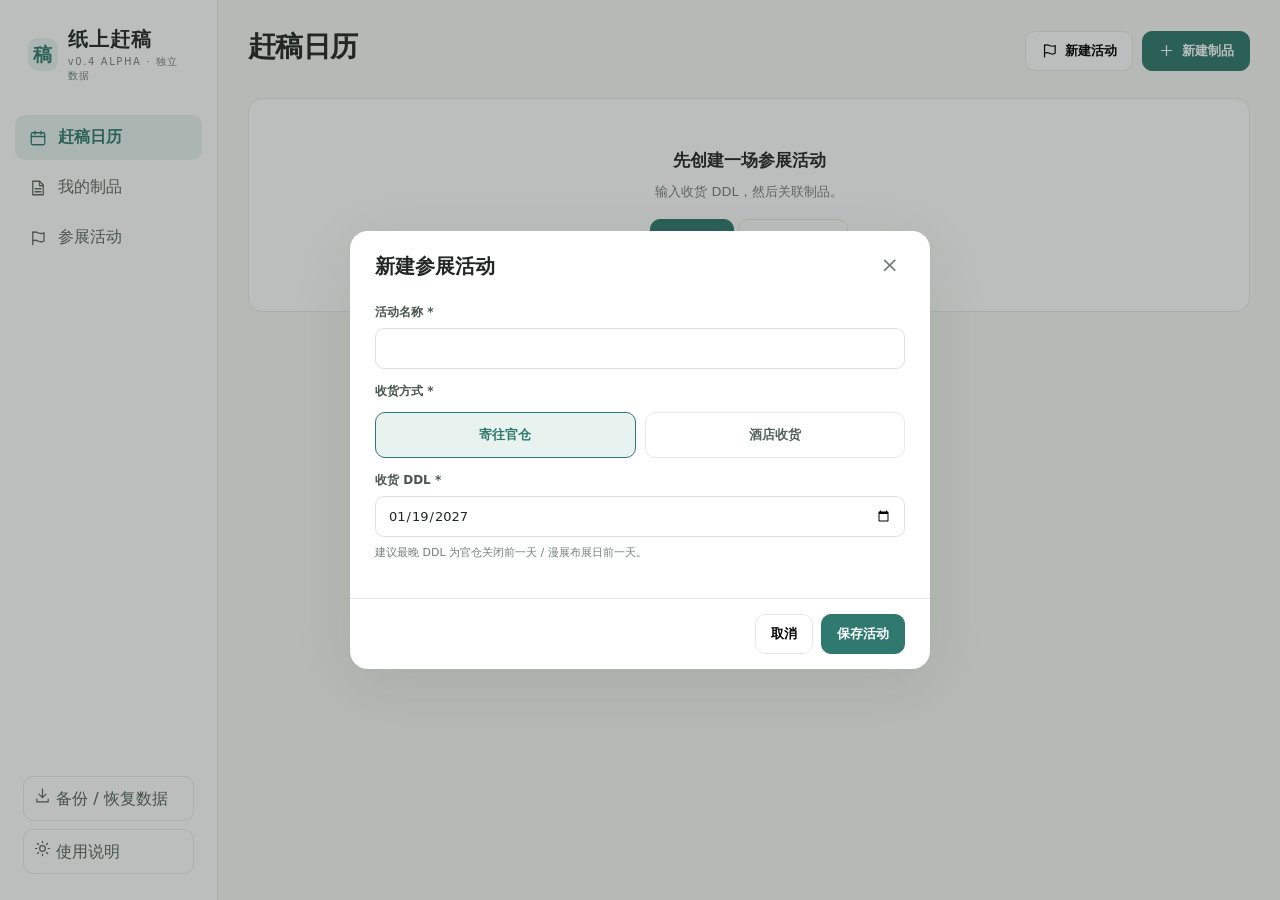
<file: projects/fandom-ddl-calendar/v0.4-alpha/index.html>
<!doctype html>
<html lang="zh-CN">
<head>
<meta charset="utf-8" />
<meta name="viewport" content="width=device-width, initial-scale=1" />
<meta name="color-scheme" content="light" />
<title>纸上赶稿 v0.4 alpha｜同人制品 DDL 日历</title>
<style>
:root{--bg:#f8f8f5;--panel:#fff;--panel2:#f5f6f4;--ink:#222726;--muted:#75807b;--line:#e6eae6;--accent:#30796e;--accent-soft:#e8f2ef;--warn:#b86b43;--warn-soft:#fff2e8;--blue:#6486a7;--shadow:0 15px 60px rgba(35,55,45,.09);--radius:14px}
*{box-sizing:border-box}html,body{margin:0;min-height:100%;font-family:Inter,"PingFang SC","Microsoft YaHei",system-ui,sans-serif;color:var(--ink);background:var(--bg)}button,input,select,textarea{font:inherit}button{cursor:pointer}button:disabled{opacity:.45;cursor:not-allowed}input,select,textarea{color:var(--ink)}a{color:inherit;text-decoration:none}h1,h2,h3,p{margin:0}small,.muted{color:var(--muted)}.hide{display:none!important}.app{min-height:100vh;display:grid;grid-template-columns:218px minmax(0,1fr)}.sidebar{height:100vh;position:sticky;top:0;background:white;border-right:1px solid var(--line);padding:26px 15px;display:flex;flex-direction:column}.brand{padding:0 13px 32px;display:flex;gap:10px;align-items:center;font-size:20px;letter-spacing:1px;font-weight:800}.brand-mark{width:33px;height:33px;background:var(--accent-soft);color:var(--accent);border-radius:10px;display:grid;place-items:center;font-size:19px}.brand small{font-size:10px;display:block;letter-spacing:1.6px;font-weight:500;margin-top:2px}.nav{display:grid;gap:5px}.nav-button{border:0;background:transparent;color:#5e6763;width:100%;padding:12px 14px;text-align:left;display:flex;gap:11px;align-items:center;border-radius:10px}.nav-button:hover,.nav-button.selected{background:var(--accent-soft);color:var(--accent);font-weight:700}.nav-button svg{width:18px;height:18px;flex-shrink:0}.sidebar-bottom{margin-top:auto;padding:12px 8px 0}.sidebar-bottom button{border:1px solid var(--line);border-radius:10px;background:#fff;padding:10px;width:100%;margin-top:8px;color:#55635b;text-align:left}.sidebar-tip{font-size:12px;color:var(--muted);line-height:1.8;padding:8px 4px}.main{min-width:0;padding:28px max(30px,calc((100vw - 1410px)/2)) 55px}.topbar{display:flex;justify-content:space-between;align-items:center;gap:15px;margin-bottom:25px}.eyebrow{font-size:11px;letter-spacing:2px;color:var(--accent);font-weight:800;margin-bottom:7px}.page-title{font-size:28px;letter-spacing:-.6px;font-weight:750}.page-desc{font-size:13px;color:var(--muted);margin-top:7px;line-height:1.7}.actions{display:flex;gap:9px;align-items:center;flex-wrap:wrap}.btn{border:1px solid var(--line);background:white;border-radius:10px;padding:10px 15px;font-size:13px;font-weight:650;min-height:39px;display:inline-flex;align-items:center;justify-content:center;gap:7px;transition:background .15s,border-color .15s}.btn:hover{background:#f4f8f6;border-color:#c7d8d1}.btn.primary{background:var(--accent);border-color:var(--accent);color:white}.btn.primary:hover{background:#266459}.btn.soft{background:var(--accent-soft);border-color:transparent;color:var(--accent)}.btn.ghost{border:none;background:transparent;color:var(--muted)}.btn.sm{font-size:12px;padding:7px 11px;min-height:30px}.btn.danger{color:#ac4d47}.iconbtn{display:inline-grid;place-items:center;width:36px;height:36px;border:1px solid var(--line);background:white;border-radius:10px;font-size:19px;color:#6e7973}.iconbtn:hover{background:var(--accent-soft)}.metrics{display:grid;grid-template-columns:repeat(3,minmax(0,1fr));gap:14px;margin-bottom:20px}.metric{background:white;border:1px solid var(--line);border-radius:var(--radius);padding:18px 20px;min-height:118px}.metric .label{font-size:12px;color:var(--muted);margin-bottom:13px}.metric .num{font-size:27px;font-weight:760;letter-spacing:-.5px}.metric .sub{font-size:12px;color:var(--muted);margin-top:7px}.metric.warn{background:#fff9f5;border-color:#f1e4d8}.metric.warn .num{color:var(--warn)}.pane{background:white;border:1px solid var(--line);border-radius:var(--radius);overflow:hidden}.pane-heading{padding:17px 20px;border-bottom:1px solid var(--line);display:flex;align-items:center;justify-content:space-between;gap:15px}.pane-title{font-weight:750;font-size:15px}.pane-sub{font-size:12px;color:var(--muted);margin-top:4px}.cal-tools{display:flex;align-items:center;gap:9px}.cal-layout{display:grid;grid-template-columns:minmax(0,1fr) 280px;gap:16px;align-items:start}.weekdays{display:grid;grid-template-columns:repeat(7,minmax(0,1fr));background:#fafbf9;border-bottom:1px solid var(--line)}.weekdays div{text-align:center;padding:12px 3px;font-size:12px;color:var(--muted)}.calendar-grid{display:grid;grid-template-columns:repeat(7,minmax(0,1fr))}.day{min-width:0;height:132px;padding:8px 6px;border-right:1px solid var(--line);border-bottom:1px solid var(--line);overflow:auto;background:white;scrollbar-width:thin}.day:nth-child(7n){border-right:0}.day.faded{background:#fafbf9;color:#a2aaa6}.day.today{background:#f6faf8}.day.selected{outline:2px solid rgba(48,121,110,.4);outline-offset:-2px}.day-date{display:flex;justify-content:space-between;align-items:center;font-size:11px;color:#89928e;margin-bottom:7px}.day-date strong{font-size:12px;font-weight:650;color:var(--ink);width:25px;height:25px;display:grid;place-items:center;border-radius:50%}.day.today .day-date strong{background:var(--accent);color:white}.day-task{display:block;width:100%;border:1px solid #dce8e3;background:#f2f8f5;border-radius:6px;padding:6px;margin-bottom:5px;text-align:left;font-size:10px;color:#3d695f;line-height:1.4}.day-task:hover{border-color:var(--accent);background:#e6f3ee}.day-task .task-name{display:block;overflow:hidden;text-overflow:ellipsis;white-space:nowrap;font-weight:750}.day-task .task-amt{display:block;margin-top:2px;overflow:hidden;text-overflow:ellipsis;white-space:nowrap}.day-task.external{background:#f5f6fa;color:#64748a;border-color:#e5e8ef}.day-task.completed{background:#f5f5f2;color:#84918a;text-decoration:line-through;border-color:#edefea}.day-task.deadline{background:#fff0e6;color:#a45e39;border-color:#f4dccb}.day .overflow{font-size:11px;color:var(--muted);padding:2px}.right-column{display:grid;gap:15px}.right-body{padding:17px}.focus-date{font-size:12px;color:var(--muted);margin-bottom:13px}.focus-item{border:1px solid var(--line);border-radius:10px;padding:12px;margin-bottom:9px}.focus-name{font-size:13px;font-weight:750;line-height:1.5}.focus-meta{font-size:11px;color:var(--muted);line-height:1.65;margin-top:4px}.focus-item .btn{width:100%;margin-top:9px}.empty{padding:45px 22px;text-align:center;color:var(--muted);font-size:13px;line-height:1.9}.empty strong{display:block;color:var(--ink);font-size:17px;margin-bottom:4px}.empty .btn{margin-top:14px}.deadline-row{padding:13px 0;border-bottom:1px solid var(--line);display:flex;justify-content:space-between;gap:10px;align-items:center}.deadline-row:last-child{border-bottom:0}.deadline-name{font-size:13px;font-weight:700}.deadline-meta{font-size:11px;color:var(--muted);margin-top:5px}.deadline-value{white-space:nowrap;font-size:12px;color:var(--accent);font-weight:700}.pill{font-size:11px;background:var(--panel2);border-radius:100px;padding:4px 9px;color:#687571;display:inline-block}.pill.green{color:var(--accent);background:var(--accent-soft)}.pill.orange{color:#a7633f;background:var(--warn-soft)}.rows{display:grid;gap:13px}.item-card{border:1px solid var(--line);border-radius:var(--radius);padding:17px;background:white}.item-header{display:flex;justify-content:space-between;gap:14px;align-items:flex-start}.item-title{font-size:17px;font-weight:750}.item-meta{font-size:12px;color:var(--muted);line-height:1.7;margin-top:6px}.row-end{display:flex;align-items:center;gap:8px}.bar{height:7px;background:#e9edeb;border-radius:20px;overflow:hidden}.bar-inner{height:100%;background:var(--accent);border-radius:20px}.progress-row{margin-top:14px;display:grid;gap:9px}.progress-top{display:flex;justify-content:space-between;gap:10px;font-size:12px;color:var(--muted)}.type-grid{display:grid;grid-template-columns:repeat(5,1fr);gap:10px;margin:12px 0}.type-card{background:white;border:1px solid var(--line);border-radius:12px;text-align:left;padding:14px 9px;min-height:86px;display:flex;flex-direction:column;gap:9px}.type-card.selected{background:var(--accent-soft);border-color:var(--accent);color:var(--accent)}.type-card .type-icon{font-size:21px}.type-card span{font-size:12px;font-weight:750}.section-head{display:flex;justify-content:space-between;align-items:center;gap:12px;margin:24px 0 12px}.section-head h2{font-size:17px}.detail-hero{background:white;border:1px solid var(--line);border-radius:var(--radius);padding:20px;margin-bottom:18px;display:flex;justify-content:space-between;gap:18px}.detail-hero h2{font-size:22px;margin-bottom:7px}.track-grid{display:grid;grid-template-columns:repeat(auto-fit,minmax(250px,1fr));gap:14px}.track-card{background:#fff;border:1px solid var(--line);border-radius:var(--radius);padding:15px}.track-head{display:flex;justify-content:space-between;gap:9px;align-items:start;margin-bottom:14px}.track-name{font-size:14px;font-weight:750}.track-owner{font-size:11px;color:var(--muted);margin-top:4px}.step-item{padding:11px 0;border-top:1px solid var(--line)}.step-info{display:flex;align-items:start;justify-content:space-between;gap:8px}.step-name{font-size:13px;font-weight:700}.step-details{font-size:11px;color:var(--muted);margin:5px 0 0;line-height:1.7}.step-actions{display:flex;gap:3px}.step-actions button{border:0;background:transparent;color:#83908a;padding:3px 5px;font-size:13px}.step-actions button:hover{color:var(--accent)}.step-controls{display:flex;gap:6px;flex-wrap:wrap;margin-top:10px}.step-controls .btn{min-height:29px}.production-chain{display:flex;flex-wrap:wrap;gap:8px;padding:18px}.chain-unit{border:1px solid var(--line);border-radius:9px;padding:10px 13px;background:#fff;min-width:106px}.chain-unit .label{font-size:12px;font-weight:700}.chain-unit .date{font-size:10px;color:var(--muted);margin-top:5px}.chain-unit .tools{display:flex;gap:7px;margin-top:8px}.chain-unit .tools button{border:0;background:transparent;padding:0;color:#637c73;font-size:11px}.arrow{display:flex;align-items:center;color:#adb7b0}.pieces-grid{display:grid;grid-template-columns:repeat(auto-fill,minmax(200px,1fr));gap:10px;padding:16px}.piece-card{border:1px solid var(--line);border-radius:10px;padding:12px}.piece-title{font-size:12px;font-weight:750;margin-bottom:10px;display:flex;justify-content:space-between;align-items:center}.piece-chips{display:flex;gap:4px;flex-wrap:wrap}.piece-chip{font-size:11px;padding:7px 8px;border:1px solid var(--line);border-radius:7px;background:white;color:var(--muted)}.piece-chip.active{color:var(--accent);border-color:#a9cfc0;background:var(--accent-soft)}.piece-chip:hover{border-color:var(--accent)}.alert{border:1px solid #f0d6bb;background:#fffbf6;color:#93603c;padding:12px 15px;font-size:12px;line-height:1.7;border-radius:10px;margin:12px 0}.toast{position:fixed;bottom:25px;left:50%;transform:translateX(-50%);background:#253b34;color:white;padding:12px 17px;border-radius:11px;font-size:12px;z-index:120;box-shadow:var(--shadow)}.modal-layer{position:fixed;inset:0;background:rgba(30,40,35,.3);display:flex;align-items:center;justify-content:center;padding:18px;z-index:100;overflow-y:auto}.modal{background:white;width:min(580px,100%);max-height:calc(100vh - 36px);overflow:auto;border-radius:18px;box-shadow:var(--shadow)}.modal.wide{width:min(700px,100%)}.modal-top{padding:22px 25px 12px;display:flex;justify-content:space-between;align-items:start;gap:15px}.modal-top h2{font-size:20px}.modal-top p{font-size:12px;color:var(--muted);margin-top:7px;line-height:1.7}.modal-body{padding:12px 25px 22px}.modal-foot{border-top:1px solid var(--line);padding:15px 25px;display:flex;align-items:center;justify-content:flex-end;gap:8px}.xbtn{border:0;background:transparent;font-size:22px;color:var(--muted);line-height:1}.form-grid{display:grid;grid-template-columns:repeat(2,minmax(0,1fr));gap:14px}.field{display:grid;gap:7px;margin-bottom:14px}.field label{font-size:12px;font-weight:700;color:#4a5650}.field input,.field select,.field textarea{width:100%;padding:11px 12px;border:1px solid #dce3de;border-radius:9px;background:white;font-size:13px;outline:none;min-height:41px}.field input:focus,.field select:focus,.field textarea:focus{border-color:var(--accent);box-shadow:0 0 0 3px var(--accent-soft)}.field small{font-size:11px;line-height:1.6}.choice-row{display:flex;gap:7px;flex-wrap:wrap}.choice{border:1px solid var(--line);background:white;border-radius:9px;padding:10px 13px;color:#59685f;font-size:12px}.choice.active{background:var(--accent-soft);border-color:var(--accent);color:var(--accent)}.welcome{padding:23px 25px 5px}.welcome h2{font-size:24px;margin-bottom:9px}.welcome p{font-size:13px;color:var(--muted);line-height:1.9}.timer-face{background:var(--panel2);border-radius:13px;text-align:center;padding:25px 12px;margin-bottom:17px}.timer-value{font-size:40px;font-weight:750;letter-spacing:1.6px;font-variant-numeric:tabular-nums}.timer-sub{font-size:12px;color:var(--muted);margin-top:7px}.timer-buttons{display:flex;gap:10px;justify-content:center;margin:14px 0 8px}.log-list{display:grid;gap:8px;margin:13px 0}.log-line{border:1px solid var(--line);border-radius:9px;padding:11px;display:flex;justify-content:space-between;gap:12px;align-items:center}.log-title{font-size:12px;font-weight:700}.log-detail{font-size:11px;color:var(--muted);margin-top:5px}.help-note{font-size:12px;color:var(--muted);line-height:1.8}.mobile-nav{display:none}.mobile-toggle{display:none}.week-agenda{display:none}.week-day{padding:13px 15px;border-bottom:1px solid var(--line)}.week-day-head{display:flex;justify-content:space-between;align-items:center;font-size:12px;font-weight:750;margin-bottom:9px}.week-date.today{color:var(--accent)}.week-date .small-day{font-weight:500;color:var(--muted);margin-left:8px}.week-item{padding:12px 13px;border:1px solid #dce8e3;border-radius:9px;background:#f2f8f5;margin:7px 0;width:100%;text-align:left;display:flex;justify-content:space-between;align-items:center;gap:12px}.week-item .primary-label{font-weight:750;font-size:12px;color:#315d50}.week-item .secondary-label{font-size:11px;color:#607970;margin-top:4px}.week-item.external{background:#f5f6fa;border-color:#e5e8ef}.week-item.deadline{background:#fff4e9;border-color:#edd9c7}.week-empty{font-size:11px;color:var(--muted);padding:5px 0}.line{height:1px;background:var(--line);margin:17px 0}.badge-count{font-size:11px;color:var(--accent);background:var(--accent-soft);padding:5px 8px;border-radius:7px}
@media (max-width:1240px){.cal-layout{grid-template-columns:minmax(0,1fr)}.right-column{grid-template-columns:repeat(2,minmax(0,1fr))}.main{padding:25px 28px 60px}}
@media (max-width:860px){.app{display:block}.sidebar{display:none}.main{padding:20px 15px 90px}.page-title{font-size:23px}.metrics{gap:8px}.metric{padding:13px;min-height:96px}.metric .num{font-size:22px}.metric .sub{font-size:10px}.topbar{align-items:flex-start}.cal-layout{display:block}.right-column{grid-template-columns:1fr;margin-top:15px}.day{height:115px;padding:5px 3px}.day-task{padding:4px 3px;font-size:9px}.day-date{margin-bottom:3px}.day .overflow{font-size:9px}.mobile-toggle{display:inline-flex}.mobile-week-mode .weekdays,.mobile-week-mode .calendar-grid{display:none}.mobile-week-mode .week-agenda{display:block}.mobile-nav{display:flex;position:fixed;bottom:0;left:0;right:0;z-index:70;background:#fff;border-top:1px solid var(--line);padding:8px 5px max(8px,env(safe-area-inset-bottom));justify-content:space-around}.mobile-nav button{border:0;background:transparent;color:var(--muted);display:grid;justify-items:center;gap:3px;font-size:10px;padding:6px 20px}.mobile-nav button.selected{color:var(--accent);font-weight:800}.mobile-nav svg{width:19px;height:19px}.type-grid{grid-template-columns:repeat(3,1fr)}.form-grid{grid-template-columns:1fr}.pane-heading{flex-wrap:wrap}.detail-hero{flex-wrap:wrap}}
@media (max-width:540px){.page-desc{font-size:12px}.topbar{flex-wrap:wrap;gap:12px}.actions{width:100%}.actions .btn{flex:1}.metrics{grid-template-columns:repeat(3,1fr)}.metric{padding:10px}.metric .label{font-size:10px}.metric .num{font-size:20px}.metric .sub{font-size:10px}.day{height:103px}.day-task{font-size:8px}.calendar-grid .day .day-task:nth-of-type(n+4){display:none}.modal-layer{padding:8px}.modal{max-height:calc(100vh - 16px)}.modal-top{padding:18px 17px 9px}.modal-body{padding:10px 17px 16px}.modal-foot{padding:12px 17px}.type-grid{grid-template-columns:repeat(3,1fr);gap:6px}.type-card{min-height:70px}.type-card span{font-size:11px}.track-grid{grid-template-columns:1fr}}

.production-chain{display:flex;flex-direction:column;gap:7px;padding:13px}.chain-unit{display:flex;gap:12px;align-items:center;flex-wrap:wrap;width:100%;padding:12px 14px}.chain-unit .label{min-width:110px}.chain-unit .date{margin-top:0;flex:1}.chain-unit .tools{margin-top:0}.chain-unit .tools button{padding:5px 2px}
.focus-item.finished-focus,.week-item.completed{background:#f5f6f3;border-color:#e9ece8;opacity:.74}
/* v0.2: restrained selection controls, compact content lanes, muted completed work */
.delivery-select{display:grid;grid-template-columns:repeat(2,minmax(0,1fr));gap:9px;margin-top:5px}
.delivery-option{display:block;position:relative;cursor:pointer}
.delivery-option input{position:absolute;opacity:0;width:1px;height:1px;pointer-events:none}
.delivery-option span{display:block;padding:13px 14px;text-align:center;border:1px solid var(--line);border-radius:10px;background:#fff;color:#53635c;font-size:13px;font-weight:650;transition:background .15s,border-color .15s}
.delivery-option input:checked+span{color:var(--accent);background:var(--accent-soft);border-color:var(--accent)}
.delivery-option input:focus-visible+span{outline:3px solid #a4c9be;outline-offset:2px}
.type-grid{display:grid;grid-template-columns:repeat(5,minmax(0,1fr));gap:7px;margin:8px 0}
.type-card{min-height:46px;padding:10px 4px;display:grid;place-items:center;text-align:center;font-weight:650;font-size:13px;border-radius:9px;line-height:1.35}
.type-card.selected{background:var(--accent-soft);border-color:var(--accent)}
.track-head{align-items:center}
.step-link{appearance:none;border:0;background:transparent;padding:0;text-align:left;color:var(--ink);font-size:13px;font-weight:750;cursor:pointer}
.step-link:hover{color:var(--accent);text-decoration:underline}
.step-item.is-finished,.chain-unit.is-finished{background:#f4f5f3;color:#89928e}
.step-item.is-finished{border-radius:9px;padding:11px 8px;margin:4px -8px 0;opacity:.7}
.step-item.is-finished .step-link,.chain-unit.is-finished .step-link{color:#8b948e}
.step-item.is-finished .bar-inner{background:#bbc3be}
.chain-unit.is-finished{order:99;opacity:.72}
.chain-unit.is-finished+.arrow{opacity:.25}
.muted-pill{color:#737c77;background:#e7eae7;margin-left:5px}
.mark-done{margin-top:15px;border-top:1px solid var(--line);padding-top:15px;display:grid;gap:5px}
.done-check{display:flex;gap:10px;align-items:center;font-weight:650;font-size:13px;cursor:pointer}
.done-check input{accent-color:var(--accent);width:18px;height:18px}
.mark-done small{font-size:11px;padding-left:28px}
@media(max-width:540px){.type-grid{gap:4px}.type-card{font-size:12px;padding:9px 2px;min-height:44px}}


/* v0.3 清晰化日历：减少层级、三种视图独立承载信息 */
:root{--ddl:#c34b52;--ddl-bg:#fff0f0;--node:#4f78a6;--node-bg:#edf3fc;--remind:#ad7a21;--remind-bg:#fff7df;--personal:#287f62;--personal-bg:#edf8f2}
.calendar-toolbar{padding:17px 20px 13px;display:flex;justify-content:space-between;align-items:center;gap:15px;flex-wrap:wrap}
.calendar-toolbar-main{display:flex;align-items:center;gap:26px;flex-wrap:wrap}.cal-month{font-size:17px;font-weight:750;white-space:nowrap}
.mode-tabs{display:inline-flex;padding:4px;background:#f3f5f3;border-radius:12px;gap:3px}.mode-tab{border:0;border-radius:9px;padding:8px 17px;background:transparent;font-size:13px;color:#67736c;font-weight:650}.mode-tab.active{background:#fff;color:#245e51;box-shadow:0 1px 5px rgba(0,0,0,.07)}.mode-tab:hover:not(.active){background:#e9efeb}
.cal-hint{border-top:1px solid var(--line);padding:11px 20px;display:flex;justify-content:space-between;gap:12px;flex-wrap:wrap;align-items:center;font-size:12px;color:var(--muted)}.legend{display:flex;gap:15px;align-items:center;flex-wrap:wrap}.legend-item{display:flex;align-items:center;gap:6px;white-space:nowrap}.legend-dot{display:inline-block;width:8px;height:8px;border-radius:3px}.legend-dot.red{background:var(--ddl)}.legend-dot.blue{background:var(--node)}.legend-dot.yellow{background:var(--remind)}.legend-dot.green{background:var(--personal)}
.clean-day{height:125px;overflow:hidden;padding:7px 5px}.clean-day .day-date{margin-bottom:5px}.day-count{font-size:10px;color:#9ba7a0}.day-entries{display:grid;gap:4px}.calendar-chip{display:block;width:100%;border:0;border-left:3px solid;border-radius:4px;padding:5px 6px;text-align:left;font-size:10px;font-weight:650;line-height:1.35;min-width:0}.chip-name{display:block;white-space:nowrap;overflow:hidden;text-overflow:ellipsis}.chip-description{display:block;font-size:11px;font-weight:400;margin-top:3px;opacity:.8;line-height:1.4}.tone-red{background:var(--ddl-bg)!important;color:var(--ddl)!important;border-color:var(--ddl)!important}.tone-yellow{background:var(--remind-bg)!important;color:var(--remind)!important;border-color:var(--remind)!important}.tone-orange{background:#fff1e8!important;color:#b2683b!important;border-color:#c98954!important}.tone-blue{background:var(--node-bg)!important;color:var(--node)!important;border-color:var(--node)!important}.tone-purple{background:#f5f0fc!important;color:#7d60ad!important;border-color:#9273c2!important}.tone-gray{background:#f1f2f2!important;color:#657274!important;border-color:#849091!important}.tone-green{background:var(--personal-bg)!important;color:var(--personal)!important;border-color:var(--personal)!important}
.calendar-chip:hover,.focus-entry:hover,.week-item:hover{filter:brightness(.97)}.more-entries{padding:3px 6px;border:0;background:none;font-size:10px;color:#7c8981;text-align:left}
.selected-day-pane{margin-top:16px}.focus-list{padding:12px 17px;display:grid;grid-template-columns:repeat(auto-fit,minmax(210px,1fr));gap:9px}.focus-entry{border:1px solid var(--line);border-left-width:4px;border-radius:9px;text-align:left;padding:11px 13px;font-size:13px;font-weight:650;min-height:64px}.focus-empty{grid-column:1/-1;padding:17px 5px;color:var(--muted);font-size:12px}.selected-day-count{font-weight:500;font-size:11px;color:var(--muted)}
.clean-calendar .week-item{width:100%;border-left-width:4px;padding:10px 12px;display:block;text-align:left;min-height:50px;line-height:1.4}.clean-calendar .week-item .chip-name{font-size:12px}.clean-calendar .week-item .chip-description{font-size:11px}
.mine-mark{font-weight:600;font-size:10px;margin-left:6px;color:var(--personal);background:var(--personal-bg);border-radius:6px;padding:3px 6px;white-space:nowrap}.work-owner-check{display:flex;align-items:center;gap:8px;margin-top:17px;font-size:13px;font-weight:600}.work-owner-check input{accent-color:var(--accent);width:16px;height:16px}.form-divider{border-top:1px solid var(--line);margin:19px 0 16px}.reminder-quick{color:#9a731c!important}.node-overview{display:grid;grid-template-columns:repeat(3,1fr);gap:8px}.node-overview>div{display:grid;gap:5px;background:var(--panel2);padding:12px;border-radius:9px}.node-overview small{font-size:11px}.node-overview strong{font-size:13px;word-break:break-word}
@media(max-width:860px){.calendar-toolbar{padding:13px 14px}.calendar-toolbar-main{width:100%;justify-content:space-between;gap:8px}.mode-tabs{width:100%;display:flex;order:2}.mode-tab{flex:1;padding:10px 0}.cal-hint{padding:10px 14px;align-items:start}.clean-calendar .week-agenda{display:block}.clean-calendar:not(.mobile-week-mode) .week-agenda{display:none}.clean-calendar.mobile-week-mode .calendar-grid,.clean-calendar.mobile-week-mode .weekdays{display:none}.focus-list{grid-template-columns:1fr}.clean-day{height:105px}.node-overview{grid-template-columns:1fr}}


/* v0.3 制品详情：可展开路线，默认折叠所有编辑操作 */
.slim-tracks{display:grid;gap:10px}.slim-track{padding:0;overflow:hidden}.slim-track-header{display:flex;align-items:center;justify-content:space-between;gap:15px;padding:15px 18px}.slim-track-header .row-end{flex-shrink:0}.track-overview{min-width:0}.track-summary{font-size:12px;margin-top:6px;color:var(--muted)}.slim-step-list{border-top:1px solid var(--line)}.slim-step{border-bottom:1px solid var(--line);padding:10px 17px;display:flex;gap:10px;align-items:center;flex-wrap:wrap}.slim-step:last-child{border-bottom:none}.slim-step-main{flex:1;min-width:160px;text-align:left;border:0;background:transparent;display:grid;gap:5px;padding:5px 0}.slim-step-main:hover .slim-step-name{color:var(--accent)}.slim-step-name{font-size:13px;font-weight:700}.slim-step-meta{font-size:11px;color:var(--muted)}.slim-step-ends{display:flex;gap:8px;align-items:center}.reminder-pill{border:0;border-radius:6px;background:var(--remind-bg);color:var(--remind);padding:6px 9px;font-size:11px}.slim-action{border:1px solid var(--line);background:#fff;color:#596963;border-radius:7px;padding:6px 9px;font-size:11px}.slim-manage{width:100%;display:flex;gap:12px;justify-content:end;border-top:1px dashed var(--line);padding-top:9px}.slim-manage button{font-size:11px;background:none;border:0;color:#64776e}.slim-manage button:hover{color:var(--accent)}.slim-track-foot{display:flex;justify-content:flex-end;gap:8px;padding:10px 17px;background:#fafbf9}.step-faded{opacity:.52;background:#f7f8f6}.step-faded .reminder-pill{display:none}.compact-production,.compact-logs{padding:5px 0}.compact-hero{padding:18px 20px}.compact-hero h2{font-size:21px}.compact-logs .log-line{padding:12px 17px}
@media(max-width:540px){.slim-track-header{padding:13px 12px;gap:9px}.slim-step{padding:9px 12px}.slim-step-ends{gap:5px}.reminder-pill{padding:5px 6px}.slim-manage{flex-wrap:wrap}.compact-hero{display:block}.compact-hero .row-end{margin-top:12px}}

</style>
</head>
<body>
<div id="app"></div>
<div id="modal-root"></div>
<div id="toast-root"></div>
<script>
/* 纸上赶稿 P0 — Pure scheduling core, browser + Node (CommonJS), 2026-11-15.
   No DOM, no localStorage, no mutation of input. Dates are calendar days, not elapsed hours.
   This is a separately testable module, NOT a drop-in replacement for v0.3.1. */
(function (root, build) {
  const api = build();
  if (typeof module === 'object' && module.exports) module.exports = api;
  if (root) root.FandomSchedulerP0 = api;
})(typeof globalThis !== 'undefined' ? globalThis : this, function () {
  'use strict';
  const DAY = 86400000;
  function parseDate(s) {
    if (typeof s !== 'string' || !/^\d{4}-\d{2}-\d{2}$/.test(s)) throw new Error('日期必须是 YYYY-MM-DD: ' + s);
    const t = Date.parse(s + 'T00:00:00.000Z');
    if (!Number.isFinite(t) || new Date(t).toISOString().slice(0, 10) !== s) throw new Error('非法日期: ' + s);
    return t;
  }
  function dateOf(t) { return new Date(t).toISOString().slice(0, 10); }
  function addDate(s, n) { if (!Number.isInteger(n)) throw new Error('日期偏移必须是整数'); return dateOf(parseDate(s) + n * DAY); }
  function daysBetween(a, b) { return (parseDate(b) - parseDate(a)) / DAY; }
  function maxDate(...xs) { return xs.reduce((a, b) => !a || b > a ? b : a, null); }
  function minDate(...xs) { return xs.reduce((a, b) => !a || b < a ? b : a, null); }
  function asDate(value) { return value == null || value === '' ? null : (parseDate(value), value); }
  function nonneg(value, label) { if (!Number.isInteger(value) || value < 0) throw new Error(label + '必须为非负整数'); return value; }

  // Graph convention: each step occupies 1+ full calendar dates, a successor starts the next day.
  // A terminal step must finish by production-ready deadline. Milestones shipping/receipt are separate.
  function plan(req) {
    if (!req || typeof req !== 'object') throw new Error('缺少排程输入');
    const now = asDate(req.today), receipt = asDate(req.receiptDeadline);
    if (!now || !receipt) throw new Error('需要今天和收货 DDL');
    const transit = nonneg(req.transitDays, '运输提前天数');
    const buffer = nonneg(req.handoffBufferDays, '寄出前缓冲天数');
    const latestDispatch = addDate(receipt, -transit);
    const latestProductReady = addDate(latestDispatch, -buffer);
    const steps = req.steps || [];
    if (!Array.isArray(steps)) throw new Error('工序需要数组');
    const byId = new Map(), succ = new Map(), indegree = new Map();
    for (const s of steps) {
      if (!s || typeof s.id !== 'string' || !s.id.trim() || byId.has(s.id)) throw new Error('工序 ID 为空或重复');
      if (!Number.isInteger(s.days) || s.days < 1) throw new Error('工序预计工期至少一天: ' + s.id);
      if (s.predecessors && !Array.isArray(s.predecessors)) throw new Error('前置工序必须是数组');
      for (const k of ['actualFinished', 'promisedDelivery', 'dueBy']) asDate(s[k]);
      byId.set(s.id, s); succ.set(s.id, []); indegree.set(s.id, 0);
    }
    for (const s of steps) {
      const seen = new Set();
      for (const p of (s.predecessors || [])) {
        if (!byId.has(p) || p === s.id || seen.has(p)) throw new Error('未知/重复/自引用依赖: ' + s.id + ' → ' + p);
        seen.add(p); succ.get(p).push(s.id); indegree.set(s.id, indegree.get(s.id) + 1);
      }
    }
    const order = [], ready = steps.filter(s => !indegree.get(s.id)).map(s => s.id);
    for (let i = 0; i < ready.length; i++) {
      const id = ready[i]; order.push(id);
      for (const child of succ.get(id)) {
        indegree.set(child, indegree.get(child) - 1);
        if (!indegree.get(child)) ready.push(child);
      }
    }
    if (order.length !== steps.length) throw new Error('工序依赖中存在循环');
    const rows = Object.create(null), diagnostics = [];
    const emit = (type, stepId, detail = {}) => diagnostics.push({type, stepId, ...detail});

    // Reverse pass — completed steps must NOT be filtered out.
    for (const id of [...order].reverse()) {
      const s = byId.get(id);
      let latest = succ.get(id).length
        ? minDate(...succ.get(id).map(child => addDate(rows[child].latestStart, -1)))
        : latestProductReady;
      if (s.dueBy) latest = minDate(latest, s.dueBy);
      const start = addDate(latest, -s.days + 1);
      rows[id] = {
        id, latestStart: start, latestFinish: latest, forecastStart: null,
        forecastFinish: null, actualFinished: s.actualFinished || null,
        completed: !!s.completed, forecastConfidence: 'none', slackDays: null,
        latestProvisional: !!s.durationProvisional || succ.get(id).some(child => rows[child].latestProvisional)
      };
      if (s.promisedDelivery && s.promisedDelivery > latest)
        emit('promise_after_latest', id, {days: daysBetween(latest, s.promisedDelivery), promised: s.promisedDelivery, latest});
    }

    // Forward pass — if completion time is missing, block downstream instead of pretending it finished today.
    for (const id of order) {
      const s = byId.get(id), row = rows[id];
      if (s.completed) {
        row.forecastFinish = s.actualFinished || null;
        row.forecastConfidence = s.actualFinished ? 'actual' : 'unknown';
        if (!s.actualFinished) emit('missing_actual_date', id);
        else if (s.actualFinished > row.latestFinish)
          emit('historically_late', id, {days: daysBetween(row.latestFinish, s.actualFinished)});
        if (s.actualFinished) for (const pred of s.predecessors || []) {
          const p = byId.get(pred), r = rows[pred];
          if (!p.completed) emit('completed_before_predecessor', id, {predecessorId: pred});
          else if (r.actualFinished && s.actualFinished <= r.actualFinished)
            emit('actual_order_conflict', id, {predecessorId: pred});
        }
        continue;
      }
      if (s.promisedDelivery && s.promisedDelivery < now)
        emit('overdue_promise', id, {days: daysBetween(s.promisedDelivery, now), promised: s.promisedDelivery});
      const predecessors = (s.predecessors || []).map(p => rows[p]);
      if (predecessors.some(p => !p.forecastFinish)) {
        row.forecastConfidence = 'blocked';
        emit('blocked_by_unknown_predecessor', id, {predecessorIds: (s.predecessors || []).filter(p => !rows[p].forecastFinish)});
        continue;
      }
      const earliest = maxDate(now, ...predecessors.map(p => addDate(p.forecastFinish, 1)));
      const minExpected = addDate(earliest, s.days - 1);
      const forecast = s.promisedDelivery && s.promisedDelivery >= now
        ? maxDate(minExpected, s.promisedDelivery) : minExpected;
      row.forecastStart = earliest; row.forecastFinish = forecast;
      row.forecastConfidence = s.durationProvisional ? 'provisional' : 'estimated';
      row.slackDays = daysBetween(forecast, row.latestFinish);
      if (forecast > row.latestFinish) emit('predicted_late', id, {days: daysBetween(row.latestFinish, forecast)});
      if (s.durationProvisional) emit('unquantified_duration', id);
    }
    const actualDispatch = asDate(req.actualDispatch), actualReceipt = asDate(req.actualReceipt);
    if (actualDispatch) {
      if (actualDispatch > latestDispatch) emit('late_dispatch', null, {days: daysBetween(latestDispatch, actualDispatch)});
      if (steps.some(s => !s.completed)) emit('dispatched_with_incomplete_steps', null, {stepIds: steps.filter(s => !s.completed).map(s => s.id)});
      if (steps.some(s => s.completed && !s.actualFinished)) emit('dispatched_with_unknown_dates', null);
    }
    if (actualReceipt && actualReceipt > receipt) emit('late_receipt', null, {days: daysBetween(receipt, actualReceipt)});
    if (actualReceipt && !actualDispatch) emit('received_without_dispatch', null);
    return {
      today: now, receiptDeadline: receipt, latestDispatch, latestProductReady,
      predictedReceiptFromDispatch: actualDispatch ? addDate(actualDispatch, transit) : null,
      rows, order, diagnostics
    };
  }

  // Integer micro-units make even fractional P quantities sum exactly; partial pages use quantum=0.5.
  function allocateQuantity({total, initialDone = 0, logs = [], unit = 1, start, finish, excludedDates = []}) {
    if (!(unit > 0) || !Number.isFinite(unit) || !Number.isFinite(total) || !Number.isFinite(initialDone)) throw new Error('非法工作量');
    const toTicks = (v) => {const n=v / unit; if (Math.abs(n-Math.round(n)) > 1e-7) throw new Error('数量不是最小单位的整数倍');return Math.round(n);};
    let done = toTicks(initialDone);
    if (done < 0) throw new Error('初始完成量不能为负');
    for (const x of logs) if (!x.voided && !x.deleted) done += toTicks(Number(x.amount || 0));
    if (done < 0) throw new Error('累计完成量不能为负');
    const target = toTicks(total), left = Math.max(0, target - done);
    const dates = [];
    const excluded = new Set(excludedDates);
    if (daysBetween(start, finish) >= 0) for (let d = start; d <= finish; d = addDate(d, 1)) {
      if (!excluded.has(d)) dates.push(d);
    }
    const quotas = {};
    dates.forEach((date, i) => quotas[date] = (Math.floor((i+1)*left/dates.length)-Math.floor(i*left/dates.length))*unit);
    const planned = Object.values(quotas).reduce((a,b)=>a+b,0);
    return {target:target*unit, done:done*unit, remaining:left*unit, overTarget:Math.max(0,(done-target)*unit),
      quotas, unscheduled:left>0 && !dates.length ? left*unit : 0,
      conserved:Math.abs(planned - (left && dates.length?left*unit:0)) < 1e-7};
  }

  return Object.freeze({plan, allocateQuantity, addDate, daysBetween});
});

/* Read-only adapter: v0.3.1 localStorage JSON -> proposed P0 DAG.
   No guessed completion timestamps and no automatic migration/write-back. */
(function(root, build) {
  const core = typeof module === 'object' && module.exports ? require('./scheduler.js') : root.FandomSchedulerP0;
  const api = build(core);
  if (typeof module === 'object' && module.exports) module.exports = api;
  if (root) root.FandomLegacyAdapterP0 = api;
})(typeof globalThis !== 'undefined' ? globalThis : this, function(core) {
  'use strict';
  if (!core) throw new Error('需要先载入 scheduler.js');
  const validDate = value => typeof value === 'string' && /^\d{4}-\d{2}-\d{2}$/.test(value) && (()=>{try{core.daysBetween(value,value);return true;}catch{return false;}})();
  const shippingStep = s => s?.purpose === 'shipping' || (s?.kind === 'external' && /^(运输|快递运输|物流运输)$/.test(s.name || ''));
  function migratePreview({product, event, logs = [], today}) {
    if (!product || !event || !validDate(event.ddl)) throw new Error('制品必须关联含有效收货 DDL 的活动');
    if (!Array.isArray(product.tracks) || !Array.isArray(product.shared)) throw new Error('旧版制品结构不完整');
    const warnings = [], meta = Object.create(null), steps = [];
    const allLogs = logs.filter(l => l.productId === product.id);
    const production = product.shared.slice();
    const shipIndices = production.map((s,i)=>shippingStep(s)?i:-1).filter(i=>i>=0);
    let ship = null;
    if (shipIndices.length === 1 && shipIndices[0] === production.length-1) {
      ship = production.pop();
    } else if (shipIndices.length) {
      throw new Error('运输工序需要恰好一条且为下印流程末项；请人工修复，不能自动猜');
    } else warnings.push({type:'missing_shipping',message:'旧数据未提供运输工序；暂按运输 0 天演示，必须由主催确认。'});
    const transit = ship ? Math.max(0, Math.round(Number(ship.days)||0)) : 0;
    const buffer = Number.isInteger(product.handoffBufferDays) && product.handoffBufferDays>=0 ? product.handoffBufferDays : 1;
    if (product.handoffBufferDays === undefined) warnings.push({type:'inferred_buffer',message:'旧版采用隐含交接缓冲；此处暂按 1 天演示，正式迁移须确认。'});

    const completionFor = (s) => {
      const related = allLogs.filter(l=>l.stepId===s.id && !l.deleted && !l.voided).sort((a,b)=>(a.date||'').localeCompare(b.date||''));
      const isPiece = !!s.pieceStage && Array.isArray(product.pieces);
      const initial = Number(s.done)||0;
      const written = related.reduce((sum,l)=>sum+(Number(l.amount)||0),0);
      const finishedCount = isPiece ? product.pieces.filter(piece=>!!piece[s.pieceStage]).length : Math.max(0,initial+written);
      const completed = !!s.completed || (s.kind==='quantity' && Number(s.total)>0 && finishedCount >= Number(s.total));
      let at = validDate(s.completedAt) ? s.completedAt : null;
      if (!at && s.completedAt) warnings.push({type:'bad_completion_date',stepId:s.id,message:'旧环节实际完成日无效，不会采用'});
      if (!at && !isPiece) {
        const marked = related.filter(l=>l.completedByLog && validDate(l.date));
        if (marked.length) at=marked[marked.length-1].date;
      }
      // Quantity completion from persisted logs is inferable only if initialDone is below goal
      // and valid logs can prove the threshold-crossing date. Never infer from piece booleans.
      if (!at && !isPiece && completed && s.kind === 'quantity' && initial < Number(s.total)) {
        let count = initial;
        for(const log of related){count += Number(log.amount)||0;if(count>=Number(s.total)&&validDate(log.date)){at=log.date;break;}}
      }
      if (completed && !at) warnings.push({type:'unknown_actual',stepId:s.id,message:'工序标记完成但无法证明实际完成日期；保留为未知'});
      return {completed,actualFinished:completed?at:null,finishedCount};
    };
    const addStep=(s,predecessors,area,track)=>{
      if(!s.id || meta[s.id])throw new Error('工序 ID 无效或重复: '+s.id);
      const c=completionFor(s);
      // An unconfigured quantity workload MUST NOT imply it can truly finish in one day.
      // The one-day placeholder is explicitly marked provisional and never treated as a reliable ETA.
      const duration = s.kind==='quantity'
        ? (Number.isInteger(s.plannedDays) && s.plannedDays>=1 ? s.plannedDays : 1)
        : Math.max(1, Math.ceil(Number(s.days)||1));
      const durationProvisional = s.kind==='quantity' && !(Number.isInteger(s.plannedDays) && s.plannedDays>=1);
      if(durationProvisional)warnings.push({type:'quantity_duration_unknown',stepId:s.id,message:'旧数据缺少稳定的数量型工期；先用一日技术占位，禁止直接作为可靠预测'});
      steps.push({id:s.id,days:duration,predecessors:[...predecessors],completed:c.completed,
        actualFinished:c.actualFinished, promisedDelivery:validDate(s.promisedDelivery)?s.promisedDelivery:null,
        dueBy:validDate(s.dueBy)?s.dueBy:null,durationProvisional});
      meta[s.id]={productId:product.id,stepName:s.name,area,trackId:track?.id||null,
        owner:track?.owner||null,isMine:typeof s.isMine==='boolean'?s.isMine:(typeof track?.isMine==='boolean'?track.isMine:track?.owner==='主催'),
        durationProvisional,originalKind:s.kind,completed:c.completed,completedCount:c.finishedCount,
        target:Number(s.total)||0};
    };
    const ends = [];
    for(const track of product.tracks){
      let predecessor=[];
      for(const s of (track.steps||[])){
        addStep(s,predecessor,'track',track);predecessor=[s.id];
      }
      if(predecessor.length)ends.push(predecessor[0]);
    }
    let predecessor=ends;
    for(const s of production){addStep(s,predecessor,'production',null);predecessor=[s.id];}
    if(!production.length && !ends.length)warnings.push({type:'no_steps',message:'制品没有任何工序，无法推算创作时间'});
    const shipLogs = ship ? allLogs.filter(l=>l.stepId===ship.id && l.completedByLog && validDate(l.date)) : [];
    const actualDispatch = ship && validDate(ship.completedAt) ? ship.completedAt
      : shipLogs.length ? shipLogs.sort((a,b)=>a.date.localeCompare(b.date)).at(-1).date:null;
    if (ship?.completed && !actualDispatch) warnings.push({type:'unknown_dispatch_date',message:'旧版标记为已寄出，但缺少实际寄出日期'});
    const input={today,receiptDeadline:event.ddl,transitDays:transit,handoffBufferDays:buffer,
      steps,actualDispatch,actualReceipt:validDate(product.actualReceipt)?product.actualReceipt:null};
    return {input,meta,warnings};
  }
  function previewAll(raw, today) {
    const d = raw && raw.data && Array.isArray(raw.data.products) ? raw.data : raw;
    if(!d || !Array.isArray(d.events) || !Array.isArray(d.products) || !Array.isArray(d.logs))throw new Error('不是有效的旧版纸上赶稿备份');
    const results=[];
    for(const p of d.products){
      const e=d.events.find(e=>e.id===p.eventId);
      try{
        const converted=migratePreview({product:p,event:e,logs:d.logs,today});
        results.push({productId:p.id,title:p.title,preview:converted,plan:core.plan(converted.input)});
      }catch(err){results.push({productId:p.id,title:p.title,error:String(err.message||err)});}
    }
    return results;
  }
  return Object.freeze({migratePreview,previewAll});
});

/* 纸上赶稿 v0.4 - bridge from v0.3.1 data to P0 dual-pass schedule.
   Pure, read-only: estimates flexible durations without mutating source records. */
(function(root,build){
 const api=build(typeof module==='object'&&module.exports?require('./scheduler.js'):root.FandomSchedulerP0,
                 typeof module==='object'&&module.exports?require('./legacy_adapter.js'):root.FandomLegacyAdapterP0);
 if(typeof module==='object'&&module.exports)module.exports=api;
 if(root)root.FandomP0Bridge=api;
})(typeof globalThis!=='undefined'?globalThis:this,function(core,adapter){
 'use strict';
 function compute({product,event,logs=[],today}){
   const copy=JSON.parse(JSON.stringify(product));
   const reminders=[];
   const prod=copy.shared||[];
   const ship=prod.at(-1);
   const isShip=ship&&(ship.purpose==='shipping'||/^(运输|快递运输|物流运输)$/.test(ship.name||''));
   const transit=isShip?Math.max(0,Math.round(+ship.days||0)):0;
   const buffer=Number.isInteger(copy.handoffBufferDays)?copy.handoffBufferDays:1;
   const end=core.addDate(event.ddl,-transit-buffer);
   const productionDays=prod.filter(s=>s!==ship||!isShip).reduce((n,s)=>n+Math.max(1,Math.ceil(+s.days||1)),0);
   const contentDue=core.addDate(end,-productionDays);
   for(const track of copy.tracks||[]){
     const incomplete=(track.steps||[]).filter(s=>!s.completed);
     const quantities=incomplete.filter(s=>s.kind==='quantity'&&!Number.isInteger(s.plannedDays));
     const rest=incomplete.filter(s=>s.kind!=='quantity'||Number.isInteger(s.plannedDays))
       .reduce((n,s)=>n+Math.max(1,Math.ceil(+(s.kind==='quantity'?s.plannedDays:s.days)||1)),0);
     const usable=Math.max(1,core.daysBetween(today,contentDue)+1-rest);
     const pool=quantities.map(s=>({s, weight:Math.max(1,(Math.max(0,(+s.total||0)-(+s.done||0)))*Math.max(0.01,(+s.unitMinutes||1)))}));
     const weightSum=pool.reduce((n,x)=>n+x.weight,0);
     let remainingDays=Math.max(pool.length,usable);
     const fractions=pool.map(x=>remainingDays*x.weight/weightSum);
     const assigned=pool.map((x,i)=>Math.max(1,Math.floor(fractions[i])));
     let remainder=Math.max(0,remainingDays-assigned.reduce((a,b)=>a+b,0));
     const sorted=pool.map((_,i)=>i).sort((a,b)=>(fractions[b]-Math.floor(fractions[b]))-(fractions[a]-Math.floor(fractions[a])));
     for(let j=0;j<remainder;j++) assigned[sorted[j%sorted.length]]++;
     pool.forEach(({s},i)=>{s.plannedDays=assigned[i];reminders.push({type:'auto_duration',stepId:s.id,days:assigned[i],message:'缺少人工预计工期：用当前剩余时间临时分配，不作为确定工期'});});
   }
   const converted=adapter.migratePreview({product:copy,event,logs,today});
   for(const x of reminders){const row=converted.input.steps.find(s=>s.id===x.stepId);if(row)row.durationProvisional=true;converted.warnings.push(x);}
   const result=core.plan(converted.input);
   return {input:converted.input,meta:converted.meta,warnings:converted.warnings,plan:result,contentDue};
 }
 function baselineFor(product,event,logs,today){
   const result=compute({product,event,logs,today});
   const dates={};for(const id of result.plan.order)dates[id]={latestStart:result.plan.rows[id].latestStart,latestFinish:result.plan.rows[id].latestFinish};
   return {version:1,createdAt:new Date().toISOString(),anchorDay:today,eventDDL:event.ddl,latestDispatch:result.plan.latestDispatch,dates,
     hasProvisional:result.warnings.some(w=>w.type==='auto_duration'||w.type==='quantity_duration_unknown')};
 }
 return Object.freeze({compute,baselineFor});
});


'use strict';
const STORAGE='zhishang-fandom-ddl-v04-alpha';
const TYPE_NAMES={novel:'文本',comic:'漫本',anthology:'合志',artbook:'图集',goods:'周边'};
const TYPE_ICONS={novel:'文',comic:'漫',anthology:'合',artbook:'绘',goods:'物'};
const PIECE_PHASES=[['sketch','草稿'],['color','上色'],['refine','细化']];
const todayISO=()=>{const d=new Date();return dateISO(d)};
function dateISO(d){return [d.getFullYear(),String(d.getMonth()+1).padStart(2,'0'),String(d.getDate()).padStart(2,'0')].join('-')}
function parseDay(s){const [y,m,d]=(s||todayISO()).split('-').map(Number);return new Date(y,m-1,d,12)}
function addDay(s,n){const d=parseDay(s);d.setDate(d.getDate()+n);return dateISO(d)}
function dayDiff(a,b){return Math.round((parseDay(b)-parseDay(a))/86400000)}
function fmtDay(s){if(!s)return '—';const [,m,d]=s.split('-');return `${+m}月${+d}日`}
function fmtSpan(a,b){return a===b?fmtDay(a):`${fmtDay(a)}—${fmtDay(b)}`}
function uuid(){return 'i'+Math.random().toString(36).slice(2,10)}
function safe(t){return String(t??'').replace(/[&<>"']/g,c=>({'&':'&amp;','<':'&lt;','>':'&gt;','"':'&quot;',"'":'&#39;'}[c]))}
function nval(x,f=0){const n=Number(x);return Number.isFinite(n)?n:f}
function cleanN(n,d=1){return Number(n.toFixed(d)).toLocaleString('zh-CN',{maximumFractionDigits:d})}
function formatHours(min){if(min==null||min<=0)return '未设';if(min<60)return cleanN(min,0)+' 分钟';return cleanN(min/60,1)+' 小时'}
function formatDuration(s){const ms=Math.max(0,s||0);const sec=Math.floor(ms/1000),h=Math.floor(sec/3600),m=Math.floor(sec%3600/60),ss=sec%60;return [h,m,ss].map(x=>String(x).padStart(2,'0')).join(':')}
function dateFriendly(s){return `${s.slice(0,4)} 年 ${+s.slice(5,7)} 月 ${+s.slice(8,10)} 日`}
function escAttr(s){return safe(s)}
function icon(name){const paths={calendar:'<rect x="3" y="5" width="18" height="16" rx="2"/><path d="M16 3v4M8 3v4M3 10h18"/>',file:'<path d="M7 3h7l5 5v13H5V3z"/><path d="M14 3v6h5M8 13h8M8 17h8"/>',flag:'<path d="M5 21V4m0 1c6-4 8 4 15 0v11c-7 4-9-4-15 0"/>',plus:'<path d="M12 5v14M5 12h14"/>',settings:'<path d="M12 2v2m0 16v2M4.9 4.9l1.4 1.4m11.4 11.4 1.4 1.4M2 12h2m16 0h2M4.9 19.1l1.4-1.4M17.7 6.3l1.4-1.4"/><circle cx="12" cy="12" r="4"/>',chevLeft:'<path d="m15 18-6-6 6-6"/>',chevRight:'<path d="m9 18 6-6-6-6"/>',play:'<path d="m8 5 11 7-11 7z"/>',pause:'<path d="M9 5v14M15 5v14"/>',check:'<path d="m5 12 4 4L19 6"/>',clock:'<circle cx="12" cy="12" r="9"/><path d="M12 7v5l4 3"/>',box:'<path d="m3 7 9-4 9 4-9 4zM3 7v10l9 4 9-4V7M12 11v10"/>',download:'<path d="M12 3v12m-5-5 5 5 5-5M4 17v4h16v-4"/>',edit:'<path d="m4 20 5-.8L20 8l-4-4L5 15z"/>',trash:'<path d="M5 6h14M9 6V4h6v2m3 0-1 15H7L6 6M10 10v7m4-7v7"/>',alert:'<path d="m12 3 10 18H2zM12 9v5m0 4h.01"/>',arrow:'<path d="M4 12h16m-6-6 6 6-6 6"/>'};return `<svg width="17" height="17" viewBox="0 0 24 24" fill="none" stroke="currentColor" stroke-width="1.7" stroke-linecap="round" stroke-linejoin="round" aria-hidden="true">${paths[name]||paths.file}</svg>`}
function mkStep(name,kind='fixed',extra={}){return {id:uuid(),name,kind,days:2,total:0,done:0,unit:'',unitMinutes:null,completed:false,pieceStage:null,remindDays:7,nodeColor:'blue',remindColor:'yellow',...extra}}
function isShippingStep(s){return s?.purpose==='shipping'||(s?.kind==='external'&&/^(运输|快递运输|物流运输)$/.test(s?.name||''))}
function mkTrack(name,owner,steps){return {id:uuid(),name,owner,isMine:owner==='主催',steps}}
function participantSteps(type){return type==='text'?[mkStep('大纲','fixed',{days:2}),mkStep('正文','quantity',{total:10000,unit:'字',unitMinutes:.06})]:type==='illustration'?[mkStep('草稿','fixed',{days:2}),mkStep('上色','fixed',{days:3}),mkStep('成图','fixed',{days:2})]:type==='cover'?[mkStep('封面约稿','external',{days:10}),mkStep('美工','fixed',{days:2})]:[]}
function mkTemplate(type,count,owner='主催'){
 const n=Math.max(1,type==='artbook'?Math.min(100,Number(count)||8):Number(count)||8);
 const shared=type==='novel'?[
 mkStep('排版', 'fixed',{days:2}),mkStep('印厂对接','fixed',{days:2}),mkStep('打样','external',{days:5}),mkStep('大货生产','external',{days:7}),mkStep('运输','external',{days:3,purpose:'shipping'})
 ]: type==='goods'?[
 mkStep('印厂对接','fixed',{days:2}),mkStep('拼车等待','external',{days:5}),mkStep('打样','external',{days:5}),mkStep('大货生产','external',{days:7}),mkStep('运输','external',{days:3,purpose:'shipping'})
 ]:[mkStep('印厂对接','fixed',{days:2}),mkStep('打样','external',{days:5}),mkStep('大货生产','external',{days:7}),mkStep('运输','external',{days:3,purpose:'shipping'})];
 let tracks=[],pieces=[];
 if(type==='novel')tracks=[mkTrack('正文制作',owner,[mkStep('大纲','fixed',{days:2}),mkStep('正文','quantity',{total:n,unit:'字',unitMinutes:.06}),mkStep('校对','fixed',{days:2})]),mkTrack('封面制作','封面画师',[mkStep('封设约稿','external',{days:10}),mkStep('美工','fixed',{days:2})])];
 if(type==='comic')tracks=[mkTrack('漫画制作',owner,[mkStep('脚本','fixed',{days:3}),mkStep('分镜','quantity',{total:n,unit:'P',unitMinutes:60}),mkStep('漫画正稿','quantity',{total:n,unit:'P',unitMinutes:240})]),mkTrack('封面设计','封面画师',[mkStep('封面设计','external',{days:5})])];
 if(type==='anthology')tracks=Array.from({length:Math.min(60,Math.max(1,n))},(_,i)=>{const name=i===1?'画师B':`作者${String.fromCharCode(65+i)}`;const category=i===1?'illustration':'text';const steps=category==='text'?[mkStep('大纲','fixed',{days:2}),mkStep('正文','quantity',{total:10000,unit:'字',unitMinutes:.06})]:[mkStep('草稿','fixed',{days:2}),mkStep('上色','fixed',{days:3}),mkStep('成图','fixed',{days:2})];return {...mkTrack(`${category==='text'?'文本内容':'绘图内容'}-${name}`,name,steps),category};});
 if(type==='artbook'){
 pieces=Array.from({length:n},(_,i)=>({id:uuid(),name:`插画 ${String(i+1).padStart(2,'0')}`,sketch:false,color:false,refine:false}));
 tracks=[mkTrack('插画制作',owner,[mkStep('草稿','quantity',{total:n,unit:'张',unitMinutes:60,pieceStage:'sketch'}),mkStep('上色','quantity',{total:n,unit:'张',unitMinutes:150,pieceStage:'color'}),mkStep('细化','quantity',{total:n,unit:'张',unitMinutes:90,pieceStage:'refine'})])];
 }
 if(type==='goods'){
 pieces=[{id:uuid(),name:'制品设计稿',sketch:false,color:false,refine:false}];
 tracks=[mkTrack('图稿制作',owner,[mkStep('草稿','quantity',{total:1,unit:'张',unitMinutes:60,pieceStage:'sketch'}),mkStep('上色','quantity',{total:1,unit:'张',unitMinutes:150,pieceStage:'color'}),mkStep('细化','quantity',{total:1,unit:'张',unitMinutes:90,pieceStage:'refine'})])];
 }
 return {tracks,shared,pieces};
}
let data;
try{data=JSON.parse(localStorage.getItem(STORAGE)||'null')}catch(e){data=null}
if(!data||!Array.isArray(data.events)||!Array.isArray(data.products)||!Array.isArray(data.logs))data={events:[],products:[],logs:[],baselines:{}};
if(!data.baselines||typeof data.baselines!=='object')data.baselines={};
// 兼容 v0.1/v0.2 的本地备份与旧数据；不会更改旧进度。
function normalizeData(){for(const p of data.products){for(const t of p.tracks||[]){if(typeof t.isMine!=='boolean')t.isMine=t.owner==='主催';for(const step of t.steps||[])normalizeStep(step)}for(const step of p.shared||[])normalizeStep(step)}}
function normalizeStep(s){if(s.remindDays===undefined)s.remindDays=7;if(!s.nodeColor)s.nodeColor='blue';if(!s.remindColor)s.remindColor='yellow'}
normalizeData();
const ui={view:'calendar',month:new Date(),selectedDate:todayISO(),selectedProduct:null,modal:null,context:null,calendarMode:'all',expandedTracks:new Set(),manageTracks:new Set(),manageProduction:false,showPieces:false,mobileMode:window.innerWidth<=860?'week':'month'};
function persist(){localStorage.setItem(STORAGE,JSON.stringify(data))}
function notify(t){const x=document.getElementById('toast-root');x.innerHTML=`<div class="toast">${safe(t)}</div>`;clearTimeout(notify.timer);notify.timer=setTimeout(()=>x.innerHTML='',2800)}
function eventBy(id){return data.events.find(e=>e.id===id)}
function productBy(id){return data.products.find(e=>e.id===id)}
function stepBy(id){for(const p of data.products){for(const t of p.tracks){const s=t.steps.find(s=>s.id===id);if(s)return {p,t,s,shared:false}}const s=p.shared.find(s=>s.id===id);if(s)return {p,t:null,s,shared:true}}return null}
function sumLogged(stepId,field='amount'){return data.logs.filter(x=>x.stepId===stepId).reduce((a,x)=>a+nval(x[field]),0)}
function stepDone(p,s){if(s.pieceStage&&Array.isArray(p.pieces))return p.pieces.filter(x=>x[s.pieceStage]).length;return Math.max(0,nval(s.done)+sumLogged(s.id))}
function doneStep(p,s){return !!s.completed || (s.kind==='quantity'&&stepDone(p,s)>=nval(s.total))}
function remaining(p,s){return Math.max(0,nval(s.total)-stepDone(p,s))}
function stepRateText(s){if(!nval(s.unitMinutes))return '';const base=s.unit==='字'?1000:1;return `${formatHours(nval(s.unitMinutes)*base)} / ${base===1000?'1000':''}${s.unit||'单位'}`}
function daysOf(a,b){return dayDiff(a,b)+1}
function allocateDays(total,weights){const n=weights.length;if(!n)return [];const min=total>=n?1:0;const alloc=Array(n).fill(min);let left=Math.max(0,total-n*min);const w=weights.map(x=>Math.max(.001,x));const sum=w.reduce((a,b)=>a+b,0);const remainders=w.map(x=>left*x/sum);const base=remainders.map(Math.floor);let allocated=base.reduce((a,b)=>a+b,0);for(let i=0;i<n;i++)alloc[i]+=base[i];for(const i of remainders.map((v,i)=>({i,r:v-base[i]})).sort((a,b)=>b.r-a.r).map(x=>x.i)){if(allocated>=left)break;alloc[i]++;allocated++}return alloc}
function p0Compute(p,now=todayISO()){
 const event=eventBy(p.eventId);if(!event)return null;
 return FandomP0Bridge.compute({product:p,event,logs:data.logs,today:now});
}
function scheduleProduct(p,now=todayISO()){
 const event=eventBy(p.eventId);
 if(!event)return {event:null,shared:[],tracks:[],risk:['尚未关联参展活动'],cards:[],p0:null};
 let r;try{r=p0Compute(p,now)}catch(err){return {event,deadline:event.ddl,shared:[],tracks:[],cards:[],risk:['无法计算排程：'+err.message],p0:null}}
 const d=r.plan, cards=[],risk=[];
 const warningType={missing_actual_date:'已完成但缺少实际完成日',blocked_by_unknown_predecessor:'前置完成日期未知，当前预测受阻',promise_after_latest:'承诺交稿晚于最晚允许日',predicted_late:'按当前进度预计逾期',overdue_promise:'约定交稿日期已过，尚未验收',historically_late:'实际完成晚于要求',completed_before_predecessor:'后续已完成但前置尚未完成',actual_order_conflict:'实际日期顺序冲突',late_dispatch:'实际寄出晚于最晚寄出',dispatched_with_incomplete_steps:'已寄出但生产工序仍未完成',unquantified_duration:'数量任务使用临时预计工期',missing_shipping:'未设置物流工期'};
 for(const x of d.diagnostics){const label=warningType[x.type]||x.type;const ref=x.stepId?stepBy(x.stepId):null;risk.push((ref?.s?.name?ref.s.name+'：':'')+label+(x.days?' '+x.days+' 天':''));}
 for(const w of r.warnings)if(['missing_shipping','unknown_dispatch_date','unknown_actual','inferred_buffer'].includes(w.type))risk.push(w.message);
 if(r.warnings.some(w=>w.type==='auto_duration'))risk.push('存在未填写预计工期的数量任务，已临时分配天数，请核对');
 const trackRows=p.tracks.map(track=>{
   const list=track.steps.map(step=>{
     const row=d.rows[step.id];if(!row)return null;
     const complete=doneStep(p,step),end=row.latestFinish,start=row.latestStart;
     if(!complete&&isMineStep(track,step)&&step.kind==='quantity'){
       const first=row.forecastStart&&row.forecastStart>now?row.forecastStart:now;
       const begin=first>start?first:start;
       const quantity=stepDone(p,step),total=nval(step.total);
       if(begin<=end&&total>quantity){
         try{
           const unit=step.unit==='字'||step.pieceStage?1:0.5;
           const allocated=FandomSchedulerP0.allocateQuantity({total,initialDone:quantity,unit,start:begin,finish:end});
           for(const [date,amount] of Object.entries(allocated.quotas))if(amount>0)cards.push({date,product:p,step,track,kind:'quantity',title:step.name,target:`${cleanN(amount)} ${step.unit||'单位'}`,plan:amount,provisional:row.latestProvisional});
         }catch(ex){risk.push(step.name+'：任务数量格式需检查');}
       }
     }else if(!complete&&isMineStep(track,step)&&step.kind==='fixed'){
       const first=row.forecastStart||now;
       for(let day=first;day<=end&&day<=addDay(now,120);day=addDay(day,1))cards.push({date:day,product:p,step,track,kind:'fixed',title:step.name,target:'阶段任务',plan:0});
     }
     return {step,start,end,days:step.kind==='quantity'?(r.input.steps.find(x=>x.id===step.id)?.days||1):step.days,complete,forecastFinish:row.forecastFinish,forecastConfidence:row.forecastConfidence,actualFinished:row.actualFinished,provisional:row.latestProvisional};
   }).filter(Boolean);
   return {track,steps:list,trackDeadline:list.length?list.at(-1).end:null,earliest:list.find(s=>!s.complete)?.start||null};
 });
 const shared=p.shared.map(step=>{
   const shipping=isShippingStep(step);
   const row=d.rows[step.id];
   return {step,start:shipping?null:row?.latestStart||null,end:shipping?d.latestDispatch:row?.latestFinish||null,
           dispatchDate:shipping?d.latestDispatch:null,shipping,complete:doneStep(p,step),
           forecastFinish:row?.forecastFinish||null,actualFinished:shipping?r.input.actualDispatch:row?.actualFinished||null};
 });
 const trackDeadline=r.contentDue;
 cards.push({date:event.ddl,product:p,step:null,track:null,kind:'deadline',title:'活动收货 DDL',target:fmtDay(event.ddl),plan:0});
 return {event,deadline:event.ddl,trackDeadline,shared,tracks:trackRows,cards,risk:[...new Set(risk)],p0:r};
}
function allSchedules(){return data.products.map(p=>({p,s:scheduleProduct(p)}))}
function allCards(){const cards=allSchedules().flatMap(x=>x.s.cards);const logByDay=new Map();for(const log of data.logs){const key=`${log.date}|${log.stepId}`;const a=logByDay.get(key)||{amount:0,minutes:0,lastNote:'',completed:false};a.amount+=nval(log.amount);a.minutes+=nval(log.minutes);if(log.note)a.lastNote=log.note;a.completed ||= !!log.completedByLog;logByDay.set(key,a)}for(const c of cards)c.logged=logByDay.get(`${c.date}|${c.step?.id}`)||null;
 for(const log of data.logs){if(cards.some(c=>c.date===log.date&&c.step?.id===log.stepId))continue;const ref=stepBy(log.stepId);if(!ref)continue;const k=`${log.date}|${log.stepId}`;if(cards.some(c=>c.history===k))continue;const v=logByDay.get(k);cards.push({date:log.date,product:ref.p,step:ref.s,track:ref.t,kind:'historical',title:ref.s.name,target:ref.s.kind==='quantity'?`已完成 ${cleanN(v.amount)} ${ref.s.unit||''}`:(v.lastNote|| (v.completed?'已完成':'已记录')),plan:0,logged:v,history:k})}
 return cards.sort((a,b)=>a.date.localeCompare(b.date)||Number(a.kind==='historical')-Number(b.kind==='historical'))}

function isMineStep(track,step){if(typeof step?.isMine==='boolean')return step.isMine;if(track)return typeof track.isMine==='boolean'?track.isMine:track.owner==='主催';return step?.kind==='fixed'}
function entryTone(entry){return entry.kind==='deadline'?'red':entry.kind==='reminder'?entry.remindColor||'yellow':entry.kind==='node'?entry.nodeColor||'blue':'green'}
function allCalendarEntries(mode=ui.calendarMode){
 const schedules=allSchedules(),items=[];
 for(const {p,s} of schedules){
  if(!s.deadline)continue;
  const deadline={date:s.deadline,product:p,step:null,track:null,kind:'deadline',title:'收货 DDL',target:'',tone:'red'};
  if(mode==='all'){items.push(deadline);continue;}
  if(mode==='organizer'){
   items.push(deadline);
   const plans=[...s.tracks.flatMap(t=>t.steps.map(x=>({...x,track:t.track}))),...s.shared.map(x=>({...x,track:null}))];
   for(const row of plans){if(row.complete||!row.end)continue;
    const st=row.step,shipping=!!row.shipping;
    // The promised date is the actionable organizer node; keep the calculated latest in detail for comparison.
    const nodeDate=!shipping&&st.promisedDelivery?st.promisedDelivery:row.end;
    if(!nodeDate)continue;
    const name=shipping?'最晚寄出':(row.track?.owner?row.track.owner+' · ':'')+st.name;
    items.push({date:nodeDate,product:p,step:st,track:row.track,kind:'node',title:name,target:shipping?'最晚寄出':'节点',shipping,nodeColor:st.nodeColor||'blue'});
    const advance=Math.max(0,Math.floor(nval(st.remindDays,7)));
    if(advance>0){const date=addDay(nodeDate,-advance);
      items.push({date,product:p,step:st,track:row.track,kind:'reminder',title:name,target:`提前 ${advance} 天`,shipping,remindColor:st.remindColor||'yellow'});
    }
   }
  }
 }
 if(mode==='mine')for(const c of allCards()){
  if(!c.step||!isMineStep(c.track,c.step))continue;
  if(!['quantity','fixed','historical'].includes(c.kind))continue;
  items.push({...c,kind:c.kind==='historical'?'historical':'mine',tone:'green'});
 }
 const rank={deadline:0,node:1,reminder:2,mine:3,historical:4};
 return items.sort((a,b)=>a.date.localeCompare(b.date)||rank[a.kind]-rank[b.kind]||a.product.title.localeCompare(b.product.title));
}
function entryText(c){if(c.kind==='deadline')return `${c.product.title} · DDL`;if(c.kind==='reminder')return `${c.product.title} · ${c.shipping?'寄出提醒':c.step.name+'提醒'}`;if(c.kind==='node')return `${c.product.title} · ${c.shipping?'最晚寄出':c.step.name}`;return `${c.product.title} · ${c.step.name}`}
function entrySub(c){if(c.kind==='deadline')return '收货截止';if(c.kind==='node')return c.shipping?'根据运输工期倒推的最晚发货日':`${c.track?.owner?c.track.owner+' · ':''}最晚节点`;
 if(c.kind==='reminder')return c.shipping?`发货节点 · ${c.target}`:`${c.track?.owner?c.track.owner+' · ':''}${c.step.name} · ${c.target}`;
 return c.kind==='historical'?c.target:c.target||'今日进度';}
function entryButton(c,day,cssClass='calendar-chip'){
 const tone=entryTone(c);return `<button class="${cssClass} tone-${tone} ${c.kind==='historical'?'is-past':''}" data-action="calendar-entry" data-kind="${c.kind}" data-day="${day}" data-step="${c.step?.id||''}" data-product="${c.product.id}" title="${escAttr(`${c.product.title} · ${c.title} · ${entrySub(c)}`)}"><span class="chip-name">${safe(entryText(c))}</span>${cssClass==='week-item'||cssClass==='focus-entry'?`<span class="chip-description">${safe(entrySub(c))}</span>`:''}</button>`
}
function pageTitle(){if(ui.view==='calendar')return ['赶稿日历',''];if(ui.view==='products')return ['我的制品',''];if(ui.view==='events')return ['参展活动',''];const p=productBy(ui.selectedProduct);return [p?.title||'制品详情','']}
function navButton(v,name,ico){return `<button class="nav-button ${ui.view===v?'selected':''}" data-action="view" data-view="${v}">${icon(ico)} ${name}</button>`}
function appShell(body){const [title,desc]=pageTitle();const primary=ui.view==='events'?['新建活动','new-event']:['新建制品','new-product'];return `<div class="app">
<aside class="sidebar"><div class="brand"><span class="brand-mark">稿</span><span>纸上赶稿<small>v0.4 ALPHA · 独立数据</small></span></div><nav class="nav">${navButton('calendar','赶稿日历','calendar')}${navButton('products','我的制品','file')}${navButton('events','参展活动','flag')}</nav><div class="sidebar-bottom"><button data-action="backup">${icon('download')} 备份 / 恢复数据</button><button data-action="help">${icon('settings')} 使用说明</button></div></aside>
<main class="main"><header class="topbar"><div><h1 class="page-title">${safe(title)}</h1><p class="page-desc">${safe(desc)}</p></div><div class="actions"><button class="btn" data-action="new-event">${icon('flag')} 新建活动</button><button class="btn primary" data-action="${primary[1]}">${icon('plus')} ${primary[0]}</button></div></header>${body}</main>
<nav class="mobile-nav">${[['calendar','日历','calendar'],['products','制品','file'],['events','活动','flag']].map(([v,name,ico])=>`<button data-action="view" data-view="${v}" class="${ui.view===v?'selected':''}">${icon(ico)}${name}</button>`).join('')}</nav></div>`}
function calendarPage(){if(!data.events.length)return `<div class="pane empty"><strong>先创建一场参展活动</strong>输入收货 DDL，然后关联制品。<br><button class="btn primary" data-action="new-event">新建活动</button> <button class="btn" data-action="sample">载入演示案例</button></div>`;
 const mode=ui.calendarMode,entries=allCalendarEntries(mode),now=todayISO(),year=ui.month.getFullYear(),month=ui.month.getMonth();
 const summaries={all:'仅显示各制品收货 DDL',organizer:'制作节点、最晚寄出及提前提醒',mine:'仅显示标记为「我的工作」的每日计划'};
 const first=new Date(year,month,1,12),mDays=new Date(year,month+1,0).getDate(),startOffset=(first.getDay()+6)%7,totalCells=Math.ceil((startOffset+mDays)/7)*7;
 const dayMap=new Map();for(const c of entries){if(!dayMap.has(c.date))dayMap.set(c.date,[]);dayMap.get(c.date).push(c)}
 let days='';for(let i=0;i<totalCells;i++){
  const d=new Date(year,month,1-startOffset+i,12),iso=dateISO(d),ofMonth=d.getMonth()===month,dc=dayMap.get(iso)||[];
  days+=`<div class="day clean-day ${!ofMonth?'faded':''} ${iso===now?'today':''} ${iso===ui.selectedDate?'selected':''}" data-action="select-day" data-day="${iso}"><div class="day-date"><strong>${d.getDate()}</strong>${dc.length?`<span class="day-count">${dc.length}</span>`:''}</div><div class="day-entries">${dc.slice(0,mode==='all'?3:2).map(c=>entryButton(c,iso)).join('')}${dc.length>(mode==='all'?3:2)?`<button class="more-entries" data-action="select-day" data-day="${iso}">+${dc.length-(mode==='all'?3:2)} 项</button>`:''}</div></div>`;
 }
 const focus=dayMap.get(ui.selectedDate)||[];
 const weekStart=addDay(ui.selectedDate,-(parseDay(ui.selectedDate).getDay()+6)%7);let weekly='';
 for(let i=0;i<7;i++){const day=addDay(weekStart,i),rows=dayMap.get(day)||[];
  weekly+=`<div class="week-day"><div class="week-day-head"><button class="btn ghost sm week-date ${day===now?'today':''}" data-action="select-day" data-day="${day}">${fmtDay(day)} <span class="small-day">周${'一二三四五六日'[i]} ${day===now?'· 今天':''}</span></button><span class="pill">${rows.length} 项</span></div>${rows.length?rows.map(c=>entryButton(c,day,'week-item')).join(''):'<div class="week-empty">—</div>'}</div>`;
 }
 return `<section class="pane clean-calendar ${ui.mobileMode==='week'?'mobile-week-mode':''}">
  <div class="calendar-toolbar"><div class="calendar-toolbar-main"><div class="cal-month">${year} 年 ${month+1} 月</div><div class="mode-tabs" role="group" aria-label="日历视图">${[['all','全部'],['organizer','主催'],['mine','我的']].map(([key,name])=>`<button class="mode-tab ${key===mode?'active':''}" data-action="calendar-mode" data-mode="${key}" aria-pressed="${key===mode}">${name}</button>`).join('')}</div></div>
  <div class="cal-tools"><button class="btn sm mobile-toggle" data-action="toggle-mobile-mode">${ui.mobileMode==='week'?'周视图':'月视图'}</button><button class="btn sm" data-action="today">今天</button><button class="iconbtn" data-action="month-prev" aria-label="上一个月">${icon('chevLeft')}</button><button class="iconbtn" data-action="month-next" aria-label="下一个月">${icon('chevRight')}</button></div></div>
  <div class="cal-hint"><span>${summaries[mode]}</span><div class="legend">${mode==='all'?'<span class="legend-item"><i class="legend-dot red"></i> DDL</span>':mode==='organizer'?'<span class="legend-item"><i class="legend-dot red"></i>收货 DDL</span><span class="legend-item"><i class="legend-dot blue"></i>节点 / 最晚寄出</span><span class="legend-item"><i class="legend-dot yellow"></i>提前提醒</span>':'<span class="legend-item"><i class="legend-dot green"></i>我的进度</span>'}</div></div>
  <div class="weekdays">${'一二三四五六日'.split('').map(x=>`<div>周${x}</div>`).join('')}</div><div class="calendar-grid">${days}</div><div class="week-agenda">${weekly}</div></section>
 <section class="pane selected-day-pane"><div class="pane-heading"><div><div class="pane-title">${fmtDay(ui.selectedDate)} <span class="selected-day-count">${focus.length} 项</span></div></div></div><div class="focus-list">${focus.length?focus.map(c=>entryButton(c,ui.selectedDate,'focus-entry')).join(''):`<div class="focus-empty">${mode==='all'?'当天没有制品收货 DDL':mode==='organizer'?'当天没有节点或提前提醒':'当天没有自己的赶稿计划'}</div>`}</div></section>`;
}
function productProgress(p){let sum=0,done=0;for(const s of [...p.tracks.flatMap(t=>t.steps),...p.shared]){sum++;if(doneStep(p,s))done++;else if(s.kind==='quantity'&&nval(s.total)>0)done+=Math.min(1,stepDone(p,s)/s.total)}return sum?Math.round(done/sum*100):0}
function productsPage(){return `<div class="section-head"><h2>全部制品 <span class="badge-count">${data.products.length}</span></h2><button class="btn sm" data-action="new-product">${icon('plus')} 新建制品</button></div>${data.products.length?`<div class="rows">${data.products.map(p=>{const s=scheduleProduct(p),progress=productProgress(p);return `<div class="item-card"><div class="item-header"><div><div class="item-title">${safe(p.title)}</div><div class="item-meta">${TYPE_NAMES[p.type]||'自定义'} · ${safe(s.event?.name||'未关联活动')} · 收货 ${fmtDay(s.deadline)}</div></div><div class="row-end"><span class="pill ${s.risk.length?'orange':'green'}">${s.risk.length?'需核对工期':'排程中'}</span><button class="btn sm" data-action="detail" data-product="${p.id}">查看详情 ${icon('arrow')}</button></div></div><div class="progress-row"><div class="progress-top"><span>创作进度（各环节概览）</span><span>${progress}%</span></div><div class="bar"><div class="bar-inner" style="width:${progress}%"></div></div></div></div>`}).join('')}</div>`:`<div class="pane empty"><strong>还没有制品</strong>从文本本、漫本、合志、图集或其他制品模板中选择一个，系统会预先建立可修改的工序。<br><button class="btn primary" data-action="new-product">创建第一件制品</button></div>`}`}
function eventsPage(){return `<div class="section-head"><h2>活动列表 <span class="badge-count">${data.events.length}</span></h2><button class="btn sm" data-action="new-event">${icon('plus')} 新建活动</button></div>${data.events.length?`<div class="rows">${data.events.map(e=>{const count=data.products.filter(p=>p.eventId===e.id).length;return `<div class="item-card"><div class="item-header"><div><div class="item-title">${safe(e.name)}</div><div class="item-meta">${e.mode==='official'?'寄往官仓':'酒店收货'} · ${fmtDay(e.ddl)} 前收到 · 关联 ${count} 件制品</div></div><div class="row-end"><button class="btn sm" data-action="edit-event" data-event="${e.id}">${icon('edit')} 编辑</button><button class="btn sm danger" data-action="delete-event" data-event="${e.id}">${icon('trash')} 删除</button></div></div></div>`}).join('')}</div>`:`<div class="pane empty"><strong>还没有活动</strong>先输入主催要参加的活动及收货截止日。<br><button class="btn primary" data-action="new-event">创建活动</button></div>`}`}
function detailPage(){
 const p=productBy(ui.selectedProduct);if(!p){ui.view='products';return productsPage()}
 const sched=scheduleProduct(p),trackMap=new Map(sched.tracks.map(x=>[x.track.id,x]));const postById=new Map(sched.shared.map(x=>[x.step.id,x]));
 const allStages=p.tracks.map(t=>{
  const ts=trackMap.get(t.id), expanded=ui.expandedTracks.has(t.id), managing=ui.manageTracks.has(t.id),sorted=[...t.steps].sort((a,b)=>Number(doneStep(p,a))-Number(doneStep(p,b)));
  const pending=sorted.filter(x=>!doneStep(p,x));const current=pending[0];
  return `<article class="track-card slim-track"><header class="slim-track-header"><div class="track-overview"><div class="track-name">${safe(t.name)} ${t.isMine?'<span class="mine-mark">我的工作</span>':''}</div><div class="track-summary">${pending.length?`当前：${safe(current.name)} · ${pending.length} 个环节待完成`:'全部环节已完成'}</div></div><div class="row-end"><button class="btn sm" data-action="edit-track" data-product="${p.id}" data-track="${t.id}">设置</button><button class="btn sm ${expanded?'soft':''}" data-action="toggle-track" data-track="${t.id}">${expanded?'收起':'展开'}</button></div></header>
  ${expanded?`<div class="slim-step-list">${sorted.map(st=>{const plan=ts?.steps.find(x=>x.step.id===st.id),complete=doneStep(p,st),mine=isMineStep(t,st);const done=stepDone(p,st);const planEnd=plan?.end;
   const info=complete?'已完成':st.kind==='quantity'?`${cleanN(done)} / ${cleanN(st.total)} ${safe(st.unit)}`:`预计 ${nval(st.days,2)} 天`;
   return `<div class="slim-step ${complete?'step-faded':''}"><button class="slim-step-main" data-action="${mine?'task':'open-node'}" data-step="${st.id}"><span class="slim-step-name">${safe(st.name)}</span><span class="slim-step-meta">${info}${planEnd?` · 截至 ${fmtDay(planEnd)}`:''}</span></button><div class="slim-step-ends">${!complete?`<button class="reminder-pill" data-action="reminder" data-step="${st.id}">${nval(st.remindDays,7)>0?`提前${nval(st.remindDays,7)}天`:'设置提醒'}</button>`:''}<button class="slim-action" data-action="${mine?'task':'open-node'}" data-step="${st.id}">${mine?'记录':'节点'}</button></div>${managing?`<div class="slim-manage"><button data-action="move-step" data-product="${p.id}" data-track="${t.id}" data-step="${st.id}" data-dir="-1">上移</button><button data-action="move-step" data-product="${p.id}" data-track="${t.id}" data-step="${st.id}" data-dir="1">下移</button><button data-action="edit-step" data-step="${st.id}">编辑</button><button data-action="delete-step" data-step="${st.id}">删除</button><button data-action="toggle-step" data-step="${st.id}">${complete?'恢复':'完成'}</button></div>`:''}</div>`;
  }).join('')}</div><footer class="slim-track-foot"><button class="btn sm" data-action="add-step" data-product="${p.id}" data-track="${t.id}">${icon('plus')} 加环节</button><button class="btn sm ${managing?'soft':''}" data-action="toggle-manage-track" data-track="${t.id}">${managing?'完成管理':'管理流程'}</button></footer>`:''}</article>`;
 }).join('');
 const shared=[...p.shared].sort((a,b)=>Number(doneStep(p,a))-Number(doneStep(p,b))).map(st=>{
  const plan=postById.get(st.id), complete=doneStep(p,st),mine=isMineStep(null,st);
  return `<div class="slim-step ${complete?'step-faded':''}"><button class="slim-step-main" data-action="${mine?'task':'open-node'}" data-step="${st.id}"><span class="slim-step-name">${safe(st.name)}</span><span class="slim-step-meta">${complete?'已完成':`预计 ${nval(st.days,2)} 天 · ${plan?.shipping?'最晚寄出 '+fmtDay(plan.dispatchDate):fmtSpan(plan?.start,plan?.end)}`}</span></button><div class="slim-step-ends">${!complete?`<button class="reminder-pill" data-action="reminder" data-step="${st.id}">提前${nval(st.remindDays,7)}天</button>`:''}<button class="slim-action" data-action="${mine?'task':'open-node'}" data-step="${st.id}">${mine?'记录':'节点'}</button></div>${ui.manageProduction?`<div class="slim-manage"><button data-action="move-step" data-product="${p.id}" data-track="shared" data-step="${st.id}" data-dir="-1">上移</button><button data-action="move-step" data-product="${p.id}" data-track="shared" data-step="${st.id}" data-dir="1">下移</button><button data-action="edit-step" data-step="${st.id}">编辑</button><button data-action="delete-step" data-step="${st.id}">删除</button><button data-action="toggle-step" data-step="${st.id}">${complete?'恢复':'完成'}</button></div>`:''}</div>`;
 }).join('');
 const logs=data.logs.filter(l=>l.productId===p.id).sort((x,y)=>y.createdAt-x.createdAt).slice(0,6);
 return `<div class="detail-hero compact-hero"><div><div class="eyebrow">${TYPE_NAMES[p.type]||'制品'}</div><h2>${safe(p.title)}</h2><p class="page-desc">${safe(sched.event?.name||'无活动')} · 收货 DDL ${fmtDay(sched.deadline)} · 创作截稿 ${fmtDay(sched.trackDeadline)}</p></div><div class="row-end"><button class="btn sm ${data.baselines[p.id]?'soft':'primary'}" data-action="confirm-baseline" data-product="${p.id}">${data.baselines[p.id]?'重设原计划':'确认原计划'}</button><button class="btn sm" data-action="edit-product" data-product="${p.id}">基本信息</button><button class="btn sm danger" data-action="delete-product" data-product="${p.id}">删除</button></div></div>
 <div class="help-note" style="margin:12px 0">P0 双向排程测试版 · 旧版数据不会被自动读取或覆盖。新版本须手动导入 JSON 备份。数量型工期没有明确设置时仅供预估。</div>
 ${sched.risk.length?`<div class="alert">${icon('alert')} ${sched.risk.map(safe).join('；')}</div>`:''}
 <div class="section-head"><h2>制作内容 <span class="badge-count">${p.tracks.length}</span></h2><button class="btn sm" data-action="add-track" data-product="${p.id}">${icon('plus')} 添加内容</button></div>
 <div class="slim-tracks">${allStages}</div>
 <div class="section-head"><h2>下印环节</h2><div class="row-end"><button class="btn sm" data-action="add-step" data-product="${p.id}" data-track="shared">加环节</button><button class="btn sm ${ui.manageProduction?'soft':''}" data-action="toggle-production-manage">${ui.manageProduction?'完成管理':'管理流程'}</button></div></div>
 <section class="pane compact-production">${shared||'<div class="focus-empty">尚无环节</div>'}</section>
 ${p.pieces?.length?`<div class="section-head"><h2>逐张画稿 <span class="badge-count">${p.pieces.length}</span></h2><div class="row-end"><button class="btn sm" data-action="add-piece" data-product="${p.id}">${icon('plus')} 加画稿</button><button class="btn sm" data-action="toggle-pieces">${ui.showPieces?'收起':'展开'}</button></div></div>${ui.showPieces?`<div class="pane"><div class="pieces-grid">${p.pieces.map(piece=>`<div class="piece-card"><div class="piece-title"><span>${safe(piece.name)}</span><button class="btn ghost sm danger" data-action="delete-piece" data-product="${p.id}" data-piece="${piece.id}">×</button></div><div class="piece-chips">${PIECE_PHASES.map(([key,label])=>`<button class="piece-chip ${piece[key]?'active':''}" data-action="toggle-piece" data-product="${p.id}" data-piece="${piece.id}" data-phase="${key}">${piece[key]?'✓ ':''}${label}</button>`).join('')}</div></div>`).join('')}</div></div>`:''}`:''}
 <div class="section-head"><h2>最近进度</h2><button class="btn sm" data-action="view" data-view="calendar">返回日历</button></div>
 <div class="pane compact-logs">${logs.length?logs.map(l=>{const ref=stepBy(l.stepId);return `<div class="log-line"><div><div class="log-title">${fmtDay(l.date)} · ${safe(ref?.s.name||'已删除环节')}</div><div class="log-detail">${safe(l.note||'')} ${l.minutes?`· ${formatHours(l.minutes)}`:''}</div></div><div class="row-end"><span class="pill">${cleanN(l.amount)} ${safe(ref?.s.unit||'')}</span><button class="btn sm danger" data-action="delete-log" data-log="${l.id}">删除</button></div></div>`}).join(''):'<div class="focus-empty">暂无记录</div>'}</div>`;
}
function render(){document.getElementById('app').innerHTML=appShell(ui.view==='calendar'?calendarPage():ui.view==='events'?eventsPage():ui.view==='products'?productsPage():detailPage());renderModal()}
function openModal(type,context={}){ui.modal=type;ui.context=context;renderModal()}
function closeModal(){ui.modal=null;ui.context=null;document.getElementById('modal-root').innerHTML=''}
function wrapModal(title,subtitle,body,foot='',wide=false){return `<div class="modal-layer" data-action="overlay"><div class="modal ${wide?'wide':''}" role="dialog" aria-modal="true" aria-label="${safe(title)}"><header class="modal-top"><div><h2>${safe(title)}</h2>${subtitle?`<p>${safe(subtitle)}</p>`:''}</div><button class="xbtn" data-action="close-modal" aria-label="关闭">×</button></header><div class="modal-body">${body}</div>${foot?`<footer class="modal-foot">${foot}</footer>`:''}</div></div>`}
function eventModal(){const event=ui.context?.id?eventBy(ui.context.id):null,mode=event?.mode||'official';const form=`<form id="event-form"><div class="field"><label>活动名称 *</label><input name="name" required maxlength="100" value="${escAttr(event?.name||'')}"></div><div class="field"><label>收货方式 *</label><div class="delivery-select"><label class="delivery-option"><input type="radio" name="mode" value="official" ${mode==='official'?'checked':''}><span>寄往官仓</span></label><label class="delivery-option"><input type="radio" name="mode" value="hotel" ${mode==='hotel'?'checked':''}><span>酒店收货</span></label></div></div><div class="field"><label>收货 DDL *</label><input name="ddl" type="date" required value="${event?.ddl||addDay(todayISO(),45)}"><small>建议最晚 DDL 为官仓关闭前一天 / 漫展布展日前一天。</small></div></form>`;return wrapModal(event?'编辑参展活动':'新建参展活动','',form,`<button class="btn" data-action="close-modal">取消</button><button class="btn primary" data-action="save-event">保存活动</button>`)}
function productModal(){const edit=ui.context?.id?productBy(ui.context.id):null;const draft=ui.context?.draft||(ui.context.draft={type:edit?.type||'novel',count:edit?.type==='novel'?60000:edit?.type==='comic'?32:edit?.type==='artbook'?8:edit?.type==='anthology'?2:1});const t=draft.type;const countLabel=t==='novel'?'预估字数':t==='comic'?'预估 P 数':t==='artbook'?'预计画稿张数':t==='goods'?'设计稿数量':'参与者人数';const countDefault={novel:60000,comic:32,artbook:8,goods:1,anthology:2}[t];return wrapModal(edit?'编辑制品':'新建制品','',`<form id="product-form"><div class="field"><label>制品类型</label><div class="type-grid">${Object.keys(TYPE_NAMES).map(k=>`<button type="button" class="type-card ${t===k?'selected':''}" data-action="choose-type" data-type="${k}" ${edit?'disabled':''}>${TYPE_NAMES[k]}</button>`).join('')}</div></div><div class="field"><label>制品名称 *</label><input name="title" required maxlength="100" value="${escAttr(draft.title??edit?.title??'')}"></div><div class="form-grid"><div class="field"><label>关联参展活动 *</label><select name="eventId" required>${data.events.map(e=>`<option value="${e.id}" ${(draft.eventId||edit?.eventId||data.events[0]?.id)===e.id?'selected':''}>${safe(e.name)} · ${fmtDay(e.ddl)}</option>`).join('')}</select></div>${edit?'':`<div class="field"><label>${countLabel}</label><input name="count" type="number" min="1" max="${t==='artbook'?100:t==='anthology'?60:1000000}" step="1" value="${nval(draft.count,countDefault)}"><small>仅预估，创建后可以修改每个阶段的目标数量。</small></div>`}</div></form>`,`<button class="btn" data-action="close-modal">取消</button><button class="btn primary" data-action="save-product">${edit?'保存修改':'创建制品'}</button>`)}
function trackModal(){const ctx=ui.context||{},p=productBy(ctx.productId),t=p?.tracks.find(x=>x.id===ctx.trackId),isAnthology=p?.type==='anthology';return wrapModal(t?'编辑参与内容':'新增参与内容','',`<form id="track-form">${isAnthology?`<div class="field"><label>内容类型</label><select name="template"><option value="text" ${(t?.category||(t?.steps.some(s=>['草稿','上色','细化'].includes(s.name))?'illustration':'text')||'text')==='text'?'selected':''}>文本</option><option value="illustration" ${(t?.category||(t?.steps.some(s=>['草稿','上色','细化'].includes(s.name))?'illustration':'text'))==='illustration'?'selected':''}>绘图</option></select></div><div class="field"><label>参与者姓名 *</label><input name="owner" required value="${escAttr(t?.owner||'作者A')}"></div>`:`<div class="field"><label>工作内容 *</label><input name="name" required value="${escAttr(t?.name||'新工作内容')}"></div><div class="field"><label>参与者姓名</label><input name="owner" value="${escAttr(t?.owner||'主催')}"></div>${t?'':`<div class="field"><label>预设环节</label><select name="template"><option value="custom">自定义</option><option value="text">文本</option><option value="illustration">绘图</option><option value="cover">封面</option></select></div>`}`}<label class="work-owner-check"><input type="checkbox" name="isMine" value="yes" ${(t?!!t.isMine:false)?'checked':''}> 这是我的工作（显示在「我的」日历）</label></form>`,`<button class="btn" data-action="close-modal">取消</button>${t?'<button class="btn danger" data-action="delete-track">删除</button>':''}<button class="btn primary" data-action="save-track">保存</button>`)}
function stepModal(){const context=ui.context||{},ref=context.stepId?stepBy(context.stepId):null,s=ref?.s||mkStep('新环节','fixed',{days:2}),kind=s.kind;return wrapModal(ref?'编辑工序':'新增制作环节','数量型用于每天的赶稿量；预计工期和等待交付型用于倒排日期。',`<form id="step-form"><div class="field"><label>环节名称 *</label><input name="name" required value="${escAttr(ref?s.name:'新环节')}" maxlength="80"></div><div class="field"><label>环节类型</label><select name="kind" id="step-kind"><option value="quantity" ${kind==='quantity'?'selected':''}>数量进度 · 字数 / P / 张数</option><option value="fixed" ${kind==='fixed'?'selected':''}>预计工期 · 我需要完成</option><option value="external" ${kind==='external'?'selected':''}>等待交付 · 约稿 / 打样 / 大货</option></select></div><div id="qty-fields" class="${kind==='quantity'?'':'hide'}"><div class="form-grid"><div class="field"><label>预计总量</label><input name="total" type="number" min="0" step="0.5" value="${nval(s.total)}"></div><div class="field"><label>单位</label><input name="unit" value="${escAttr(s.unit||'P')}" placeholder="字 / P / 张"></div></div><div class="form-grid"><div class="field"><label>初始已完成量</label><input name="done" type="number" min="0" step="0.5" value="${nval(s.done)}"><small>今日进度会在此基础上累加</small></div><div class="field"><label>每单位预计耗时（小时，可留空）</label><input name="rate" type="number" min="0" step="0.05" value="${s.unitMinutes!=null?cleanN(nval(s.unitMinutes)*(s.unit==='字'?1000:1)/60,3):''}"><small>“字”按每 1000 字计算，其余按每 1 单位</small></div></div><div class="field"><label>预计工期（天，可空）</label><input name="plannedDays" type="number" min="1" step="1" value="${s.plannedDays||''}"><small>空白时按当前剩余日历临时分配，日期仅供参考。</small></div>${s.pieceStage?`<p class="help-note">此阶段与下方逐张画稿清单关联，已完成量由清单决定。</p>`:''}</div><div id="duration-fields" class="${kind==='quantity'?'hide':''}"><div class="field"><label>预计工期（天）</label><input name="days" type="number" min="1" max="365" step="1" value="${Math.max(1,nval(s.days,2))}"><small>按自然日计算；已完成环节仍保留历史与前后依赖。</small></div><label style="font-size:12px"><input name="completed" type="checkbox" ${s.completed?'checked':''}> 已完成 / 已交付</label></div><div class="form-divider"></div><div class="form-grid"><div class="field"><label>提前提醒（天，0 为关闭）</label><input type="number" name="remindDays" min="0" max="365" step="1" value="${s.remindDays===null?0:nval(s.remindDays,7)}"></div><div class="field"><label>节点颜色</label><select name="nodeColor">${[['blue','蓝色'],['purple','紫色'],['gray','灰色'],['green','绿色']].map(([v,l])=>`<option value="${v}" ${(s.nodeColor||'blue')===v?'selected':''}>${l}</option>`).join('')}</select></div></div><div class="field"><label>提醒颜色</label><select name="remindColor">${[['yellow','黄色'],['orange','橙色'],['purple','紫色']].map(([v,l])=>`<option value="${v}" ${(s.remindColor||'yellow')===v?'selected':''}>${l}</option>`).join('')}</select></div><label class="work-owner-check"><input type="checkbox" name="isMine" value="yes" ${isMineStep(ref?.t,s)?'checked':''}> 这是我的工作（进入每日计划）</label></form>`,`<button class="btn" data-action="close-modal">取消</button><button class="btn primary" data-action="save-step">保存工序</button>`)}

function logModal(){const ctx=ui.context||{},ref=stepBy(ctx.stepId);if(!ref)return '';const s=ref.s,unit=s.unit||'单位';return wrapModal('填写今日进度',`${ref.p.title} · ${s.name}`,`<form id="log-form"><div class="field"><label>时间</label><input type="date" name="date" value="${ctx.date||todayISO()}" required></div>${s.kind==='quantity'?`<div class="field"><label>今日进度（${safe(unit)}）</label><input type="number" name="amount" min="0" step="${unit==='字'||s.pieceStage?'1':'0.5'}" value="0" required><small>填写今日新增的数量。</small></div>`:`<div class="field"><label>今日进度</label><input name="progressText" maxlength="200" placeholder="填写今天完成了什么"></div>`}<div class="field"><label>今日用时（小时）</label><input type="number" name="hours" min="0" step="0.25" placeholder="可留空"></div><div class="mark-done"><label class="done-check"><input name="complete" type="checkbox" ${doneStep(ref.p,s)?'checked':''}><span>标记完成</span></label><small>完成后环节变灰，并排列到本路线末尾。</small></div></form>`,`<button class="btn" data-action="close-modal">取消</button><button class="btn primary" data-action="save-log">保存进度</button>`)}
function reminderModal(){const ref=stepBy(ui.context?.stepId);if(!ref)return '';const s=ref.s;const count=s.remindDays===null?0:nval(s.remindDays,7);return wrapModal('提前提醒',`${ref.p.title} · ${s.name}`,`<form id="reminder-form"><div class="field"><label>提前几天提醒</label><input type="number" name="days" min="0" max="365" step="1" value="${count}" required><small>默认 7 天，填写 0 即关闭。提醒只显示在日历中，当前没有推送通知。</small></div><div class="form-grid"><div class="field"><label>节点颜色</label><select name="nodeColor">${[['blue','蓝色'],['purple','紫色'],['gray','灰色'],['green','绿色']].map(([v,l])=>`<option value="${v}" ${(s.nodeColor||'blue')===v?'selected':''}>${l}</option>`).join('')}</select></div><div class="field"><label>提醒颜色</label><select name="remindColor">${[['yellow','黄色'],['orange','橙色'],['purple','紫色']].map(([v,l])=>`<option value="${v}" ${(s.remindColor||'yellow')===v?'selected':''}>${l}</option>`).join('')}</select></div></div></form>`,`<button class="btn" data-action="close-modal">取消</button><button class="btn primary" data-action="save-reminder">保存提醒</button>`)}
function nodeModal(){
 const ref=stepBy(ui.context?.stepId);if(!ref)return '';
 const st=ref.s,sch=scheduleProduct(ref.p),row=sch.tracks.flatMap(x=>x.steps).concat(sch.shared).find(x=>x.step?.id===st.id);
 const shipping=!!row?.shipping,due=shipping?row.dispatchDate:row?.end;
 const p0row=sch.p0?.plan.rows[st.id],baseline=data.baselines[ref.p.id]?.dates[st.id];
 const actual=shipping?ref.p.actualDispatch||st.completedAt||'':st.completedAt||'';
 const why=p0row?.latestProvisional?'（临时估算，建议填写预计工期）':'';
 return wrapModal(shipping?'最晚寄出':'交付节点',`${ref.p.title} · ${st.name}`,
 `<div class="node-overview"><div><small>倒排最晚日期</small><strong>${fmtDay(due)}${why}</strong></div><div><small>当前预测</small><strong>${fmtDay(shipping?(ref.p.actualDispatch||due):p0row?.forecastFinish)}</strong></div><div><small>原计划</small><strong>${fmtDay(shipping?data.baselines[ref.p.id]?.latestDispatch:baseline?.latestFinish)}</strong></div></div>
 <form id="node-form"><div class="field"><label>约定交稿日期（可空）</label><input type="date" name="promisedDelivery" value="${escAttr(st.promisedDelivery||'')}" ${shipping?'disabled':''}></div>
 <div class="field"><label>人工确认的最晚日期（可空）</label><input type="date" name="dueBy" value="${escAttr(st.dueBy||'')}" ${shipping?'disabled':''}></div>
 <div class="field"><label>实际完成 / 寄出日期</label><input type="date" name="actualFinished" value="${escAttr(actual)}"><small>留空不代表今天已完成。旧数据的未知日期会保持未知。</small></div>
 <label class="work-owner-check"><input type="checkbox" name="completed" value="yes" ${doneStep(ref.p,st)?'checked':''}> 已确认完成（如未填写日期，将显示日期未知）</label>
 </form>`,
 `<button class="btn" data-action="reminder" data-step="${st.id}">修改提醒</button><button class="btn" data-action="edit-step" data-step="${st.id}">编辑工序</button><button class="btn primary" data-action="save-node">保存节点</button>`);
}
function backupModal(){return wrapModal('数据备份与恢复','当前原型只保存在你的浏览器中；建议定期导出 JSON 备份。',`<div class="rows"><button class="btn" data-action="export">${icon('download')} 下载全部数据 JSON</button><label class="btn" style="cursor:pointer">从 JSON 恢复数据 <input style="display:none" type="file" id="import-file" accept="application/json,.json"></label><button class="btn danger" data-action="clear-data">清空全部数据</button></div><div class="alert">恢复备份会替换当前活动、制品与赶稿记录。当前版本无云同步。</div>`,`<button class="btn" data-action="close-modal">关闭</button>`)}
function helpModal(){return wrapModal('使用说明','',`<div class="help-note" style="font-size:13px"><p>① 先创建参展活动，输入官仓或酒店的最晚签收日期。</p><p>② 创建制品，选择模板、关联活动，并修改工作路线、参与者、目标数量及预计工期。</p><p>③ 全部：仅收货 DDL；主催：节点与提前提醒；我的：仅本人每日任务。制作路线仍按收货 DDL 向前倒排。</p><p>④ 主催可为工作路线及单个节点标记「我的工作」。只有自己的工作需要填写每日进度及用时，其他参与者只记录交付节点。</p><p>⑤ 图集 / 其他制品可逐张标记草稿、上色、细化进度；所有工序均可增删、调整顺序。运输若为下印流程最后一环，会单独倒推最晚寄出日，并与红色收货 DDL 分开。</p><p>⑥ 每个节点默认提前 7 天提醒，可调整天数和颜色；提醒目前只在日历显示，不会发送通知。数据仅保存在浏览器本机，建议定期导出备份。</p></div>`,`<button class="btn primary" data-action="close-modal">知道了</button>`)}
function renderModal(){const root=document.getElementById('modal-root');if(!ui.modal){root.innerHTML='';return}root.innerHTML=ui.modal==='event'?eventModal():ui.modal==='product'?productModal():ui.modal==='track'?trackModal():ui.modal==='step'?stepModal():ui.modal==='log'?logModal():ui.modal==='backup'?backupModal():ui.modal==='help'?helpModal():ui.modal==='reminder'?reminderModal():ui.modal==='node'?nodeModal():''}
function readForm(id){const form=document.getElementById(id);if(!form||!form.reportValidity())return null;return Object.fromEntries(new FormData(form).entries())}



function saveStepModal(){const values=readForm('step-form');if(!values)return;const ctx=ui.context||{},ref=ctx.stepId?stepBy(ctx.stepId):null,p=ref?.p||productBy(ctx.productId);if(!p)return;const targetList=ref?(ref.shared?p.shared:ref.t.steps):(ctx.trackId==='shared'?p.shared:p.tracks.find(t=>t.id===ctx.trackId)?.steps);if(!targetList)return;const kind=values.kind||'fixed';if(ctx.trackId==='shared'&&kind==='quantity'){notify('下印环节暂不支持数量型，请添加到独立工作路线');return}const s=ref?.s||mkStep(values.name,kind);s.name=values.name.trim();s.kind=kind;s.remindDays=Math.max(0,Math.floor(nval(values.remindDays,7)));s.nodeColor=values.nodeColor||'blue';s.remindColor=values.remindColor||'yellow';s.isMine=!!values.isMine;if(!s.name){notify('请输入环节名称');return}if(kind==='quantity'){
 s.plannedDays=values.plannedDays===''?null:Math.max(1,Math.ceil(nval(values.plannedDays,1)));
 s.unit=(values.unit||'P').trim();s.total=Math.max(0,nval(values.total));s.done=Math.max(0,nval(values.done));const base=s.unit==='字'?1000:1;s.unitMinutes=values.rate===''?null:Math.max(0,nval(values.rate))*60/base; if(!ref)s.completed=false;
 if(s.pieceStage){s.total=p.pieces?.length||0;s.done=0;s.unit='张'}
}else{s.days=Math.max(1,Math.round(nval(values.days,1)));s.completed=!!values.completed;s.pieceStage=null}
 if(!ref)targetList.push(s);persist();closeModal();render();notify('工序已保存，日期已重新计算')}
function addExample(){if(data.events.length||data.products.length){if(!confirm('载入演示案例将清空当前数据，确定继续吗？'))return}const e={id:uuid(),name:'春日同人 ONLY（演示）',mode:'official',ddl:addDay(todayISO(),45)};const novel=mkTemplate('novel',42000),comic=mkTemplate('comic',24);novel.tracks[0].steps.find(s=>s.kind==='quantity').done=12000;comic.tracks[0].steps.find(s=>s.name==='分镜').done=8;data={baselines:{},events:[e],products:[{id:uuid(),type:'novel',title:'《星光》小说本',eventId:e.id,...novel},{id:uuid(),type:'comic',title:'《雨天》漫本',eventId:e.id,...comic}],logs:[]};ui.view='calendar';ui.month=parseDay(todayISO());ui.selectedDate=todayISO();persist();closeModal();render();notify('已载入演示案例（可以随时清空）')}
function exportData(){const blob=new Blob([JSON.stringify({format:'zhishang-fandom-ddl-v1',savedAt:new Date().toISOString(),data},null,2)],{type:'application/json'});const url=URL.createObjectURL(blob);const a=document.createElement('a');a.href=url;a.download=`纸上赶稿_备份_${todayISO()}.json`;document.body.appendChild(a);a.click();a.remove();setTimeout(()=>URL.revokeObjectURL(url),1000);notify('数据备份已下载')}
function handleAction(node){const action=node.dataset.action,ids=node.dataset;
 if(action==='overlay'){closeModal();return}
 if(action==='close-modal'){closeModal();return}
 if(action==='view'){ui.view=ids.view;render();return}
 if(action==='detail'){ui.selectedProduct=ids.product;ui.view='detail';render();return}
 if(action==='month-prev'||action==='month-next'){const direction=action==='month-prev'?-1:1;if(window.innerWidth<=860&&ui.mobileMode==='week'){ui.selectedDate=addDay(ui.selectedDate,7*direction);ui.month=parseDay(ui.selectedDate)}else{ui.month=new Date(ui.month.getFullYear(),ui.month.getMonth()+direction,1,12);ui.selectedDate=dateISO(ui.month)}render();return}
 if(action==='today'){ui.month=parseDay(todayISO());ui.selectedDate=todayISO();render();return}
 if(action==='calendar-mode'){ui.calendarMode=ids.mode;render();return}
 if(action==='toggle-mobile-mode'){ui.mobileMode=ui.mobileMode==='week'?'month':'week';render();return}
 if(action==='select-day'){ui.selectedDate=ids.day;render();return}
 if(action==='new-event'){openModal('event');return}
 if(action==='edit-event'){openModal('event',{id:ids.event});return}
 if(action==='save-event'){
 const v=readForm('event-form');if(!v)return;if(!v.name.trim())return notify('活动名称不能为空');const edit=ui.context?.id?eventBy(ui.context.id):null;const isFirst=data.events.length===0;
 if(edit)Object.assign(edit,{name:v.name.trim(),mode:v.mode,ddl:v.ddl});else data.events.push({id:uuid(),name:v.name.trim(),mode:v.mode||'official',ddl:v.ddl});persist();closeModal();render();notify(edit?'活动已更新':'活动已创建');if(isFirst&&data.products.length===0)openModal('product',{draft:{type:'novel',count:60000,eventId:data.events[0].id}});return}
 if(action==='delete-event'){const e=eventBy(ids.event);if(!e)return;const used=data.products.filter(p=>p.eventId===e.id).length;if(used){notify('此活动已有制品关联。请先调整制品关联，再删除活动。');return}if(!confirm(`删除活动「${e.name}」？`))return;data.events=data.events.filter(x=>x.id!==e.id);persist();render();return}
 if(action==='new-product'){if(!data.events.length){openModal('event');notify('先创建一个参展活动');return}openModal('product',{draft:{type:'novel',count:60000,eventId:data.events[0].id}});return}
 if(action==='edit-product'){openModal('product',{id:ids.product});return}
 if(action==='choose-type'){const f=document.getElementById('product-form');const d=ui.context.draft;d.title=f?.elements.title.value||'';d.eventId=f?.elements.eventId.value||data.events[0]?.id;d.type=ids.type;d.count={novel:60000,comic:32,anthology:1,artbook:8,goods:1}[ids.type];renderModal();return}
 if(action==='save-product'){const v=readForm('product-form');if(!v)return;const edit=ui.context?.id?productBy(ui.context.id):null;const type=ui.context?.draft?.type||edit?.type||'novel';if(edit){edit.title=v.title.trim();edit.eventId=v.eventId;ui.selectedProduct=edit.id}else{const built=mkTemplate(type,Math.max(1,nval(v.count,8)));const p={id:uuid(),type,title:v.title.trim(),eventId:v.eventId,...built};data.products.push(p);ui.selectedProduct=p.id}persist();closeModal();ui.view='detail';render();notify(edit?'制品已更新':'制品已创建，可继续修改流程');return}
 if(action==='delete-product'){const p=productBy(ids.product);if(!p||!confirm(`删除「${p.title}」及其所有赶稿记录？此操作不可撤销。`))return;const stepIds=[...p.tracks.flatMap(t=>t.steps),...p.shared].map(s=>s.id);data.logs=data.logs.filter(l=>!stepIds.includes(l.stepId));data.products=data.products.filter(x=>x.id!==p.id);ui.view='products';persist();render();return}
 if(action==='toggle-track'){ui.expandedTracks.has(ids.track)?ui.expandedTracks.delete(ids.track):ui.expandedTracks.add(ids.track);render();return}
 if(action==='toggle-manage-track'){ui.manageTracks.has(ids.track)?ui.manageTracks.delete(ids.track):ui.manageTracks.add(ids.track);render();return}
 if(action==='toggle-production-manage'){ui.manageProduction=!ui.manageProduction;render();return}
 if(action==='toggle-pieces'){ui.showPieces=!ui.showPieces;render();return}
 if(action==='add-track'){openModal('track',{productId:ids.product});return}
 if(action==='edit-track'){openModal('track',{productId:ids.product,trackId:ids.track});return}
 if(action==='save-track'){const v=readForm('track-form');if(!v)return;const p=productBy(ui.context.productId),t=p?.tracks.find(x=>x.id===ui.context.trackId);if(!p)return;if(t){if(p.type==='anthology'){t.category=t.category||(t.steps.some(s=>['草稿','上色','细化'].includes(s.name))?'illustration':'text')}if(p.type==='anthology'&&v.template!==t.category){if(!confirm('改变内容类型会重置这位参与者的制作阶段及原有进度，是否继续？'))return;const ids=t.steps.map(x=>x.id);data.logs=data.logs.filter(l=>!ids.includes(l.stepId));t.steps=participantSteps(v.template);t.category=v.template;}t.owner=(v.owner||'主催').trim();t.isMine=!!v.isMine;t.name=p.type==='anthology'?`${t.category==='illustration'?'绘图内容':'文本内容'}-${t.owner}`:v.name.trim()}else{const preset=v.template||'custom';const name=p.type==='anthology'?`${preset==='illustration'?'绘图内容':'文本内容'}-${(v.owner||'作者A').trim()}`:v.name.trim();const steps=participantSteps(preset);const track=mkTrack(name,(v.owner||'主催').trim(),steps);track.isMine=!!v.isMine;if(p.type==='anthology')track.category=preset;p.tracks.push(track)}persist();closeModal();render();return}
 if(action==='delete-track'){const p=productBy(ui.context.productId),t=p?.tracks.find(x=>x.id===ui.context.trackId);if(!p||!t||!confirm(`删除路线「${t.name}」及其相关记录？`))return;const ss=t.steps.map(s=>s.id);data.logs=data.logs.filter(l=>!ss.includes(l.stepId));p.tracks=p.tracks.filter(x=>x.id!==t.id);persist();closeModal();render();return}
 if(action==='add-step'){openModal('step',{productId:ids.product,trackId:ids.track});return}
 if(action==='edit-step'){const ref=stepBy(ids.step);if(!ref)return;openModal('step',{stepId:ids.step,productId:ref.p.id,trackId:ref.shared?'shared':ref.t.id});return}
 if(action==='save-step'){saveStepModal();return}
 if(action==='delete-step'){const ref=stepBy(ids.step);if(!ref||!confirm(`删除工序「${ref.s.name}」及其赶稿记录？`))return;if(ref.shared)ref.p.shared=ref.p.shared.filter(s=>s.id!==ref.s.id);else ref.t.steps=ref.t.steps.filter(s=>s.id!==ref.s.id);data.logs=data.logs.filter(l=>l.stepId!==ref.s.id);persist();render();return}
 if(action==='move-step'){const p=productBy(ids.product);if(!p)return;const arr=ids.track==='shared'?p.shared:p.tracks.find(t=>t.id===ids.track)?.steps;if(!arr)return;const i=arr.findIndex(x=>x.id===ids.step),j=i+nval(ids.dir);if(i>=0&&j>=0&&j<arr.length){[arr[i],arr[j]]=[arr[j],arr[i]];persist();render()}return}
 if(action==='toggle-step'){const ref=stepBy(ids.step);if(!ref)return;if(doneStep(ref.p,ref.s)&&ref.s.kind==='quantity'&&stepDone(ref.p,ref.s)>=nval(ref.s.total)){notify('该环节已达到目标数量；如需恢复，请先调整目标数量或完成量');return}ref.s.completed=!ref.s.completed;ref.s.completedAt=ref.s.completed?todayISO():null;persist();closeModal();render();notify(ref.s.completed?'已标记完成':'已恢复');return}
 if(action==='add-piece'){const p=productBy(ids.product);if(!p)return;const name=prompt('新画稿名称：',`插画 ${String(p.pieces.length+1).padStart(2,'0')}`);if(name===null||!name.trim())return;p.pieces.push({id:uuid(),name:name.trim(),sketch:false,color:false,refine:false});for(const t of p.tracks)for(const s of t.steps)if(s.pieceStage)s.total=p.pieces.length;persist();render();return}
 if(action==='delete-piece'){const p=productBy(ids.product);if(!p||p.pieces.length<=1){notify('至少保留一张画稿');return}if(!confirm('删除这张画稿及其阶段记录？'))return;p.pieces=p.pieces.filter(x=>x.id!==ids.piece);for(const t of p.tracks)for(const s of t.steps)if(s.pieceStage)s.total=p.pieces.length;persist();render();return}
 if(action==='toggle-piece'){const p=productBy(ids.product),piece=p?.pieces.find(x=>x.id===ids.piece);if(!piece)return;piece[ids.phase]=!piece[ids.phase];persist();render();return}
 if(action==='open-node'){openModal('node',{stepId:ids.step});return}
 if(action==='calendar-entry'){if(ids.kind==='deadline'){ui.selectedProduct=ids.product;ui.view='detail';render()}else if(ids.kind==='node'||ids.kind==='reminder'){openModal('node',{stepId:ids.step})}else openModal('log',{stepId:ids.step,date:ids.day});return}
 if(action==='reminder'){openModal('reminder',{stepId:ids.step});return}
 if(action==='save-node'){
   const values=readForm('node-form');if(!values)return;
   const ref=stepBy(ui.context?.stepId);if(!ref)return;
   const st=ref.s,ship=isShippingStep(st);
   if(!ship){st.promisedDelivery=values.promisedDelivery||null;st.dueBy=values.dueBy||null;}
   if(ship){ref.p.actualDispatch=values.actualFinished||null;}else st.completedAt=values.actualFinished||null;
   st.completed=!!values.completed;
   // A date by itself is a recorded fact only after confirming the milestone.
   if(st.completed&&!ship&&st.completedAt===null)notify('节点已完成，但实际日期未知：后续预测会标记不确定');
   if(ship)st.completedAt=st.completed?values.actualFinished||null:null;
   if(!st.completed){st.completedAt=null;if(ship)ref.p.actualDispatch=null;}
   persist();closeModal();render();return;
 }
 if(action==='confirm-baseline'){
   const p=productBy(ids.product),e=eventBy(p?.eventId);if(!p||!e)return;
   if(data.baselines[p.id]&&!confirm('重新确认会覆盖该制品的原计划基线。确定更新吗？'))return;
   try{data.baselines[p.id]=FandomP0Bridge.baselineFor(p,e,data.logs,todayISO());persist();render();notify('原计划基线已保存');}
   catch(err){notify('无法确认原计划：'+err.message)}return;
 }
 if(action==='save-reminder'){const v=readForm('reminder-form');if(!v)return;const ref=stepBy(ui.context?.stepId);if(!ref)return;ref.s.remindDays=Math.max(0,Math.floor(nval(v.days,7)));ref.s.nodeColor=v.nodeColor||'blue';ref.s.remindColor=v.remindColor||'yellow';persist();closeModal();render();notify('提前提醒已更新');return}
 if(action==='task'){if(!ids.step){ui.selectedProduct=ids.product;ui.view='detail';render();return}openModal('log',{stepId:ids.step,date:ids.day||todayISO()});return}
 if(action==='save-log'){const v=readForm('log-form');if(!v)return;const ref=stepBy(ui.context.stepId);if(!ref)return;const hours=v.hours===''?0:Math.max(0,nval(v.hours));if(hours>1000)return notify('请核对今日用时');const minutes=hours*60;let amount=ref.s.kind==='quantity'?Math.max(0,nval(v.amount)):0;let pieceIds=[];if(ref.s.pieceStage){const avail=ref.p.pieces.filter(p=>!p[ref.s.pieceStage]);const k=Math.min(avail.length,Math.floor(amount));pieceIds=avail.slice(0,k).map(p=>p.id);for(const piece of avail.slice(0,k))piece[ref.s.pieceStage]=true;if(amount>k)notify('超出剩余画稿数量，已按实际可完成数量记录');amount=k}const completedByLog=!!v.complete&&!ref.s.completed;if(v.complete){ref.s.completed=true;ref.s.completedAt=v.date||todayISO();}const log={id:uuid(),date:v.date||todayISO(),productId:ref.p.id,trackId:ref.t?.id||null,stepId:ref.s.id,minutes,amount,note:(v.progressText||'').trim(),pieceIds,completedByLog,createdAt:Date.now()};data.logs.push(log);persist();ui.month=parseDay(log.date);ui.selectedDate=log.date;ui.view='calendar';closeModal();render();notify('进度已保存，日历已更新');return}
 if(action==='delete-log'){const log=data.logs.find(l=>l.id===ids.log);if(!log||!confirm('删除这条赶稿记录？'))return;const ref=stepBy(log.stepId);if(ref?.s.pieceStage)for(const id of log.pieceIds||[]){const piece=ref.p.pieces.find(x=>x.id===id);if(piece)piece[ref.s.pieceStage]=false}data.logs=data.logs.filter(x=>x.id!==log.id);if(log.completedByLog&&ref&&!data.logs.some(x=>x.stepId===log.stepId&&x.completedByLog)){ref.s.completed=false;ref.s.completedAt=null;}persist();render();return}
 if(action==='backup'){openModal('backup');return}
 if(action==='help'){openModal('help');return}
 if(action==='export'){exportData();return}
 if(action==='clear-data'){if(!confirm('清空所有活动、制品和赶稿记录？该操作不可恢复（除非已有备份）。'))return;data={events:[],products:[],logs:[],baselines:{}};persist();closeModal();ui.view='calendar';render();return}
 if(action==='sample'){addExample();return}
}
document.addEventListener('click',e=>{const el=e.target.closest('[data-action]');if(!el)return;if(el.dataset.action==='overlay'&&e.target!==el)return;e.stopPropagation();handleAction(el)});
document.addEventListener('change',async e=>{if(e.target.id==='step-kind'){const kind=e.target.value;document.getElementById('qty-fields').classList.toggle('hide',kind!=='quantity');document.getElementById('duration-fields').classList.toggle('hide',kind==='quantity')}
 if(e.target.id==='import-file'&&e.target.files?.[0]){try{const file=e.target.files[0];const raw=JSON.parse(await file.text());const d=raw.data||raw;if(!Array.isArray(d.events)||!Array.isArray(d.products)||!Array.isArray(d.logs))throw new Error('文件格式不正确');if(!confirm('确定用此备份替换全部当前数据吗？'))return;data={events:d.events,products:d.products,logs:d.logs,baselines:d.baselines||{}};normalizeData();persist();closeModal();ui.view='calendar';ui.month=parseDay(todayISO());ui.selectedDate=todayISO();render();notify('数据已恢复')}catch(ex){alert('无法导入备份：'+ex.message)}}});
render();
if(!data.events.length&&!data.products.length)setTimeout(()=>openModal('event'),200);
</script>
</body>
</html>
</file>
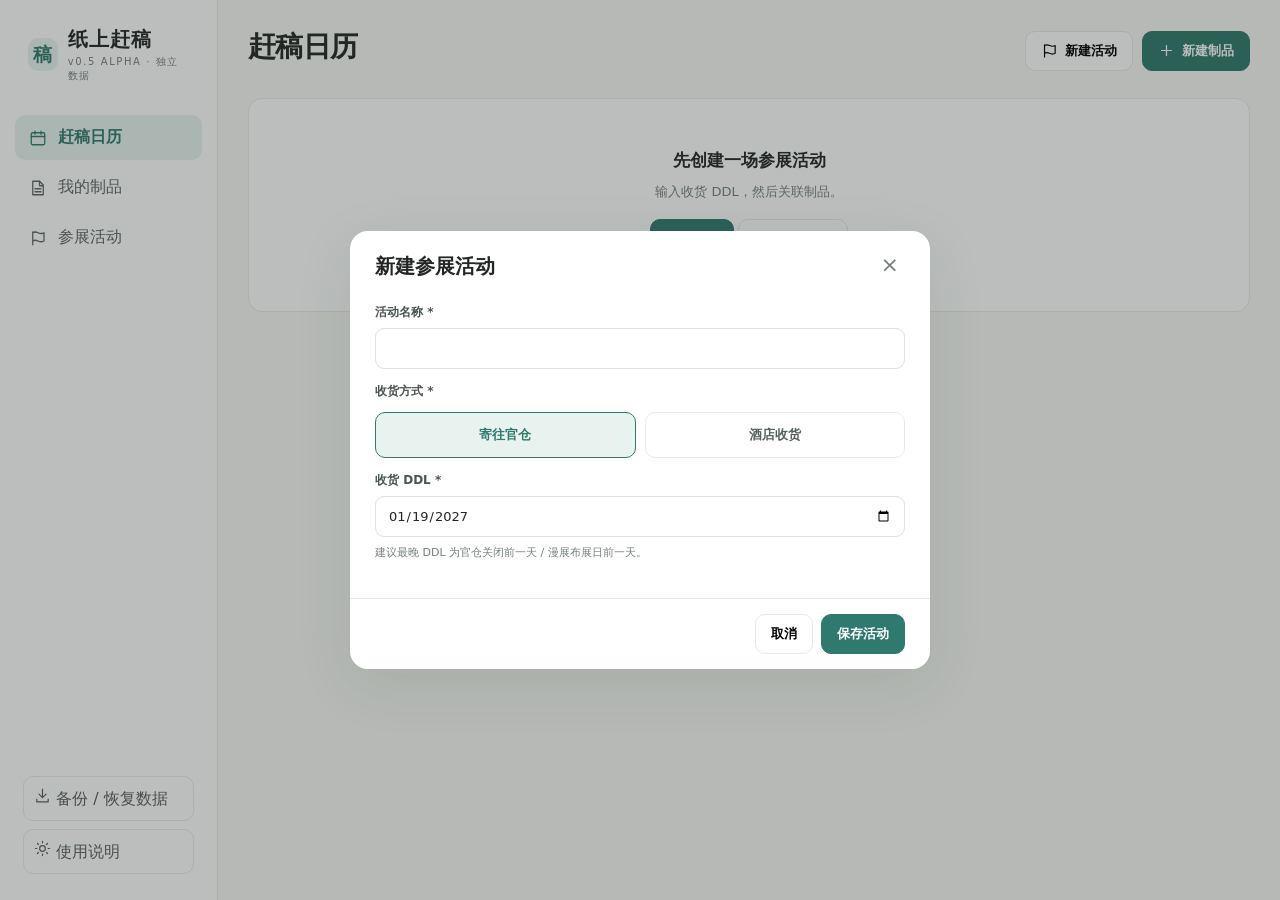
<file: projects/fandom-ddl-calendar/v0.5-alpha/index.html>
<!doctype html>
<html lang="zh-CN">
<head>
<meta charset="utf-8" />
<meta name="viewport" content="width=device-width, initial-scale=1" />
<meta name="color-scheme" content="light" />
<title>纸上赶稿 v0.5 Alpha｜催稿节点与提醒</title>
<style>
:root{--bg:#f8f8f5;--panel:#fff;--panel2:#f5f6f4;--ink:#222726;--muted:#75807b;--line:#e6eae6;--accent:#30796e;--accent-soft:#e8f2ef;--warn:#b86b43;--warn-soft:#fff2e8;--blue:#6486a7;--shadow:0 15px 60px rgba(35,55,45,.09);--radius:14px}
*{box-sizing:border-box}html,body{margin:0;min-height:100%;font-family:Inter,"PingFang SC","Microsoft YaHei",system-ui,sans-serif;color:var(--ink);background:var(--bg)}button,input,select,textarea{font:inherit}button{cursor:pointer}button:disabled{opacity:.45;cursor:not-allowed}input,select,textarea{color:var(--ink)}a{color:inherit;text-decoration:none}h1,h2,h3,p{margin:0}small,.muted{color:var(--muted)}.hide{display:none!important}.app{min-height:100vh;display:grid;grid-template-columns:218px minmax(0,1fr)}.sidebar{height:100vh;position:sticky;top:0;background:white;border-right:1px solid var(--line);padding:26px 15px;display:flex;flex-direction:column}.brand{padding:0 13px 32px;display:flex;gap:10px;align-items:center;font-size:20px;letter-spacing:1px;font-weight:800}.brand-mark{width:33px;height:33px;background:var(--accent-soft);color:var(--accent);border-radius:10px;display:grid;place-items:center;font-size:19px}.brand small{font-size:10px;display:block;letter-spacing:1.6px;font-weight:500;margin-top:2px}.nav{display:grid;gap:5px}.nav-button{border:0;background:transparent;color:#5e6763;width:100%;padding:12px 14px;text-align:left;display:flex;gap:11px;align-items:center;border-radius:10px}.nav-button:hover,.nav-button.selected{background:var(--accent-soft);color:var(--accent);font-weight:700}.nav-button svg{width:18px;height:18px;flex-shrink:0}.sidebar-bottom{margin-top:auto;padding:12px 8px 0}.sidebar-bottom button{border:1px solid var(--line);border-radius:10px;background:#fff;padding:10px;width:100%;margin-top:8px;color:#55635b;text-align:left}.sidebar-tip{font-size:12px;color:var(--muted);line-height:1.8;padding:8px 4px}.main{min-width:0;padding:28px max(30px,calc((100vw - 1410px)/2)) 55px}.topbar{display:flex;justify-content:space-between;align-items:center;gap:15px;margin-bottom:25px}.eyebrow{font-size:11px;letter-spacing:2px;color:var(--accent);font-weight:800;margin-bottom:7px}.page-title{font-size:28px;letter-spacing:-.6px;font-weight:750}.page-desc{font-size:13px;color:var(--muted);margin-top:7px;line-height:1.7}.actions{display:flex;gap:9px;align-items:center;flex-wrap:wrap}.btn{border:1px solid var(--line);background:white;border-radius:10px;padding:10px 15px;font-size:13px;font-weight:650;min-height:39px;display:inline-flex;align-items:center;justify-content:center;gap:7px;transition:background .15s,border-color .15s}.btn:hover{background:#f4f8f6;border-color:#c7d8d1}.btn.primary{background:var(--accent);border-color:var(--accent);color:white}.btn.primary:hover{background:#266459}.btn.soft{background:var(--accent-soft);border-color:transparent;color:var(--accent)}.btn.ghost{border:none;background:transparent;color:var(--muted)}.btn.sm{font-size:12px;padding:7px 11px;min-height:30px}.btn.danger{color:#ac4d47}.iconbtn{display:inline-grid;place-items:center;width:36px;height:36px;border:1px solid var(--line);background:white;border-radius:10px;font-size:19px;color:#6e7973}.iconbtn:hover{background:var(--accent-soft)}.metrics{display:grid;grid-template-columns:repeat(3,minmax(0,1fr));gap:14px;margin-bottom:20px}.metric{background:white;border:1px solid var(--line);border-radius:var(--radius);padding:18px 20px;min-height:118px}.metric .label{font-size:12px;color:var(--muted);margin-bottom:13px}.metric .num{font-size:27px;font-weight:760;letter-spacing:-.5px}.metric .sub{font-size:12px;color:var(--muted);margin-top:7px}.metric.warn{background:#fff9f5;border-color:#f1e4d8}.metric.warn .num{color:var(--warn)}.pane{background:white;border:1px solid var(--line);border-radius:var(--radius);overflow:hidden}.pane-heading{padding:17px 20px;border-bottom:1px solid var(--line);display:flex;align-items:center;justify-content:space-between;gap:15px}.pane-title{font-weight:750;font-size:15px}.pane-sub{font-size:12px;color:var(--muted);margin-top:4px}.cal-tools{display:flex;align-items:center;gap:9px}.cal-layout{display:grid;grid-template-columns:minmax(0,1fr) 280px;gap:16px;align-items:start}.weekdays{display:grid;grid-template-columns:repeat(7,minmax(0,1fr));background:#fafbf9;border-bottom:1px solid var(--line)}.weekdays div{text-align:center;padding:12px 3px;font-size:12px;color:var(--muted)}.calendar-grid{display:grid;grid-template-columns:repeat(7,minmax(0,1fr))}.day{min-width:0;height:132px;padding:8px 6px;border-right:1px solid var(--line);border-bottom:1px solid var(--line);overflow:auto;background:white;scrollbar-width:thin}.day:nth-child(7n){border-right:0}.day.faded{background:#fafbf9;color:#a2aaa6}.day.today{background:#f6faf8}.day.selected{outline:2px solid rgba(48,121,110,.4);outline-offset:-2px}.day-date{display:flex;justify-content:space-between;align-items:center;font-size:11px;color:#89928e;margin-bottom:7px}.day-date strong{font-size:12px;font-weight:650;color:var(--ink);width:25px;height:25px;display:grid;place-items:center;border-radius:50%}.day.today .day-date strong{background:var(--accent);color:white}.day-task{display:block;width:100%;border:1px solid #dce8e3;background:#f2f8f5;border-radius:6px;padding:6px;margin-bottom:5px;text-align:left;font-size:10px;color:#3d695f;line-height:1.4}.day-task:hover{border-color:var(--accent);background:#e6f3ee}.day-task .task-name{display:block;overflow:hidden;text-overflow:ellipsis;white-space:nowrap;font-weight:750}.day-task .task-amt{display:block;margin-top:2px;overflow:hidden;text-overflow:ellipsis;white-space:nowrap}.day-task.external{background:#f5f6fa;color:#64748a;border-color:#e5e8ef}.day-task.completed{background:#f5f5f2;color:#84918a;text-decoration:line-through;border-color:#edefea}.day-task.deadline{background:#fff0e6;color:#a45e39;border-color:#f4dccb}.day .overflow{font-size:11px;color:var(--muted);padding:2px}.right-column{display:grid;gap:15px}.right-body{padding:17px}.focus-date{font-size:12px;color:var(--muted);margin-bottom:13px}.focus-item{border:1px solid var(--line);border-radius:10px;padding:12px;margin-bottom:9px}.focus-name{font-size:13px;font-weight:750;line-height:1.5}.focus-meta{font-size:11px;color:var(--muted);line-height:1.65;margin-top:4px}.focus-item .btn{width:100%;margin-top:9px}.empty{padding:45px 22px;text-align:center;color:var(--muted);font-size:13px;line-height:1.9}.empty strong{display:block;color:var(--ink);font-size:17px;margin-bottom:4px}.empty .btn{margin-top:14px}.deadline-row{padding:13px 0;border-bottom:1px solid var(--line);display:flex;justify-content:space-between;gap:10px;align-items:center}.deadline-row:last-child{border-bottom:0}.deadline-name{font-size:13px;font-weight:700}.deadline-meta{font-size:11px;color:var(--muted);margin-top:5px}.deadline-value{white-space:nowrap;font-size:12px;color:var(--accent);font-weight:700}.pill{font-size:11px;background:var(--panel2);border-radius:100px;padding:4px 9px;color:#687571;display:inline-block}.pill.green{color:var(--accent);background:var(--accent-soft)}.pill.orange{color:#a7633f;background:var(--warn-soft)}.rows{display:grid;gap:13px}.item-card{border:1px solid var(--line);border-radius:var(--radius);padding:17px;background:white}.item-header{display:flex;justify-content:space-between;gap:14px;align-items:flex-start}.item-title{font-size:17px;font-weight:750}.item-meta{font-size:12px;color:var(--muted);line-height:1.7;margin-top:6px}.row-end{display:flex;align-items:center;gap:8px}.bar{height:7px;background:#e9edeb;border-radius:20px;overflow:hidden}.bar-inner{height:100%;background:var(--accent);border-radius:20px}.progress-row{margin-top:14px;display:grid;gap:9px}.progress-top{display:flex;justify-content:space-between;gap:10px;font-size:12px;color:var(--muted)}.type-grid{display:grid;grid-template-columns:repeat(5,1fr);gap:10px;margin:12px 0}.type-card{background:white;border:1px solid var(--line);border-radius:12px;text-align:left;padding:14px 9px;min-height:86px;display:flex;flex-direction:column;gap:9px}.type-card.selected{background:var(--accent-soft);border-color:var(--accent);color:var(--accent)}.type-card .type-icon{font-size:21px}.type-card span{font-size:12px;font-weight:750}.section-head{display:flex;justify-content:space-between;align-items:center;gap:12px;margin:24px 0 12px}.section-head h2{font-size:17px}.detail-hero{background:white;border:1px solid var(--line);border-radius:var(--radius);padding:20px;margin-bottom:18px;display:flex;justify-content:space-between;gap:18px}.detail-hero h2{font-size:22px;margin-bottom:7px}.track-grid{display:grid;grid-template-columns:repeat(auto-fit,minmax(250px,1fr));gap:14px}.track-card{background:#fff;border:1px solid var(--line);border-radius:var(--radius);padding:15px}.track-head{display:flex;justify-content:space-between;gap:9px;align-items:start;margin-bottom:14px}.track-name{font-size:14px;font-weight:750}.track-owner{font-size:11px;color:var(--muted);margin-top:4px}.step-item{padding:11px 0;border-top:1px solid var(--line)}.step-info{display:flex;align-items:start;justify-content:space-between;gap:8px}.step-name{font-size:13px;font-weight:700}.step-details{font-size:11px;color:var(--muted);margin:5px 0 0;line-height:1.7}.step-actions{display:flex;gap:3px}.step-actions button{border:0;background:transparent;color:#83908a;padding:3px 5px;font-size:13px}.step-actions button:hover{color:var(--accent)}.step-controls{display:flex;gap:6px;flex-wrap:wrap;margin-top:10px}.step-controls .btn{min-height:29px}.production-chain{display:flex;flex-wrap:wrap;gap:8px;padding:18px}.chain-unit{border:1px solid var(--line);border-radius:9px;padding:10px 13px;background:#fff;min-width:106px}.chain-unit .label{font-size:12px;font-weight:700}.chain-unit .date{font-size:10px;color:var(--muted);margin-top:5px}.chain-unit .tools{display:flex;gap:7px;margin-top:8px}.chain-unit .tools button{border:0;background:transparent;padding:0;color:#637c73;font-size:11px}.arrow{display:flex;align-items:center;color:#adb7b0}.pieces-grid{display:grid;grid-template-columns:repeat(auto-fill,minmax(200px,1fr));gap:10px;padding:16px}.piece-card{border:1px solid var(--line);border-radius:10px;padding:12px}.piece-title{font-size:12px;font-weight:750;margin-bottom:10px;display:flex;justify-content:space-between;align-items:center}.piece-chips{display:flex;gap:4px;flex-wrap:wrap}.piece-chip{font-size:11px;padding:7px 8px;border:1px solid var(--line);border-radius:7px;background:white;color:var(--muted)}.piece-chip.active{color:var(--accent);border-color:#a9cfc0;background:var(--accent-soft)}.piece-chip:hover{border-color:var(--accent)}.alert{border:1px solid #f0d6bb;background:#fffbf6;color:#93603c;padding:12px 15px;font-size:12px;line-height:1.7;border-radius:10px;margin:12px 0}.toast{position:fixed;bottom:25px;left:50%;transform:translateX(-50%);background:#253b34;color:white;padding:12px 17px;border-radius:11px;font-size:12px;z-index:120;box-shadow:var(--shadow)}.modal-layer{position:fixed;inset:0;background:rgba(30,40,35,.3);display:flex;align-items:center;justify-content:center;padding:18px;z-index:100;overflow-y:auto}.modal{background:white;width:min(580px,100%);max-height:calc(100vh - 36px);overflow:auto;border-radius:18px;box-shadow:var(--shadow)}.modal.wide{width:min(700px,100%)}.modal-top{padding:22px 25px 12px;display:flex;justify-content:space-between;align-items:start;gap:15px}.modal-top h2{font-size:20px}.modal-top p{font-size:12px;color:var(--muted);margin-top:7px;line-height:1.7}.modal-body{padding:12px 25px 22px}.modal-foot{border-top:1px solid var(--line);padding:15px 25px;display:flex;align-items:center;justify-content:flex-end;gap:8px}.xbtn{border:0;background:transparent;font-size:22px;color:var(--muted);line-height:1}.form-grid{display:grid;grid-template-columns:repeat(2,minmax(0,1fr));gap:14px}.field{display:grid;gap:7px;margin-bottom:14px}.field label{font-size:12px;font-weight:700;color:#4a5650}.field input,.field select,.field textarea{width:100%;padding:11px 12px;border:1px solid #dce3de;border-radius:9px;background:white;font-size:13px;outline:none;min-height:41px}.field input:focus,.field select:focus,.field textarea:focus{border-color:var(--accent);box-shadow:0 0 0 3px var(--accent-soft)}.field small{font-size:11px;line-height:1.6}.choice-row{display:flex;gap:7px;flex-wrap:wrap}.choice{border:1px solid var(--line);background:white;border-radius:9px;padding:10px 13px;color:#59685f;font-size:12px}.choice.active{background:var(--accent-soft);border-color:var(--accent);color:var(--accent)}.welcome{padding:23px 25px 5px}.welcome h2{font-size:24px;margin-bottom:9px}.welcome p{font-size:13px;color:var(--muted);line-height:1.9}.timer-face{background:var(--panel2);border-radius:13px;text-align:center;padding:25px 12px;margin-bottom:17px}.timer-value{font-size:40px;font-weight:750;letter-spacing:1.6px;font-variant-numeric:tabular-nums}.timer-sub{font-size:12px;color:var(--muted);margin-top:7px}.timer-buttons{display:flex;gap:10px;justify-content:center;margin:14px 0 8px}.log-list{display:grid;gap:8px;margin:13px 0}.log-line{border:1px solid var(--line);border-radius:9px;padding:11px;display:flex;justify-content:space-between;gap:12px;align-items:center}.log-title{font-size:12px;font-weight:700}.log-detail{font-size:11px;color:var(--muted);margin-top:5px}.help-note{font-size:12px;color:var(--muted);line-height:1.8}.mobile-nav{display:none}.mobile-toggle{display:none}.week-agenda{display:none}.week-day{padding:13px 15px;border-bottom:1px solid var(--line)}.week-day-head{display:flex;justify-content:space-between;align-items:center;font-size:12px;font-weight:750;margin-bottom:9px}.week-date.today{color:var(--accent)}.week-date .small-day{font-weight:500;color:var(--muted);margin-left:8px}.week-item{padding:12px 13px;border:1px solid #dce8e3;border-radius:9px;background:#f2f8f5;margin:7px 0;width:100%;text-align:left;display:flex;justify-content:space-between;align-items:center;gap:12px}.week-item .primary-label{font-weight:750;font-size:12px;color:#315d50}.week-item .secondary-label{font-size:11px;color:#607970;margin-top:4px}.week-item.external{background:#f5f6fa;border-color:#e5e8ef}.week-item.deadline{background:#fff4e9;border-color:#edd9c7}.week-empty{font-size:11px;color:var(--muted);padding:5px 0}.line{height:1px;background:var(--line);margin:17px 0}.badge-count{font-size:11px;color:var(--accent);background:var(--accent-soft);padding:5px 8px;border-radius:7px}
@media (max-width:1240px){.cal-layout{grid-template-columns:minmax(0,1fr)}.right-column{grid-template-columns:repeat(2,minmax(0,1fr))}.main{padding:25px 28px 60px}}
@media (max-width:860px){.app{display:block}.sidebar{display:none}.main{padding:20px 15px 90px}.page-title{font-size:23px}.metrics{gap:8px}.metric{padding:13px;min-height:96px}.metric .num{font-size:22px}.metric .sub{font-size:10px}.topbar{align-items:flex-start}.cal-layout{display:block}.right-column{grid-template-columns:1fr;margin-top:15px}.day{height:115px;padding:5px 3px}.day-task{padding:4px 3px;font-size:9px}.day-date{margin-bottom:3px}.day .overflow{font-size:9px}.mobile-toggle{display:inline-flex}.mobile-week-mode .weekdays,.mobile-week-mode .calendar-grid{display:none}.mobile-week-mode .week-agenda{display:block}.mobile-nav{display:flex;position:fixed;bottom:0;left:0;right:0;z-index:70;background:#fff;border-top:1px solid var(--line);padding:8px 5px max(8px,env(safe-area-inset-bottom));justify-content:space-around}.mobile-nav button{border:0;background:transparent;color:var(--muted);display:grid;justify-items:center;gap:3px;font-size:10px;padding:6px 20px}.mobile-nav button.selected{color:var(--accent);font-weight:800}.mobile-nav svg{width:19px;height:19px}.type-grid{grid-template-columns:repeat(3,1fr)}.form-grid{grid-template-columns:1fr}.pane-heading{flex-wrap:wrap}.detail-hero{flex-wrap:wrap}}
@media (max-width:540px){.page-desc{font-size:12px}.topbar{flex-wrap:wrap;gap:12px}.actions{width:100%}.actions .btn{flex:1}.metrics{grid-template-columns:repeat(3,1fr)}.metric{padding:10px}.metric .label{font-size:10px}.metric .num{font-size:20px}.metric .sub{font-size:10px}.day{height:103px}.day-task{font-size:8px}.calendar-grid .day .day-task:nth-of-type(n+4){display:none}.modal-layer{padding:8px}.modal{max-height:calc(100vh - 16px)}.modal-top{padding:18px 17px 9px}.modal-body{padding:10px 17px 16px}.modal-foot{padding:12px 17px}.type-grid{grid-template-columns:repeat(3,1fr);gap:6px}.type-card{min-height:70px}.type-card span{font-size:11px}.track-grid{grid-template-columns:1fr}}

.production-chain{display:flex;flex-direction:column;gap:7px;padding:13px}.chain-unit{display:flex;gap:12px;align-items:center;flex-wrap:wrap;width:100%;padding:12px 14px}.chain-unit .label{min-width:110px}.chain-unit .date{margin-top:0;flex:1}.chain-unit .tools{margin-top:0}.chain-unit .tools button{padding:5px 2px}
.focus-item.finished-focus,.week-item.completed{background:#f5f6f3;border-color:#e9ece8;opacity:.74}
/* v0.2: restrained selection controls, compact content lanes, muted completed work */
.delivery-select{display:grid;grid-template-columns:repeat(2,minmax(0,1fr));gap:9px;margin-top:5px}
.delivery-option{display:block;position:relative;cursor:pointer}
.delivery-option input{position:absolute;opacity:0;width:1px;height:1px;pointer-events:none}
.delivery-option span{display:block;padding:13px 14px;text-align:center;border:1px solid var(--line);border-radius:10px;background:#fff;color:#53635c;font-size:13px;font-weight:650;transition:background .15s,border-color .15s}
.delivery-option input:checked+span{color:var(--accent);background:var(--accent-soft);border-color:var(--accent)}
.delivery-option input:focus-visible+span{outline:3px solid #a4c9be;outline-offset:2px}
.type-grid{display:grid;grid-template-columns:repeat(5,minmax(0,1fr));gap:7px;margin:8px 0}
.type-card{min-height:46px;padding:10px 4px;display:grid;place-items:center;text-align:center;font-weight:650;font-size:13px;border-radius:9px;line-height:1.35}
.type-card.selected{background:var(--accent-soft);border-color:var(--accent)}
.track-head{align-items:center}
.step-link{appearance:none;border:0;background:transparent;padding:0;text-align:left;color:var(--ink);font-size:13px;font-weight:750;cursor:pointer}
.step-link:hover{color:var(--accent);text-decoration:underline}
.step-item.is-finished,.chain-unit.is-finished{background:#f4f5f3;color:#89928e}
.step-item.is-finished{border-radius:9px;padding:11px 8px;margin:4px -8px 0;opacity:.7}
.step-item.is-finished .step-link,.chain-unit.is-finished .step-link{color:#8b948e}
.step-item.is-finished .bar-inner{background:#bbc3be}
.chain-unit.is-finished{order:99;opacity:.72}
.chain-unit.is-finished+.arrow{opacity:.25}
.muted-pill{color:#737c77;background:#e7eae7;margin-left:5px}
.mark-done{margin-top:15px;border-top:1px solid var(--line);padding-top:15px;display:grid;gap:5px}
.done-check{display:flex;gap:10px;align-items:center;font-weight:650;font-size:13px;cursor:pointer}
.done-check input{accent-color:var(--accent);width:18px;height:18px}
.mark-done small{font-size:11px;padding-left:28px}
@media(max-width:540px){.type-grid{gap:4px}.type-card{font-size:12px;padding:9px 2px;min-height:44px}}


/* v0.3 清晰化日历：减少层级、三种视图独立承载信息 */
:root{--ddl:#c34b52;--ddl-bg:#fff0f0;--node:#4f78a6;--node-bg:#edf3fc;--remind:#ad7a21;--remind-bg:#fff7df;--personal:#287f62;--personal-bg:#edf8f2}
.calendar-toolbar{padding:17px 20px 13px;display:flex;justify-content:space-between;align-items:center;gap:15px;flex-wrap:wrap}
.calendar-toolbar-main{display:flex;align-items:center;gap:26px;flex-wrap:wrap}.cal-month{font-size:17px;font-weight:750;white-space:nowrap}
.mode-tabs{display:inline-flex;padding:4px;background:#f3f5f3;border-radius:12px;gap:3px}.mode-tab{border:0;border-radius:9px;padding:8px 17px;background:transparent;font-size:13px;color:#67736c;font-weight:650}.mode-tab.active{background:#fff;color:#245e51;box-shadow:0 1px 5px rgba(0,0,0,.07)}.mode-tab:hover:not(.active){background:#e9efeb}
.cal-hint{border-top:1px solid var(--line);padding:11px 20px;display:flex;justify-content:space-between;gap:12px;flex-wrap:wrap;align-items:center;font-size:12px;color:var(--muted)}.legend{display:flex;gap:15px;align-items:center;flex-wrap:wrap}.legend-item{display:flex;align-items:center;gap:6px;white-space:nowrap}.legend-dot{display:inline-block;width:8px;height:8px;border-radius:3px}.legend-dot.red{background:var(--ddl)}.legend-dot.blue{background:var(--node)}.legend-dot.yellow{background:var(--remind)}.legend-dot.green{background:var(--personal)}
.clean-day{height:125px;overflow:hidden;padding:7px 5px}.clean-day .day-date{margin-bottom:5px}.day-count{font-size:10px;color:#9ba7a0}.day-entries{display:grid;gap:4px}.calendar-chip{display:block;width:100%;border:0;border-left:3px solid;border-radius:4px;padding:5px 6px;text-align:left;font-size:10px;font-weight:650;line-height:1.35;min-width:0}.chip-name{display:block;white-space:nowrap;overflow:hidden;text-overflow:ellipsis}.chip-description{display:block;font-size:11px;font-weight:400;margin-top:3px;opacity:.8;line-height:1.4}.tone-red{background:var(--ddl-bg)!important;color:var(--ddl)!important;border-color:var(--ddl)!important}.tone-yellow{background:var(--remind-bg)!important;color:var(--remind)!important;border-color:var(--remind)!important}.tone-orange{background:#fff1e8!important;color:#b2683b!important;border-color:#c98954!important}.tone-blue{background:var(--node-bg)!important;color:var(--node)!important;border-color:var(--node)!important}.tone-purple{background:#f5f0fc!important;color:#7d60ad!important;border-color:#9273c2!important}.tone-gray{background:#f1f2f2!important;color:#657274!important;border-color:#849091!important}.tone-green{background:var(--personal-bg)!important;color:var(--personal)!important;border-color:var(--personal)!important}
.calendar-chip:hover,.focus-entry:hover,.week-item:hover{filter:brightness(.97)}.more-entries{padding:3px 6px;border:0;background:none;font-size:10px;color:#7c8981;text-align:left}
.selected-day-pane{margin-top:16px}.focus-list{padding:12px 17px;display:grid;grid-template-columns:repeat(auto-fit,minmax(210px,1fr));gap:9px}.focus-entry{border:1px solid var(--line);border-left-width:4px;border-radius:9px;text-align:left;padding:11px 13px;font-size:13px;font-weight:650;min-height:64px}.focus-empty{grid-column:1/-1;padding:17px 5px;color:var(--muted);font-size:12px}.selected-day-count{font-weight:500;font-size:11px;color:var(--muted)}
.clean-calendar .week-item{width:100%;border-left-width:4px;padding:10px 12px;display:block;text-align:left;min-height:50px;line-height:1.4}.clean-calendar .week-item .chip-name{font-size:12px}.clean-calendar .week-item .chip-description{font-size:11px}
.mine-mark{font-weight:600;font-size:10px;margin-left:6px;color:var(--personal);background:var(--personal-bg);border-radius:6px;padding:3px 6px;white-space:nowrap}.work-owner-check{display:flex;align-items:center;gap:8px;margin-top:17px;font-size:13px;font-weight:600}.work-owner-check input{accent-color:var(--accent);width:16px;height:16px}.form-divider{border-top:1px solid var(--line);margin:19px 0 16px}.reminder-quick{color:#9a731c!important}.node-overview{display:grid;grid-template-columns:repeat(3,1fr);gap:8px}.node-overview>div{display:grid;gap:5px;background:var(--panel2);padding:12px;border-radius:9px}.node-overview small{font-size:11px}.node-overview strong{font-size:13px;word-break:break-word}
@media(max-width:860px){.calendar-toolbar{padding:13px 14px}.calendar-toolbar-main{width:100%;justify-content:space-between;gap:8px}.mode-tabs{width:100%;display:flex;order:2}.mode-tab{flex:1;padding:10px 0}.cal-hint{padding:10px 14px;align-items:start}.clean-calendar .week-agenda{display:block}.clean-calendar:not(.mobile-week-mode) .week-agenda{display:none}.clean-calendar.mobile-week-mode .calendar-grid,.clean-calendar.mobile-week-mode .weekdays{display:none}.focus-list{grid-template-columns:1fr}.clean-day{height:105px}.node-overview{grid-template-columns:1fr}}


/* v0.3 制品详情：可展开路线，默认折叠所有编辑操作 */
.slim-tracks{display:grid;gap:10px}.slim-track{padding:0;overflow:hidden}.slim-track-header{display:flex;align-items:center;justify-content:space-between;gap:15px;padding:15px 18px}.slim-track-header .row-end{flex-shrink:0}.track-overview{min-width:0}.track-summary{font-size:12px;margin-top:6px;color:var(--muted)}.slim-step-list{border-top:1px solid var(--line)}.slim-step{border-bottom:1px solid var(--line);padding:10px 17px;display:flex;gap:10px;align-items:center;flex-wrap:wrap}.slim-step:last-child{border-bottom:none}.slim-step-main{flex:1;min-width:160px;text-align:left;border:0;background:transparent;display:grid;gap:5px;padding:5px 0}.slim-step-main:hover .slim-step-name{color:var(--accent)}.slim-step-name{font-size:13px;font-weight:700}.slim-step-meta{font-size:11px;color:var(--muted)}.slim-step-ends{display:flex;gap:8px;align-items:center}.reminder-pill{border:0;border-radius:6px;background:var(--remind-bg);color:var(--remind);padding:6px 9px;font-size:11px}.slim-action{border:1px solid var(--line);background:#fff;color:#596963;border-radius:7px;padding:6px 9px;font-size:11px}.slim-manage{width:100%;display:flex;gap:12px;justify-content:end;border-top:1px dashed var(--line);padding-top:9px}.slim-manage button{font-size:11px;background:none;border:0;color:#64776e}.slim-manage button:hover{color:var(--accent)}.slim-track-foot{display:flex;justify-content:flex-end;gap:8px;padding:10px 17px;background:#fafbf9}.step-faded{opacity:.52;background:#f7f8f6}.step-faded .reminder-pill{display:none}.compact-production,.compact-logs{padding:5px 0}.compact-hero{padding:18px 20px}.compact-hero h2{font-size:21px}.compact-logs .log-line{padding:12px 17px}
@media(max-width:540px){.slim-track-header{padding:13px 12px;gap:9px}.slim-step{padding:9px 12px}.slim-step-ends{gap:5px}.reminder-pill{padding:5px 6px}.slim-manage{flex-wrap:wrap}.compact-hero{display:block}.compact-hero .row-end{margin-top:12px}}

/* v0.5: small, persistent organizer inbox; delivery history only when opening a node */
.followup-inbox{margin:0 0 16px;border-color:#e7e9df}.followup-inbox .pane-heading{padding:14px 17px}
.inbox-sub{font-size:11px}.inbox-list{padding:4px 15px 8px}.inbox-row{padding:11px 2px;display:flex;justify-content:space-between;gap:10px;align-items:center;border-bottom:1px solid var(--line)}.inbox-row:last-child{border-bottom:0}
.inbox-main{display:flex;align-items:center;gap:8px;flex-wrap:wrap;min-width:0}.inbox-main strong{font-size:12px;font-weight:650}.inbox-main small{font-size:11px}.inbox-state{font-size:10px;color:#926f1b;background:#fff4d9;border-radius:6px;padding:3px 7px;white-space:nowrap}.inbox-state.urgent{color:#a64040;background:#fff0ef}.inbox-actions{display:flex;gap:6px;flex-shrink:0}.inbox-more{font-size:11px;color:var(--muted);padding:11px 0}.node-state-line{display:flex;align-items:center;gap:9px;margin:0 0 13px}.history-list{border-top:1px solid var(--line);padding-top:10px;max-height:160px;overflow:auto}.history-entry{font-size:11px;color:var(--muted);padding:5px 0}.modal-foot{flex-wrap:wrap}
@media(max-width:600px){.inbox-row{align-items:flex-start;flex-direction:column}.inbox-actions{align-self:flex-end}.inbox-sub{display:none}}
</style>
</head>
<body>
<div id="app"></div>
<div id="modal-root"></div>
<div id="toast-root"></div>
<script>
/* 纸上赶稿 P0 — Pure scheduling core, browser + Node (CommonJS), 2026-11-15.
   No DOM, no localStorage, no mutation of input. Dates are calendar days, not elapsed hours.
   This is a separately testable module, NOT a drop-in replacement for v0.3.1. */
(function (root, build) {
  const api = build();
  if (typeof module === 'object' && module.exports) module.exports = api;
  if (root) root.FandomSchedulerP0 = api;
})(typeof globalThis !== 'undefined' ? globalThis : this, function () {
  'use strict';
  const DAY = 86400000;
  function parseDate(s) {
    if (typeof s !== 'string' || !/^\d{4}-\d{2}-\d{2}$/.test(s)) throw new Error('日期必须是 YYYY-MM-DD: ' + s);
    const t = Date.parse(s + 'T00:00:00.000Z');
    if (!Number.isFinite(t) || new Date(t).toISOString().slice(0, 10) !== s) throw new Error('非法日期: ' + s);
    return t;
  }
  function dateOf(t) { return new Date(t).toISOString().slice(0, 10); }
  function addDate(s, n) { if (!Number.isInteger(n)) throw new Error('日期偏移必须是整数'); return dateOf(parseDate(s) + n * DAY); }
  function daysBetween(a, b) { return (parseDate(b) - parseDate(a)) / DAY; }
  function maxDate(...xs) { return xs.reduce((a, b) => !a || b > a ? b : a, null); }
  function minDate(...xs) { return xs.reduce((a, b) => !a || b < a ? b : a, null); }
  function asDate(value) { return value == null || value === '' ? null : (parseDate(value), value); }
  function nonneg(value, label) { if (!Number.isInteger(value) || value < 0) throw new Error(label + '必须为非负整数'); return value; }

  // Graph convention: each step occupies 1+ full calendar dates, a successor starts the next day.
  // A terminal step must finish by production-ready deadline. Milestones shipping/receipt are separate.
  function plan(req) {
    if (!req || typeof req !== 'object') throw new Error('缺少排程输入');
    const now = asDate(req.today), receipt = asDate(req.receiptDeadline);
    if (!now || !receipt) throw new Error('需要今天和收货 DDL');
    const transit = nonneg(req.transitDays, '运输提前天数');
    const buffer = nonneg(req.handoffBufferDays, '寄出前缓冲天数');
    const latestDispatch = addDate(receipt, -transit);
    const latestProductReady = addDate(latestDispatch, -buffer);
    const steps = req.steps || [];
    if (!Array.isArray(steps)) throw new Error('工序需要数组');
    const byId = new Map(), succ = new Map(), indegree = new Map();
    for (const s of steps) {
      if (!s || typeof s.id !== 'string' || !s.id.trim() || byId.has(s.id)) throw new Error('工序 ID 为空或重复');
      if (!Number.isInteger(s.days) || s.days < 1) throw new Error('工序预计工期至少一天: ' + s.id);
      if (s.predecessors && !Array.isArray(s.predecessors)) throw new Error('前置工序必须是数组');
      for (const k of ['actualFinished', 'promisedDelivery', 'dueBy']) asDate(s[k]);
      byId.set(s.id, s); succ.set(s.id, []); indegree.set(s.id, 0);
    }
    for (const s of steps) {
      const seen = new Set();
      for (const p of (s.predecessors || [])) {
        if (!byId.has(p) || p === s.id || seen.has(p)) throw new Error('未知/重复/自引用依赖: ' + s.id + ' → ' + p);
        seen.add(p); succ.get(p).push(s.id); indegree.set(s.id, indegree.get(s.id) + 1);
      }
    }
    const order = [], ready = steps.filter(s => !indegree.get(s.id)).map(s => s.id);
    for (let i = 0; i < ready.length; i++) {
      const id = ready[i]; order.push(id);
      for (const child of succ.get(id)) {
        indegree.set(child, indegree.get(child) - 1);
        if (!indegree.get(child)) ready.push(child);
      }
    }
    if (order.length !== steps.length) throw new Error('工序依赖中存在循环');
    const rows = Object.create(null), diagnostics = [];
    const emit = (type, stepId, detail = {}) => diagnostics.push({type, stepId, ...detail});

    // Reverse pass — completed steps must NOT be filtered out.
    for (const id of [...order].reverse()) {
      const s = byId.get(id);
      let latest = succ.get(id).length
        ? minDate(...succ.get(id).map(child => addDate(rows[child].latestStart, -1)))
        : latestProductReady;
      if (s.dueBy) latest = minDate(latest, s.dueBy);
      const start = addDate(latest, -s.days + 1);
      rows[id] = {
        id, latestStart: start, latestFinish: latest, forecastStart: null,
        forecastFinish: null, actualFinished: s.actualFinished || null,
        completed: !!s.completed, forecastConfidence: 'none', slackDays: null,
        latestProvisional: !!s.durationProvisional || succ.get(id).some(child => rows[child].latestProvisional)
      };
      if (s.promisedDelivery && s.promisedDelivery > latest)
        emit('promise_after_latest', id, {days: daysBetween(latest, s.promisedDelivery), promised: s.promisedDelivery, latest});
    }

    // Forward pass — if completion time is missing, block downstream instead of pretending it finished today.
    for (const id of order) {
      const s = byId.get(id), row = rows[id];
      if (s.completed) {
        row.forecastFinish = s.actualFinished || null;
        row.forecastConfidence = s.actualFinished ? 'actual' : 'unknown';
        if (!s.actualFinished) emit('missing_actual_date', id);
        else if (s.actualFinished > row.latestFinish)
          emit('historically_late', id, {days: daysBetween(row.latestFinish, s.actualFinished)});
        if (s.actualFinished) for (const pred of s.predecessors || []) {
          const p = byId.get(pred), r = rows[pred];
          if (!p.completed) emit('completed_before_predecessor', id, {predecessorId: pred});
          else if (r.actualFinished && s.actualFinished <= r.actualFinished)
            emit('actual_order_conflict', id, {predecessorId: pred});
        }
        continue;
      }
      if (s.promisedDelivery && s.promisedDelivery < now)
        emit('overdue_promise', id, {days: daysBetween(s.promisedDelivery, now), promised: s.promisedDelivery});
      const predecessors = (s.predecessors || []).map(p => rows[p]);
      if (predecessors.some(p => !p.forecastFinish)) {
        row.forecastConfidence = 'blocked';
        emit('blocked_by_unknown_predecessor', id, {predecessorIds: (s.predecessors || []).filter(p => !rows[p].forecastFinish)});
        continue;
      }
      const earliest = maxDate(now, ...predecessors.map(p => addDate(p.forecastFinish, 1)));
      const minExpected = addDate(earliest, s.days - 1);
      const forecast = s.promisedDelivery && s.promisedDelivery >= now
        ? maxDate(minExpected, s.promisedDelivery) : minExpected;
      row.forecastStart = earliest; row.forecastFinish = forecast;
      row.forecastConfidence = s.durationProvisional ? 'provisional' : 'estimated';
      row.slackDays = daysBetween(forecast, row.latestFinish);
      if (forecast > row.latestFinish) emit('predicted_late', id, {days: daysBetween(row.latestFinish, forecast)});
      if (s.durationProvisional) emit('unquantified_duration', id);
    }
    const actualDispatch = asDate(req.actualDispatch), actualReceipt = asDate(req.actualReceipt);
    if (actualDispatch) {
      if (actualDispatch > latestDispatch) emit('late_dispatch', null, {days: daysBetween(latestDispatch, actualDispatch)});
      if (steps.some(s => !s.completed)) emit('dispatched_with_incomplete_steps', null, {stepIds: steps.filter(s => !s.completed).map(s => s.id)});
      if (steps.some(s => s.completed && !s.actualFinished)) emit('dispatched_with_unknown_dates', null);
    }
    if (actualReceipt && actualReceipt > receipt) emit('late_receipt', null, {days: daysBetween(receipt, actualReceipt)});
    if (actualReceipt && !actualDispatch) emit('received_without_dispatch', null);
    return {
      today: now, receiptDeadline: receipt, latestDispatch, latestProductReady,
      predictedReceiptFromDispatch: actualDispatch ? addDate(actualDispatch, transit) : null,
      rows, order, diagnostics
    };
  }

  // Integer micro-units make even fractional P quantities sum exactly; partial pages use quantum=0.5.
  function allocateQuantity({total, initialDone = 0, logs = [], unit = 1, start, finish, excludedDates = []}) {
    if (!(unit > 0) || !Number.isFinite(unit) || !Number.isFinite(total) || !Number.isFinite(initialDone)) throw new Error('非法工作量');
    const toTicks = (v) => {const n=v / unit; if (Math.abs(n-Math.round(n)) > 1e-7) throw new Error('数量不是最小单位的整数倍');return Math.round(n);};
    let done = toTicks(initialDone);
    if (done < 0) throw new Error('初始完成量不能为负');
    for (const x of logs) if (!x.voided && !x.deleted) done += toTicks(Number(x.amount || 0));
    if (done < 0) throw new Error('累计完成量不能为负');
    const target = toTicks(total), left = Math.max(0, target - done);
    const dates = [];
    const excluded = new Set(excludedDates);
    if (daysBetween(start, finish) >= 0) for (let d = start; d <= finish; d = addDate(d, 1)) {
      if (!excluded.has(d)) dates.push(d);
    }
    const quotas = {};
    dates.forEach((date, i) => quotas[date] = (Math.floor((i+1)*left/dates.length)-Math.floor(i*left/dates.length))*unit);
    const planned = Object.values(quotas).reduce((a,b)=>a+b,0);
    return {target:target*unit, done:done*unit, remaining:left*unit, overTarget:Math.max(0,(done-target)*unit),
      quotas, unscheduled:left>0 && !dates.length ? left*unit : 0,
      conserved:Math.abs(planned - (left && dates.length?left*unit:0)) < 1e-7};
  }

  return Object.freeze({plan, allocateQuantity, addDate, daysBetween});
});

/* Read-only adapter: v0.3.1 localStorage JSON -> proposed P0 DAG.
   No guessed completion timestamps and no automatic migration/write-back. */
(function(root, build) {
  const core = typeof module === 'object' && module.exports ? require('./scheduler.js') : root.FandomSchedulerP0;
  const api = build(core);
  if (typeof module === 'object' && module.exports) module.exports = api;
  if (root) root.FandomLegacyAdapterP0 = api;
})(typeof globalThis !== 'undefined' ? globalThis : this, function(core) {
  'use strict';
  if (!core) throw new Error('需要先载入 scheduler.js');
  const validDate = value => typeof value === 'string' && /^\d{4}-\d{2}-\d{2}$/.test(value) && (()=>{try{core.daysBetween(value,value);return true;}catch{return false;}})();
  const shippingStep = s => s?.purpose === 'shipping' || (s?.kind === 'external' && /^(运输|快递运输|物流运输)$/.test(s.name || ''));
  function migratePreview({product, event, logs = [], today}) {
    if (!product || !event || !validDate(event.ddl)) throw new Error('制品必须关联含有效收货 DDL 的活动');
    if (!Array.isArray(product.tracks) || !Array.isArray(product.shared)) throw new Error('旧版制品结构不完整');
    const warnings = [], meta = Object.create(null), steps = [];
    const allLogs = logs.filter(l => l.productId === product.id);
    const production = product.shared.slice();
    const shipIndices = production.map((s,i)=>shippingStep(s)?i:-1).filter(i=>i>=0);
    let ship = null;
    if (shipIndices.length === 1 && shipIndices[0] === production.length-1) {
      ship = production.pop();
    } else if (shipIndices.length) {
      throw new Error('运输工序需要恰好一条且为下印流程末项；请人工修复，不能自动猜');
    } else warnings.push({type:'missing_shipping',message:'旧数据未提供运输工序；暂按运输 0 天演示，必须由主催确认。'});
    const transit = ship ? Math.max(0, Math.round(Number(ship.days)||0)) : 0;
    const buffer = Number.isInteger(product.handoffBufferDays) && product.handoffBufferDays>=0 ? product.handoffBufferDays : 1;
    if (product.handoffBufferDays === undefined) warnings.push({type:'inferred_buffer',message:'旧版采用隐含交接缓冲；此处暂按 1 天演示，正式迁移须确认。'});

    const completionFor = (s) => {
      const related = allLogs.filter(l=>l.stepId===s.id && !l.deleted && !l.voided).sort((a,b)=>(a.date||'').localeCompare(b.date||''));
      const isPiece = !!s.pieceStage && Array.isArray(product.pieces);
      const initial = Number(s.done)||0;
      const written = related.reduce((sum,l)=>sum+(Number(l.amount)||0),0);
      const finishedCount = isPiece ? product.pieces.filter(piece=>!!piece[s.pieceStage]).length : Math.max(0,initial+written);
      const completed = !!s.completed || (s.kind==='quantity' && Number(s.total)>0 && finishedCount >= Number(s.total));
      let at = validDate(s.completedAt) ? s.completedAt : null;
      if (!at && s.completedAt) warnings.push({type:'bad_completion_date',stepId:s.id,message:'旧环节实际完成日无效，不会采用'});
      if (!at && !isPiece) {
        const marked = related.filter(l=>l.completedByLog && validDate(l.date));
        if (marked.length) at=marked[marked.length-1].date;
      }
      // Quantity completion from persisted logs is inferable only if initialDone is below goal
      // and valid logs can prove the threshold-crossing date. Never infer from piece booleans.
      if (!at && !isPiece && completed && s.kind === 'quantity' && initial < Number(s.total)) {
        let count = initial;
        for(const log of related){count += Number(log.amount)||0;if(count>=Number(s.total)&&validDate(log.date)){at=log.date;break;}}
      }
      if (completed && !at) warnings.push({type:'unknown_actual',stepId:s.id,message:'工序标记完成但无法证明实际完成日期；保留为未知'});
      return {completed,actualFinished:completed?at:null,finishedCount};
    };
    const addStep=(s,predecessors,area,track)=>{
      if(!s.id || meta[s.id])throw new Error('工序 ID 无效或重复: '+s.id);
      const c=completionFor(s);
      // An unconfigured quantity workload MUST NOT imply it can truly finish in one day.
      // The one-day placeholder is explicitly marked provisional and never treated as a reliable ETA.
      const duration = s.kind==='quantity'
        ? (Number.isInteger(s.plannedDays) && s.plannedDays>=1 ? s.plannedDays : 1)
        : Math.max(1, Math.ceil(Number(s.days)||1));
      const durationProvisional = s.kind==='quantity' && !(Number.isInteger(s.plannedDays) && s.plannedDays>=1);
      if(durationProvisional)warnings.push({type:'quantity_duration_unknown',stepId:s.id,message:'旧数据缺少稳定的数量型工期；先用一日技术占位，禁止直接作为可靠预测'});
      steps.push({id:s.id,days:duration,predecessors:[...predecessors],completed:c.completed,
        actualFinished:c.actualFinished, promisedDelivery:validDate(s.promisedDelivery)?s.promisedDelivery:null,
        dueBy:validDate(s.dueBy)?s.dueBy:null,durationProvisional});
      meta[s.id]={productId:product.id,stepName:s.name,area,trackId:track?.id||null,
        owner:track?.owner||null,isMine:typeof s.isMine==='boolean'?s.isMine:(typeof track?.isMine==='boolean'?track.isMine:track?.owner==='主催'),
        durationProvisional,originalKind:s.kind,completed:c.completed,completedCount:c.finishedCount,
        target:Number(s.total)||0};
    };
    const ends = [];
    for(const track of product.tracks){
      let predecessor=[];
      for(const s of (track.steps||[])){
        addStep(s,predecessor,'track',track);predecessor=[s.id];
      }
      if(predecessor.length)ends.push(predecessor[0]);
    }
    let predecessor=ends;
    for(const s of production){addStep(s,predecessor,'production',null);predecessor=[s.id];}
    if(!production.length && !ends.length)warnings.push({type:'no_steps',message:'制品没有任何工序，无法推算创作时间'});
    const shipLogs = ship ? allLogs.filter(l=>l.stepId===ship.id && l.completedByLog && validDate(l.date)) : [];
    const actualDispatch = ship && validDate(ship.completedAt) ? ship.completedAt
      : shipLogs.length ? shipLogs.sort((a,b)=>a.date.localeCompare(b.date)).at(-1).date:null;
    if (ship?.completed && !actualDispatch) warnings.push({type:'unknown_dispatch_date',message:'旧版标记为已寄出，但缺少实际寄出日期'});
    const input={today,receiptDeadline:event.ddl,transitDays:transit,handoffBufferDays:buffer,
      steps,actualDispatch,actualReceipt:validDate(product.actualReceipt)?product.actualReceipt:null};
    return {input,meta,warnings};
  }
  function previewAll(raw, today) {
    const d = raw && raw.data && Array.isArray(raw.data.products) ? raw.data : raw;
    if(!d || !Array.isArray(d.events) || !Array.isArray(d.products) || !Array.isArray(d.logs))throw new Error('不是有效的旧版纸上赶稿备份');
    const results=[];
    for(const p of d.products){
      const e=d.events.find(e=>e.id===p.eventId);
      try{
        const converted=migratePreview({product:p,event:e,logs:d.logs,today});
        results.push({productId:p.id,title:p.title,preview:converted,plan:core.plan(converted.input)});
      }catch(err){results.push({productId:p.id,title:p.title,error:String(err.message||err)});}
    }
    return results;
  }
  return Object.freeze({migratePreview,previewAll});
});

/* 纸上赶稿 v0.4 - bridge from v0.3.1 data to P0 dual-pass schedule.
   Pure, read-only: estimates flexible durations without mutating source records. */
(function(root,build){
 const api=build(typeof module==='object'&&module.exports?require('./scheduler.js'):root.FandomSchedulerP0,
                 typeof module==='object'&&module.exports?require('./legacy_adapter.js'):root.FandomLegacyAdapterP0);
 if(typeof module==='object'&&module.exports)module.exports=api;
 if(root)root.FandomP0Bridge=api;
})(typeof globalThis!=='undefined'?globalThis:this,function(core,adapter){
 'use strict';
 function compute({product,event,logs=[],today}){
   const copy=JSON.parse(JSON.stringify(product));
   // For an active revision, forecast against the latest promised redo date; source promise/history remains unchanged.
   for(const st of [...(copy.tracks||[]).flatMap(t=>t.steps||[]),...(copy.shared||[])]){const rev=Array.isArray(st.revisions)?st.revisions.at(-1):null;if(rev?.dueDate&&!st.completed)st.promisedDelivery=rev.dueDate;}
   const reminders=[];
   const prod=copy.shared||[];
   const ship=prod.at(-1);
   const isShip=ship&&(ship.purpose==='shipping'||/^(运输|快递运输|物流运输)$/.test(ship.name||''));
   const transit=isShip?Math.max(0,Math.round(+ship.days||0)):0;
   const buffer=Number.isInteger(copy.handoffBufferDays)?copy.handoffBufferDays:1;
   const end=core.addDate(event.ddl,-transit-buffer);
   const productionDays=prod.filter(s=>s!==ship||!isShip).reduce((n,s)=>n+Math.max(1,Math.ceil(+s.days||1)),0);
   const contentDue=core.addDate(end,-productionDays);
   for(const track of copy.tracks||[]){
     const incomplete=(track.steps||[]).filter(s=>!s.completed);
     const quantities=incomplete.filter(s=>s.kind==='quantity'&&!Number.isInteger(s.plannedDays));
     const rest=incomplete.filter(s=>s.kind!=='quantity'||Number.isInteger(s.plannedDays))
       .reduce((n,s)=>n+Math.max(1,Math.ceil(+(s.kind==='quantity'?s.plannedDays:s.days)||1)),0);
     const usable=Math.max(1,core.daysBetween(today,contentDue)+1-rest);
     const pool=quantities.map(s=>({s, weight:Math.max(1,(Math.max(0,(+s.total||0)-(+s.done||0)))*Math.max(0.01,(+s.unitMinutes||1)))}));
     const weightSum=pool.reduce((n,x)=>n+x.weight,0);
     let remainingDays=Math.max(pool.length,usable);
     const fractions=pool.map(x=>remainingDays*x.weight/weightSum);
     const assigned=pool.map((x,i)=>Math.max(1,Math.floor(fractions[i])));
     let remainder=Math.max(0,remainingDays-assigned.reduce((a,b)=>a+b,0));
     const sorted=pool.map((_,i)=>i).sort((a,b)=>(fractions[b]-Math.floor(fractions[b]))-(fractions[a]-Math.floor(fractions[a])));
     for(let j=0;j<remainder;j++) assigned[sorted[j%sorted.length]]++;
     pool.forEach(({s},i)=>{s.plannedDays=assigned[i];reminders.push({type:'auto_duration',stepId:s.id,days:assigned[i],message:'缺少人工预计工期：用当前剩余时间临时分配，不作为确定工期'});});
   }
   const converted=adapter.migratePreview({product:copy,event,logs,today});
   for(const x of reminders){const row=converted.input.steps.find(s=>s.id===x.stepId);if(row)row.durationProvisional=true;converted.warnings.push(x);}
   const result=core.plan(converted.input);
   return {input:converted.input,meta:converted.meta,warnings:converted.warnings,plan:result,contentDue};
 }
 function baselineFor(product,event,logs,today){
   const result=compute({product,event,logs,today});
   const dates={};for(const id of result.plan.order)dates[id]={latestStart:result.plan.rows[id].latestStart,latestFinish:result.plan.rows[id].latestFinish};
   return {version:1,createdAt:new Date().toISOString(),anchorDay:today,eventDDL:event.ddl,latestDispatch:result.plan.latestDispatch,dates,
     hasProvisional:result.warnings.some(w=>w.type==='auto_duration'||w.type==='quantity_duration_unknown')};
 }
 return Object.freeze({compute,baselineFor});
});

/* 纸上赶稿 P1：独立催稿状态、提醒与交付历史（纯逻辑，不操作 DOM）。 */
(function (root, factory) {
  const api = factory();
  if (typeof module === 'object' && module.exports) module.exports = api;
  if (root) root.FandomFollowUpP1 = api;
})(typeof globalThis !== 'undefined' ? globalThis : this, function () {
  'use strict';
  const statuses = Object.freeze(['pending','submitted','revision','accepted']);
  const localDay = (value) => /^\d{4}-\d{2}-\d{2}$/.test(value || '');
  function addDays(iso, n) {
    if (!localDay(iso)) return null;
    const [y,m,d] = iso.split('-').map(Number);
    const date = new Date(Date.UTC(y,m-1,d+n));
    return date.toISOString().slice(0,10);
  }
  function statusOf(step) {
    if (step.completed) return 'accepted';
    const s = step.deliveryStatus;
    return statuses.includes(s) && s !== 'accepted' ? s : 'pending';
  }
  function currentRevision(step) {
    const a = Array.isArray(step.revisions) ? step.revisions : [];
    return a.length ? a[a.length-1] : null;
  }
  function targetDate(step, calculated, shipping = false) {
    if (shipping) return calculated || null;
    const active = currentRevision(step);
    return (active && active.dueDate) || step.promisedDelivery || calculated || null;
  }
  function targetKey(step, date) {
    return `${currentRevision(step)?.id || 'base'}|${date || 'unknown'}`;
  }
  function contacted(step, date) {
    const key = targetKey(step,date);
    return (step.contactHistory || []).some(entry => entry.targetKey === key);
  }
  function stateFor(step, calculatedDate, today, shipping=false) {
    const status = statusOf(step);
    const date = targetDate(step,calculatedDate,shipping);
    const remindDays = Math.max(0,Math.floor(Number(step.remindDays ?? 7) || 0));
    const reminderDate = remindDays > 0 && date ? addDays(date,-remindDays) : null;
    const hasContact = !!date && contacted(step,date);
    let bucket = null;
    if (status !== 'accepted') {
      if (status === 'submitted') bucket = 'review';
      else if (date && today > date) bucket = 'overdue';
      else if (date && today === date) bucket = 'due';
      else if (status === 'revision' && date && reminderDate && today >= reminderDate && !hasContact) bucket = 'revision';
      else if (reminderDate && today >= reminderDate && !hasContact) bucket = 'contact';
    }
    return {status, date, reminderDate, remindDays, hasContact, bucket, targetKey:targetKey(step,date),
      actionable: !!bucket, severity:bucket==='overdue'?'critical':bucket==='due'?'important':'normal'};
  }
  function recordContact(step, at, note='', id='', calculatedDate=null, shipping=false) {
    if (!localDay(at)) throw Error('联系日期无效');
    const target = targetDate(step,calculatedDate,shipping);
    if (!target) throw Error('尚无有效交稿日期');
    const row = {id:id||'contact-'+Date.now(),date:at,targetKey:targetKey(step,target),targetDate:target,note};
    (step.contactHistory ||= []).push(row);
    return row;
  }
  function updateDelivery(step, next, date, note='', id='') {
    if (!statuses.includes(next)) throw Error('交付状态无效');
    const from=statusOf(step);
    if (from==='accepted' && next!=='accepted') throw Error('已验收的工序必须创建返修节点，不能抹去完成历史');
    if ((next==='accepted') && date && !localDay(date)) throw Error('验收日期无效');
    if ((next==='submitted') && date && !localDay(date)) throw Error('提交日期无效');
    if (next==='accepted') {step.completed=true;step.completedAt=date||step.completedAt||null;}
    else {step.completed=false;step.completedAt=null;}
    step.deliveryStatus=next;
    const entry={id:id||'event-'+Date.now(),type:next,date:date||null,note,previous:from};
    (step.deliveryHistory ||= []).push(entry);
    return entry;
  }
  function requestRevision(step,{date,dueDate,note='',id=''}) {
    if (statusOf(step)==='accepted') throw Error('已验收，请创建独立返修工序');
    if (!localDay(date) || (dueDate && !localDay(dueDate))) throw Error('返修日期无效');
    const rev={id:id||'revision-'+Date.now(),requestedAt:date,dueDate:dueDate||null,note};
    (step.revisions ||= []).push(rev);
    updateDelivery(step,'revision',date,note);
    return rev;
  }
  function followupLabel(bucket) {
    return ({contact:'待联系',due:'今日交稿',overdue:'交付逾期',review:'待验收',revision:'返修待跟进'})[bucket] || '—';
  }
  return Object.freeze({addDays,statusOf,currentRevision,targetDate,targetKey,contacted,stateFor,recordContact,updateDelivery,requestRevision,followupLabel});
});


'use strict';
const STORAGE='zhishang-fandom-ddl-v05-alpha';
const TYPE_NAMES={novel:'文本',comic:'漫本',anthology:'合志',artbook:'图集',goods:'周边'};
const TYPE_ICONS={novel:'文',comic:'漫',anthology:'合',artbook:'绘',goods:'物'};
const PIECE_PHASES=[['sketch','草稿'],['color','上色'],['refine','细化']];
const todayISO=()=>{const d=new Date();return dateISO(d)};
function dateISO(d){return [d.getFullYear(),String(d.getMonth()+1).padStart(2,'0'),String(d.getDate()).padStart(2,'0')].join('-')}
function parseDay(s){const [y,m,d]=(s||todayISO()).split('-').map(Number);return new Date(y,m-1,d,12)}
function addDay(s,n){const d=parseDay(s);d.setDate(d.getDate()+n);return dateISO(d)}
function dayDiff(a,b){return Math.round((parseDay(b)-parseDay(a))/86400000)}
function fmtDay(s){if(!s)return '—';const [,m,d]=s.split('-');return `${+m}月${+d}日`}
function fmtSpan(a,b){return a===b?fmtDay(a):`${fmtDay(a)}—${fmtDay(b)}`}
function uuid(){return 'i'+Math.random().toString(36).slice(2,10)}
function safe(t){return String(t??'').replace(/[&<>"']/g,c=>({'&':'&amp;','<':'&lt;','>':'&gt;','"':'&quot;',"'":'&#39;'}[c]))}
function nval(x,f=0){const n=Number(x);return Number.isFinite(n)?n:f}
function cleanN(n,d=1){return Number(n.toFixed(d)).toLocaleString('zh-CN',{maximumFractionDigits:d})}
function formatHours(min){if(min==null||min<=0)return '未设';if(min<60)return cleanN(min,0)+' 分钟';return cleanN(min/60,1)+' 小时'}
function formatDuration(s){const ms=Math.max(0,s||0);const sec=Math.floor(ms/1000),h=Math.floor(sec/3600),m=Math.floor(sec%3600/60),ss=sec%60;return [h,m,ss].map(x=>String(x).padStart(2,'0')).join(':')}
function dateFriendly(s){return `${s.slice(0,4)} 年 ${+s.slice(5,7)} 月 ${+s.slice(8,10)} 日`}
function escAttr(s){return safe(s)}
function icon(name){const paths={calendar:'<rect x="3" y="5" width="18" height="16" rx="2"/><path d="M16 3v4M8 3v4M3 10h18"/>',file:'<path d="M7 3h7l5 5v13H5V3z"/><path d="M14 3v6h5M8 13h8M8 17h8"/>',flag:'<path d="M5 21V4m0 1c6-4 8 4 15 0v11c-7 4-9-4-15 0"/>',plus:'<path d="M12 5v14M5 12h14"/>',settings:'<path d="M12 2v2m0 16v2M4.9 4.9l1.4 1.4m11.4 11.4 1.4 1.4M2 12h2m16 0h2M4.9 19.1l1.4-1.4M17.7 6.3l1.4-1.4"/><circle cx="12" cy="12" r="4"/>',chevLeft:'<path d="m15 18-6-6 6-6"/>',chevRight:'<path d="m9 18 6-6-6-6"/>',play:'<path d="m8 5 11 7-11 7z"/>',pause:'<path d="M9 5v14M15 5v14"/>',check:'<path d="m5 12 4 4L19 6"/>',clock:'<circle cx="12" cy="12" r="9"/><path d="M12 7v5l4 3"/>',box:'<path d="m3 7 9-4 9 4-9 4zM3 7v10l9 4 9-4V7M12 11v10"/>',download:'<path d="M12 3v12m-5-5 5 5 5-5M4 17v4h16v-4"/>',edit:'<path d="m4 20 5-.8L20 8l-4-4L5 15z"/>',trash:'<path d="M5 6h14M9 6V4h6v2m3 0-1 15H7L6 6M10 10v7m4-7v7"/>',alert:'<path d="m12 3 10 18H2zM12 9v5m0 4h.01"/>',arrow:'<path d="M4 12h16m-6-6 6 6-6 6"/>'};return `<svg width="17" height="17" viewBox="0 0 24 24" fill="none" stroke="currentColor" stroke-width="1.7" stroke-linecap="round" stroke-linejoin="round" aria-hidden="true">${paths[name]||paths.file}</svg>`}
function mkStep(name,kind='fixed',extra={}){return {id:uuid(),name,kind,days:2,total:0,done:0,unit:'',unitMinutes:null,completed:false,pieceStage:null,remindDays:7,nodeColor:'blue',remindColor:'yellow',...extra}}
function isShippingStep(s){return s?.purpose==='shipping'||(s?.kind==='external'&&/^(运输|快递运输|物流运输)$/.test(s?.name||''))}
function mkTrack(name,owner,steps){return {id:uuid(),name,owner,isMine:owner==='主催',steps}}
function participantSteps(type){return type==='text'?[mkStep('大纲','fixed',{days:2}),mkStep('正文','quantity',{total:10000,unit:'字',unitMinutes:.06})]:type==='illustration'?[mkStep('草稿','fixed',{days:2}),mkStep('上色','fixed',{days:3}),mkStep('成图','fixed',{days:2})]:type==='cover'?[mkStep('封面约稿','external',{days:10}),mkStep('美工','fixed',{days:2})]:[]}
function mkTemplate(type,count,owner='主催'){
 const n=Math.max(1,type==='artbook'?Math.min(100,Number(count)||8):Number(count)||8);
 const shared=type==='novel'?[
 mkStep('排版', 'fixed',{days:2}),mkStep('印厂对接','fixed',{days:2}),mkStep('打样','external',{days:5}),mkStep('大货生产','external',{days:7}),mkStep('运输','external',{days:3,purpose:'shipping'})
 ]: type==='goods'?[
 mkStep('印厂对接','fixed',{days:2}),mkStep('拼车等待','external',{days:5}),mkStep('打样','external',{days:5}),mkStep('大货生产','external',{days:7}),mkStep('运输','external',{days:3,purpose:'shipping'})
 ]:[mkStep('印厂对接','fixed',{days:2}),mkStep('打样','external',{days:5}),mkStep('大货生产','external',{days:7}),mkStep('运输','external',{days:3,purpose:'shipping'})];
 let tracks=[],pieces=[];
 if(type==='novel')tracks=[mkTrack('正文制作',owner,[mkStep('大纲','fixed',{days:2}),mkStep('正文','quantity',{total:n,unit:'字',unitMinutes:.06}),mkStep('校对','fixed',{days:2})]),mkTrack('封面制作','封面画师',[mkStep('封设约稿','external',{days:10}),mkStep('美工','fixed',{days:2})])];
 if(type==='comic')tracks=[mkTrack('漫画制作',owner,[mkStep('脚本','fixed',{days:3}),mkStep('分镜','quantity',{total:n,unit:'P',unitMinutes:60}),mkStep('漫画正稿','quantity',{total:n,unit:'P',unitMinutes:240})]),mkTrack('封面设计','封面画师',[mkStep('封面设计','external',{days:5})])];
 if(type==='anthology')tracks=Array.from({length:Math.min(60,Math.max(1,n))},(_,i)=>{const name=i===1?'画师B':`作者${String.fromCharCode(65+i)}`;const category=i===1?'illustration':'text';const steps=category==='text'?[mkStep('大纲','fixed',{days:2}),mkStep('正文','quantity',{total:10000,unit:'字',unitMinutes:.06})]:[mkStep('草稿','fixed',{days:2}),mkStep('上色','fixed',{days:3}),mkStep('成图','fixed',{days:2})];return {...mkTrack(`${category==='text'?'文本内容':'绘图内容'}-${name}`,name,steps),category};});
 if(type==='artbook'){
 pieces=Array.from({length:n},(_,i)=>({id:uuid(),name:`插画 ${String(i+1).padStart(2,'0')}`,sketch:false,color:false,refine:false}));
 tracks=[mkTrack('插画制作',owner,[mkStep('草稿','quantity',{total:n,unit:'张',unitMinutes:60,pieceStage:'sketch'}),mkStep('上色','quantity',{total:n,unit:'张',unitMinutes:150,pieceStage:'color'}),mkStep('细化','quantity',{total:n,unit:'张',unitMinutes:90,pieceStage:'refine'})])];
 }
 if(type==='goods'){
 pieces=[{id:uuid(),name:'制品设计稿',sketch:false,color:false,refine:false}];
 tracks=[mkTrack('图稿制作',owner,[mkStep('草稿','quantity',{total:1,unit:'张',unitMinutes:60,pieceStage:'sketch'}),mkStep('上色','quantity',{total:1,unit:'张',unitMinutes:150,pieceStage:'color'}),mkStep('细化','quantity',{total:1,unit:'张',unitMinutes:90,pieceStage:'refine'})])];
 }
 return {tracks,shared,pieces};
}
let data;
try{data=JSON.parse(localStorage.getItem(STORAGE)||'null')}catch(e){data=null}
if(!data||!Array.isArray(data.events)||!Array.isArray(data.products)||!Array.isArray(data.logs))data={events:[],products:[],logs:[],baselines:{}};
if(!data.baselines||typeof data.baselines!=='object')data.baselines={};if(!data.schemaVersion)data.schemaVersion=3;
// 兼容 v0.1/v0.2 的本地备份与旧数据；不会更改旧进度。
function normalizeData(){for(const p of data.products){for(const t of p.tracks||[]){if(typeof t.isMine!=='boolean')t.isMine=t.owner==='主催';for(const step of t.steps||[])normalizeStep(step)}for(const step of p.shared||[])normalizeStep(step)}}
function normalizeStep(s){if(s.remindDays===undefined)s.remindDays=7;if(!s.nodeColor)s.nodeColor='blue';if(!s.remindColor)s.remindColor='yellow';if(!Array.isArray(s.contactHistory))s.contactHistory=[];if(!Array.isArray(s.deliveryHistory))s.deliveryHistory=[];if(!Array.isArray(s.revisions))s.revisions=[];}
normalizeData();
const ui={view:'calendar',month:new Date(),selectedDate:todayISO(),selectedProduct:null,modal:null,context:null,calendarMode:'all',expandedTracks:new Set(),manageTracks:new Set(),manageProduction:false,showPieces:false,showAllFollowups:false,mobileMode:window.innerWidth<=860?'week':'month'};
function persist(){localStorage.setItem(STORAGE,JSON.stringify(data))}
function notify(t){const x=document.getElementById('toast-root');x.innerHTML=`<div class="toast">${safe(t)}</div>`;clearTimeout(notify.timer);notify.timer=setTimeout(()=>x.innerHTML='',2800)}
function eventBy(id){return data.events.find(e=>e.id===id)}
function productBy(id){return data.products.find(e=>e.id===id)}
function stepBy(id){for(const p of data.products){for(const t of p.tracks){const s=t.steps.find(s=>s.id===id);if(s)return {p,t,s,shared:false}}const s=p.shared.find(s=>s.id===id);if(s)return {p,t:null,s,shared:true}}return null}
function sumLogged(stepId,field='amount'){return data.logs.filter(x=>x.stepId===stepId).reduce((a,x)=>a+nval(x[field]),0)}
function stepDone(p,s){if(s.pieceStage&&Array.isArray(p.pieces))return p.pieces.filter(x=>x[s.pieceStage]).length;return Math.max(0,nval(s.done)+sumLogged(s.id))}
function doneStep(p,s){return !!s.completed || (s.kind==='quantity'&&stepDone(p,s)>=nval(s.total))}
function remaining(p,s){return Math.max(0,nval(s.total)-stepDone(p,s))}
function stepRateText(s){if(!nval(s.unitMinutes))return '';const base=s.unit==='字'?1000:1;return `${formatHours(nval(s.unitMinutes)*base)} / ${base===1000?'1000':''}${s.unit||'单位'}`}
function daysOf(a,b){return dayDiff(a,b)+1}
function allocateDays(total,weights){const n=weights.length;if(!n)return [];const min=total>=n?1:0;const alloc=Array(n).fill(min);let left=Math.max(0,total-n*min);const w=weights.map(x=>Math.max(.001,x));const sum=w.reduce((a,b)=>a+b,0);const remainders=w.map(x=>left*x/sum);const base=remainders.map(Math.floor);let allocated=base.reduce((a,b)=>a+b,0);for(let i=0;i<n;i++)alloc[i]+=base[i];for(const i of remainders.map((v,i)=>({i,r:v-base[i]})).sort((a,b)=>b.r-a.r).map(x=>x.i)){if(allocated>=left)break;alloc[i]++;allocated++}return alloc}
function p0Compute(p,now=todayISO()){
 const event=eventBy(p.eventId);if(!event)return null;
 return FandomP0Bridge.compute({product:p,event,logs:data.logs,today:now});
}
function scheduleProduct(p,now=todayISO()){
 const event=eventBy(p.eventId);
 if(!event)return {event:null,shared:[],tracks:[],risk:['尚未关联参展活动'],cards:[],p0:null};
 let r;try{r=p0Compute(p,now)}catch(err){return {event,deadline:event.ddl,shared:[],tracks:[],cards:[],risk:['无法计算排程：'+err.message],p0:null}}
 const d=r.plan, cards=[],risk=[];
 const warningType={missing_actual_date:'已完成但缺少实际完成日',blocked_by_unknown_predecessor:'前置完成日期未知，当前预测受阻',promise_after_latest:'承诺交稿晚于最晚允许日',predicted_late:'按当前进度预计逾期',overdue_promise:'约定交稿日期已过，尚未验收',historically_late:'实际完成晚于要求',completed_before_predecessor:'后续已完成但前置尚未完成',actual_order_conflict:'实际日期顺序冲突',late_dispatch:'实际寄出晚于最晚寄出',dispatched_with_incomplete_steps:'已寄出但生产工序仍未完成',unquantified_duration:'数量任务使用临时预计工期',missing_shipping:'未设置物流工期'};
 for(const x of d.diagnostics){const label=warningType[x.type]||x.type;const ref=x.stepId?stepBy(x.stepId):null;risk.push((ref?.s?.name?ref.s.name+'：':'')+label+(x.days?' '+x.days+' 天':''));}
 for(const w of r.warnings)if(['missing_shipping','unknown_dispatch_date','unknown_actual','inferred_buffer'].includes(w.type))risk.push(w.message);
 if(r.warnings.some(w=>w.type==='auto_duration'))risk.push('存在未填写预计工期的数量任务，已临时分配天数，请核对');
 const trackRows=p.tracks.map(track=>{
   const list=track.steps.map(step=>{
     const row=d.rows[step.id];if(!row)return null;
     const complete=doneStep(p,step),end=row.latestFinish,start=row.latestStart;
     if(!complete&&isMineStep(track,step)&&step.kind==='quantity'){
       const first=row.forecastStart&&row.forecastStart>now?row.forecastStart:now;
       const begin=first>start?first:start;
       const quantity=stepDone(p,step),total=nval(step.total);
       if(begin<=end&&total>quantity){
         try{
           const unit=step.unit==='字'||step.pieceStage?1:0.5;
           const allocated=FandomSchedulerP0.allocateQuantity({total,initialDone:quantity,unit,start:begin,finish:end});
           for(const [date,amount] of Object.entries(allocated.quotas))if(amount>0)cards.push({date,product:p,step,track,kind:'quantity',title:step.name,target:`${cleanN(amount)} ${step.unit||'单位'}`,plan:amount,provisional:row.latestProvisional});
         }catch(ex){risk.push(step.name+'：任务数量格式需检查');}
       }
     }else if(!complete&&isMineStep(track,step)&&step.kind==='fixed'){
       const first=row.forecastStart||now;
       for(let day=first;day<=end&&day<=addDay(now,120);day=addDay(day,1))cards.push({date:day,product:p,step,track,kind:'fixed',title:step.name,target:'阶段任务',plan:0});
     }
     return {step,start,end,days:step.kind==='quantity'?(r.input.steps.find(x=>x.id===step.id)?.days||1):step.days,complete,forecastFinish:row.forecastFinish,forecastConfidence:row.forecastConfidence,actualFinished:row.actualFinished,provisional:row.latestProvisional};
   }).filter(Boolean);
   return {track,steps:list,trackDeadline:list.length?list.at(-1).end:null,earliest:list.find(s=>!s.complete)?.start||null};
 });
 const shared=p.shared.map(step=>{
   const shipping=isShippingStep(step);
   const row=d.rows[step.id];
   return {step,start:shipping?null:row?.latestStart||null,end:shipping?d.latestDispatch:row?.latestFinish||null,
           dispatchDate:shipping?d.latestDispatch:null,shipping,complete:doneStep(p,step),
           forecastFinish:row?.forecastFinish||null,actualFinished:shipping?r.input.actualDispatch:row?.actualFinished||null};
 });
 const trackDeadline=r.contentDue;
 cards.push({date:event.ddl,product:p,step:null,track:null,kind:'deadline',title:'活动收货 DDL',target:fmtDay(event.ddl),plan:0});
 return {event,deadline:event.ddl,trackDeadline,shared,tracks:trackRows,cards,risk:[...new Set(risk)],p0:r};
}
function allSchedules(){return data.products.map(p=>({p,s:scheduleProduct(p)}))}
function allCards(){const cards=allSchedules().flatMap(x=>x.s.cards);const logByDay=new Map();for(const log of data.logs){const key=`${log.date}|${log.stepId}`;const a=logByDay.get(key)||{amount:0,minutes:0,lastNote:'',completed:false};a.amount+=nval(log.amount);a.minutes+=nval(log.minutes);if(log.note)a.lastNote=log.note;a.completed ||= !!log.completedByLog;logByDay.set(key,a)}for(const c of cards)c.logged=logByDay.get(`${c.date}|${c.step?.id}`)||null;
 for(const log of data.logs){if(cards.some(c=>c.date===log.date&&c.step?.id===log.stepId))continue;const ref=stepBy(log.stepId);if(!ref)continue;const k=`${log.date}|${log.stepId}`;if(cards.some(c=>c.history===k))continue;const v=logByDay.get(k);cards.push({date:log.date,product:ref.p,step:ref.s,track:ref.t,kind:'historical',title:ref.s.name,target:ref.s.kind==='quantity'?`已完成 ${cleanN(v.amount)} ${ref.s.unit||''}`:(v.lastNote|| (v.completed?'已完成':'已记录')),plan:0,logged:v,history:k})}
 return cards.sort((a,b)=>a.date.localeCompare(b.date)||Number(a.kind==='historical')-Number(b.kind==='historical'))}

function isMineStep(track,step){if(typeof step?.isMine==='boolean')return step.isMine;if(track)return typeof track.isMine==='boolean'?track.isMine:track.owner==='主催';return step?.kind==='fixed'}
function entryTone(entry){return entry.kind==='deadline'?'red':entry.kind==='reminder'?entry.remindColor||'yellow':entry.kind==='node'?entry.nodeColor||'blue':'green'}
function organizerNodes(){
 const rows=[];
 for(const {p,s} of allSchedules()){
  for(const row of [...s.tracks.flatMap(t=>t.steps.map(x=>({...x,track:t.track}))),...s.shared.map(x=>({...x,track:null}))]){
   if(!row.end||row.complete)continue;
   const st=row.step,shipping=!!row.shipping;
   // 主催日历追踪外部交付/下印节点；本人创作量留给「我的」。
   if(row.track&&isMineStep(row.track,st))continue;
   const f=FandomFollowUpP1.stateFor(st,row.end,todayISO(),shipping);
   rows.push({p,st,track:row.track,shipping,row,followup:f});
  }
 }
 return rows;
}
function pendingFollowups(now=todayISO()){
 const rows=[];
 for(const x of organizerNodes()){
  const state=FandomFollowUpP1.stateFor(x.st,x.row.end,now,x.shipping);
  if(!state.actionable)continue;
  rows.push({...x,followup:state});
 }
 const rank={overdue:0,due:1,review:2,revision:3,contact:4};
 return rows.sort((a,b)=>(rank[a.followup.bucket]??9)-(rank[b.followup.bucket]??9) || (a.followup.date||'').localeCompare(b.followup.date||'') || a.p.title.localeCompare(b.p.title));
}
function allCalendarEntries(mode=ui.calendarMode){
 const schedules=allSchedules(),items=[];
 for(const {p,s} of schedules){
  if(!s.deadline)continue;
  const deadline={date:s.deadline,product:p,step:null,track:null,kind:'deadline',title:'收货 DDL',target:'',tone:'red'};
  if(mode==='all'){items.push(deadline);continue;}
  if(mode==='organizer')items.push(deadline);
 }
 if(mode==='organizer')for(const x of organizerNodes()){
  const {p,st,track,shipping,followup:f}=x;
  const date=f.date;
  if(!date)continue;
  const label=shipping?'最晚寄出':(track?.owner?track.owner+' · ':'')+st.name;
  items.push({date,product:p,step:st,track,kind:'node',title:label,target:shipping?'最晚寄出':f.status==='submitted'?'待验收':f.status==='revision'?'返修交付':'节点',shipping,nodeColor:st.nodeColor||'blue'});
  if(f.reminderDate && f.status!=='submitted' && !f.hasContact){
   items.push({date:f.reminderDate,product:p,step:st,track,kind:'reminder',title:label,target:`提前 ${f.remindDays} 天`,shipping,remindColor:st.remindColor||'yellow'});
  }
 }
 if(mode==='mine')for(const c of allCards()){
  if(!c.step||!isMineStep(c.track,c.step))continue;
  if(!['quantity','fixed','historical'].includes(c.kind))continue;
  items.push({...c,kind:c.kind==='historical'?'historical':'mine',tone:'green'});
 }
 const rank={deadline:0,node:1,reminder:2,mine:3,historical:4};
 return items.sort((a,b)=>a.date.localeCompare(b.date)||(rank[a.kind]??9)-(rank[b.kind]??9)||a.product.title.localeCompare(b.product.title));
}
function entryText(c){if(c.kind==='deadline')return `${c.product.title} · DDL`;if(c.kind==='reminder')return `${c.product.title} · ${c.shipping?'寄出提醒':c.step.name+'提醒'}`;if(c.kind==='node')return `${c.product.title} · ${c.shipping?'最晚寄出':c.step.name}`;return `${c.product.title} · ${c.step.name}`}
function entrySub(c){if(c.kind==='deadline')return '收货截止';if(c.kind==='node')return c.shipping?'根据运输工期倒推的最晚发货日':`${c.track?.owner?c.track.owner+' · ':''}最晚节点`;
 if(c.kind==='reminder')return c.shipping?`发货节点 · ${c.target}`:`${c.track?.owner?c.track.owner+' · ':''}${c.step.name} · ${c.target}`;
 return c.kind==='historical'?c.target:c.target||'今日进度';}
function entryButton(c,day,cssClass='calendar-chip'){
 const tone=entryTone(c);return `<button class="${cssClass} tone-${tone} ${c.kind==='historical'?'is-past':''}" data-action="calendar-entry" data-kind="${c.kind}" data-day="${day}" data-step="${c.step?.id||''}" data-product="${c.product.id}" title="${escAttr(`${c.product.title} · ${c.title} · ${entrySub(c)}`)}"><span class="chip-name">${safe(entryText(c))}</span>${cssClass==='week-item'||cssClass==='focus-entry'?`<span class="chip-description">${safe(entrySub(c))}</span>`:''}</button>`
}
function pageTitle(){if(ui.view==='calendar')return ['赶稿日历',''];if(ui.view==='products')return ['我的制品',''];if(ui.view==='events')return ['参展活动',''];const p=productBy(ui.selectedProduct);return [p?.title||'制品详情','']}
function navButton(v,name,ico){return `<button class="nav-button ${ui.view===v?'selected':''}" data-action="view" data-view="${v}">${icon(ico)} ${name}</button>`}
function appShell(body){const [title,desc]=pageTitle();const primary=ui.view==='events'?['新建活动','new-event']:['新建制品','new-product'];return `<div class="app">
<aside class="sidebar"><div class="brand"><span class="brand-mark">稿</span><span>纸上赶稿<small>v0.5 ALPHA · 独立数据</small></span></div><nav class="nav">${navButton('calendar','赶稿日历','calendar')}${navButton('products','我的制品','file')}${navButton('events','参展活动','flag')}</nav><div class="sidebar-bottom"><button data-action="backup">${icon('download')} 备份 / 恢复数据</button><button data-action="help">${icon('settings')} 使用说明</button></div></aside>
<main class="main"><header class="topbar"><div><h1 class="page-title">${safe(title)}</h1><p class="page-desc">${safe(desc)}</p></div><div class="actions"><button class="btn" data-action="new-event">${icon('flag')} 新建活动</button><button class="btn primary" data-action="${primary[1]}">${icon('plus')} ${primary[0]}</button></div></header>${body}</main>
<nav class="mobile-nav">${[['calendar','日历','calendar'],['products','制品','file'],['events','活动','flag']].map(([v,name,ico])=>`<button data-action="view" data-view="${v}" class="${ui.view===v?'selected':''}">${icon(ico)}${name}</button>`).join('')}</nav></div>`}
function calendarPage(){if(!data.events.length)return `<div class="pane empty"><strong>先创建一场参展活动</strong>输入收货 DDL，然后关联制品。<br><button class="btn primary" data-action="new-event">新建活动</button> <button class="btn" data-action="sample">载入演示案例</button></div>`;
 const mode=ui.calendarMode,entries=allCalendarEntries(mode),now=todayISO(),year=ui.month.getFullYear(),month=ui.month.getMonth();
 const summaries={all:'仅显示各制品收货 DDL',organizer:'交稿节点、待处理催稿与下印期限',mine:'仅显示标记为「我的工作」的每日计划'};
 const first=new Date(year,month,1,12),mDays=new Date(year,month+1,0).getDate(),startOffset=(first.getDay()+6)%7,totalCells=Math.ceil((startOffset+mDays)/7)*7;
 const dayMap=new Map();for(const c of entries){if(!dayMap.has(c.date))dayMap.set(c.date,[]);dayMap.get(c.date).push(c)}
 let days='';for(let i=0;i<totalCells;i++){
  const d=new Date(year,month,1-startOffset+i,12),iso=dateISO(d),ofMonth=d.getMonth()===month,dc=dayMap.get(iso)||[];
  days+=`<div class="day clean-day ${!ofMonth?'faded':''} ${iso===now?'today':''} ${iso===ui.selectedDate?'selected':''}" data-action="select-day" data-day="${iso}"><div class="day-date"><strong>${d.getDate()}</strong>${dc.length?`<span class="day-count">${dc.length}</span>`:''}</div><div class="day-entries">${dc.slice(0,mode==='all'?3:2).map(c=>entryButton(c,iso)).join('')}${dc.length>(mode==='all'?3:2)?`<button class="more-entries" data-action="select-day" data-day="${iso}">+${dc.length-(mode==='all'?3:2)} 项</button>`:''}</div></div>`;
 }
 const focus=dayMap.get(ui.selectedDate)||[];
 const pending=mode==='organizer'?pendingFollowups(now):[];
 const inbox=mode==='organizer'&&pending.length?`<section class="pane followup-inbox"><div class="pane-heading"><div class="pane-title">需要处理 <span class="badge-count">${pending.length}</span></div><span class="muted inbox-sub">提醒持续到联系或交付处理完成</span></div><div class="inbox-list">${pending.slice(0,ui.showAllFollowups?pending.length:4).map(x=>{const f=x.followup;return `<div class="inbox-row"><div class="inbox-main"><span class="inbox-state ${f.bucket==='overdue'?'urgent':''}">${FandomFollowUpP1.followupLabel(f.bucket)}</span><strong>${safe(x.p.title)} · ${safe(x.track?.owner||'下印')} · ${safe(x.st.name)}</strong><small>${f.date?`交稿 ${fmtDay(f.date)}`:'待确定日期'}</small></div><div class="inbox-actions">${['contact','revision'].includes(f.bucket)?`<button class="btn sm" data-action="mark-contact" data-step="${x.st.id}" >已联系</button>`:''}<button class="btn sm" data-action="open-node" data-step="${x.st.id}">详情</button></div></div>`}).join('')}${pending.length>4?`<button class="btn sm inbox-more" data-action="toggle-followups">${ui.showAllFollowups?'收起':'展开其余 '+(pending.length-4)+' 项'}</button>`:''}</div></section>`:'';
 const weekStart=addDay(ui.selectedDate,-(parseDay(ui.selectedDate).getDay()+6)%7);let weekly='';
 for(let i=0;i<7;i++){const day=addDay(weekStart,i),rows=dayMap.get(day)||[];
  weekly+=`<div class="week-day"><div class="week-day-head"><button class="btn ghost sm week-date ${day===now?'today':''}" data-action="select-day" data-day="${day}">${fmtDay(day)} <span class="small-day">周${'一二三四五六日'[i]} ${day===now?'· 今天':''}</span></button><span class="pill">${rows.length} 项</span></div>${rows.length?rows.map(c=>entryButton(c,day,'week-item')).join(''):'<div class="week-empty">—</div>'}</div>`;
 }
 return `${inbox}<section class="pane clean-calendar ${ui.mobileMode==='week'?'mobile-week-mode':''}">
  <div class="calendar-toolbar"><div class="calendar-toolbar-main"><div class="cal-month">${year} 年 ${month+1} 月</div><div class="mode-tabs" role="group" aria-label="日历视图">${[['all','全部'],['organizer','主催'],['mine','我的']].map(([key,name])=>`<button class="mode-tab ${key===mode?'active':''}" data-action="calendar-mode" data-mode="${key}" aria-pressed="${key===mode}">${name}</button>`).join('')}</div></div>
  <div class="cal-tools"><button class="btn sm mobile-toggle" data-action="toggle-mobile-mode">${ui.mobileMode==='week'?'周视图':'月视图'}</button><button class="btn sm" data-action="today">今天</button><button class="iconbtn" data-action="month-prev" aria-label="上一个月">${icon('chevLeft')}</button><button class="iconbtn" data-action="month-next" aria-label="下一个月">${icon('chevRight')}</button></div></div>
  <div class="cal-hint"><span>${summaries[mode]}</span><div class="legend">${mode==='all'?'<span class="legend-item"><i class="legend-dot red"></i> DDL</span>':mode==='organizer'?'<span class="legend-item"><i class="legend-dot red"></i>收货 DDL</span><span class="legend-item"><i class="legend-dot blue"></i>节点 / 最晚寄出</span><span class="legend-item"><i class="legend-dot yellow"></i>提前提醒</span>':'<span class="legend-item"><i class="legend-dot green"></i>我的进度</span>'}</div></div>
  <div class="weekdays">${'一二三四五六日'.split('').map(x=>`<div>周${x}</div>`).join('')}</div><div class="calendar-grid">${days}</div><div class="week-agenda">${weekly}</div></section>
 <section class="pane selected-day-pane"><div class="pane-heading"><div><div class="pane-title">${fmtDay(ui.selectedDate)} <span class="selected-day-count">${focus.length} 项</span></div></div></div><div class="focus-list">${focus.length?focus.map(c=>entryButton(c,ui.selectedDate,'focus-entry')).join(''):`<div class="focus-empty">${mode==='all'?'当天没有制品收货 DDL':mode==='organizer'?'当天没有节点或提前提醒':'当天没有自己的赶稿计划'}</div>`}</div></section>`;
}
function productProgress(p){let sum=0,done=0;for(const s of [...p.tracks.flatMap(t=>t.steps),...p.shared]){sum++;if(doneStep(p,s))done++;else if(s.kind==='quantity'&&nval(s.total)>0)done+=Math.min(1,stepDone(p,s)/s.total)}return sum?Math.round(done/sum*100):0}
function productsPage(){return `<div class="section-head"><h2>全部制品 <span class="badge-count">${data.products.length}</span></h2><button class="btn sm" data-action="new-product">${icon('plus')} 新建制品</button></div>${data.products.length?`<div class="rows">${data.products.map(p=>{const s=scheduleProduct(p),progress=productProgress(p);return `<div class="item-card"><div class="item-header"><div><div class="item-title">${safe(p.title)}</div><div class="item-meta">${TYPE_NAMES[p.type]||'自定义'} · ${safe(s.event?.name||'未关联活动')} · 收货 ${fmtDay(s.deadline)}</div></div><div class="row-end"><span class="pill ${s.risk.length?'orange':'green'}">${s.risk.length?'需核对工期':'排程中'}</span><button class="btn sm" data-action="detail" data-product="${p.id}">查看详情 ${icon('arrow')}</button></div></div><div class="progress-row"><div class="progress-top"><span>创作进度（各环节概览）</span><span>${progress}%</span></div><div class="bar"><div class="bar-inner" style="width:${progress}%"></div></div></div></div>`}).join('')}</div>`:`<div class="pane empty"><strong>还没有制品</strong>从文本本、漫本、合志、图集或其他制品模板中选择一个，系统会预先建立可修改的工序。<br><button class="btn primary" data-action="new-product">创建第一件制品</button></div>`}`}
function eventsPage(){return `<div class="section-head"><h2>活动列表 <span class="badge-count">${data.events.length}</span></h2><button class="btn sm" data-action="new-event">${icon('plus')} 新建活动</button></div>${data.events.length?`<div class="rows">${data.events.map(e=>{const count=data.products.filter(p=>p.eventId===e.id).length;return `<div class="item-card"><div class="item-header"><div><div class="item-title">${safe(e.name)}</div><div class="item-meta">${e.mode==='official'?'寄往官仓':'酒店收货'} · ${fmtDay(e.ddl)} 前收到 · 关联 ${count} 件制品</div></div><div class="row-end"><button class="btn sm" data-action="edit-event" data-event="${e.id}">${icon('edit')} 编辑</button><button class="btn sm danger" data-action="delete-event" data-event="${e.id}">${icon('trash')} 删除</button></div></div></div>`}).join('')}</div>`:`<div class="pane empty"><strong>还没有活动</strong>先输入主催要参加的活动及收货截止日。<br><button class="btn primary" data-action="new-event">创建活动</button></div>`}`}
function detailPage(){
 const p=productBy(ui.selectedProduct);if(!p){ui.view='products';return productsPage()}
 const sched=scheduleProduct(p),trackMap=new Map(sched.tracks.map(x=>[x.track.id,x]));const postById=new Map(sched.shared.map(x=>[x.step.id,x]));
 const allStages=p.tracks.map(t=>{
  const ts=trackMap.get(t.id), expanded=ui.expandedTracks.has(t.id), managing=ui.manageTracks.has(t.id),sorted=[...t.steps].sort((a,b)=>Number(doneStep(p,a))-Number(doneStep(p,b)));
  const pending=sorted.filter(x=>!doneStep(p,x));const current=pending[0];
  return `<article class="track-card slim-track"><header class="slim-track-header"><div class="track-overview"><div class="track-name">${safe(t.name)} ${t.isMine?'<span class="mine-mark">我的工作</span>':''}</div><div class="track-summary">${pending.length?`当前：${safe(current.name)} · ${pending.length} 个环节待完成`:'全部环节已完成'}</div></div><div class="row-end"><button class="btn sm" data-action="edit-track" data-product="${p.id}" data-track="${t.id}">设置</button><button class="btn sm ${expanded?'soft':''}" data-action="toggle-track" data-track="${t.id}">${expanded?'收起':'展开'}</button></div></header>
  ${expanded?`<div class="slim-step-list">${sorted.map(st=>{const plan=ts?.steps.find(x=>x.step.id===st.id),complete=doneStep(p,st),mine=isMineStep(t,st);const done=stepDone(p,st);const planEnd=plan?.end;
   const info=complete?'已完成':st.kind==='quantity'?`${cleanN(done)} / ${cleanN(st.total)} ${safe(st.unit)}`:`预计 ${nval(st.days,2)} 天`;
   return `<div class="slim-step ${complete?'step-faded':''}"><button class="slim-step-main" data-action="${mine?'task':'open-node'}" data-step="${st.id}"><span class="slim-step-name">${safe(st.name)}</span><span class="slim-step-meta">${info}${planEnd?` · 截至 ${fmtDay(planEnd)}`:''}</span></button><div class="slim-step-ends">${!complete?`<button class="reminder-pill" data-action="reminder" data-step="${st.id}">${nval(st.remindDays,7)>0?`提前${nval(st.remindDays,7)}天`:'设置提醒'}</button>`:''}<button class="slim-action" data-action="${mine?'task':'open-node'}" data-step="${st.id}">${mine?'记录':'节点'}</button></div>${managing?`<div class="slim-manage"><button data-action="move-step" data-product="${p.id}" data-track="${t.id}" data-step="${st.id}" data-dir="-1">上移</button><button data-action="move-step" data-product="${p.id}" data-track="${t.id}" data-step="${st.id}" data-dir="1">下移</button><button data-action="edit-step" data-step="${st.id}">编辑</button><button data-action="delete-step" data-step="${st.id}">删除</button><button data-action="toggle-step" data-step="${st.id}">${complete?'恢复':'完成'}</button></div>`:''}</div>`;
  }).join('')}</div><footer class="slim-track-foot"><button class="btn sm" data-action="add-step" data-product="${p.id}" data-track="${t.id}">${icon('plus')} 加环节</button><button class="btn sm ${managing?'soft':''}" data-action="toggle-manage-track" data-track="${t.id}">${managing?'完成管理':'管理流程'}</button></footer>`:''}</article>`;
 }).join('');
 const shared=[...p.shared].sort((a,b)=>Number(doneStep(p,a))-Number(doneStep(p,b))).map(st=>{
  const plan=postById.get(st.id), complete=doneStep(p,st),mine=isMineStep(null,st);
  return `<div class="slim-step ${complete?'step-faded':''}"><button class="slim-step-main" data-action="${mine?'task':'open-node'}" data-step="${st.id}"><span class="slim-step-name">${safe(st.name)}</span><span class="slim-step-meta">${complete?'已完成':`预计 ${nval(st.days,2)} 天 · ${plan?.shipping?'最晚寄出 '+fmtDay(plan.dispatchDate):fmtSpan(plan?.start,plan?.end)}`}</span></button><div class="slim-step-ends">${!complete?`<button class="reminder-pill" data-action="reminder" data-step="${st.id}">提前${nval(st.remindDays,7)}天</button>`:''}<button class="slim-action" data-action="${mine?'task':'open-node'}" data-step="${st.id}">${mine?'记录':'节点'}</button></div>${ui.manageProduction?`<div class="slim-manage"><button data-action="move-step" data-product="${p.id}" data-track="shared" data-step="${st.id}" data-dir="-1">上移</button><button data-action="move-step" data-product="${p.id}" data-track="shared" data-step="${st.id}" data-dir="1">下移</button><button data-action="edit-step" data-step="${st.id}">编辑</button><button data-action="delete-step" data-step="${st.id}">删除</button><button data-action="toggle-step" data-step="${st.id}">${complete?'恢复':'完成'}</button></div>`:''}</div>`;
 }).join('');
 const logs=data.logs.filter(l=>l.productId===p.id).sort((x,y)=>y.createdAt-x.createdAt).slice(0,6);
 return `<div class="detail-hero compact-hero"><div><div class="eyebrow">${TYPE_NAMES[p.type]||'制品'}</div><h2>${safe(p.title)}</h2><p class="page-desc">${safe(sched.event?.name||'无活动')} · 收货 DDL ${fmtDay(sched.deadline)} · 创作截稿 ${fmtDay(sched.trackDeadline)}</p></div><div class="row-end"><button class="btn sm ${data.baselines[p.id]?'soft':'primary'}" data-action="confirm-baseline" data-product="${p.id}">${data.baselines[p.id]?'重设原计划':'确认原计划'}</button><button class="btn sm" data-action="edit-product" data-product="${p.id}">基本信息</button><button class="btn sm danger" data-action="delete-product" data-product="${p.id}">删除</button></div></div>
 <div class="help-note" style="margin:12px 0">P1 催稿管理测试版 · 需要手动导入旧 JSON 备份；未确认的预计工期仍仅供参考。</div>
 ${sched.risk.length?`<div class="alert">${icon('alert')} ${sched.risk.map(safe).join('；')}</div>`:''}
 <div class="section-head"><h2>制作内容 <span class="badge-count">${p.tracks.length}</span></h2><button class="btn sm" data-action="add-track" data-product="${p.id}">${icon('plus')} 添加内容</button></div>
 <div class="slim-tracks">${allStages}</div>
 <div class="section-head"><h2>下印环节</h2><div class="row-end"><button class="btn sm" data-action="add-step" data-product="${p.id}" data-track="shared">加环节</button><button class="btn sm ${ui.manageProduction?'soft':''}" data-action="toggle-production-manage">${ui.manageProduction?'完成管理':'管理流程'}</button></div></div>
 <section class="pane compact-production">${shared||'<div class="focus-empty">尚无环节</div>'}</section>
 ${p.pieces?.length?`<div class="section-head"><h2>逐张画稿 <span class="badge-count">${p.pieces.length}</span></h2><div class="row-end"><button class="btn sm" data-action="add-piece" data-product="${p.id}">${icon('plus')} 加画稿</button><button class="btn sm" data-action="toggle-pieces">${ui.showPieces?'收起':'展开'}</button></div></div>${ui.showPieces?`<div class="pane"><div class="pieces-grid">${p.pieces.map(piece=>`<div class="piece-card"><div class="piece-title"><span>${safe(piece.name)}</span><button class="btn ghost sm danger" data-action="delete-piece" data-product="${p.id}" data-piece="${piece.id}">×</button></div><div class="piece-chips">${PIECE_PHASES.map(([key,label])=>`<button class="piece-chip ${piece[key]?'active':''}" data-action="toggle-piece" data-product="${p.id}" data-piece="${piece.id}" data-phase="${key}">${piece[key]?'✓ ':''}${label}</button>`).join('')}</div></div>`).join('')}</div></div>`:''}`:''}
 <div class="section-head"><h2>最近进度</h2><button class="btn sm" data-action="view" data-view="calendar">返回日历</button></div>
 <div class="pane compact-logs">${logs.length?logs.map(l=>{const ref=stepBy(l.stepId);return `<div class="log-line"><div><div class="log-title">${fmtDay(l.date)} · ${safe(ref?.s.name||'已删除环节')}</div><div class="log-detail">${safe(l.note||'')} ${l.minutes?`· ${formatHours(l.minutes)}`:''}</div></div><div class="row-end"><span class="pill">${cleanN(l.amount)} ${safe(ref?.s.unit||'')}</span><button class="btn sm danger" data-action="delete-log" data-log="${l.id}">删除</button></div></div>`}).join(''):'<div class="focus-empty">暂无记录</div>'}</div>`;
}
function render(){document.getElementById('app').innerHTML=appShell(ui.view==='calendar'?calendarPage():ui.view==='events'?eventsPage():ui.view==='products'?productsPage():detailPage());renderModal()}
function openModal(type,context={}){ui.modal=type;ui.context=context;renderModal()}
function closeModal(){ui.modal=null;ui.context=null;document.getElementById('modal-root').innerHTML=''}
function wrapModal(title,subtitle,body,foot='',wide=false){return `<div class="modal-layer" data-action="overlay"><div class="modal ${wide?'wide':''}" role="dialog" aria-modal="true" aria-label="${safe(title)}"><header class="modal-top"><div><h2>${safe(title)}</h2>${subtitle?`<p>${safe(subtitle)}</p>`:''}</div><button class="xbtn" data-action="close-modal" aria-label="关闭">×</button></header><div class="modal-body">${body}</div>${foot?`<footer class="modal-foot">${foot}</footer>`:''}</div></div>`}
function eventModal(){const event=ui.context?.id?eventBy(ui.context.id):null,mode=event?.mode||'official';const form=`<form id="event-form"><div class="field"><label>活动名称 *</label><input name="name" required maxlength="100" value="${escAttr(event?.name||'')}"></div><div class="field"><label>收货方式 *</label><div class="delivery-select"><label class="delivery-option"><input type="radio" name="mode" value="official" ${mode==='official'?'checked':''}><span>寄往官仓</span></label><label class="delivery-option"><input type="radio" name="mode" value="hotel" ${mode==='hotel'?'checked':''}><span>酒店收货</span></label></div></div><div class="field"><label>收货 DDL *</label><input name="ddl" type="date" required value="${event?.ddl||addDay(todayISO(),45)}"><small>建议最晚 DDL 为官仓关闭前一天 / 漫展布展日前一天。</small></div></form>`;return wrapModal(event?'编辑参展活动':'新建参展活动','',form,`<button class="btn" data-action="close-modal">取消</button><button class="btn primary" data-action="save-event">保存活动</button>`)}
function productModal(){const edit=ui.context?.id?productBy(ui.context.id):null;const draft=ui.context?.draft||(ui.context.draft={type:edit?.type||'novel',count:edit?.type==='novel'?60000:edit?.type==='comic'?32:edit?.type==='artbook'?8:edit?.type==='anthology'?2:1});const t=draft.type;const countLabel=t==='novel'?'预估字数':t==='comic'?'预估 P 数':t==='artbook'?'预计画稿张数':t==='goods'?'设计稿数量':'参与者人数';const countDefault={novel:60000,comic:32,artbook:8,goods:1,anthology:2}[t];return wrapModal(edit?'编辑制品':'新建制品','',`<form id="product-form"><div class="field"><label>制品类型</label><div class="type-grid">${Object.keys(TYPE_NAMES).map(k=>`<button type="button" class="type-card ${t===k?'selected':''}" data-action="choose-type" data-type="${k}" ${edit?'disabled':''}>${TYPE_NAMES[k]}</button>`).join('')}</div></div><div class="field"><label>制品名称 *</label><input name="title" required maxlength="100" value="${escAttr(draft.title??edit?.title??'')}"></div><div class="form-grid"><div class="field"><label>关联参展活动 *</label><select name="eventId" required>${data.events.map(e=>`<option value="${e.id}" ${(draft.eventId||edit?.eventId||data.events[0]?.id)===e.id?'selected':''}>${safe(e.name)} · ${fmtDay(e.ddl)}</option>`).join('')}</select></div>${edit?'':`<div class="field"><label>${countLabel}</label><input name="count" type="number" min="1" max="${t==='artbook'?100:t==='anthology'?60:1000000}" step="1" value="${nval(draft.count,countDefault)}"><small>仅预估，创建后可以修改每个阶段的目标数量。</small></div>`}</div></form>`,`<button class="btn" data-action="close-modal">取消</button><button class="btn primary" data-action="save-product">${edit?'保存修改':'创建制品'}</button>`)}
function trackModal(){const ctx=ui.context||{},p=productBy(ctx.productId),t=p?.tracks.find(x=>x.id===ctx.trackId),isAnthology=p?.type==='anthology';return wrapModal(t?'编辑参与内容':'新增参与内容','',`<form id="track-form">${isAnthology?`<div class="field"><label>内容类型</label><select name="template"><option value="text" ${(t?.category||(t?.steps.some(s=>['草稿','上色','细化'].includes(s.name))?'illustration':'text')||'text')==='text'?'selected':''}>文本</option><option value="illustration" ${(t?.category||(t?.steps.some(s=>['草稿','上色','细化'].includes(s.name))?'illustration':'text'))==='illustration'?'selected':''}>绘图</option></select></div><div class="field"><label>参与者姓名 *</label><input name="owner" required value="${escAttr(t?.owner||'作者A')}"></div>`:`<div class="field"><label>工作内容 *</label><input name="name" required value="${escAttr(t?.name||'新工作内容')}"></div><div class="field"><label>参与者姓名</label><input name="owner" value="${escAttr(t?.owner||'主催')}"></div>${t?'':`<div class="field"><label>预设环节</label><select name="template"><option value="custom">自定义</option><option value="text">文本</option><option value="illustration">绘图</option><option value="cover">封面</option></select></div>`}`}<label class="work-owner-check"><input type="checkbox" name="isMine" value="yes" ${(t?!!t.isMine:false)?'checked':''}> 这是我的工作（显示在「我的」日历）</label></form>`,`<button class="btn" data-action="close-modal">取消</button>${t?'<button class="btn danger" data-action="delete-track">删除</button>':''}<button class="btn primary" data-action="save-track">保存</button>`)}
function stepModal(){const context=ui.context||{},ref=context.stepId?stepBy(context.stepId):null,s=ref?.s||mkStep('新环节','fixed',{days:2}),kind=s.kind;return wrapModal(ref?'编辑工序':'新增制作环节','数量型用于每天的赶稿量；预计工期和等待交付型用于倒排日期。',`<form id="step-form"><div class="field"><label>环节名称 *</label><input name="name" required value="${escAttr(ref?s.name:'新环节')}" maxlength="80"></div><div class="field"><label>环节类型</label><select name="kind" id="step-kind"><option value="quantity" ${kind==='quantity'?'selected':''}>数量进度 · 字数 / P / 张数</option><option value="fixed" ${kind==='fixed'?'selected':''}>预计工期 · 我需要完成</option><option value="external" ${kind==='external'?'selected':''}>等待交付 · 约稿 / 打样 / 大货</option></select></div><div id="qty-fields" class="${kind==='quantity'?'':'hide'}"><div class="form-grid"><div class="field"><label>预计总量</label><input name="total" type="number" min="0" step="0.5" value="${nval(s.total)}"></div><div class="field"><label>单位</label><input name="unit" value="${escAttr(s.unit||'P')}" placeholder="字 / P / 张"></div></div><div class="form-grid"><div class="field"><label>初始已完成量</label><input name="done" type="number" min="0" step="0.5" value="${nval(s.done)}"><small>今日进度会在此基础上累加</small></div><div class="field"><label>每单位预计耗时（小时，可留空）</label><input name="rate" type="number" min="0" step="0.05" value="${s.unitMinutes!=null?cleanN(nval(s.unitMinutes)*(s.unit==='字'?1000:1)/60,3):''}"><small>“字”按每 1000 字计算，其余按每 1 单位</small></div></div><div class="field"><label>预计工期（天，可空）</label><input name="plannedDays" type="number" min="1" step="1" value="${s.plannedDays||''}"><small>空白时按当前剩余日历临时分配，日期仅供参考。</small></div>${s.pieceStage?`<p class="help-note">此阶段与下方逐张画稿清单关联，已完成量由清单决定。</p>`:''}</div><div id="duration-fields" class="${kind==='quantity'?'hide':''}"><div class="field"><label>预计工期（天）</label><input name="days" type="number" min="1" max="365" step="1" value="${Math.max(1,nval(s.days,2))}"><small>按自然日计算；已完成环节仍保留历史与前后依赖。</small></div><label style="font-size:12px"><input name="completed" type="checkbox" ${s.completed?'checked':''}> 已完成 / 已交付</label></div><div class="form-divider"></div><div class="form-grid"><div class="field"><label>提前提醒（天，0 为关闭）</label><input type="number" name="remindDays" min="0" max="365" step="1" value="${s.remindDays===null?0:nval(s.remindDays,7)}"></div><div class="field"><label>节点颜色</label><select name="nodeColor">${[['blue','蓝色'],['purple','紫色'],['gray','灰色'],['green','绿色']].map(([v,l])=>`<option value="${v}" ${(s.nodeColor||'blue')===v?'selected':''}>${l}</option>`).join('')}</select></div></div><div class="field"><label>提醒颜色</label><select name="remindColor">${[['yellow','黄色'],['orange','橙色'],['purple','紫色']].map(([v,l])=>`<option value="${v}" ${(s.remindColor||'yellow')===v?'selected':''}>${l}</option>`).join('')}</select></div><label class="work-owner-check"><input type="checkbox" name="isMine" value="yes" ${isMineStep(ref?.t,s)?'checked':''}> 这是我的工作（进入每日计划）</label></form>`,`<button class="btn" data-action="close-modal">取消</button><button class="btn primary" data-action="save-step">保存工序</button>`)}

function logModal(){const ctx=ui.context||{},ref=stepBy(ctx.stepId);if(!ref)return '';const s=ref.s,unit=s.unit||'单位';return wrapModal('填写今日进度',`${ref.p.title} · ${s.name}`,`<form id="log-form"><div class="field"><label>时间</label><input type="date" name="date" value="${ctx.date||todayISO()}" required></div>${s.kind==='quantity'?`<div class="field"><label>今日进度（${safe(unit)}）</label><input type="number" name="amount" min="0" step="${unit==='字'||s.pieceStage?'1':'0.5'}" value="0" required><small>填写今日新增的数量。</small></div>`:`<div class="field"><label>今日进度</label><input name="progressText" maxlength="200" placeholder="填写今天完成了什么"></div>`}<div class="field"><label>今日用时（小时）</label><input type="number" name="hours" min="0" step="0.25" placeholder="可留空"></div><div class="mark-done"><label class="done-check"><input name="complete" type="checkbox" ${doneStep(ref.p,s)?'checked':''}><span>标记完成</span></label><small>完成后环节变灰，并排列到本路线末尾。</small></div></form>`,`<button class="btn" data-action="close-modal">取消</button><button class="btn primary" data-action="save-log">保存进度</button>`)}
function reminderModal(){const ref=stepBy(ui.context?.stepId);if(!ref)return '';const s=ref.s;const count=s.remindDays===null?0:nval(s.remindDays,7);return wrapModal('提前提醒',`${ref.p.title} · ${s.name}`,`<form id="reminder-form"><div class="field"><label>提前几天提醒</label><input type="number" name="days" min="0" max="365" step="1" value="${count}" required><small>默认 7 天，填写 0 即关闭。提醒只显示在日历中，当前没有推送通知。</small></div><div class="form-grid"><div class="field"><label>节点颜色</label><select name="nodeColor">${[['blue','蓝色'],['purple','紫色'],['gray','灰色'],['green','绿色']].map(([v,l])=>`<option value="${v}" ${(s.nodeColor||'blue')===v?'selected':''}>${l}</option>`).join('')}</select></div><div class="field"><label>提醒颜色</label><select name="remindColor">${[['yellow','黄色'],['orange','橙色'],['purple','紫色']].map(([v,l])=>`<option value="${v}" ${(s.remindColor||'yellow')===v?'selected':''}>${l}</option>`).join('')}</select></div></div></form>`,`<button class="btn" data-action="close-modal">取消</button><button class="btn primary" data-action="save-reminder">保存提醒</button>`)}
function nodeModal(){
 const ref=stepBy(ui.context?.stepId);if(!ref)return '';
 const st=ref.s,sch=scheduleProduct(ref.p),row=sch.tracks.flatMap(x=>x.steps).concat(sch.shared).find(x=>x.step?.id===st.id);
 const shipping=!!row?.shipping,due=shipping?row.dispatchDate:row?.end;
 const p0row=sch.p0?.plan.rows[st.id],baseline=data.baselines[ref.p.id]?.dates[st.id];
 const actual=shipping?ref.p.actualDispatch||st.completedAt||'':st.completedAt||'';
 const state=FandomFollowUpP1.stateFor(st,due,todayISO(),shipping),accepted=FandomFollowUpP1.statusOf(st)==='accepted';
 const history=(st.deliveryHistory||[]).slice(-5).map(v=>`<div class="history-entry">${fmtDay(v.date)} · ${safe(({'pending':'等待交稿','submitted':'已提交待验收','revision':'需修改','accepted':'已确认完成','revision_due_changed':'返修改期'})[v.type]||v.type)}${v.note?` · ${safe(v.note)}`:''}</div>`).join('');
 const contacts=(st.contactHistory||[]).slice(-3).map(v=>`<div class="history-entry">${fmtDay(v.date)} 已联系 · 对应 ${fmtDay(v.targetDate)}${v.note?` · ${safe(v.note)}`:''}</div>`).join('');
 const why=p0row?.latestProvisional?'（临时估算）':'';
 if(shipping)return wrapModal('最晚寄出',`${ref.p.title} · ${st.name}`,
 `<div class="node-overview"><div><small>最晚寄出</small><strong>${fmtDay(due)}</strong></div><div><small>原计划</small><strong>${fmtDay(data.baselines[ref.p.id]?.latestDispatch)}</strong></div></div><form id="node-form"><div class="field"><label>实际寄出日期（可空）</label><input type="date" name="actualFinished" value="${escAttr(actual)}"></div><label class="work-owner-check"><input name="completed" type="checkbox" ${st.completed?'checked':''}> 已寄出（实际日期未填写则保持未知）</label></form>${contacts?`<div class="history-list">${contacts}</div>`:''}`,
 `<button class="btn" data-action="reminder" data-step="${st.id}">提醒设置</button><button class="btn primary" data-action="save-node">保存</button>`);
 const activeRevision=FandomFollowUpP1.currentRevision(st);
 return wrapModal('交稿节点',`${ref.p.title} · ${st.name}`,
 `<div class="node-overview"><div><small>倒排最晚日</small><strong>${fmtDay(due)}${why}</strong></div><div><small>当前交稿节点</small><strong>${fmtDay(state.date)}</strong></div><div><small>原计划</small><strong>${fmtDay(baseline?.latestFinish)}</strong></div></div>
 <div class="node-state-line"><span class="pill ${accepted?'green':state.bucket==='overdue'?'orange':''}">${accepted?'已验收':safe(({'pending':'等待交稿','submitted':'已提交待验收','revision':'需修改'})[state.status]||'等待交稿')}</span>${state.hasContact?'<span class="muted">本轮已联系</span>':''}</div>
 <form id="node-form"><div class="form-grid"><div class="field"><label>约定交稿日期</label><input type="date" name="promisedDelivery" value="${escAttr(st.promisedDelivery||'')}"></div><div class="field"><label>人工最晚日期</label><input type="date" name="dueBy" value="${escAttr(st.dueBy||'')}"></div></div>
 <div class="field"><label>交付状态</label><select name="deliveryStatus"><option value="pending" ${state.status==='pending'?'selected':''}>等待交稿</option><option value="submitted" ${state.status==='submitted'?'selected':''}>已提交待验收</option><option value="revision" ${state.status==='revision'?'selected':''}>需修改</option><option value="accepted" ${state.status==='accepted'?'selected':''}>已确认完成</option></select></div>
 <div class="form-grid"><div class="field"><label>本次状态日期 / 验收日期</label><input type="date" name="eventDate" value="${escAttr(actual||st.submittedAt||'')}"></div><div class="field"><label>返修交稿日（仅“需修改”时生效）</label><input type="date" name="revisionDue" value="${escAttr(activeRevision?.dueDate||'')}"></div></div>
 <div class="field"><label>备注</label><input name="deliveryNote" maxlength="200" value=""></div></form>
 ${(history||contacts)?`<div class="history-list">${history}${contacts}</div>`:''}`,
 `<button class="btn" data-action="reminder" data-step="${st.id}">提醒设置</button><button class="btn" data-action="mark-contact" data-step="${st.id}">已联系</button><button class="btn" data-action="new-revision" data-step="${st.id}">追加返修</button><button class="btn primary" data-action="save-node">保存</button>`);
}
function revisionModal(){
 const ref=stepBy(ui.context?.stepId);if(!ref)return '';
 return wrapModal('追加返修',`${ref.p.title} · ${ref.s.name}`,
 `<form id="revision-form"><div class="field"><label>提出返修日期</label><input type="date" name="date" value="${todayISO()}" required></div><div class="field"><label>预计返修交稿日</label><input type="date" name="dueDate" value=""></div><div class="field"><label>返修内容</label><textarea name="note" rows="3" maxlength="500"></textarea></div><div class="field"><label>预计工期（天）</label><input type="number" name="days" value="2" min="1" max="365"></div></form><p class="help-note">已验收的环节会保留原完成记录，并另建返修工序。尚未验收的环节会新增一轮返修交付节点。</p>`,
 `<button class="btn" data-action="close-modal">取消</button><button class="btn primary" data-action="save-revision">新增返修</button>`);
}
function backupModal(){return wrapModal('数据备份与恢复','当前原型只保存在你的浏览器中；建议定期导出 JSON 备份。',`<div class="rows"><button class="btn" data-action="export">${icon('download')} 下载全部数据 JSON</button><label class="btn" style="cursor:pointer">从 JSON 恢复数据 <input style="display:none" type="file" id="import-file" accept="application/json,.json"></label><button class="btn danger" data-action="clear-data">清空全部数据</button></div><div class="alert">恢复备份会替换当前活动、制品与赶稿记录。当前版本无云同步。</div>`,`<button class="btn" data-action="close-modal">关闭</button>`)}
function helpModal(){return wrapModal('使用说明','',`<div class="help-note" style="font-size:13px"><p>① 先创建参展活动，输入官仓或酒店的最晚签收日期。</p><p>② 创建制品，选择模板、关联活动，并修改工作路线、参与者、目标数量及预计工期。</p><p>③ 全部：仅收货 DDL；主催：节点与提前提醒；我的：仅本人每日任务。制作路线仍按收货 DDL 向前倒排。</p><p>④ 主催可为工作路线及单个节点标记「我的工作」。只有自己的工作需要填写每日进度及用时，其他参与者只记录交付节点。</p><p>⑤ 图集 / 其他制品可逐张标记草稿、上色、细化进度；所有工序均可增删、调整顺序。运输若为下印流程最后一环，会单独倒推最晚寄出日，并与红色收货 DDL 分开。</p><p>⑥ 每个交稿节点默认提前 7 天提醒；未处理的提醒在「主催」视图保持待办。联系记录与交稿状态分离；稿件可处于待验收、返修、已确认完成。当前不发送系统通知，请定期备份。</p></div>`,`<button class="btn primary" data-action="close-modal">知道了</button>`)}
function renderModal(){const root=document.getElementById('modal-root');if(!ui.modal){root.innerHTML='';return}root.innerHTML=ui.modal==='event'?eventModal():ui.modal==='product'?productModal():ui.modal==='track'?trackModal():ui.modal==='step'?stepModal():ui.modal==='log'?logModal():ui.modal==='backup'?backupModal():ui.modal==='help'?helpModal():ui.modal==='reminder'?reminderModal():ui.modal==='node'?nodeModal():ui.modal==='revision'?revisionModal():''}
function readForm(id){const form=document.getElementById(id);if(!form||!form.reportValidity())return null;return Object.fromEntries(new FormData(form).entries())}



function saveStepModal(){const values=readForm('step-form');if(!values)return;const ctx=ui.context||{},ref=ctx.stepId?stepBy(ctx.stepId):null,p=ref?.p||productBy(ctx.productId);if(!p)return;const targetList=ref?(ref.shared?p.shared:ref.t.steps):(ctx.trackId==='shared'?p.shared:p.tracks.find(t=>t.id===ctx.trackId)?.steps);if(!targetList)return;const kind=values.kind||'fixed';if(ctx.trackId==='shared'&&kind==='quantity'){notify('下印环节暂不支持数量型，请添加到独立工作路线');return}const s=ref?.s||mkStep(values.name,kind);s.name=values.name.trim();s.kind=kind;s.remindDays=Math.max(0,Math.floor(nval(values.remindDays,7)));s.nodeColor=values.nodeColor||'blue';s.remindColor=values.remindColor||'yellow';s.isMine=!!values.isMine;if(!s.name){notify('请输入环节名称');return}if(kind==='quantity'){
 s.plannedDays=values.plannedDays===''?null:Math.max(1,Math.ceil(nval(values.plannedDays,1)));
 s.unit=(values.unit||'P').trim();s.total=Math.max(0,nval(values.total));s.done=Math.max(0,nval(values.done));const base=s.unit==='字'?1000:1;s.unitMinutes=values.rate===''?null:Math.max(0,nval(values.rate))*60/base; if(!ref)s.completed=false;
 if(s.pieceStage){s.total=p.pieces?.length||0;s.done=0;s.unit='张'}
}else{s.days=Math.max(1,Math.round(nval(values.days,1)));s.completed=!!values.completed;s.pieceStage=null}
 if(!ref)targetList.push(s);persist();closeModal();render();notify('工序已保存，日期已重新计算')}
function addExample(){if(data.events.length||data.products.length){if(!confirm('载入演示案例将清空当前数据，确定继续吗？'))return}const e={id:uuid(),name:'春日同人 ONLY（演示）',mode:'official',ddl:addDay(todayISO(),45)};const novel=mkTemplate('novel',42000),comic=mkTemplate('comic',24);novel.tracks[0].steps.find(s=>s.kind==='quantity').done=12000;comic.tracks[0].steps.find(s=>s.name==='分镜').done=8;data={baselines:{},schemaVersion:3,events:[e],products:[{id:uuid(),type:'novel',title:'《星光》小说本',eventId:e.id,...novel},{id:uuid(),type:'comic',title:'《雨天》漫本',eventId:e.id,...comic}],logs:[]};ui.view='calendar';ui.month=parseDay(todayISO());ui.selectedDate=todayISO();persist();closeModal();render();notify('已载入演示案例（可以随时清空）')}
function exportData(){const blob=new Blob([JSON.stringify({format:'zhishang-fandom-ddl-v05-alpha',savedAt:new Date().toISOString(),data},null,2)],{type:'application/json'});const url=URL.createObjectURL(blob);const a=document.createElement('a');a.href=url;a.download=`纸上赶稿_备份_${todayISO()}.json`;document.body.appendChild(a);a.click();a.remove();setTimeout(()=>URL.revokeObjectURL(url),1000);notify('数据备份已下载')}
function handleAction(node){const action=node.dataset.action,ids=node.dataset;
 if(action==='overlay'){closeModal();return}
 if(action==='close-modal'){closeModal();return}
 if(action==='view'){ui.view=ids.view;render();return}
 if(action==='detail'){ui.selectedProduct=ids.product;ui.view='detail';render();return}
 if(action==='month-prev'||action==='month-next'){const direction=action==='month-prev'?-1:1;if(window.innerWidth<=860&&ui.mobileMode==='week'){ui.selectedDate=addDay(ui.selectedDate,7*direction);ui.month=parseDay(ui.selectedDate)}else{ui.month=new Date(ui.month.getFullYear(),ui.month.getMonth()+direction,1,12);ui.selectedDate=dateISO(ui.month)}render();return}
 if(action==='today'){ui.month=parseDay(todayISO());ui.selectedDate=todayISO();render();return}
 if(action==='calendar-mode'){ui.calendarMode=ids.mode;render();return}
 if(action==='toggle-followups'){ui.showAllFollowups=!ui.showAllFollowups;render();return}
 if(action==='toggle-mobile-mode'){ui.mobileMode=ui.mobileMode==='week'?'month':'week';render();return}
 if(action==='select-day'){ui.selectedDate=ids.day;render();return}
 if(action==='new-event'){openModal('event');return}
 if(action==='edit-event'){openModal('event',{id:ids.event});return}
 if(action==='save-event'){
 const v=readForm('event-form');if(!v)return;if(!v.name.trim())return notify('活动名称不能为空');const edit=ui.context?.id?eventBy(ui.context.id):null;const isFirst=data.events.length===0;
 if(edit)Object.assign(edit,{name:v.name.trim(),mode:v.mode,ddl:v.ddl});else data.events.push({id:uuid(),name:v.name.trim(),mode:v.mode||'official',ddl:v.ddl});persist();closeModal();render();notify(edit?'活动已更新':'活动已创建');if(isFirst&&data.products.length===0)openModal('product',{draft:{type:'novel',count:60000,eventId:data.events[0].id}});return}
 if(action==='delete-event'){const e=eventBy(ids.event);if(!e)return;const used=data.products.filter(p=>p.eventId===e.id).length;if(used){notify('此活动已有制品关联。请先调整制品关联，再删除活动。');return}if(!confirm(`删除活动「${e.name}」？`))return;data.events=data.events.filter(x=>x.id!==e.id);persist();render();return}
 if(action==='new-product'){if(!data.events.length){openModal('event');notify('先创建一个参展活动');return}openModal('product',{draft:{type:'novel',count:60000,eventId:data.events[0].id}});return}
 if(action==='edit-product'){openModal('product',{id:ids.product});return}
 if(action==='choose-type'){const f=document.getElementById('product-form');const d=ui.context.draft;d.title=f?.elements.title.value||'';d.eventId=f?.elements.eventId.value||data.events[0]?.id;d.type=ids.type;d.count={novel:60000,comic:32,anthology:1,artbook:8,goods:1}[ids.type];renderModal();return}
 if(action==='save-product'){const v=readForm('product-form');if(!v)return;const edit=ui.context?.id?productBy(ui.context.id):null;const type=ui.context?.draft?.type||edit?.type||'novel';if(edit){edit.title=v.title.trim();edit.eventId=v.eventId;ui.selectedProduct=edit.id}else{const built=mkTemplate(type,Math.max(1,nval(v.count,8)));const p={id:uuid(),type,title:v.title.trim(),eventId:v.eventId,...built};data.products.push(p);ui.selectedProduct=p.id}persist();closeModal();ui.view='detail';render();notify(edit?'制品已更新':'制品已创建，可继续修改流程');return}
 if(action==='delete-product'){const p=productBy(ids.product);if(!p||!confirm(`删除「${p.title}」及其所有赶稿记录？此操作不可撤销。`))return;const stepIds=[...p.tracks.flatMap(t=>t.steps),...p.shared].map(s=>s.id);data.logs=data.logs.filter(l=>!stepIds.includes(l.stepId));data.products=data.products.filter(x=>x.id!==p.id);ui.view='products';persist();render();return}
 if(action==='toggle-track'){ui.expandedTracks.has(ids.track)?ui.expandedTracks.delete(ids.track):ui.expandedTracks.add(ids.track);render();return}
 if(action==='toggle-manage-track'){ui.manageTracks.has(ids.track)?ui.manageTracks.delete(ids.track):ui.manageTracks.add(ids.track);render();return}
 if(action==='toggle-production-manage'){ui.manageProduction=!ui.manageProduction;render();return}
 if(action==='toggle-pieces'){ui.showPieces=!ui.showPieces;render();return}
 if(action==='add-track'){openModal('track',{productId:ids.product});return}
 if(action==='edit-track'){openModal('track',{productId:ids.product,trackId:ids.track});return}
 if(action==='save-track'){const v=readForm('track-form');if(!v)return;const p=productBy(ui.context.productId),t=p?.tracks.find(x=>x.id===ui.context.trackId);if(!p)return;if(t){if(p.type==='anthology'){t.category=t.category||(t.steps.some(s=>['草稿','上色','细化'].includes(s.name))?'illustration':'text')}if(p.type==='anthology'&&v.template!==t.category){if(!confirm('改变内容类型会重置这位参与者的制作阶段及原有进度，是否继续？'))return;const ids=t.steps.map(x=>x.id);data.logs=data.logs.filter(l=>!ids.includes(l.stepId));t.steps=participantSteps(v.template);t.category=v.template;}t.owner=(v.owner||'主催').trim();t.isMine=!!v.isMine;t.name=p.type==='anthology'?`${t.category==='illustration'?'绘图内容':'文本内容'}-${t.owner}`:v.name.trim()}else{const preset=v.template||'custom';const name=p.type==='anthology'?`${preset==='illustration'?'绘图内容':'文本内容'}-${(v.owner||'作者A').trim()}`:v.name.trim();const steps=participantSteps(preset);const track=mkTrack(name,(v.owner||'主催').trim(),steps);track.isMine=!!v.isMine;if(p.type==='anthology')track.category=preset;p.tracks.push(track)}persist();closeModal();render();return}
 if(action==='delete-track'){const p=productBy(ui.context.productId),t=p?.tracks.find(x=>x.id===ui.context.trackId);if(!p||!t||!confirm(`删除路线「${t.name}」及其相关记录？`))return;const ss=t.steps.map(s=>s.id);data.logs=data.logs.filter(l=>!ss.includes(l.stepId));p.tracks=p.tracks.filter(x=>x.id!==t.id);persist();closeModal();render();return}
 if(action==='add-step'){openModal('step',{productId:ids.product,trackId:ids.track});return}
 if(action==='edit-step'){const ref=stepBy(ids.step);if(!ref)return;openModal('step',{stepId:ids.step,productId:ref.p.id,trackId:ref.shared?'shared':ref.t.id});return}
 if(action==='save-step'){saveStepModal();return}
 if(action==='delete-step'){const ref=stepBy(ids.step);if(!ref||!confirm(`删除工序「${ref.s.name}」及其赶稿记录？`))return;if(ref.shared)ref.p.shared=ref.p.shared.filter(s=>s.id!==ref.s.id);else ref.t.steps=ref.t.steps.filter(s=>s.id!==ref.s.id);data.logs=data.logs.filter(l=>l.stepId!==ref.s.id);persist();render();return}
 if(action==='move-step'){const p=productBy(ids.product);if(!p)return;const arr=ids.track==='shared'?p.shared:p.tracks.find(t=>t.id===ids.track)?.steps;if(!arr)return;const i=arr.findIndex(x=>x.id===ids.step),j=i+nval(ids.dir);if(i>=0&&j>=0&&j<arr.length){[arr[i],arr[j]]=[arr[j],arr[i]];persist();render()}return}
 if(action==='toggle-step'){const ref=stepBy(ids.step);if(!ref)return;if(doneStep(ref.p,ref.s)&&ref.s.kind==='quantity'&&stepDone(ref.p,ref.s)>=nval(ref.s.total)){notify('该环节已达到目标数量；如需恢复，请先调整目标数量或完成量');return}ref.s.completed=!ref.s.completed;ref.s.completedAt=ref.s.completed?todayISO():null;persist();closeModal();render();notify(ref.s.completed?'已标记完成':'已恢复');return}
 if(action==='add-piece'){const p=productBy(ids.product);if(!p)return;const name=prompt('新画稿名称：',`插画 ${String(p.pieces.length+1).padStart(2,'0')}`);if(name===null||!name.trim())return;p.pieces.push({id:uuid(),name:name.trim(),sketch:false,color:false,refine:false});for(const t of p.tracks)for(const s of t.steps)if(s.pieceStage)s.total=p.pieces.length;persist();render();return}
 if(action==='delete-piece'){const p=productBy(ids.product);if(!p||p.pieces.length<=1){notify('至少保留一张画稿');return}if(!confirm('删除这张画稿及其阶段记录？'))return;p.pieces=p.pieces.filter(x=>x.id!==ids.piece);for(const t of p.tracks)for(const s of t.steps)if(s.pieceStage)s.total=p.pieces.length;persist();render();return}
 if(action==='toggle-piece'){const p=productBy(ids.product),piece=p?.pieces.find(x=>x.id===ids.piece);if(!piece)return;piece[ids.phase]=!piece[ids.phase];persist();render();return}
 if(action==='open-node'){openModal('node',{stepId:ids.step});return}
 if(action==='calendar-entry'){if(ids.kind==='deadline'){ui.selectedProduct=ids.product;ui.view='detail';render()}else if(ids.kind==='node'||ids.kind==='reminder'){openModal('node',{stepId:ids.step})}else openModal('log',{stepId:ids.step,date:ids.day});return}
 if(action==='reminder'){openModal('reminder',{stepId:ids.step});return}
if(action==='mark-contact'){
  const ref=stepBy(ids.step||ui.context?.stepId);if(!ref)return;
  const sch=scheduleProduct(ref.p),row=sch.tracks.flatMap(x=>x.steps).concat(sch.shared).find(x=>x.step?.id===ref.s.id);
  const target=row?.shipping?row?.dispatchDate:row?.end;
  if(!target)return notify('尚无可用交稿日期');
  try{FandomFollowUpP1.recordContact(ref.s,todayISO(),'',uuid(),target,!!row.shipping);persist();closeModal();render();notify('已记录本轮联系；交稿状态不变');}catch(err){notify(err.message)}
  return;
}
if(action==='new-revision'){openModal('revision',{stepId:ids.step||ui.context?.stepId});return}
if(action==='save-revision'){
  const v=readForm('revision-form');if(!v)return;const ref=stepBy(ui.context?.stepId);if(!ref)return;
  const st=ref.s,accepted=FandomFollowUpP1.statusOf(st)==='accepted';
  if(isShippingStep(st))return notify('运输节点不支持返修');
  if(accepted){
    const target=ref.shared?ref.p.shared:ref.t.steps,index=target.findIndex(s=>s.id===st.id);
    const revisionMine=isMineStep(ref.t,st);
    const child=mkStep(st.name+' · 返修'+((st.revisionChildren||0)+1),revisionMine?'fixed':'external',{days:Math.max(1,Math.ceil(nval(v.days,2))),revisionOf:st.id,completed:false,deliveryStatus:'pending',promisedDelivery:v.dueDate||null,requestedAt:v.date,remindDays:st.remindDays,nodeColor:st.nodeColor,remindColor:st.remindColor,isMine:revisionMine});
    target.splice(index+1,0,child);st.revisionChildren=(st.revisionChildren||0)+1;
    (st.deliveryHistory ||= []).push({id:uuid(),type:'revision_child_created',date:v.date,note:v.note||'',childStepId:child.id});
  }else{
    FandomFollowUpP1.requestRevision(st,{date:v.date,dueDate:v.dueDate||null,note:v.note||'',id:uuid()});
  }
  persist();closeModal();render();notify('返修已增加，原交付历史保留');return;
}
if(action==='save-node'){
  const v=readForm('node-form');if(!v)return;const ref=stepBy(ui.context?.stepId);if(!ref)return;
  const st=ref.s,shipping=isShippingStep(st);
  if(shipping){ref.p.actualDispatch=v.actualFinished||null;st.completed=!!v.completed;st.completedAt=st.completed?(v.actualFinished||null):null;if(!st.completed)ref.p.actualDispatch=null;}
  else{
    const old=FandomFollowUpP1.statusOf(st),next=v.deliveryStatus||'pending';
    if(old==='accepted' && next!=='accepted')return notify('已验收的内容请用“追加返修”，原完成记录不会删除');
    st.promisedDelivery=v.promisedDelivery||null;st.dueBy=v.dueBy||null;
    const date=v.eventDate||null,note=(v.deliveryNote||'').trim();
    if(next==='revision'){
      const last=FandomFollowUpP1.currentRevision(st);
      if(old==='revision'&&last){
        if(last.dueDate!==(v.revisionDue||null)){(st.deliveryHistory ||= []).push({id:uuid(),type:'revision_due_changed',date:todayISO(),note:`${last.dueDate||'未定'} → ${v.revisionDue||'未定'}`});last.dueDate=v.revisionDue||null;}
      }else FandomFollowUpP1.requestRevision(st,{date:date||todayISO(),dueDate:v.revisionDue||null,note,id:uuid()});
    }else if(old!==next){
      FandomFollowUpP1.updateDelivery(st,next,date,note,uuid());
      if(next==='submitted')st.submittedAt=date;
    }else if(next==='accepted' && date!==st.completedAt){
      (st.deliveryHistory ||= []).push({id:uuid(),type:'accepted_date_corrected',date:todayISO(),note:`${st.completedAt||'未知'} → ${date||'未知'}`});st.completedAt=date;
    }
  }
  persist();closeModal();render();notify('交稿节点已更新');return;
}
 if(action==='confirm-baseline'){
   const p=productBy(ids.product),e=eventBy(p?.eventId);if(!p||!e)return;
   if(data.baselines[p.id]&&!confirm('重新确认会覆盖该制品的原计划基线。确定更新吗？'))return;
   try{data.baselines[p.id]=FandomP0Bridge.baselineFor(p,e,data.logs,todayISO());persist();render();notify('原计划基线已保存');}
   catch(err){notify('无法确认原计划：'+err.message)}return;
 }
 if(action==='save-reminder'){const v=readForm('reminder-form');if(!v)return;const ref=stepBy(ui.context?.stepId);if(!ref)return;ref.s.remindDays=Math.max(0,Math.floor(nval(v.days,7)));ref.s.nodeColor=v.nodeColor||'blue';ref.s.remindColor=v.remindColor||'yellow';persist();closeModal();render();notify('提前提醒已更新');return}
 if(action==='task'){if(!ids.step){ui.selectedProduct=ids.product;ui.view='detail';render();return}openModal('log',{stepId:ids.step,date:ids.day||todayISO()});return}
 if(action==='save-log'){const v=readForm('log-form');if(!v)return;const ref=stepBy(ui.context.stepId);if(!ref)return;const hours=v.hours===''?0:Math.max(0,nval(v.hours));if(hours>1000)return notify('请核对今日用时');const minutes=hours*60;let amount=ref.s.kind==='quantity'?Math.max(0,nval(v.amount)):0;let pieceIds=[];if(ref.s.pieceStage){const avail=ref.p.pieces.filter(p=>!p[ref.s.pieceStage]);const k=Math.min(avail.length,Math.floor(amount));pieceIds=avail.slice(0,k).map(p=>p.id);for(const piece of avail.slice(0,k))piece[ref.s.pieceStage]=true;if(amount>k)notify('超出剩余画稿数量，已按实际可完成数量记录');amount=k}const completedByLog=!!v.complete&&!ref.s.completed;if(v.complete){ref.s.completed=true;ref.s.completedAt=v.date||todayISO();}const log={id:uuid(),date:v.date||todayISO(),productId:ref.p.id,trackId:ref.t?.id||null,stepId:ref.s.id,minutes,amount,note:(v.progressText||'').trim(),pieceIds,completedByLog,createdAt:Date.now()};data.logs.push(log);persist();ui.month=parseDay(log.date);ui.selectedDate=log.date;ui.view='calendar';closeModal();render();notify('进度已保存，日历已更新');return}
 if(action==='delete-log'){const log=data.logs.find(l=>l.id===ids.log);if(!log||!confirm('删除这条赶稿记录？'))return;const ref=stepBy(log.stepId);if(ref?.s.pieceStage)for(const id of log.pieceIds||[]){const piece=ref.p.pieces.find(x=>x.id===id);if(piece)piece[ref.s.pieceStage]=false}data.logs=data.logs.filter(x=>x.id!==log.id);if(log.completedByLog&&ref&&!data.logs.some(x=>x.stepId===log.stepId&&x.completedByLog)){ref.s.completed=false;ref.s.completedAt=null;}persist();render();return}
 if(action==='backup'){openModal('backup');return}
 if(action==='help'){openModal('help');return}
 if(action==='export'){exportData();return}
 if(action==='clear-data'){if(!confirm('清空所有活动、制品和赶稿记录？该操作不可恢复（除非已有备份）。'))return;data={events:[],products:[],logs:[],baselines:{},schemaVersion:3};persist();closeModal();ui.view='calendar';render();return}
 if(action==='sample'){addExample();return}
}
document.addEventListener('click',e=>{const el=e.target.closest('[data-action]');if(!el)return;if(el.dataset.action==='overlay'&&e.target!==el)return;e.stopPropagation();handleAction(el)});
document.addEventListener('change',async e=>{if(e.target.id==='step-kind'){const kind=e.target.value;document.getElementById('qty-fields').classList.toggle('hide',kind!=='quantity');document.getElementById('duration-fields').classList.toggle('hide',kind==='quantity')}
 if(e.target.id==='import-file'&&e.target.files?.[0]){try{const file=e.target.files[0];const raw=JSON.parse(await file.text());const d=raw.data||raw;if(!Array.isArray(d.events)||!Array.isArray(d.products)||!Array.isArray(d.logs))throw new Error('文件格式不正确');if(!confirm('确定用此备份替换全部当前数据吗？'))return;data={schemaVersion:3,events:d.events,products:d.products,logs:d.logs,baselines:d.baselines||{}};normalizeData();persist();closeModal();ui.view='calendar';ui.month=parseDay(todayISO());ui.selectedDate=todayISO();render();notify('数据已恢复')}catch(ex){alert('无法导入备份：'+ex.message)}}});
render();
if(!data.events.length&&!data.products.length)setTimeout(()=>openModal('event'),200);
</script>
</body>
</html>
</file>
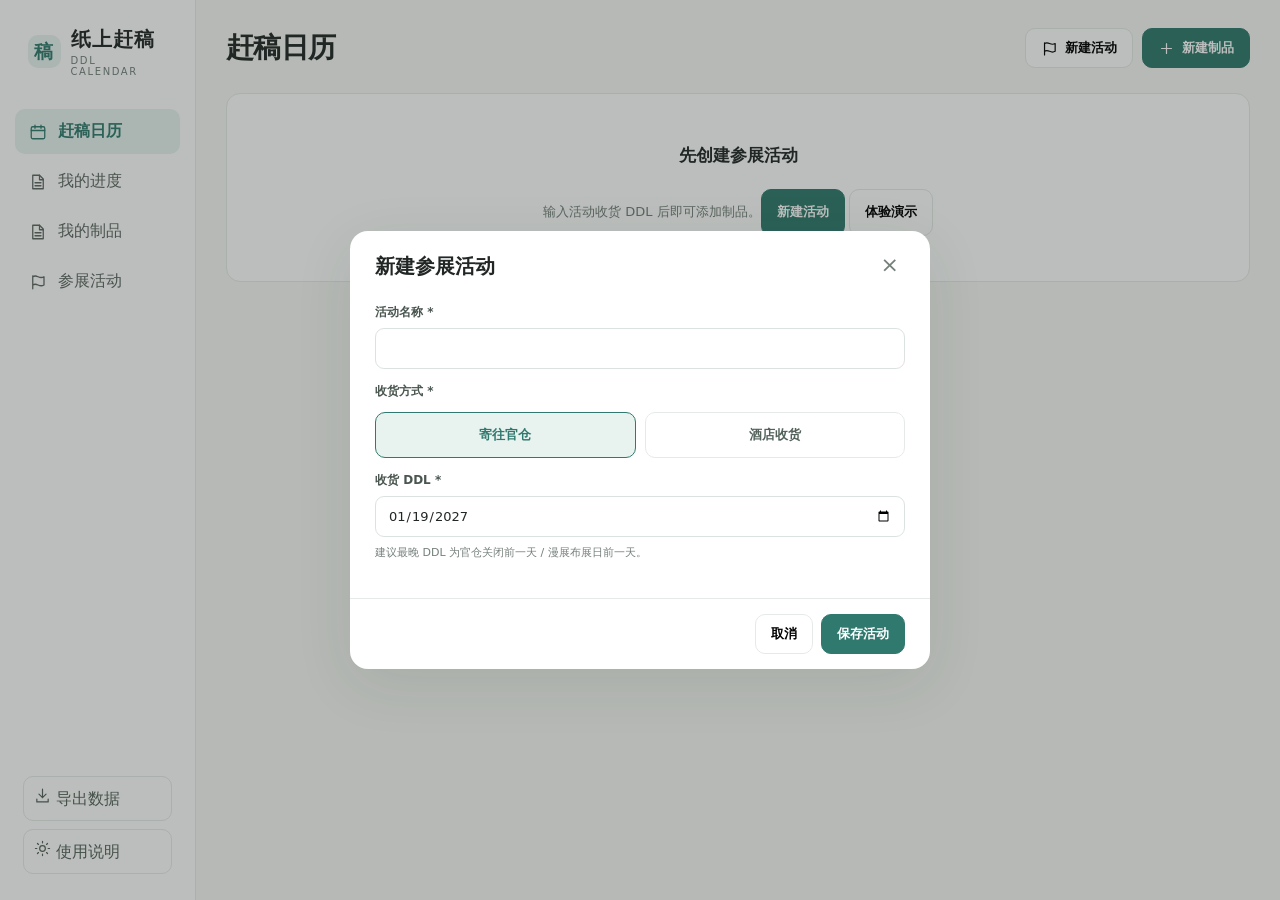
<file: projects/fandom-ddl-calendar/v0.6-alpha/index.html>
<!doctype html>
<html lang="zh-CN">
<head>
<meta charset="utf-8" />
<meta name="viewport" content="width=device-width, initial-scale=1" />
<meta name="color-scheme" content="light" />
<title>纸上赶稿 v0.6 Alpha｜合并日历与我的进度</title>
<style>
:root{--bg:#f8f8f5;--panel:#fff;--panel2:#f5f6f4;--ink:#222726;--muted:#75807b;--line:#e6eae6;--accent:#30796e;--accent-soft:#e8f2ef;--warn:#b86b43;--warn-soft:#fff2e8;--blue:#6486a7;--shadow:0 15px 60px rgba(35,55,45,.09);--radius:14px}
*{box-sizing:border-box}html,body{margin:0;min-height:100%;font-family:Inter,"PingFang SC","Microsoft YaHei",system-ui,sans-serif;color:var(--ink);background:var(--bg)}button,input,select,textarea{font:inherit}button{cursor:pointer}button:disabled{opacity:.45;cursor:not-allowed}input,select,textarea{color:var(--ink)}a{color:inherit;text-decoration:none}h1,h2,h3,p{margin:0}small,.muted{color:var(--muted)}.hide{display:none!important}.app{min-height:100vh;display:grid;grid-template-columns:218px minmax(0,1fr)}.sidebar{height:100vh;position:sticky;top:0;background:white;border-right:1px solid var(--line);padding:26px 15px;display:flex;flex-direction:column}.brand{padding:0 13px 32px;display:flex;gap:10px;align-items:center;font-size:20px;letter-spacing:1px;font-weight:800}.brand-mark{width:33px;height:33px;background:var(--accent-soft);color:var(--accent);border-radius:10px;display:grid;place-items:center;font-size:19px}.brand small{font-size:10px;display:block;letter-spacing:1.6px;font-weight:500;margin-top:2px}.nav{display:grid;gap:5px}.nav-button{border:0;background:transparent;color:#5e6763;width:100%;padding:12px 14px;text-align:left;display:flex;gap:11px;align-items:center;border-radius:10px}.nav-button:hover,.nav-button.selected{background:var(--accent-soft);color:var(--accent);font-weight:700}.nav-button svg{width:18px;height:18px;flex-shrink:0}.sidebar-bottom{margin-top:auto;padding:12px 8px 0}.sidebar-bottom button{border:1px solid var(--line);border-radius:10px;background:#fff;padding:10px;width:100%;margin-top:8px;color:#55635b;text-align:left}.sidebar-tip{font-size:12px;color:var(--muted);line-height:1.8;padding:8px 4px}.main{min-width:0;padding:28px max(30px,calc((100vw - 1410px)/2)) 55px}.topbar{display:flex;justify-content:space-between;align-items:center;gap:15px;margin-bottom:25px}.eyebrow{font-size:11px;letter-spacing:2px;color:var(--accent);font-weight:800;margin-bottom:7px}.page-title{font-size:28px;letter-spacing:-.6px;font-weight:750}.page-desc{font-size:13px;color:var(--muted);margin-top:7px;line-height:1.7}.actions{display:flex;gap:9px;align-items:center;flex-wrap:wrap}.btn{border:1px solid var(--line);background:white;border-radius:10px;padding:10px 15px;font-size:13px;font-weight:650;min-height:39px;display:inline-flex;align-items:center;justify-content:center;gap:7px;transition:background .15s,border-color .15s}.btn:hover{background:#f4f8f6;border-color:#c7d8d1}.btn.primary{background:var(--accent);border-color:var(--accent);color:white}.btn.primary:hover{background:#266459}.btn.soft{background:var(--accent-soft);border-color:transparent;color:var(--accent)}.btn.ghost{border:none;background:transparent;color:var(--muted)}.btn.sm{font-size:12px;padding:7px 11px;min-height:30px}.btn.danger{color:#ac4d47}.iconbtn{display:inline-grid;place-items:center;width:36px;height:36px;border:1px solid var(--line);background:white;border-radius:10px;font-size:19px;color:#6e7973}.iconbtn:hover{background:var(--accent-soft)}.metrics{display:grid;grid-template-columns:repeat(3,minmax(0,1fr));gap:14px;margin-bottom:20px}.metric{background:white;border:1px solid var(--line);border-radius:var(--radius);padding:18px 20px;min-height:118px}.metric .label{font-size:12px;color:var(--muted);margin-bottom:13px}.metric .num{font-size:27px;font-weight:760;letter-spacing:-.5px}.metric .sub{font-size:12px;color:var(--muted);margin-top:7px}.metric.warn{background:#fff9f5;border-color:#f1e4d8}.metric.warn .num{color:var(--warn)}.pane{background:white;border:1px solid var(--line);border-radius:var(--radius);overflow:hidden}.pane-heading{padding:17px 20px;border-bottom:1px solid var(--line);display:flex;align-items:center;justify-content:space-between;gap:15px}.pane-title{font-weight:750;font-size:15px}.pane-sub{font-size:12px;color:var(--muted);margin-top:4px}.cal-tools{display:flex;align-items:center;gap:9px}.cal-layout{display:grid;grid-template-columns:minmax(0,1fr) 280px;gap:16px;align-items:start}.weekdays{display:grid;grid-template-columns:repeat(7,minmax(0,1fr));background:#fafbf9;border-bottom:1px solid var(--line)}.weekdays div{text-align:center;padding:12px 3px;font-size:12px;color:var(--muted)}.calendar-grid{display:grid;grid-template-columns:repeat(7,minmax(0,1fr))}.day{min-width:0;height:132px;padding:8px 6px;border-right:1px solid var(--line);border-bottom:1px solid var(--line);overflow:auto;background:white;scrollbar-width:thin}.day:nth-child(7n){border-right:0}.day.faded{background:#fafbf9;color:#a2aaa6}.day.today{background:#f6faf8}.day.selected{outline:2px solid rgba(48,121,110,.4);outline-offset:-2px}.day-date{display:flex;justify-content:space-between;align-items:center;font-size:11px;color:#89928e;margin-bottom:7px}.day-date strong{font-size:12px;font-weight:650;color:var(--ink);width:25px;height:25px;display:grid;place-items:center;border-radius:50%}.day.today .day-date strong{background:var(--accent);color:white}.day-task{display:block;width:100%;border:1px solid #dce8e3;background:#f2f8f5;border-radius:6px;padding:6px;margin-bottom:5px;text-align:left;font-size:10px;color:#3d695f;line-height:1.4}.day-task:hover{border-color:var(--accent);background:#e6f3ee}.day-task .task-name{display:block;overflow:hidden;text-overflow:ellipsis;white-space:nowrap;font-weight:750}.day-task .task-amt{display:block;margin-top:2px;overflow:hidden;text-overflow:ellipsis;white-space:nowrap}.day-task.external{background:#f5f6fa;color:#64748a;border-color:#e5e8ef}.day-task.completed{background:#f5f5f2;color:#84918a;text-decoration:line-through;border-color:#edefea}.day-task.deadline{background:#fff0e6;color:#a45e39;border-color:#f4dccb}.day .overflow{font-size:11px;color:var(--muted);padding:2px}.right-column{display:grid;gap:15px}.right-body{padding:17px}.focus-date{font-size:12px;color:var(--muted);margin-bottom:13px}.focus-item{border:1px solid var(--line);border-radius:10px;padding:12px;margin-bottom:9px}.focus-name{font-size:13px;font-weight:750;line-height:1.5}.focus-meta{font-size:11px;color:var(--muted);line-height:1.65;margin-top:4px}.focus-item .btn{width:100%;margin-top:9px}.empty{padding:45px 22px;text-align:center;color:var(--muted);font-size:13px;line-height:1.9}.empty strong{display:block;color:var(--ink);font-size:17px;margin-bottom:4px}.empty .btn{margin-top:14px}.deadline-row{padding:13px 0;border-bottom:1px solid var(--line);display:flex;justify-content:space-between;gap:10px;align-items:center}.deadline-row:last-child{border-bottom:0}.deadline-name{font-size:13px;font-weight:700}.deadline-meta{font-size:11px;color:var(--muted);margin-top:5px}.deadline-value{white-space:nowrap;font-size:12px;color:var(--accent);font-weight:700}.pill{font-size:11px;background:var(--panel2);border-radius:100px;padding:4px 9px;color:#687571;display:inline-block}.pill.green{color:var(--accent);background:var(--accent-soft)}.pill.orange{color:#a7633f;background:var(--warn-soft)}.rows{display:grid;gap:13px}.item-card{border:1px solid var(--line);border-radius:var(--radius);padding:17px;background:white}.item-header{display:flex;justify-content:space-between;gap:14px;align-items:flex-start}.item-title{font-size:17px;font-weight:750}.item-meta{font-size:12px;color:var(--muted);line-height:1.7;margin-top:6px}.row-end{display:flex;align-items:center;gap:8px}.bar{height:7px;background:#e9edeb;border-radius:20px;overflow:hidden}.bar-inner{height:100%;background:var(--accent);border-radius:20px}.progress-row{margin-top:14px;display:grid;gap:9px}.progress-top{display:flex;justify-content:space-between;gap:10px;font-size:12px;color:var(--muted)}.type-grid{display:grid;grid-template-columns:repeat(5,1fr);gap:10px;margin:12px 0}.type-card{background:white;border:1px solid var(--line);border-radius:12px;text-align:left;padding:14px 9px;min-height:86px;display:flex;flex-direction:column;gap:9px}.type-card.selected{background:var(--accent-soft);border-color:var(--accent);color:var(--accent)}.type-card .type-icon{font-size:21px}.type-card span{font-size:12px;font-weight:750}.section-head{display:flex;justify-content:space-between;align-items:center;gap:12px;margin:24px 0 12px}.section-head h2{font-size:17px}.detail-hero{background:white;border:1px solid var(--line);border-radius:var(--radius);padding:20px;margin-bottom:18px;display:flex;justify-content:space-between;gap:18px}.detail-hero h2{font-size:22px;margin-bottom:7px}.track-grid{display:grid;grid-template-columns:repeat(auto-fit,minmax(250px,1fr));gap:14px}.track-card{background:#fff;border:1px solid var(--line);border-radius:var(--radius);padding:15px}.track-head{display:flex;justify-content:space-between;gap:9px;align-items:start;margin-bottom:14px}.track-name{font-size:14px;font-weight:750}.track-owner{font-size:11px;color:var(--muted);margin-top:4px}.step-item{padding:11px 0;border-top:1px solid var(--line)}.step-info{display:flex;align-items:start;justify-content:space-between;gap:8px}.step-name{font-size:13px;font-weight:700}.step-details{font-size:11px;color:var(--muted);margin:5px 0 0;line-height:1.7}.step-actions{display:flex;gap:3px}.step-actions button{border:0;background:transparent;color:#83908a;padding:3px 5px;font-size:13px}.step-actions button:hover{color:var(--accent)}.step-controls{display:flex;gap:6px;flex-wrap:wrap;margin-top:10px}.step-controls .btn{min-height:29px}.production-chain{display:flex;flex-wrap:wrap;gap:8px;padding:18px}.chain-unit{border:1px solid var(--line);border-radius:9px;padding:10px 13px;background:#fff;min-width:106px}.chain-unit .label{font-size:12px;font-weight:700}.chain-unit .date{font-size:10px;color:var(--muted);margin-top:5px}.chain-unit .tools{display:flex;gap:7px;margin-top:8px}.chain-unit .tools button{border:0;background:transparent;padding:0;color:#637c73;font-size:11px}.arrow{display:flex;align-items:center;color:#adb7b0}.pieces-grid{display:grid;grid-template-columns:repeat(auto-fill,minmax(200px,1fr));gap:10px;padding:16px}.piece-card{border:1px solid var(--line);border-radius:10px;padding:12px}.piece-title{font-size:12px;font-weight:750;margin-bottom:10px;display:flex;justify-content:space-between;align-items:center}.piece-chips{display:flex;gap:4px;flex-wrap:wrap}.piece-chip{font-size:11px;padding:7px 8px;border:1px solid var(--line);border-radius:7px;background:white;color:var(--muted)}.piece-chip.active{color:var(--accent);border-color:#a9cfc0;background:var(--accent-soft)}.piece-chip:hover{border-color:var(--accent)}.alert{border:1px solid #f0d6bb;background:#fffbf6;color:#93603c;padding:12px 15px;font-size:12px;line-height:1.7;border-radius:10px;margin:12px 0}.toast{position:fixed;bottom:25px;left:50%;transform:translateX(-50%);background:#253b34;color:white;padding:12px 17px;border-radius:11px;font-size:12px;z-index:120;box-shadow:var(--shadow)}.modal-layer{position:fixed;inset:0;background:rgba(30,40,35,.3);display:flex;align-items:center;justify-content:center;padding:18px;z-index:100;overflow-y:auto}.modal{background:white;width:min(580px,100%);max-height:calc(100vh - 36px);overflow:auto;border-radius:18px;box-shadow:var(--shadow)}.modal.wide{width:min(700px,100%)}.modal-top{padding:22px 25px 12px;display:flex;justify-content:space-between;align-items:start;gap:15px}.modal-top h2{font-size:20px}.modal-top p{font-size:12px;color:var(--muted);margin-top:7px;line-height:1.7}.modal-body{padding:12px 25px 22px}.modal-foot{border-top:1px solid var(--line);padding:15px 25px;display:flex;align-items:center;justify-content:flex-end;gap:8px}.xbtn{border:0;background:transparent;font-size:22px;color:var(--muted);line-height:1}.form-grid{display:grid;grid-template-columns:repeat(2,minmax(0,1fr));gap:14px}.field{display:grid;gap:7px;margin-bottom:14px}.field label{font-size:12px;font-weight:700;color:#4a5650}.field input,.field select,.field textarea{width:100%;padding:11px 12px;border:1px solid #dce3de;border-radius:9px;background:white;font-size:13px;outline:none;min-height:41px}.field input:focus,.field select:focus,.field textarea:focus{border-color:var(--accent);box-shadow:0 0 0 3px var(--accent-soft)}.field small{font-size:11px;line-height:1.6}.choice-row{display:flex;gap:7px;flex-wrap:wrap}.choice{border:1px solid var(--line);background:white;border-radius:9px;padding:10px 13px;color:#59685f;font-size:12px}.choice.active{background:var(--accent-soft);border-color:var(--accent);color:var(--accent)}.welcome{padding:23px 25px 5px}.welcome h2{font-size:24px;margin-bottom:9px}.welcome p{font-size:13px;color:var(--muted);line-height:1.9}.timer-face{background:var(--panel2);border-radius:13px;text-align:center;padding:25px 12px;margin-bottom:17px}.timer-value{font-size:40px;font-weight:750;letter-spacing:1.6px;font-variant-numeric:tabular-nums}.timer-sub{font-size:12px;color:var(--muted);margin-top:7px}.timer-buttons{display:flex;gap:10px;justify-content:center;margin:14px 0 8px}.log-list{display:grid;gap:8px;margin:13px 0}.log-line{border:1px solid var(--line);border-radius:9px;padding:11px;display:flex;justify-content:space-between;gap:12px;align-items:center}.log-title{font-size:12px;font-weight:700}.log-detail{font-size:11px;color:var(--muted);margin-top:5px}.help-note{font-size:12px;color:var(--muted);line-height:1.8}.mobile-nav{display:none}.mobile-toggle{display:none}.week-agenda{display:none}.week-day{padding:13px 15px;border-bottom:1px solid var(--line)}.week-day-head{display:flex;justify-content:space-between;align-items:center;font-size:12px;font-weight:750;margin-bottom:9px}.week-date.today{color:var(--accent)}.week-date .small-day{font-weight:500;color:var(--muted);margin-left:8px}.week-item{padding:12px 13px;border:1px solid #dce8e3;border-radius:9px;background:#f2f8f5;margin:7px 0;width:100%;text-align:left;display:flex;justify-content:space-between;align-items:center;gap:12px}.week-item .primary-label{font-weight:750;font-size:12px;color:#315d50}.week-item .secondary-label{font-size:11px;color:#607970;margin-top:4px}.week-item.external{background:#f5f6fa;border-color:#e5e8ef}.week-item.deadline{background:#fff4e9;border-color:#edd9c7}.week-empty{font-size:11px;color:var(--muted);padding:5px 0}.line{height:1px;background:var(--line);margin:17px 0}.badge-count{font-size:11px;color:var(--accent);background:var(--accent-soft);padding:5px 8px;border-radius:7px}
@media (max-width:1240px){.cal-layout{grid-template-columns:minmax(0,1fr)}.right-column{grid-template-columns:repeat(2,minmax(0,1fr))}.main{padding:25px 28px 60px}}
@media (max-width:860px){.app{display:block}.sidebar{display:none}.main{padding:20px 15px 90px}.page-title{font-size:23px}.metrics{gap:8px}.metric{padding:13px;min-height:96px}.metric .num{font-size:22px}.metric .sub{font-size:10px}.topbar{align-items:flex-start}.cal-layout{display:block}.right-column{grid-template-columns:1fr;margin-top:15px}.day{height:115px;padding:5px 3px}.day-task{padding:4px 3px;font-size:9px}.day-date{margin-bottom:3px}.day .overflow{font-size:9px}.mobile-toggle{display:inline-flex}.mobile-week-mode .weekdays,.mobile-week-mode .calendar-grid{display:none}.mobile-week-mode .week-agenda{display:block}.mobile-nav{display:flex;position:fixed;bottom:0;left:0;right:0;z-index:70;background:#fff;border-top:1px solid var(--line);padding:8px 5px max(8px,env(safe-area-inset-bottom));justify-content:space-around}.mobile-nav button{border:0;background:transparent;color:var(--muted);display:grid;justify-items:center;gap:3px;font-size:10px;padding:6px 20px}.mobile-nav button.selected{color:var(--accent);font-weight:800}.mobile-nav svg{width:19px;height:19px}.type-grid{grid-template-columns:repeat(3,1fr)}.form-grid{grid-template-columns:1fr}.pane-heading{flex-wrap:wrap}.detail-hero{flex-wrap:wrap}}
@media (max-width:540px){.page-desc{font-size:12px}.topbar{flex-wrap:wrap;gap:12px}.actions{width:100%}.actions .btn{flex:1}.metrics{grid-template-columns:repeat(3,1fr)}.metric{padding:10px}.metric .label{font-size:10px}.metric .num{font-size:20px}.metric .sub{font-size:10px}.day{height:103px}.day-task{font-size:8px}.calendar-grid .day .day-task:nth-of-type(n+4){display:none}.modal-layer{padding:8px}.modal{max-height:calc(100vh - 16px)}.modal-top{padding:18px 17px 9px}.modal-body{padding:10px 17px 16px}.modal-foot{padding:12px 17px}.type-grid{grid-template-columns:repeat(3,1fr);gap:6px}.type-card{min-height:70px}.type-card span{font-size:11px}.track-grid{grid-template-columns:1fr}}

.production-chain{display:flex;flex-direction:column;gap:7px;padding:13px}.chain-unit{display:flex;gap:12px;align-items:center;flex-wrap:wrap;width:100%;padding:12px 14px}.chain-unit .label{min-width:110px}.chain-unit .date{margin-top:0;flex:1}.chain-unit .tools{margin-top:0}.chain-unit .tools button{padding:5px 2px}
.focus-item.finished-focus,.week-item.completed{background:#f5f6f3;border-color:#e9ece8;opacity:.74}
/* v0.2: restrained selection controls, compact content lanes, muted completed work */
.delivery-select{display:grid;grid-template-columns:repeat(2,minmax(0,1fr));gap:9px;margin-top:5px}
.delivery-option{display:block;position:relative;cursor:pointer}
.delivery-option input{position:absolute;opacity:0;width:1px;height:1px;pointer-events:none}
.delivery-option span{display:block;padding:13px 14px;text-align:center;border:1px solid var(--line);border-radius:10px;background:#fff;color:#53635c;font-size:13px;font-weight:650;transition:background .15s,border-color .15s}
.delivery-option input:checked+span{color:var(--accent);background:var(--accent-soft);border-color:var(--accent)}
.delivery-option input:focus-visible+span{outline:3px solid #a4c9be;outline-offset:2px}
.type-grid{display:grid;grid-template-columns:repeat(5,minmax(0,1fr));gap:7px;margin:8px 0}
.type-card{min-height:46px;padding:10px 4px;display:grid;place-items:center;text-align:center;font-weight:650;font-size:13px;border-radius:9px;line-height:1.35}
.type-card.selected{background:var(--accent-soft);border-color:var(--accent)}
.track-head{align-items:center}
.step-link{appearance:none;border:0;background:transparent;padding:0;text-align:left;color:var(--ink);font-size:13px;font-weight:750;cursor:pointer}
.step-link:hover{color:var(--accent);text-decoration:underline}
.step-item.is-finished,.chain-unit.is-finished{background:#f4f5f3;color:#89928e}
.step-item.is-finished{border-radius:9px;padding:11px 8px;margin:4px -8px 0;opacity:.7}
.step-item.is-finished .step-link,.chain-unit.is-finished .step-link{color:#8b948e}
.step-item.is-finished .bar-inner{background:#bbc3be}
.chain-unit.is-finished{order:99;opacity:.72}
.chain-unit.is-finished+.arrow{opacity:.25}
.muted-pill{color:#737c77;background:#e7eae7;margin-left:5px}
.mark-done{margin-top:15px;border-top:1px solid var(--line);padding-top:15px;display:grid;gap:5px}
.done-check{display:flex;gap:10px;align-items:center;font-weight:650;font-size:13px;cursor:pointer}
.done-check input{accent-color:var(--accent);width:18px;height:18px}
.mark-done small{font-size:11px;padding-left:28px}
@media(max-width:540px){.type-grid{gap:4px}.type-card{font-size:12px;padding:9px 2px;min-height:44px}}


/* v0.3 清晰化日历：减少层级、三种视图独立承载信息 */
:root{--ddl:#c34b52;--ddl-bg:#fff0f0;--node:#4f78a6;--node-bg:#edf3fc;--remind:#ad7a21;--remind-bg:#fff7df;--personal:#287f62;--personal-bg:#edf8f2}
.calendar-toolbar{padding:17px 20px 13px;display:flex;justify-content:space-between;align-items:center;gap:15px;flex-wrap:wrap}
.calendar-toolbar-main{display:flex;align-items:center;gap:26px;flex-wrap:wrap}.cal-month{font-size:17px;font-weight:750;white-space:nowrap}
.mode-tabs{display:inline-flex;padding:4px;background:#f3f5f3;border-radius:12px;gap:3px}.mode-tab{border:0;border-radius:9px;padding:8px 17px;background:transparent;font-size:13px;color:#67736c;font-weight:650}.mode-tab.active{background:#fff;color:#245e51;box-shadow:0 1px 5px rgba(0,0,0,.07)}.mode-tab:hover:not(.active){background:#e9efeb}
.cal-hint{border-top:1px solid var(--line);padding:11px 20px;display:flex;justify-content:space-between;gap:12px;flex-wrap:wrap;align-items:center;font-size:12px;color:var(--muted)}.legend{display:flex;gap:15px;align-items:center;flex-wrap:wrap}.legend-item{display:flex;align-items:center;gap:6px;white-space:nowrap}.legend-dot{display:inline-block;width:8px;height:8px;border-radius:3px}.legend-dot.red{background:var(--ddl)}.legend-dot.blue{background:var(--node)}.legend-dot.yellow{background:var(--remind)}.legend-dot.green{background:var(--personal)}
.clean-day{height:125px;overflow:hidden;padding:7px 5px}.clean-day .day-date{margin-bottom:5px}.day-count{font-size:10px;color:#9ba7a0}.day-entries{display:grid;gap:4px}.calendar-chip{display:block;width:100%;border:0;border-left:3px solid;border-radius:4px;padding:5px 6px;text-align:left;font-size:10px;font-weight:650;line-height:1.35;min-width:0}.chip-name{display:block;white-space:nowrap;overflow:hidden;text-overflow:ellipsis}.chip-description{display:block;font-size:11px;font-weight:400;margin-top:3px;opacity:.8;line-height:1.4}.tone-red{background:var(--ddl-bg)!important;color:var(--ddl)!important;border-color:var(--ddl)!important}.tone-yellow{background:var(--remind-bg)!important;color:var(--remind)!important;border-color:var(--remind)!important}.tone-orange{background:#fff1e8!important;color:#b2683b!important;border-color:#c98954!important}.tone-blue{background:var(--node-bg)!important;color:var(--node)!important;border-color:var(--node)!important}.tone-purple{background:#f5f0fc!important;color:#7d60ad!important;border-color:#9273c2!important}.tone-gray{background:#f1f2f2!important;color:#657274!important;border-color:#849091!important}.tone-green{background:var(--personal-bg)!important;color:var(--personal)!important;border-color:var(--personal)!important}
.calendar-chip:hover,.focus-entry:hover,.week-item:hover{filter:brightness(.97)}.more-entries{padding:3px 6px;border:0;background:none;font-size:10px;color:#7c8981;text-align:left}
.selected-day-pane{margin-top:16px}.focus-list{padding:12px 17px;display:grid;grid-template-columns:repeat(auto-fit,minmax(210px,1fr));gap:9px}.focus-entry{border:1px solid var(--line);border-left-width:4px;border-radius:9px;text-align:left;padding:11px 13px;font-size:13px;font-weight:650;min-height:64px}.focus-empty{grid-column:1/-1;padding:17px 5px;color:var(--muted);font-size:12px}.selected-day-count{font-weight:500;font-size:11px;color:var(--muted)}
.clean-calendar .week-item{width:100%;border-left-width:4px;padding:10px 12px;display:block;text-align:left;min-height:50px;line-height:1.4}.clean-calendar .week-item .chip-name{font-size:12px}.clean-calendar .week-item .chip-description{font-size:11px}
.mine-mark{font-weight:600;font-size:10px;margin-left:6px;color:var(--personal);background:var(--personal-bg);border-radius:6px;padding:3px 6px;white-space:nowrap}.work-owner-check{display:flex;align-items:center;gap:8px;margin-top:17px;font-size:13px;font-weight:600}.work-owner-check input{accent-color:var(--accent);width:16px;height:16px}.form-divider{border-top:1px solid var(--line);margin:19px 0 16px}.reminder-quick{color:#9a731c!important}.node-overview{display:grid;grid-template-columns:repeat(3,1fr);gap:8px}.node-overview>div{display:grid;gap:5px;background:var(--panel2);padding:12px;border-radius:9px}.node-overview small{font-size:11px}.node-overview strong{font-size:13px;word-break:break-word}
@media(max-width:860px){.calendar-toolbar{padding:13px 14px}.calendar-toolbar-main{width:100%;justify-content:space-between;gap:8px}.mode-tabs{width:100%;display:flex;order:2}.mode-tab{flex:1;padding:10px 0}.cal-hint{padding:10px 14px;align-items:start}.clean-calendar .week-agenda{display:block}.clean-calendar:not(.mobile-week-mode) .week-agenda{display:none}.clean-calendar.mobile-week-mode .calendar-grid,.clean-calendar.mobile-week-mode .weekdays{display:none}.focus-list{grid-template-columns:1fr}.clean-day{height:105px}.node-overview{grid-template-columns:1fr}}


/* v0.3 制品详情：可展开路线，默认折叠所有编辑操作 */
.slim-tracks{display:grid;gap:10px}.slim-track{padding:0;overflow:hidden}.slim-track-header{display:flex;align-items:center;justify-content:space-between;gap:15px;padding:15px 18px}.slim-track-header .row-end{flex-shrink:0}.track-overview{min-width:0}.track-summary{font-size:12px;margin-top:6px;color:var(--muted)}.slim-step-list{border-top:1px solid var(--line)}.slim-step{border-bottom:1px solid var(--line);padding:10px 17px;display:flex;gap:10px;align-items:center;flex-wrap:wrap}.slim-step:last-child{border-bottom:none}.slim-step-main{flex:1;min-width:160px;text-align:left;border:0;background:transparent;display:grid;gap:5px;padding:5px 0}.slim-step-main:hover .slim-step-name{color:var(--accent)}.slim-step-name{font-size:13px;font-weight:700}.slim-step-meta{font-size:11px;color:var(--muted)}.slim-step-ends{display:flex;gap:8px;align-items:center}.reminder-pill{border:0;border-radius:6px;background:var(--remind-bg);color:var(--remind);padding:6px 9px;font-size:11px}.slim-action{border:1px solid var(--line);background:#fff;color:#596963;border-radius:7px;padding:6px 9px;font-size:11px}.slim-manage{width:100%;display:flex;gap:12px;justify-content:end;border-top:1px dashed var(--line);padding-top:9px}.slim-manage button{font-size:11px;background:none;border:0;color:#64776e}.slim-manage button:hover{color:var(--accent)}.slim-track-foot{display:flex;justify-content:flex-end;gap:8px;padding:10px 17px;background:#fafbf9}.step-faded{opacity:.52;background:#f7f8f6}.step-faded .reminder-pill{display:none}.compact-production,.compact-logs{padding:5px 0}.compact-hero{padding:18px 20px}.compact-hero h2{font-size:21px}.compact-logs .log-line{padding:12px 17px}
@media(max-width:540px){.slim-track-header{padding:13px 12px;gap:9px}.slim-step{padding:9px 12px}.slim-step-ends{gap:5px}.reminder-pill{padding:5px 6px}.slim-manage{flex-wrap:wrap}.compact-hero{display:block}.compact-hero .row-end{margin-top:12px}}

/* v0.5: small, persistent organizer inbox; delivery history only when opening a node */
.followup-inbox{margin:0 0 16px;border-color:#e7e9df}.followup-inbox .pane-heading{padding:14px 17px}
.inbox-sub{font-size:11px}.inbox-list{padding:4px 15px 8px}.inbox-row{padding:11px 2px;display:flex;justify-content:space-between;gap:10px;align-items:center;border-bottom:1px solid var(--line)}.inbox-row:last-child{border-bottom:0}
.inbox-main{display:flex;align-items:center;gap:8px;flex-wrap:wrap;min-width:0}.inbox-main strong{font-size:12px;font-weight:650}.inbox-main small{font-size:11px}.inbox-state{font-size:10px;color:#926f1b;background:#fff4d9;border-radius:6px;padding:3px 7px;white-space:nowrap}.inbox-state.urgent{color:#a64040;background:#fff0ef}.inbox-actions{display:flex;gap:6px;flex-shrink:0}.inbox-more{font-size:11px;color:var(--muted);padding:11px 0}.node-state-line{display:flex;align-items:center;gap:9px;margin:0 0 13px}.history-list{border-top:1px solid var(--line);padding-top:10px;max-height:160px;overflow:auto}.history-entry{font-size:11px;color:var(--muted);padding:5px 0}.modal-foot{flex-wrap:wrap}
@media(max-width:600px){.inbox-row{align-items:flex-start;flex-direction:column}.inbox-actions{align-self:flex-end}.inbox-sub{display:none}}
/* v0.6：日历合并与分栏，所有日常操作集中在“我的进度” */
.app{grid-template-columns:196px minmax(0,1fr)}
.app.has-subnav{grid-template-columns:196px 218px minmax(0,1fr)}
.secondary-nav{height:100vh;position:sticky;top:0;min-width:0;background:#fbfcfa;border-right:1px solid var(--line);padding:29px 12px;overflow:auto}
.secondary-title{display:flex;align-items:center;justify-content:space-between;padding:0 11px 17px;font-size:13px;color:#53645c;font-weight:750}
.secondary-title button{background:white;border:1px solid var(--line);border-radius:8px;width:29px;height:29px;font-size:18px;color:#477368}
.secondary-list{display:grid;gap:4px}.secondary-item{border:0;background:transparent;text-align:left;padding:12px;border-radius:9px;display:grid;gap:5px;width:100%;min-width:0;color:#5d675f}
.secondary-item strong{font-size:13px;white-space:nowrap;overflow:hidden;text-overflow:ellipsis}.secondary-item small{font-size:11px;color:#86918a}
.secondary-item:hover,.secondary-item.active{background:#eaf1ec;color:#245e51}.secondary-empty{color:var(--muted);padding:15px;font-size:12px}
.mobile-submenu{display:none}.main{padding-left:30px;padding-right:30px;max-width:1700px}.unified-calendar .calendar-toolbar{padding:18px 20px}.unified-calendar .cal-hint{padding:12px 20px}
.unified-calendar .day-date-link{border:0;background:transparent;width:100%;padding:0;text-align:left;cursor:pointer}.unified-calendar .day-date-link:hover strong{background:#e8f2ef;color:var(--accent)}
.unified-calendar .clean-day{height:142px}.unified-calendar .day-entries{display:grid;gap:4px}.unified-calendar .calendar-chip{margin:0}.unified-calendar .legend{gap:16px;flex-wrap:wrap}
.progress-header{display:flex;justify-content:space-between;align-items:center;gap:18px;margin-bottom:16px}.progress-header h2{font-size:22px}.progress-date-controls{display:flex;align-items:center;gap:6px}.progress-date-controls input{border:1px solid var(--line);border-radius:9px;background:#fff;padding:9px 10px;font-size:12px;max-width:155px}
.progress-summary{display:flex;gap:24px;align-items:center;flex-wrap:wrap;background:white;border:1px solid var(--line);border-radius:12px;padding:14px 20px;margin-bottom:15px;color:#6c7771;font-size:12px}
.progress-summary strong{font-size:18px;color:#223a30;margin-right:3px}.progress-columns{display:grid;grid-template-columns:minmax(0,1.5fr) minmax(270px,1fr);gap:15px;align-items:start}.progress-work,.progress-followups{display:grid;gap:15px}
.progress-task-list,.attention-list,.upcoming-list,.recent-list{padding:12px;display:grid;gap:10px}.today-task{border:1px solid var(--line);border-radius:11px;padding:15px 16px;background:#fff}.today-task.completed-work{background:#f6f7f5;color:#8a958d}.today-task-header{display:flex;justify-content:space-between;align-items:start;gap:12px}.today-task h3{font-size:15px;margin:5px 0 0}.today-task small{font-size:11px;color:var(--muted)}.status-todo,.status-done{font-size:11px;background:#e9f3ee;border-radius:16px;padding:5px 9px;white-space:nowrap;color:#286750}.status-done{background:#eff0ec;color:#8c968e}
.today-task-plan{display:flex;flex-wrap:wrap;gap:15px;font-size:12px;color:#63726a;margin-top:15px}.today-task-plan strong{font-size:14px;color:#273e33}.today-bar{margin-top:13px;background:#edf1ed;border-radius:20px;height:6px;overflow:hidden}.today-bar>span{display:block;height:100%;background:#4b9677}.today-remaining{font-size:11px;color:var(--muted);margin-top:7px}.today-task .btn{margin-top:12px}
.empty-inline{font-size:12px;padding:20px 13px;color:var(--muted);line-height:1.8}.attention-item{display:flex;gap:9px;padding:12px;border-bottom:1px solid var(--line);align-items:start}.attention-item:last-child{border-bottom:0}.attention-dot,.upcoming-mark{width:7px;height:7px;background:#d1a03e;border-radius:50%;flex-shrink:0;margin-top:6px}.attention-dot.red,.upcoming-mark.red{background:#c34b52}.upcoming-mark.blue{background:#6382ac}.attention-body{flex:1;display:grid;gap:6px;min-width:0}.attention-body strong{font-size:12px;line-height:1.55}.attention-body small{color:var(--muted);font-size:11px}.attention-actions{display:flex;gap:5px;flex-wrap:wrap}.attention-actions .btn{padding:5px 8px;font-size:11px}
.upcoming-row{border:0;border-bottom:1px solid var(--line);background:white;display:flex;align-items:center;gap:11px;text-align:left;padding:12px 7px;font-size:12px;width:100%;color:#495b51}.upcoming-row:last-child{border-bottom:0}.upcoming-row:hover{background:#f6f9f6}.upcoming-date{font-variant-numeric:tabular-nums;color:var(--muted);width:40px;flex-shrink:0}.upcoming-mark{margin:0}.recent-entry{display:grid;gap:4px;font-size:12px;padding:10px 8px;border-bottom:1px solid var(--line)}.recent-entry small{color:var(--muted)}
.day-modal-rows{padding:4px 0;display:grid;gap:8px}.day-modal-rows .focus-entry{width:100%}.event-products{padding:9px 12px}.event-product{width:100%;border:0;border-bottom:1px solid var(--line);background:white;padding:16px;text-align:left;display:flex;justify-content:space-between;gap:10px;align-items:center;color:#4f6256}.event-product:last-child{border-bottom:0}.event-product>span:first-child{display:grid;gap:7px}.event-product strong{font-size:14px}.event-product small{color:var(--muted);font-size:11px}.event-product:hover{background:#f6f9f7}
@media(max-width:1100px){.app.has-subnav{grid-template-columns:185px 185px minmax(0,1fr)}.app{grid-template-columns:185px minmax(0,1fr)}.main{padding-left:20px;padding-right:20px}.progress-columns{grid-template-columns:1fr}}
@media(max-width:860px){.app,.app.has-subnav{display:block}.sidebar,.secondary-nav{display:none}.mobile-submenu{display:flex;gap:7px;overflow-x:auto;margin:0 0 15px;scrollbar-width:thin;padding-bottom:6px}.mobile-submenu button{border:1px solid var(--line);border-radius:30px;padding:8px 12px;background:white;white-space:nowrap;font-size:12px;color:#64756c}.mobile-submenu button.active{background:var(--accent-soft);border-color:#add0c3;color:var(--accent);font-weight:700}.main{padding:19px 14px 105px}.unified-calendar .clean-day{height:112px}.unified-calendar .cal-hint{padding:12px 13px}.progress-header{align-items:flex-start;flex-wrap:wrap}.progress-date-controls{width:100%}.progress-columns{grid-template-columns:1fr}.progress-summary{gap:15px}.attention-item{flex-wrap:wrap}.attention-actions{margin-left:16px}.mobile-nav button{padding:6px 10px}}

</style>
</head>
<body>
<div id="app"></div>
<div id="modal-root"></div>
<div id="toast-root"></div>
<script>
/* 纸上赶稿 P0 — Pure scheduling core, browser + Node (CommonJS), 2026-11-15.
   No DOM, no localStorage, no mutation of input. Dates are calendar days, not elapsed hours.
   This is a separately testable module, NOT a drop-in replacement for v0.3.1. */
(function (root, build) {
  const api = build();
  if (typeof module === 'object' && module.exports) module.exports = api;
  if (root) root.FandomSchedulerP0 = api;
})(typeof globalThis !== 'undefined' ? globalThis : this, function () {
  'use strict';
  const DAY = 86400000;
  function parseDate(s) {
    if (typeof s !== 'string' || !/^\d{4}-\d{2}-\d{2}$/.test(s)) throw new Error('日期必须是 YYYY-MM-DD: ' + s);
    const t = Date.parse(s + 'T00:00:00.000Z');
    if (!Number.isFinite(t) || new Date(t).toISOString().slice(0, 10) !== s) throw new Error('非法日期: ' + s);
    return t;
  }
  function dateOf(t) { return new Date(t).toISOString().slice(0, 10); }
  function addDate(s, n) { if (!Number.isInteger(n)) throw new Error('日期偏移必须是整数'); return dateOf(parseDate(s) + n * DAY); }
  function daysBetween(a, b) { return (parseDate(b) - parseDate(a)) / DAY; }
  function maxDate(...xs) { return xs.reduce((a, b) => !a || b > a ? b : a, null); }
  function minDate(...xs) { return xs.reduce((a, b) => !a || b < a ? b : a, null); }
  function asDate(value) { return value == null || value === '' ? null : (parseDate(value), value); }
  function nonneg(value, label) { if (!Number.isInteger(value) || value < 0) throw new Error(label + '必须为非负整数'); return value; }

  // Graph convention: each step occupies 1+ full calendar dates, a successor starts the next day.
  // A terminal step must finish by production-ready deadline. Milestones shipping/receipt are separate.
  function plan(req) {
    if (!req || typeof req !== 'object') throw new Error('缺少排程输入');
    const now = asDate(req.today), receipt = asDate(req.receiptDeadline);
    if (!now || !receipt) throw new Error('需要今天和收货 DDL');
    const transit = nonneg(req.transitDays, '运输提前天数');
    const buffer = nonneg(req.handoffBufferDays, '寄出前缓冲天数');
    const latestDispatch = addDate(receipt, -transit);
    const latestProductReady = addDate(latestDispatch, -buffer);
    const steps = req.steps || [];
    if (!Array.isArray(steps)) throw new Error('工序需要数组');
    const byId = new Map(), succ = new Map(), indegree = new Map();
    for (const s of steps) {
      if (!s || typeof s.id !== 'string' || !s.id.trim() || byId.has(s.id)) throw new Error('工序 ID 为空或重复');
      if (!Number.isInteger(s.days) || s.days < 1) throw new Error('工序预计工期至少一天: ' + s.id);
      if (s.predecessors && !Array.isArray(s.predecessors)) throw new Error('前置工序必须是数组');
      for (const k of ['actualFinished', 'promisedDelivery', 'dueBy']) asDate(s[k]);
      byId.set(s.id, s); succ.set(s.id, []); indegree.set(s.id, 0);
    }
    for (const s of steps) {
      const seen = new Set();
      for (const p of (s.predecessors || [])) {
        if (!byId.has(p) || p === s.id || seen.has(p)) throw new Error('未知/重复/自引用依赖: ' + s.id + ' → ' + p);
        seen.add(p); succ.get(p).push(s.id); indegree.set(s.id, indegree.get(s.id) + 1);
      }
    }
    const order = [], ready = steps.filter(s => !indegree.get(s.id)).map(s => s.id);
    for (let i = 0; i < ready.length; i++) {
      const id = ready[i]; order.push(id);
      for (const child of succ.get(id)) {
        indegree.set(child, indegree.get(child) - 1);
        if (!indegree.get(child)) ready.push(child);
      }
    }
    if (order.length !== steps.length) throw new Error('工序依赖中存在循环');
    const rows = Object.create(null), diagnostics = [];
    const emit = (type, stepId, detail = {}) => diagnostics.push({type, stepId, ...detail});

    // Reverse pass — completed steps must NOT be filtered out.
    for (const id of [...order].reverse()) {
      const s = byId.get(id);
      let latest = succ.get(id).length
        ? minDate(...succ.get(id).map(child => addDate(rows[child].latestStart, -1)))
        : latestProductReady;
      if (s.dueBy) latest = minDate(latest, s.dueBy);
      const start = addDate(latest, -s.days + 1);
      rows[id] = {
        id, latestStart: start, latestFinish: latest, forecastStart: null,
        forecastFinish: null, actualFinished: s.actualFinished || null,
        completed: !!s.completed, forecastConfidence: 'none', slackDays: null,
        latestProvisional: !!s.durationProvisional || succ.get(id).some(child => rows[child].latestProvisional)
      };
      if (s.promisedDelivery && s.promisedDelivery > latest)
        emit('promise_after_latest', id, {days: daysBetween(latest, s.promisedDelivery), promised: s.promisedDelivery, latest});
    }

    // Forward pass — if completion time is missing, block downstream instead of pretending it finished today.
    for (const id of order) {
      const s = byId.get(id), row = rows[id];
      if (s.completed) {
        row.forecastFinish = s.actualFinished || null;
        row.forecastConfidence = s.actualFinished ? 'actual' : 'unknown';
        if (!s.actualFinished) emit('missing_actual_date', id);
        else if (s.actualFinished > row.latestFinish)
          emit('historically_late', id, {days: daysBetween(row.latestFinish, s.actualFinished)});
        if (s.actualFinished) for (const pred of s.predecessors || []) {
          const p = byId.get(pred), r = rows[pred];
          if (!p.completed) emit('completed_before_predecessor', id, {predecessorId: pred});
          else if (r.actualFinished && s.actualFinished <= r.actualFinished)
            emit('actual_order_conflict', id, {predecessorId: pred});
        }
        continue;
      }
      if (s.promisedDelivery && s.promisedDelivery < now)
        emit('overdue_promise', id, {days: daysBetween(s.promisedDelivery, now), promised: s.promisedDelivery});
      const predecessors = (s.predecessors || []).map(p => rows[p]);
      if (predecessors.some(p => !p.forecastFinish)) {
        row.forecastConfidence = 'blocked';
        emit('blocked_by_unknown_predecessor', id, {predecessorIds: (s.predecessors || []).filter(p => !rows[p].forecastFinish)});
        continue;
      }
      const earliest = maxDate(now, ...predecessors.map(p => addDate(p.forecastFinish, 1)));
      const minExpected = addDate(earliest, s.days - 1);
      const forecast = s.promisedDelivery && s.promisedDelivery >= now
        ? maxDate(minExpected, s.promisedDelivery) : minExpected;
      row.forecastStart = earliest; row.forecastFinish = forecast;
      row.forecastConfidence = s.durationProvisional ? 'provisional' : 'estimated';
      row.slackDays = daysBetween(forecast, row.latestFinish);
      if (forecast > row.latestFinish) emit('predicted_late', id, {days: daysBetween(row.latestFinish, forecast)});
      if (s.durationProvisional) emit('unquantified_duration', id);
    }
    const actualDispatch = asDate(req.actualDispatch), actualReceipt = asDate(req.actualReceipt);
    if (actualDispatch) {
      if (actualDispatch > latestDispatch) emit('late_dispatch', null, {days: daysBetween(latestDispatch, actualDispatch)});
      if (steps.some(s => !s.completed)) emit('dispatched_with_incomplete_steps', null, {stepIds: steps.filter(s => !s.completed).map(s => s.id)});
      if (steps.some(s => s.completed && !s.actualFinished)) emit('dispatched_with_unknown_dates', null);
    }
    if (actualReceipt && actualReceipt > receipt) emit('late_receipt', null, {days: daysBetween(receipt, actualReceipt)});
    if (actualReceipt && !actualDispatch) emit('received_without_dispatch', null);
    return {
      today: now, receiptDeadline: receipt, latestDispatch, latestProductReady,
      predictedReceiptFromDispatch: actualDispatch ? addDate(actualDispatch, transit) : null,
      rows, order, diagnostics
    };
  }

  // Integer micro-units make even fractional P quantities sum exactly; partial pages use quantum=0.5.
  function allocateQuantity({total, initialDone = 0, logs = [], unit = 1, start, finish, excludedDates = []}) {
    if (!(unit > 0) || !Number.isFinite(unit) || !Number.isFinite(total) || !Number.isFinite(initialDone)) throw new Error('非法工作量');
    const toTicks = (v) => {const n=v / unit; if (Math.abs(n-Math.round(n)) > 1e-7) throw new Error('数量不是最小单位的整数倍');return Math.round(n);};
    let done = toTicks(initialDone);
    if (done < 0) throw new Error('初始完成量不能为负');
    for (const x of logs) if (!x.voided && !x.deleted) done += toTicks(Number(x.amount || 0));
    if (done < 0) throw new Error('累计完成量不能为负');
    const target = toTicks(total), left = Math.max(0, target - done);
    const dates = [];
    const excluded = new Set(excludedDates);
    if (daysBetween(start, finish) >= 0) for (let d = start; d <= finish; d = addDate(d, 1)) {
      if (!excluded.has(d)) dates.push(d);
    }
    const quotas = {};
    dates.forEach((date, i) => quotas[date] = (Math.floor((i+1)*left/dates.length)-Math.floor(i*left/dates.length))*unit);
    const planned = Object.values(quotas).reduce((a,b)=>a+b,0);
    return {target:target*unit, done:done*unit, remaining:left*unit, overTarget:Math.max(0,(done-target)*unit),
      quotas, unscheduled:left>0 && !dates.length ? left*unit : 0,
      conserved:Math.abs(planned - (left && dates.length?left*unit:0)) < 1e-7};
  }

  return Object.freeze({plan, allocateQuantity, addDate, daysBetween});
});

/* Read-only adapter: v0.3.1 localStorage JSON -> proposed P0 DAG.
   No guessed completion timestamps and no automatic migration/write-back. */
(function(root, build) {
  const core = typeof module === 'object' && module.exports ? require('./scheduler.js') : root.FandomSchedulerP0;
  const api = build(core);
  if (typeof module === 'object' && module.exports) module.exports = api;
  if (root) root.FandomLegacyAdapterP0 = api;
})(typeof globalThis !== 'undefined' ? globalThis : this, function(core) {
  'use strict';
  if (!core) throw new Error('需要先载入 scheduler.js');
  const validDate = value => typeof value === 'string' && /^\d{4}-\d{2}-\d{2}$/.test(value) && (()=>{try{core.daysBetween(value,value);return true;}catch{return false;}})();
  const shippingStep = s => s?.purpose === 'shipping' || (s?.kind === 'external' && /^(运输|快递运输|物流运输)$/.test(s.name || ''));
  function migratePreview({product, event, logs = [], today}) {
    if (!product || !event || !validDate(event.ddl)) throw new Error('制品必须关联含有效收货 DDL 的活动');
    if (!Array.isArray(product.tracks) || !Array.isArray(product.shared)) throw new Error('旧版制品结构不完整');
    const warnings = [], meta = Object.create(null), steps = [];
    const allLogs = logs.filter(l => l.productId === product.id);
    const production = product.shared.slice();
    const shipIndices = production.map((s,i)=>shippingStep(s)?i:-1).filter(i=>i>=0);
    let ship = null;
    if (shipIndices.length === 1 && shipIndices[0] === production.length-1) {
      ship = production.pop();
    } else if (shipIndices.length) {
      throw new Error('运输工序需要恰好一条且为下印流程末项；请人工修复，不能自动猜');
    } else warnings.push({type:'missing_shipping',message:'旧数据未提供运输工序；暂按运输 0 天演示，必须由主催确认。'});
    const transit = ship ? Math.max(0, Math.round(Number(ship.days)||0)) : 0;
    const buffer = Number.isInteger(product.handoffBufferDays) && product.handoffBufferDays>=0 ? product.handoffBufferDays : 1;
    if (product.handoffBufferDays === undefined) warnings.push({type:'inferred_buffer',message:'旧版采用隐含交接缓冲；此处暂按 1 天演示，正式迁移须确认。'});

    const completionFor = (s) => {
      const related = allLogs.filter(l=>l.stepId===s.id && !l.deleted && !l.voided).sort((a,b)=>(a.date||'').localeCompare(b.date||''));
      const isPiece = !!s.pieceStage && Array.isArray(product.pieces);
      const initial = Number(s.done)||0;
      const written = related.reduce((sum,l)=>sum+(Number(l.amount)||0),0);
      const finishedCount = isPiece ? product.pieces.filter(piece=>!!piece[s.pieceStage]).length : Math.max(0,initial+written);
      const completed = !!s.completed || (s.kind==='quantity' && Number(s.total)>0 && finishedCount >= Number(s.total));
      let at = validDate(s.completedAt) ? s.completedAt : null;
      if (!at && s.completedAt) warnings.push({type:'bad_completion_date',stepId:s.id,message:'旧环节实际完成日无效，不会采用'});
      if (!at && !isPiece) {
        const marked = related.filter(l=>l.completedByLog && validDate(l.date));
        if (marked.length) at=marked[marked.length-1].date;
      }
      // Quantity completion from persisted logs is inferable only if initialDone is below goal
      // and valid logs can prove the threshold-crossing date. Never infer from piece booleans.
      if (!at && !isPiece && completed && s.kind === 'quantity' && initial < Number(s.total)) {
        let count = initial;
        for(const log of related){count += Number(log.amount)||0;if(count>=Number(s.total)&&validDate(log.date)){at=log.date;break;}}
      }
      if (completed && !at) warnings.push({type:'unknown_actual',stepId:s.id,message:'工序标记完成但无法证明实际完成日期；保留为未知'});
      return {completed,actualFinished:completed?at:null,finishedCount};
    };
    const addStep=(s,predecessors,area,track)=>{
      if(!s.id || meta[s.id])throw new Error('工序 ID 无效或重复: '+s.id);
      const c=completionFor(s);
      // An unconfigured quantity workload MUST NOT imply it can truly finish in one day.
      // The one-day placeholder is explicitly marked provisional and never treated as a reliable ETA.
      const duration = s.kind==='quantity'
        ? (Number.isInteger(s.plannedDays) && s.plannedDays>=1 ? s.plannedDays : 1)
        : Math.max(1, Math.ceil(Number(s.days)||1));
      const durationProvisional = s.kind==='quantity' && !(Number.isInteger(s.plannedDays) && s.plannedDays>=1);
      if(durationProvisional)warnings.push({type:'quantity_duration_unknown',stepId:s.id,message:'旧数据缺少稳定的数量型工期；先用一日技术占位，禁止直接作为可靠预测'});
      steps.push({id:s.id,days:duration,predecessors:[...predecessors],completed:c.completed,
        actualFinished:c.actualFinished, promisedDelivery:validDate(s.promisedDelivery)?s.promisedDelivery:null,
        dueBy:validDate(s.dueBy)?s.dueBy:null,durationProvisional});
      meta[s.id]={productId:product.id,stepName:s.name,area,trackId:track?.id||null,
        owner:track?.owner||null,isMine:typeof s.isMine==='boolean'?s.isMine:(typeof track?.isMine==='boolean'?track.isMine:track?.owner==='主催'),
        durationProvisional,originalKind:s.kind,completed:c.completed,completedCount:c.finishedCount,
        target:Number(s.total)||0};
    };
    const ends = [];
    for(const track of product.tracks){
      let predecessor=[];
      for(const s of (track.steps||[])){
        addStep(s,predecessor,'track',track);predecessor=[s.id];
      }
      if(predecessor.length)ends.push(predecessor[0]);
    }
    let predecessor=ends;
    for(const s of production){addStep(s,predecessor,'production',null);predecessor=[s.id];}
    if(!production.length && !ends.length)warnings.push({type:'no_steps',message:'制品没有任何工序，无法推算创作时间'});
    const shipLogs = ship ? allLogs.filter(l=>l.stepId===ship.id && l.completedByLog && validDate(l.date)) : [];
    const actualDispatch = ship && validDate(ship.completedAt) ? ship.completedAt
      : shipLogs.length ? shipLogs.sort((a,b)=>a.date.localeCompare(b.date)).at(-1).date:null;
    if (ship?.completed && !actualDispatch) warnings.push({type:'unknown_dispatch_date',message:'旧版标记为已寄出，但缺少实际寄出日期'});
    const input={today,receiptDeadline:event.ddl,transitDays:transit,handoffBufferDays:buffer,
      steps,actualDispatch,actualReceipt:validDate(product.actualReceipt)?product.actualReceipt:null};
    return {input,meta,warnings};
  }
  function previewAll(raw, today) {
    const d = raw && raw.data && Array.isArray(raw.data.products) ? raw.data : raw;
    if(!d || !Array.isArray(d.events) || !Array.isArray(d.products) || !Array.isArray(d.logs))throw new Error('不是有效的旧版纸上赶稿备份');
    const results=[];
    for(const p of d.products){
      const e=d.events.find(e=>e.id===p.eventId);
      try{
        const converted=migratePreview({product:p,event:e,logs:d.logs,today});
        results.push({productId:p.id,title:p.title,preview:converted,plan:core.plan(converted.input)});
      }catch(err){results.push({productId:p.id,title:p.title,error:String(err.message||err)});}
    }
    return results;
  }
  return Object.freeze({migratePreview,previewAll});
});

/* 纸上赶稿 v0.4 - bridge from v0.3.1 data to P0 dual-pass schedule.
   Pure, read-only: estimates flexible durations without mutating source records. */
(function(root,build){
 const api=build(typeof module==='object'&&module.exports?require('./scheduler.js'):root.FandomSchedulerP0,
                 typeof module==='object'&&module.exports?require('./legacy_adapter.js'):root.FandomLegacyAdapterP0);
 if(typeof module==='object'&&module.exports)module.exports=api;
 if(root)root.FandomP0Bridge=api;
})(typeof globalThis!=='undefined'?globalThis:this,function(core,adapter){
 'use strict';
 function compute({product,event,logs=[],today}){
   const copy=JSON.parse(JSON.stringify(product));
   // For an active revision, forecast against the latest promised redo date; source promise/history remains unchanged.
   for(const st of [...(copy.tracks||[]).flatMap(t=>t.steps||[]),...(copy.shared||[])]){const rev=Array.isArray(st.revisions)?st.revisions.at(-1):null;if(rev?.dueDate&&!st.completed)st.promisedDelivery=rev.dueDate;}
   const reminders=[];
   const prod=copy.shared||[];
   const ship=prod.at(-1);
   const isShip=ship&&(ship.purpose==='shipping'||/^(运输|快递运输|物流运输)$/.test(ship.name||''));
   const transit=isShip?Math.max(0,Math.round(+ship.days||0)):0;
   const buffer=Number.isInteger(copy.handoffBufferDays)?copy.handoffBufferDays:1;
   const end=core.addDate(event.ddl,-transit-buffer);
   const productionDays=prod.filter(s=>s!==ship||!isShip).reduce((n,s)=>n+Math.max(1,Math.ceil(+s.days||1)),0);
   const contentDue=core.addDate(end,-productionDays);
   for(const track of copy.tracks||[]){
     const incomplete=(track.steps||[]).filter(s=>!s.completed);
     const quantities=incomplete.filter(s=>s.kind==='quantity'&&!Number.isInteger(s.plannedDays));
     const rest=incomplete.filter(s=>s.kind!=='quantity'||Number.isInteger(s.plannedDays))
       .reduce((n,s)=>n+Math.max(1,Math.ceil(+(s.kind==='quantity'?s.plannedDays:s.days)||1)),0);
     const usable=Math.max(1,core.daysBetween(today,contentDue)+1-rest);
     const pool=quantities.map(s=>({s, weight:Math.max(1,(Math.max(0,(+s.total||0)-(+s.done||0)))*Math.max(0.01,(+s.unitMinutes||1)))}));
     const weightSum=pool.reduce((n,x)=>n+x.weight,0);
     let remainingDays=Math.max(pool.length,usable);
     const fractions=pool.map(x=>remainingDays*x.weight/weightSum);
     const assigned=pool.map((x,i)=>Math.max(1,Math.floor(fractions[i])));
     let remainder=Math.max(0,remainingDays-assigned.reduce((a,b)=>a+b,0));
     const sorted=pool.map((_,i)=>i).sort((a,b)=>(fractions[b]-Math.floor(fractions[b]))-(fractions[a]-Math.floor(fractions[a])));
     for(let j=0;j<remainder;j++) assigned[sorted[j%sorted.length]]++;
     pool.forEach(({s},i)=>{s.plannedDays=assigned[i];reminders.push({type:'auto_duration',stepId:s.id,days:assigned[i],message:'缺少人工预计工期：用当前剩余时间临时分配，不作为确定工期'});});
   }
   const converted=adapter.migratePreview({product:copy,event,logs,today});
   for(const x of reminders){const row=converted.input.steps.find(s=>s.id===x.stepId);if(row)row.durationProvisional=true;converted.warnings.push(x);}
   const result=core.plan(converted.input);
   return {input:converted.input,meta:converted.meta,warnings:converted.warnings,plan:result,contentDue};
 }
 function baselineFor(product,event,logs,today){
   const result=compute({product,event,logs,today});
   const dates={};for(const id of result.plan.order)dates[id]={latestStart:result.plan.rows[id].latestStart,latestFinish:result.plan.rows[id].latestFinish};
   return {version:1,createdAt:new Date().toISOString(),anchorDay:today,eventDDL:event.ddl,latestDispatch:result.plan.latestDispatch,dates,
     hasProvisional:result.warnings.some(w=>w.type==='auto_duration'||w.type==='quantity_duration_unknown')};
 }
 return Object.freeze({compute,baselineFor});
});

/* 纸上赶稿 P1：独立催稿状态、提醒与交付历史（纯逻辑，不操作 DOM）。 */
(function (root, factory) {
  const api = factory();
  if (typeof module === 'object' && module.exports) module.exports = api;
  if (root) root.FandomFollowUpP1 = api;
})(typeof globalThis !== 'undefined' ? globalThis : this, function () {
  'use strict';
  const statuses = Object.freeze(['pending','submitted','revision','accepted']);
  const localDay = (value) => /^\d{4}-\d{2}-\d{2}$/.test(value || '');
  function addDays(iso, n) {
    if (!localDay(iso)) return null;
    const [y,m,d] = iso.split('-').map(Number);
    const date = new Date(Date.UTC(y,m-1,d+n));
    return date.toISOString().slice(0,10);
  }
  function statusOf(step) {
    if (step.completed) return 'accepted';
    const s = step.deliveryStatus;
    return statuses.includes(s) && s !== 'accepted' ? s : 'pending';
  }
  function currentRevision(step) {
    const a = Array.isArray(step.revisions) ? step.revisions : [];
    return a.length ? a[a.length-1] : null;
  }
  function targetDate(step, calculated, shipping = false) {
    if (shipping) return calculated || null;
    const active = currentRevision(step);
    return (active && active.dueDate) || step.promisedDelivery || calculated || null;
  }
  function targetKey(step, date) {
    return `${currentRevision(step)?.id || 'base'}|${date || 'unknown'}`;
  }
  function contacted(step, date) {
    const key = targetKey(step,date);
    return (step.contactHistory || []).some(entry => entry.targetKey === key);
  }
  function stateFor(step, calculatedDate, today, shipping=false) {
    const status = statusOf(step);
    const date = targetDate(step,calculatedDate,shipping);
    const remindDays = Math.max(0,Math.floor(Number(step.remindDays ?? 7) || 0));
    const reminderDate = remindDays > 0 && date ? addDays(date,-remindDays) : null;
    const hasContact = !!date && contacted(step,date);
    let bucket = null;
    if (status !== 'accepted') {
      if (status === 'submitted') bucket = 'review';
      else if (date && today > date) bucket = 'overdue';
      else if (date && today === date) bucket = 'due';
      else if (status === 'revision' && date && reminderDate && today >= reminderDate && !hasContact) bucket = 'revision';
      else if (reminderDate && today >= reminderDate && !hasContact) bucket = 'contact';
    }
    return {status, date, reminderDate, remindDays, hasContact, bucket, targetKey:targetKey(step,date),
      actionable: !!bucket, severity:bucket==='overdue'?'critical':bucket==='due'?'important':'normal'};
  }
  function recordContact(step, at, note='', id='', calculatedDate=null, shipping=false) {
    if (!localDay(at)) throw Error('联系日期无效');
    const target = targetDate(step,calculatedDate,shipping);
    if (!target) throw Error('尚无有效交稿日期');
    const row = {id:id||'contact-'+Date.now(),date:at,targetKey:targetKey(step,target),targetDate:target,note};
    (step.contactHistory ||= []).push(row);
    return row;
  }
  function updateDelivery(step, next, date, note='', id='') {
    if (!statuses.includes(next)) throw Error('交付状态无效');
    const from=statusOf(step);
    if (from==='accepted' && next!=='accepted') throw Error('已验收的工序必须创建返修节点，不能抹去完成历史');
    if ((next==='accepted') && date && !localDay(date)) throw Error('验收日期无效');
    if ((next==='submitted') && date && !localDay(date)) throw Error('提交日期无效');
    if (next==='accepted') {step.completed=true;step.completedAt=date||step.completedAt||null;}
    else {step.completed=false;step.completedAt=null;}
    step.deliveryStatus=next;
    const entry={id:id||'event-'+Date.now(),type:next,date:date||null,note,previous:from};
    (step.deliveryHistory ||= []).push(entry);
    return entry;
  }
  function requestRevision(step,{date,dueDate,note='',id=''}) {
    if (statusOf(step)==='accepted') throw Error('已验收，请创建独立返修工序');
    if (!localDay(date) || (dueDate && !localDay(dueDate))) throw Error('返修日期无效');
    const rev={id:id||'revision-'+Date.now(),requestedAt:date,dueDate:dueDate||null,note};
    (step.revisions ||= []).push(rev);
    updateDelivery(step,'revision',date,note);
    return rev;
  }
  function followupLabel(bucket) {
    return ({contact:'待联系',due:'今日交稿',overdue:'交付逾期',review:'待验收',revision:'返修待跟进'})[bucket] || '—';
  }
  return Object.freeze({addDays,statusOf,currentRevision,targetDate,targetKey,contacted,stateFor,recordContact,updateDelivery,requestRevision,followupLabel});
});


'use strict';
const STORAGE='zhishang-fandom-ddl-v06-new';
const TYPE_NAMES={novel:'文本',comic:'漫本',anthology:'合志',artbook:'图集',goods:'周边'};
const TYPE_ICONS={novel:'文',comic:'漫',anthology:'合',artbook:'绘',goods:'物'};
const PIECE_PHASES=[['sketch','草稿'],['color','上色'],['refine','细化']];
const todayISO=()=>{const d=new Date();return dateISO(d)};
function dateISO(d){return [d.getFullYear(),String(d.getMonth()+1).padStart(2,'0'),String(d.getDate()).padStart(2,'0')].join('-')}
function parseDay(s){const [y,m,d]=(s||todayISO()).split('-').map(Number);return new Date(y,m-1,d,12)}
function addDay(s,n){const d=parseDay(s);d.setDate(d.getDate()+n);return dateISO(d)}
function dayDiff(a,b){return Math.round((parseDay(b)-parseDay(a))/86400000)}
function fmtDay(s){if(!s)return '—';const [,m,d]=s.split('-');return `${+m}月${+d}日`}
function fmtSpan(a,b){return a===b?fmtDay(a):`${fmtDay(a)}—${fmtDay(b)}`}
function uuid(){return 'i'+Math.random().toString(36).slice(2,10)}
function safe(t){return String(t??'').replace(/[&<>"']/g,c=>({'&':'&amp;','<':'&lt;','>':'&gt;','"':'&quot;',"'":'&#39;'}[c]))}
function nval(x,f=0){const n=Number(x);return Number.isFinite(n)?n:f}
function cleanN(n,d=1){return Number(n.toFixed(d)).toLocaleString('zh-CN',{maximumFractionDigits:d})}
function formatHours(min){if(min==null||min<=0)return '未设';if(min<60)return cleanN(min,0)+' 分钟';return cleanN(min/60,1)+' 小时'}
function formatDuration(s){const ms=Math.max(0,s||0);const sec=Math.floor(ms/1000),h=Math.floor(sec/3600),m=Math.floor(sec%3600/60),ss=sec%60;return [h,m,ss].map(x=>String(x).padStart(2,'0')).join(':')}
function dateFriendly(s){return `${s.slice(0,4)} 年 ${+s.slice(5,7)} 月 ${+s.slice(8,10)} 日`}
function escAttr(s){return safe(s)}
function icon(name){const paths={calendar:'<rect x="3" y="5" width="18" height="16" rx="2"/><path d="M16 3v4M8 3v4M3 10h18"/>',file:'<path d="M7 3h7l5 5v13H5V3z"/><path d="M14 3v6h5M8 13h8M8 17h8"/>',flag:'<path d="M5 21V4m0 1c6-4 8 4 15 0v11c-7 4-9-4-15 0"/>',plus:'<path d="M12 5v14M5 12h14"/>',settings:'<path d="M12 2v2m0 16v2M4.9 4.9l1.4 1.4m11.4 11.4 1.4 1.4M2 12h2m16 0h2M4.9 19.1l1.4-1.4M17.7 6.3l1.4-1.4"/><circle cx="12" cy="12" r="4"/>',chevLeft:'<path d="m15 18-6-6 6-6"/>',chevRight:'<path d="m9 18 6-6-6-6"/>',play:'<path d="m8 5 11 7-11 7z"/>',pause:'<path d="M9 5v14M15 5v14"/>',check:'<path d="m5 12 4 4L19 6"/>',clock:'<circle cx="12" cy="12" r="9"/><path d="M12 7v5l4 3"/>',box:'<path d="m3 7 9-4 9 4-9 4zM3 7v10l9 4 9-4V7M12 11v10"/>',download:'<path d="M12 3v12m-5-5 5 5 5-5M4 17v4h16v-4"/>',edit:'<path d="m4 20 5-.8L20 8l-4-4L5 15z"/>',trash:'<path d="M5 6h14M9 6V4h6v2m3 0-1 15H7L6 6M10 10v7m4-7v7"/>',alert:'<path d="m12 3 10 18H2zM12 9v5m0 4h.01"/>',arrow:'<path d="M4 12h16m-6-6 6 6-6 6"/>'};return `<svg width="17" height="17" viewBox="0 0 24 24" fill="none" stroke="currentColor" stroke-width="1.7" stroke-linecap="round" stroke-linejoin="round" aria-hidden="true">${paths[name]||paths.file}</svg>`}
function mkStep(name,kind='fixed',extra={}){return {id:uuid(),name,kind,days:2,total:0,done:0,unit:'',unitMinutes:null,completed:false,pieceStage:null,remindDays:7,nodeColor:'blue',remindColor:'yellow',...extra}}
function isShippingStep(s){return s?.purpose==='shipping'||(s?.kind==='external'&&/^(运输|快递运输|物流运输)$/.test(s?.name||''))}
function mkTrack(name,owner,steps){return {id:uuid(),name,owner,isMine:owner==='主催',steps}}
function participantSteps(type){return type==='text'?[mkStep('大纲','fixed',{days:2}),mkStep('正文','quantity',{total:10000,unit:'字',unitMinutes:.06})]:type==='illustration'?[mkStep('草稿','fixed',{days:2}),mkStep('上色','fixed',{days:3}),mkStep('成图','fixed',{days:2})]:type==='cover'?[mkStep('封面约稿','external',{days:10}),mkStep('美工','fixed',{days:2})]:[]}
function mkTemplate(type,count,owner='主催'){
 const n=Math.max(1,type==='artbook'?Math.min(100,Number(count)||8):Number(count)||8);
 const shared=type==='novel'?[
 mkStep('排版', 'fixed',{days:2}),mkStep('印厂对接','fixed',{days:2}),mkStep('打样','external',{days:5}),mkStep('大货生产','external',{days:7}),mkStep('运输','external',{days:3,purpose:'shipping'})
 ]: type==='goods'?[
 mkStep('印厂对接','fixed',{days:2}),mkStep('拼车等待','external',{days:5}),mkStep('打样','external',{days:5}),mkStep('大货生产','external',{days:7}),mkStep('运输','external',{days:3,purpose:'shipping'})
 ]:[mkStep('印厂对接','fixed',{days:2}),mkStep('打样','external',{days:5}),mkStep('大货生产','external',{days:7}),mkStep('运输','external',{days:3,purpose:'shipping'})];
 let tracks=[],pieces=[];
 if(type==='novel')tracks=[mkTrack('正文制作',owner,[mkStep('大纲','fixed',{days:2}),mkStep('正文','quantity',{total:n,unit:'字',unitMinutes:.06}),mkStep('校对','fixed',{days:2})]),mkTrack('封面制作','封面画师',[mkStep('封设约稿','external',{days:10}),mkStep('美工','fixed',{days:2})])];
 if(type==='comic')tracks=[mkTrack('漫画制作',owner,[mkStep('脚本','fixed',{days:3}),mkStep('分镜','quantity',{total:n,unit:'P',unitMinutes:60}),mkStep('漫画正稿','quantity',{total:n,unit:'P',unitMinutes:240})]),mkTrack('封面设计','封面画师',[mkStep('封面设计','external',{days:5})])];
 if(type==='anthology')tracks=Array.from({length:Math.min(60,Math.max(1,n))},(_,i)=>{const name=i===1?'画师B':`作者${String.fromCharCode(65+i)}`;const category=i===1?'illustration':'text';const steps=category==='text'?[mkStep('大纲','fixed',{days:2}),mkStep('正文','quantity',{total:10000,unit:'字',unitMinutes:.06})]:[mkStep('草稿','fixed',{days:2}),mkStep('上色','fixed',{days:3}),mkStep('成图','fixed',{days:2})];return {...mkTrack(`${category==='text'?'文本内容':'绘图内容'}-${name}`,name,steps),category};});
 if(type==='artbook'){
 pieces=Array.from({length:n},(_,i)=>({id:uuid(),name:`插画 ${String(i+1).padStart(2,'0')}`,sketch:false,color:false,refine:false}));
 tracks=[mkTrack('插画制作',owner,[mkStep('草稿','quantity',{total:n,unit:'张',unitMinutes:60,pieceStage:'sketch'}),mkStep('上色','quantity',{total:n,unit:'张',unitMinutes:150,pieceStage:'color'}),mkStep('细化','quantity',{total:n,unit:'张',unitMinutes:90,pieceStage:'refine'})])];
 }
 if(type==='goods'){
 pieces=[{id:uuid(),name:'制品设计稿',sketch:false,color:false,refine:false}];
 tracks=[mkTrack('图稿制作',owner,[mkStep('草稿','quantity',{total:1,unit:'张',unitMinutes:60,pieceStage:'sketch'}),mkStep('上色','quantity',{total:1,unit:'张',unitMinutes:150,pieceStage:'color'}),mkStep('细化','quantity',{total:1,unit:'张',unitMinutes:90,pieceStage:'refine'})])];
 }
 return {tracks,shared,pieces};
}
let data;
try{data=JSON.parse(localStorage.getItem(STORAGE)||'null')}catch(e){data=null}
if(!data||!Array.isArray(data.events)||!Array.isArray(data.products)||!Array.isArray(data.logs))data={events:[],products:[],logs:[],baselines:{}};
if(!data.baselines||typeof data.baselines!=='object')data.baselines={};if(!data.schemaVersion)data.schemaVersion=4;
// 兼容 v0.1/v0.2 的本地备份与旧数据；不会更改旧进度。
function normalizeData(){for(const p of data.products){for(const t of p.tracks||[]){if(typeof t.isMine!=='boolean')t.isMine=t.owner==='主催';for(const step of t.steps||[])normalizeStep(step)}for(const step of p.shared||[])normalizeStep(step)}}
function normalizeStep(s){if(s.remindDays===undefined)s.remindDays=7;if(!s.nodeColor)s.nodeColor='blue';if(!s.remindColor)s.remindColor='yellow';if(!Array.isArray(s.contactHistory))s.contactHistory=[];if(!Array.isArray(s.deliveryHistory))s.deliveryHistory=[];if(!Array.isArray(s.revisions))s.revisions=[];}
normalizeData();
const ui={view:'calendar',month:new Date(),selectedDate:todayISO(),selectedProduct:null,selectedEvent:null,modal:null,context:null,calendarMode:'all',expandedTracks:new Set(),manageTracks:new Set(),manageProduction:false,showPieces:false,showAllFollowups:false,mobileMode:window.innerWidth<=860?'week':'month'};
function persist(){localStorage.setItem(STORAGE,JSON.stringify(data))}
function notify(t){const x=document.getElementById('toast-root');x.innerHTML=`<div class="toast">${safe(t)}</div>`;clearTimeout(notify.timer);notify.timer=setTimeout(()=>x.innerHTML='',2800)}
function eventBy(id){return data.events.find(e=>e.id===id)}
function productBy(id){return data.products.find(e=>e.id===id)}
function stepBy(id){for(const p of data.products){for(const t of p.tracks){const s=t.steps.find(s=>s.id===id);if(s)return {p,t,s,shared:false}}const s=p.shared.find(s=>s.id===id);if(s)return {p,t:null,s,shared:true}}return null}
function sumLogged(stepId,field='amount'){return data.logs.filter(x=>x.stepId===stepId).reduce((a,x)=>a+nval(x[field]),0)}
function stepDone(p,s){if(s.pieceStage&&Array.isArray(p.pieces))return p.pieces.filter(x=>x[s.pieceStage]).length;return Math.max(0,nval(s.done)+sumLogged(s.id))}
function doneStep(p,s){return !!s.completed || (s.kind==='quantity'&&stepDone(p,s)>=nval(s.total))}
function remaining(p,s){return Math.max(0,nval(s.total)-stepDone(p,s))}
function stepRateText(s){if(!nval(s.unitMinutes))return '';const base=s.unit==='字'?1000:1;return `${formatHours(nval(s.unitMinutes)*base)} / ${base===1000?'1000':''}${s.unit||'单位'}`}
function daysOf(a,b){return dayDiff(a,b)+1}
function allocateDays(total,weights){const n=weights.length;if(!n)return [];const min=total>=n?1:0;const alloc=Array(n).fill(min);let left=Math.max(0,total-n*min);const w=weights.map(x=>Math.max(.001,x));const sum=w.reduce((a,b)=>a+b,0);const remainders=w.map(x=>left*x/sum);const base=remainders.map(Math.floor);let allocated=base.reduce((a,b)=>a+b,0);for(let i=0;i<n;i++)alloc[i]+=base[i];for(const i of remainders.map((v,i)=>({i,r:v-base[i]})).sort((a,b)=>b.r-a.r).map(x=>x.i)){if(allocated>=left)break;alloc[i]++;allocated++}return alloc}
function p0Compute(p,now=todayISO()){
 const event=eventBy(p.eventId);if(!event)return null;
 return FandomP0Bridge.compute({product:p,event,logs:data.logs,today:now});
}
function scheduleProduct(p,now=todayISO()){
 const event=eventBy(p.eventId);
 if(!event)return {event:null,shared:[],tracks:[],risk:['尚未关联参展活动'],cards:[],p0:null};
 let r;try{r=p0Compute(p,now)}catch(err){return {event,deadline:event.ddl,shared:[],tracks:[],cards:[],risk:['无法计算排程：'+err.message],p0:null}}
 const d=r.plan, cards=[],risk=[];
 const warningType={missing_actual_date:'已完成但缺少实际完成日',blocked_by_unknown_predecessor:'前置完成日期未知，当前预测受阻',promise_after_latest:'承诺交稿晚于最晚允许日',predicted_late:'按当前进度预计逾期',overdue_promise:'约定交稿日期已过，尚未验收',historically_late:'实际完成晚于要求',completed_before_predecessor:'后续已完成但前置尚未完成',actual_order_conflict:'实际日期顺序冲突',late_dispatch:'实际寄出晚于最晚寄出',dispatched_with_incomplete_steps:'已寄出但生产工序仍未完成',unquantified_duration:'数量任务使用临时预计工期',missing_shipping:'未设置物流工期'};
 for(const x of d.diagnostics){const label=warningType[x.type]||x.type;const ref=x.stepId?stepBy(x.stepId):null;risk.push((ref?.s?.name?ref.s.name+'：':'')+label+(x.days?' '+x.days+' 天':''));}
 for(const w of r.warnings)if(['missing_shipping','unknown_dispatch_date','unknown_actual','inferred_buffer'].includes(w.type))risk.push(w.message);
 if(r.warnings.some(w=>w.type==='auto_duration'))risk.push('存在未填写预计工期的数量任务，已临时分配天数，请核对');
 const trackRows=p.tracks.map(track=>{
   const list=track.steps.map(step=>{
     const row=d.rows[step.id];if(!row)return null;
     const complete=doneStep(p,step),end=row.latestFinish,start=row.latestStart;
     if(!complete&&isMineStep(track,step)&&step.kind==='quantity'){
       const first=row.forecastStart&&row.forecastStart>now?row.forecastStart:now;
       const begin=first>start?first:start;
       const quantity=stepDone(p,step),total=nval(step.total);
       if(begin<=end&&total>quantity){
         try{
           const unit=step.unit==='字'||step.pieceStage?1:0.5;
           const allocated=FandomSchedulerP0.allocateQuantity({total,initialDone:quantity,unit,start:begin,finish:end});
           for(const [date,amount] of Object.entries(allocated.quotas))if(amount>0)cards.push({date,product:p,step,track,kind:'quantity',title:step.name,target:`${cleanN(amount)} ${step.unit||'单位'}`,plan:amount,provisional:row.latestProvisional});
         }catch(ex){risk.push(step.name+'：任务数量格式需检查');}
       }
     }else if(!complete&&isMineStep(track,step)&&step.kind==='fixed'){
       const first=row.forecastStart||now;
       for(let day=first;day<=end&&day<=addDay(now,120);day=addDay(day,1))cards.push({date:day,product:p,step,track,kind:'fixed',title:step.name,target:'阶段任务',plan:0});
     }
     return {step,start,end,days:step.kind==='quantity'?(r.input.steps.find(x=>x.id===step.id)?.days||1):step.days,complete,forecastFinish:row.forecastFinish,forecastConfidence:row.forecastConfidence,actualFinished:row.actualFinished,provisional:row.latestProvisional};
   }).filter(Boolean);
   return {track,steps:list,trackDeadline:list.length?list.at(-1).end:null,earliest:list.find(s=>!s.complete)?.start||null};
 });
 const shared=p.shared.map(step=>{
   const shipping=isShippingStep(step);
   const row=d.rows[step.id];
   return {step,start:shipping?null:row?.latestStart||null,end:shipping?d.latestDispatch:row?.latestFinish||null,
           dispatchDate:shipping?d.latestDispatch:null,shipping,complete:doneStep(p,step),
           forecastFinish:row?.forecastFinish||null,actualFinished:shipping?r.input.actualDispatch:row?.actualFinished||null};
 });
 const trackDeadline=r.contentDue;
 cards.push({date:event.ddl,product:p,step:null,track:null,kind:'deadline',title:'活动收货 DDL',target:fmtDay(event.ddl),plan:0});
 return {event,deadline:event.ddl,trackDeadline,shared,tracks:trackRows,cards,risk:[...new Set(risk)],p0:r};
}
function allSchedules(){return data.products.map(p=>({p,s:scheduleProduct(p)}))}
function allCards(){const cards=allSchedules().flatMap(x=>x.s.cards);const logByDay=new Map();for(const log of data.logs){const key=`${log.date}|${log.stepId}`;const a=logByDay.get(key)||{amount:0,minutes:0,lastNote:'',completed:false};a.amount+=nval(log.amount);a.minutes+=nval(log.minutes);if(log.note)a.lastNote=log.note;a.completed ||= !!log.completedByLog;logByDay.set(key,a)}for(const c of cards)c.logged=logByDay.get(`${c.date}|${c.step?.id}`)||null;
 for(const log of data.logs){if(cards.some(c=>c.date===log.date&&c.step?.id===log.stepId))continue;const ref=stepBy(log.stepId);if(!ref)continue;const k=`${log.date}|${log.stepId}`;if(cards.some(c=>c.history===k))continue;const v=logByDay.get(k);cards.push({date:log.date,product:ref.p,step:ref.s,track:ref.t,kind:'historical',title:ref.s.name,target:ref.s.kind==='quantity'?`已完成 ${cleanN(v.amount)} ${ref.s.unit||''}`:(v.lastNote|| (v.completed?'已完成':'已记录')),plan:0,logged:v,history:k})}
 return cards.sort((a,b)=>a.date.localeCompare(b.date)||Number(a.kind==='historical')-Number(b.kind==='historical'))}

function isMineStep(track,step){if(typeof step?.isMine==='boolean')return step.isMine;if(track)return typeof track.isMine==='boolean'?track.isMine:track.owner==='主催';return step?.kind==='fixed'}
function entryTone(entry){return entry.kind==='deadline'?'red':entry.kind==='reminder'?entry.remindColor||'yellow':entry.kind==='node'?entry.nodeColor||'blue':'green'}
function organizerNodes(){
 const rows=[];
 for(const {p,s} of allSchedules()){
  for(const row of [...s.tracks.flatMap(t=>t.steps.map(x=>({...x,track:t.track}))),...s.shared.map(x=>({...x,track:null}))]){
   if(!row.end||row.complete)continue;
   const st=row.step,shipping=!!row.shipping;
   // 主催日历追踪外部交付/下印节点；本人创作量留给「我的」。
   if(row.track&&isMineStep(row.track,st))continue;
   const f=FandomFollowUpP1.stateFor(st,row.end,todayISO(),shipping);
   rows.push({p,st,track:row.track,shipping,row,followup:f});
  }
 }
 return rows;
}
function pendingFollowups(now=todayISO()){
 const rows=[];
 for(const x of organizerNodes()){
  const state=FandomFollowUpP1.stateFor(x.st,x.row.end,now,x.shipping);
  if(!state.actionable)continue;
  rows.push({...x,followup:state});
 }
 const rank={overdue:0,due:1,review:2,revision:3,contact:4};
 return rows.sort((a,b)=>(rank[a.followup.bucket]??9)-(rank[b.followup.bucket]??9) || (a.followup.date||'').localeCompare(b.followup.date||'') || a.p.title.localeCompare(b.p.title));
}
function allCalendarEntries(){
 const items=[];
 // 三个旧视图合并为一张日历，不将收货 DDL 生成多次。
 for(const {p,s} of allSchedules()){
  if(!s.deadline)continue;
  items.push({date:s.deadline,product:p,step:null,track:null,kind:'deadline',title:'收货 DDL',target:'',tone:'red'});
 }
 for(const {p,st,track,shipping,followup:f} of organizerNodes()){
  if(!f.date)continue;
  items.push({date:f.date,product:p,step:st,track,kind:'node',title:shipping?'最晚寄出':st.name,target:shipping?'最晚寄出':f.status==='submitted'?'待验收':f.status==='revision'?'返修交付':'节点',shipping,nodeColor:st.nodeColor||'blue'});
  if(f.reminderDate && f.status!=='submitted' && !f.hasContact){
   items.push({date:f.reminderDate,product:p,step:st,track,kind:'reminder',title:st.name,target:`提前 ${f.remindDays} 天`,shipping,remindColor:st.remindColor||'yellow'});
  }
 }
 for(const c of allCards()){
  if(!c.step || !isMineStep(c.track,c.step))continue;
  if(!['quantity','fixed','historical'].includes(c.kind))continue;
  items.push({...c,kind:c.kind==='historical'?'historical':'mine',tone:'green'});
 }
 const rank={deadline:0,node:1,reminder:2,mine:3,historical:4};
 return items.filter(x=>x.date).sort((a,b)=>a.date.localeCompare(b.date)||(rank[a.kind]??9)-(rank[b.kind]??9)||a.product.title.localeCompare(b.product.title));
}

function entryText(c){if(c.kind==='deadline')return `${c.product.title} · DDL`;if(c.kind==='reminder')return `${c.product.title} · ${c.shipping?'寄出提醒':c.step.name+'提醒'}`;if(c.kind==='node')return `${c.product.title} · ${c.shipping?'最晚寄出':c.step.name}`;return `${c.product.title} · ${c.step.name}`}
function entrySub(c){if(c.kind==='deadline')return '收货截止';if(c.kind==='node')return c.shipping?'根据运输工期倒推的最晚发货日':`${c.track?.owner?c.track.owner+' · ':''}最晚节点`;
 if(c.kind==='reminder')return c.shipping?`发货节点 · ${c.target}`:`${c.track?.owner?c.track.owner+' · ':''}${c.step.name} · ${c.target}`;
 return c.kind==='historical'?c.target:c.target||'今日进度';}
function entryButton(c,day,cssClass='calendar-chip'){
 const tone=entryTone(c);return `<button class="${cssClass} tone-${tone} ${c.kind==='historical'?'is-past':''}" data-action="calendar-entry" data-kind="${c.kind}" data-day="${day}" data-step="${c.step?.id||''}" data-product="${c.product.id}" title="${escAttr(`${c.product.title} · ${c.title} · ${entrySub(c)}`)}"><span class="chip-name">${safe(entryText(c))}</span>${cssClass==='week-item'||cssClass==='focus-entry'?`<span class="chip-description">${safe(entrySub(c))}</span>`:''}</button>`
}
function pageTitle(){
 if(ui.view==='calendar')return ['赶稿日历',''];
 if(ui.view==='progress')return ['我的进度',''];
 if(ui.view==='products')return ['我的制品',''];
 if(ui.view==='events')return ['参展活动',''];
 return ['纸上赶稿',''];
}
function navButton(v,name,ico){return `<button class="nav-button ${ui.view===v?'selected':''}" data-action="view" data-view="${v}">${icon(ico)} ${name}</button>`}
function sideMenu(){
 if(ui.view==='products')return `<aside class="secondary-nav" aria-label="制品列表"><div class="secondary-title">我的制品 <button data-action="new-product" title="新建制品">＋</button></div><div class="secondary-list">${data.products.map(p=>`<button class="secondary-item ${p.id===ui.selectedProduct?'active':''}" data-action="select-product" data-product="${p.id}"><strong>${safe(p.title)}</strong><small>${TYPE_NAMES[p.type]||'制品'}</small></button>`).join('')||'<div class="secondary-empty">还没有制品</div>'}</div></aside>`;
 if(ui.view==='events')return `<aside class="secondary-nav" aria-label="参展活动列表"><div class="secondary-title">参展活动 <button data-action="new-event" title="新建活动">＋</button></div><div class="secondary-list">${data.events.map(e=>`<button class="secondary-item ${e.id===ui.selectedEvent?'active':''}" data-action="select-event" data-event="${e.id}"><strong>${safe(e.name)}</strong><small>${fmtDay(e.ddl)} 收货</small></button>`).join('')||'<div class="secondary-empty">还没有活动</div>'}</div></aside>`;
 return '';
}
function appShell(body){
 const [title]=pageTitle(),second=ui.view==='products'||ui.view==='events';
 const primary=ui.view==='events'?['新建活动','new-event']:['新建制品','new-product'];
 return `<div class="app ${second?'has-subnav':''}">
 <aside class="sidebar"><div class="brand"><span class="brand-mark">稿</span><span>纸上赶稿<small>DDL CALENDAR</small></span></div><nav class="nav">${navButton('calendar','赶稿日历','calendar')}${navButton('progress','我的进度','file')}${navButton('products','我的制品','file')}${navButton('events','参展活动','flag')}</nav><div class="sidebar-bottom"><button data-action="backup">${icon('download')} 导出数据</button><button data-action="help">${icon('settings')} 使用说明</button></div></aside>
 ${sideMenu()}
 <main class="main"><header class="topbar"><div><h1 class="page-title">${safe(title)}</h1></div><div class="actions"><button class="btn" data-action="new-event">${icon('flag')} 新建活动</button><button class="btn primary" data-action="${primary[1]}">${icon('plus')} ${primary[0]}</button></div></header>
 ${second?`<div class="mobile-submenu">${ui.view==='products'?data.products.map(p=>`<button data-action="select-product" data-product="${p.id}" class="${p.id===ui.selectedProduct?'active':''}">${safe(p.title)}</button>`).join(''):data.events.map(e=>`<button data-action="select-event" data-event="${e.id}" class="${e.id===ui.selectedEvent?'active':''}">${safe(e.name)}</button>`).join('')}</div>`:''}${body}</main>
 <nav class="mobile-nav">${[['calendar','日历','calendar'],['progress','进度','file'],['products','制品','file'],['events','活动','flag']].map(([v,name,ico])=>`<button data-action="view" data-view="${v}" class="${ui.view===v?'selected':''}">${icon(ico)}${name}</button>`).join('')}</nav></div>`;
}

function calendarPage(){
 if(!data.events.length)return `<div class="pane empty"><strong>先创建参展活动</strong>输入活动收货 DDL 后即可添加制品。<button class="btn primary" data-action="new-event">新建活动</button> <button class="btn" data-action="sample">体验演示</button></div>`;
 const entries=allCalendarEntries(),now=todayISO(),year=ui.month.getFullYear(),month=ui.month.getMonth();
 const first=new Date(year,month,1,12),mDays=new Date(year,month+1,0).getDate(),offset=(first.getDay()+6)%7,totalCells=Math.ceil((offset+mDays)/7)*7;
 const dayMap=new Map();for(const e of entries){if(!dayMap.has(e.date))dayMap.set(e.date,[]);dayMap.get(e.date).push(e)}
 let days='';for(let i=0;i<totalCells;i++){
  const d=new Date(year,month,1-offset+i,12),iso=dateISO(d),onMonth=d.getMonth()===month,rows=dayMap.get(iso)||[];
  const visible=rows.slice(0,3);
  days+=`<div class="day clean-day ${onMonth?'':'faded'} ${iso===now?'today':''} ${iso===ui.selectedDate?'selected':''}"><button class="day-date day-date-link" data-action="open-calendar-day" data-day="${iso}" title="查看${fmtDay(iso)}的进度"><strong>${d.getDate()}</strong>${rows.length?`<span class="day-count">${rows.length}</span>`:''}</button><div class="day-entries">${visible.map(e=>entryButton(e,iso)).join('')}${rows.length>visible.length?`<button class="more-entries" data-action="open-calendar-day" data-day="${iso}">+${rows.length-visible.length} 项</button>`:''}</div></div>`;
 }
 let weekly='';const weekStart=addDay(ui.selectedDate,-(parseDay(ui.selectedDate).getDay()+6)%7);
 for(let i=0;i<7;i++){const day=addDay(weekStart,i),rows=dayMap.get(day)||[];weekly+=`<div class="week-day"><div class="week-day-head"><button class="btn ghost sm week-date ${day===now?'today':''}" data-action="open-calendar-day" data-day="${day}">${fmtDay(day)} <span class="small-day">周${'一二三四五六日'[i]}</span></button><span class="pill">${rows.length} 项</span></div>${rows.length?rows.map(r=>entryButton(r,day,'week-item')).join(''):'<div class="week-empty">—</div>'}</div>`;}
 return `<section class="pane clean-calendar unified-calendar ${ui.mobileMode==='week'?'mobile-week-mode':''}">
  <div class="calendar-toolbar"><div class="calendar-toolbar-main"><div class="cal-month">${year} 年 ${month+1} 月</div></div><div class="cal-tools"><button class="btn sm mobile-toggle" data-action="toggle-mobile-mode">${ui.mobileMode==='week'?'周视图':'月视图'}</button><button class="btn sm" data-action="today">今天</button><button class="iconbtn" data-action="month-prev" aria-label="上个月">${icon('chevLeft')}</button><button class="iconbtn" data-action="month-next" aria-label="下个月">${icon('chevRight')}</button></div></div>
  <div class="cal-hint"><span class="legend"><span class="legend-item"><i class="legend-dot red"></i>收货 DDL</span><span class="legend-item"><i class="legend-dot blue"></i>交稿 / 下印</span><span class="legend-item"><i class="legend-dot yellow"></i>提前提醒</span><span class="legend-item"><i class="legend-dot green"></i>我的工作</span></span></div>
  <div class="weekdays">${'一二三四五六日'.split('').map(x=>`<div>周${x}</div>`).join('')}</div><div class="calendar-grid">${days}</div><div class="week-agenda">${weekly}</div></section>`;
}
function calendarDayModal(){
 const day=ui.context?.day||ui.selectedDate,rows=allCalendarEntries().filter(c=>c.date===day);
 return wrapModal(fmtDay(day)+' · 日历事项','',`<div class="day-modal-rows">${rows.length?rows.map(c=>entryButton(c,day,'focus-entry')).join(''):'<div class="empty-inline">当天没有事项。</div>'}</div>`,`<button class="btn" data-action="close-modal">关闭</button>`);
}
function personalTodayRows(day){
 const m=new Map();
 for(const c of allCards()){
  if(c.date!==day||!c.step||!isMineStep(c.track,c.step)||!['quantity','fixed','historical'].includes(c.kind))continue;
  const old=m.get(c.step.id);
  if(!old|| (old.kind==='historical'&&c.kind!=='historical'))m.set(c.step.id,c);
 }
 return [...m.values()].sort((a,b)=>Number(doneStep(a.product,a.step))-Number(doneStep(b.product,b.step))||a.product.title.localeCompare(b.product.title));
}
function myProgressPage(){
 const day=ui.selectedDate,now=todayISO(),rows=personalTodayRows(day),pending=pendingFollowups(now);
 const todayLogs=data.logs.filter(l=>l.date===day).filter(l=>{const ref=stepBy(l.stepId);return ref&&isMineStep(ref.t,ref.s)});
 const minutes=todayLogs.reduce((sum,l)=>sum+nval(l.minutes),0);
 const incomplete=rows.filter(r=>!doneStep(r.product,r.step)).length;
 const allNodes=organizerNodes().filter(x=>x.followup.date&&x.followup.date>=now&&x.followup.date<=addDay(now,14));
 const future=allNodes.filter(x=>!pending.some(y=>y.st.id===x.st.id)).sort((a,b)=>a.followup.date.localeCompare(b.followup.date)).slice(0,7);
 const deadlineRows=allSchedules().filter(x=>x.s.deadline&&x.s.deadline>=now&&x.s.deadline<=addDay(now,14)).sort((a,b)=>a.s.deadline.localeCompare(b.s.deadline));
 const taskHTML=rows.length?rows.map(c=>{const p=c.product,st=c.step,done=doneStep(p,st),quantity=st.kind==='quantity',logs=todayLogs.filter(x=>x.stepId===st.id),actual=logs.reduce((sum,l)=>sum+nval(l.amount),0),used=logs.reduce((sum,l)=>sum+nval(l.minutes),0),total=quantity?nval(st.total):0,finish=quantity?stepDone(p,st):0,ratio=quantity&&total>0?Math.min(100,Math.max(0,finish/total*100)):0;
  return `<article class="today-task ${done?'completed-work':''}"><div class="today-task-header"><div><small>${safe(p.title)}${c.track?' · '+safe(c.track.name):''}</small><h3>${safe(st.name)}</h3></div><span class="${done?'status-done':'status-todo'}">${done?'已完成':'待进行'}</span></div>
  <div class="today-task-plan">${quantity?`<span>今日计划 <strong>${safe(c.target||'待安排')}</strong></span><span>今日已记 <strong>${cleanN(actual)} ${safe(st.unit||'')}</strong></span>`:`<span>${safe(c.target||'按预计工期推进')}</span>`}</div>
  ${quantity?`<div class="today-bar"><span style="width:${ratio}%"></span></div><div class="today-remaining">累计 ${cleanN(finish)} / ${cleanN(total)} ${safe(st.unit||'')}${used?' · 今日 '+formatHours(used):''}</div>`:`<div class="today-remaining">${used?'今日 '+formatHours(used):'可填写阶段进度与用时'}</div>`}
  <button class="btn sm ${done?'':'soft'}" data-action="task" data-step="${st.id}" data-day="${day}">${done?'查看 / 补记':'记录进度'}</button></article>`;
 }).join(''):`<div class="empty-inline">这一天没有安排自己的赶稿任务。${day===now?' 可在制品中将对应环节标记为「我的工作」。':''}</div>`;
 const reminderHTML=pending.length?pending.slice(0,ui.showAllFollowups?pending.length:5).map(x=>{const f=x.followup;return `<div class="attention-item"><span class="attention-dot ${f.bucket==='overdue'?'red':'yellow'}"></span><div class="attention-body"><strong>${safe(x.p.title)} · ${safe(x.st.name)}</strong><small>${safe(x.track?.owner||'下印')} · ${safe(FandomFollowUpP1.followupLabel(f.bucket))} · ${f.date?fmtDay(f.date):'未定日期'}</small></div><div class="attention-actions">${['contact','revision'].includes(f.bucket)?`<button class="btn sm" data-action="mark-contact" data-step="${x.st.id}">已联系</button>`:''}<button class="btn sm" data-action="open-node" data-step="${x.st.id}">详情</button></div></div>`}).join('')+(pending.length>5?`<button class="btn sm" data-action="toggle-followups">${ui.showAllFollowups?'收起':'展开其余 '+(pending.length-5)+' 项'}</button>`:''):`<div class="empty-inline">目前没有待处理的催稿或验收事项。</div>`;
 const upcoming=[...future.map(x=>({date:x.followup.date,kind:'node',title:x.p.title+' · '+(x.shipping?'最晚寄出':x.st.name),id:x.st.id})),...deadlineRows.map(x=>({date:x.s.deadline,kind:'deadline',title:x.p.title+' · 收货 DDL',id:x.p.id}))].sort((a,b)=>a.date.localeCompare(b.date)).slice(0,10);
 const upcomingHTML=upcoming.length?upcoming.map(e=>`<button class="upcoming-row" data-action="${e.kind==='deadline'?'detail':'open-node'}" data-${e.kind==='deadline'?'product':'step'}="${e.id}"><span class="upcoming-date">${fmtDay(e.date)}</span><span class="upcoming-mark ${e.kind==='deadline'?'red':'blue'}"></span><span>${safe(e.title)}</span></button>`).join(''):`<div class="empty-inline">未来两周暂无需要跟踪的节点。</div>`;
 return `<div class="progress-header"><div><div class="eyebrow">每日安排</div><h2>${day===now?'今天':fmtDay(day)}要做什么</h2></div><div class="progress-date-controls"><button class="iconbtn" data-action="progress-prev" aria-label="前一天">${icon('chevLeft')}</button><input type="date" id="progress-day" value="${day}" aria-label="选择进度日期"><button class="iconbtn" data-action="progress-next" aria-label="后一天">${icon('chevRight')}</button><button class="btn sm" data-action="today-progress">今天</button></div></div>
 <div class="progress-summary"><span><strong>${incomplete}</strong> 项待做</span><span><strong>${pending.length}</strong> 项待关注</span><span><strong>${todayLogs.length}</strong> 条已记录</span>${minutes?`<span><strong>${formatHours(minutes)}</strong> 今日用时</span>`:''}</div>
 <div class="progress-columns"><div class="progress-work"><section class="pane"><div class="pane-heading"><div class="pane-title">${day===now?'今日':'当日'}赶稿</div><span class="muted">只记录自己的工作</span></div><div class="progress-task-list">${taskHTML}</div></section>
 <section class="pane recent-pane"><div class="pane-heading"><div class="pane-title">${day===now?'今日':'当日'}记录</div></div><div class="recent-list">${todayLogs.length?todayLogs.slice().reverse().slice(0,6).map(l=>{const ref=stepBy(l.stepId);return `<div class="recent-entry"><span>${safe(ref?.p.title||'制品')} · ${safe(ref?.s.name||'环节')}</span><small>${l.amount?cleanN(l.amount)+' '+safe(ref?.s.unit||''):l.note||'阶段记录'}${l.minutes?' · '+formatHours(l.minutes):''}</small></div>`}).join(''):'<div class="empty-inline">暂无进度记录。</div>'}</div></section></div>
 <div class="progress-followups"><section class="pane"><div class="pane-heading"><div class="pane-title">需要关注${pending.length?` <span class="badge-count">${pending.length}</span>`:''}</div></div><div class="attention-list">${reminderHTML}</div></section><section class="pane"><div class="pane-heading"><div class="pane-title">未来 14 天</div></div><div class="upcoming-list">${upcomingHTML}</div></section></div></div>`;
}

function productProgress(p){let sum=0,done=0;for(const s of [...p.tracks.flatMap(t=>t.steps),...p.shared]){sum++;if(doneStep(p,s))done++;else if(s.kind==='quantity'&&nval(s.total)>0)done+=Math.min(1,stepDone(p,s)/s.total)}return sum?Math.round(done/sum*100):0}
function productsPage(){return `<div class="section-head"><h2>全部制品 <span class="badge-count">${data.products.length}</span></h2><button class="btn sm" data-action="new-product">${icon('plus')} 新建制品</button></div>${data.products.length?`<div class="rows">${data.products.map(p=>{const s=scheduleProduct(p),progress=productProgress(p);return `<div class="item-card"><div class="item-header"><div><div class="item-title">${safe(p.title)}</div><div class="item-meta">${TYPE_NAMES[p.type]||'自定义'} · ${safe(s.event?.name||'未关联活动')} · 收货 ${fmtDay(s.deadline)}</div></div><div class="row-end"><span class="pill ${s.risk.length?'orange':'green'}">${s.risk.length?'需核对工期':'排程中'}</span><button class="btn sm" data-action="detail" data-product="${p.id}">查看详情 ${icon('arrow')}</button></div></div><div class="progress-row"><div class="progress-top"><span>创作进度（各环节概览）</span><span>${progress}%</span></div><div class="bar"><div class="bar-inner" style="width:${progress}%"></div></div></div></div>`}).join('')}</div>`:`<div class="pane empty"><strong>还没有制品</strong>从文本本、漫本、合志、图集或其他制品模板中选择一个，系统会预先建立可修改的工序。<br><button class="btn primary" data-action="new-product">创建第一件制品</button></div>`}`}
function eventsPage(){
 const e=eventBy(ui.selectedEvent)||data.events[0];if(!e)return `<div class="pane empty"><strong>还没有参展活动</strong><button class="btn primary" data-action="new-event">新建活动</button></div>`;
 const ps=data.products.filter(p=>p.eventId===e.id);
 return `<div class="detail-hero compact-hero"><div><div class="eyebrow">${e.mode==='official'?'官仓收货':'酒店收货'}</div><h2>${safe(e.name)}</h2><p class="page-desc">收货 DDL · ${fmtDay(e.ddl)} · 关联 ${ps.length} 件制品</p></div><div class="row-end"><button class="btn sm" data-action="edit-event" data-event="${e.id}">编辑活动</button><button class="btn sm danger" data-action="delete-event" data-event="${e.id}">删除</button></div></div><div class="section-head"><h2>关联制品</h2><button class="btn sm" data-action="new-product">＋ 新建制品</button></div><section class="pane event-products">${ps.length?ps.map(p=>{const s=scheduleProduct(p);return `<button class="event-product" data-action="select-product" data-product="${p.id}"><span><strong>${safe(p.title)}</strong><small>${TYPE_NAMES[p.type]||'制品'} · 创作截稿 ${fmtDay(s.trackDeadline)}</small></span><span>查看 →</span></button>`}).join(''):'<div class="empty-inline">尚未关联制品。</div>'}</section>`;
}

function detailPage(){
 const p=productBy(ui.selectedProduct);if(!p){ui.view='products';return productsPage()}
 const sched=scheduleProduct(p),trackMap=new Map(sched.tracks.map(x=>[x.track.id,x]));const postById=new Map(sched.shared.map(x=>[x.step.id,x]));
 const allStages=p.tracks.map(t=>{
  const ts=trackMap.get(t.id), expanded=ui.expandedTracks.has(t.id), managing=ui.manageTracks.has(t.id),sorted=[...t.steps].sort((a,b)=>Number(doneStep(p,a))-Number(doneStep(p,b)));
  const pending=sorted.filter(x=>!doneStep(p,x));const current=pending[0];
  return `<article class="track-card slim-track"><header class="slim-track-header"><div class="track-overview"><div class="track-name">${safe(t.name)} ${t.isMine?'<span class="mine-mark">我的工作</span>':''}</div><div class="track-summary">${pending.length?`当前：${safe(current.name)} · ${pending.length} 个环节待完成`:'全部环节已完成'}</div></div><div class="row-end"><button class="btn sm" data-action="edit-track" data-product="${p.id}" data-track="${t.id}">设置</button><button class="btn sm ${expanded?'soft':''}" data-action="toggle-track" data-track="${t.id}">${expanded?'收起':'展开'}</button></div></header>
  ${expanded?`<div class="slim-step-list">${sorted.map(st=>{const plan=ts?.steps.find(x=>x.step.id===st.id),complete=doneStep(p,st),mine=isMineStep(t,st);const done=stepDone(p,st);const planEnd=plan?.end;
   const info=complete?'已完成':st.kind==='quantity'?`${cleanN(done)} / ${cleanN(st.total)} ${safe(st.unit)}`:`预计 ${nval(st.days,2)} 天`;
   return `<div class="slim-step ${complete?'step-faded':''}"><button class="slim-step-main" data-action="${mine?'task':'open-node'}" data-step="${st.id}"><span class="slim-step-name">${safe(st.name)}</span><span class="slim-step-meta">${info}${planEnd?` · 截至 ${fmtDay(planEnd)}`:''}</span></button><div class="slim-step-ends">${!complete?`<button class="reminder-pill" data-action="reminder" data-step="${st.id}">${nval(st.remindDays,7)>0?`提前${nval(st.remindDays,7)}天`:'设置提醒'}</button>`:''}<button class="slim-action" data-action="${mine?'task':'open-node'}" data-step="${st.id}">${mine?'记录':'节点'}</button></div>${managing?`<div class="slim-manage"><button data-action="move-step" data-product="${p.id}" data-track="${t.id}" data-step="${st.id}" data-dir="-1">上移</button><button data-action="move-step" data-product="${p.id}" data-track="${t.id}" data-step="${st.id}" data-dir="1">下移</button><button data-action="edit-step" data-step="${st.id}">编辑</button><button data-action="delete-step" data-step="${st.id}">删除</button><button data-action="toggle-step" data-step="${st.id}">${complete?'恢复':'完成'}</button></div>`:''}</div>`;
  }).join('')}</div><footer class="slim-track-foot"><button class="btn sm" data-action="add-step" data-product="${p.id}" data-track="${t.id}">${icon('plus')} 加环节</button><button class="btn sm ${managing?'soft':''}" data-action="toggle-manage-track" data-track="${t.id}">${managing?'完成管理':'管理流程'}</button></footer>`:''}</article>`;
 }).join('');
 const shared=[...p.shared].sort((a,b)=>Number(doneStep(p,a))-Number(doneStep(p,b))).map(st=>{
  const plan=postById.get(st.id), complete=doneStep(p,st),mine=isMineStep(null,st);
  return `<div class="slim-step ${complete?'step-faded':''}"><button class="slim-step-main" data-action="${mine?'task':'open-node'}" data-step="${st.id}"><span class="slim-step-name">${safe(st.name)}</span><span class="slim-step-meta">${complete?'已完成':`预计 ${nval(st.days,2)} 天 · ${plan?.shipping?'最晚寄出 '+fmtDay(plan.dispatchDate):fmtSpan(plan?.start,plan?.end)}`}</span></button><div class="slim-step-ends">${!complete?`<button class="reminder-pill" data-action="reminder" data-step="${st.id}">提前${nval(st.remindDays,7)}天</button>`:''}<button class="slim-action" data-action="${mine?'task':'open-node'}" data-step="${st.id}">${mine?'记录':'节点'}</button></div>${ui.manageProduction?`<div class="slim-manage"><button data-action="move-step" data-product="${p.id}" data-track="shared" data-step="${st.id}" data-dir="-1">上移</button><button data-action="move-step" data-product="${p.id}" data-track="shared" data-step="${st.id}" data-dir="1">下移</button><button data-action="edit-step" data-step="${st.id}">编辑</button><button data-action="delete-step" data-step="${st.id}">删除</button><button data-action="toggle-step" data-step="${st.id}">${complete?'恢复':'完成'}</button></div>`:''}</div>`;
 }).join('');
 const logs=data.logs.filter(l=>l.productId===p.id).sort((x,y)=>y.createdAt-x.createdAt).slice(0,6);
 return `<div class="detail-hero compact-hero"><div><div class="eyebrow">${TYPE_NAMES[p.type]||'制品'}</div><h2>${safe(p.title)}</h2><p class="page-desc">${safe(sched.event?.name||'无活动')} · 收货 DDL ${fmtDay(sched.deadline)} · 创作截稿 ${fmtDay(sched.trackDeadline)}</p></div><div class="row-end"><button class="btn sm ${data.baselines[p.id]?'soft':'primary'}" data-action="confirm-baseline" data-product="${p.id}">${data.baselines[p.id]?'重设原计划':'确认原计划'}</button><button class="btn sm" data-action="edit-product" data-product="${p.id}">基本信息</button><button class="btn sm danger" data-action="delete-product" data-product="${p.id}">删除</button></div></div>
 
 ${sched.risk.length?`<div class="alert">${icon('alert')} ${sched.risk.map(safe).join('；')}</div>`:''}
 <div class="section-head"><h2>制作内容 <span class="badge-count">${p.tracks.length}</span></h2><button class="btn sm" data-action="add-track" data-product="${p.id}">${icon('plus')} 添加内容</button></div>
 <div class="slim-tracks">${allStages}</div>
 <div class="section-head"><h2>下印环节</h2><div class="row-end"><button class="btn sm" data-action="add-step" data-product="${p.id}" data-track="shared">加环节</button><button class="btn sm ${ui.manageProduction?'soft':''}" data-action="toggle-production-manage">${ui.manageProduction?'完成管理':'管理流程'}</button></div></div>
 <section class="pane compact-production">${shared||'<div class="focus-empty">尚无环节</div>'}</section>
 ${p.pieces?.length?`<div class="section-head"><h2>逐张画稿 <span class="badge-count">${p.pieces.length}</span></h2><div class="row-end"><button class="btn sm" data-action="add-piece" data-product="${p.id}">${icon('plus')} 加画稿</button><button class="btn sm" data-action="toggle-pieces">${ui.showPieces?'收起':'展开'}</button></div></div>${ui.showPieces?`<div class="pane"><div class="pieces-grid">${p.pieces.map(piece=>`<div class="piece-card"><div class="piece-title"><span>${safe(piece.name)}</span><button class="btn ghost sm danger" data-action="delete-piece" data-product="${p.id}" data-piece="${piece.id}">×</button></div><div class="piece-chips">${PIECE_PHASES.map(([key,label])=>`<button class="piece-chip ${piece[key]?'active':''}" data-action="toggle-piece" data-product="${p.id}" data-piece="${piece.id}" data-phase="${key}">${piece[key]?'✓ ':''}${label}</button>`).join('')}</div></div>`).join('')}</div></div>`:''}`:''}
 <div class="section-head"><h2>最近进度</h2><button class="btn sm" data-action="view" data-view="calendar">返回日历</button></div>
 <div class="pane compact-logs">${logs.length?logs.map(l=>{const ref=stepBy(l.stepId);return `<div class="log-line"><div><div class="log-title">${fmtDay(l.date)} · ${safe(ref?.s.name||'已删除环节')}</div><div class="log-detail">${safe(l.note||'')} ${l.minutes?`· ${formatHours(l.minutes)}`:''}</div></div><div class="row-end"><span class="pill">${cleanN(l.amount)} ${safe(ref?.s.unit||'')}</span><button class="btn sm danger" data-action="delete-log" data-log="${l.id}">删除</button></div></div>`}).join(''):'<div class="focus-empty">暂无记录</div>'}</div>`;
}
function render(){if(ui.view==='products'&&!productBy(ui.selectedProduct))ui.selectedProduct=data.products[0]?.id||null;if(ui.view==='events'&&!eventBy(ui.selectedEvent))ui.selectedEvent=data.events[0]?.id||null;const body=ui.view==='calendar'?calendarPage():ui.view==='progress'?myProgressPage():ui.view==='events'?eventsPage():ui.view==='products'?(data.products.length?detailPage():productsPage()):detailPage();document.getElementById('app').innerHTML=appShell(body);renderModal()}
function openModal(type,context={}){ui.modal=type;ui.context=context;renderModal()}
function closeModal(){ui.modal=null;ui.context=null;document.getElementById('modal-root').innerHTML=''}
function wrapModal(title,subtitle,body,foot='',wide=false){return `<div class="modal-layer" data-action="overlay"><div class="modal ${wide?'wide':''}" role="dialog" aria-modal="true" aria-label="${safe(title)}"><header class="modal-top"><div><h2>${safe(title)}</h2>${subtitle?`<p>${safe(subtitle)}</p>`:''}</div><button class="xbtn" data-action="close-modal" aria-label="关闭">×</button></header><div class="modal-body">${body}</div>${foot?`<footer class="modal-foot">${foot}</footer>`:''}</div></div>`}
function eventModal(){const event=ui.context?.id?eventBy(ui.context.id):null,mode=event?.mode||'official';const form=`<form id="event-form"><div class="field"><label>活动名称 *</label><input name="name" required maxlength="100" value="${escAttr(event?.name||'')}"></div><div class="field"><label>收货方式 *</label><div class="delivery-select"><label class="delivery-option"><input type="radio" name="mode" value="official" ${mode==='official'?'checked':''}><span>寄往官仓</span></label><label class="delivery-option"><input type="radio" name="mode" value="hotel" ${mode==='hotel'?'checked':''}><span>酒店收货</span></label></div></div><div class="field"><label>收货 DDL *</label><input name="ddl" type="date" required value="${event?.ddl||addDay(todayISO(),45)}"><small>建议最晚 DDL 为官仓关闭前一天 / 漫展布展日前一天。</small></div></form>`;return wrapModal(event?'编辑参展活动':'新建参展活动','',form,`<button class="btn" data-action="close-modal">取消</button><button class="btn primary" data-action="save-event">保存活动</button>`)}
function productModal(){const edit=ui.context?.id?productBy(ui.context.id):null;const draft=ui.context?.draft||(ui.context.draft={type:edit?.type||'novel',count:edit?.type==='novel'?60000:edit?.type==='comic'?32:edit?.type==='artbook'?8:edit?.type==='anthology'?2:1});const t=draft.type;const countLabel=t==='novel'?'预估字数':t==='comic'?'预估 P 数':t==='artbook'?'预计画稿张数':t==='goods'?'设计稿数量':'参与者人数';const countDefault={novel:60000,comic:32,artbook:8,goods:1,anthology:2}[t];return wrapModal(edit?'编辑制品':'新建制品','',`<form id="product-form"><div class="field"><label>制品类型</label><div class="type-grid">${Object.keys(TYPE_NAMES).map(k=>`<button type="button" class="type-card ${t===k?'selected':''}" data-action="choose-type" data-type="${k}" ${edit?'disabled':''}>${TYPE_NAMES[k]}</button>`).join('')}</div></div><div class="field"><label>制品名称 *</label><input name="title" required maxlength="100" value="${escAttr(draft.title??edit?.title??'')}"></div><div class="form-grid"><div class="field"><label>关联参展活动 *</label><select name="eventId" required>${data.events.map(e=>`<option value="${e.id}" ${(draft.eventId||edit?.eventId||data.events[0]?.id)===e.id?'selected':''}>${safe(e.name)} · ${fmtDay(e.ddl)}</option>`).join('')}</select></div>${edit?'':`<div class="field"><label>${countLabel}</label><input name="count" type="number" min="1" max="${t==='artbook'?100:t==='anthology'?60:1000000}" step="1" value="${nval(draft.count,countDefault)}"><small>仅预估，创建后可以修改每个阶段的目标数量。</small></div>`}</div></form>`,`<button class="btn" data-action="close-modal">取消</button><button class="btn primary" data-action="save-product">${edit?'保存修改':'创建制品'}</button>`)}
function trackModal(){const ctx=ui.context||{},p=productBy(ctx.productId),t=p?.tracks.find(x=>x.id===ctx.trackId),isAnthology=p?.type==='anthology';return wrapModal(t?'编辑参与内容':'新增参与内容','',`<form id="track-form">${isAnthology?`<div class="field"><label>内容类型</label><select name="template"><option value="text" ${(t?.category||(t?.steps.some(s=>['草稿','上色','细化'].includes(s.name))?'illustration':'text')||'text')==='text'?'selected':''}>文本</option><option value="illustration" ${(t?.category||(t?.steps.some(s=>['草稿','上色','细化'].includes(s.name))?'illustration':'text'))==='illustration'?'selected':''}>绘图</option></select></div><div class="field"><label>参与者姓名 *</label><input name="owner" required value="${escAttr(t?.owner||'作者A')}"></div>`:`<div class="field"><label>工作内容 *</label><input name="name" required value="${escAttr(t?.name||'新工作内容')}"></div><div class="field"><label>参与者姓名</label><input name="owner" value="${escAttr(t?.owner||'主催')}"></div>${t?'':`<div class="field"><label>预设环节</label><select name="template"><option value="custom">自定义</option><option value="text">文本</option><option value="illustration">绘图</option><option value="cover">封面</option></select></div>`}`}<label class="work-owner-check"><input type="checkbox" name="isMine" value="yes" ${(t?!!t.isMine:false)?'checked':''}> 这是我的工作（显示在「我的」日历）</label></form>`,`<button class="btn" data-action="close-modal">取消</button>${t?'<button class="btn danger" data-action="delete-track">删除</button>':''}<button class="btn primary" data-action="save-track">保存</button>`)}
function stepModal(){const context=ui.context||{},ref=context.stepId?stepBy(context.stepId):null,s=ref?.s||mkStep('新环节','fixed',{days:2}),kind=s.kind;return wrapModal(ref?'编辑工序':'新增制作环节','数量型用于每天的赶稿量；预计工期和等待交付型用于倒排日期。',`<form id="step-form"><div class="field"><label>环节名称 *</label><input name="name" required value="${escAttr(ref?s.name:'新环节')}" maxlength="80"></div><div class="field"><label>环节类型</label><select name="kind" id="step-kind"><option value="quantity" ${kind==='quantity'?'selected':''}>数量进度 · 字数 / P / 张数</option><option value="fixed" ${kind==='fixed'?'selected':''}>预计工期 · 我需要完成</option><option value="external" ${kind==='external'?'selected':''}>等待交付 · 约稿 / 打样 / 大货</option></select></div><div id="qty-fields" class="${kind==='quantity'?'':'hide'}"><div class="form-grid"><div class="field"><label>预计总量</label><input name="total" type="number" min="0" step="0.5" value="${nval(s.total)}"></div><div class="field"><label>单位</label><input name="unit" value="${escAttr(s.unit||'P')}" placeholder="字 / P / 张"></div></div><div class="form-grid"><div class="field"><label>初始已完成量</label><input name="done" type="number" min="0" step="0.5" value="${nval(s.done)}"><small>今日进度会在此基础上累加</small></div><div class="field"><label>每单位预计耗时（小时，可留空）</label><input name="rate" type="number" min="0" step="0.05" value="${s.unitMinutes!=null?cleanN(nval(s.unitMinutes)*(s.unit==='字'?1000:1)/60,3):''}"><small>“字”按每 1000 字计算，其余按每 1 单位</small></div></div><div class="field"><label>预计工期（天，可空）</label><input name="plannedDays" type="number" min="1" step="1" value="${s.plannedDays||''}"><small>空白时按当前剩余日历临时分配，日期仅供参考。</small></div>${s.pieceStage?`<p class="help-note">此阶段与下方逐张画稿清单关联，已完成量由清单决定。</p>`:''}</div><div id="duration-fields" class="${kind==='quantity'?'hide':''}"><div class="field"><label>预计工期（天）</label><input name="days" type="number" min="1" max="365" step="1" value="${Math.max(1,nval(s.days,2))}"><small>按自然日计算；已完成环节仍保留历史与前后依赖。</small></div><label style="font-size:12px"><input name="completed" type="checkbox" ${s.completed?'checked':''}> 已完成 / 已交付</label></div><div class="form-divider"></div><div class="form-grid"><div class="field"><label>提前提醒（天，0 为关闭）</label><input type="number" name="remindDays" min="0" max="365" step="1" value="${s.remindDays===null?0:nval(s.remindDays,7)}"></div><div class="field"><label>节点颜色</label><select name="nodeColor">${[['blue','蓝色'],['purple','紫色'],['gray','灰色'],['green','绿色']].map(([v,l])=>`<option value="${v}" ${(s.nodeColor||'blue')===v?'selected':''}>${l}</option>`).join('')}</select></div></div><div class="field"><label>提醒颜色</label><select name="remindColor">${[['yellow','黄色'],['orange','橙色'],['purple','紫色']].map(([v,l])=>`<option value="${v}" ${(s.remindColor||'yellow')===v?'selected':''}>${l}</option>`).join('')}</select></div><label class="work-owner-check"><input type="checkbox" name="isMine" value="yes" ${isMineStep(ref?.t,s)?'checked':''}> 这是我的工作（进入每日计划）</label></form>`,`<button class="btn" data-action="close-modal">取消</button><button class="btn primary" data-action="save-step">保存工序</button>`)}

function logModal(){const ctx=ui.context||{},ref=stepBy(ctx.stepId);if(!ref)return '';const s=ref.s,unit=s.unit||'单位';return wrapModal('填写今日进度',`${ref.p.title} · ${s.name}`,`<form id="log-form"><div class="field"><label>时间</label><input type="date" name="date" value="${ctx.date||todayISO()}" required></div>${s.kind==='quantity'?`<div class="field"><label>今日进度（${safe(unit)}）</label><input type="number" name="amount" min="0" step="${unit==='字'||s.pieceStage?'1':'0.5'}" value="0" required><small>填写今日新增的数量。</small></div>`:`<div class="field"><label>今日进度</label><input name="progressText" maxlength="200" placeholder="填写今天完成了什么"></div>`}<div class="field"><label>今日用时（小时）</label><input type="number" name="hours" min="0" step="0.25" placeholder="可留空"></div><div class="mark-done"><label class="done-check"><input name="complete" type="checkbox" ${doneStep(ref.p,s)?'checked':''}><span>标记完成</span></label><small>完成后环节变灰，并排列到本路线末尾。</small></div></form>`,`<button class="btn" data-action="close-modal">取消</button><button class="btn primary" data-action="save-log">保存进度</button>`)}
function reminderModal(){const ref=stepBy(ui.context?.stepId);if(!ref)return '';const s=ref.s;const count=s.remindDays===null?0:nval(s.remindDays,7);return wrapModal('提前提醒',`${ref.p.title} · ${s.name}`,`<form id="reminder-form"><div class="field"><label>提前几天提醒</label><input type="number" name="days" min="0" max="365" step="1" value="${count}" required><small>默认提前 7 天，0 为关闭。</small></div><div class="form-grid"><div class="field"><label>节点颜色</label><select name="nodeColor">${[['blue','蓝色'],['purple','紫色'],['gray','灰色'],['green','绿色']].map(([v,l])=>`<option value="${v}" ${(s.nodeColor||'blue')===v?'selected':''}>${l}</option>`).join('')}</select></div><div class="field"><label>提醒颜色</label><select name="remindColor">${[['yellow','黄色'],['orange','橙色'],['purple','紫色']].map(([v,l])=>`<option value="${v}" ${(s.remindColor||'yellow')===v?'selected':''}>${l}</option>`).join('')}</select></div></div></form>`,`<button class="btn" data-action="close-modal">取消</button><button class="btn primary" data-action="save-reminder">保存提醒</button>`)}
function nodeModal(){
 const ref=stepBy(ui.context?.stepId);if(!ref)return '';
 const st=ref.s,sch=scheduleProduct(ref.p),row=sch.tracks.flatMap(x=>x.steps).concat(sch.shared).find(x=>x.step?.id===st.id);
 const shipping=!!row?.shipping,due=shipping?row.dispatchDate:row?.end;
 const p0row=sch.p0?.plan.rows[st.id],baseline=data.baselines[ref.p.id]?.dates[st.id];
 const actual=shipping?ref.p.actualDispatch||st.completedAt||'':st.completedAt||'';
 const state=FandomFollowUpP1.stateFor(st,due,todayISO(),shipping),accepted=FandomFollowUpP1.statusOf(st)==='accepted';
 const history=(st.deliveryHistory||[]).slice(-5).map(v=>`<div class="history-entry">${fmtDay(v.date)} · ${safe(({'pending':'等待交稿','submitted':'已提交待验收','revision':'需修改','accepted':'已确认完成','revision_due_changed':'返修改期'})[v.type]||v.type)}${v.note?` · ${safe(v.note)}`:''}</div>`).join('');
 const contacts=(st.contactHistory||[]).slice(-3).map(v=>`<div class="history-entry">${fmtDay(v.date)} 已联系 · 对应 ${fmtDay(v.targetDate)}${v.note?` · ${safe(v.note)}`:''}</div>`).join('');
 const why=p0row?.latestProvisional?'（临时估算）':'';
 if(shipping)return wrapModal('最晚寄出',`${ref.p.title} · ${st.name}`,
 `<div class="node-overview"><div><small>最晚寄出</small><strong>${fmtDay(due)}</strong></div><div><small>原计划</small><strong>${fmtDay(data.baselines[ref.p.id]?.latestDispatch)}</strong></div></div><form id="node-form"><div class="field"><label>实际寄出日期（可空）</label><input type="date" name="actualFinished" value="${escAttr(actual)}"></div><label class="work-owner-check"><input name="completed" type="checkbox" ${st.completed?'checked':''}> 已寄出（实际日期未填写则保持未知）</label></form>${contacts?`<div class="history-list">${contacts}</div>`:''}`,
 `<button class="btn" data-action="reminder" data-step="${st.id}">提醒设置</button><button class="btn primary" data-action="save-node">保存</button>`);
 const activeRevision=FandomFollowUpP1.currentRevision(st);
 return wrapModal('交稿节点',`${ref.p.title} · ${st.name}`,
 `<div class="node-overview"><div><small>倒排最晚日</small><strong>${fmtDay(due)}${why}</strong></div><div><small>当前交稿节点</small><strong>${fmtDay(state.date)}</strong></div><div><small>原计划</small><strong>${fmtDay(baseline?.latestFinish)}</strong></div></div>
 <div class="node-state-line"><span class="pill ${accepted?'green':state.bucket==='overdue'?'orange':''}">${accepted?'已验收':safe(({'pending':'等待交稿','submitted':'已提交待验收','revision':'需修改'})[state.status]||'等待交稿')}</span>${state.hasContact?'<span class="muted">本轮已联系</span>':''}</div>
 <form id="node-form"><div class="form-grid"><div class="field"><label>约定交稿日期</label><input type="date" name="promisedDelivery" value="${escAttr(st.promisedDelivery||'')}"></div><div class="field"><label>人工最晚日期</label><input type="date" name="dueBy" value="${escAttr(st.dueBy||'')}"></div></div>
 <div class="field"><label>交付状态</label><select name="deliveryStatus"><option value="pending" ${state.status==='pending'?'selected':''}>等待交稿</option><option value="submitted" ${state.status==='submitted'?'selected':''}>已提交待验收</option><option value="revision" ${state.status==='revision'?'selected':''}>需修改</option><option value="accepted" ${state.status==='accepted'?'selected':''}>已确认完成</option></select></div>
 <div class="form-grid"><div class="field"><label>本次状态日期 / 验收日期</label><input type="date" name="eventDate" value="${escAttr(actual||st.submittedAt||'')}"></div><div class="field"><label>返修交稿日（仅“需修改”时生效）</label><input type="date" name="revisionDue" value="${escAttr(activeRevision?.dueDate||'')}"></div></div>
 <div class="field"><label>备注</label><input name="deliveryNote" maxlength="200" value=""></div></form>
 ${(history||contacts)?`<div class="history-list">${history}${contacts}</div>`:''}`,
 `<button class="btn" data-action="reminder" data-step="${st.id}">提醒设置</button><button class="btn" data-action="mark-contact" data-step="${st.id}">已联系</button><button class="btn" data-action="new-revision" data-step="${st.id}">追加返修</button><button class="btn primary" data-action="save-node">保存</button>`);
}
function revisionModal(){
 const ref=stepBy(ui.context?.stepId);if(!ref)return '';
 return wrapModal('追加返修',`${ref.p.title} · ${ref.s.name}`,
 `<form id="revision-form"><div class="field"><label>提出返修日期</label><input type="date" name="date" value="${todayISO()}" required></div><div class="field"><label>预计返修交稿日</label><input type="date" name="dueDate" value=""></div><div class="field"><label>返修内容</label><textarea name="note" rows="3" maxlength="500"></textarea></div><div class="field"><label>预计工期（天）</label><input type="number" name="days" value="2" min="1" max="365"></div></form><p class="help-note">已验收的环节会保留原完成记录，并另建返修工序。尚未验收的环节会新增一轮返修交付节点。</p>`,
 `<button class="btn" data-action="close-modal">取消</button><button class="btn primary" data-action="save-revision">新增返修</button>`);
}
function backupModal(){return wrapModal('导出数据','数据只保存在此浏览器，请自行保存备份。',`<div class="rows"><button class="btn" data-action="export">下载本版 JSON 数据</button><button class="btn danger" data-action="clear-data">清空全部数据</button></div>`,`<button class="btn" data-action="close-modal">关闭</button>`)}

function helpModal(){return wrapModal('使用说明','',`<div class="help-note"><p>① 先创建参展活动，填写收货 DDL。</p><p>② 创建制品，设置参与者、创作阶段和下印流程。</p><p>③ 赶稿日历统一显示 DDL、交稿节点、提前提醒与个人工作。</p><p>④ 我的进度显示当天的个人任务和需要关注的交稿事项；点击「记录进度」输入今日产出和用时。</p><p>⑤ 外部画师与作者不需使用网页，所有状态由你自己登记，提醒仅在网页内显示。</p></div>`,`<button class="btn primary" data-action="close-modal">关闭</button>`)}

function renderModal(){const root=document.getElementById('modal-root');if(!ui.modal){root.innerHTML='';return}root.innerHTML=ui.modal==='event'?eventModal():ui.modal==='product'?productModal():ui.modal==='track'?trackModal():ui.modal==='step'?stepModal():ui.modal==='log'?logModal():ui.modal==='backup'?backupModal():ui.modal==='help'?helpModal():ui.modal==='reminder'?reminderModal():ui.modal==='day'?calendarDayModal():ui.modal==='node'?nodeModal():ui.modal==='revision'?revisionModal():''}
function readForm(id){const form=document.getElementById(id);if(!form||!form.reportValidity())return null;return Object.fromEntries(new FormData(form).entries())}



function saveStepModal(){const values=readForm('step-form');if(!values)return;const ctx=ui.context||{},ref=ctx.stepId?stepBy(ctx.stepId):null,p=ref?.p||productBy(ctx.productId);if(!p)return;const targetList=ref?(ref.shared?p.shared:ref.t.steps):(ctx.trackId==='shared'?p.shared:p.tracks.find(t=>t.id===ctx.trackId)?.steps);if(!targetList)return;const kind=values.kind||'fixed';if(ctx.trackId==='shared'&&kind==='quantity'){notify('下印环节暂不支持数量型，请添加到独立工作路线');return}const s=ref?.s||mkStep(values.name,kind);s.name=values.name.trim();s.kind=kind;s.remindDays=Math.max(0,Math.floor(nval(values.remindDays,7)));s.nodeColor=values.nodeColor||'blue';s.remindColor=values.remindColor||'yellow';s.isMine=!!values.isMine;if(!s.name){notify('请输入环节名称');return}if(kind==='quantity'){
 s.plannedDays=values.plannedDays===''?null:Math.max(1,Math.ceil(nval(values.plannedDays,1)));
 s.unit=(values.unit||'P').trim();s.total=Math.max(0,nval(values.total));s.done=Math.max(0,nval(values.done));const base=s.unit==='字'?1000:1;s.unitMinutes=values.rate===''?null:Math.max(0,nval(values.rate))*60/base; if(!ref)s.completed=false;
 if(s.pieceStage){s.total=p.pieces?.length||0;s.done=0;s.unit='张'}
}else{s.days=Math.max(1,Math.round(nval(values.days,1)));s.completed=!!values.completed;s.pieceStage=null}
 if(!ref)targetList.push(s);persist();closeModal();render();notify('工序已保存，日期已重新计算')}
function addExample(){if(data.events.length||data.products.length){if(!confirm('载入演示案例将清空当前数据，确定继续吗？'))return}const e={id:uuid(),name:'春日同人 ONLY（演示）',mode:'official',ddl:addDay(todayISO(),45)};const novel=mkTemplate('novel',42000),comic=mkTemplate('comic',24);novel.tracks[0].steps.find(s=>s.kind==='quantity').done=12000;comic.tracks[0].steps.find(s=>s.name==='分镜').done=8;data={baselines:{},schemaVersion:4,events:[e],products:[{id:uuid(),type:'novel',title:'《星光》小说本',eventId:e.id,...novel},{id:uuid(),type:'comic',title:'《雨天》漫本',eventId:e.id,...comic}],logs:[]};ui.view='calendar';ui.month=parseDay(todayISO());ui.selectedDate=todayISO();persist();closeModal();render();notify('已载入演示案例（可以随时清空）')}
function exportData(){const blob=new Blob([JSON.stringify({format:'zhishang-fandom-ddl-v06',savedAt:new Date().toISOString(),data},null,2)],{type:'application/json'});const url=URL.createObjectURL(blob);const a=document.createElement('a');a.href=url;a.download=`纸上赶稿_备份_${todayISO()}.json`;document.body.appendChild(a);a.click();a.remove();setTimeout(()=>URL.revokeObjectURL(url),1000);notify('数据备份已下载')}
function handleAction(node){const action=node.dataset.action,ids=node.dataset;
 if(action==='overlay'){closeModal();return}
 if(action==='close-modal'){closeModal();return}
 if(action==='view'){if(ids.view==='progress'&&ui.view!=='progress')ui.selectedDate=todayISO();ui.view=ids.view;if(ids.view==='products'&&!productBy(ui.selectedProduct))ui.selectedProduct=data.products[0]?.id||null;if(ids.view==='events'&&!eventBy(ui.selectedEvent))ui.selectedEvent=data.events[0]?.id||null;render();return}
 if(action==='select-product'){ui.selectedProduct=ids.product;ui.view='products';ui.expandedTracks=new Set();render();return}
 if(action==='select-event'){ui.selectedEvent=ids.event;ui.view='events';render();return}
 if(action==='open-calendar-day'){openModal('day',{day:ids.day});return}
 if(action==='today-progress'){ui.selectedDate=todayISO();render();return}
 if(action==='progress-prev'||action==='progress-next'){ui.selectedDate=addDay(ui.selectedDate,action==='progress-prev'?-1:1);render();return}
 if(action==='detail'){ui.selectedProduct=ids.product;ui.view='products';render();return}
 if(action==='month-prev'||action==='month-next'){const direction=action==='month-prev'?-1:1;if(window.innerWidth<=860&&ui.mobileMode==='week'){ui.selectedDate=addDay(ui.selectedDate,7*direction);ui.month=parseDay(ui.selectedDate)}else{ui.month=new Date(ui.month.getFullYear(),ui.month.getMonth()+direction,1,12);ui.selectedDate=dateISO(ui.month)}render();return}
 if(action==='today'){ui.month=parseDay(todayISO());ui.selectedDate=todayISO();render();return}
 
 if(action==='toggle-followups'){ui.showAllFollowups=!ui.showAllFollowups;render();return}
 if(action==='toggle-mobile-mode'){ui.mobileMode=ui.mobileMode==='week'?'month':'week';render();return}
 if(action==='select-day'){ui.selectedDate=ids.day;render();return}
 if(action==='new-event'){openModal('event');return}
 if(action==='edit-event'){openModal('event',{id:ids.event});return}
 if(action==='save-event'){
 const v=readForm('event-form');if(!v)return;if(!v.name.trim())return notify('活动名称不能为空');const edit=ui.context?.id?eventBy(ui.context.id):null;const isFirst=data.events.length===0;
 if(edit){Object.assign(edit,{name:v.name.trim(),mode:v.mode,ddl:v.ddl});ui.selectedEvent=edit.id;}else{const added={id:uuid(),name:v.name.trim(),mode:v.mode||'official',ddl:v.ddl};data.events.push(added);ui.selectedEvent=added.id;}persist();closeModal();render();notify(edit?'活动已更新':'活动已创建');if(isFirst&&data.products.length===0)openModal('product',{draft:{type:'novel',count:60000,eventId:data.events[0].id}});return}
 if(action==='delete-event'){const e=eventBy(ids.event);if(!e)return;const used=data.products.filter(p=>p.eventId===e.id).length;if(used){notify('此活动已有制品关联。请先调整制品关联，再删除活动。');return}if(!confirm(`删除活动「${e.name}」？`))return;data.events=data.events.filter(x=>x.id!==e.id);ui.selectedEvent=data.events[0]?.id||null;persist();render();return}
 if(action==='new-product'){if(!data.events.length){openModal('event');notify('先创建一个参展活动');return}openModal('product',{draft:{type:'novel',count:60000,eventId:data.events[0].id}});return}
 if(action==='edit-product'){openModal('product',{id:ids.product});return}
 if(action==='choose-type'){const f=document.getElementById('product-form');const d=ui.context.draft;d.title=f?.elements.title.value||'';d.eventId=f?.elements.eventId.value||data.events[0]?.id;d.type=ids.type;d.count={novel:60000,comic:32,anthology:1,artbook:8,goods:1}[ids.type];renderModal();return}
 if(action==='save-product'){const v=readForm('product-form');if(!v)return;const edit=ui.context?.id?productBy(ui.context.id):null;const type=ui.context?.draft?.type||edit?.type||'novel';if(edit){edit.title=v.title.trim();edit.eventId=v.eventId;ui.selectedProduct=edit.id}else{const built=mkTemplate(type,Math.max(1,nval(v.count,8)));const p={id:uuid(),type,title:v.title.trim(),eventId:v.eventId,...built};data.products.push(p);ui.selectedProduct=p.id}persist();closeModal();ui.view='products';render();notify(edit?'制品已更新':'制品已创建，可继续修改流程');return}
 if(action==='delete-product'){const p=productBy(ids.product);if(!p||!confirm(`删除「${p.title}」及其所有赶稿记录？此操作不可撤销。`))return;const stepIds=[...p.tracks.flatMap(t=>t.steps),...p.shared].map(s=>s.id);data.logs=data.logs.filter(l=>!stepIds.includes(l.stepId));data.products=data.products.filter(x=>x.id!==p.id);ui.selectedProduct=data.products[0]?.id||null;ui.view='products';persist();render();return}
 if(action==='toggle-track'){ui.expandedTracks.has(ids.track)?ui.expandedTracks.delete(ids.track):ui.expandedTracks.add(ids.track);render();return}
 if(action==='toggle-manage-track'){ui.manageTracks.has(ids.track)?ui.manageTracks.delete(ids.track):ui.manageTracks.add(ids.track);render();return}
 if(action==='toggle-production-manage'){ui.manageProduction=!ui.manageProduction;render();return}
 if(action==='toggle-pieces'){ui.showPieces=!ui.showPieces;render();return}
 if(action==='add-track'){openModal('track',{productId:ids.product});return}
 if(action==='edit-track'){openModal('track',{productId:ids.product,trackId:ids.track});return}
 if(action==='save-track'){const v=readForm('track-form');if(!v)return;const p=productBy(ui.context.productId),t=p?.tracks.find(x=>x.id===ui.context.trackId);if(!p)return;if(t){if(p.type==='anthology'){t.category=t.category||(t.steps.some(s=>['草稿','上色','细化'].includes(s.name))?'illustration':'text')}if(p.type==='anthology'&&v.template!==t.category){if(!confirm('改变内容类型会重置这位参与者的制作阶段及原有进度，是否继续？'))return;const ids=t.steps.map(x=>x.id);data.logs=data.logs.filter(l=>!ids.includes(l.stepId));t.steps=participantSteps(v.template);t.category=v.template;}t.owner=(v.owner||'主催').trim();t.isMine=!!v.isMine;t.name=p.type==='anthology'?`${t.category==='illustration'?'绘图内容':'文本内容'}-${t.owner}`:v.name.trim()}else{const preset=v.template||'custom';const name=p.type==='anthology'?`${preset==='illustration'?'绘图内容':'文本内容'}-${(v.owner||'作者A').trim()}`:v.name.trim();const steps=participantSteps(preset);const track=mkTrack(name,(v.owner||'主催').trim(),steps);track.isMine=!!v.isMine;if(p.type==='anthology')track.category=preset;p.tracks.push(track)}persist();closeModal();render();return}
 if(action==='delete-track'){const p=productBy(ui.context.productId),t=p?.tracks.find(x=>x.id===ui.context.trackId);if(!p||!t||!confirm(`删除路线「${t.name}」及其相关记录？`))return;const ss=t.steps.map(s=>s.id);data.logs=data.logs.filter(l=>!ss.includes(l.stepId));p.tracks=p.tracks.filter(x=>x.id!==t.id);persist();closeModal();render();return}
 if(action==='add-step'){openModal('step',{productId:ids.product,trackId:ids.track});return}
 if(action==='edit-step'){const ref=stepBy(ids.step);if(!ref)return;openModal('step',{stepId:ids.step,productId:ref.p.id,trackId:ref.shared?'shared':ref.t.id});return}
 if(action==='save-step'){saveStepModal();return}
 if(action==='delete-step'){const ref=stepBy(ids.step);if(!ref||!confirm(`删除工序「${ref.s.name}」及其赶稿记录？`))return;if(ref.shared)ref.p.shared=ref.p.shared.filter(s=>s.id!==ref.s.id);else ref.t.steps=ref.t.steps.filter(s=>s.id!==ref.s.id);data.logs=data.logs.filter(l=>l.stepId!==ref.s.id);persist();render();return}
 if(action==='move-step'){const p=productBy(ids.product);if(!p)return;const arr=ids.track==='shared'?p.shared:p.tracks.find(t=>t.id===ids.track)?.steps;if(!arr)return;const i=arr.findIndex(x=>x.id===ids.step),j=i+nval(ids.dir);if(i>=0&&j>=0&&j<arr.length){[arr[i],arr[j]]=[arr[j],arr[i]];persist();render()}return}
 if(action==='toggle-step'){const ref=stepBy(ids.step);if(!ref)return;if(doneStep(ref.p,ref.s)&&ref.s.kind==='quantity'&&stepDone(ref.p,ref.s)>=nval(ref.s.total)){notify('该环节已达到目标数量；如需恢复，请先调整目标数量或完成量');return}ref.s.completed=!ref.s.completed;ref.s.completedAt=ref.s.completed?todayISO():null;persist();closeModal();render();notify(ref.s.completed?'已标记完成':'已恢复');return}
 if(action==='add-piece'){const p=productBy(ids.product);if(!p)return;const name=prompt('新画稿名称：',`插画 ${String(p.pieces.length+1).padStart(2,'0')}`);if(name===null||!name.trim())return;p.pieces.push({id:uuid(),name:name.trim(),sketch:false,color:false,refine:false});for(const t of p.tracks)for(const s of t.steps)if(s.pieceStage)s.total=p.pieces.length;persist();render();return}
 if(action==='delete-piece'){const p=productBy(ids.product);if(!p||p.pieces.length<=1){notify('至少保留一张画稿');return}if(!confirm('删除这张画稿及其阶段记录？'))return;p.pieces=p.pieces.filter(x=>x.id!==ids.piece);for(const t of p.tracks)for(const s of t.steps)if(s.pieceStage)s.total=p.pieces.length;persist();render();return}
 if(action==='toggle-piece'){const p=productBy(ids.product),piece=p?.pieces.find(x=>x.id===ids.piece);if(!piece)return;piece[ids.phase]=!piece[ids.phase];persist();render();return}
 if(action==='open-node'){openModal('node',{stepId:ids.step});return}
 if(action==='calendar-entry'){if(ids.kind==='deadline'){ui.selectedProduct=ids.product;ui.view='products';render()}else if(ids.kind==='node'||ids.kind==='reminder'){openModal('node',{stepId:ids.step})}else openModal('log',{stepId:ids.step,date:ids.day});return}
 if(action==='reminder'){openModal('reminder',{stepId:ids.step});return}
if(action==='mark-contact'){
  const ref=stepBy(ids.step||ui.context?.stepId);if(!ref)return;
  const sch=scheduleProduct(ref.p),row=sch.tracks.flatMap(x=>x.steps).concat(sch.shared).find(x=>x.step?.id===ref.s.id);
  const target=row?.shipping?row?.dispatchDate:row?.end;
  if(!target)return notify('尚无可用交稿日期');
  try{FandomFollowUpP1.recordContact(ref.s,todayISO(),'',uuid(),target,!!row.shipping);persist();closeModal();render();notify('已记录本轮联系；交稿状态不变');}catch(err){notify(err.message)}
  return;
}
if(action==='new-revision'){openModal('revision',{stepId:ids.step||ui.context?.stepId});return}
if(action==='save-revision'){
  const v=readForm('revision-form');if(!v)return;const ref=stepBy(ui.context?.stepId);if(!ref)return;
  const st=ref.s,accepted=FandomFollowUpP1.statusOf(st)==='accepted';
  if(isShippingStep(st))return notify('运输节点不支持返修');
  if(accepted){
    const target=ref.shared?ref.p.shared:ref.t.steps,index=target.findIndex(s=>s.id===st.id);
    const revisionMine=isMineStep(ref.t,st);
    const child=mkStep(st.name+' · 返修'+((st.revisionChildren||0)+1),revisionMine?'fixed':'external',{days:Math.max(1,Math.ceil(nval(v.days,2))),revisionOf:st.id,completed:false,deliveryStatus:'pending',promisedDelivery:v.dueDate||null,requestedAt:v.date,remindDays:st.remindDays,nodeColor:st.nodeColor,remindColor:st.remindColor,isMine:revisionMine});
    target.splice(index+1,0,child);st.revisionChildren=(st.revisionChildren||0)+1;
    (st.deliveryHistory ||= []).push({id:uuid(),type:'revision_child_created',date:v.date,note:v.note||'',childStepId:child.id});
  }else{
    FandomFollowUpP1.requestRevision(st,{date:v.date,dueDate:v.dueDate||null,note:v.note||'',id:uuid()});
  }
  persist();closeModal();render();notify('返修已增加，原交付历史保留');return;
}
if(action==='save-node'){
  const v=readForm('node-form');if(!v)return;const ref=stepBy(ui.context?.stepId);if(!ref)return;
  const st=ref.s,shipping=isShippingStep(st);
  if(shipping){ref.p.actualDispatch=v.actualFinished||null;st.completed=!!v.completed;st.completedAt=st.completed?(v.actualFinished||null):null;if(!st.completed)ref.p.actualDispatch=null;}
  else{
    const old=FandomFollowUpP1.statusOf(st),next=v.deliveryStatus||'pending';
    if(old==='accepted' && next!=='accepted')return notify('已验收的内容请用“追加返修”，原完成记录不会删除');
    st.promisedDelivery=v.promisedDelivery||null;st.dueBy=v.dueBy||null;
    const date=v.eventDate||null,note=(v.deliveryNote||'').trim();
    if(next==='revision'){
      const last=FandomFollowUpP1.currentRevision(st);
      if(old==='revision'&&last){
        if(last.dueDate!==(v.revisionDue||null)){(st.deliveryHistory ||= []).push({id:uuid(),type:'revision_due_changed',date:todayISO(),note:`${last.dueDate||'未定'} → ${v.revisionDue||'未定'}`});last.dueDate=v.revisionDue||null;}
      }else FandomFollowUpP1.requestRevision(st,{date:date||todayISO(),dueDate:v.revisionDue||null,note,id:uuid()});
    }else if(old!==next){
      FandomFollowUpP1.updateDelivery(st,next,date,note,uuid());
      if(next==='submitted')st.submittedAt=date;
    }else if(next==='accepted' && date!==st.completedAt){
      (st.deliveryHistory ||= []).push({id:uuid(),type:'accepted_date_corrected',date:todayISO(),note:`${st.completedAt||'未知'} → ${date||'未知'}`});st.completedAt=date;
    }
  }
  persist();closeModal();render();notify('交稿节点已更新');return;
}
 if(action==='confirm-baseline'){
   const p=productBy(ids.product),e=eventBy(p?.eventId);if(!p||!e)return;
   if(data.baselines[p.id]&&!confirm('重新确认会覆盖该制品的原计划基线。确定更新吗？'))return;
   try{data.baselines[p.id]=FandomP0Bridge.baselineFor(p,e,data.logs,todayISO());persist();render();notify('原计划基线已保存');}
   catch(err){notify('无法确认原计划：'+err.message)}return;
 }
 if(action==='save-reminder'){const v=readForm('reminder-form');if(!v)return;const ref=stepBy(ui.context?.stepId);if(!ref)return;ref.s.remindDays=Math.max(0,Math.floor(nval(v.days,7)));ref.s.nodeColor=v.nodeColor||'blue';ref.s.remindColor=v.remindColor||'yellow';persist();closeModal();render();notify('提前提醒已更新');return}
 if(action==='task'){if(!ids.step){ui.selectedProduct=ids.product;ui.view='products';render();return}openModal('log',{stepId:ids.step,date:ids.day||todayISO()});return}
 if(action==='save-log'){const v=readForm('log-form');if(!v)return;const ref=stepBy(ui.context.stepId);if(!ref)return;const hours=v.hours===''?0:Math.max(0,nval(v.hours));if(hours>1000)return notify('请核对今日用时');const minutes=hours*60;let amount=ref.s.kind==='quantity'?Math.max(0,nval(v.amount)):0;let pieceIds=[];if(ref.s.pieceStage){const avail=ref.p.pieces.filter(p=>!p[ref.s.pieceStage]);const k=Math.min(avail.length,Math.floor(amount));pieceIds=avail.slice(0,k).map(p=>p.id);for(const piece of avail.slice(0,k))piece[ref.s.pieceStage]=true;if(amount>k)notify('超出剩余画稿数量，已按实际可完成数量记录');amount=k}const completedByLog=!!v.complete&&!ref.s.completed;if(v.complete){ref.s.completed=true;ref.s.completedAt=v.date||todayISO();}const log={id:uuid(),date:v.date||todayISO(),productId:ref.p.id,trackId:ref.t?.id||null,stepId:ref.s.id,minutes,amount,note:(v.progressText||'').trim(),pieceIds,completedByLog,createdAt:Date.now()};data.logs.push(log);persist();ui.month=parseDay(log.date);ui.selectedDate=log.date;ui.view='calendar';closeModal();render();notify('进度已保存，日历已更新');return}
 if(action==='delete-log'){const log=data.logs.find(l=>l.id===ids.log);if(!log||!confirm('删除这条赶稿记录？'))return;const ref=stepBy(log.stepId);if(ref?.s.pieceStage)for(const id of log.pieceIds||[]){const piece=ref.p.pieces.find(x=>x.id===id);if(piece)piece[ref.s.pieceStage]=false}data.logs=data.logs.filter(x=>x.id!==log.id);if(log.completedByLog&&ref&&!data.logs.some(x=>x.stepId===log.stepId&&x.completedByLog)){ref.s.completed=false;ref.s.completedAt=null;}persist();render();return}
 if(action==='backup'){openModal('backup');return}
 if(action==='help'){openModal('help');return}
 if(action==='export'){exportData();return}
 if(action==='clear-data'){if(!confirm('清空所有活动、制品和赶稿记录？此操作不能撤销。'))return;data={events:[],products:[],logs:[],baselines:{},schemaVersion:4};persist();closeModal();ui.view='calendar';render();return}
 if(action==='sample'){addExample();return}
}
document.addEventListener('click',e=>{const el=e.target.closest('[data-action]');if(!el)return;if(el.dataset.action==='overlay'&&e.target!==el)return;e.stopPropagation();handleAction(el)});
document.addEventListener('change',async e=>{if(e.target.id==='progress-day'){ui.selectedDate=e.target.value||todayISO();render();return}if(e.target.id==='step-kind'){const kind=e.target.value;document.getElementById('qty-fields').classList.toggle('hide',kind!=='quantity');document.getElementById('duration-fields').classList.toggle('hide',kind==='quantity')}
});
render();
if(!data.events.length&&!data.products.length)setTimeout(()=>openModal('event'),200);
</script>
</body>
</html>
</file>
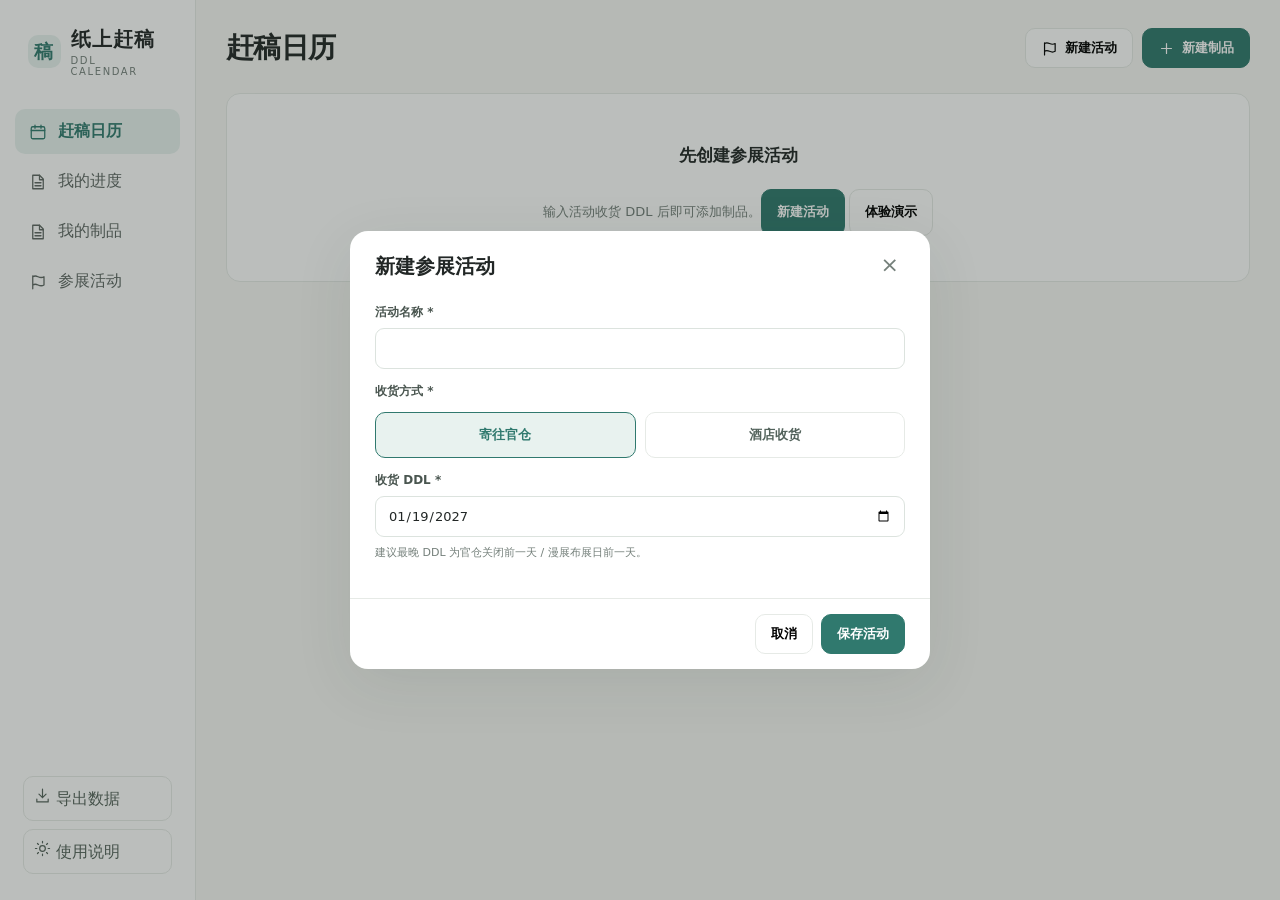
<file: projects/fandom-ddl-calendar/v0.7-alpha/index.html>
<!doctype html>
<html lang="zh-CN">
<head>
<meta charset="utf-8" />
<meta name="viewport" content="width=device-width, initial-scale=1" />
<meta name="color-scheme" content="light" />
<title>纸上赶稿 v0.7 Alpha｜日历筛选与交互修订</title>
<style>
:root{--bg:#f8f8f5;--panel:#fff;--panel2:#f5f6f4;--ink:#222726;--muted:#75807b;--line:#e6eae6;--accent:#30796e;--accent-soft:#e8f2ef;--warn:#b86b43;--warn-soft:#fff2e8;--blue:#6486a7;--shadow:0 15px 60px rgba(35,55,45,.09);--radius:14px}
*{box-sizing:border-box}html,body{margin:0;min-height:100%;font-family:Inter,"PingFang SC","Microsoft YaHei",system-ui,sans-serif;color:var(--ink);background:var(--bg)}button,input,select,textarea{font:inherit}button{cursor:pointer}button:disabled{opacity:.45;cursor:not-allowed}input,select,textarea{color:var(--ink)}a{color:inherit;text-decoration:none}h1,h2,h3,p{margin:0}small,.muted{color:var(--muted)}.hide{display:none!important}.app{min-height:100vh;display:grid;grid-template-columns:218px minmax(0,1fr)}.sidebar{height:100vh;position:sticky;top:0;background:white;border-right:1px solid var(--line);padding:26px 15px;display:flex;flex-direction:column}.brand{padding:0 13px 32px;display:flex;gap:10px;align-items:center;font-size:20px;letter-spacing:1px;font-weight:800}.brand-mark{width:33px;height:33px;background:var(--accent-soft);color:var(--accent);border-radius:10px;display:grid;place-items:center;font-size:19px}.brand small{font-size:10px;display:block;letter-spacing:1.6px;font-weight:500;margin-top:2px}.nav{display:grid;gap:5px}.nav-button{border:0;background:transparent;color:#5e6763;width:100%;padding:12px 14px;text-align:left;display:flex;gap:11px;align-items:center;border-radius:10px}.nav-button:hover,.nav-button.selected{background:var(--accent-soft);color:var(--accent);font-weight:700}.nav-button svg{width:18px;height:18px;flex-shrink:0}.sidebar-bottom{margin-top:auto;padding:12px 8px 0}.sidebar-bottom button{border:1px solid var(--line);border-radius:10px;background:#fff;padding:10px;width:100%;margin-top:8px;color:#55635b;text-align:left}.sidebar-tip{font-size:12px;color:var(--muted);line-height:1.8;padding:8px 4px}.main{min-width:0;padding:28px max(30px,calc((100vw - 1410px)/2)) 55px}.topbar{display:flex;justify-content:space-between;align-items:center;gap:15px;margin-bottom:25px}.eyebrow{font-size:11px;letter-spacing:2px;color:var(--accent);font-weight:800;margin-bottom:7px}.page-title{font-size:28px;letter-spacing:-.6px;font-weight:750}.page-desc{font-size:13px;color:var(--muted);margin-top:7px;line-height:1.7}.actions{display:flex;gap:9px;align-items:center;flex-wrap:wrap}.btn{border:1px solid var(--line);background:white;border-radius:10px;padding:10px 15px;font-size:13px;font-weight:650;min-height:39px;display:inline-flex;align-items:center;justify-content:center;gap:7px;transition:background .15s,border-color .15s}.btn:hover{background:#f4f8f6;border-color:#c7d8d1}.btn.primary{background:var(--accent);border-color:var(--accent);color:white}.btn.primary:hover{background:#266459}.btn.soft{background:var(--accent-soft);border-color:transparent;color:var(--accent)}.btn.ghost{border:none;background:transparent;color:var(--muted)}.btn.sm{font-size:12px;padding:7px 11px;min-height:30px}.btn.danger{color:#ac4d47}.iconbtn{display:inline-grid;place-items:center;width:36px;height:36px;border:1px solid var(--line);background:white;border-radius:10px;font-size:19px;color:#6e7973}.iconbtn:hover{background:var(--accent-soft)}.metrics{display:grid;grid-template-columns:repeat(3,minmax(0,1fr));gap:14px;margin-bottom:20px}.metric{background:white;border:1px solid var(--line);border-radius:var(--radius);padding:18px 20px;min-height:118px}.metric .label{font-size:12px;color:var(--muted);margin-bottom:13px}.metric .num{font-size:27px;font-weight:760;letter-spacing:-.5px}.metric .sub{font-size:12px;color:var(--muted);margin-top:7px}.metric.warn{background:#fff9f5;border-color:#f1e4d8}.metric.warn .num{color:var(--warn)}.pane{background:white;border:1px solid var(--line);border-radius:var(--radius);overflow:hidden}.pane-heading{padding:17px 20px;border-bottom:1px solid var(--line);display:flex;align-items:center;justify-content:space-between;gap:15px}.pane-title{font-weight:750;font-size:15px}.pane-sub{font-size:12px;color:var(--muted);margin-top:4px}.cal-tools{display:flex;align-items:center;gap:9px}.cal-layout{display:grid;grid-template-columns:minmax(0,1fr) 280px;gap:16px;align-items:start}.weekdays{display:grid;grid-template-columns:repeat(7,minmax(0,1fr));background:#fafbf9;border-bottom:1px solid var(--line)}.weekdays div{text-align:center;padding:12px 3px;font-size:12px;color:var(--muted)}.calendar-grid{display:grid;grid-template-columns:repeat(7,minmax(0,1fr))}.day{min-width:0;height:132px;padding:8px 6px;border-right:1px solid var(--line);border-bottom:1px solid var(--line);overflow:auto;background:white;scrollbar-width:thin}.day:nth-child(7n){border-right:0}.day.faded{background:#fafbf9;color:#a2aaa6}.day.today{background:#f6faf8}.day.selected{outline:2px solid rgba(48,121,110,.4);outline-offset:-2px}.day-date{display:flex;justify-content:space-between;align-items:center;font-size:11px;color:#89928e;margin-bottom:7px}.day-date strong{font-size:12px;font-weight:650;color:var(--ink);width:25px;height:25px;display:grid;place-items:center;border-radius:50%}.day.today .day-date strong{background:var(--accent);color:white}.day-task{display:block;width:100%;border:1px solid #dce8e3;background:#f2f8f5;border-radius:6px;padding:6px;margin-bottom:5px;text-align:left;font-size:10px;color:#3d695f;line-height:1.4}.day-task:hover{border-color:var(--accent);background:#e6f3ee}.day-task .task-name{display:block;overflow:hidden;text-overflow:ellipsis;white-space:nowrap;font-weight:750}.day-task .task-amt{display:block;margin-top:2px;overflow:hidden;text-overflow:ellipsis;white-space:nowrap}.day-task.external{background:#f5f6fa;color:#64748a;border-color:#e5e8ef}.day-task.completed{background:#f5f5f2;color:#84918a;text-decoration:line-through;border-color:#edefea}.day-task.deadline{background:#fff0e6;color:#a45e39;border-color:#f4dccb}.day .overflow{font-size:11px;color:var(--muted);padding:2px}.right-column{display:grid;gap:15px}.right-body{padding:17px}.focus-date{font-size:12px;color:var(--muted);margin-bottom:13px}.focus-item{border:1px solid var(--line);border-radius:10px;padding:12px;margin-bottom:9px}.focus-name{font-size:13px;font-weight:750;line-height:1.5}.focus-meta{font-size:11px;color:var(--muted);line-height:1.65;margin-top:4px}.focus-item .btn{width:100%;margin-top:9px}.empty{padding:45px 22px;text-align:center;color:var(--muted);font-size:13px;line-height:1.9}.empty strong{display:block;color:var(--ink);font-size:17px;margin-bottom:4px}.empty .btn{margin-top:14px}.deadline-row{padding:13px 0;border-bottom:1px solid var(--line);display:flex;justify-content:space-between;gap:10px;align-items:center}.deadline-row:last-child{border-bottom:0}.deadline-name{font-size:13px;font-weight:700}.deadline-meta{font-size:11px;color:var(--muted);margin-top:5px}.deadline-value{white-space:nowrap;font-size:12px;color:var(--accent);font-weight:700}.pill{font-size:11px;background:var(--panel2);border-radius:100px;padding:4px 9px;color:#687571;display:inline-block}.pill.green{color:var(--accent);background:var(--accent-soft)}.pill.orange{color:#a7633f;background:var(--warn-soft)}.rows{display:grid;gap:13px}.item-card{border:1px solid var(--line);border-radius:var(--radius);padding:17px;background:white}.item-header{display:flex;justify-content:space-between;gap:14px;align-items:flex-start}.item-title{font-size:17px;font-weight:750}.item-meta{font-size:12px;color:var(--muted);line-height:1.7;margin-top:6px}.row-end{display:flex;align-items:center;gap:8px}.bar{height:7px;background:#e9edeb;border-radius:20px;overflow:hidden}.bar-inner{height:100%;background:var(--accent);border-radius:20px}.progress-row{margin-top:14px;display:grid;gap:9px}.progress-top{display:flex;justify-content:space-between;gap:10px;font-size:12px;color:var(--muted)}.type-grid{display:grid;grid-template-columns:repeat(5,1fr);gap:10px;margin:12px 0}.type-card{background:white;border:1px solid var(--line);border-radius:12px;text-align:left;padding:14px 9px;min-height:86px;display:flex;flex-direction:column;gap:9px}.type-card.selected{background:var(--accent-soft);border-color:var(--accent);color:var(--accent)}.type-card .type-icon{font-size:21px}.type-card span{font-size:12px;font-weight:750}.section-head{display:flex;justify-content:space-between;align-items:center;gap:12px;margin:24px 0 12px}.section-head h2{font-size:17px}.detail-hero{background:white;border:1px solid var(--line);border-radius:var(--radius);padding:20px;margin-bottom:18px;display:flex;justify-content:space-between;gap:18px}.detail-hero h2{font-size:22px;margin-bottom:7px}.track-grid{display:grid;grid-template-columns:repeat(auto-fit,minmax(250px,1fr));gap:14px}.track-card{background:#fff;border:1px solid var(--line);border-radius:var(--radius);padding:15px}.track-head{display:flex;justify-content:space-between;gap:9px;align-items:start;margin-bottom:14px}.track-name{font-size:14px;font-weight:750}.track-owner{font-size:11px;color:var(--muted);margin-top:4px}.step-item{padding:11px 0;border-top:1px solid var(--line)}.step-info{display:flex;align-items:start;justify-content:space-between;gap:8px}.step-name{font-size:13px;font-weight:700}.step-details{font-size:11px;color:var(--muted);margin:5px 0 0;line-height:1.7}.step-actions{display:flex;gap:3px}.step-actions button{border:0;background:transparent;color:#83908a;padding:3px 5px;font-size:13px}.step-actions button:hover{color:var(--accent)}.step-controls{display:flex;gap:6px;flex-wrap:wrap;margin-top:10px}.step-controls .btn{min-height:29px}.production-chain{display:flex;flex-wrap:wrap;gap:8px;padding:18px}.chain-unit{border:1px solid var(--line);border-radius:9px;padding:10px 13px;background:#fff;min-width:106px}.chain-unit .label{font-size:12px;font-weight:700}.chain-unit .date{font-size:10px;color:var(--muted);margin-top:5px}.chain-unit .tools{display:flex;gap:7px;margin-top:8px}.chain-unit .tools button{border:0;background:transparent;padding:0;color:#637c73;font-size:11px}.arrow{display:flex;align-items:center;color:#adb7b0}.pieces-grid{display:grid;grid-template-columns:repeat(auto-fill,minmax(200px,1fr));gap:10px;padding:16px}.piece-card{border:1px solid var(--line);border-radius:10px;padding:12px}.piece-title{font-size:12px;font-weight:750;margin-bottom:10px;display:flex;justify-content:space-between;align-items:center}.piece-chips{display:flex;gap:4px;flex-wrap:wrap}.piece-chip{font-size:11px;padding:7px 8px;border:1px solid var(--line);border-radius:7px;background:white;color:var(--muted)}.piece-chip.active{color:var(--accent);border-color:#a9cfc0;background:var(--accent-soft)}.piece-chip:hover{border-color:var(--accent)}.alert{border:1px solid #f0d6bb;background:#fffbf6;color:#93603c;padding:12px 15px;font-size:12px;line-height:1.7;border-radius:10px;margin:12px 0}.toast{position:fixed;bottom:25px;left:50%;transform:translateX(-50%);background:#253b34;color:white;padding:12px 17px;border-radius:11px;font-size:12px;z-index:120;box-shadow:var(--shadow)}.modal-layer{position:fixed;inset:0;background:rgba(30,40,35,.3);display:flex;align-items:center;justify-content:center;padding:18px;z-index:100;overflow-y:auto}.modal{background:white;width:min(580px,100%);max-height:calc(100vh - 36px);overflow:auto;border-radius:18px;box-shadow:var(--shadow)}.modal.wide{width:min(700px,100%)}.modal-top{padding:22px 25px 12px;display:flex;justify-content:space-between;align-items:start;gap:15px}.modal-top h2{font-size:20px}.modal-top p{font-size:12px;color:var(--muted);margin-top:7px;line-height:1.7}.modal-body{padding:12px 25px 22px}.modal-foot{border-top:1px solid var(--line);padding:15px 25px;display:flex;align-items:center;justify-content:flex-end;gap:8px}.xbtn{border:0;background:transparent;font-size:22px;color:var(--muted);line-height:1}.form-grid{display:grid;grid-template-columns:repeat(2,minmax(0,1fr));gap:14px}.field{display:grid;gap:7px;margin-bottom:14px}.field label{font-size:12px;font-weight:700;color:#4a5650}.field input,.field select,.field textarea{width:100%;padding:11px 12px;border:1px solid #dce3de;border-radius:9px;background:white;font-size:13px;outline:none;min-height:41px}.field input:focus,.field select:focus,.field textarea:focus{border-color:var(--accent);box-shadow:0 0 0 3px var(--accent-soft)}.field small{font-size:11px;line-height:1.6}.choice-row{display:flex;gap:7px;flex-wrap:wrap}.choice{border:1px solid var(--line);background:white;border-radius:9px;padding:10px 13px;color:#59685f;font-size:12px}.choice.active{background:var(--accent-soft);border-color:var(--accent);color:var(--accent)}.welcome{padding:23px 25px 5px}.welcome h2{font-size:24px;margin-bottom:9px}.welcome p{font-size:13px;color:var(--muted);line-height:1.9}.timer-face{background:var(--panel2);border-radius:13px;text-align:center;padding:25px 12px;margin-bottom:17px}.timer-value{font-size:40px;font-weight:750;letter-spacing:1.6px;font-variant-numeric:tabular-nums}.timer-sub{font-size:12px;color:var(--muted);margin-top:7px}.timer-buttons{display:flex;gap:10px;justify-content:center;margin:14px 0 8px}.log-list{display:grid;gap:8px;margin:13px 0}.log-line{border:1px solid var(--line);border-radius:9px;padding:11px;display:flex;justify-content:space-between;gap:12px;align-items:center}.log-title{font-size:12px;font-weight:700}.log-detail{font-size:11px;color:var(--muted);margin-top:5px}.help-note{font-size:12px;color:var(--muted);line-height:1.8}.mobile-nav{display:none}.mobile-toggle{display:none}.week-agenda{display:none}.week-day{padding:13px 15px;border-bottom:1px solid var(--line)}.week-day-head{display:flex;justify-content:space-between;align-items:center;font-size:12px;font-weight:750;margin-bottom:9px}.week-date.today{color:var(--accent)}.week-date .small-day{font-weight:500;color:var(--muted);margin-left:8px}.week-item{padding:12px 13px;border:1px solid #dce8e3;border-radius:9px;background:#f2f8f5;margin:7px 0;width:100%;text-align:left;display:flex;justify-content:space-between;align-items:center;gap:12px}.week-item .primary-label{font-weight:750;font-size:12px;color:#315d50}.week-item .secondary-label{font-size:11px;color:#607970;margin-top:4px}.week-item.external{background:#f5f6fa;border-color:#e5e8ef}.week-item.deadline{background:#fff4e9;border-color:#edd9c7}.week-empty{font-size:11px;color:var(--muted);padding:5px 0}.line{height:1px;background:var(--line);margin:17px 0}.badge-count{font-size:11px;color:var(--accent);background:var(--accent-soft);padding:5px 8px;border-radius:7px}
@media (max-width:1240px){.cal-layout{grid-template-columns:minmax(0,1fr)}.right-column{grid-template-columns:repeat(2,minmax(0,1fr))}.main{padding:25px 28px 60px}}
@media (max-width:860px){.app{display:block}.sidebar{display:none}.main{padding:20px 15px 90px}.page-title{font-size:23px}.metrics{gap:8px}.metric{padding:13px;min-height:96px}.metric .num{font-size:22px}.metric .sub{font-size:10px}.topbar{align-items:flex-start}.cal-layout{display:block}.right-column{grid-template-columns:1fr;margin-top:15px}.day{height:115px;padding:5px 3px}.day-task{padding:4px 3px;font-size:9px}.day-date{margin-bottom:3px}.day .overflow{font-size:9px}.mobile-toggle{display:inline-flex}.mobile-week-mode .weekdays,.mobile-week-mode .calendar-grid{display:none}.mobile-week-mode .week-agenda{display:block}.mobile-nav{display:flex;position:fixed;bottom:0;left:0;right:0;z-index:70;background:#fff;border-top:1px solid var(--line);padding:8px 5px max(8px,env(safe-area-inset-bottom));justify-content:space-around}.mobile-nav button{border:0;background:transparent;color:var(--muted);display:grid;justify-items:center;gap:3px;font-size:10px;padding:6px 20px}.mobile-nav button.selected{color:var(--accent);font-weight:800}.mobile-nav svg{width:19px;height:19px}.type-grid{grid-template-columns:repeat(3,1fr)}.form-grid{grid-template-columns:1fr}.pane-heading{flex-wrap:wrap}.detail-hero{flex-wrap:wrap}}
@media (max-width:540px){.page-desc{font-size:12px}.topbar{flex-wrap:wrap;gap:12px}.actions{width:100%}.actions .btn{flex:1}.metrics{grid-template-columns:repeat(3,1fr)}.metric{padding:10px}.metric .label{font-size:10px}.metric .num{font-size:20px}.metric .sub{font-size:10px}.day{height:103px}.day-task{font-size:8px}.calendar-grid .day .day-task:nth-of-type(n+4){display:none}.modal-layer{padding:8px}.modal{max-height:calc(100vh - 16px)}.modal-top{padding:18px 17px 9px}.modal-body{padding:10px 17px 16px}.modal-foot{padding:12px 17px}.type-grid{grid-template-columns:repeat(3,1fr);gap:6px}.type-card{min-height:70px}.type-card span{font-size:11px}.track-grid{grid-template-columns:1fr}}

.production-chain{display:flex;flex-direction:column;gap:7px;padding:13px}.chain-unit{display:flex;gap:12px;align-items:center;flex-wrap:wrap;width:100%;padding:12px 14px}.chain-unit .label{min-width:110px}.chain-unit .date{margin-top:0;flex:1}.chain-unit .tools{margin-top:0}.chain-unit .tools button{padding:5px 2px}
.focus-item.finished-focus,.week-item.completed{background:#f5f6f3;border-color:#e9ece8;opacity:.74}
/* v0.2: restrained selection controls, compact content lanes, muted completed work */
.delivery-select{display:grid;grid-template-columns:repeat(2,minmax(0,1fr));gap:9px;margin-top:5px}
.delivery-option{display:block;position:relative;cursor:pointer}
.delivery-option input{position:absolute;opacity:0;width:1px;height:1px;pointer-events:none}
.delivery-option span{display:block;padding:13px 14px;text-align:center;border:1px solid var(--line);border-radius:10px;background:#fff;color:#53635c;font-size:13px;font-weight:650;transition:background .15s,border-color .15s}
.delivery-option input:checked+span{color:var(--accent);background:var(--accent-soft);border-color:var(--accent)}
.delivery-option input:focus-visible+span{outline:3px solid #a4c9be;outline-offset:2px}
.type-grid{display:grid;grid-template-columns:repeat(5,minmax(0,1fr));gap:7px;margin:8px 0}
.type-card{min-height:46px;padding:10px 4px;display:grid;place-items:center;text-align:center;font-weight:650;font-size:13px;border-radius:9px;line-height:1.35}
.type-card.selected{background:var(--accent-soft);border-color:var(--accent)}
.track-head{align-items:center}
.step-link{appearance:none;border:0;background:transparent;padding:0;text-align:left;color:var(--ink);font-size:13px;font-weight:750;cursor:pointer}
.step-link:hover{color:var(--accent);text-decoration:underline}
.step-item.is-finished,.chain-unit.is-finished{background:#f4f5f3;color:#89928e}
.step-item.is-finished{border-radius:9px;padding:11px 8px;margin:4px -8px 0;opacity:.7}
.step-item.is-finished .step-link,.chain-unit.is-finished .step-link{color:#8b948e}
.step-item.is-finished .bar-inner{background:#bbc3be}
.chain-unit.is-finished{order:99;opacity:.72}
.chain-unit.is-finished+.arrow{opacity:.25}
.muted-pill{color:#737c77;background:#e7eae7;margin-left:5px}
.mark-done{margin-top:15px;border-top:1px solid var(--line);padding-top:15px;display:grid;gap:5px}
.done-check{display:flex;gap:10px;align-items:center;font-weight:650;font-size:13px;cursor:pointer}
.done-check input{accent-color:var(--accent);width:18px;height:18px}
.mark-done small{font-size:11px;padding-left:28px}
@media(max-width:540px){.type-grid{gap:4px}.type-card{font-size:12px;padding:9px 2px;min-height:44px}}


/* v0.3 清晰化日历：减少层级、三种视图独立承载信息 */
:root{--ddl:#c34b52;--ddl-bg:#fff0f0;--node:#4f78a6;--node-bg:#edf3fc;--remind:#ad7a21;--remind-bg:#fff7df;--personal:#287f62;--personal-bg:#edf8f2}
.calendar-toolbar{padding:17px 20px 13px;display:flex;justify-content:space-between;align-items:center;gap:15px;flex-wrap:wrap}
.calendar-toolbar-main{display:flex;align-items:center;gap:26px;flex-wrap:wrap}.cal-month{font-size:17px;font-weight:750;white-space:nowrap}
.mode-tabs{display:inline-flex;padding:4px;background:#f3f5f3;border-radius:12px;gap:3px}.mode-tab{border:0;border-radius:9px;padding:8px 17px;background:transparent;font-size:13px;color:#67736c;font-weight:650}.mode-tab.active{background:#fff;color:#245e51;box-shadow:0 1px 5px rgba(0,0,0,.07)}.mode-tab:hover:not(.active){background:#e9efeb}
.cal-hint{border-top:1px solid var(--line);padding:11px 20px;display:flex;justify-content:space-between;gap:12px;flex-wrap:wrap;align-items:center;font-size:12px;color:var(--muted)}.legend{display:flex;gap:15px;align-items:center;flex-wrap:wrap}.legend-item{display:flex;align-items:center;gap:6px;white-space:nowrap}.legend-dot{display:inline-block;width:8px;height:8px;border-radius:3px}.legend-dot.red{background:var(--ddl)}.legend-dot.blue{background:var(--node)}.legend-dot.yellow{background:var(--remind)}.legend-dot.green{background:var(--personal)}
.clean-day{height:125px;overflow:hidden;padding:7px 5px}.clean-day .day-date{margin-bottom:5px}.day-count{font-size:10px;color:#9ba7a0}.day-entries{display:grid;gap:4px}.calendar-chip{display:block;width:100%;border:0;border-left:3px solid;border-radius:4px;padding:5px 6px;text-align:left;font-size:10px;font-weight:650;line-height:1.35;min-width:0}.chip-name{display:block;white-space:nowrap;overflow:hidden;text-overflow:ellipsis}.chip-description{display:block;font-size:11px;font-weight:400;margin-top:3px;opacity:.8;line-height:1.4}.tone-red{background:var(--ddl-bg)!important;color:var(--ddl)!important;border-color:var(--ddl)!important}.tone-yellow{background:var(--remind-bg)!important;color:var(--remind)!important;border-color:var(--remind)!important}.tone-orange{background:#fff1e8!important;color:#b2683b!important;border-color:#c98954!important}.tone-blue{background:var(--node-bg)!important;color:var(--node)!important;border-color:var(--node)!important}.tone-purple{background:#f5f0fc!important;color:#7d60ad!important;border-color:#9273c2!important}.tone-gray{background:#f1f2f2!important;color:#657274!important;border-color:#849091!important}.tone-green{background:var(--personal-bg)!important;color:var(--personal)!important;border-color:var(--personal)!important}
.calendar-chip:hover,.focus-entry:hover,.week-item:hover{filter:brightness(.97)}.more-entries{padding:3px 6px;border:0;background:none;font-size:10px;color:#7c8981;text-align:left}
.selected-day-pane{margin-top:16px}.focus-list{padding:12px 17px;display:grid;grid-template-columns:repeat(auto-fit,minmax(210px,1fr));gap:9px}.focus-entry{border:1px solid var(--line);border-left-width:4px;border-radius:9px;text-align:left;padding:11px 13px;font-size:13px;font-weight:650;min-height:64px}.focus-empty{grid-column:1/-1;padding:17px 5px;color:var(--muted);font-size:12px}.selected-day-count{font-weight:500;font-size:11px;color:var(--muted)}
.clean-calendar .week-item{width:100%;border-left-width:4px;padding:10px 12px;display:block;text-align:left;min-height:50px;line-height:1.4}.clean-calendar .week-item .chip-name{font-size:12px}.clean-calendar .week-item .chip-description{font-size:11px}
.mine-mark{font-weight:600;font-size:10px;margin-left:6px;color:var(--personal);background:var(--personal-bg);border-radius:6px;padding:3px 6px;white-space:nowrap}.work-owner-check{display:flex;align-items:center;gap:8px;margin-top:17px;font-size:13px;font-weight:600}.work-owner-check input{accent-color:var(--accent);width:16px;height:16px}.form-divider{border-top:1px solid var(--line);margin:19px 0 16px}.reminder-quick{color:#9a731c!important}.node-overview{display:grid;grid-template-columns:repeat(3,1fr);gap:8px}.node-overview>div{display:grid;gap:5px;background:var(--panel2);padding:12px;border-radius:9px}.node-overview small{font-size:11px}.node-overview strong{font-size:13px;word-break:break-word}
@media(max-width:860px){.calendar-toolbar{padding:13px 14px}.calendar-toolbar-main{width:100%;justify-content:space-between;gap:8px}.mode-tabs{width:100%;display:flex;order:2}.mode-tab{flex:1;padding:10px 0}.cal-hint{padding:10px 14px;align-items:start}.clean-calendar .week-agenda{display:block}.clean-calendar:not(.mobile-week-mode) .week-agenda{display:none}.clean-calendar.mobile-week-mode .calendar-grid,.clean-calendar.mobile-week-mode .weekdays{display:none}.focus-list{grid-template-columns:1fr}.clean-day{height:105px}.node-overview{grid-template-columns:1fr}}


/* v0.3 制品详情：可展开路线，默认折叠所有编辑操作 */
.slim-tracks{display:grid;gap:10px}.slim-track{padding:0;overflow:hidden}.slim-track-header{display:flex;align-items:center;justify-content:space-between;gap:15px;padding:15px 18px}.slim-track-header .row-end{flex-shrink:0}.track-overview{min-width:0}.track-summary{font-size:12px;margin-top:6px;color:var(--muted)}.slim-step-list{border-top:1px solid var(--line)}.slim-step{border-bottom:1px solid var(--line);padding:10px 17px;display:flex;gap:10px;align-items:center;flex-wrap:wrap}.slim-step:last-child{border-bottom:none}.slim-step-main{flex:1;min-width:160px;text-align:left;border:0;background:transparent;display:grid;gap:5px;padding:5px 0}.slim-step-main:hover .slim-step-name{color:var(--accent)}.slim-step-name{font-size:13px;font-weight:700}.slim-step-meta{font-size:11px;color:var(--muted)}.slim-step-ends{display:flex;gap:8px;align-items:center}.reminder-pill{border:0;border-radius:6px;background:var(--remind-bg);color:var(--remind);padding:6px 9px;font-size:11px}.slim-action{border:1px solid var(--line);background:#fff;color:#596963;border-radius:7px;padding:6px 9px;font-size:11px}.slim-manage{width:100%;display:flex;gap:12px;justify-content:end;border-top:1px dashed var(--line);padding-top:9px}.slim-manage button{font-size:11px;background:none;border:0;color:#64776e}.slim-manage button:hover{color:var(--accent)}.slim-track-foot{display:flex;justify-content:flex-end;gap:8px;padding:10px 17px;background:#fafbf9}.step-faded{opacity:.52;background:#f7f8f6}.step-faded .reminder-pill{display:none}.compact-production,.compact-logs{padding:5px 0}.compact-hero{padding:18px 20px}.compact-hero h2{font-size:21px}.compact-logs .log-line{padding:12px 17px}
@media(max-width:540px){.slim-track-header{padding:13px 12px;gap:9px}.slim-step{padding:9px 12px}.slim-step-ends{gap:5px}.reminder-pill{padding:5px 6px}.slim-manage{flex-wrap:wrap}.compact-hero{display:block}.compact-hero .row-end{margin-top:12px}}

/* v0.5: small, persistent organizer inbox; delivery history only when opening a node */
.followup-inbox{margin:0 0 16px;border-color:#e7e9df}.followup-inbox .pane-heading{padding:14px 17px}
.inbox-sub{font-size:11px}.inbox-list{padding:4px 15px 8px}.inbox-row{padding:11px 2px;display:flex;justify-content:space-between;gap:10px;align-items:center;border-bottom:1px solid var(--line)}.inbox-row:last-child{border-bottom:0}
.inbox-main{display:flex;align-items:center;gap:8px;flex-wrap:wrap;min-width:0}.inbox-main strong{font-size:12px;font-weight:650}.inbox-main small{font-size:11px}.inbox-state{font-size:10px;color:#926f1b;background:#fff4d9;border-radius:6px;padding:3px 7px;white-space:nowrap}.inbox-state.urgent{color:#a64040;background:#fff0ef}.inbox-actions{display:flex;gap:6px;flex-shrink:0}.inbox-more{font-size:11px;color:var(--muted);padding:11px 0}.node-state-line{display:flex;align-items:center;gap:9px;margin:0 0 13px}.history-list{border-top:1px solid var(--line);padding-top:10px;max-height:160px;overflow:auto}.history-entry{font-size:11px;color:var(--muted);padding:5px 0}.modal-foot{flex-wrap:wrap}
@media(max-width:600px){.inbox-row{align-items:flex-start;flex-direction:column}.inbox-actions{align-self:flex-end}.inbox-sub{display:none}}
/* v0.6：日历合并与分栏，所有日常操作集中在“我的进度” */
.app{grid-template-columns:196px minmax(0,1fr)}
.app.has-subnav{grid-template-columns:196px 218px minmax(0,1fr)}
.secondary-nav{height:100vh;position:sticky;top:0;min-width:0;background:#fbfcfa;border-right:1px solid var(--line);padding:29px 12px;overflow:auto}
.secondary-title{display:flex;align-items:center;justify-content:space-between;padding:0 11px 17px;font-size:13px;color:#53645c;font-weight:750}
.secondary-title button{background:white;border:1px solid var(--line);border-radius:8px;width:29px;height:29px;font-size:18px;color:#477368}
.secondary-list{display:grid;gap:4px}.secondary-item{border:0;background:transparent;text-align:left;padding:12px;border-radius:9px;display:grid;gap:5px;width:100%;min-width:0;color:#5d675f}
.secondary-item strong{font-size:13px;white-space:nowrap;overflow:hidden;text-overflow:ellipsis}.secondary-item small{font-size:11px;color:#86918a}
.secondary-item:hover,.secondary-item.active{background:#eaf1ec;color:#245e51}.secondary-empty{color:var(--muted);padding:15px;font-size:12px}
.mobile-submenu{display:none}.main{padding-left:30px;padding-right:30px;max-width:1700px}.unified-calendar .calendar-toolbar{padding:18px 20px}.unified-calendar .cal-hint{padding:12px 20px}
.unified-calendar .day-date-link{border:0;background:transparent;width:100%;padding:0;text-align:left;cursor:pointer}.unified-calendar .day-date-link:hover strong{background:#e8f2ef;color:var(--accent)}
.unified-calendar .clean-day{height:142px}.unified-calendar .day-entries{display:grid;gap:4px}.unified-calendar .calendar-chip{margin:0}.unified-calendar .legend{gap:16px;flex-wrap:wrap}
.progress-header{display:flex;justify-content:space-between;align-items:center;gap:18px;margin-bottom:16px}.progress-header h2{font-size:22px}.progress-date-controls{display:flex;align-items:center;gap:6px}.progress-date-controls input{border:1px solid var(--line);border-radius:9px;background:#fff;padding:9px 10px;font-size:12px;max-width:155px}
.progress-summary{display:flex;gap:24px;align-items:center;flex-wrap:wrap;background:white;border:1px solid var(--line);border-radius:12px;padding:14px 20px;margin-bottom:15px;color:#6c7771;font-size:12px}
.progress-summary strong{font-size:18px;color:#223a30;margin-right:3px}.progress-columns{display:grid;grid-template-columns:minmax(0,1.5fr) minmax(270px,1fr);gap:15px;align-items:start}.progress-work,.progress-followups{display:grid;gap:15px}
.progress-task-list,.attention-list,.upcoming-list,.recent-list{padding:12px;display:grid;gap:10px}.today-task{border:1px solid var(--line);border-radius:11px;padding:15px 16px;background:#fff}.today-task.completed-work{background:#f6f7f5;color:#8a958d}.today-task-header{display:flex;justify-content:space-between;align-items:start;gap:12px}.today-task h3{font-size:15px;margin:5px 0 0}.today-task small{font-size:11px;color:var(--muted)}.status-todo,.status-done{font-size:11px;background:#e9f3ee;border-radius:16px;padding:5px 9px;white-space:nowrap;color:#286750}.status-done{background:#eff0ec;color:#8c968e}
.today-task-plan{display:flex;flex-wrap:wrap;gap:15px;font-size:12px;color:#63726a;margin-top:15px}.today-task-plan strong{font-size:14px;color:#273e33}.today-bar{margin-top:13px;background:#edf1ed;border-radius:20px;height:6px;overflow:hidden}.today-bar>span{display:block;height:100%;background:#4b9677}.today-remaining{font-size:11px;color:var(--muted);margin-top:7px}.today-task .btn{margin-top:12px}
.empty-inline{font-size:12px;padding:20px 13px;color:var(--muted);line-height:1.8}.attention-item{display:flex;gap:9px;padding:12px;border-bottom:1px solid var(--line);align-items:start}.attention-item:last-child{border-bottom:0}.attention-dot,.upcoming-mark{width:7px;height:7px;background:#d1a03e;border-radius:50%;flex-shrink:0;margin-top:6px}.attention-dot.red,.upcoming-mark.red{background:#c34b52}.upcoming-mark.blue{background:#6382ac}.attention-body{flex:1;display:grid;gap:6px;min-width:0}.attention-body strong{font-size:12px;line-height:1.55}.attention-body small{color:var(--muted);font-size:11px}.attention-actions{display:flex;gap:5px;flex-wrap:wrap}.attention-actions .btn{padding:5px 8px;font-size:11px}
.upcoming-row{border:0;border-bottom:1px solid var(--line);background:white;display:flex;align-items:center;gap:11px;text-align:left;padding:12px 7px;font-size:12px;width:100%;color:#495b51}.upcoming-row:last-child{border-bottom:0}.upcoming-row:hover{background:#f6f9f6}.upcoming-date{font-variant-numeric:tabular-nums;color:var(--muted);width:40px;flex-shrink:0}.upcoming-mark{margin:0}.recent-entry{display:grid;gap:4px;font-size:12px;padding:10px 8px;border-bottom:1px solid var(--line)}.recent-entry small{color:var(--muted)}
.day-modal-rows{padding:4px 0;display:grid;gap:8px}.day-modal-rows .focus-entry{width:100%}.event-products{padding:9px 12px}.event-product{width:100%;border:0;border-bottom:1px solid var(--line);background:white;padding:16px;text-align:left;display:flex;justify-content:space-between;gap:10px;align-items:center;color:#4f6256}.event-product:last-child{border-bottom:0}.event-product>span:first-child{display:grid;gap:7px}.event-product strong{font-size:14px}.event-product small{color:var(--muted);font-size:11px}.event-product:hover{background:#f6f9f7}
@media(max-width:1100px){.app.has-subnav{grid-template-columns:185px 185px minmax(0,1fr)}.app{grid-template-columns:185px minmax(0,1fr)}.main{padding-left:20px;padding-right:20px}.progress-columns{grid-template-columns:1fr}}
@media(max-width:860px){.app,.app.has-subnav{display:block}.sidebar,.secondary-nav{display:none}.mobile-submenu{display:flex;gap:7px;overflow-x:auto;margin:0 0 15px;scrollbar-width:thin;padding-bottom:6px}.mobile-submenu button{border:1px solid var(--line);border-radius:30px;padding:8px 12px;background:white;white-space:nowrap;font-size:12px;color:#64756c}.mobile-submenu button.active{background:var(--accent-soft);border-color:#add0c3;color:var(--accent);font-weight:700}.main{padding:19px 14px 105px}.unified-calendar .clean-day{height:112px}.unified-calendar .cal-hint{padding:12px 13px}.progress-header{align-items:flex-start;flex-wrap:wrap}.progress-date-controls{width:100%}.progress-columns{grid-template-columns:1fr}.progress-summary{gap:15px}.attention-item{flex-wrap:wrap}.attention-actions{margin-left:16px}.mobile-nav button{padding:6px 10px}}

/* v0.7: keep one calendar, restore functional filters; mobile first controls */
.calendar-toolbar-main{gap:16px}.calendar-filter{display:inline-flex;gap:3px;background:#f3f5f3;padding:4px;border-radius:10px}
.calendar-filter button{border:0;border-radius:7px;background:transparent;padding:8px 17px;color:#63736b;font-size:12px;font-weight:650;min-width:61px}
.calendar-filter button[aria-pressed="true"]{background:white;color:#266c5c;box-shadow:0 1px 5px rgba(0,0,0,.08)}
.calendar-filter button:focus-visible,.calendar-chip:focus-visible,.week-item:focus-visible,.focus-entry:focus-visible{outline:2px solid #267966;outline-offset:2px}
.calendar-view-picker{display:none;gap:3px;background:#f4f6f3;border-radius:9px;padding:3px}
.calendar-view-picker button{border:0;background:transparent;padding:7px 11px;border-radius:7px;color:#65736a;font-size:12px}
.calendar-view-picker button[aria-pressed="true"]{background:white;color:var(--accent);font-weight:700}
.unified-calendar .calendar-toolbar{gap:12px}
.my-progress-recent{margin-top:15px}.my-progress-recent .recent-list{grid-template-columns:repeat(auto-fit,minmax(220px,1fr))}
@media(max-width:860px){.unified-calendar .calendar-toolbar{padding:13px}.calendar-toolbar-main{width:100%;display:grid;grid-template-columns:1fr;gap:10px}.calendar-filter{display:flex;width:100%}.calendar-filter button{flex:1}.cal-tools{width:100%;justify-content:flex-end}.cal-month{margin-right:auto}.calendar-view-picker{display:flex}.my-progress-recent .recent-list{grid-template-columns:1fr}}
@media(max-width:520px){.calendar-filter button{padding:9px 7px}.cal-tools .iconbtn{width:38px;height:38px}}
</style>
</head>
<body>
<div id="app"></div>
<div id="modal-root"></div>
<div id="toast-root"></div>
<script>
/* 纸上赶稿 P0 — Pure scheduling core, browser + Node (CommonJS), 2026-11-15.
   No DOM, no localStorage, no mutation of input. Dates are calendar days, not elapsed hours.
   This is a separately testable module, NOT a drop-in replacement for v0.3.1. */
(function (root, build) {
  const api = build();
  if (typeof module === 'object' && module.exports) module.exports = api;
  if (root) root.FandomSchedulerP0 = api;
})(typeof globalThis !== 'undefined' ? globalThis : this, function () {
  'use strict';
  const DAY = 86400000;
  function parseDate(s) {
    if (typeof s !== 'string' || !/^\d{4}-\d{2}-\d{2}$/.test(s)) throw new Error('日期必须是 YYYY-MM-DD: ' + s);
    const t = Date.parse(s + 'T00:00:00.000Z');
    if (!Number.isFinite(t) || new Date(t).toISOString().slice(0, 10) !== s) throw new Error('非法日期: ' + s);
    return t;
  }
  function dateOf(t) { return new Date(t).toISOString().slice(0, 10); }
  function addDate(s, n) { if (!Number.isInteger(n)) throw new Error('日期偏移必须是整数'); return dateOf(parseDate(s) + n * DAY); }
  function daysBetween(a, b) { return (parseDate(b) - parseDate(a)) / DAY; }
  function maxDate(...xs) { return xs.reduce((a, b) => !a || b > a ? b : a, null); }
  function minDate(...xs) { return xs.reduce((a, b) => !a || b < a ? b : a, null); }
  function asDate(value) { return value == null || value === '' ? null : (parseDate(value), value); }
  function nonneg(value, label) { if (!Number.isInteger(value) || value < 0) throw new Error(label + '必须为非负整数'); return value; }

  // Graph convention: each step occupies 1+ full calendar dates, a successor starts the next day.
  // A terminal step must finish by production-ready deadline. Milestones shipping/receipt are separate.
  function plan(req) {
    if (!req || typeof req !== 'object') throw new Error('缺少排程输入');
    const now = asDate(req.today), receipt = asDate(req.receiptDeadline);
    if (!now || !receipt) throw new Error('需要今天和收货 DDL');
    const transit = nonneg(req.transitDays, '运输提前天数');
    const buffer = nonneg(req.handoffBufferDays, '寄出前缓冲天数');
    const latestDispatch = addDate(receipt, -transit);
    const latestProductReady = addDate(latestDispatch, -buffer);
    const steps = req.steps || [];
    if (!Array.isArray(steps)) throw new Error('工序需要数组');
    const byId = new Map(), succ = new Map(), indegree = new Map();
    for (const s of steps) {
      if (!s || typeof s.id !== 'string' || !s.id.trim() || byId.has(s.id)) throw new Error('工序 ID 为空或重复');
      if (!Number.isInteger(s.days) || s.days < 1) throw new Error('工序预计工期至少一天: ' + s.id);
      if (s.predecessors && !Array.isArray(s.predecessors)) throw new Error('前置工序必须是数组');
      for (const k of ['actualFinished', 'promisedDelivery', 'dueBy']) asDate(s[k]);
      byId.set(s.id, s); succ.set(s.id, []); indegree.set(s.id, 0);
    }
    for (const s of steps) {
      const seen = new Set();
      for (const p of (s.predecessors || [])) {
        if (!byId.has(p) || p === s.id || seen.has(p)) throw new Error('未知/重复/自引用依赖: ' + s.id + ' → ' + p);
        seen.add(p); succ.get(p).push(s.id); indegree.set(s.id, indegree.get(s.id) + 1);
      }
    }
    const order = [], ready = steps.filter(s => !indegree.get(s.id)).map(s => s.id);
    for (let i = 0; i < ready.length; i++) {
      const id = ready[i]; order.push(id);
      for (const child of succ.get(id)) {
        indegree.set(child, indegree.get(child) - 1);
        if (!indegree.get(child)) ready.push(child);
      }
    }
    if (order.length !== steps.length) throw new Error('工序依赖中存在循环');
    const rows = Object.create(null), diagnostics = [];
    const emit = (type, stepId, detail = {}) => diagnostics.push({type, stepId, ...detail});

    // Reverse pass — completed steps must NOT be filtered out.
    for (const id of [...order].reverse()) {
      const s = byId.get(id);
      let latest = succ.get(id).length
        ? minDate(...succ.get(id).map(child => addDate(rows[child].latestStart, -1)))
        : latestProductReady;
      if (s.dueBy) latest = minDate(latest, s.dueBy);
      const start = addDate(latest, -s.days + 1);
      rows[id] = {
        id, latestStart: start, latestFinish: latest, forecastStart: null,
        forecastFinish: null, actualFinished: s.actualFinished || null,
        completed: !!s.completed, forecastConfidence: 'none', slackDays: null,
        latestProvisional: !!s.durationProvisional || succ.get(id).some(child => rows[child].latestProvisional)
      };
      if (s.promisedDelivery && s.promisedDelivery > latest)
        emit('promise_after_latest', id, {days: daysBetween(latest, s.promisedDelivery), promised: s.promisedDelivery, latest});
    }

    // Forward pass — if completion time is missing, block downstream instead of pretending it finished today.
    for (const id of order) {
      const s = byId.get(id), row = rows[id];
      if (s.completed) {
        row.forecastFinish = s.actualFinished || null;
        row.forecastConfidence = s.actualFinished ? 'actual' : 'unknown';
        if (!s.actualFinished) emit('missing_actual_date', id);
        else if (s.actualFinished > row.latestFinish)
          emit('historically_late', id, {days: daysBetween(row.latestFinish, s.actualFinished)});
        if (s.actualFinished) for (const pred of s.predecessors || []) {
          const p = byId.get(pred), r = rows[pred];
          if (!p.completed) emit('completed_before_predecessor', id, {predecessorId: pred});
          else if (r.actualFinished && s.actualFinished <= r.actualFinished)
            emit('actual_order_conflict', id, {predecessorId: pred});
        }
        continue;
      }
      if (s.promisedDelivery && s.promisedDelivery < now)
        emit('overdue_promise', id, {days: daysBetween(s.promisedDelivery, now), promised: s.promisedDelivery});
      const predecessors = (s.predecessors || []).map(p => rows[p]);
      if (predecessors.some(p => !p.forecastFinish)) {
        row.forecastConfidence = 'blocked';
        emit('blocked_by_unknown_predecessor', id, {predecessorIds: (s.predecessors || []).filter(p => !rows[p].forecastFinish)});
        continue;
      }
      const earliest = maxDate(now, ...predecessors.map(p => addDate(p.forecastFinish, 1)));
      const minExpected = addDate(earliest, s.days - 1);
      const forecast = s.promisedDelivery && s.promisedDelivery >= now
        ? maxDate(minExpected, s.promisedDelivery) : minExpected;
      row.forecastStart = earliest; row.forecastFinish = forecast;
      row.forecastConfidence = s.durationProvisional ? 'provisional' : 'estimated';
      row.slackDays = daysBetween(forecast, row.latestFinish);
      if (forecast > row.latestFinish) emit('predicted_late', id, {days: daysBetween(row.latestFinish, forecast)});
      if (s.durationProvisional) emit('unquantified_duration', id);
    }
    const actualDispatch = asDate(req.actualDispatch), actualReceipt = asDate(req.actualReceipt);
    if (actualDispatch) {
      if (actualDispatch > latestDispatch) emit('late_dispatch', null, {days: daysBetween(latestDispatch, actualDispatch)});
      if (steps.some(s => !s.completed)) emit('dispatched_with_incomplete_steps', null, {stepIds: steps.filter(s => !s.completed).map(s => s.id)});
      if (steps.some(s => s.completed && !s.actualFinished)) emit('dispatched_with_unknown_dates', null);
    }
    if (actualReceipt && actualReceipt > receipt) emit('late_receipt', null, {days: daysBetween(receipt, actualReceipt)});
    if (actualReceipt && !actualDispatch) emit('received_without_dispatch', null);
    return {
      today: now, receiptDeadline: receipt, latestDispatch, latestProductReady,
      predictedReceiptFromDispatch: actualDispatch ? addDate(actualDispatch, transit) : null,
      rows, order, diagnostics
    };
  }

  // Integer micro-units make even fractional P quantities sum exactly; partial pages use quantum=0.5.
  function allocateQuantity({total, initialDone = 0, logs = [], unit = 1, start, finish, excludedDates = []}) {
    if (!(unit > 0) || !Number.isFinite(unit) || !Number.isFinite(total) || !Number.isFinite(initialDone)) throw new Error('非法工作量');
    const toTicks = (v) => {const n=v / unit; if (Math.abs(n-Math.round(n)) > 1e-7) throw new Error('数量不是最小单位的整数倍');return Math.round(n);};
    let done = toTicks(initialDone);
    if (done < 0) throw new Error('初始完成量不能为负');
    for (const x of logs) if (!x.voided && !x.deleted) done += toTicks(Number(x.amount || 0));
    if (done < 0) throw new Error('累计完成量不能为负');
    const target = toTicks(total), left = Math.max(0, target - done);
    const dates = [];
    const excluded = new Set(excludedDates);
    if (daysBetween(start, finish) >= 0) for (let d = start; d <= finish; d = addDate(d, 1)) {
      if (!excluded.has(d)) dates.push(d);
    }
    const quotas = {};
    dates.forEach((date, i) => quotas[date] = (Math.floor((i+1)*left/dates.length)-Math.floor(i*left/dates.length))*unit);
    const planned = Object.values(quotas).reduce((a,b)=>a+b,0);
    return {target:target*unit, done:done*unit, remaining:left*unit, overTarget:Math.max(0,(done-target)*unit),
      quotas, unscheduled:left>0 && !dates.length ? left*unit : 0,
      conserved:Math.abs(planned - (left && dates.length?left*unit:0)) < 1e-7};
  }

  return Object.freeze({plan, allocateQuantity, addDate, daysBetween});
});

/* Read-only adapter: v0.3.1 localStorage JSON -> proposed P0 DAG.
   No guessed completion timestamps and no automatic migration/write-back. */
(function(root, build) {
  const core = typeof module === 'object' && module.exports ? require('./scheduler.js') : root.FandomSchedulerP0;
  const api = build(core);
  if (typeof module === 'object' && module.exports) module.exports = api;
  if (root) root.FandomLegacyAdapterP0 = api;
})(typeof globalThis !== 'undefined' ? globalThis : this, function(core) {
  'use strict';
  if (!core) throw new Error('需要先载入 scheduler.js');
  const validDate = value => typeof value === 'string' && /^\d{4}-\d{2}-\d{2}$/.test(value) && (()=>{try{core.daysBetween(value,value);return true;}catch{return false;}})();
  const shippingStep = s => s?.purpose === 'shipping' || (s?.kind === 'external' && /^(运输|快递运输|物流运输)$/.test(s.name || ''));
  function migratePreview({product, event, logs = [], today}) {
    if (!product || !event || !validDate(event.ddl)) throw new Error('制品必须关联含有效收货 DDL 的活动');
    if (!Array.isArray(product.tracks) || !Array.isArray(product.shared)) throw new Error('旧版制品结构不完整');
    const warnings = [], meta = Object.create(null), steps = [];
    const allLogs = logs.filter(l => l.productId === product.id);
    const production = product.shared.slice();
    const shipIndices = production.map((s,i)=>shippingStep(s)?i:-1).filter(i=>i>=0);
    let ship = null;
    if (shipIndices.length === 1 && shipIndices[0] === production.length-1) {
      ship = production.pop();
    } else if (shipIndices.length) {
      throw new Error('运输工序需要恰好一条且为下印流程末项；请人工修复，不能自动猜');
    } else warnings.push({type:'missing_shipping',message:'旧数据未提供运输工序；暂按运输 0 天演示，必须由主催确认。'});
    const transit = ship ? Math.max(0, Math.round(Number(ship.days)||0)) : 0;
    const buffer = Number.isInteger(product.handoffBufferDays) && product.handoffBufferDays>=0 ? product.handoffBufferDays : 1;
    if (product.handoffBufferDays === undefined) warnings.push({type:'inferred_buffer',message:'旧版采用隐含交接缓冲；此处暂按 1 天演示，正式迁移须确认。'});

    const completionFor = (s) => {
      const related = allLogs.filter(l=>l.stepId===s.id && !l.deleted && !l.voided).sort((a,b)=>(a.date||'').localeCompare(b.date||''));
      const isPiece = !!s.pieceStage && Array.isArray(product.pieces);
      const initial = Number(s.done)||0;
      const written = related.reduce((sum,l)=>sum+(Number(l.amount)||0),0);
      const finishedCount = isPiece ? product.pieces.filter(piece=>!!piece[s.pieceStage]).length : Math.max(0,initial+written);
      const completed = !!s.completed || (s.kind==='quantity' && Number(s.total)>0 && finishedCount >= Number(s.total));
      let at = validDate(s.completedAt) ? s.completedAt : null;
      if (!at && s.completedAt) warnings.push({type:'bad_completion_date',stepId:s.id,message:'旧环节实际完成日无效，不会采用'});
      if (!at && !isPiece) {
        const marked = related.filter(l=>l.completedByLog && validDate(l.date));
        if (marked.length) at=marked[marked.length-1].date;
      }
      // Quantity completion from persisted logs is inferable only if initialDone is below goal
      // and valid logs can prove the threshold-crossing date. Never infer from piece booleans.
      if (!at && !isPiece && completed && s.kind === 'quantity' && initial < Number(s.total)) {
        let count = initial;
        for(const log of related){count += Number(log.amount)||0;if(count>=Number(s.total)&&validDate(log.date)){at=log.date;break;}}
      }
      if (completed && !at) warnings.push({type:'unknown_actual',stepId:s.id,message:'工序标记完成但无法证明实际完成日期；保留为未知'});
      return {completed,actualFinished:completed?at:null,finishedCount};
    };
    const addStep=(s,predecessors,area,track)=>{
      if(!s.id || meta[s.id])throw new Error('工序 ID 无效或重复: '+s.id);
      const c=completionFor(s);
      // An unconfigured quantity workload MUST NOT imply it can truly finish in one day.
      // The one-day placeholder is explicitly marked provisional and never treated as a reliable ETA.
      const duration = s.kind==='quantity'
        ? (Number.isInteger(s.plannedDays) && s.plannedDays>=1 ? s.plannedDays : 1)
        : Math.max(1, Math.ceil(Number(s.days)||1));
      const durationProvisional = s.kind==='quantity' && !(Number.isInteger(s.plannedDays) && s.plannedDays>=1);
      if(durationProvisional)warnings.push({type:'quantity_duration_unknown',stepId:s.id,message:'旧数据缺少稳定的数量型工期；先用一日技术占位，禁止直接作为可靠预测'});
      steps.push({id:s.id,days:duration,predecessors:[...predecessors],completed:c.completed,
        actualFinished:c.actualFinished, promisedDelivery:validDate(s.promisedDelivery)?s.promisedDelivery:null,
        dueBy:validDate(s.dueBy)?s.dueBy:null,durationProvisional});
      meta[s.id]={productId:product.id,stepName:s.name,area,trackId:track?.id||null,
        owner:track?.owner||null,isMine:typeof s.isMine==='boolean'?s.isMine:(typeof track?.isMine==='boolean'?track.isMine:track?.owner==='主催'),
        durationProvisional,originalKind:s.kind,completed:c.completed,completedCount:c.finishedCount,
        target:Number(s.total)||0};
    };
    const ends = [];
    for(const track of product.tracks){
      let predecessor=[];
      for(const s of (track.steps||[])){
        addStep(s,predecessor,'track',track);predecessor=[s.id];
      }
      if(predecessor.length)ends.push(predecessor[0]);
    }
    let predecessor=ends;
    for(const s of production){addStep(s,predecessor,'production',null);predecessor=[s.id];}
    if(!production.length && !ends.length)warnings.push({type:'no_steps',message:'制品没有任何工序，无法推算创作时间'});
    const shipLogs = ship ? allLogs.filter(l=>l.stepId===ship.id && l.completedByLog && validDate(l.date)) : [];
    const actualDispatch = ship && validDate(ship.completedAt) ? ship.completedAt
      : shipLogs.length ? shipLogs.sort((a,b)=>a.date.localeCompare(b.date)).at(-1).date:null;
    if (ship?.completed && !actualDispatch) warnings.push({type:'unknown_dispatch_date',message:'旧版标记为已寄出，但缺少实际寄出日期'});
    const input={today,receiptDeadline:event.ddl,transitDays:transit,handoffBufferDays:buffer,
      steps,actualDispatch,actualReceipt:validDate(product.actualReceipt)?product.actualReceipt:null};
    return {input,meta,warnings};
  }
  function previewAll(raw, today) {
    const d = raw && raw.data && Array.isArray(raw.data.products) ? raw.data : raw;
    if(!d || !Array.isArray(d.events) || !Array.isArray(d.products) || !Array.isArray(d.logs))throw new Error('不是有效的旧版纸上赶稿备份');
    const results=[];
    for(const p of d.products){
      const e=d.events.find(e=>e.id===p.eventId);
      try{
        const converted=migratePreview({product:p,event:e,logs:d.logs,today});
        results.push({productId:p.id,title:p.title,preview:converted,plan:core.plan(converted.input)});
      }catch(err){results.push({productId:p.id,title:p.title,error:String(err.message||err)});}
    }
    return results;
  }
  return Object.freeze({migratePreview,previewAll});
});

/* 纸上赶稿 v0.4 - bridge from v0.3.1 data to P0 dual-pass schedule.
   Pure, read-only: estimates flexible durations without mutating source records. */
(function(root,build){
 const api=build(typeof module==='object'&&module.exports?require('./scheduler.js'):root.FandomSchedulerP0,
                 typeof module==='object'&&module.exports?require('./legacy_adapter.js'):root.FandomLegacyAdapterP0);
 if(typeof module==='object'&&module.exports)module.exports=api;
 if(root)root.FandomP0Bridge=api;
})(typeof globalThis!=='undefined'?globalThis:this,function(core,adapter){
 'use strict';
 function compute({product,event,logs=[],today}){
   const copy=JSON.parse(JSON.stringify(product));
   // For an active revision, forecast against the latest promised redo date; source promise/history remains unchanged.
   for(const st of [...(copy.tracks||[]).flatMap(t=>t.steps||[]),...(copy.shared||[])]){const rev=Array.isArray(st.revisions)?st.revisions.at(-1):null;if(rev?.dueDate&&!st.completed)st.promisedDelivery=rev.dueDate;}
   const reminders=[];
   const prod=copy.shared||[];
   const ship=prod.at(-1);
   const isShip=ship&&(ship.purpose==='shipping'||/^(运输|快递运输|物流运输)$/.test(ship.name||''));
   const transit=isShip?Math.max(0,Math.round(+ship.days||0)):0;
   const buffer=Number.isInteger(copy.handoffBufferDays)?copy.handoffBufferDays:1;
   const end=core.addDate(event.ddl,-transit-buffer);
   const productionDays=prod.filter(s=>s!==ship||!isShip).reduce((n,s)=>n+Math.max(1,Math.ceil(+s.days||1)),0);
   const contentDue=core.addDate(end,-productionDays);
   for(const track of copy.tracks||[]){
     const incomplete=(track.steps||[]).filter(s=>!s.completed);
     const quantities=incomplete.filter(s=>s.kind==='quantity'&&!Number.isInteger(s.plannedDays));
     const rest=incomplete.filter(s=>s.kind!=='quantity'||Number.isInteger(s.plannedDays))
       .reduce((n,s)=>n+Math.max(1,Math.ceil(+(s.kind==='quantity'?s.plannedDays:s.days)||1)),0);
     const usable=Math.max(1,core.daysBetween(today,contentDue)+1-rest);
     const pool=quantities.map(s=>({s, weight:Math.max(1,(Math.max(0,(+s.total||0)-(+s.done||0)))*Math.max(0.01,(+s.unitMinutes||1)))}));
     const weightSum=pool.reduce((n,x)=>n+x.weight,0);
     let remainingDays=Math.max(pool.length,usable);
     const fractions=pool.map(x=>remainingDays*x.weight/weightSum);
     const assigned=pool.map((x,i)=>Math.max(1,Math.floor(fractions[i])));
     let remainder=Math.max(0,remainingDays-assigned.reduce((a,b)=>a+b,0));
     const sorted=pool.map((_,i)=>i).sort((a,b)=>(fractions[b]-Math.floor(fractions[b]))-(fractions[a]-Math.floor(fractions[a])));
     for(let j=0;j<remainder;j++) assigned[sorted[j%sorted.length]]++;
     pool.forEach(({s},i)=>{s.plannedDays=assigned[i];reminders.push({type:'auto_duration',stepId:s.id,days:assigned[i],message:'缺少人工预计工期：用当前剩余时间临时分配，不作为确定工期'});});
   }
   const converted=adapter.migratePreview({product:copy,event,logs,today});
   for(const x of reminders){const row=converted.input.steps.find(s=>s.id===x.stepId);if(row)row.durationProvisional=true;converted.warnings.push(x);}
   const result=core.plan(converted.input);
   return {input:converted.input,meta:converted.meta,warnings:converted.warnings,plan:result,contentDue};
 }
 function baselineFor(product,event,logs,today){
   const result=compute({product,event,logs,today});
   const dates={};for(const id of result.plan.order)dates[id]={latestStart:result.plan.rows[id].latestStart,latestFinish:result.plan.rows[id].latestFinish};
   return {version:1,createdAt:new Date().toISOString(),anchorDay:today,eventDDL:event.ddl,latestDispatch:result.plan.latestDispatch,dates,
     hasProvisional:result.warnings.some(w=>w.type==='auto_duration'||w.type==='quantity_duration_unknown')};
 }
 return Object.freeze({compute,baselineFor});
});

/* 纸上赶稿 P1：独立催稿状态、提醒与交付历史（纯逻辑，不操作 DOM）。 */
(function (root, factory) {
  const api = factory();
  if (typeof module === 'object' && module.exports) module.exports = api;
  if (root) root.FandomFollowUpP1 = api;
})(typeof globalThis !== 'undefined' ? globalThis : this, function () {
  'use strict';
  const statuses = Object.freeze(['pending','submitted','revision','accepted']);
  const localDay = (value) => /^\d{4}-\d{2}-\d{2}$/.test(value || '');
  function addDays(iso, n) {
    if (!localDay(iso)) return null;
    const [y,m,d] = iso.split('-').map(Number);
    const date = new Date(Date.UTC(y,m-1,d+n));
    return date.toISOString().slice(0,10);
  }
  function statusOf(step) {
    if (step.completed) return 'accepted';
    const s = step.deliveryStatus;
    return statuses.includes(s) && s !== 'accepted' ? s : 'pending';
  }
  function currentRevision(step) {
    const a = Array.isArray(step.revisions) ? step.revisions : [];
    return a.length ? a[a.length-1] : null;
  }
  function targetDate(step, calculated, shipping = false) {
    if (shipping) return calculated || null;
    const active = currentRevision(step);
    return (active && active.dueDate) || step.promisedDelivery || calculated || null;
  }
  function targetKey(step, date) {
    return `${currentRevision(step)?.id || 'base'}|${date || 'unknown'}`;
  }
  function contacted(step, date) {
    const key = targetKey(step,date);
    return (step.contactHistory || []).some(entry => entry.targetKey === key);
  }
  function stateFor(step, calculatedDate, today, shipping=false) {
    const status = statusOf(step);
    const date = targetDate(step,calculatedDate,shipping);
    const remindDays = Math.max(0,Math.floor(Number(step.remindDays ?? 7) || 0));
    const reminderDate = remindDays > 0 && date ? addDays(date,-remindDays) : null;
    const hasContact = !!date && contacted(step,date);
    let bucket = null;
    if (status !== 'accepted') {
      if (status === 'submitted') bucket = 'review';
      else if (date && today > date) bucket = 'overdue';
      else if (date && today === date) bucket = 'due';
      else if (status === 'revision' && date && reminderDate && today >= reminderDate && !hasContact) bucket = 'revision';
      else if (reminderDate && today >= reminderDate && !hasContact) bucket = 'contact';
    }
    return {status, date, reminderDate, remindDays, hasContact, bucket, targetKey:targetKey(step,date),
      actionable: !!bucket, severity:bucket==='overdue'?'critical':bucket==='due'?'important':'normal'};
  }
  function recordContact(step, at, note='', id='', calculatedDate=null, shipping=false) {
    if (!localDay(at)) throw Error('联系日期无效');
    const target = targetDate(step,calculatedDate,shipping);
    if (!target) throw Error('尚无有效交稿日期');
    const row = {id:id||'contact-'+Date.now(),date:at,targetKey:targetKey(step,target),targetDate:target,note};
    (step.contactHistory ||= []).push(row);
    return row;
  }
  function updateDelivery(step, next, date, note='', id='') {
    if (!statuses.includes(next)) throw Error('交付状态无效');
    const from=statusOf(step);
    if (from==='accepted' && next!=='accepted') throw Error('已验收的工序必须创建返修节点，不能抹去完成历史');
    if ((next==='accepted') && date && !localDay(date)) throw Error('验收日期无效');
    if ((next==='submitted') && date && !localDay(date)) throw Error('提交日期无效');
    if (next==='accepted') {step.completed=true;step.completedAt=date||step.completedAt||null;}
    else {step.completed=false;step.completedAt=null;}
    step.deliveryStatus=next;
    const entry={id:id||'event-'+Date.now(),type:next,date:date||null,note,previous:from};
    (step.deliveryHistory ||= []).push(entry);
    return entry;
  }
  function requestRevision(step,{date,dueDate,note='',id=''}) {
    if (statusOf(step)==='accepted') throw Error('已验收，请创建独立返修工序');
    if (!localDay(date) || (dueDate && !localDay(dueDate))) throw Error('返修日期无效');
    const rev={id:id||'revision-'+Date.now(),requestedAt:date,dueDate:dueDate||null,note};
    (step.revisions ||= []).push(rev);
    updateDelivery(step,'revision',date,note);
    return rev;
  }
  function followupLabel(bucket) {
    return ({contact:'待联系',due:'今日交稿',overdue:'交付逾期',review:'待验收',revision:'返修待跟进'})[bucket] || '—';
  }
  return Object.freeze({addDays,statusOf,currentRevision,targetDate,targetKey,contacted,stateFor,recordContact,updateDelivery,requestRevision,followupLabel});
});


'use strict';
const STORAGE='zhishang-fandom-ddl-v07-new';
const TYPE_NAMES={novel:'文本',comic:'漫本',anthology:'合志',artbook:'图集',goods:'周边'};
const TYPE_ICONS={novel:'文',comic:'漫',anthology:'合',artbook:'绘',goods:'物'};
const PIECE_PHASES=[['sketch','草稿'],['color','上色'],['refine','细化']];
const todayISO=()=>{const d=new Date();return dateISO(d)};
function dateISO(d){return [d.getFullYear(),String(d.getMonth()+1).padStart(2,'0'),String(d.getDate()).padStart(2,'0')].join('-')}
function parseDay(s){const [y,m,d]=(s||todayISO()).split('-').map(Number);return new Date(y,m-1,d,12)}
function addDay(s,n){const d=parseDay(s);d.setDate(d.getDate()+n);return dateISO(d)}
function dayDiff(a,b){return Math.round((parseDay(b)-parseDay(a))/86400000)}
function fmtDay(s){if(!s)return '—';const [,m,d]=s.split('-');return `${+m}月${+d}日`}
function fmtSpan(a,b){return a===b?fmtDay(a):`${fmtDay(a)}—${fmtDay(b)}`}
function uuid(){return 'i'+Math.random().toString(36).slice(2,10)}
function safe(t){return String(t??'').replace(/[&<>"']/g,c=>({'&':'&amp;','<':'&lt;','>':'&gt;','"':'&quot;',"'":'&#39;'}[c]))}
function nval(x,f=0){const n=Number(x);return Number.isFinite(n)?n:f}
function cleanN(n,d=1){return Number(n.toFixed(d)).toLocaleString('zh-CN',{maximumFractionDigits:d})}
function formatHours(min){if(min==null||min<=0)return '未设';if(min<60)return cleanN(min,0)+' 分钟';return cleanN(min/60,1)+' 小时'}
function formatDuration(s){const ms=Math.max(0,s||0);const sec=Math.floor(ms/1000),h=Math.floor(sec/3600),m=Math.floor(sec%3600/60),ss=sec%60;return [h,m,ss].map(x=>String(x).padStart(2,'0')).join(':')}
function dateFriendly(s){return `${s.slice(0,4)} 年 ${+s.slice(5,7)} 月 ${+s.slice(8,10)} 日`}
function escAttr(s){return safe(s)}
function icon(name){const paths={calendar:'<rect x="3" y="5" width="18" height="16" rx="2"/><path d="M16 3v4M8 3v4M3 10h18"/>',file:'<path d="M7 3h7l5 5v13H5V3z"/><path d="M14 3v6h5M8 13h8M8 17h8"/>',flag:'<path d="M5 21V4m0 1c6-4 8 4 15 0v11c-7 4-9-4-15 0"/>',plus:'<path d="M12 5v14M5 12h14"/>',settings:'<path d="M12 2v2m0 16v2M4.9 4.9l1.4 1.4m11.4 11.4 1.4 1.4M2 12h2m16 0h2M4.9 19.1l1.4-1.4M17.7 6.3l1.4-1.4"/><circle cx="12" cy="12" r="4"/>',chevLeft:'<path d="m15 18-6-6 6-6"/>',chevRight:'<path d="m9 18 6-6-6-6"/>',play:'<path d="m8 5 11 7-11 7z"/>',pause:'<path d="M9 5v14M15 5v14"/>',check:'<path d="m5 12 4 4L19 6"/>',clock:'<circle cx="12" cy="12" r="9"/><path d="M12 7v5l4 3"/>',box:'<path d="m3 7 9-4 9 4-9 4zM3 7v10l9 4 9-4V7M12 11v10"/>',download:'<path d="M12 3v12m-5-5 5 5 5-5M4 17v4h16v-4"/>',edit:'<path d="m4 20 5-.8L20 8l-4-4L5 15z"/>',trash:'<path d="M5 6h14M9 6V4h6v2m3 0-1 15H7L6 6M10 10v7m4-7v7"/>',alert:'<path d="m12 3 10 18H2zM12 9v5m0 4h.01"/>',arrow:'<path d="M4 12h16m-6-6 6 6-6 6"/>'};return `<svg width="17" height="17" viewBox="0 0 24 24" fill="none" stroke="currentColor" stroke-width="1.7" stroke-linecap="round" stroke-linejoin="round" aria-hidden="true">${paths[name]||paths.file}</svg>`}
function mkStep(name,kind='fixed',extra={}){return {id:uuid(),name,kind,days:2,total:0,done:0,unit:'',unitMinutes:null,completed:false,pieceStage:null,remindDays:7,nodeColor:'blue',remindColor:'yellow',...extra}}
function isShippingStep(s){return s?.purpose==='shipping'||(s?.kind==='external'&&/^(运输|快递运输|物流运输)$/.test(s?.name||''))}
function mkTrack(name,owner,steps){return {id:uuid(),name,owner,isMine:owner==='主催',steps}}
function participantSteps(type){return type==='text'?[mkStep('大纲','fixed',{days:2}),mkStep('正文','quantity',{total:10000,unit:'字',unitMinutes:.06})]:type==='illustration'?[mkStep('草稿','fixed',{days:2}),mkStep('上色','fixed',{days:3}),mkStep('成图','fixed',{days:2})]:type==='cover'?[mkStep('封面约稿','external',{days:10}),mkStep('美工','fixed',{days:2})]:[]}
function mkTemplate(type,count,owner='主催'){
 const n=Math.max(1,type==='artbook'?Math.min(100,Number(count)||8):Number(count)||8);
 const shared=type==='novel'?[
 mkStep('排版', 'fixed',{days:2}),mkStep('印厂对接','fixed',{days:2}),mkStep('打样','external',{days:5}),mkStep('大货生产','external',{days:7}),mkStep('运输','external',{days:3,purpose:'shipping'})
 ]: type==='goods'?[
 mkStep('印厂对接','fixed',{days:2}),mkStep('拼车等待','external',{days:5}),mkStep('打样','external',{days:5}),mkStep('大货生产','external',{days:7}),mkStep('运输','external',{days:3,purpose:'shipping'})
 ]:[mkStep('印厂对接','fixed',{days:2}),mkStep('打样','external',{days:5}),mkStep('大货生产','external',{days:7}),mkStep('运输','external',{days:3,purpose:'shipping'})];
 let tracks=[],pieces=[];
 if(type==='novel')tracks=[mkTrack('正文制作',owner,[mkStep('大纲','fixed',{days:2}),mkStep('正文','quantity',{total:n,unit:'字',unitMinutes:.06}),mkStep('校对','fixed',{days:2})]),mkTrack('封面制作','封面画师',[mkStep('封设约稿','external',{days:10}),mkStep('美工','fixed',{days:2})])];
 if(type==='comic')tracks=[mkTrack('漫画制作',owner,[mkStep('脚本','fixed',{days:3}),mkStep('分镜','quantity',{total:n,unit:'P',unitMinutes:60}),mkStep('漫画正稿','quantity',{total:n,unit:'P',unitMinutes:240})]),mkTrack('封面设计','封面画师',[mkStep('封面设计','external',{days:5})])];
 if(type==='anthology')tracks=Array.from({length:Math.min(60,Math.max(1,n))},(_,i)=>{const name=i===1?'画师B':`作者${String.fromCharCode(65+i)}`;const category=i===1?'illustration':'text';const steps=category==='text'?[mkStep('大纲','fixed',{days:2}),mkStep('正文','quantity',{total:10000,unit:'字',unitMinutes:.06})]:[mkStep('草稿','fixed',{days:2}),mkStep('上色','fixed',{days:3}),mkStep('成图','fixed',{days:2})];return {...mkTrack(`${category==='text'?'文本内容':'绘图内容'}-${name}`,name,steps),category};});
 if(type==='artbook'){
 pieces=Array.from({length:n},(_,i)=>({id:uuid(),name:`插画 ${String(i+1).padStart(2,'0')}`,sketch:false,color:false,refine:false}));
 tracks=[mkTrack('插画制作',owner,[mkStep('草稿','quantity',{total:n,unit:'张',unitMinutes:60,pieceStage:'sketch'}),mkStep('上色','quantity',{total:n,unit:'张',unitMinutes:150,pieceStage:'color'}),mkStep('细化','quantity',{total:n,unit:'张',unitMinutes:90,pieceStage:'refine'})])];
 }
 if(type==='goods'){
 pieces=[{id:uuid(),name:'制品设计稿',sketch:false,color:false,refine:false}];
 tracks=[mkTrack('图稿制作',owner,[mkStep('草稿','quantity',{total:1,unit:'张',unitMinutes:60,pieceStage:'sketch'}),mkStep('上色','quantity',{total:1,unit:'张',unitMinutes:150,pieceStage:'color'}),mkStep('细化','quantity',{total:1,unit:'张',unitMinutes:90,pieceStage:'refine'})])];
 }
 return {tracks,shared,pieces};
}
let data;
try{data=JSON.parse(localStorage.getItem(STORAGE)||'null')}catch(e){data=null}
if(!data||!Array.isArray(data.events)||!Array.isArray(data.products)||!Array.isArray(data.logs))data={events:[],products:[],logs:[],baselines:{}};
if(!data.baselines||typeof data.baselines!=='object')data.baselines={};if(!data.schemaVersion)data.schemaVersion=4;
// 兼容 v0.1/v0.2 的本地备份与旧数据；不会更改旧进度。
function normalizeData(){for(const p of data.products){for(const t of p.tracks||[]){if(typeof t.isMine!=='boolean')t.isMine=t.owner==='主催';for(const step of t.steps||[])normalizeStep(step)}for(const step of p.shared||[])normalizeStep(step)}}
function normalizeStep(s){if(s.remindDays===undefined)s.remindDays=7;if(!s.nodeColor)s.nodeColor='blue';if(!s.remindColor)s.remindColor='yellow';if(!Array.isArray(s.contactHistory))s.contactHistory=[];if(!Array.isArray(s.deliveryHistory))s.deliveryHistory=[];if(!Array.isArray(s.revisions))s.revisions=[];}
normalizeData();
const ui={view:'calendar',month:new Date(),selectedDate:todayISO(),selectedProduct:null,selectedEvent:null,modal:null,context:null,calendarMode:'all',expandedTracks:new Set(),manageTracks:new Set(),manageProduction:false,showPieces:false,showAllFollowups:false,mobileMode:window.innerWidth<=860?'week':'month'};
function persist(){localStorage.setItem(STORAGE,JSON.stringify(data))}
function notify(t){const x=document.getElementById('toast-root');x.innerHTML=`<div class="toast">${safe(t)}</div>`;clearTimeout(notify.timer);notify.timer=setTimeout(()=>x.innerHTML='',2800)}
function eventBy(id){return data.events.find(e=>e.id===id)}
function productBy(id){return data.products.find(e=>e.id===id)}
function stepBy(id){for(const p of data.products){for(const t of p.tracks){const s=t.steps.find(s=>s.id===id);if(s)return {p,t,s,shared:false}}const s=p.shared.find(s=>s.id===id);if(s)return {p,t:null,s,shared:true}}return null}
function sumLogged(stepId,field='amount'){return data.logs.filter(x=>x.stepId===stepId).reduce((a,x)=>a+nval(x[field]),0)}
function stepDone(p,s){if(s.pieceStage&&Array.isArray(p.pieces))return p.pieces.filter(x=>x[s.pieceStage]).length;return Math.max(0,nval(s.done)+sumLogged(s.id))}
function doneStep(p,s){return !!s.completed || (s.kind==='quantity'&&stepDone(p,s)>=nval(s.total))}
function remaining(p,s){return Math.max(0,nval(s.total)-stepDone(p,s))}
function stepRateText(s){if(!nval(s.unitMinutes))return '';const base=s.unit==='字'?1000:1;return `${formatHours(nval(s.unitMinutes)*base)} / ${base===1000?'1000':''}${s.unit||'单位'}`}
function daysOf(a,b){return dayDiff(a,b)+1}
function allocateDays(total,weights){const n=weights.length;if(!n)return [];const min=total>=n?1:0;const alloc=Array(n).fill(min);let left=Math.max(0,total-n*min);const w=weights.map(x=>Math.max(.001,x));const sum=w.reduce((a,b)=>a+b,0);const remainders=w.map(x=>left*x/sum);const base=remainders.map(Math.floor);let allocated=base.reduce((a,b)=>a+b,0);for(let i=0;i<n;i++)alloc[i]+=base[i];for(const i of remainders.map((v,i)=>({i,r:v-base[i]})).sort((a,b)=>b.r-a.r).map(x=>x.i)){if(allocated>=left)break;alloc[i]++;allocated++}return alloc}
function p0Compute(p,now=todayISO()){
 const event=eventBy(p.eventId);if(!event)return null;
 return FandomP0Bridge.compute({product:p,event,logs:data.logs,today:now});
}
function scheduleProduct(p,now=todayISO()){
 const event=eventBy(p.eventId);
 if(!event)return {event:null,shared:[],tracks:[],risk:['尚未关联参展活动'],cards:[],p0:null};
 let r;try{r=p0Compute(p,now)}catch(err){return {event,deadline:event.ddl,shared:[],tracks:[],cards:[],risk:['无法计算排程：'+err.message],p0:null}}
 const d=r.plan, cards=[],risk=[];
 const warningType={missing_actual_date:'已完成但缺少实际完成日',blocked_by_unknown_predecessor:'前置完成日期未知，当前预测受阻',promise_after_latest:'承诺交稿晚于最晚允许日',predicted_late:'按当前进度预计逾期',overdue_promise:'约定交稿日期已过，尚未验收',historically_late:'实际完成晚于要求',completed_before_predecessor:'后续已完成但前置尚未完成',actual_order_conflict:'实际日期顺序冲突',late_dispatch:'实际寄出晚于最晚寄出',dispatched_with_incomplete_steps:'已寄出但生产工序仍未完成',unquantified_duration:'数量任务使用临时预计工期',missing_shipping:'未设置物流工期'};
 for(const x of d.diagnostics){const label=warningType[x.type]||x.type;const ref=x.stepId?stepBy(x.stepId):null;risk.push((ref?.s?.name?ref.s.name+'：':'')+label+(x.days?' '+x.days+' 天':''));}
 for(const w of r.warnings)if(['missing_shipping','unknown_dispatch_date','unknown_actual','inferred_buffer'].includes(w.type))risk.push(w.message);
 if(r.warnings.some(w=>w.type==='auto_duration'))risk.push('存在未填写预计工期的数量任务，已临时分配天数，请核对');
 const trackRows=p.tracks.map(track=>{
   const list=track.steps.map(step=>{
     const row=d.rows[step.id];if(!row)return null;
     const complete=doneStep(p,step),end=row.latestFinish,start=row.latestStart;
     if(!complete&&isMineStep(track,step)&&step.kind==='quantity'){
       const first=row.forecastStart&&row.forecastStart>now?row.forecastStart:now;
       const begin=first>start?first:start;
       const quantity=stepDone(p,step),total=nval(step.total);
       if(begin<=end&&total>quantity){
         try{
           const unit=step.unit==='字'||step.pieceStage?1:0.5;
           const allocated=FandomSchedulerP0.allocateQuantity({total,initialDone:quantity,unit,start:begin,finish:end});
           for(const [date,amount] of Object.entries(allocated.quotas))if(amount>0)cards.push({date,product:p,step,track,kind:'quantity',title:step.name,target:`${cleanN(amount)} ${step.unit||'单位'}`,plan:amount,provisional:row.latestProvisional});
         }catch(ex){risk.push(step.name+'：任务数量格式需检查');}
       }
     }else if(!complete&&isMineStep(track,step)&&step.kind==='fixed'){
       const first=row.forecastStart||now;
       for(let day=first;day<=end&&day<=addDay(now,120);day=addDay(day,1))cards.push({date:day,product:p,step,track,kind:'fixed',title:step.name,target:'阶段任务',plan:0});
     }
     return {step,start,end,days:step.kind==='quantity'?(r.input.steps.find(x=>x.id===step.id)?.days||1):step.days,complete,forecastFinish:row.forecastFinish,forecastConfidence:row.forecastConfidence,actualFinished:row.actualFinished,provisional:row.latestProvisional};
   }).filter(Boolean);
   return {track,steps:list,trackDeadline:list.length?list.at(-1).end:null,earliest:list.find(s=>!s.complete)?.start||null};
 });
 const shared=p.shared.map(step=>{
   const shipping=isShippingStep(step);
   const row=d.rows[step.id];
   return {step,start:shipping?null:row?.latestStart||null,end:shipping?d.latestDispatch:row?.latestFinish||null,
           dispatchDate:shipping?d.latestDispatch:null,shipping,complete:doneStep(p,step),
           forecastFinish:row?.forecastFinish||null,actualFinished:shipping?r.input.actualDispatch:row?.actualFinished||null};
 });
 const trackDeadline=r.contentDue;
 cards.push({date:event.ddl,product:p,step:null,track:null,kind:'deadline',title:'活动收货 DDL',target:fmtDay(event.ddl),plan:0});
 return {event,deadline:event.ddl,trackDeadline,shared,tracks:trackRows,cards,risk:[...new Set(risk)],p0:r};
}
function allSchedules(){return data.products.map(p=>({p,s:scheduleProduct(p)}))}
function allCards(){const cards=allSchedules().flatMap(x=>x.s.cards);const logByDay=new Map();for(const log of data.logs){const key=`${log.date}|${log.stepId}`;const a=logByDay.get(key)||{amount:0,minutes:0,lastNote:'',completed:false};a.amount+=nval(log.amount);a.minutes+=nval(log.minutes);if(log.note)a.lastNote=log.note;a.completed ||= !!log.completedByLog;logByDay.set(key,a)}for(const c of cards)c.logged=logByDay.get(`${c.date}|${c.step?.id}`)||null;
 for(const log of data.logs){if(cards.some(c=>c.date===log.date&&c.step?.id===log.stepId))continue;const ref=stepBy(log.stepId);if(!ref)continue;const k=`${log.date}|${log.stepId}`;if(cards.some(c=>c.history===k))continue;const v=logByDay.get(k);cards.push({date:log.date,product:ref.p,step:ref.s,track:ref.t,kind:'historical',title:ref.s.name,target:ref.s.kind==='quantity'?`已完成 ${cleanN(v.amount)} ${ref.s.unit||''}`:(v.lastNote|| (v.completed?'已完成':'已记录')),plan:0,logged:v,history:k})}
 return cards.sort((a,b)=>a.date.localeCompare(b.date)||Number(a.kind==='historical')-Number(b.kind==='historical'))}

function isMineStep(track,step){if(typeof step?.isMine==='boolean')return step.isMine;if(track)return typeof track.isMine==='boolean'?track.isMine:track.owner==='主催';return step?.kind==='fixed'}
function entryTone(entry){return entry.kind==='deadline'?'red':entry.kind==='reminder'?entry.remindColor||'yellow':entry.kind==='node'?entry.nodeColor||'blue':'green'}
function organizerNodes(){
 const rows=[];
 for(const {p,s} of allSchedules()){
  for(const row of [...s.tracks.flatMap(t=>t.steps.map(x=>({...x,track:t.track}))),...s.shared.map(x=>({...x,track:null}))]){
   if(!row.end||row.complete)continue;
   const st=row.step,shipping=!!row.shipping;
   // 主催日历追踪外部交付/下印节点；本人创作量留给「我的」。
   if(row.track&&isMineStep(row.track,st))continue;
   const f=FandomFollowUpP1.stateFor(st,row.end,todayISO(),shipping);
   rows.push({p,st,track:row.track,shipping,row,followup:f});
  }
 }
 return rows;
}
function pendingFollowups(now=todayISO()){
 const rows=[];
 for(const x of organizerNodes()){
  const state=FandomFollowUpP1.stateFor(x.st,x.row.end,now,x.shipping);
  if(!state.actionable)continue;
  rows.push({...x,followup:state});
 }
 const rank={overdue:0,due:1,review:2,revision:3,contact:4};
 return rows.sort((a,b)=>(rank[a.followup.bucket]??9)-(rank[b.followup.bucket]??9) || (a.followup.date||'').localeCompare(b.followup.date||'') || a.p.title.localeCompare(b.p.title));
}
function allCalendarEntries(){
 const items=[];
 // All views read from this same event projection; filters never alter scheduling data.
 for(const {p,s} of allSchedules()){
  if(!s.deadline)continue;
  items.push({date:s.deadline,product:p,step:null,track:null,kind:'deadline',title:'收货 DDL',target:'',tone:'red'});
 }
 for(const {p,st,track,shipping,followup:f} of organizerNodes()){
  if(!f.date)continue;
  items.push({date:f.date,product:p,step:st,track,kind:'node',title:shipping?'最晚寄出':st.name,target:shipping?'最晚寄出':f.status==='submitted'?'待验收':f.status==='revision'?'返修交付':'节点',shipping,nodeColor:st.nodeColor||'blue'});
  if(f.reminderDate && f.status!=='submitted' && !f.hasContact){
   items.push({date:f.reminderDate,product:p,step:st,track,kind:'reminder',title:st.name,target:`提前 ${f.remindDays} 天`,shipping,remindColor:st.remindColor||'yellow'});
  }
 }
 for(const c of allCards()){
  if(!c.step || !isMineStep(c.track,c.step))continue;
  if(!['quantity','fixed','historical'].includes(c.kind))continue;
  items.push({...c,kind:c.kind==='historical'?'historical':'mine',tone:'green'});
 }
 const rank={deadline:0,reminder:1,node:2,mine:3,historical:4};
 return items.filter(x=>x.date).sort((a,b)=>a.date.localeCompare(b.date)||(rank[a.kind]??9)-(rank[b.kind]??9)||a.product.title.localeCompare(b.product.title));
}

function calendarEntriesForMode(mode=ui.calendarMode){
 const all=allCalendarEntries();
 if(mode==='organizer')return all.filter(x=>['deadline','node','reminder'].includes(x.kind));
 if(mode==='mine')return all.filter(x=>['mine','historical'].includes(x.kind));
 return all;
}
function calendarFilterButtons(){
 const names=[['all','全部'],['organizer','主催'],['mine','我的']];
 return `<div class="calendar-filter" role="group" aria-label="日历内容筛选">${names.map(([v,label])=>`<button type="button" data-action="calendar-filter" data-mode="${v}" aria-pressed="${ui.calendarMode===v}">${label}</button>`).join('')}</div>`;
}
function entryText(c){if(c.kind==='deadline')return `${c.product.title} · DDL`;if(c.kind==='reminder')return `${c.product.title} · ${c.shipping?'寄出提醒':c.step.name+'提醒'}`;if(c.kind==='node')return `${c.product.title} · ${c.shipping?'最晚寄出':c.step.name}`;return `${c.product.title} · ${c.step.name}`}
function entrySub(c){if(c.kind==='deadline')return '收货截止';if(c.kind==='node')return c.shipping?'根据运输工期倒推的最晚发货日':`${c.track?.owner?c.track.owner+' · ':''}最晚节点`;
 if(c.kind==='reminder')return c.shipping?`发货节点 · ${c.target}`:`${c.track?.owner?c.track.owner+' · ':''}${c.step.name} · ${c.target}`;
 return c.kind==='historical'?c.target:c.target||'今日进度';}
function entryButton(c,day,cssClass='calendar-chip'){
 const tone=entryTone(c);return `<button class="${cssClass} tone-${tone} ${c.kind==='historical'?'is-past':''}" data-action="calendar-entry" data-kind="${c.kind}" data-day="${day}" data-step="${c.step?.id||''}" data-product="${c.product.id}" title="${escAttr(`${c.product.title} · ${c.title} · ${entrySub(c)}`)}"><span class="chip-name">${safe(entryText(c))}</span>${cssClass==='week-item'||cssClass==='focus-entry'?`<span class="chip-description">${safe(entrySub(c))}</span>`:''}</button>`
}
function pageTitle(){
 if(ui.view==='calendar')return ['赶稿日历',''];
 if(ui.view==='progress')return ['我的进度',''];
 if(ui.view==='products')return ['我的制品',''];
 if(ui.view==='events')return ['参展活动',''];
 return ['纸上赶稿',''];
}
function navButton(v,name,ico){return `<button class="nav-button ${ui.view===v?'selected':''}" data-action="view" data-view="${v}">${icon(ico)} ${name}</button>`}
function sideMenu(){
 if(ui.view==='products')return `<aside class="secondary-nav" aria-label="制品列表"><div class="secondary-title">我的制品</div><div class="secondary-list">${data.products.map(p=>`<button class="secondary-item ${p.id===ui.selectedProduct?'active':''}" data-action="select-product" data-product="${p.id}"><strong>${safe(p.title)}</strong><small>${TYPE_NAMES[p.type]||'制品'}</small></button>`).join('')||'<div class="secondary-empty">还没有制品</div>'}</div></aside>`;
 if(ui.view==='events')return `<aside class="secondary-nav" aria-label="参展活动列表"><div class="secondary-title">参展活动</div><div class="secondary-list">${data.events.map(e=>`<button class="secondary-item ${e.id===ui.selectedEvent?'active':''}" data-action="select-event" data-event="${e.id}"><strong>${safe(e.name)}</strong><small>${fmtDay(e.ddl)} 收货</small></button>`).join('')||'<div class="secondary-empty">还没有活动</div>'}</div></aside>`;
 return '';
}
function appShell(body){
 const [title]=pageTitle(),second=ui.view==='products'||ui.view==='events';
 const primary=ui.view==='events'?['新建活动','new-event']:['新建制品','new-product'];
 return `<div class="app ${second?'has-subnav':''}">
 <aside class="sidebar"><div class="brand"><span class="brand-mark">稿</span><span>纸上赶稿<small>DDL CALENDAR</small></span></div><nav class="nav">${navButton('calendar','赶稿日历','calendar')}${navButton('progress','我的进度','file')}${navButton('products','我的制品','file')}${navButton('events','参展活动','flag')}</nav><div class="sidebar-bottom"><button data-action="backup">${icon('download')} 导出数据</button><button data-action="help">${icon('settings')} 使用说明</button></div></aside>
 ${sideMenu()}
 <main class="main"><header class="topbar"><div><h1 class="page-title">${safe(title)}</h1></div><div class="actions">${ui.view==='calendar'||ui.view==='progress'?`<button class="btn" data-action="new-event">${icon('flag')} 新建活动</button>`:''}<button class="btn primary" data-action="${primary[1]}">${icon('plus')} ${primary[0]}</button></div></header>
 ${second?`<div class="mobile-submenu">${ui.view==='products'?data.products.map(p=>`<button data-action="select-product" data-product="${p.id}" class="${p.id===ui.selectedProduct?'active':''}">${safe(p.title)}</button>`).join(''):data.events.map(e=>`<button data-action="select-event" data-event="${e.id}" class="${e.id===ui.selectedEvent?'active':''}">${safe(e.name)}</button>`).join('')}</div>`:''}${body}</main>
 <nav class="mobile-nav">${[['calendar','日历','calendar'],['progress','进度','file'],['products','制品','file'],['events','活动','flag']].map(([v,name,ico])=>`<button data-action="view" data-view="${v}" class="${ui.view===v?'selected':''}">${icon(ico)}${name}</button>`).join('')}</nav></div>`;
}

function calendarPage(){
 if(!data.events.length)return `<div class="pane empty"><strong>先创建参展活动</strong>输入活动收货 DDL 后即可添加制品。<button class="btn primary" data-action="new-event">新建活动</button> <button class="btn" data-action="sample">体验演示</button></div>`;
 const entries=calendarEntriesForMode(),now=todayISO(),year=ui.month.getFullYear(),month=ui.month.getMonth();
 const first=new Date(year,month,1,12),mDays=new Date(year,month+1,0).getDate(),offset=(first.getDay()+6)%7,totalCells=Math.ceil((offset+mDays)/7)*7;
 const dayMap=new Map();for(const e of entries){if(!dayMap.has(e.date))dayMap.set(e.date,[]);dayMap.get(e.date).push(e)}
 let days='';for(let i=0;i<totalCells;i++){
  const d=new Date(year,month,1-offset+i,12),iso=dateISO(d),onMonth=d.getMonth()===month,rows=dayMap.get(iso)||[];
  const visible=rows.slice(0,3);
  days+=`<div class="day clean-day ${onMonth?'':'faded'} ${iso===now?'today':''} ${iso===ui.selectedDate?'selected':''}"><button class="day-date day-date-link" data-action="open-calendar-day" data-day="${iso}" title="查看${fmtDay(iso)}的进度"><strong>${d.getDate()}</strong>${rows.length?`<span class="day-count">${rows.length}</span>`:''}</button><div class="day-entries">${visible.map(e=>entryButton(e,iso)).join('')}${rows.length>visible.length?`<button class="more-entries" data-action="open-calendar-day" data-day="${iso}">+${rows.length-visible.length} 项</button>`:''}</div></div>`;
 }
 let weekly='';const weekStart=addDay(ui.selectedDate,-(parseDay(ui.selectedDate).getDay()+6)%7);
 for(let i=0;i<7;i++){const day=addDay(weekStart,i),rows=dayMap.get(day)||[];weekly+=`<div class="week-day"><div class="week-day-head"><button class="btn ghost sm week-date ${day===now?'today':''}" data-action="open-calendar-day" data-day="${day}">${fmtDay(day)} <span class="small-day">周${'一二三四五六日'[i]}</span></button><span class="pill">${rows.length} 项</span></div>${rows.length?rows.map(r=>entryButton(r,day,'week-item')).join(''):'<div class="week-empty">—</div>'}</div>`;}
 return `<section class="pane clean-calendar unified-calendar ${ui.mobileMode==='week'?'mobile-week-mode':''}">
  <div class="calendar-toolbar"><div class="calendar-toolbar-main"><div class="cal-month">${year} 年 ${month+1} 月</div>${calendarFilterButtons()}</div><div class="cal-tools"><div class="calendar-view-picker" role="group" aria-label="日历显示范围"><button type="button" data-action="set-mobile-mode" data-mode="week" aria-pressed="${ui.mobileMode==='week'}">周</button><button type="button" data-action="set-mobile-mode" data-mode="month" aria-pressed="${ui.mobileMode==='month'}">月</button></div><button class="iconbtn" data-action="month-prev" aria-label="${ui.mobileMode==='week'?'上一周':'上个月'}">${icon('chevLeft')}</button><button class="iconbtn" data-action="month-next" aria-label="${ui.mobileMode==='week'?'下一周':'下个月'}">${icon('chevRight')}</button></div></div>
  <div class="cal-hint"><span class="legend"><span class="legend-item"><i class="legend-dot red"></i>收货 DDL</span><span class="legend-item"><i class="legend-dot blue"></i>交稿 / 下印</span><span class="legend-item"><i class="legend-dot yellow"></i>提前提醒</span><span class="legend-item"><i class="legend-dot green"></i>我的工作</span></span></div>
  <div class="weekdays">${'一二三四五六日'.split('').map(x=>`<div>周${x}</div>`).join('')}</div><div class="calendar-grid">${days}</div><div class="week-agenda">${weekly}</div></section>`;
}
function calendarDayModal(){
 const day=ui.context?.day||ui.selectedDate,rows=calendarEntriesForMode().filter(c=>c.date===day);
 return wrapModal(fmtDay(day)+' · 日历事项','',`<div class="day-modal-rows">${rows.length?rows.map(c=>entryButton(c,day,'focus-entry')).join(''):'<div class="empty-inline">当天没有事项。</div>'}</div>`,`<button class="btn" data-action="close-modal">关闭</button>`);
}
function ddlModal(){
 const p=productBy(ui.context?.productId);
 if(!p)return wrapModal('收货 DDL','',`<p>这件制品已不存在。</p>`);
 const ev=eventBy(p.eventId),plan=scheduleProduct(p);
 const node=plan.shared?.find(x=>x.shipping),dispatch=node?.dispatchDate||plan.p0?.latestDispatch||null;
 return wrapModal('收货 DDL','',`<div class="node-overview"><div><small>制品</small><strong>${safe(p.title)}</strong></div><div><small>收货期限</small><strong>${safe(ev?.ddl||'未定')}</strong></div><div><small>最晚寄出</small><strong>${safe(dispatch||'待核算')}</strong></div></div><p class="page-desc" style="margin-top:15px">${safe(ev?.name||'活动未找到')} · ${ev?.mode==='official'?'官仓收货':'酒店收货'}</p><p class="page-desc">${plan.risk?.length?'排程有待确认事项，请以制品详情为准。':'详细工期请查看关联制品。'}</p>`,`<button class="btn" data-action="close-modal">关闭</button><button class="btn" data-action="open-ddl-event" data-event="${ev?.id||''}">查看活动</button><button class="btn primary" data-action="open-ddl-product" data-product="${p.id}">查看制品</button>`);
}
function personalTodayRows(day){
 const m=new Map();
 for(const c of allCards()){
  if(c.date!==day||!c.step||!isMineStep(c.track,c.step)||!['quantity','fixed','historical'].includes(c.kind))continue;
  const old=m.get(c.step.id);
  if(!old|| (old.kind==='historical'&&c.kind!=='historical'))m.set(c.step.id,c);
 }
 return [...m.values()].sort((a,b)=>Number(doneStep(a.product,a.step))-Number(doneStep(b.product,b.step))||a.product.title.localeCompare(b.product.title));
}
function myProgressPage(){
 const day=ui.selectedDate,now=todayISO(),rows=personalTodayRows(day),pending=pendingFollowups(now);
 const todayLogs=data.logs.filter(l=>l.date===day).filter(l=>{const ref=stepBy(l.stepId);return ref&&isMineStep(ref.t,ref.s)});
 const recentLogs=data.logs.filter(l=>{const ref=stepBy(l.stepId);return ref&&isMineStep(ref.t,ref.s)}).sort((a,b)=>(b.date||'').localeCompare(a.date||'')||(b.createdAt||'').localeCompare(a.createdAt||'' )).slice(0,8);
 const minutes=todayLogs.reduce((sum,l)=>sum+nval(l.minutes),0);
 const incomplete=rows.filter(r=>!doneStep(r.product,r.step)).length;
 const allNodes=organizerNodes().filter(x=>x.followup.date&&x.followup.date>=now&&x.followup.date<=addDay(now,14));
 const future=allNodes.filter(x=>!pending.some(y=>y.st.id===x.st.id)).sort((a,b)=>a.followup.date.localeCompare(b.followup.date)).slice(0,7);
 const deadlineRows=allSchedules().filter(x=>x.s.deadline&&x.s.deadline>=now&&x.s.deadline<=addDay(now,14)).sort((a,b)=>a.s.deadline.localeCompare(b.s.deadline));
 const taskHTML=rows.length?rows.map(c=>{const p=c.product,st=c.step,done=doneStep(p,st),quantity=st.kind==='quantity',logs=todayLogs.filter(x=>x.stepId===st.id),actual=logs.reduce((sum,l)=>sum+nval(l.amount),0),used=logs.reduce((sum,l)=>sum+nval(l.minutes),0),total=quantity?nval(st.total):0,finish=quantity?stepDone(p,st):0,ratio=quantity&&total>0?Math.min(100,Math.max(0,finish/total*100)):0;
  return `<article class="today-task ${done?'completed-work':''}"><div class="today-task-header"><div><small>${safe(p.title)}${c.track?' · '+safe(c.track.name):''}</small><h3>${safe(st.name)}</h3></div><span class="${done?'status-done':'status-todo'}">${done?'已完成':'待进行'}</span></div>
  <div class="today-task-plan">${quantity?`<span>今日计划 <strong>${safe(c.target||'待安排')}</strong></span><span>今日已记 <strong>${cleanN(actual)} ${safe(st.unit||'')}</strong></span>`:`<span>${safe(c.target||'按预计工期推进')}</span>`}</div>
  ${quantity?`<div class="today-bar"><span style="width:${ratio}%"></span></div><div class="today-remaining">累计 ${cleanN(finish)} / ${cleanN(total)} ${safe(st.unit||'')}${used?' · 今日 '+formatHours(used):''}</div>`:`<div class="today-remaining">${used?'今日 '+formatHours(used):'可填写阶段进度与用时'}</div>`}
  <button class="btn sm ${done?'':'soft'}" data-action="task" data-step="${st.id}" data-day="${day}">${done?'查看 / 补记':'记录进度'}</button></article>`;
 }).join(''):`<div class="empty-inline">这一天没有安排自己的赶稿任务。${day===now?' 可在制品中将对应环节标记为「我的工作」。':''}</div>`;
 const reminderHTML=pending.length?pending.slice(0,ui.showAllFollowups?pending.length:5).map(x=>{const f=x.followup;return `<div class="attention-item"><span class="attention-dot ${f.bucket==='overdue'?'red':'yellow'}"></span><div class="attention-body"><strong>${safe(x.p.title)} · ${safe(x.st.name)}</strong><small>${safe(x.track?.owner||'下印')} · ${safe(FandomFollowUpP1.followupLabel(f.bucket))} · ${f.date?fmtDay(f.date):'未定日期'}</small></div><div class="attention-actions">${['contact','revision'].includes(f.bucket)?`<button class="btn sm" data-action="mark-contact" data-step="${x.st.id}">已联系</button>`:''}<button class="btn sm" data-action="open-node" data-step="${x.st.id}">详情</button></div></div>`}).join('')+(pending.length>5?`<button class="btn sm" data-action="toggle-followups">${ui.showAllFollowups?'收起':'展开其余 '+(pending.length-5)+' 项'}</button>`:''):`<div class="empty-inline">目前没有待处理的催稿或验收事项。</div>`;
 const upcoming=[...future.map(x=>({date:x.followup.date,kind:'node',title:x.p.title+' · '+(x.shipping?'最晚寄出':x.st.name),id:x.st.id})),...deadlineRows.map(x=>({date:x.s.deadline,kind:'deadline',title:x.p.title+' · 收货 DDL',id:x.p.id}))].sort((a,b)=>a.date.localeCompare(b.date)).slice(0,10);
 const upcomingHTML=upcoming.length?upcoming.map(e=>`<button class="upcoming-row" data-action="${e.kind==='deadline'?'detail':'open-node'}" data-${e.kind==='deadline'?'product':'step'}="${e.id}"><span class="upcoming-date">${fmtDay(e.date)}</span><span class="upcoming-mark ${e.kind==='deadline'?'red':'blue'}"></span><span>${safe(e.title)}</span></button>`).join(''):`<div class="empty-inline">未来两周暂无需要跟踪的节点。</div>`;
 return `<div class="progress-header"><div><div class="eyebrow">每日安排</div><h2>${day===now?'今天':fmtDay(day)}要做什么</h2></div><div class="progress-date-controls"><button class="iconbtn" data-action="progress-prev" aria-label="前一天">${icon('chevLeft')}</button><input type="date" id="progress-day" value="${day}" aria-label="选择进度日期"><button class="iconbtn" data-action="progress-next" aria-label="后一天">${icon('chevRight')}</button>${day!==now?'<button class="btn sm" data-action="today-progress">返回今天</button>':''}</div></div>
 <div class="progress-summary"><span><strong>${incomplete}</strong> 项待做</span><span><strong>${pending.length}</strong> 项待关注</span><span><strong>${todayLogs.length}</strong> 条已记录</span>${minutes?`<span><strong>${formatHours(minutes)}</strong> 今日用时</span>`:''}</div>
 <div class="progress-columns"><div class="progress-work"><section class="pane"><div class="pane-heading"><div class="pane-title">${day===now?'今日':'当日'}赶稿</div><span class="muted">只记录自己的工作</span></div><div class="progress-task-list">${taskHTML}</div></section>
 </div>
 <div class="progress-followups"><section class="pane"><div class="pane-heading"><div class="pane-title">需要关注${pending.length?` <span class="badge-count">${pending.length}</span>`:''}</div></div><div class="attention-list">${reminderHTML}</div></section><section class="pane"><div class="pane-heading"><div class="pane-title">未来 14 天</div></div><div class="upcoming-list">${upcomingHTML}</div></section></div></div>
 <details class="pane my-progress-recent"><summary class="pane-heading" style="cursor:pointer;font-weight:700">最近进度（${recentLogs.length} 条）</summary><div class="recent-list">${recentLogs.length?recentLogs.map(l=>{const ref=stepBy(l.stepId);return `<div class="recent-entry"><span>${safe(ref?.p.title||'制品')} · ${safe(ref?.s.name||'环节')}</span><small>${fmtDay(l.date)} · ${l.amount?cleanN(l.amount)+' '+safe(ref?.s.unit||''):l.note||'阶段记录'}${l.minutes?' · '+formatHours(l.minutes):''}</small></div>`}).join('') :'<div class="empty-inline">暂无进度记录。</div>'}</div></details>`;
}

function productProgress(p){let sum=0,done=0;for(const s of [...p.tracks.flatMap(t=>t.steps),...p.shared]){sum++;if(doneStep(p,s))done++;else if(s.kind==='quantity'&&nval(s.total)>0)done+=Math.min(1,stepDone(p,s)/s.total)}return sum?Math.round(done/sum*100):0}
function productsPage(){return `<div class="section-head"><h2>全部制品 <span class="badge-count">${data.products.length}</span></h2><button class="btn sm" data-action="new-product">${icon('plus')} 新建制品</button></div>${data.products.length?`<div class="rows">${data.products.map(p=>{const s=scheduleProduct(p),progress=productProgress(p);return `<div class="item-card"><div class="item-header"><div><div class="item-title">${safe(p.title)}</div><div class="item-meta">${TYPE_NAMES[p.type]||'自定义'} · ${safe(s.event?.name||'未关联活动')} · 收货 ${fmtDay(s.deadline)}</div></div><div class="row-end"><span class="pill ${s.risk.length?'orange':'green'}">${s.risk.length?'需核对工期':'排程中'}</span><button class="btn sm" data-action="detail" data-product="${p.id}">查看详情 ${icon('arrow')}</button></div></div><div class="progress-row"><div class="progress-top"><span>创作进度（各环节概览）</span><span>${progress}%</span></div><div class="bar"><div class="bar-inner" style="width:${progress}%"></div></div></div></div>`}).join('')}</div>`:`<div class="pane empty"><strong>还没有制品</strong>从文本本、漫本、合志、图集或其他制品模板中选择一个，系统会预先建立可修改的工序。<br><button class="btn primary" data-action="new-product">创建第一件制品</button></div>`}`}
function eventsPage(){
 const e=eventBy(ui.selectedEvent)||data.events[0];if(!e)return `<div class="pane empty"><strong>还没有参展活动</strong><button class="btn primary" data-action="new-event">新建活动</button></div>`;
 const ps=data.products.filter(p=>p.eventId===e.id);
 return `<div class="detail-hero compact-hero"><div><div class="eyebrow">${e.mode==='official'?'官仓收货':'酒店收货'}</div><h2>${safe(e.name)}</h2><p class="page-desc">收货 DDL · ${fmtDay(e.ddl)} · 关联 ${ps.length} 件制品</p></div><div class="row-end"><button class="btn sm" data-action="edit-event" data-event="${e.id}">编辑活动</button><button class="btn sm danger" data-action="delete-event" data-event="${e.id}">删除</button></div></div><div class="section-head"><h2>关联制品</h2><button class="btn sm" data-action="new-product">＋ 新建制品</button></div><section class="pane event-products">${ps.length?ps.map(p=>{const s=scheduleProduct(p);return `<button class="event-product" data-action="select-product" data-product="${p.id}"><span><strong>${safe(p.title)}</strong><small>${TYPE_NAMES[p.type]||'制品'} · 创作截稿 ${fmtDay(s.trackDeadline)}</small></span><span>查看 →</span></button>`}).join(''):'<div class="empty-inline">尚未关联制品。</div>'}</section>`;
}

function detailPage(){
 const p=productBy(ui.selectedProduct);if(!p){ui.view='products';return productsPage()}
 const sched=scheduleProduct(p),trackMap=new Map(sched.tracks.map(x=>[x.track.id,x]));const postById=new Map(sched.shared.map(x=>[x.step.id,x]));
 const allStages=p.tracks.map(t=>{
  const ts=trackMap.get(t.id), expanded=ui.expandedTracks.has(t.id), managing=ui.manageTracks.has(t.id),sorted=[...t.steps].sort((a,b)=>Number(doneStep(p,a))-Number(doneStep(p,b)));
  const pending=sorted.filter(x=>!doneStep(p,x));const current=pending[0];
  return `<article class="track-card slim-track"><header class="slim-track-header"><div class="track-overview"><div class="track-name">${safe(t.name)} ${t.isMine?'<span class="mine-mark">我的工作</span>':''}</div><div class="track-summary">${pending.length?`当前：${safe(current.name)} · ${pending.length} 个环节待完成`:'全部环节已完成'}</div></div><div class="row-end"><button class="btn sm" data-action="edit-track" data-product="${p.id}" data-track="${t.id}">设置</button><button class="btn sm ${expanded?'soft':''}" data-action="toggle-track" data-track="${t.id}">${expanded?'收起':'展开'}</button></div></header>
  ${expanded?`<div class="slim-step-list">${sorted.map(st=>{const plan=ts?.steps.find(x=>x.step.id===st.id),complete=doneStep(p,st),mine=isMineStep(t,st);const done=stepDone(p,st);const planEnd=plan?.end;
   const info=complete?'已完成':st.kind==='quantity'?`${cleanN(done)} / ${cleanN(st.total)} ${safe(st.unit)}`:`预计 ${nval(st.days,2)} 天`;
   return `<div class="slim-step ${complete?'step-faded':''}"><button class="slim-step-main" data-action="${mine?'task':'open-node'}" data-step="${st.id}"><span class="slim-step-name">${safe(st.name)}</span><span class="slim-step-meta">${info}${planEnd?` · 截至 ${fmtDay(planEnd)}`:''}</span></button><div class="slim-step-ends">${!complete?`<button class="reminder-pill" data-action="reminder" data-step="${st.id}">${nval(st.remindDays,7)>0?`提前${nval(st.remindDays,7)}天`:'设置提醒'}</button>`:''}<button class="slim-action" data-action="${mine?'task':'open-node'}" data-step="${st.id}">${mine?'记录':'节点'}</button></div>${managing?`<div class="slim-manage"><button data-action="move-step" data-product="${p.id}" data-track="${t.id}" data-step="${st.id}" data-dir="-1">上移</button><button data-action="move-step" data-product="${p.id}" data-track="${t.id}" data-step="${st.id}" data-dir="1">下移</button><button data-action="edit-step" data-step="${st.id}">编辑</button><button data-action="delete-step" data-step="${st.id}">删除</button><button data-action="toggle-step" data-step="${st.id}">${complete?'恢复':'完成'}</button></div>`:''}</div>`;
  }).join('')}</div><footer class="slim-track-foot"><button class="btn sm" data-action="add-step" data-product="${p.id}" data-track="${t.id}">${icon('plus')} 加环节</button><button class="btn sm ${managing?'soft':''}" data-action="toggle-manage-track" data-track="${t.id}">${managing?'完成管理':'管理流程'}</button></footer>`:''}</article>`;
 }).join('');
 const shared=[...p.shared].sort((a,b)=>Number(doneStep(p,a))-Number(doneStep(p,b))).map(st=>{
  const plan=postById.get(st.id), complete=doneStep(p,st),mine=isMineStep(null,st);
  return `<div class="slim-step ${complete?'step-faded':''}"><button class="slim-step-main" data-action="${mine?'task':'open-node'}" data-step="${st.id}"><span class="slim-step-name">${safe(st.name)}</span><span class="slim-step-meta">${complete?'已完成':`预计 ${nval(st.days,2)} 天 · ${plan?.shipping?'最晚寄出 '+fmtDay(plan.dispatchDate):fmtSpan(plan?.start,plan?.end)}`}</span></button><div class="slim-step-ends">${!complete?`<button class="reminder-pill" data-action="reminder" data-step="${st.id}">提前${nval(st.remindDays,7)}天</button>`:''}<button class="slim-action" data-action="${mine?'task':'open-node'}" data-step="${st.id}">${mine?'记录':'节点'}</button></div>${ui.manageProduction?`<div class="slim-manage"><button data-action="move-step" data-product="${p.id}" data-track="shared" data-step="${st.id}" data-dir="-1">上移</button><button data-action="move-step" data-product="${p.id}" data-track="shared" data-step="${st.id}" data-dir="1">下移</button><button data-action="edit-step" data-step="${st.id}">编辑</button><button data-action="delete-step" data-step="${st.id}">删除</button><button data-action="toggle-step" data-step="${st.id}">${complete?'恢复':'完成'}</button></div>`:''}</div>`;
 }).join('');
 const logs=data.logs.filter(l=>l.productId===p.id).sort((x,y)=>y.createdAt-x.createdAt).slice(0,6);
 return `<div class="detail-hero compact-hero"><div><div class="eyebrow">${TYPE_NAMES[p.type]||'制品'}</div><h2>${safe(p.title)}</h2><p class="page-desc">${safe(sched.event?.name||'无活动')} · 收货 DDL ${fmtDay(sched.deadline)} · 创作截稿 ${fmtDay(sched.trackDeadline)}</p></div><div class="row-end"><button class="btn sm ${data.baselines[p.id]?'soft':'primary'}" data-action="confirm-baseline" data-product="${p.id}">${data.baselines[p.id]?'重设原计划':'确认原计划'}</button><button class="btn sm" data-action="edit-product" data-product="${p.id}">基本信息</button><button class="btn sm danger" data-action="delete-product" data-product="${p.id}">删除</button></div></div>
 
 ${sched.risk.length?`<div class="alert">${icon('alert')} ${sched.risk.map(safe).join('；')}</div>`:''}
 <div class="section-head"><h2>制作内容 <span class="badge-count">${p.tracks.length}</span></h2><button class="btn sm" data-action="add-track" data-product="${p.id}">${icon('plus')} 添加内容</button></div>
 <div class="slim-tracks">${allStages}</div>
 <div class="section-head"><h2>下印环节</h2><div class="row-end"><button class="btn sm" data-action="add-step" data-product="${p.id}" data-track="shared">加环节</button><button class="btn sm ${ui.manageProduction?'soft':''}" data-action="toggle-production-manage">${ui.manageProduction?'完成管理':'管理流程'}</button></div></div>
 <section class="pane compact-production">${shared||'<div class="focus-empty">尚无环节</div>'}</section>
 ${p.pieces?.length?`<div class="section-head"><h2>逐张画稿 <span class="badge-count">${p.pieces.length}</span></h2><div class="row-end"><button class="btn sm" data-action="add-piece" data-product="${p.id}">${icon('plus')} 加画稿</button><button class="btn sm" data-action="toggle-pieces">${ui.showPieces?'收起':'展开'}</button></div></div>${ui.showPieces?`<div class="pane"><div class="pieces-grid">${p.pieces.map(piece=>`<div class="piece-card"><div class="piece-title"><span>${safe(piece.name)}</span><button class="btn ghost sm danger" data-action="delete-piece" data-product="${p.id}" data-piece="${piece.id}">×</button></div><div class="piece-chips">${PIECE_PHASES.map(([key,label])=>`<button class="piece-chip ${piece[key]?'active':''}" data-action="toggle-piece" data-product="${p.id}" data-piece="${piece.id}" data-phase="${key}">${piece[key]?'✓ ':''}${label}</button>`).join('')}</div></div>`).join('')}</div></div>`:''}`:''}
 <div class="section-head"><h2>最近进度</h2><button class="btn sm" data-action="view" data-view="calendar">返回日历</button></div>
 <div class="pane compact-logs">${logs.length?logs.map(l=>{const ref=stepBy(l.stepId);return `<div class="log-line"><div><div class="log-title">${fmtDay(l.date)} · ${safe(ref?.s.name||'已删除环节')}</div><div class="log-detail">${safe(l.note||'')} ${l.minutes?`· ${formatHours(l.minutes)}`:''}</div></div><div class="row-end"><span class="pill">${cleanN(l.amount)} ${safe(ref?.s.unit||'')}</span><button class="btn sm danger" data-action="delete-log" data-log="${l.id}">删除</button></div></div>`}).join(''):'<div class="focus-empty">暂无记录</div>'}</div>`;
}
function render(){if(ui.view==='products'&&!productBy(ui.selectedProduct))ui.selectedProduct=data.products[0]?.id||null;if(ui.view==='events'&&!eventBy(ui.selectedEvent))ui.selectedEvent=data.events[0]?.id||null;const body=ui.view==='calendar'?calendarPage():ui.view==='progress'?myProgressPage():ui.view==='events'?eventsPage():ui.view==='products'?(data.products.length?detailPage():productsPage()):detailPage();document.getElementById('app').innerHTML=appShell(body);renderModal()}
function openModal(type,context={}){ui.modal=type;ui.context=context;renderModal()}
function closeModal(){ui.modal=null;ui.context=null;document.getElementById('modal-root').innerHTML=''}
function wrapModal(title,subtitle,body,foot='',wide=false){return `<div class="modal-layer" data-action="overlay"><div class="modal ${wide?'wide':''}" role="dialog" aria-modal="true" aria-label="${safe(title)}"><header class="modal-top"><div><h2>${safe(title)}</h2>${subtitle?`<p>${safe(subtitle)}</p>`:''}</div><button class="xbtn" data-action="close-modal" aria-label="关闭">×</button></header><div class="modal-body">${body}</div>${foot?`<footer class="modal-foot">${foot}</footer>`:''}</div></div>`}
function eventModal(){const event=ui.context?.id?eventBy(ui.context.id):null,mode=event?.mode||'official';const form=`<form id="event-form"><div class="field"><label>活动名称 *</label><input name="name" required maxlength="100" value="${escAttr(event?.name||'')}"></div><div class="field"><label>收货方式 *</label><div class="delivery-select"><label class="delivery-option"><input type="radio" name="mode" value="official" ${mode==='official'?'checked':''}><span>寄往官仓</span></label><label class="delivery-option"><input type="radio" name="mode" value="hotel" ${mode==='hotel'?'checked':''}><span>酒店收货</span></label></div></div><div class="field"><label>收货 DDL *</label><input name="ddl" type="date" required value="${event?.ddl||addDay(todayISO(),45)}"><small>建议最晚 DDL 为官仓关闭前一天 / 漫展布展日前一天。</small></div></form>`;return wrapModal(event?'编辑参展活动':'新建参展活动','',form,`<button class="btn" data-action="close-modal">取消</button><button class="btn primary" data-action="save-event">保存活动</button>`)}
function productModal(){const edit=ui.context?.id?productBy(ui.context.id):null;const draft=ui.context?.draft||(ui.context.draft={type:edit?.type||'novel',count:edit?.type==='novel'?60000:edit?.type==='comic'?32:edit?.type==='artbook'?8:edit?.type==='anthology'?2:1});const t=draft.type;const countLabel=t==='novel'?'预估字数':t==='comic'?'预估 P 数':t==='artbook'?'预计画稿张数':t==='goods'?'设计稿数量':'参与者人数';const countDefault={novel:60000,comic:32,artbook:8,goods:1,anthology:2}[t];return wrapModal(edit?'编辑制品':'新建制品','',`<form id="product-form"><div class="field"><label>制品类型</label><div class="type-grid">${Object.keys(TYPE_NAMES).map(k=>`<button type="button" class="type-card ${t===k?'selected':''}" data-action="choose-type" data-type="${k}" ${edit?'disabled':''}>${TYPE_NAMES[k]}</button>`).join('')}</div></div><div class="field"><label>制品名称 *</label><input name="title" required maxlength="100" value="${escAttr(draft.title??edit?.title??'')}"></div><div class="form-grid"><div class="field"><label>关联参展活动 *</label><select name="eventId" required>${data.events.map(e=>`<option value="${e.id}" ${(draft.eventId||edit?.eventId||data.events[0]?.id)===e.id?'selected':''}>${safe(e.name)} · ${fmtDay(e.ddl)}</option>`).join('')}</select></div><div class="field"><label>寄出前预留（天）</label><input type="number" name="handoffBufferDays" min="0" max="30" step="1" value="${edit?.handoffBufferDays??1}"></div>${edit?'':`<div class="field"><label>${countLabel}</label><input name="count" type="number" min="1" max="${t==='artbook'?100:t==='anthology'?60:1000000}" step="1" value="${nval(draft.count,countDefault)}"><small>仅预估，创建后可以修改每个阶段的目标数量。</small></div>`}</div></form>`,`<button class="btn" data-action="close-modal">取消</button><button class="btn primary" data-action="save-product">${edit?'保存修改':'创建制品'}</button>`)}
function trackModal(){const ctx=ui.context||{},p=productBy(ctx.productId),t=p?.tracks.find(x=>x.id===ctx.trackId),isAnthology=p?.type==='anthology';return wrapModal(t?'编辑参与内容':'新增参与内容','',`<form id="track-form">${isAnthology?`<div class="field"><label>内容类型</label><select name="template"><option value="text" ${(t?.category||(t?.steps.some(s=>['草稿','上色','细化'].includes(s.name))?'illustration':'text')||'text')==='text'?'selected':''}>文本</option><option value="illustration" ${(t?.category||(t?.steps.some(s=>['草稿','上色','细化'].includes(s.name))?'illustration':'text'))==='illustration'?'selected':''}>绘图</option></select></div><div class="field"><label>参与者姓名 *</label><input name="owner" required value="${escAttr(t?.owner||'作者A')}"></div>`:`<div class="field"><label>工作内容 *</label><input name="name" required value="${escAttr(t?.name||'新工作内容')}"></div><div class="field"><label>参与者姓名</label><input name="owner" value="${escAttr(t?.owner||'主催')}"></div>${t?'':`<div class="field"><label>预设环节</label><select name="template"><option value="custom">自定义</option><option value="text">文本</option><option value="illustration">绘图</option><option value="cover">封面</option></select></div>`}`}<label class="work-owner-check"><input type="checkbox" name="isMine" value="yes" ${(t?!!t.isMine:false)?'checked':''}> 这是我的工作（显示在「我的」日历）</label></form>`,`<button class="btn" data-action="close-modal">取消</button>${t?'<button class="btn danger" data-action="delete-track">删除</button>':''}<button class="btn primary" data-action="save-track">保存</button>`)}
function stepModal(){const context=ui.context||{},ref=context.stepId?stepBy(context.stepId):null,s=ref?.s||mkStep('新环节','fixed',{days:2}),kind=s.kind;return wrapModal(ref?'编辑工序':'新增制作环节','数量型用于每天的赶稿量；预计工期和等待交付型用于倒排日期。',`<form id="step-form"><div class="field"><label>环节名称 *</label><input name="name" required value="${escAttr(ref?s.name:'新环节')}" maxlength="80"></div><div class="field"><label>环节类型</label><select name="kind" id="step-kind"><option value="quantity" ${kind==='quantity'?'selected':''}>数量进度 · 字数 / P / 张数</option><option value="fixed" ${kind==='fixed'?'selected':''}>预计工期 · 我需要完成</option><option value="external" ${kind==='external'?'selected':''}>等待交付 · 约稿 / 打样 / 大货</option></select></div><div id="qty-fields" class="${kind==='quantity'?'':'hide'}"><div class="form-grid"><div class="field"><label>预计总量</label><input name="total" type="number" min="0" step="0.5" value="${nval(s.total)}"></div><div class="field"><label>单位</label><input name="unit" value="${escAttr(s.unit||'P')}" placeholder="字 / P / 张"></div></div><div class="form-grid"><div class="field"><label>初始已完成量</label><input name="done" type="number" min="0" step="0.5" value="${nval(s.done)}"><small>今日进度会在此基础上累加</small></div><div class="field"><label>每单位预计耗时（小时，可留空）</label><input name="rate" type="number" min="0" step="0.05" value="${s.unitMinutes!=null?cleanN(nval(s.unitMinutes)*(s.unit==='字'?1000:1)/60,3):''}"><small>“字”按每 1000 字计算，其余按每 1 单位</small></div></div><div class="field"><label>预计工期（天，可空）</label><input name="plannedDays" type="number" min="1" step="1" value="${s.plannedDays||''}"><small>空白时按当前剩余日历临时分配，日期仅供参考。</small></div>${s.pieceStage?`<p class="help-note">此阶段与下方逐张画稿清单关联，已完成量由清单决定。</p>`:''}</div><div id="duration-fields" class="${kind==='quantity'?'hide':''}"><div class="field"><label>预计工期（天）</label><input name="days" type="number" min="1" max="365" step="1" value="${Math.max(1,nval(s.days,2))}"><small>按自然日计算；已完成环节仍保留历史与前后依赖。</small></div><label style="font-size:12px"><input name="completed" type="checkbox" ${s.completed?'checked':''}> 已完成 / 已交付</label></div><div class="form-divider"></div><div class="form-grid"><div class="field"><label>提前提醒（天，0 为关闭）</label><input type="number" name="remindDays" min="0" max="365" step="1" value="${s.remindDays===null?0:nval(s.remindDays,7)}"></div><div class="field"><label>节点颜色</label><select name="nodeColor">${[['blue','蓝色'],['purple','紫色'],['gray','灰色'],['green','绿色']].map(([v,l])=>`<option value="${v}" ${(s.nodeColor||'blue')===v?'selected':''}>${l}</option>`).join('')}</select></div></div><div class="field"><label>提醒颜色</label><select name="remindColor">${[['yellow','黄色'],['orange','橙色'],['purple','紫色']].map(([v,l])=>`<option value="${v}" ${(s.remindColor||'yellow')===v?'selected':''}>${l}</option>`).join('')}</select></div><label class="work-owner-check"><input type="checkbox" name="isMine" value="yes" ${isMineStep(ref?.t,s)?'checked':''}> 这是我的工作（进入每日计划）</label></form>`,`<button class="btn" data-action="close-modal">取消</button><button class="btn primary" data-action="save-step">保存工序</button>`)}

function logModal(){const ctx=ui.context||{},ref=stepBy(ctx.stepId);if(!ref)return '';const s=ref.s,unit=s.unit||'单位';return wrapModal('填写今日进度',`${ref.p.title} · ${s.name}`,`<form id="log-form"><div class="field"><label>时间</label><input type="date" name="date" value="${ctx.date||todayISO()}" required></div>${s.kind==='quantity'?`<div class="field"><label>今日进度（${safe(unit)}）</label><input type="number" name="amount" min="0" step="${unit==='字'||s.pieceStage?'1':'0.5'}" value="0" required><small>填写今日新增的数量。</small></div>`:`<div class="field"><label>今日进度</label><input name="progressText" maxlength="200" placeholder="填写今天完成了什么"></div>`}<div class="field"><label>今日用时（小时）</label><input type="number" name="hours" min="0" step="0.25" placeholder="可留空"></div><div class="mark-done"><label class="done-check"><input name="complete" type="checkbox" ${doneStep(ref.p,s)?'checked':''}><span>标记完成</span></label><small>完成后环节变灰，并排列到本路线末尾。</small></div></form>`,`<button class="btn" data-action="close-modal">取消</button><button class="btn primary" data-action="save-log">保存进度</button>`)}
function reminderModal(){const ref=stepBy(ui.context?.stepId);if(!ref)return '';const s=ref.s;const count=s.remindDays===null?0:nval(s.remindDays,7);return wrapModal('提前提醒',`${ref.p.title} · ${s.name}`,`<form id="reminder-form"><div class="field"><label>提前几天提醒</label><input type="number" name="days" min="0" max="365" step="1" value="${count}" required><small>默认提前 7 天，0 为关闭。</small></div><div class="form-grid"><div class="field"><label>节点颜色</label><select name="nodeColor">${[['blue','蓝色'],['purple','紫色'],['gray','灰色'],['green','绿色']].map(([v,l])=>`<option value="${v}" ${(s.nodeColor||'blue')===v?'selected':''}>${l}</option>`).join('')}</select></div><div class="field"><label>提醒颜色</label><select name="remindColor">${[['yellow','黄色'],['orange','橙色'],['purple','紫色']].map(([v,l])=>`<option value="${v}" ${(s.remindColor||'yellow')===v?'selected':''}>${l}</option>`).join('')}</select></div></div></form>`,`<button class="btn" data-action="close-modal">取消</button><button class="btn primary" data-action="save-reminder">保存提醒</button>`)}
function nodeModal(){
 const ref=stepBy(ui.context?.stepId);if(!ref)return '';
 const st=ref.s,sch=scheduleProduct(ref.p),row=sch.tracks.flatMap(x=>x.steps).concat(sch.shared).find(x=>x.step?.id===st.id);
 const shipping=!!row?.shipping,due=shipping?row.dispatchDate:row?.end;
 const p0row=sch.p0?.plan.rows[st.id],baseline=data.baselines[ref.p.id]?.dates[st.id];
 const actual=shipping?ref.p.actualDispatch||st.completedAt||'':st.completedAt||'';
 const state=FandomFollowUpP1.stateFor(st,due,todayISO(),shipping),accepted=FandomFollowUpP1.statusOf(st)==='accepted';
 const history=(st.deliveryHistory||[]).slice(-5).map(v=>`<div class="history-entry">${fmtDay(v.date)} · ${safe(({'pending':'等待交稿','submitted':'已提交待验收','revision':'需修改','accepted':'已确认完成','revision_due_changed':'返修改期'})[v.type]||v.type)}${v.note?` · ${safe(v.note)}`:''}</div>`).join('');
 const contacts=(st.contactHistory||[]).slice(-3).map(v=>`<div class="history-entry">${fmtDay(v.date)} 已联系 · 对应 ${fmtDay(v.targetDate)}${v.note?` · ${safe(v.note)}`:''}</div>`).join('');
 const why=p0row?.latestProvisional?'（临时估算）':'';
 if(shipping)return wrapModal('最晚寄出',`${ref.p.title} · ${st.name}`,
 `<div class="node-overview"><div><small>最晚寄出</small><strong>${fmtDay(due)}</strong></div><div><small>原计划</small><strong>${fmtDay(data.baselines[ref.p.id]?.latestDispatch)}</strong></div></div><form id="node-form"><div class="field"><label>实际寄出日期（可空）</label><input type="date" name="actualFinished" value="${escAttr(actual)}"></div><label class="work-owner-check"><input name="completed" type="checkbox" ${st.completed?'checked':''}> 已寄出（实际日期未填写则保持未知）</label></form>${contacts?`<div class="history-list">${contacts}</div>`:''}`,
 `<button class="btn" data-action="reminder" data-step="${st.id}">提醒设置</button><button class="btn primary" data-action="save-node">保存</button>`);
 const activeRevision=FandomFollowUpP1.currentRevision(st);
 return wrapModal('交稿节点',`${ref.p.title} · ${st.name}`,
 `<div class="node-overview"><div><small>倒排最晚日</small><strong>${fmtDay(due)}${why}</strong></div><div><small>当前交稿节点</small><strong>${fmtDay(state.date)}</strong></div><div><small>原计划</small><strong>${fmtDay(baseline?.latestFinish)}</strong></div></div>
 <div class="node-state-line"><span class="pill ${accepted?'green':state.bucket==='overdue'?'orange':''}">${accepted?'已验收':safe(({'pending':'等待交稿','submitted':'已提交待验收','revision':'需修改'})[state.status]||'等待交稿')}</span>${state.hasContact?'<span class="muted">本轮已联系</span>':''}</div>
 <form id="node-form"><div class="form-grid"><div class="field"><label>约定交稿日期</label><input type="date" name="promisedDelivery" value="${escAttr(st.promisedDelivery||'')}"></div><div class="field"><label>人工最晚日期</label><input type="date" name="dueBy" value="${escAttr(st.dueBy||'')}"></div></div>
 <div class="field"><label>交付状态</label><select name="deliveryStatus"><option value="pending" ${state.status==='pending'?'selected':''}>等待交稿</option><option value="submitted" ${state.status==='submitted'?'selected':''}>已提交待验收</option><option value="revision" ${state.status==='revision'?'selected':''}>需修改</option><option value="accepted" ${state.status==='accepted'?'selected':''}>已确认完成</option></select></div>
 <div class="form-grid"><div class="field"><label>本次状态日期 / 验收日期</label><input type="date" name="eventDate" value="${escAttr(actual||st.submittedAt||'')}"></div><div class="field"><label>返修交稿日（仅“需修改”时生效）</label><input type="date" name="revisionDue" value="${escAttr(activeRevision?.dueDate||'')}"></div></div>
 <div class="field"><label>备注</label><input name="deliveryNote" maxlength="200" value=""></div></form>
 ${(history||contacts)?`<div class="history-list">${history}${contacts}</div>`:''}`,
 `<button class="btn" data-action="reminder" data-step="${st.id}">提醒设置</button><button class="btn" data-action="mark-contact" data-step="${st.id}">已联系</button><button class="btn" data-action="new-revision" data-step="${st.id}">追加返修</button><button class="btn primary" data-action="save-node">保存</button>`);
}
function revisionModal(){
 const ref=stepBy(ui.context?.stepId);if(!ref)return '';
 return wrapModal('追加返修',`${ref.p.title} · ${ref.s.name}`,
 `<form id="revision-form"><div class="field"><label>提出返修日期</label><input type="date" name="date" value="${todayISO()}" required></div><div class="field"><label>预计返修交稿日</label><input type="date" name="dueDate" value=""></div><div class="field"><label>返修内容</label><textarea name="note" rows="3" maxlength="500"></textarea></div><div class="field"><label>预计工期（天）</label><input type="number" name="days" value="2" min="1" max="365"></div></form><p class="help-note">已验收的环节会保留原完成记录，并另建返修工序。尚未验收的环节会新增一轮返修交付节点。</p>`,
 `<button class="btn" data-action="close-modal">取消</button><button class="btn primary" data-action="save-revision">新增返修</button>`);
}
function backupModal(){return wrapModal('导出数据','数据只保存在此浏览器，请自行保存备份。',`<div class="rows"><button class="btn" data-action="export">下载本版 JSON 数据</button><button class="btn danger" data-action="clear-data">清空全部数据</button></div>`,`<button class="btn" data-action="close-modal">关闭</button>`)}

function helpModal(){return wrapModal('使用说明','',`<div class="help-note"><p>① 先创建参展活动，填写收货 DDL。</p><p>② 创建制品，设置参与者、创作阶段和下印流程。</p><p>③ 赶稿日历可切换全部 / 主催 / 我的，分别筛选 DDL、交稿节点、提醒与个人工作。</p><p>④ 我的进度显示当天的个人任务和需要关注的交稿事项；点击「记录进度」输入今日产出和用时。</p><p>⑤ 外部画师与作者不需使用网页，所有状态由你自己登记，提醒仅在网页内显示。</p></div>`,`<button class="btn primary" data-action="close-modal">关闭</button>`)}

function renderModal(){const root=document.getElementById('modal-root');if(!ui.modal){root.innerHTML='';return}root.innerHTML=ui.modal==='event'?eventModal():ui.modal==='product'?productModal():ui.modal==='track'?trackModal():ui.modal==='step'?stepModal():ui.modal==='log'?logModal():ui.modal==='backup'?backupModal():ui.modal==='help'?helpModal():ui.modal==='reminder'?reminderModal():ui.modal==='day'?calendarDayModal():ui.modal==='ddl'?ddlModal():ui.modal==='node'?nodeModal():ui.modal==='revision'?revisionModal():''}
function readForm(id){const form=document.getElementById(id);if(!form||!form.reportValidity())return null;return Object.fromEntries(new FormData(form).entries())}



function saveStepModal(){const values=readForm('step-form');if(!values)return;const ctx=ui.context||{},ref=ctx.stepId?stepBy(ctx.stepId):null,p=ref?.p||productBy(ctx.productId);if(!p)return;const targetList=ref?(ref.shared?p.shared:ref.t.steps):(ctx.trackId==='shared'?p.shared:p.tracks.find(t=>t.id===ctx.trackId)?.steps);if(!targetList)return;const kind=values.kind||'fixed';if(ctx.trackId==='shared'&&kind==='quantity'){notify('下印环节暂不支持数量型，请添加到独立工作路线');return}const s=ref?.s||mkStep(values.name,kind);s.name=values.name.trim();s.kind=kind;s.remindDays=Math.max(0,Math.floor(nval(values.remindDays,7)));s.nodeColor=values.nodeColor||'blue';s.remindColor=values.remindColor||'yellow';s.isMine=!!values.isMine;if(!s.name){notify('请输入环节名称');return}if(kind==='quantity'){
 s.plannedDays=values.plannedDays===''?null:Math.max(1,Math.ceil(nval(values.plannedDays,1)));
 s.unit=(values.unit||'P').trim();s.total=Math.max(0,nval(values.total));s.done=Math.max(0,nval(values.done));const base=s.unit==='字'?1000:1;s.unitMinutes=values.rate===''?null:Math.max(0,nval(values.rate))*60/base; if(!ref)s.completed=false;
 if(s.pieceStage){s.total=p.pieces?.length||0;s.done=0;s.unit='张'}
}else{s.days=Math.max(1,Math.round(nval(values.days,1)));s.completed=!!values.completed;s.pieceStage=null}
 if(!ref)targetList.push(s);persist();closeModal();render();notify('工序已保存，日期已重新计算')}
function addExample(){if(data.events.length||data.products.length){if(!confirm('载入演示案例将清空当前数据，确定继续吗？'))return}const e={id:uuid(),name:'春日同人 ONLY（演示）',mode:'official',ddl:addDay(todayISO(),45)};const novel=mkTemplate('novel',42000),comic=mkTemplate('comic',24);novel.tracks[0].steps.find(s=>s.kind==='quantity').done=12000;comic.tracks[0].steps.find(s=>s.name==='分镜').done=8;data={baselines:{},schemaVersion:4,events:[e],products:[{id:uuid(),type:'novel',title:'《星光》小说本',eventId:e.id,handoffBufferDays:1,...novel},{id:uuid(),type:'comic',title:'《雨天》漫本',eventId:e.id,handoffBufferDays:1,...comic}],logs:[]};ui.view='calendar';ui.month=parseDay(todayISO());ui.selectedDate=todayISO();persist();closeModal();render();notify('已载入演示案例（可以随时清空）')}
function exportData(){const blob=new Blob([JSON.stringify({format:'zhishang-fandom-ddl-v07',savedAt:new Date().toISOString(),data},null,2)],{type:'application/json'});const url=URL.createObjectURL(blob);const a=document.createElement('a');a.href=url;a.download=`纸上赶稿_备份_${todayISO()}.json`;document.body.appendChild(a);a.click();a.remove();setTimeout(()=>URL.revokeObjectURL(url),1000);notify('数据备份已下载')}
function handleAction(node){const action=node.dataset.action,ids=node.dataset;
 if(action==='overlay'){closeModal();return}
 if(action==='close-modal'){closeModal();return}
 if(action==='view'){if(ids.view==='progress'&&ui.view!=='progress')ui.selectedDate=todayISO();ui.view=ids.view;if(ids.view==='products'&&!productBy(ui.selectedProduct))ui.selectedProduct=data.products[0]?.id||null;if(ids.view==='events'&&!eventBy(ui.selectedEvent))ui.selectedEvent=data.events[0]?.id||null;render();return}
 if(action==='select-product'){ui.selectedProduct=ids.product;ui.view='products';ui.expandedTracks=new Set();render();return}
 if(action==='select-event'){ui.selectedEvent=ids.event;ui.view='events';render();return}
 if(action==='open-calendar-day'){ui.selectedDate=ids.day;openModal('day',{day:ids.day});return}
 if(action==='today-progress'){ui.selectedDate=todayISO();render();return}
 if(action==='progress-prev'||action==='progress-next'){ui.selectedDate=addDay(ui.selectedDate,action==='progress-prev'?-1:1);render();return}
 if(action==='detail'){ui.selectedProduct=ids.product;ui.view='products';render();return}
 if(action==='month-prev'||action==='month-next'){const direction=action==='month-prev'?-1:1;if(window.innerWidth<=860&&ui.mobileMode==='week'){ui.selectedDate=addDay(ui.selectedDate,7*direction);ui.month=parseDay(ui.selectedDate)}else{ui.month=new Date(ui.month.getFullYear(),ui.month.getMonth()+direction,1,12);ui.selectedDate=dateISO(ui.month)}render();return}
 
 if(action==='calendar-filter'){
  if(!['all','organizer','mine'].includes(ids.mode))return;
  ui.calendarMode=ids.mode;render();return;
 }
 if(action==='set-mobile-mode'){
  if(!['month','week'].includes(ids.mode))return;
  ui.mobileMode=ids.mode;
  if(ui.mobileMode==='week'){const d=parseDay(ui.selectedDate); if(d.getFullYear()!==ui.month.getFullYear()||d.getMonth()!==ui.month.getMonth())ui.selectedDate=dateISO(ui.month)}
  render();return;
 }
 if(action==='open-ddl-product'){ui.selectedProduct=ids.product;ui.view='products';closeModal();render();return}
 if(action==='open-ddl-event'){ui.selectedEvent=ids.event;ui.view='events';closeModal();render();return}
 if(action==='toggle-followups'){ui.showAllFollowups=!ui.showAllFollowups;render();return}
 if(action==='select-day'){ui.selectedDate=ids.day;render();return}
 if(action==='new-event'){openModal('event');return}
 if(action==='edit-event'){openModal('event',{id:ids.event});return}
 if(action==='save-event'){
 const v=readForm('event-form');if(!v)return;if(!v.name.trim())return notify('活动名称不能为空');const edit=ui.context?.id?eventBy(ui.context.id):null;const isFirst=data.events.length===0;
 if(edit){Object.assign(edit,{name:v.name.trim(),mode:v.mode,ddl:v.ddl});ui.selectedEvent=edit.id;}else{const added={id:uuid(),name:v.name.trim(),mode:v.mode||'official',ddl:v.ddl};data.events.push(added);ui.selectedEvent=added.id;}persist();closeModal();render();notify(edit?'活动已更新':'活动已创建');if(isFirst&&data.products.length===0)openModal('product',{draft:{type:'novel',count:60000,eventId:data.events[0].id}});return}
 if(action==='delete-event'){const e=eventBy(ids.event);if(!e)return;const used=data.products.filter(p=>p.eventId===e.id).length;if(used){notify('此活动已有制品关联。请先调整制品关联，再删除活动。');return}if(!confirm(`删除活动「${e.name}」？`))return;data.events=data.events.filter(x=>x.id!==e.id);ui.selectedEvent=data.events[0]?.id||null;persist();render();return}
 if(action==='new-product'){if(!data.events.length){openModal('event');notify('先创建一个参展活动');return}openModal('product',{draft:{type:'novel',count:60000,eventId:data.events[0].id}});return}
 if(action==='edit-product'){openModal('product',{id:ids.product});return}
 if(action==='choose-type'){const f=document.getElementById('product-form');const d=ui.context.draft;d.title=f?.elements.title.value||'';d.eventId=f?.elements.eventId.value||data.events[0]?.id;d.type=ids.type;d.count={novel:60000,comic:32,anthology:1,artbook:8,goods:1}[ids.type];renderModal();return}
 if(action==='save-product'){const v=readForm('product-form');if(!v)return;const edit=ui.context?.id?productBy(ui.context.id):null;const type=ui.context?.draft?.type||edit?.type||'novel';if(edit){edit.title=v.title.trim();edit.eventId=v.eventId;edit.handoffBufferDays=Math.max(0,Math.floor(nval(v.handoffBufferDays,1)));ui.selectedProduct=edit.id}else{const built=mkTemplate(type,Math.max(1,nval(v.count,8)));const p={id:uuid(),type,title:v.title.trim(),eventId:v.eventId,handoffBufferDays:Math.max(0,Math.floor(nval(v.handoffBufferDays,1))),...built};data.products.push(p);ui.selectedProduct=p.id}persist();closeModal();ui.view='products';render();notify(edit?'制品已更新':'制品已创建，可继续修改流程');return}
 if(action==='delete-product'){const p=productBy(ids.product);if(!p||!confirm(`删除「${p.title}」及其所有赶稿记录？此操作不可撤销。`))return;const stepIds=[...p.tracks.flatMap(t=>t.steps),...p.shared].map(s=>s.id);data.logs=data.logs.filter(l=>!stepIds.includes(l.stepId));data.products=data.products.filter(x=>x.id!==p.id);ui.selectedProduct=data.products[0]?.id||null;ui.view='products';persist();render();return}
 if(action==='toggle-track'){ui.expandedTracks.has(ids.track)?ui.expandedTracks.delete(ids.track):ui.expandedTracks.add(ids.track);render();return}
 if(action==='toggle-manage-track'){ui.manageTracks.has(ids.track)?ui.manageTracks.delete(ids.track):ui.manageTracks.add(ids.track);render();return}
 if(action==='toggle-production-manage'){ui.manageProduction=!ui.manageProduction;render();return}
 if(action==='toggle-pieces'){ui.showPieces=!ui.showPieces;render();return}
 if(action==='add-track'){openModal('track',{productId:ids.product});return}
 if(action==='edit-track'){openModal('track',{productId:ids.product,trackId:ids.track});return}
 if(action==='save-track'){const v=readForm('track-form');if(!v)return;const p=productBy(ui.context.productId),t=p?.tracks.find(x=>x.id===ui.context.trackId);if(!p)return;if(t){if(p.type==='anthology'){t.category=t.category||(t.steps.some(s=>['草稿','上色','细化'].includes(s.name))?'illustration':'text')}if(p.type==='anthology'&&v.template!==t.category){if(!confirm('改变内容类型会重置这位参与者的制作阶段及原有进度，是否继续？'))return;const ids=t.steps.map(x=>x.id);data.logs=data.logs.filter(l=>!ids.includes(l.stepId));t.steps=participantSteps(v.template);t.category=v.template;}t.owner=(v.owner||'主催').trim();t.isMine=!!v.isMine;t.name=p.type==='anthology'?`${t.category==='illustration'?'绘图内容':'文本内容'}-${t.owner}`:v.name.trim()}else{const preset=v.template||'custom';const name=p.type==='anthology'?`${preset==='illustration'?'绘图内容':'文本内容'}-${(v.owner||'作者A').trim()}`:v.name.trim();const steps=participantSteps(preset);const track=mkTrack(name,(v.owner||'主催').trim(),steps);track.isMine=!!v.isMine;if(p.type==='anthology')track.category=preset;p.tracks.push(track)}persist();closeModal();render();return}
 if(action==='delete-track'){const p=productBy(ui.context.productId),t=p?.tracks.find(x=>x.id===ui.context.trackId);if(!p||!t||!confirm(`删除路线「${t.name}」及其相关记录？`))return;const ss=t.steps.map(s=>s.id);data.logs=data.logs.filter(l=>!ss.includes(l.stepId));p.tracks=p.tracks.filter(x=>x.id!==t.id);persist();closeModal();render();return}
 if(action==='add-step'){openModal('step',{productId:ids.product,trackId:ids.track});return}
 if(action==='edit-step'){const ref=stepBy(ids.step);if(!ref)return;openModal('step',{stepId:ids.step,productId:ref.p.id,trackId:ref.shared?'shared':ref.t.id});return}
 if(action==='save-step'){saveStepModal();return}
 if(action==='delete-step'){const ref=stepBy(ids.step);if(!ref||!confirm(`删除工序「${ref.s.name}」及其赶稿记录？`))return;if(ref.shared)ref.p.shared=ref.p.shared.filter(s=>s.id!==ref.s.id);else ref.t.steps=ref.t.steps.filter(s=>s.id!==ref.s.id);data.logs=data.logs.filter(l=>l.stepId!==ref.s.id);persist();render();return}
 if(action==='move-step'){const p=productBy(ids.product);if(!p)return;const arr=ids.track==='shared'?p.shared:p.tracks.find(t=>t.id===ids.track)?.steps;if(!arr)return;const i=arr.findIndex(x=>x.id===ids.step),j=i+nval(ids.dir);if(i>=0&&j>=0&&j<arr.length){[arr[i],arr[j]]=[arr[j],arr[i]];persist();render()}return}
 if(action==='toggle-step'){const ref=stepBy(ids.step);if(!ref)return;if(doneStep(ref.p,ref.s)&&ref.s.kind==='quantity'&&stepDone(ref.p,ref.s)>=nval(ref.s.total)){notify('该环节已达到目标数量；如需恢复，请先调整目标数量或完成量');return}ref.s.completed=!ref.s.completed;ref.s.completedAt=ref.s.completed?todayISO():null;persist();closeModal();render();notify(ref.s.completed?'已标记完成':'已恢复');return}
 if(action==='add-piece'){const p=productBy(ids.product);if(!p)return;const name=prompt('新画稿名称：',`插画 ${String(p.pieces.length+1).padStart(2,'0')}`);if(name===null||!name.trim())return;p.pieces.push({id:uuid(),name:name.trim(),sketch:false,color:false,refine:false});for(const t of p.tracks)for(const s of t.steps)if(s.pieceStage)s.total=p.pieces.length;persist();render();return}
 if(action==='delete-piece'){const p=productBy(ids.product);if(!p||p.pieces.length<=1){notify('至少保留一张画稿');return}if(!confirm('删除这张画稿及其阶段记录？'))return;p.pieces=p.pieces.filter(x=>x.id!==ids.piece);for(const t of p.tracks)for(const s of t.steps)if(s.pieceStage)s.total=p.pieces.length;persist();render();return}
 if(action==='toggle-piece'){const p=productBy(ids.product),piece=p?.pieces.find(x=>x.id===ids.piece);if(!piece)return;piece[ids.phase]=!piece[ids.phase];persist();render();return}
 if(action==='open-node'){openModal('node',{stepId:ids.step});return}
 if(action==='calendar-entry'){if(ids.kind==='deadline'){openModal('ddl',{productId:ids.product})}else if(ids.kind==='node'||ids.kind==='reminder'){openModal('node',{stepId:ids.step})}else openModal('log',{stepId:ids.step,date:ids.day});return}
 if(action==='reminder'){openModal('reminder',{stepId:ids.step});return}
if(action==='mark-contact'){
  const ref=stepBy(ids.step||ui.context?.stepId);if(!ref)return;
  const sch=scheduleProduct(ref.p),row=sch.tracks.flatMap(x=>x.steps).concat(sch.shared).find(x=>x.step?.id===ref.s.id);
  const target=row?.shipping?row?.dispatchDate:row?.end;
  if(!target)return notify('尚无可用交稿日期');
  try{FandomFollowUpP1.recordContact(ref.s,todayISO(),'',uuid(),target,!!row.shipping);persist();closeModal();render();notify('已记录本轮联系；交稿状态不变');}catch(err){notify(err.message)}
  return;
}
if(action==='new-revision'){openModal('revision',{stepId:ids.step||ui.context?.stepId});return}
if(action==='save-revision'){
  const v=readForm('revision-form');if(!v)return;const ref=stepBy(ui.context?.stepId);if(!ref)return;
  const st=ref.s,accepted=FandomFollowUpP1.statusOf(st)==='accepted';
  if(isShippingStep(st))return notify('运输节点不支持返修');
  if(accepted){
    const target=ref.shared?ref.p.shared:ref.t.steps,index=target.findIndex(s=>s.id===st.id);
    const revisionMine=isMineStep(ref.t,st);
    const child=mkStep(st.name+' · 返修'+((st.revisionChildren||0)+1),revisionMine?'fixed':'external',{days:Math.max(1,Math.ceil(nval(v.days,2))),revisionOf:st.id,completed:false,deliveryStatus:'pending',promisedDelivery:v.dueDate||null,requestedAt:v.date,remindDays:st.remindDays,nodeColor:st.nodeColor,remindColor:st.remindColor,isMine:revisionMine});
    target.splice(index+1,0,child);st.revisionChildren=(st.revisionChildren||0)+1;
    (st.deliveryHistory ||= []).push({id:uuid(),type:'revision_child_created',date:v.date,note:v.note||'',childStepId:child.id});
  }else{
    FandomFollowUpP1.requestRevision(st,{date:v.date,dueDate:v.dueDate||null,note:v.note||'',id:uuid()});
  }
  persist();closeModal();render();notify('返修已增加，原交付历史保留');return;
}
if(action==='save-node'){
  const v=readForm('node-form');if(!v)return;const ref=stepBy(ui.context?.stepId);if(!ref)return;
  const st=ref.s,shipping=isShippingStep(st);
  if(shipping){ref.p.actualDispatch=v.actualFinished||null;st.completed=!!v.completed;st.completedAt=st.completed?(v.actualFinished||null):null;if(!st.completed)ref.p.actualDispatch=null;}
  else{
    const old=FandomFollowUpP1.statusOf(st),next=v.deliveryStatus||'pending';
    if(old==='accepted' && next!=='accepted')return notify('已验收的内容请用“追加返修”，原完成记录不会删除');
    st.promisedDelivery=v.promisedDelivery||null;st.dueBy=v.dueBy||null;
    const date=v.eventDate||null,note=(v.deliveryNote||'').trim();
    if(next==='revision'){
      const last=FandomFollowUpP1.currentRevision(st);
      if(old==='revision'&&last){
        if(last.dueDate!==(v.revisionDue||null)){(st.deliveryHistory ||= []).push({id:uuid(),type:'revision_due_changed',date:todayISO(),note:`${last.dueDate||'未定'} → ${v.revisionDue||'未定'}`});last.dueDate=v.revisionDue||null;}
      }else FandomFollowUpP1.requestRevision(st,{date:date||todayISO(),dueDate:v.revisionDue||null,note,id:uuid()});
    }else if(old!==next){
      FandomFollowUpP1.updateDelivery(st,next,date,note,uuid());
      if(next==='submitted')st.submittedAt=date;
    }else if(next==='accepted' && date!==st.completedAt){
      (st.deliveryHistory ||= []).push({id:uuid(),type:'accepted_date_corrected',date:todayISO(),note:`${st.completedAt||'未知'} → ${date||'未知'}`});st.completedAt=date;
    }
  }
  persist();closeModal();render();notify('交稿节点已更新');return;
}
 if(action==='confirm-baseline'){
   const p=productBy(ids.product),e=eventBy(p?.eventId);if(!p||!e)return;
   if(data.baselines[p.id]&&!confirm('重新确认会覆盖该制品的原计划基线。确定更新吗？'))return;
   try{data.baselines[p.id]=FandomP0Bridge.baselineFor(p,e,data.logs,todayISO());persist();render();notify('原计划基线已保存');}
   catch(err){notify('无法确认原计划：'+err.message)}return;
 }
 if(action==='save-reminder'){const v=readForm('reminder-form');if(!v)return;const ref=stepBy(ui.context?.stepId);if(!ref)return;ref.s.remindDays=Math.max(0,Math.floor(nval(v.days,7)));ref.s.nodeColor=v.nodeColor||'blue';ref.s.remindColor=v.remindColor||'yellow';persist();closeModal();render();notify('提前提醒已更新');return}
 if(action==='task'){if(!ids.step){ui.selectedProduct=ids.product;ui.view='products';render();return}openModal('log',{stepId:ids.step,date:ids.day||todayISO()});return}
 if(action==='save-log'){const v=readForm('log-form');if(!v)return;const ref=stepBy(ui.context.stepId);if(!ref)return;const hours=v.hours===''?0:Math.max(0,nval(v.hours));if(hours>1000)return notify('请核对今日用时');const minutes=hours*60;let amount=ref.s.kind==='quantity'?Math.max(0,nval(v.amount)):0;let pieceIds=[];if(ref.s.pieceStage){const avail=ref.p.pieces.filter(p=>!p[ref.s.pieceStage]);const k=Math.min(avail.length,Math.floor(amount));pieceIds=avail.slice(0,k).map(p=>p.id);for(const piece of avail.slice(0,k))piece[ref.s.pieceStage]=true;if(amount>k)notify('超出剩余画稿数量，已按实际可完成数量记录');amount=k}const completedByLog=!!v.complete&&!ref.s.completed;if(v.complete){ref.s.completed=true;ref.s.completedAt=v.date||todayISO();}const log={id:uuid(),date:v.date||todayISO(),productId:ref.p.id,trackId:ref.t?.id||null,stepId:ref.s.id,minutes,amount,note:(v.progressText||'').trim(),pieceIds,completedByLog,createdAt:Date.now()};data.logs.push(log);persist();ui.month=parseDay(log.date);ui.selectedDate=log.date;if(!['progress','products'].includes(ui.view))ui.view='calendar';closeModal();render();notify('进度已保存');return}
 if(action==='delete-log'){const log=data.logs.find(l=>l.id===ids.log);if(!log||!confirm('删除这条赶稿记录？'))return;const ref=stepBy(log.stepId);if(ref?.s.pieceStage)for(const id of log.pieceIds||[]){const piece=ref.p.pieces.find(x=>x.id===id);if(piece)piece[ref.s.pieceStage]=false}data.logs=data.logs.filter(x=>x.id!==log.id);if(log.completedByLog&&ref&&!data.logs.some(x=>x.stepId===log.stepId&&x.completedByLog)){ref.s.completed=false;ref.s.completedAt=null;}persist();render();return}
 if(action==='backup'){openModal('backup');return}
 if(action==='help'){openModal('help');return}
 if(action==='export'){exportData();return}
 if(action==='clear-data'){if(!confirm('清空所有活动、制品和赶稿记录？此操作不能撤销。'))return;data={events:[],products:[],logs:[],baselines:{},schemaVersion:4};persist();closeModal();ui.view='calendar';render();return}
 if(action==='sample'){addExample();return}
}
document.addEventListener('click',e=>{const el=e.target.closest('[data-action]');if(!el)return;if(el.dataset.action==='overlay'&&e.target!==el)return;e.stopPropagation();handleAction(el)});
document.addEventListener('change',async e=>{if(e.target.id==='progress-day'){ui.selectedDate=e.target.value||todayISO();render();return}if(e.target.id==='step-kind'){const kind=e.target.value;document.getElementById('qty-fields').classList.toggle('hide',kind!=='quantity');document.getElementById('duration-fields').classList.toggle('hide',kind==='quantity')}
});
render();
if(!data.events.length&&!data.products.length)setTimeout(()=>openModal('event'),200);
</script>
</body>
</html>
</file>
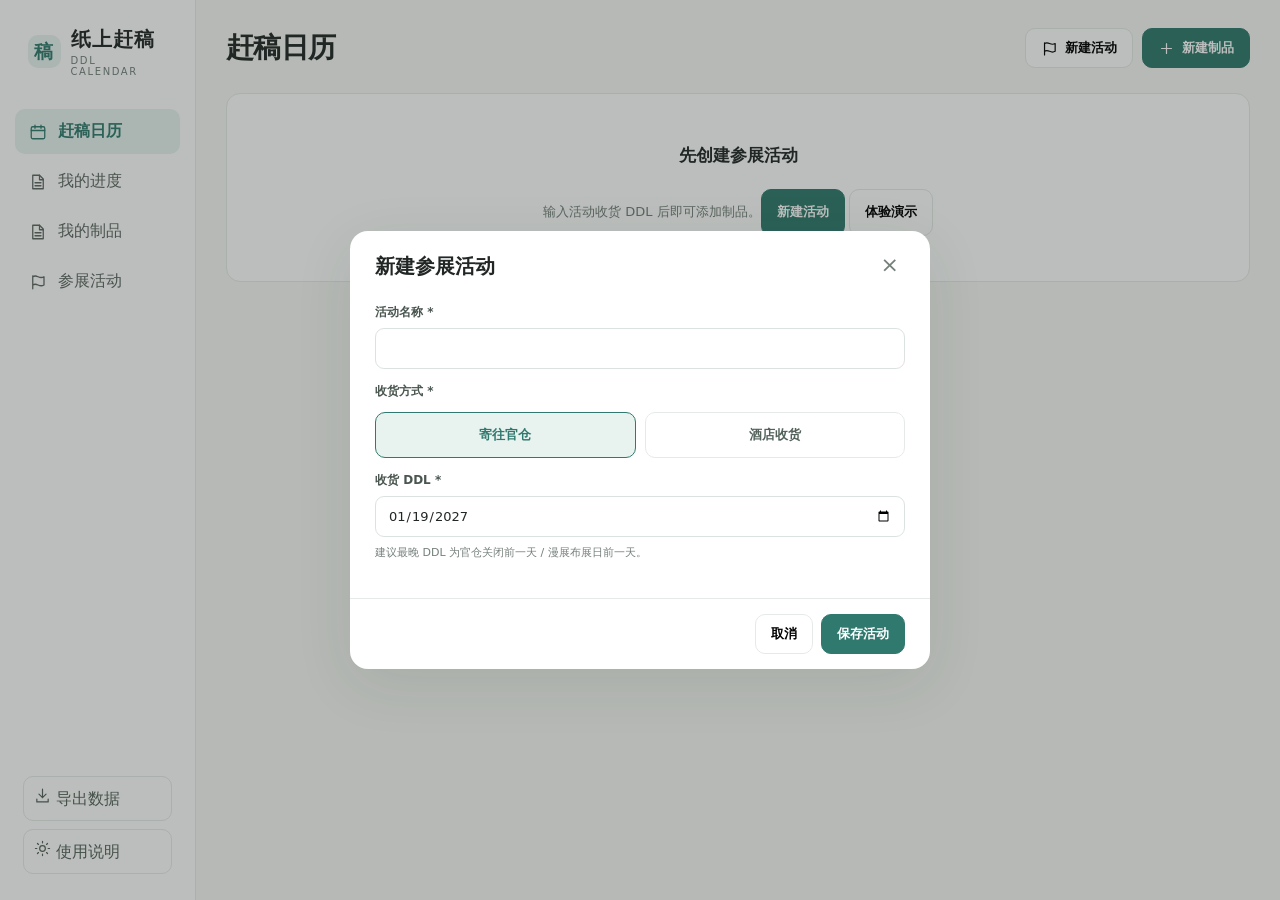
<file: projects/fandom-ddl-calendar/v0.8-alpha/index.html>
<!doctype html>
<html lang="zh-CN">
<head>
<meta charset="utf-8" />
<meta name="viewport" content="width=device-width, initial-scale=1" />
<meta name="color-scheme" content="light" />
<title>纸上赶稿 v0.8 Alpha｜交叉数据与日期修复</title>
<style>
:root{--bg:#f8f8f5;--panel:#fff;--panel2:#f5f6f4;--ink:#222726;--muted:#75807b;--line:#e6eae6;--accent:#30796e;--accent-soft:#e8f2ef;--warn:#b86b43;--warn-soft:#fff2e8;--blue:#6486a7;--shadow:0 15px 60px rgba(35,55,45,.09);--radius:14px}
*{box-sizing:border-box}html,body{margin:0;min-height:100%;font-family:Inter,"PingFang SC","Microsoft YaHei",system-ui,sans-serif;color:var(--ink);background:var(--bg)}button,input,select,textarea{font:inherit}button{cursor:pointer}button:disabled{opacity:.45;cursor:not-allowed}input,select,textarea{color:var(--ink)}a{color:inherit;text-decoration:none}h1,h2,h3,p{margin:0}small,.muted{color:var(--muted)}.hide{display:none!important}.app{min-height:100vh;display:grid;grid-template-columns:218px minmax(0,1fr)}.sidebar{height:100vh;position:sticky;top:0;background:white;border-right:1px solid var(--line);padding:26px 15px;display:flex;flex-direction:column}.brand{padding:0 13px 32px;display:flex;gap:10px;align-items:center;font-size:20px;letter-spacing:1px;font-weight:800}.brand-mark{width:33px;height:33px;background:var(--accent-soft);color:var(--accent);border-radius:10px;display:grid;place-items:center;font-size:19px}.brand small{font-size:10px;display:block;letter-spacing:1.6px;font-weight:500;margin-top:2px}.nav{display:grid;gap:5px}.nav-button{border:0;background:transparent;color:#5e6763;width:100%;padding:12px 14px;text-align:left;display:flex;gap:11px;align-items:center;border-radius:10px}.nav-button:hover,.nav-button.selected{background:var(--accent-soft);color:var(--accent);font-weight:700}.nav-button svg{width:18px;height:18px;flex-shrink:0}.sidebar-bottom{margin-top:auto;padding:12px 8px 0}.sidebar-bottom button{border:1px solid var(--line);border-radius:10px;background:#fff;padding:10px;width:100%;margin-top:8px;color:#55635b;text-align:left}.sidebar-tip{font-size:12px;color:var(--muted);line-height:1.8;padding:8px 4px}.main{min-width:0;padding:28px max(30px,calc((100vw - 1410px)/2)) 55px}.topbar{display:flex;justify-content:space-between;align-items:center;gap:15px;margin-bottom:25px}.eyebrow{font-size:11px;letter-spacing:2px;color:var(--accent);font-weight:800;margin-bottom:7px}.page-title{font-size:28px;letter-spacing:-.6px;font-weight:750}.page-desc{font-size:13px;color:var(--muted);margin-top:7px;line-height:1.7}.actions{display:flex;gap:9px;align-items:center;flex-wrap:wrap}.btn{border:1px solid var(--line);background:white;border-radius:10px;padding:10px 15px;font-size:13px;font-weight:650;min-height:39px;display:inline-flex;align-items:center;justify-content:center;gap:7px;transition:background .15s,border-color .15s}.btn:hover{background:#f4f8f6;border-color:#c7d8d1}.btn.primary{background:var(--accent);border-color:var(--accent);color:white}.btn.primary:hover{background:#266459}.btn.soft{background:var(--accent-soft);border-color:transparent;color:var(--accent)}.btn.ghost{border:none;background:transparent;color:var(--muted)}.btn.sm{font-size:12px;padding:7px 11px;min-height:30px}.btn.danger{color:#ac4d47}.iconbtn{display:inline-grid;place-items:center;width:36px;height:36px;border:1px solid var(--line);background:white;border-radius:10px;font-size:19px;color:#6e7973}.iconbtn:hover{background:var(--accent-soft)}.metrics{display:grid;grid-template-columns:repeat(3,minmax(0,1fr));gap:14px;margin-bottom:20px}.metric{background:white;border:1px solid var(--line);border-radius:var(--radius);padding:18px 20px;min-height:118px}.metric .label{font-size:12px;color:var(--muted);margin-bottom:13px}.metric .num{font-size:27px;font-weight:760;letter-spacing:-.5px}.metric .sub{font-size:12px;color:var(--muted);margin-top:7px}.metric.warn{background:#fff9f5;border-color:#f1e4d8}.metric.warn .num{color:var(--warn)}.pane{background:white;border:1px solid var(--line);border-radius:var(--radius);overflow:hidden}.pane-heading{padding:17px 20px;border-bottom:1px solid var(--line);display:flex;align-items:center;justify-content:space-between;gap:15px}.pane-title{font-weight:750;font-size:15px}.pane-sub{font-size:12px;color:var(--muted);margin-top:4px}.cal-tools{display:flex;align-items:center;gap:9px}.cal-layout{display:grid;grid-template-columns:minmax(0,1fr) 280px;gap:16px;align-items:start}.weekdays{display:grid;grid-template-columns:repeat(7,minmax(0,1fr));background:#fafbf9;border-bottom:1px solid var(--line)}.weekdays div{text-align:center;padding:12px 3px;font-size:12px;color:var(--muted)}.calendar-grid{display:grid;grid-template-columns:repeat(7,minmax(0,1fr))}.day{min-width:0;height:132px;padding:8px 6px;border-right:1px solid var(--line);border-bottom:1px solid var(--line);overflow:auto;background:white;scrollbar-width:thin}.day:nth-child(7n){border-right:0}.day.faded{background:#fafbf9;color:#a2aaa6}.day.today{background:#f6faf8}.day.selected{outline:2px solid rgba(48,121,110,.4);outline-offset:-2px}.day-date{display:flex;justify-content:space-between;align-items:center;font-size:11px;color:#89928e;margin-bottom:7px}.day-date strong{font-size:12px;font-weight:650;color:var(--ink);width:25px;height:25px;display:grid;place-items:center;border-radius:50%}.day.today .day-date strong{background:var(--accent);color:white}.day-task{display:block;width:100%;border:1px solid #dce8e3;background:#f2f8f5;border-radius:6px;padding:6px;margin-bottom:5px;text-align:left;font-size:10px;color:#3d695f;line-height:1.4}.day-task:hover{border-color:var(--accent);background:#e6f3ee}.day-task .task-name{display:block;overflow:hidden;text-overflow:ellipsis;white-space:nowrap;font-weight:750}.day-task .task-amt{display:block;margin-top:2px;overflow:hidden;text-overflow:ellipsis;white-space:nowrap}.day-task.external{background:#f5f6fa;color:#64748a;border-color:#e5e8ef}.day-task.completed{background:#f5f5f2;color:#84918a;text-decoration:line-through;border-color:#edefea}.day-task.deadline{background:#fff0e6;color:#a45e39;border-color:#f4dccb}.day .overflow{font-size:11px;color:var(--muted);padding:2px}.right-column{display:grid;gap:15px}.right-body{padding:17px}.focus-date{font-size:12px;color:var(--muted);margin-bottom:13px}.focus-item{border:1px solid var(--line);border-radius:10px;padding:12px;margin-bottom:9px}.focus-name{font-size:13px;font-weight:750;line-height:1.5}.focus-meta{font-size:11px;color:var(--muted);line-height:1.65;margin-top:4px}.focus-item .btn{width:100%;margin-top:9px}.empty{padding:45px 22px;text-align:center;color:var(--muted);font-size:13px;line-height:1.9}.empty strong{display:block;color:var(--ink);font-size:17px;margin-bottom:4px}.empty .btn{margin-top:14px}.deadline-row{padding:13px 0;border-bottom:1px solid var(--line);display:flex;justify-content:space-between;gap:10px;align-items:center}.deadline-row:last-child{border-bottom:0}.deadline-name{font-size:13px;font-weight:700}.deadline-meta{font-size:11px;color:var(--muted);margin-top:5px}.deadline-value{white-space:nowrap;font-size:12px;color:var(--accent);font-weight:700}.pill{font-size:11px;background:var(--panel2);border-radius:100px;padding:4px 9px;color:#687571;display:inline-block}.pill.green{color:var(--accent);background:var(--accent-soft)}.pill.orange{color:#a7633f;background:var(--warn-soft)}.rows{display:grid;gap:13px}.item-card{border:1px solid var(--line);border-radius:var(--radius);padding:17px;background:white}.item-header{display:flex;justify-content:space-between;gap:14px;align-items:flex-start}.item-title{font-size:17px;font-weight:750}.item-meta{font-size:12px;color:var(--muted);line-height:1.7;margin-top:6px}.row-end{display:flex;align-items:center;gap:8px}.bar{height:7px;background:#e9edeb;border-radius:20px;overflow:hidden}.bar-inner{height:100%;background:var(--accent);border-radius:20px}.progress-row{margin-top:14px;display:grid;gap:9px}.progress-top{display:flex;justify-content:space-between;gap:10px;font-size:12px;color:var(--muted)}.type-grid{display:grid;grid-template-columns:repeat(5,1fr);gap:10px;margin:12px 0}.type-card{background:white;border:1px solid var(--line);border-radius:12px;text-align:left;padding:14px 9px;min-height:86px;display:flex;flex-direction:column;gap:9px}.type-card.selected{background:var(--accent-soft);border-color:var(--accent);color:var(--accent)}.type-card .type-icon{font-size:21px}.type-card span{font-size:12px;font-weight:750}.section-head{display:flex;justify-content:space-between;align-items:center;gap:12px;margin:24px 0 12px}.section-head h2{font-size:17px}.detail-hero{background:white;border:1px solid var(--line);border-radius:var(--radius);padding:20px;margin-bottom:18px;display:flex;justify-content:space-between;gap:18px}.detail-hero h2{font-size:22px;margin-bottom:7px}.track-grid{display:grid;grid-template-columns:repeat(auto-fit,minmax(250px,1fr));gap:14px}.track-card{background:#fff;border:1px solid var(--line);border-radius:var(--radius);padding:15px}.track-head{display:flex;justify-content:space-between;gap:9px;align-items:start;margin-bottom:14px}.track-name{font-size:14px;font-weight:750}.track-owner{font-size:11px;color:var(--muted);margin-top:4px}.step-item{padding:11px 0;border-top:1px solid var(--line)}.step-info{display:flex;align-items:start;justify-content:space-between;gap:8px}.step-name{font-size:13px;font-weight:700}.step-details{font-size:11px;color:var(--muted);margin:5px 0 0;line-height:1.7}.step-actions{display:flex;gap:3px}.step-actions button{border:0;background:transparent;color:#83908a;padding:3px 5px;font-size:13px}.step-actions button:hover{color:var(--accent)}.step-controls{display:flex;gap:6px;flex-wrap:wrap;margin-top:10px}.step-controls .btn{min-height:29px}.production-chain{display:flex;flex-wrap:wrap;gap:8px;padding:18px}.chain-unit{border:1px solid var(--line);border-radius:9px;padding:10px 13px;background:#fff;min-width:106px}.chain-unit .label{font-size:12px;font-weight:700}.chain-unit .date{font-size:10px;color:var(--muted);margin-top:5px}.chain-unit .tools{display:flex;gap:7px;margin-top:8px}.chain-unit .tools button{border:0;background:transparent;padding:0;color:#637c73;font-size:11px}.arrow{display:flex;align-items:center;color:#adb7b0}.pieces-grid{display:grid;grid-template-columns:repeat(auto-fill,minmax(200px,1fr));gap:10px;padding:16px}.piece-card{border:1px solid var(--line);border-radius:10px;padding:12px}.piece-title{font-size:12px;font-weight:750;margin-bottom:10px;display:flex;justify-content:space-between;align-items:center}.piece-chips{display:flex;gap:4px;flex-wrap:wrap}.piece-chip{font-size:11px;padding:7px 8px;border:1px solid var(--line);border-radius:7px;background:white;color:var(--muted)}.piece-chip.active{color:var(--accent);border-color:#a9cfc0;background:var(--accent-soft)}.piece-chip:hover{border-color:var(--accent)}.alert{border:1px solid #f0d6bb;background:#fffbf6;color:#93603c;padding:12px 15px;font-size:12px;line-height:1.7;border-radius:10px;margin:12px 0}.toast{position:fixed;bottom:25px;left:50%;transform:translateX(-50%);background:#253b34;color:white;padding:12px 17px;border-radius:11px;font-size:12px;z-index:120;box-shadow:var(--shadow)}.modal-layer{position:fixed;inset:0;background:rgba(30,40,35,.3);display:flex;align-items:center;justify-content:center;padding:18px;z-index:100;overflow-y:auto}.modal{background:white;width:min(580px,100%);max-height:calc(100vh - 36px);overflow:auto;border-radius:18px;box-shadow:var(--shadow)}.modal.wide{width:min(700px,100%)}.modal-top{padding:22px 25px 12px;display:flex;justify-content:space-between;align-items:start;gap:15px}.modal-top h2{font-size:20px}.modal-top p{font-size:12px;color:var(--muted);margin-top:7px;line-height:1.7}.modal-body{padding:12px 25px 22px}.modal-foot{border-top:1px solid var(--line);padding:15px 25px;display:flex;align-items:center;justify-content:flex-end;gap:8px}.xbtn{border:0;background:transparent;font-size:22px;color:var(--muted);line-height:1}.form-grid{display:grid;grid-template-columns:repeat(2,minmax(0,1fr));gap:14px}.field{display:grid;gap:7px;margin-bottom:14px}.field label{font-size:12px;font-weight:700;color:#4a5650}.field input,.field select,.field textarea{width:100%;padding:11px 12px;border:1px solid #dce3de;border-radius:9px;background:white;font-size:13px;outline:none;min-height:41px}.field input:focus,.field select:focus,.field textarea:focus{border-color:var(--accent);box-shadow:0 0 0 3px var(--accent-soft)}.field small{font-size:11px;line-height:1.6}.choice-row{display:flex;gap:7px;flex-wrap:wrap}.choice{border:1px solid var(--line);background:white;border-radius:9px;padding:10px 13px;color:#59685f;font-size:12px}.choice.active{background:var(--accent-soft);border-color:var(--accent);color:var(--accent)}.welcome{padding:23px 25px 5px}.welcome h2{font-size:24px;margin-bottom:9px}.welcome p{font-size:13px;color:var(--muted);line-height:1.9}.timer-face{background:var(--panel2);border-radius:13px;text-align:center;padding:25px 12px;margin-bottom:17px}.timer-value{font-size:40px;font-weight:750;letter-spacing:1.6px;font-variant-numeric:tabular-nums}.timer-sub{font-size:12px;color:var(--muted);margin-top:7px}.timer-buttons{display:flex;gap:10px;justify-content:center;margin:14px 0 8px}.log-list{display:grid;gap:8px;margin:13px 0}.log-line{border:1px solid var(--line);border-radius:9px;padding:11px;display:flex;justify-content:space-between;gap:12px;align-items:center}.log-title{font-size:12px;font-weight:700}.log-detail{font-size:11px;color:var(--muted);margin-top:5px}.help-note{font-size:12px;color:var(--muted);line-height:1.8}.mobile-nav{display:none}.mobile-toggle{display:none}.week-agenda{display:none}.week-day{padding:13px 15px;border-bottom:1px solid var(--line)}.week-day-head{display:flex;justify-content:space-between;align-items:center;font-size:12px;font-weight:750;margin-bottom:9px}.week-date.today{color:var(--accent)}.week-date .small-day{font-weight:500;color:var(--muted);margin-left:8px}.week-item{padding:12px 13px;border:1px solid #dce8e3;border-radius:9px;background:#f2f8f5;margin:7px 0;width:100%;text-align:left;display:flex;justify-content:space-between;align-items:center;gap:12px}.week-item .primary-label{font-weight:750;font-size:12px;color:#315d50}.week-item .secondary-label{font-size:11px;color:#607970;margin-top:4px}.week-item.external{background:#f5f6fa;border-color:#e5e8ef}.week-item.deadline{background:#fff4e9;border-color:#edd9c7}.week-empty{font-size:11px;color:var(--muted);padding:5px 0}.line{height:1px;background:var(--line);margin:17px 0}.badge-count{font-size:11px;color:var(--accent);background:var(--accent-soft);padding:5px 8px;border-radius:7px}
@media (max-width:1240px){.cal-layout{grid-template-columns:minmax(0,1fr)}.right-column{grid-template-columns:repeat(2,minmax(0,1fr))}.main{padding:25px 28px 60px}}
@media (max-width:860px){.app{display:block}.sidebar{display:none}.main{padding:20px 15px 90px}.page-title{font-size:23px}.metrics{gap:8px}.metric{padding:13px;min-height:96px}.metric .num{font-size:22px}.metric .sub{font-size:10px}.topbar{align-items:flex-start}.cal-layout{display:block}.right-column{grid-template-columns:1fr;margin-top:15px}.day{height:115px;padding:5px 3px}.day-task{padding:4px 3px;font-size:9px}.day-date{margin-bottom:3px}.day .overflow{font-size:9px}.mobile-toggle{display:inline-flex}.mobile-week-mode .weekdays,.mobile-week-mode .calendar-grid{display:none}.mobile-week-mode .week-agenda{display:block}.mobile-nav{display:flex;position:fixed;bottom:0;left:0;right:0;z-index:70;background:#fff;border-top:1px solid var(--line);padding:8px 5px max(8px,env(safe-area-inset-bottom));justify-content:space-around}.mobile-nav button{border:0;background:transparent;color:var(--muted);display:grid;justify-items:center;gap:3px;font-size:10px;padding:6px 20px}.mobile-nav button.selected{color:var(--accent);font-weight:800}.mobile-nav svg{width:19px;height:19px}.type-grid{grid-template-columns:repeat(3,1fr)}.form-grid{grid-template-columns:1fr}.pane-heading{flex-wrap:wrap}.detail-hero{flex-wrap:wrap}}
@media (max-width:540px){.page-desc{font-size:12px}.topbar{flex-wrap:wrap;gap:12px}.actions{width:100%}.actions .btn{flex:1}.metrics{grid-template-columns:repeat(3,1fr)}.metric{padding:10px}.metric .label{font-size:10px}.metric .num{font-size:20px}.metric .sub{font-size:10px}.day{height:103px}.day-task{font-size:8px}.calendar-grid .day .day-task:nth-of-type(n+4){display:none}.modal-layer{padding:8px}.modal{max-height:calc(100vh - 16px)}.modal-top{padding:18px 17px 9px}.modal-body{padding:10px 17px 16px}.modal-foot{padding:12px 17px}.type-grid{grid-template-columns:repeat(3,1fr);gap:6px}.type-card{min-height:70px}.type-card span{font-size:11px}.track-grid{grid-template-columns:1fr}}

.production-chain{display:flex;flex-direction:column;gap:7px;padding:13px}.chain-unit{display:flex;gap:12px;align-items:center;flex-wrap:wrap;width:100%;padding:12px 14px}.chain-unit .label{min-width:110px}.chain-unit .date{margin-top:0;flex:1}.chain-unit .tools{margin-top:0}.chain-unit .tools button{padding:5px 2px}
.focus-item.finished-focus,.week-item.completed{background:#f5f6f3;border-color:#e9ece8;opacity:.74}
/* v0.2: restrained selection controls, compact content lanes, muted completed work */
.delivery-select{display:grid;grid-template-columns:repeat(2,minmax(0,1fr));gap:9px;margin-top:5px}
.delivery-option{display:block;position:relative;cursor:pointer}
.delivery-option input{position:absolute;opacity:0;width:1px;height:1px;pointer-events:none}
.delivery-option span{display:block;padding:13px 14px;text-align:center;border:1px solid var(--line);border-radius:10px;background:#fff;color:#53635c;font-size:13px;font-weight:650;transition:background .15s,border-color .15s}
.delivery-option input:checked+span{color:var(--accent);background:var(--accent-soft);border-color:var(--accent)}
.delivery-option input:focus-visible+span{outline:3px solid #a4c9be;outline-offset:2px}
.type-grid{display:grid;grid-template-columns:repeat(5,minmax(0,1fr));gap:7px;margin:8px 0}
.type-card{min-height:46px;padding:10px 4px;display:grid;place-items:center;text-align:center;font-weight:650;font-size:13px;border-radius:9px;line-height:1.35}
.type-card.selected{background:var(--accent-soft);border-color:var(--accent)}
.track-head{align-items:center}
.step-link{appearance:none;border:0;background:transparent;padding:0;text-align:left;color:var(--ink);font-size:13px;font-weight:750;cursor:pointer}
.step-link:hover{color:var(--accent);text-decoration:underline}
.step-item.is-finished,.chain-unit.is-finished{background:#f4f5f3;color:#89928e}
.step-item.is-finished{border-radius:9px;padding:11px 8px;margin:4px -8px 0;opacity:.7}
.step-item.is-finished .step-link,.chain-unit.is-finished .step-link{color:#8b948e}
.step-item.is-finished .bar-inner{background:#bbc3be}
.chain-unit.is-finished{order:99;opacity:.72}
.chain-unit.is-finished+.arrow{opacity:.25}
.muted-pill{color:#737c77;background:#e7eae7;margin-left:5px}
.mark-done{margin-top:15px;border-top:1px solid var(--line);padding-top:15px;display:grid;gap:5px}
.done-check{display:flex;gap:10px;align-items:center;font-weight:650;font-size:13px;cursor:pointer}
.done-check input{accent-color:var(--accent);width:18px;height:18px}
.mark-done small{font-size:11px;padding-left:28px}
@media(max-width:540px){.type-grid{gap:4px}.type-card{font-size:12px;padding:9px 2px;min-height:44px}}


/* v0.3 清晰化日历：减少层级、三种视图独立承载信息 */
:root{--ddl:#c34b52;--ddl-bg:#fff0f0;--node:#4f78a6;--node-bg:#edf3fc;--remind:#ad7a21;--remind-bg:#fff7df;--personal:#287f62;--personal-bg:#edf8f2}
.calendar-toolbar{padding:17px 20px 13px;display:flex;justify-content:space-between;align-items:center;gap:15px;flex-wrap:wrap}
.calendar-toolbar-main{display:flex;align-items:center;gap:26px;flex-wrap:wrap}.cal-month{font-size:17px;font-weight:750;white-space:nowrap}
.mode-tabs{display:inline-flex;padding:4px;background:#f3f5f3;border-radius:12px;gap:3px}.mode-tab{border:0;border-radius:9px;padding:8px 17px;background:transparent;font-size:13px;color:#67736c;font-weight:650}.mode-tab.active{background:#fff;color:#245e51;box-shadow:0 1px 5px rgba(0,0,0,.07)}.mode-tab:hover:not(.active){background:#e9efeb}
.cal-hint{border-top:1px solid var(--line);padding:11px 20px;display:flex;justify-content:space-between;gap:12px;flex-wrap:wrap;align-items:center;font-size:12px;color:var(--muted)}.legend{display:flex;gap:15px;align-items:center;flex-wrap:wrap}.legend-item{display:flex;align-items:center;gap:6px;white-space:nowrap}.legend-dot{display:inline-block;width:8px;height:8px;border-radius:3px}.legend-dot.red{background:var(--ddl)}.legend-dot.blue{background:var(--node)}.legend-dot.yellow{background:var(--remind)}.legend-dot.green{background:var(--personal)}
.clean-day{height:125px;overflow:hidden;padding:7px 5px}.clean-day .day-date{margin-bottom:5px}.day-count{font-size:10px;color:#9ba7a0}.day-entries{display:grid;gap:4px}.calendar-chip{display:block;width:100%;border:0;border-left:3px solid;border-radius:4px;padding:5px 6px;text-align:left;font-size:10px;font-weight:650;line-height:1.35;min-width:0}.chip-name{display:block;white-space:nowrap;overflow:hidden;text-overflow:ellipsis}.chip-description{display:block;font-size:11px;font-weight:400;margin-top:3px;opacity:.8;line-height:1.4}.tone-red{background:var(--ddl-bg)!important;color:var(--ddl)!important;border-color:var(--ddl)!important}.tone-yellow{background:var(--remind-bg)!important;color:var(--remind)!important;border-color:var(--remind)!important}.tone-orange{background:#fff1e8!important;color:#b2683b!important;border-color:#c98954!important}.tone-blue{background:var(--node-bg)!important;color:var(--node)!important;border-color:var(--node)!important}.tone-purple{background:#f5f0fc!important;color:#7d60ad!important;border-color:#9273c2!important}.tone-gray{background:#f1f2f2!important;color:#657274!important;border-color:#849091!important}.tone-green{background:var(--personal-bg)!important;color:var(--personal)!important;border-color:var(--personal)!important}
.calendar-chip:hover,.focus-entry:hover,.week-item:hover{filter:brightness(.97)}.more-entries{padding:3px 6px;border:0;background:none;font-size:10px;color:#7c8981;text-align:left}
.selected-day-pane{margin-top:16px}.focus-list{padding:12px 17px;display:grid;grid-template-columns:repeat(auto-fit,minmax(210px,1fr));gap:9px}.focus-entry{border:1px solid var(--line);border-left-width:4px;border-radius:9px;text-align:left;padding:11px 13px;font-size:13px;font-weight:650;min-height:64px}.focus-empty{grid-column:1/-1;padding:17px 5px;color:var(--muted);font-size:12px}.selected-day-count{font-weight:500;font-size:11px;color:var(--muted)}
.clean-calendar .week-item{width:100%;border-left-width:4px;padding:10px 12px;display:block;text-align:left;min-height:50px;line-height:1.4}.clean-calendar .week-item .chip-name{font-size:12px}.clean-calendar .week-item .chip-description{font-size:11px}
.mine-mark{font-weight:600;font-size:10px;margin-left:6px;color:var(--personal);background:var(--personal-bg);border-radius:6px;padding:3px 6px;white-space:nowrap}.work-owner-check{display:flex;align-items:center;gap:8px;margin-top:17px;font-size:13px;font-weight:600}.work-owner-check input{accent-color:var(--accent);width:16px;height:16px}.form-divider{border-top:1px solid var(--line);margin:19px 0 16px}.reminder-quick{color:#9a731c!important}.node-overview{display:grid;grid-template-columns:repeat(3,1fr);gap:8px}.node-overview>div{display:grid;gap:5px;background:var(--panel2);padding:12px;border-radius:9px}.node-overview small{font-size:11px}.node-overview strong{font-size:13px;word-break:break-word}
@media(max-width:860px){.calendar-toolbar{padding:13px 14px}.calendar-toolbar-main{width:100%;justify-content:space-between;gap:8px}.mode-tabs{width:100%;display:flex;order:2}.mode-tab{flex:1;padding:10px 0}.cal-hint{padding:10px 14px;align-items:start}.clean-calendar .week-agenda{display:block}.clean-calendar:not(.mobile-week-mode) .week-agenda{display:none}.clean-calendar.mobile-week-mode .calendar-grid,.clean-calendar.mobile-week-mode .weekdays{display:none}.focus-list{grid-template-columns:1fr}.clean-day{height:105px}.node-overview{grid-template-columns:1fr}}


/* v0.3 制品详情：可展开路线，默认折叠所有编辑操作 */
.slim-tracks{display:grid;gap:10px}.slim-track{padding:0;overflow:hidden}.slim-track-header{display:flex;align-items:center;justify-content:space-between;gap:15px;padding:15px 18px}.slim-track-header .row-end{flex-shrink:0}.track-overview{min-width:0}.track-summary{font-size:12px;margin-top:6px;color:var(--muted)}.slim-step-list{border-top:1px solid var(--line)}.slim-step{border-bottom:1px solid var(--line);padding:10px 17px;display:flex;gap:10px;align-items:center;flex-wrap:wrap}.slim-step:last-child{border-bottom:none}.slim-step-main{flex:1;min-width:160px;text-align:left;border:0;background:transparent;display:grid;gap:5px;padding:5px 0}.slim-step-main:hover .slim-step-name{color:var(--accent)}.slim-step-name{font-size:13px;font-weight:700}.slim-step-meta{font-size:11px;color:var(--muted)}.slim-step-ends{display:flex;gap:8px;align-items:center}.reminder-pill{border:0;border-radius:6px;background:var(--remind-bg);color:var(--remind);padding:6px 9px;font-size:11px}.slim-action{border:1px solid var(--line);background:#fff;color:#596963;border-radius:7px;padding:6px 9px;font-size:11px}.slim-manage{width:100%;display:flex;gap:12px;justify-content:end;border-top:1px dashed var(--line);padding-top:9px}.slim-manage button{font-size:11px;background:none;border:0;color:#64776e}.slim-manage button:hover{color:var(--accent)}.slim-track-foot{display:flex;justify-content:flex-end;gap:8px;padding:10px 17px;background:#fafbf9}.step-faded{opacity:.52;background:#f7f8f6}.step-faded .reminder-pill{display:none}.compact-production,.compact-logs{padding:5px 0}.compact-hero{padding:18px 20px}.compact-hero h2{font-size:21px}.compact-logs .log-line{padding:12px 17px}
@media(max-width:540px){.slim-track-header{padding:13px 12px;gap:9px}.slim-step{padding:9px 12px}.slim-step-ends{gap:5px}.reminder-pill{padding:5px 6px}.slim-manage{flex-wrap:wrap}.compact-hero{display:block}.compact-hero .row-end{margin-top:12px}}

/* v0.5: small, persistent organizer inbox; delivery history only when opening a node */
.followup-inbox{margin:0 0 16px;border-color:#e7e9df}.followup-inbox .pane-heading{padding:14px 17px}
.inbox-sub{font-size:11px}.inbox-list{padding:4px 15px 8px}.inbox-row{padding:11px 2px;display:flex;justify-content:space-between;gap:10px;align-items:center;border-bottom:1px solid var(--line)}.inbox-row:last-child{border-bottom:0}
.inbox-main{display:flex;align-items:center;gap:8px;flex-wrap:wrap;min-width:0}.inbox-main strong{font-size:12px;font-weight:650}.inbox-main small{font-size:11px}.inbox-state{font-size:10px;color:#926f1b;background:#fff4d9;border-radius:6px;padding:3px 7px;white-space:nowrap}.inbox-state.urgent{color:#a64040;background:#fff0ef}.inbox-actions{display:flex;gap:6px;flex-shrink:0}.inbox-more{font-size:11px;color:var(--muted);padding:11px 0}.node-state-line{display:flex;align-items:center;gap:9px;margin:0 0 13px}.history-list{border-top:1px solid var(--line);padding-top:10px;max-height:160px;overflow:auto}.history-entry{font-size:11px;color:var(--muted);padding:5px 0}.modal-foot{flex-wrap:wrap}
@media(max-width:600px){.inbox-row{align-items:flex-start;flex-direction:column}.inbox-actions{align-self:flex-end}.inbox-sub{display:none}}
/* v0.6：日历合并与分栏，所有日常操作集中在“我的进度” */
.app{grid-template-columns:196px minmax(0,1fr)}
.app.has-subnav{grid-template-columns:196px 218px minmax(0,1fr)}
.secondary-nav{height:100vh;position:sticky;top:0;min-width:0;background:#fbfcfa;border-right:1px solid var(--line);padding:29px 12px;overflow:auto}
.secondary-title{display:flex;align-items:center;justify-content:space-between;padding:0 11px 17px;font-size:13px;color:#53645c;font-weight:750}
.secondary-title button{background:white;border:1px solid var(--line);border-radius:8px;width:29px;height:29px;font-size:18px;color:#477368}
.secondary-list{display:grid;gap:4px}.secondary-item{border:0;background:transparent;text-align:left;padding:12px;border-radius:9px;display:grid;gap:5px;width:100%;min-width:0;color:#5d675f}
.secondary-item strong{font-size:13px;white-space:nowrap;overflow:hidden;text-overflow:ellipsis}.secondary-item small{font-size:11px;color:#86918a}
.secondary-item:hover,.secondary-item.active{background:#eaf1ec;color:#245e51}.secondary-empty{color:var(--muted);padding:15px;font-size:12px}
.mobile-submenu{display:none}.main{padding-left:30px;padding-right:30px;max-width:1700px}.unified-calendar .calendar-toolbar{padding:18px 20px}.unified-calendar .cal-hint{padding:12px 20px}
.unified-calendar .day-date-link{border:0;background:transparent;width:100%;padding:0;text-align:left;cursor:pointer}.unified-calendar .day-date-link:hover strong{background:#e8f2ef;color:var(--accent)}
.unified-calendar .clean-day{height:142px}.unified-calendar .day-entries{display:grid;gap:4px}.unified-calendar .calendar-chip{margin:0}.unified-calendar .legend{gap:16px;flex-wrap:wrap}
.progress-header{display:flex;justify-content:space-between;align-items:center;gap:18px;margin-bottom:16px}.progress-header h2{font-size:22px}.progress-date-controls{display:flex;align-items:center;gap:6px}.progress-date-controls input{border:1px solid var(--line);border-radius:9px;background:#fff;padding:9px 10px;font-size:12px;max-width:155px}
.progress-summary{display:flex;gap:24px;align-items:center;flex-wrap:wrap;background:white;border:1px solid var(--line);border-radius:12px;padding:14px 20px;margin-bottom:15px;color:#6c7771;font-size:12px}
.progress-summary strong{font-size:18px;color:#223a30;margin-right:3px}.progress-columns{display:grid;grid-template-columns:minmax(0,1.5fr) minmax(270px,1fr);gap:15px;align-items:start}.progress-work,.progress-followups{display:grid;gap:15px}
.progress-task-list,.attention-list,.upcoming-list,.recent-list{padding:12px;display:grid;gap:10px}.today-task{border:1px solid var(--line);border-radius:11px;padding:15px 16px;background:#fff}.today-task.completed-work{background:#f6f7f5;color:#8a958d}.today-task-header{display:flex;justify-content:space-between;align-items:start;gap:12px}.today-task h3{font-size:15px;margin:5px 0 0}.today-task small{font-size:11px;color:var(--muted)}.status-todo,.status-done{font-size:11px;background:#e9f3ee;border-radius:16px;padding:5px 9px;white-space:nowrap;color:#286750}.status-done{background:#eff0ec;color:#8c968e}
.today-task-plan{display:flex;flex-wrap:wrap;gap:15px;font-size:12px;color:#63726a;margin-top:15px}.today-task-plan strong{font-size:14px;color:#273e33}.today-bar{margin-top:13px;background:#edf1ed;border-radius:20px;height:6px;overflow:hidden}.today-bar>span{display:block;height:100%;background:#4b9677}.today-remaining{font-size:11px;color:var(--muted);margin-top:7px}.today-task .btn{margin-top:12px}
.empty-inline{font-size:12px;padding:20px 13px;color:var(--muted);line-height:1.8}.attention-item{display:flex;gap:9px;padding:12px;border-bottom:1px solid var(--line);align-items:start}.attention-item:last-child{border-bottom:0}.attention-dot,.upcoming-mark{width:7px;height:7px;background:#d1a03e;border-radius:50%;flex-shrink:0;margin-top:6px}.attention-dot.red,.upcoming-mark.red{background:#c34b52}.upcoming-mark.blue{background:#6382ac}.attention-body{flex:1;display:grid;gap:6px;min-width:0}.attention-body strong{font-size:12px;line-height:1.55}.attention-body small{color:var(--muted);font-size:11px}.attention-actions{display:flex;gap:5px;flex-wrap:wrap}.attention-actions .btn{padding:5px 8px;font-size:11px}
.upcoming-row{border:0;border-bottom:1px solid var(--line);background:white;display:flex;align-items:center;gap:11px;text-align:left;padding:12px 7px;font-size:12px;width:100%;color:#495b51}.upcoming-row:last-child{border-bottom:0}.upcoming-row:hover{background:#f6f9f6}.upcoming-date{font-variant-numeric:tabular-nums;color:var(--muted);width:40px;flex-shrink:0}.upcoming-mark{margin:0}.recent-entry{display:grid;gap:4px;font-size:12px;padding:10px 8px;border-bottom:1px solid var(--line)}.recent-entry small{color:var(--muted)}
.day-modal-rows{padding:4px 0;display:grid;gap:8px}.day-modal-rows .focus-entry{width:100%}.event-products{padding:9px 12px}.event-product{width:100%;border:0;border-bottom:1px solid var(--line);background:white;padding:16px;text-align:left;display:flex;justify-content:space-between;gap:10px;align-items:center;color:#4f6256}.event-product:last-child{border-bottom:0}.event-product>span:first-child{display:grid;gap:7px}.event-product strong{font-size:14px}.event-product small{color:var(--muted);font-size:11px}.event-product:hover{background:#f6f9f7}
@media(max-width:1100px){.app.has-subnav{grid-template-columns:185px 185px minmax(0,1fr)}.app{grid-template-columns:185px minmax(0,1fr)}.main{padding-left:20px;padding-right:20px}.progress-columns{grid-template-columns:1fr}}
@media(max-width:860px){.app,.app.has-subnav{display:block}.sidebar,.secondary-nav{display:none}.mobile-submenu{display:flex;gap:7px;overflow-x:auto;margin:0 0 15px;scrollbar-width:thin;padding-bottom:6px}.mobile-submenu button{border:1px solid var(--line);border-radius:30px;padding:8px 12px;background:white;white-space:nowrap;font-size:12px;color:#64756c}.mobile-submenu button.active{background:var(--accent-soft);border-color:#add0c3;color:var(--accent);font-weight:700}.main{padding:19px 14px 105px}.unified-calendar .clean-day{height:112px}.unified-calendar .cal-hint{padding:12px 13px}.progress-header{align-items:flex-start;flex-wrap:wrap}.progress-date-controls{width:100%}.progress-columns{grid-template-columns:1fr}.progress-summary{gap:15px}.attention-item{flex-wrap:wrap}.attention-actions{margin-left:16px}.mobile-nav button{padding:6px 10px}}

/* v0.7: keep one calendar, restore functional filters; mobile first controls */
.calendar-toolbar-main{gap:16px}.calendar-filter{display:inline-flex;gap:3px;background:#f3f5f3;padding:4px;border-radius:10px}
.calendar-filter button{border:0;border-radius:7px;background:transparent;padding:8px 17px;color:#63736b;font-size:12px;font-weight:650;min-width:61px}
.calendar-filter button[aria-pressed="true"]{background:white;color:#266c5c;box-shadow:0 1px 5px rgba(0,0,0,.08)}
.calendar-filter button:focus-visible,.calendar-chip:focus-visible,.week-item:focus-visible,.focus-entry:focus-visible{outline:2px solid #267966;outline-offset:2px}
.calendar-view-picker{display:none;gap:3px;background:#f4f6f3;border-radius:9px;padding:3px}
.calendar-view-picker button{border:0;background:transparent;padding:7px 11px;border-radius:7px;color:#65736a;font-size:12px}
.calendar-view-picker button[aria-pressed="true"]{background:white;color:var(--accent);font-weight:700}
.unified-calendar .calendar-toolbar{gap:12px}
.my-progress-recent{margin-top:15px}.my-progress-recent .recent-list{grid-template-columns:repeat(auto-fit,minmax(220px,1fr))}
@media(max-width:860px){.unified-calendar .calendar-toolbar{padding:13px}.calendar-toolbar-main{width:100%;display:grid;grid-template-columns:1fr;gap:10px}.calendar-filter{display:flex;width:100%}.calendar-filter button{flex:1}.cal-tools{width:100%;justify-content:flex-end}.cal-month{margin-right:auto}.calendar-view-picker{display:flex}.my-progress-recent .recent-list{grid-template-columns:1fr}}
@media(max-width:520px){.calendar-filter button{padding:9px 7px}.cal-tools .iconbtn{width:38px;height:38px}}
.today-task.overdue-work{border-color:#dfb6a0;background:#fff9f6}
.overdue-note{color:#ad5538;font-size:12px;font-weight:600}
.calendar-chip.is-past,.week-item.is-past,.focus-entry.is-past{opacity:.58;filter:saturate(.45)}
.impact-note{font-size:13px;line-height:1.7;margin-bottom:10px}
.impact-rows{display:grid;gap:8px}.impact-row{display:grid;gap:5px;padding:10px;border:1px solid var(--line);border-radius:9px;background:#fafbf9}
.impact-row small{font-size:12px;color:var(--muted)}
</style>
</head>
<body>
<div id="app"></div>
<div id="modal-root"></div>
<div id="toast-root"></div>
<script>
/* 纸上赶稿 P0 — Pure scheduling core, browser + Node (CommonJS), 2026-11-15.
   No DOM, no localStorage, no mutation of input. Dates are calendar days, not elapsed hours.
   This is a separately testable module, NOT a drop-in replacement for v0.3.1. */
(function (root, build) {
  const api = build();
  if (typeof module === 'object' && module.exports) module.exports = api;
  if (root) root.FandomSchedulerP0 = api;
})(typeof globalThis !== 'undefined' ? globalThis : this, function () {
  'use strict';
  const DAY = 86400000;
  function parseDate(s) {
    if (typeof s !== 'string' || !/^\d{4}-\d{2}-\d{2}$/.test(s)) throw new Error('日期必须是 YYYY-MM-DD: ' + s);
    const t = Date.parse(s + 'T00:00:00.000Z');
    if (!Number.isFinite(t) || new Date(t).toISOString().slice(0, 10) !== s) throw new Error('非法日期: ' + s);
    return t;
  }
  function dateOf(t) { return new Date(t).toISOString().slice(0, 10); }
  function addDate(s, n) { if (!Number.isInteger(n)) throw new Error('日期偏移必须是整数'); return dateOf(parseDate(s) + n * DAY); }
  function daysBetween(a, b) { return (parseDate(b) - parseDate(a)) / DAY; }
  function maxDate(...xs) { return xs.reduce((a, b) => !a || b > a ? b : a, null); }
  function minDate(...xs) { return xs.reduce((a, b) => !a || b < a ? b : a, null); }
  function asDate(value) { return value == null || value === '' ? null : (parseDate(value), value); }
  function nonneg(value, label) { if (!Number.isInteger(value) || value < 0) throw new Error(label + '必须为非负整数'); return value; }

  // Graph convention: each step occupies 1+ full calendar dates, a successor starts the next day.
  // A terminal step must finish by production-ready deadline. Milestones shipping/receipt are separate.
  function plan(req) {
    if (!req || typeof req !== 'object') throw new Error('缺少排程输入');
    const now = asDate(req.today), receipt = asDate(req.receiptDeadline);
    if (!now || !receipt) throw new Error('需要今天和收货 DDL');
    const transit = nonneg(req.transitDays, '运输提前天数');
    const buffer = nonneg(req.handoffBufferDays, '寄出前缓冲天数');
    const latestDispatch = addDate(receipt, -transit);
    const latestProductReady = addDate(latestDispatch, -buffer);
    const steps = req.steps || [];
    if (!Array.isArray(steps)) throw new Error('工序需要数组');
    const byId = new Map(), succ = new Map(), indegree = new Map();
    for (const s of steps) {
      if (!s || typeof s.id !== 'string' || !s.id.trim() || byId.has(s.id)) throw new Error('工序 ID 为空或重复');
      if (!Number.isInteger(s.days) || s.days < 1) throw new Error('工序预计工期至少一天: ' + s.id);
      if (s.predecessors && !Array.isArray(s.predecessors)) throw new Error('前置工序必须是数组');
      for (const k of ['actualFinished', 'promisedDelivery', 'dueBy']) asDate(s[k]);
      byId.set(s.id, s); succ.set(s.id, []); indegree.set(s.id, 0);
    }
    for (const s of steps) {
      const seen = new Set();
      for (const p of (s.predecessors || [])) {
        if (!byId.has(p) || p === s.id || seen.has(p)) throw new Error('未知/重复/自引用依赖: ' + s.id + ' → ' + p);
        seen.add(p); succ.get(p).push(s.id); indegree.set(s.id, indegree.get(s.id) + 1);
      }
    }
    const order = [], ready = steps.filter(s => !indegree.get(s.id)).map(s => s.id);
    for (let i = 0; i < ready.length; i++) {
      const id = ready[i]; order.push(id);
      for (const child of succ.get(id)) {
        indegree.set(child, indegree.get(child) - 1);
        if (!indegree.get(child)) ready.push(child);
      }
    }
    if (order.length !== steps.length) throw new Error('工序依赖中存在循环');
    const rows = Object.create(null), diagnostics = [];
    const emit = (type, stepId, detail = {}) => diagnostics.push({type, stepId, ...detail});

    // Reverse pass — completed steps must NOT be filtered out.
    for (const id of [...order].reverse()) {
      const s = byId.get(id);
      let latest = succ.get(id).length
        ? minDate(...succ.get(id).map(child => addDate(rows[child].latestStart, -1)))
        : latestProductReady;
      if (s.dueBy) latest = minDate(latest, s.dueBy);
      const start = addDate(latest, -s.days + 1);
      rows[id] = {
        id, latestStart: start, latestFinish: latest, forecastStart: null,
        forecastFinish: null, actualFinished: s.actualFinished || null,
        completed: !!s.completed, forecastConfidence: 'none', slackDays: null,
        latestProvisional: !!s.durationProvisional || succ.get(id).some(child => rows[child].latestProvisional)
      };
      if (s.promisedDelivery && s.promisedDelivery > latest)
        emit('promise_after_latest', id, {days: daysBetween(latest, s.promisedDelivery), promised: s.promisedDelivery, latest});
    }

    // Forward pass — if completion time is missing, block downstream instead of pretending it finished today.
    for (const id of order) {
      const s = byId.get(id), row = rows[id];
      if (s.completed) {
        row.forecastFinish = s.actualFinished || null;
        row.forecastConfidence = s.actualFinished ? 'actual' : 'unknown';
        if (!s.actualFinished) emit('missing_actual_date', id);
        else if (s.actualFinished > row.latestFinish)
          emit('historically_late', id, {days: daysBetween(row.latestFinish, s.actualFinished)});
        if (s.actualFinished) for (const pred of s.predecessors || []) {
          const p = byId.get(pred), r = rows[pred];
          if (!p.completed) emit('completed_before_predecessor', id, {predecessorId: pred});
          else if (r.actualFinished && s.actualFinished <= r.actualFinished)
            emit('actual_order_conflict', id, {predecessorId: pred});
        }
        continue;
      }
      if (s.promisedDelivery && s.promisedDelivery < now)
        emit('overdue_promise', id, {days: daysBetween(s.promisedDelivery, now), promised: s.promisedDelivery});
      const predecessors = (s.predecessors || []).map(p => rows[p]);
      if (predecessors.some(p => !p.forecastFinish)) {
        row.forecastConfidence = 'blocked';
        emit('blocked_by_unknown_predecessor', id, {predecessorIds: (s.predecessors || []).filter(p => !rows[p].forecastFinish)});
        continue;
      }
      const earliest = maxDate(now, ...predecessors.map(p => addDate(p.forecastFinish, 1)));
      const minExpected = addDate(earliest, s.days - 1);
      const forecast = s.promisedDelivery && s.promisedDelivery >= now
        ? maxDate(minExpected, s.promisedDelivery) : minExpected;
      row.forecastStart = earliest; row.forecastFinish = forecast;
      row.forecastConfidence = s.durationProvisional ? 'provisional' : 'estimated';
      row.slackDays = daysBetween(forecast, row.latestFinish);
      if (forecast > row.latestFinish) emit('predicted_late', id, {days: daysBetween(row.latestFinish, forecast)});
      if (s.durationProvisional) emit('unquantified_duration', id);
    }
    const actualDispatch = asDate(req.actualDispatch), actualReceipt = asDate(req.actualReceipt);
    if (actualDispatch) {
      if (actualDispatch > latestDispatch) emit('late_dispatch', null, {days: daysBetween(latestDispatch, actualDispatch)});
      if (steps.some(s => !s.completed)) emit('dispatched_with_incomplete_steps', null, {stepIds: steps.filter(s => !s.completed).map(s => s.id)});
      if (steps.some(s => s.completed && !s.actualFinished)) emit('dispatched_with_unknown_dates', null);
    }
    if (actualReceipt && actualReceipt > receipt) emit('late_receipt', null, {days: daysBetween(receipt, actualReceipt)});
    if (actualReceipt && !actualDispatch) emit('received_without_dispatch', null);
    return {
      today: now, receiptDeadline: receipt, latestDispatch, latestProductReady,
      predictedReceiptFromDispatch: actualDispatch ? addDate(actualDispatch, transit) : null,
      rows, order, diagnostics
    };
  }

  // Integer micro-units make even fractional P quantities sum exactly; partial pages use quantum=0.5.
  function allocateQuantity({total, initialDone = 0, logs = [], unit = 1, start, finish, excludedDates = []}) {
    if (!(unit > 0) || !Number.isFinite(unit) || !Number.isFinite(total) || !Number.isFinite(initialDone)) throw new Error('非法工作量');
    const toTicks = (v) => {const n=v / unit; if (Math.abs(n-Math.round(n)) > 1e-7) throw new Error('数量不是最小单位的整数倍');return Math.round(n);};
    let done = toTicks(initialDone);
    if (done < 0) throw new Error('初始完成量不能为负');
    for (const x of logs) if (!x.voided && !x.deleted) done += toTicks(Number(x.amount || 0));
    if (done < 0) throw new Error('累计完成量不能为负');
    const target = toTicks(total), left = Math.max(0, target - done);
    const dates = [];
    const excluded = new Set(excludedDates);
    if (daysBetween(start, finish) >= 0) for (let d = start; d <= finish; d = addDate(d, 1)) {
      if (!excluded.has(d)) dates.push(d);
    }
    const quotas = {};
    dates.forEach((date, i) => quotas[date] = (Math.floor((i+1)*left/dates.length)-Math.floor(i*left/dates.length))*unit);
    const planned = Object.values(quotas).reduce((a,b)=>a+b,0);
    return {target:target*unit, done:done*unit, remaining:left*unit, overTarget:Math.max(0,(done-target)*unit),
      quotas, unscheduled:left>0 && !dates.length ? left*unit : 0,
      conserved:Math.abs(planned - (left && dates.length?left*unit:0)) < 1e-7};
  }

  return Object.freeze({plan, allocateQuantity, addDate, daysBetween});
});

/* Read-only adapter: v0.3.1 localStorage JSON -> proposed P0 DAG.
   No guessed completion timestamps and no automatic migration/write-back. */
(function(root, build) {
  const core = typeof module === 'object' && module.exports ? require('./scheduler.js') : root.FandomSchedulerP0;
  const api = build(core);
  if (typeof module === 'object' && module.exports) module.exports = api;
  if (root) root.FandomLegacyAdapterP0 = api;
})(typeof globalThis !== 'undefined' ? globalThis : this, function(core) {
  'use strict';
  if (!core) throw new Error('需要先载入 scheduler.js');
  const validDate = value => typeof value === 'string' && /^\d{4}-\d{2}-\d{2}$/.test(value) && (()=>{try{core.daysBetween(value,value);return true;}catch{return false;}})();
  const shippingStep = s => s?.purpose === 'shipping' || (s?.kind === 'external' && /^(运输|快递运输|物流运输)$/.test(s.name || ''));
  function migratePreview({product, event, logs = [], today}) {
    if (!product || !event || !validDate(event.ddl)) throw new Error('制品必须关联含有效收货 DDL 的活动');
    if (!Array.isArray(product.tracks) || !Array.isArray(product.shared)) throw new Error('旧版制品结构不完整');
    const warnings = [], meta = Object.create(null), steps = [];
    const allLogs = logs.filter(l => l.productId === product.id);
    const production = product.shared.slice();
    const shipIndices = production.map((s,i)=>shippingStep(s)?i:-1).filter(i=>i>=0);
    let ship = null;
    if (shipIndices.length === 1 && shipIndices[0] === production.length-1) {
      ship = production.pop();
    } else if (shipIndices.length) {
      throw new Error('运输工序需要恰好一条且为下印流程末项；请人工修复，不能自动猜');
    } else warnings.push({type:'missing_shipping',message:'旧数据未提供运输工序；暂按运输 0 天演示，必须由主催确认。'});
    const transit = ship ? Math.max(0, Math.round(Number(ship.days)||0)) : 0;
    const buffer = Number.isInteger(product.handoffBufferDays) && product.handoffBufferDays>=0 ? product.handoffBufferDays : 1;
    if (product.handoffBufferDays === undefined) warnings.push({type:'inferred_buffer',message:'旧版采用隐含交接缓冲；此处暂按 1 天演示，正式迁移须确认。'});

    const completionFor = (s) => {
      const related = allLogs.filter(l=>l.stepId===s.id && !l.deleted && !l.voided).sort((a,b)=>(a.date||'').localeCompare(b.date||''));
      const isPiece = !!s.pieceStage && Array.isArray(product.pieces);
      const initial = Number(s.done)||0;
      const written = related.reduce((sum,l)=>sum+(Number(l.amount)||0),0);
      const finishedCount = isPiece ? product.pieces.filter(piece=>!!piece[s.pieceStage]).length : Math.max(0,initial+written);
      const completed = !!s.completed || (s.kind==='quantity' && Number(s.total)>0 && finishedCount >= Number(s.total));
      let at = validDate(s.completedAt) ? s.completedAt : null;
      if (!at && s.completedAt) warnings.push({type:'bad_completion_date',stepId:s.id,message:'旧环节实际完成日无效，不会采用'});
      if (!at && !isPiece) {
        const marked = related.filter(l=>l.completedByLog && validDate(l.date));
        if (marked.length) at=marked[marked.length-1].date;
      }
      // Quantity completion from persisted logs is inferable only if initialDone is below goal
      // and valid logs can prove the threshold-crossing date. Never infer from piece booleans.
      if (!at && !isPiece && completed && s.kind === 'quantity' && initial < Number(s.total)) {
        let count = initial;
        for(const log of related){count += Number(log.amount)||0;if(count>=Number(s.total)&&validDate(log.date)){at=log.date;break;}}
      }
      if (completed && !at) warnings.push({type:'unknown_actual',stepId:s.id,message:'工序标记完成但无法证明实际完成日期；保留为未知'});
      return {completed,actualFinished:completed?at:null,finishedCount};
    };
    const addStep=(s,predecessors,area,track)=>{
      if(!s.id || meta[s.id])throw new Error('工序 ID 无效或重复: '+s.id);
      const c=completionFor(s);
      // An unconfigured quantity workload MUST NOT imply it can truly finish in one day.
      // The one-day placeholder is explicitly marked provisional and never treated as a reliable ETA.
      const duration = s.kind==='quantity'
        ? (Number.isInteger(s.plannedDays) && s.plannedDays>=1 ? s.plannedDays : 1)
        : Math.max(1, Math.ceil(Number(s.days)||1));
      const durationProvisional = s.kind==='quantity' && !(Number.isInteger(s.plannedDays) && s.plannedDays>=1);
      if(durationProvisional)warnings.push({type:'quantity_duration_unknown',stepId:s.id,message:'旧数据缺少稳定的数量型工期；先用一日技术占位，禁止直接作为可靠预测'});
      steps.push({id:s.id,days:duration,predecessors:[...predecessors],completed:c.completed,
        actualFinished:c.actualFinished, promisedDelivery:validDate(s.promisedDelivery)?s.promisedDelivery:null,
        dueBy:validDate(s.dueBy)?s.dueBy:null,durationProvisional});
      meta[s.id]={productId:product.id,stepName:s.name,area,trackId:track?.id||null,
        owner:track?.owner||null,isMine:typeof s.isMine==='boolean'?s.isMine:(typeof track?.isMine==='boolean'?track.isMine:track?.owner==='主催'),
        durationProvisional,originalKind:s.kind,completed:c.completed,completedCount:c.finishedCount,
        target:Number(s.total)||0};
    };
    const ends = [];
    for(const track of product.tracks){
      let predecessor=[];
      for(const s of (track.steps||[])){
        addStep(s,predecessor,'track',track);predecessor=[s.id];
      }
      if(predecessor.length)ends.push(predecessor[0]);
    }
    let predecessor=ends;
    for(const s of production){addStep(s,predecessor,'production',null);predecessor=[s.id];}
    if(!production.length && !ends.length)warnings.push({type:'no_steps',message:'制品没有任何工序，无法推算创作时间'});
    const shipLogs = ship ? allLogs.filter(l=>l.stepId===ship.id && l.completedByLog && validDate(l.date)) : [];
    const actualDispatch = ship && validDate(ship.completedAt) ? ship.completedAt
      : shipLogs.length ? shipLogs.sort((a,b)=>a.date.localeCompare(b.date)).at(-1).date:null;
    if (ship?.completed && !actualDispatch) warnings.push({type:'unknown_dispatch_date',message:'旧版标记为已寄出，但缺少实际寄出日期'});
    const input={today,receiptDeadline:event.ddl,transitDays:transit,handoffBufferDays:buffer,
      steps,actualDispatch,actualReceipt:validDate(product.actualReceipt)?product.actualReceipt:null};
    return {input,meta,warnings};
  }
  function previewAll(raw, today) {
    const d = raw && raw.data && Array.isArray(raw.data.products) ? raw.data : raw;
    if(!d || !Array.isArray(d.events) || !Array.isArray(d.products) || !Array.isArray(d.logs))throw new Error('不是有效的旧版纸上赶稿备份');
    const results=[];
    for(const p of d.products){
      const e=d.events.find(e=>e.id===p.eventId);
      try{
        const converted=migratePreview({product:p,event:e,logs:d.logs,today});
        results.push({productId:p.id,title:p.title,preview:converted,plan:core.plan(converted.input)});
      }catch(err){results.push({productId:p.id,title:p.title,error:String(err.message||err)});}
    }
    return results;
  }
  return Object.freeze({migratePreview,previewAll});
});

/* 纸上赶稿 v0.4 - bridge from v0.3.1 data to P0 dual-pass schedule.
   Pure, read-only: estimates flexible durations without mutating source records. */
(function(root,build){
 const api=build(typeof module==='object'&&module.exports?require('./scheduler.js'):root.FandomSchedulerP0,
                 typeof module==='object'&&module.exports?require('./legacy_adapter.js'):root.FandomLegacyAdapterP0);
 if(typeof module==='object'&&module.exports)module.exports=api;
 if(root)root.FandomP0Bridge=api;
})(typeof globalThis!=='undefined'?globalThis:this,function(core,adapter){
 'use strict';
 function compute({product,event,logs=[],today}){
   const copy=JSON.parse(JSON.stringify(product));
   // For an active revision, forecast against the latest promised redo date; source promise/history remains unchanged.
   for(const st of [...(copy.tracks||[]).flatMap(t=>t.steps||[]),...(copy.shared||[])]){const rev=Array.isArray(st.revisions)?st.revisions.at(-1):null;if(rev?.dueDate&&!st.completed)st.promisedDelivery=rev.dueDate;}
   const reminders=[];
   const prod=copy.shared||[];
   const ship=prod.at(-1);
   const isShip=ship&&(ship.purpose==='shipping'||/^(运输|快递运输|物流运输)$/.test(ship.name||''));
   const transit=isShip?Math.max(0,Math.round(+ship.days||0)):0;
   const buffer=Number.isInteger(copy.handoffBufferDays)?copy.handoffBufferDays:1;
   const end=core.addDate(event.ddl,-transit-buffer);
   const productionDays=prod.filter(s=>s!==ship||!isShip).reduce((n,s)=>n+Math.max(1,Math.ceil(+s.days||1)),0);
   const contentDue=core.addDate(end,-productionDays);
   for(const track of copy.tracks||[]){
     const incomplete=(track.steps||[]).filter(s=>!s.completed);
     const quantities=incomplete.filter(s=>s.kind==='quantity'&&!Number.isInteger(s.plannedDays));
     const rest=incomplete.filter(s=>s.kind!=='quantity'||Number.isInteger(s.plannedDays))
       .reduce((n,s)=>n+Math.max(1,Math.ceil(+(s.kind==='quantity'?s.plannedDays:s.days)||1)),0);
     const usable=Math.max(1,core.daysBetween(today,contentDue)+1-rest);
     const pool=quantities.map(s=>({s, weight:Math.max(1,(Math.max(0,(+s.total||0)-(+s.done||0)))*Math.max(0.01,(+s.unitMinutes||1)))}));
     const weightSum=pool.reduce((n,x)=>n+x.weight,0);
     let remainingDays=Math.max(pool.length,usable);
     const fractions=pool.map(x=>remainingDays*x.weight/weightSum);
     const assigned=pool.map((x,i)=>Math.max(1,Math.floor(fractions[i])));
     let remainder=Math.max(0,remainingDays-assigned.reduce((a,b)=>a+b,0));
     const sorted=pool.map((_,i)=>i).sort((a,b)=>(fractions[b]-Math.floor(fractions[b]))-(fractions[a]-Math.floor(fractions[a])));
     for(let j=0;j<remainder;j++) assigned[sorted[j%sorted.length]]++;
     pool.forEach(({s},i)=>{s.plannedDays=assigned[i];reminders.push({type:'auto_duration',stepId:s.id,days:assigned[i],message:'缺少人工预计工期：用当前剩余时间临时分配，不作为确定工期'});});
   }
   const converted=adapter.migratePreview({product:copy,event,logs,today});
   for(const x of reminders){const row=converted.input.steps.find(s=>s.id===x.stepId);if(row)row.durationProvisional=true;converted.warnings.push(x);}
   const result=core.plan(converted.input);
   return {input:converted.input,meta:converted.meta,warnings:converted.warnings,plan:result,contentDue};
 }
 function baselineFor(product,event,logs,today){
   const result=compute({product,event,logs,today});
   const dates={};for(const id of result.plan.order)dates[id]={latestStart:result.plan.rows[id].latestStart,latestFinish:result.plan.rows[id].latestFinish};
   return {version:1,createdAt:new Date().toISOString(),anchorDay:today,eventDDL:event.ddl,latestDispatch:result.plan.latestDispatch,dates,
     hasProvisional:result.warnings.some(w=>w.type==='auto_duration'||w.type==='quantity_duration_unknown')};
 }
 return Object.freeze({compute,baselineFor});
});

/* 纸上赶稿 P1：独立催稿状态、提醒与交付历史（纯逻辑，不操作 DOM）。 */
(function (root, factory) {
  const api = factory();
  if (typeof module === 'object' && module.exports) module.exports = api;
  if (root) root.FandomFollowUpP1 = api;
})(typeof globalThis !== 'undefined' ? globalThis : this, function () {
  'use strict';
  const statuses = Object.freeze(['pending','submitted','revision','accepted']);
  const localDay = (value) => /^\d{4}-\d{2}-\d{2}$/.test(value || '');
  function addDays(iso, n) {
    if (!localDay(iso)) return null;
    const [y,m,d] = iso.split('-').map(Number);
    const date = new Date(Date.UTC(y,m-1,d+n));
    return date.toISOString().slice(0,10);
  }
  function statusOf(step) {
    if (step.completed) return 'accepted';
    const s = step.deliveryStatus;
    return statuses.includes(s) && s !== 'accepted' ? s : 'pending';
  }
  function currentRevision(step) {
    const a = Array.isArray(step.revisions) ? step.revisions : [];
    return a.length ? a[a.length-1] : null;
  }
  function targetDate(step, calculated, shipping = false) {
    if (shipping) return calculated || null;
    const active = currentRevision(step);
    return (active && active.dueDate) || step.promisedDelivery || calculated || null;
  }
  function targetKey(step, date) {
    return `${currentRevision(step)?.id || 'base'}|${date || 'unknown'}`;
  }
  function contacted(step, date) {
    const key = targetKey(step,date);
    return (step.contactHistory || []).some(entry => entry.targetKey === key);
  }
  function stateFor(step, calculatedDate, today, shipping=false) {
    const status = statusOf(step);
    const date = targetDate(step,calculatedDate,shipping);
    const remindDays = Math.max(0,Math.floor(Number(step.remindDays ?? 7) || 0));
    const reminderDate = remindDays > 0 && date ? addDays(date,-remindDays) : null;
    const hasContact = !!date && contacted(step,date);
    let bucket = null;
    if (status !== 'accepted') {
      if (status === 'submitted') bucket = 'review';
      else if (date && today > date) bucket = 'overdue';
      else if (date && today === date) bucket = 'due';
      else if (status === 'revision' && date && reminderDate && today >= reminderDate && !hasContact) bucket = 'revision';
      else if (reminderDate && today >= reminderDate && !hasContact) bucket = 'contact';
    }
    return {status, date, reminderDate, remindDays, hasContact, bucket, targetKey:targetKey(step,date),
      actionable: !!bucket, severity:bucket==='overdue'?'critical':bucket==='due'?'important':'normal'};
  }
  function recordContact(step, at, note='', id='', calculatedDate=null, shipping=false) {
    if (!localDay(at)) throw Error('联系日期无效');
    const target = targetDate(step,calculatedDate,shipping);
    if (!target) throw Error('尚无有效交稿日期');
    const row = {id:id||'contact-'+Date.now(),date:at,targetKey:targetKey(step,target),targetDate:target,note};
    (step.contactHistory ||= []).push(row);
    return row;
  }
  function updateDelivery(step, next, date, note='', id='') {
    if (!statuses.includes(next)) throw Error('交付状态无效');
    const from=statusOf(step);
    if (from==='accepted' && next!=='accepted') throw Error('已验收的工序必须创建返修节点，不能抹去完成历史');
    if ((next==='accepted') && date && !localDay(date)) throw Error('验收日期无效');
    if ((next==='submitted') && date && !localDay(date)) throw Error('提交日期无效');
    if (next==='accepted') {step.completed=true;step.completedAt=date||step.completedAt||null;}
    else {step.completed=false;step.completedAt=null;}
    step.deliveryStatus=next;
    const entry={id:id||'event-'+Date.now(),type:next,date:date||null,note,previous:from};
    (step.deliveryHistory ||= []).push(entry);
    return entry;
  }
  function requestRevision(step,{date,dueDate,note='',id=''}) {
    if (statusOf(step)==='accepted') throw Error('已验收，请创建独立返修工序');
    if (!localDay(date) || (dueDate && !localDay(dueDate))) throw Error('返修日期无效');
    const rev={id:id||'revision-'+Date.now(),requestedAt:date,dueDate:dueDate||null,note};
    (step.revisions ||= []).push(rev);
    updateDelivery(step,'revision',date,note);
    return rev;
  }
  function followupLabel(bucket) {
    return ({contact:'待联系',due:'今日交稿',overdue:'交付逾期',review:'待验收',revision:'返修待跟进'})[bucket] || '—';
  }
  return Object.freeze({addDays,statusOf,currentRevision,targetDate,targetKey,contacted,stateFor,recordContact,updateDelivery,requestRevision,followupLabel});
});


'use strict';
const STORAGE='zhishang-fandom-ddl-v08-new';
const TYPE_NAMES={novel:'文本',comic:'漫本',anthology:'合志',artbook:'图集',goods:'周边'};
const TYPE_ICONS={novel:'文',comic:'漫',anthology:'合',artbook:'绘',goods:'物'};
const PIECE_PHASES=[['sketch','草稿'],['color','上色'],['refine','细化']];
const todayISO=()=>{const d=new Date();return dateISO(d)};
function dateISO(d){return [d.getFullYear(),String(d.getMonth()+1).padStart(2,'0'),String(d.getDate()).padStart(2,'0')].join('-')}
function parseDay(s){const [y,m,d]=(s||todayISO()).split('-').map(Number);return new Date(y,m-1,d,12)}
function addDay(s,n){const d=parseDay(s);d.setDate(d.getDate()+n);return dateISO(d)}
function dayDiff(a,b){return Math.round((parseDay(b)-parseDay(a))/86400000)}
function fmtDay(s){if(!s)return '—';const [,m,d]=s.split('-');return `${+m}月${+d}日`}
function fmtSpan(a,b){return a===b?fmtDay(a):`${fmtDay(a)}—${fmtDay(b)}`}
function uuid(){return 'i'+Math.random().toString(36).slice(2,10)}
function safe(t){return String(t??'').replace(/[&<>"']/g,c=>({'&':'&amp;','<':'&lt;','>':'&gt;','"':'&quot;',"'":'&#39;'}[c]))}
function nval(x,f=0){const n=Number(x);return Number.isFinite(n)?n:f}
function cleanN(n,d=1){return Number(n.toFixed(d)).toLocaleString('zh-CN',{maximumFractionDigits:d})}
function formatHours(min){if(min==null||min<=0)return '未设';if(min<60)return cleanN(min,0)+' 分钟';return cleanN(min/60,1)+' 小时'}
function formatDuration(s){const ms=Math.max(0,s||0);const sec=Math.floor(ms/1000),h=Math.floor(sec/3600),m=Math.floor(sec%3600/60),ss=sec%60;return [h,m,ss].map(x=>String(x).padStart(2,'0')).join(':')}
function dateFriendly(s){return `${s.slice(0,4)} 年 ${+s.slice(5,7)} 月 ${+s.slice(8,10)} 日`}
function escAttr(s){return safe(s)}
function icon(name){const paths={calendar:'<rect x="3" y="5" width="18" height="16" rx="2"/><path d="M16 3v4M8 3v4M3 10h18"/>',file:'<path d="M7 3h7l5 5v13H5V3z"/><path d="M14 3v6h5M8 13h8M8 17h8"/>',flag:'<path d="M5 21V4m0 1c6-4 8 4 15 0v11c-7 4-9-4-15 0"/>',plus:'<path d="M12 5v14M5 12h14"/>',settings:'<path d="M12 2v2m0 16v2M4.9 4.9l1.4 1.4m11.4 11.4 1.4 1.4M2 12h2m16 0h2M4.9 19.1l1.4-1.4M17.7 6.3l1.4-1.4"/><circle cx="12" cy="12" r="4"/>',chevLeft:'<path d="m15 18-6-6 6-6"/>',chevRight:'<path d="m9 18 6-6-6-6"/>',play:'<path d="m8 5 11 7-11 7z"/>',pause:'<path d="M9 5v14M15 5v14"/>',check:'<path d="m5 12 4 4L19 6"/>',clock:'<circle cx="12" cy="12" r="9"/><path d="M12 7v5l4 3"/>',box:'<path d="m3 7 9-4 9 4-9 4zM3 7v10l9 4 9-4V7M12 11v10"/>',download:'<path d="M12 3v12m-5-5 5 5 5-5M4 17v4h16v-4"/>',edit:'<path d="m4 20 5-.8L20 8l-4-4L5 15z"/>',trash:'<path d="M5 6h14M9 6V4h6v2m3 0-1 15H7L6 6M10 10v7m4-7v7"/>',alert:'<path d="m12 3 10 18H2zM12 9v5m0 4h.01"/>',arrow:'<path d="M4 12h16m-6-6 6 6-6 6"/>'};return `<svg width="17" height="17" viewBox="0 0 24 24" fill="none" stroke="currentColor" stroke-width="1.7" stroke-linecap="round" stroke-linejoin="round" aria-hidden="true">${paths[name]||paths.file}</svg>`}
function mkStep(name,kind='fixed',extra={}){return {id:uuid(),name,kind,days:2,total:0,done:0,unit:'',unitMinutes:null,completed:false,pieceStage:null,remindDays:7,nodeColor:'blue',remindColor:'yellow',...extra}}
function isShippingStep(s){return s?.purpose==='shipping'||(s?.kind==='external'&&/^(运输|快递运输|物流运输)$/.test(s?.name||''))}
function mkTrack(name,owner,steps){return {id:uuid(),name,owner,isMine:owner==='主催',steps}}
function participantSteps(type){return type==='text'?[mkStep('大纲','fixed',{days:2}),mkStep('正文','quantity',{total:10000,unit:'字',unitMinutes:.06})]:type==='illustration'?[mkStep('草稿','fixed',{days:2}),mkStep('上色','fixed',{days:3}),mkStep('成图','fixed',{days:2})]:type==='cover'?[mkStep('封面约稿','external',{days:10}),mkStep('美工','fixed',{days:2})]:[]}
function mkTemplate(type,count,owner='主催'){
 const n=Math.max(1,type==='artbook'?Math.min(100,Number(count)||8):Number(count)||8);
 const shared=type==='novel'?[
 mkStep('排版', 'fixed',{days:2}),mkStep('印厂对接','fixed',{days:2}),mkStep('打样','external',{days:5}),mkStep('大货生产','external',{days:7}),mkStep('运输','external',{days:3,purpose:'shipping'})
 ]: type==='goods'?[
 mkStep('印厂对接','fixed',{days:2}),mkStep('拼车等待','external',{days:5}),mkStep('打样','external',{days:5}),mkStep('大货生产','external',{days:7}),mkStep('运输','external',{days:3,purpose:'shipping'})
 ]:[mkStep('印厂对接','fixed',{days:2}),mkStep('打样','external',{days:5}),mkStep('大货生产','external',{days:7}),mkStep('运输','external',{days:3,purpose:'shipping'})];
 let tracks=[],pieces=[];
 if(type==='novel')tracks=[mkTrack('正文制作',owner,[mkStep('大纲','fixed',{days:2}),mkStep('正文','quantity',{total:n,unit:'字',unitMinutes:.06}),mkStep('校对','fixed',{days:2})]),mkTrack('封面制作','封面画师',[mkStep('封设约稿','external',{days:10}),mkStep('美工','fixed',{days:2})])];
 if(type==='comic')tracks=[mkTrack('漫画制作',owner,[mkStep('脚本','fixed',{days:3}),mkStep('分镜','quantity',{total:n,unit:'P',unitMinutes:60}),mkStep('漫画正稿','quantity',{total:n,unit:'P',unitMinutes:240})]),mkTrack('封面设计','封面画师',[mkStep('封面设计','external',{days:5})])];
 if(type==='anthology')tracks=Array.from({length:Math.min(60,Math.max(1,n))},(_,i)=>{const name=i===1?'画师B':`作者${String.fromCharCode(65+i)}`;const category=i===1?'illustration':'text';const steps=category==='text'?[mkStep('大纲','fixed',{days:2}),mkStep('正文','quantity',{total:10000,unit:'字',unitMinutes:.06})]:[mkStep('草稿','fixed',{days:2}),mkStep('上色','fixed',{days:3}),mkStep('成图','fixed',{days:2})];return {...mkTrack(`${category==='text'?'文本内容':'绘图内容'}-${name}`,name,steps),category};});
 if(type==='artbook'){
 pieces=Array.from({length:n},(_,i)=>({id:uuid(),name:`插画 ${String(i+1).padStart(2,'0')}`,sketch:false,color:false,refine:false}));
 tracks=[mkTrack('插画制作',owner,[mkStep('草稿','quantity',{total:n,unit:'张',unitMinutes:60,pieceStage:'sketch'}),mkStep('上色','quantity',{total:n,unit:'张',unitMinutes:150,pieceStage:'color'}),mkStep('细化','quantity',{total:n,unit:'张',unitMinutes:90,pieceStage:'refine'})])];
 }
 if(type==='goods'){
 pieces=[{id:uuid(),name:'制品设计稿',sketch:false,color:false,refine:false}];
 tracks=[mkTrack('图稿制作',owner,[mkStep('草稿','quantity',{total:1,unit:'张',unitMinutes:60,pieceStage:'sketch'}),mkStep('上色','quantity',{total:1,unit:'张',unitMinutes:150,pieceStage:'color'}),mkStep('细化','quantity',{total:1,unit:'张',unitMinutes:90,pieceStage:'refine'})])];
 }
 return {tracks,shared,pieces};
}
let data;
try{data=JSON.parse(localStorage.getItem(STORAGE)||'null')}catch(e){data=null}
if(!data||!Array.isArray(data.events)||!Array.isArray(data.products)||!Array.isArray(data.logs))data={events:[],products:[],logs:[],baselines:{}};
if(!data.baselines||typeof data.baselines!=='object')data.baselines={};if(!data.schemaVersion)data.schemaVersion=4;
// 兼容 v0.1/v0.2 的本地备份与旧数据；不会更改旧进度。
function normalizeData(){for(const p of data.products){for(const t of p.tracks||[]){if(typeof t.isMine!=='boolean')t.isMine=t.owner==='主催';for(const step of t.steps||[])normalizeStep(step)}for(const step of p.shared||[])normalizeStep(step)}}
function normalizeStep(s){if(s.remindDays===undefined)s.remindDays=7;if(!s.nodeColor)s.nodeColor='blue';if(!s.remindColor)s.remindColor='yellow';if(!Array.isArray(s.contactHistory))s.contactHistory=[];if(!Array.isArray(s.deliveryHistory))s.deliveryHistory=[];if(!Array.isArray(s.revisions))s.revisions=[];}
normalizeData();
const ui={view:'calendar',month:new Date(),selectedDate:todayISO(),selectedProduct:null,selectedEvent:null,modal:null,context:null,calendarMode:'all',expandedTracks:new Set(),manageTracks:new Set(),manageProduction:false,showPieces:false,showAllFollowups:false,mobileMode:window.innerWidth<=860?'week':'month'};
function persist(){localStorage.setItem(STORAGE,JSON.stringify(data))}
function notify(t){const x=document.getElementById('toast-root');x.innerHTML=`<div class="toast">${safe(t)}</div>`;clearTimeout(notify.timer);notify.timer=setTimeout(()=>x.innerHTML='',2800)}
function eventBy(id){return data.events.find(e=>e.id===id)}
function productBy(id){return data.products.find(e=>e.id===id)}
function stepBy(id){for(const p of data.products){for(const t of p.tracks){const s=t.steps.find(s=>s.id===id);if(s)return {p,t,s,shared:false}}const s=p.shared.find(s=>s.id===id);if(s)return {p,t:null,s,shared:true}}return null}
function sumLogged(stepId,field='amount'){return data.logs.filter(x=>x.stepId===stepId).reduce((a,x)=>a+nval(x[field]),0)}
function pieceStageLogDate(p,pieceId,phase){
 const ids=new Set(p.tracks.flatMap(t=>t.steps.filter(st=>st.pieceStage===phase).map(st=>st.id)));
 const matching=data.logs.filter(l=>l.productId===p.id&&ids.has(l.stepId)&&(l.pieceIds||[]).includes(pieceId)&&!l.deleted&&!l.voided);
 return matching.map(l=>l.date).filter(Boolean).sort().at(-1)||null;
}
function pieceEffectiveDate(p,piece,phase){
 const manual=piece.manualPhases?.[phase]||null;
 const logged=pieceStageLogDate(p,piece.id,phase);
 return [manual,logged].filter(Boolean).sort().at(-1)||null;
}
// One source of truth: explicit manual confirmation and valid log allocations.
// A deleted log cannot erase a later manual confirmation.
function syncPieceProgress(p){
 if(!Array.isArray(p.pieces))return;
 for(const piece of p.pieces)for(const phase of ['sketch','color','refine'])piece[phase]=!!pieceEffectiveDate(p,piece,phase);
 for(const st of p.tracks.flatMap(t=>t.steps).filter(st=>st.pieceStage)){
  st.total=p.pieces.length;
  const dates=p.pieces.map(piece=>pieceEffectiveDate(p,piece,st.pieceStage));
  st.completed=false; // quantity completion is derived from all pieces, never from a global checkbox
  st.completedAt=dates.length>0&&dates.every(Boolean)?dates.sort().at(-1):null;
 }
}
function stepDone(p,s){if(s.pieceStage&&Array.isArray(p.pieces))return p.pieces.filter(x=>x[s.pieceStage]).length;return Math.max(0,nval(s.done)+sumLogged(s.id))}
function doneStep(p,s){return !!s.completed || (s.kind==='quantity'&&stepDone(p,s)>=nval(s.total))}
function remaining(p,s){return Math.max(0,nval(s.total)-stepDone(p,s))}
function stepRateText(s){if(!nval(s.unitMinutes))return '';const base=s.unit==='字'?1000:1;return `${formatHours(nval(s.unitMinutes)*base)} / ${base===1000?'1000':''}${s.unit||'单位'}`}
function daysOf(a,b){return dayDiff(a,b)+1}
function allocateDays(total,weights){const n=weights.length;if(!n)return [];const min=total>=n?1:0;const alloc=Array(n).fill(min);let left=Math.max(0,total-n*min);const w=weights.map(x=>Math.max(.001,x));const sum=w.reduce((a,b)=>a+b,0);const remainders=w.map(x=>left*x/sum);const base=remainders.map(Math.floor);let allocated=base.reduce((a,b)=>a+b,0);for(let i=0;i<n;i++)alloc[i]+=base[i];for(const i of remainders.map((v,i)=>({i,r:v-base[i]})).sort((a,b)=>b.r-a.r).map(x=>x.i)){if(allocated>=left)break;alloc[i]++;allocated++}return alloc}
function p0Compute(p,now=todayISO()){
 const event=eventBy(p.eventId);if(!event)return null;
 return FandomP0Bridge.compute({product:p,event,logs:data.logs,today:now});
}
function scheduleProduct(p,now=todayISO()){
 const event=eventBy(p.eventId);
 if(!event)return {event:null,shared:[],tracks:[],risk:['尚未关联参展活动'],cards:[],p0:null};
 let r;try{r=p0Compute(p,now)}catch(err){return {event,deadline:event.ddl,shared:[],tracks:[],cards:[],risk:['无法计算排程：'+err.message],p0:null}}
 const d=r.plan, cards=[],risk=[];
 const warningType={missing_actual_date:'已完成但缺少实际完成日',blocked_by_unknown_predecessor:'前置完成日期未知，当前预测受阻',promise_after_latest:'承诺交稿晚于最晚允许日',predicted_late:'按当前进度预计逾期',overdue_promise:'约定交稿日期已过，尚未验收',historically_late:'实际完成晚于要求',completed_before_predecessor:'后续已完成但前置尚未完成',actual_order_conflict:'实际日期顺序冲突',late_dispatch:'实际寄出晚于最晚寄出',dispatched_with_incomplete_steps:'已寄出但生产工序仍未完成',unquantified_duration:'数量任务使用临时预计工期',missing_shipping:'未设置物流工期'};
 for(const x of d.diagnostics){const label=warningType[x.type]||x.type;const ref=x.stepId?stepBy(x.stepId):null;risk.push((ref?.s?.name?ref.s.name+'：':'')+label+(x.days?' '+x.days+' 天':''));}
 for(const w of r.warnings)if(['missing_shipping','unknown_dispatch_date','unknown_actual','inferred_buffer'].includes(w.type))risk.push(w.message);
 if(r.warnings.some(w=>w.type==='auto_duration'))risk.push('存在未填写预计工期的数量任务，已临时分配天数，请核对');
 const trackRows=p.tracks.map(track=>{
   const list=track.steps.map(step=>{
     const row=d.rows[step.id];if(!row)return null;
     const complete=doneStep(p,step),end=row.latestFinish,start=row.latestStart;
     if(!complete&&isMineStep(track,step)&&step.kind==='quantity'){
       const first=row.forecastStart&&row.forecastStart>now?row.forecastStart:now;
       const begin=first>start?first:start;
       const quantity=stepDone(p,step),total=nval(step.total);
       if(begin<=end&&total>quantity){
         try{
           const unit=step.unit==='字'||step.pieceStage?1:0.5;
           const allocated=FandomSchedulerP0.allocateQuantity({total,initialDone:quantity,unit,start:begin,finish:end});
           for(const [date,amount] of Object.entries(allocated.quotas))if(amount>0)cards.push({date,product:p,step,track,kind:'quantity',title:step.name,target:`${cleanN(amount)} ${step.unit||'单位'}`,plan:amount,provisional:row.latestProvisional});
         }catch(ex){risk.push(step.name+'：任务数量格式需检查');}
       }
     }else if(!complete&&isMineStep(track,step)&&step.kind==='fixed'){
       const first=row.forecastStart||now;
       for(let day=first;day<=end&&day<=addDay(now,120);day=addDay(day,1))cards.push({date:day,product:p,step,track,kind:'fixed',title:step.name,target:'阶段任务',plan:0});
     }
     return {step,start,end,days:step.kind==='quantity'?(r.input.steps.find(x=>x.id===step.id)?.days||1):step.days,complete,forecastFinish:row.forecastFinish,forecastConfidence:row.forecastConfidence,actualFinished:row.actualFinished,provisional:row.latestProvisional};
   }).filter(Boolean);
   return {track,steps:list,trackDeadline:list.length?list.at(-1).end:null,earliest:list.find(s=>!s.complete)?.start||null};
 });
 const shared=p.shared.map(step=>{
   const shipping=isShippingStep(step);
   const row=d.rows[step.id];
   return {step,start:shipping?null:row?.latestStart||null,end:shipping?d.latestDispatch:row?.latestFinish||null,
           dispatchDate:shipping?d.latestDispatch:null,shipping,complete:doneStep(p,step),
           forecastFinish:row?.forecastFinish||null,actualFinished:shipping?r.input.actualDispatch:row?.actualFinished||null};
 });
 const trackDeadline=r.contentDue;
 cards.push({date:event.ddl,product:p,step:null,track:null,kind:'deadline',title:'活动收货 DDL',target:fmtDay(event.ddl),plan:0});
 return {event,deadline:event.ddl,trackDeadline,shared,tracks:trackRows,cards,risk:[...new Set(risk)],p0:r};
}
function allSchedules(){return data.products.map(p=>({p,s:scheduleProduct(p)}))}
function allCards(){const cards=allSchedules().flatMap(x=>x.s.cards);const logByDay=new Map();for(const log of data.logs){const key=`${log.date}|${log.stepId}`;const a=logByDay.get(key)||{amount:0,minutes:0,lastNote:'',completed:false};a.amount+=nval(log.amount);a.minutes+=nval(log.minutes);if(log.note)a.lastNote=log.note;a.completed ||= !!log.completedByLog;logByDay.set(key,a)}for(const c of cards)c.logged=logByDay.get(`${c.date}|${c.step?.id}`)||null;
 for(const log of data.logs){if(cards.some(c=>c.date===log.date&&c.step?.id===log.stepId))continue;const ref=stepBy(log.stepId);if(!ref)continue;const k=`${log.date}|${log.stepId}`;if(cards.some(c=>c.history===k))continue;const v=logByDay.get(k);cards.push({date:log.date,product:ref.p,step:ref.s,track:ref.t,kind:'historical',title:ref.s.name,target:ref.s.kind==='quantity'?`已完成 ${cleanN(v.amount)} ${ref.s.unit||''}`:(v.lastNote|| (v.completed?'已完成':'已记录')),plan:0,logged:v,history:k})}
 return cards.sort((a,b)=>a.date.localeCompare(b.date)||Number(a.kind==='historical')-Number(b.kind==='historical'))}

function isMineStep(track,step){if(typeof step?.isMine==='boolean')return step.isMine;if(track)return typeof track.isMine==='boolean'?track.isMine:track.owner==='主催';return step?.kind==='fixed'}
function entryTone(entry){return entry.kind==='deadline'?'red':entry.kind==='reminder'?entry.remindColor||'yellow':entry.kind==='node'?entry.nodeColor||'blue':'green'}
function organizerNodes(){
 const rows=[];
 for(const {p,s} of allSchedules()){
  for(const row of [...s.tracks.flatMap(t=>t.steps.map(x=>({...x,track:t.track}))),...s.shared.map(x=>({...x,track:null}))]){
   if(!row.end&&!row.actualFinished)continue;
   const st=row.step,shipping=!!row.shipping;
   // 主催日历追踪外部交付/下印节点；本人创作量留给「我的」。
   if(row.track&&isMineStep(row.track,st))continue;
   const f=FandomFollowUpP1.stateFor(st,row.end,todayISO(),shipping);
   if(row.complete){f.date=row.actualFinished||st.completedAt||row.end;f.actionable=false;f.bucket=null;f.reminderDate=null;}
   rows.push({p,st,track:row.track,shipping,row,followup:f,history:!!row.complete});
  }
 }
 return rows;
}
function pendingFollowups(now=todayISO()){
 const rows=[];
 for(const x of organizerNodes()){
  const state=FandomFollowUpP1.stateFor(x.st,x.row.end,now,x.shipping);
  if(x.history||!state.actionable)continue;
  rows.push({...x,followup:state});
 }
 const rank={overdue:0,due:1,review:2,revision:3,contact:4};
 return rows.sort((a,b)=>(rank[a.followup.bucket]??9)-(rank[b.followup.bucket]??9) || (a.followup.date||'').localeCompare(b.followup.date||'') || a.p.title.localeCompare(b.p.title));
}
function allCalendarEntries(){
 const items=[];
 // All views read from this same event projection; filters never alter scheduling data.
 for(const {p,s} of allSchedules()){
  if(!s.deadline)continue;
  items.push({date:s.deadline,product:p,step:null,track:null,kind:'deadline',title:'收货 DDL',target:'',tone:'red'});
 }
 for(const {p,st,track,shipping,row,followup:f} of organizerNodes()){
  if(!f.date)continue;
  items.push({date:f.date,product:p,step:st,track,kind:'node',history:!!row.complete,title:shipping?'最晚寄出':st.name,target:shipping?'最晚寄出':f.status==='submitted'?'待验收':f.status==='revision'?'返修交付':'节点',shipping,nodeColor:st.nodeColor||'blue'});
  if(f.reminderDate && f.status!=='submitted' && !f.hasContact){
   items.push({date:f.reminderDate,product:p,step:st,track,kind:'reminder',title:st.name,target:`提前 ${f.remindDays} 天`,shipping,remindColor:st.remindColor||'yellow'});
  }
 }
 for(const c of allCards()){
  if(!c.step || !isMineStep(c.track,c.step))continue;
  if(!['quantity','fixed','historical'].includes(c.kind))continue;
  items.push({...c,kind:c.kind==='historical'?'historical':'mine',tone:'green'});
 }
 const rank={deadline:0,reminder:1,node:2,mine:3,historical:4};
 return items.filter(x=>x.date).sort((a,b)=>a.date.localeCompare(b.date)||(rank[a.kind]??9)-(rank[b.kind]??9)||a.product.title.localeCompare(b.product.title));
}

function calendarEntriesForMode(mode=ui.calendarMode){
 const all=allCalendarEntries();
 if(mode==='organizer')return all.filter(x=>['deadline','node','reminder'].includes(x.kind));
 if(mode==='mine')return all.filter(x=>['mine','historical'].includes(x.kind));
 return all;
}
function calendarFilterButtons(){
 const names=[['all','全部'],['organizer','主催'],['mine','我的']];
 return `<div class="calendar-filter" role="group" aria-label="日历内容筛选">${names.map(([v,label])=>`<button type="button" data-action="calendar-filter" data-mode="${v}" aria-pressed="${ui.calendarMode===v}">${label}</button>`).join('')}</div>`;
}
function entryText(c){if(c.kind==='deadline')return `${c.product.title} · DDL`;if(c.kind==='reminder')return `${c.product.title} · ${c.shipping?'寄出提醒':c.step.name+'提醒'}`;if(c.kind==='node')return `${c.product.title} · ${c.shipping?'最晚寄出':c.step.name}`;return `${c.product.title} · ${c.step.name}`}
function entrySub(c){if(c.kind==='deadline')return '收货截止';if(c.kind==='node')return c.shipping?'根据运输工期倒推的最晚发货日':`${c.track?.owner?c.track.owner+' · ':''}最晚节点`;
 if(c.kind==='reminder')return c.shipping?`发货节点 · ${c.target}`:`${c.track?.owner?c.track.owner+' · ':''}${c.step.name} · ${c.target}`;
 return c.kind==='historical'?c.target:c.target||'今日进度';}
function entryButton(c,day,cssClass='calendar-chip'){
 const tone=entryTone(c);return `<button class="${cssClass} tone-${tone} ${(c.kind==='historical'||c.history)?'is-past':''}" data-action="calendar-entry" data-kind="${c.kind}" data-day="${day}" data-step="${c.step?.id||''}" data-product="${c.product.id}" title="${escAttr(`${c.product.title} · ${c.title} · ${entrySub(c)}`)}"><span class="chip-name">${safe(entryText(c))}</span>${cssClass==='week-item'||cssClass==='focus-entry'?`<span class="chip-description">${safe(entrySub(c))}</span>`:''}</button>`
}
function pageTitle(){
 if(ui.view==='calendar')return ['赶稿日历',''];
 if(ui.view==='progress')return ['我的进度',''];
 if(ui.view==='products')return ['我的制品',''];
 if(ui.view==='events')return ['参展活动',''];
 return ['纸上赶稿',''];
}
function navButton(v,name,ico){return `<button class="nav-button ${ui.view===v?'selected':''}" data-action="view" data-view="${v}">${icon(ico)} ${name}</button>`}
function sideMenu(){
 if(ui.view==='products')return `<aside class="secondary-nav" aria-label="制品列表"><div class="secondary-title">我的制品</div><div class="secondary-list">${data.products.map(p=>`<button class="secondary-item ${p.id===ui.selectedProduct?'active':''}" data-action="select-product" data-product="${p.id}"><strong>${safe(p.title)}</strong><small>${TYPE_NAMES[p.type]||'制品'}</small></button>`).join('')||'<div class="secondary-empty">还没有制品</div>'}</div></aside>`;
 if(ui.view==='events')return `<aside class="secondary-nav" aria-label="参展活动列表"><div class="secondary-title">参展活动</div><div class="secondary-list">${data.events.map(e=>`<button class="secondary-item ${e.id===ui.selectedEvent?'active':''}" data-action="select-event" data-event="${e.id}"><strong>${safe(e.name)}</strong><small>${fmtDay(e.ddl)} 收货</small></button>`).join('')||'<div class="secondary-empty">还没有活动</div>'}</div></aside>`;
 return '';
}
function appShell(body){
 const [title]=pageTitle(),second=ui.view==='products'||ui.view==='events';
 const primary=ui.view==='events'?['新建活动','new-event']:['新建制品','new-product'];
 return `<div class="app ${second?'has-subnav':''}">
 <aside class="sidebar"><div class="brand"><span class="brand-mark">稿</span><span>纸上赶稿<small>DDL CALENDAR</small></span></div><nav class="nav">${navButton('calendar','赶稿日历','calendar')}${navButton('progress','我的进度','file')}${navButton('products','我的制品','file')}${navButton('events','参展活动','flag')}</nav><div class="sidebar-bottom"><button data-action="backup">${icon('download')} 导出数据</button><button data-action="help">${icon('settings')} 使用说明</button></div></aside>
 ${sideMenu()}
 <main class="main"><header class="topbar"><div><h1 class="page-title">${safe(title)}</h1></div><div class="actions">${ui.view==='calendar'||ui.view==='progress'?`<button class="btn" data-action="new-event">${icon('flag')} 新建活动</button>`:''}<button class="btn primary" data-action="${primary[1]}">${icon('plus')} ${primary[0]}</button></div></header>
 ${second?`<div class="mobile-submenu">${ui.view==='products'?data.products.map(p=>`<button data-action="select-product" data-product="${p.id}" class="${p.id===ui.selectedProduct?'active':''}">${safe(p.title)}</button>`).join(''):data.events.map(e=>`<button data-action="select-event" data-event="${e.id}" class="${e.id===ui.selectedEvent?'active':''}">${safe(e.name)}</button>`).join('')}</div>`:''}${body}</main>
 <nav class="mobile-nav">${[['calendar','日历','calendar'],['progress','进度','file'],['products','制品','file'],['events','活动','flag']].map(([v,name,ico])=>`<button data-action="view" data-view="${v}" class="${ui.view===v?'selected':''}">${icon(ico)}${name}</button>`).join('')}</nav></div>`;
}

function calendarPage(){
 if(!data.events.length)return `<div class="pane empty"><strong>先创建参展活动</strong>输入活动收货 DDL 后即可添加制品。<button class="btn primary" data-action="new-event">新建活动</button> <button class="btn" data-action="sample">体验演示</button></div>`;
 const entries=calendarEntriesForMode(),now=todayISO(),year=ui.month.getFullYear(),month=ui.month.getMonth();
 const first=new Date(year,month,1,12),mDays=new Date(year,month+1,0).getDate(),offset=(first.getDay()+6)%7,totalCells=Math.ceil((offset+mDays)/7)*7;
 const dayMap=new Map();for(const e of entries){if(!dayMap.has(e.date))dayMap.set(e.date,[]);dayMap.get(e.date).push(e)}
 let days='';for(let i=0;i<totalCells;i++){
  const d=new Date(year,month,1-offset+i,12),iso=dateISO(d),onMonth=d.getMonth()===month,rows=dayMap.get(iso)||[];
  const visible=rows.slice(0,3);
  days+=`<div class="day clean-day ${onMonth?'':'faded'} ${iso===now?'today':''} ${iso===ui.selectedDate?'selected':''}"><button class="day-date day-date-link" data-action="open-calendar-day" data-day="${iso}" title="查看${fmtDay(iso)}的进度"><strong>${d.getDate()}</strong>${rows.length?`<span class="day-count">${rows.length}</span>`:''}</button><div class="day-entries">${visible.map(e=>entryButton(e,iso)).join('')}${rows.length>visible.length?`<button class="more-entries" data-action="open-calendar-day" data-day="${iso}">+${rows.length-visible.length} 项</button>`:''}</div></div>`;
 }
 let weekly='';const weekStart=addDay(ui.selectedDate,-(parseDay(ui.selectedDate).getDay()+6)%7);
 for(let i=0;i<7;i++){const day=addDay(weekStart,i),rows=dayMap.get(day)||[];weekly+=`<div class="week-day"><div class="week-day-head"><button class="btn ghost sm week-date ${day===now?'today':''}" data-action="open-calendar-day" data-day="${day}">${fmtDay(day)} <span class="small-day">周${'一二三四五六日'[i]}</span></button><span class="pill">${rows.length} 项</span></div>${rows.length?rows.map(r=>entryButton(r,day,'week-item')).join(''):'<div class="week-empty">—</div>'}</div>`;}
 return `<section class="pane clean-calendar unified-calendar ${ui.mobileMode==='week'?'mobile-week-mode':''}">
  <div class="calendar-toolbar"><div class="calendar-toolbar-main"><div class="cal-month">${year} 年 ${month+1} 月</div>${calendarFilterButtons()}</div><div class="cal-tools"><div class="calendar-view-picker" role="group" aria-label="日历显示范围"><button type="button" data-action="set-mobile-mode" data-mode="week" aria-pressed="${ui.mobileMode==='week'}">周</button><button type="button" data-action="set-mobile-mode" data-mode="month" aria-pressed="${ui.mobileMode==='month'}">月</button></div><button class="iconbtn" data-action="month-prev" aria-label="${ui.mobileMode==='week'?'上一周':'上个月'}">${icon('chevLeft')}</button><button class="iconbtn" data-action="month-next" aria-label="${ui.mobileMode==='week'?'下一周':'下个月'}">${icon('chevRight')}</button></div></div>
  <div class="cal-hint"><span class="legend"><span class="legend-item"><i class="legend-dot red"></i>收货 DDL</span><span class="legend-item"><i class="legend-dot blue"></i>交稿 / 下印</span><span class="legend-item"><i class="legend-dot yellow"></i>提前提醒</span><span class="legend-item"><i class="legend-dot green"></i>我的工作</span></span></div>
  <div class="weekdays">${'一二三四五六日'.split('').map(x=>`<div>周${x}</div>`).join('')}</div><div class="calendar-grid">${days}</div><div class="week-agenda">${weekly}</div></section>`;
}
function calendarDayModal(){
 const day=ui.context?.day||ui.selectedDate,rows=calendarEntriesForMode().filter(c=>c.date===day);
 return wrapModal(fmtDay(day)+' · 日历事项','',`<div class="day-modal-rows">${rows.length?rows.map(c=>entryButton(c,day,'focus-entry')).join(''):'<div class="empty-inline">当天没有事项。</div>'}</div>`,`<button class="btn" data-action="close-modal">关闭</button>`);
}
function ddlModal(){
 const p=productBy(ui.context?.productId);
 if(!p)return wrapModal('收货 DDL','',`<p>这件制品已不存在。</p>`);
 const ev=eventBy(p.eventId),plan=scheduleProduct(p);
 const node=plan.shared?.find(x=>x.shipping),dispatch=node?.dispatchDate||plan.p0?.latestDispatch||null;
 return wrapModal('收货 DDL','',`<div class="node-overview"><div><small>制品</small><strong>${safe(p.title)}</strong></div><div><small>收货期限</small><strong>${safe(ev?.ddl||'未定')}</strong></div><div><small>最晚寄出</small><strong>${safe(dispatch||'待核算')}</strong></div></div><p class="page-desc" style="margin-top:15px">${safe(ev?.name||'活动未找到')} · ${ev?.mode==='official'?'官仓收货':'酒店收货'}</p><p class="page-desc">${plan.risk?.length?'排程有待确认事项，请以制品详情为准。':'详细工期请查看关联制品。'}</p>`,`<button class="btn" data-action="close-modal">关闭</button><button class="btn" data-action="open-ddl-event" data-event="${ev?.id||''}">查看活动</button><button class="btn primary" data-action="open-ddl-product" data-product="${p.id}">查看制品</button>`);
}
function personalTodayRows(day){
 const m=new Map();
 for(const c of allCards()){
  if(c.date!==day||!c.step||!isMineStep(c.track,c.step)||!['quantity','fixed','historical'].includes(c.kind))continue;
  const old=m.get(c.step.id);
  if(!old|| (old.kind==='historical'&&c.kind!=='historical'))m.set(c.step.id,c);
 }
 // A missed latest finish removes daily quotas but must NOT hide unfinished work.
 if(day===todayISO())for(const {p,s} of allSchedules())for(const t of s.tracks)for(const row of t.steps){
  const st=row.step;
  if(!st||doneStep(p,st)||!isMineStep(t.track,st)||!row.end||row.end>=day||m.has(st.id))continue;
  m.set(st.id,{date:day,product:p,step:st,track:t.track,kind:'overdue',overdue:true,
    due:row.end,forecastFinish:row.forecastFinish,target:'已过原定截止日 · 需重新安排',plan:null});
 }
 return [...m.values()].sort((a,b)=>Number(doneStep(a.product,a.step))-Number(doneStep(b.product,b.step))||a.product.title.localeCompare(b.product.title));
}
function myProgressPage(){
 const day=ui.selectedDate,now=todayISO(),rows=personalTodayRows(day),pending=pendingFollowups(now);
 const todayLogs=data.logs.filter(l=>l.date===day).filter(l=>{const ref=stepBy(l.stepId);return ref&&isMineStep(ref.t,ref.s)});
 const recentLogs=data.logs.filter(l=>{const ref=stepBy(l.stepId);return ref&&isMineStep(ref.t,ref.s)}).sort((a,b)=>(b.date||'').localeCompare(a.date||'')||(b.createdAt||'').localeCompare(a.createdAt||'' )).slice(0,8);
 const minutes=todayLogs.reduce((sum,l)=>sum+nval(l.minutes),0);
 const incomplete=rows.filter(r=>!doneStep(r.product,r.step)).length;
 const allNodes=organizerNodes().filter(x=>x.followup.date&&x.followup.date>=now&&x.followup.date<=addDay(now,14));
 const future=allNodes.filter(x=>!pending.some(y=>y.st.id===x.st.id)).sort((a,b)=>a.followup.date.localeCompare(b.followup.date)).slice(0,7);
 const deadlineRows=allSchedules().filter(x=>x.s.deadline&&x.s.deadline>=now&&x.s.deadline<=addDay(now,14)).sort((a,b)=>a.s.deadline.localeCompare(b.s.deadline));
 const taskHTML=rows.length?rows.map(c=>{const p=c.product,st=c.step,done=doneStep(p,st),quantity=st.kind==='quantity',logs=todayLogs.filter(x=>x.stepId===st.id),actual=logs.reduce((sum,l)=>sum+nval(l.amount),0),used=logs.reduce((sum,l)=>sum+nval(l.minutes),0),total=quantity?nval(st.total):0,finish=quantity?stepDone(p,st):0,ratio=quantity&&total>0?Math.min(100,Math.max(0,finish/total*100)):0;
  return `<article class="today-task ${done?'completed-work':''} ${c.overdue?'overdue-work':''}"><div class="today-task-header"><div><small>${safe(p.title)}${c.track?' · '+safe(c.track.name):''}</small><h3>${safe(st.name)}</h3></div><span class="${done?'status-done':'status-todo'}">${done?'已完成':'待进行'}</span></div>
  <div class="today-task-plan">${quantity?`<span>${c.overdue?'逾期任务':'今日计划'} <strong>${safe(c.target||'待安排')}</strong></span><span>今日已记 <strong>${cleanN(actual)} ${safe(st.unit||'')}</strong></span>`:`<span>${safe(c.target||'按预计工期推进')}</span>`}${c.overdue?`<span class="overdue-note">原定截止 ${fmtDay(c.due)} · 当前仍未完成</span>`:''}</div>
  ${quantity?`<div class="today-bar"><span style="width:${ratio}%"></span></div><div class="today-remaining">累计 ${cleanN(finish)} / ${cleanN(total)} ${safe(st.unit||'')}${used?' · 今日 '+formatHours(used):''}</div>`:`<div class="today-remaining">${used?'今日 '+formatHours(used):'可填写阶段进度与用时'}</div>`}
  <button class="btn sm ${done?'':'soft'}" data-action="task" data-step="${st.id}" data-day="${day}">${done?'查看 / 补记':'记录进度'}</button></article>`;
 }).join(''):`<div class="empty-inline">这一天没有安排自己的赶稿任务。${day===now?' 可在制品中将对应环节标记为「我的工作」。':''}</div>`;
 const reminderHTML=pending.length?pending.slice(0,ui.showAllFollowups?pending.length:5).map(x=>{const f=x.followup;return `<div class="attention-item"><span class="attention-dot ${f.bucket==='overdue'?'red':'yellow'}"></span><div class="attention-body"><strong>${safe(x.p.title)} · ${safe(x.st.name)}</strong><small>${safe(x.track?.owner||'下印')} · ${safe(FandomFollowUpP1.followupLabel(f.bucket))} · ${f.date?fmtDay(f.date):'未定日期'}</small></div><div class="attention-actions">${['contact','revision'].includes(f.bucket)?`<button class="btn sm" data-action="mark-contact" data-step="${x.st.id}">已联系</button>`:''}<button class="btn sm" data-action="open-node" data-step="${x.st.id}">详情</button></div></div>`}).join('')+(pending.length>5?`<button class="btn sm" data-action="toggle-followups">${ui.showAllFollowups?'收起':'展开其余 '+(pending.length-5)+' 项'}</button>`:''):`<div class="empty-inline">目前没有待处理的催稿或验收事项。</div>`;
 const upcoming=[...future.map(x=>({date:x.followup.date,kind:'node',title:x.p.title+' · '+(x.shipping?'最晚寄出':x.st.name),id:x.st.id})),...deadlineRows.map(x=>({date:x.s.deadline,kind:'deadline',title:x.p.title+' · 收货 DDL',id:x.p.id}))].sort((a,b)=>a.date.localeCompare(b.date)).slice(0,10);
 const upcomingHTML=upcoming.length?upcoming.map(e=>`<button class="upcoming-row" data-action="${e.kind==='deadline'?'detail':'open-node'}" data-${e.kind==='deadline'?'product':'step'}="${e.id}"><span class="upcoming-date">${fmtDay(e.date)}</span><span class="upcoming-mark ${e.kind==='deadline'?'red':'blue'}"></span><span>${safe(e.title)}</span></button>`).join(''):`<div class="empty-inline">未来两周暂无需要跟踪的节点。</div>`;
 return `<div class="progress-header"><div><div class="eyebrow">每日安排</div><h2>${day===now?'今天':fmtDay(day)}要做什么</h2></div><div class="progress-date-controls"><button class="iconbtn" data-action="progress-prev" aria-label="前一天">${icon('chevLeft')}</button><input type="date" id="progress-day" value="${day}" aria-label="选择进度日期"><button class="iconbtn" data-action="progress-next" aria-label="后一天">${icon('chevRight')}</button>${day!==now?'<button class="btn sm" data-action="today-progress">返回今天</button>':''}</div></div>
 <div class="progress-summary"><span><strong>${incomplete}</strong> 项待做</span><span><strong>${pending.length}</strong> 项待关注</span><span><strong>${todayLogs.length}</strong> 条已记录</span>${minutes?`<span><strong>${formatHours(minutes)}</strong> 今日用时</span>`:''}</div>
 <div class="progress-columns"><div class="progress-work"><section class="pane"><div class="pane-heading"><div class="pane-title">${day===now?'今日':'当日'}赶稿</div><span class="muted">只记录自己的工作</span></div><div class="progress-task-list">${taskHTML}</div></section>
 </div>
 <div class="progress-followups"><section class="pane"><div class="pane-heading"><div class="pane-title">需要关注${pending.length?` <span class="badge-count">${pending.length}</span>`:''}</div></div><div class="attention-list">${reminderHTML}</div></section><section class="pane"><div class="pane-heading"><div class="pane-title">未来 14 天</div></div><div class="upcoming-list">${upcomingHTML}</div></section></div></div>
 <details class="pane my-progress-recent"><summary class="pane-heading" style="cursor:pointer;font-weight:700">最近进度（${recentLogs.length} 条）</summary><div class="recent-list">${recentLogs.length?recentLogs.map(l=>{const ref=stepBy(l.stepId);return `<div class="recent-entry"><span>${safe(ref?.p.title||'制品')} · ${safe(ref?.s.name||'环节')}</span><small>${fmtDay(l.date)} · ${l.amount?cleanN(l.amount)+' '+safe(ref?.s.unit||''):l.note||'阶段记录'}${l.minutes?' · '+formatHours(l.minutes):''}</small></div>`}).join('') :'<div class="empty-inline">暂无进度记录。</div>'}</div></details>`;
}

function productProgress(p){let sum=0,done=0;for(const s of [...p.tracks.flatMap(t=>t.steps),...p.shared]){sum++;if(doneStep(p,s))done++;else if(s.kind==='quantity'&&nval(s.total)>0)done+=Math.min(1,stepDone(p,s)/s.total)}return sum?Math.round(done/sum*100):0}
function productsPage(){return `<div class="section-head"><h2>全部制品 <span class="badge-count">${data.products.length}</span></h2><button class="btn sm" data-action="new-product">${icon('plus')} 新建制品</button></div>${data.products.length?`<div class="rows">${data.products.map(p=>{const s=scheduleProduct(p),progress=productProgress(p);return `<div class="item-card"><div class="item-header"><div><div class="item-title">${safe(p.title)}</div><div class="item-meta">${TYPE_NAMES[p.type]||'自定义'} · ${safe(s.event?.name||'未关联活动')} · 收货 ${fmtDay(s.deadline)}</div></div><div class="row-end"><span class="pill ${s.risk.length?'orange':'green'}">${s.risk.length?'需核对工期':'排程中'}</span><button class="btn sm" data-action="detail" data-product="${p.id}">查看详情 ${icon('arrow')}</button></div></div><div class="progress-row"><div class="progress-top"><span>创作进度（各环节概览）</span><span>${progress}%</span></div><div class="bar"><div class="bar-inner" style="width:${progress}%"></div></div></div></div>`}).join('')}</div>`:`<div class="pane empty"><strong>还没有制品</strong>从文本本、漫本、合志、图集或其他制品模板中选择一个，系统会预先建立可修改的工序。<br><button class="btn primary" data-action="new-product">创建第一件制品</button></div>`}`}
function eventsPage(){
 const e=eventBy(ui.selectedEvent)||data.events[0];if(!e)return `<div class="pane empty"><strong>还没有参展活动</strong><button class="btn primary" data-action="new-event">新建活动</button></div>`;
 const ps=data.products.filter(p=>p.eventId===e.id);
 return `<div class="detail-hero compact-hero"><div><div class="eyebrow">${e.mode==='official'?'官仓收货':'酒店收货'}</div><h2>${safe(e.name)}</h2><p class="page-desc">收货 DDL · ${fmtDay(e.ddl)} · 关联 ${ps.length} 件制品</p></div><div class="row-end"><button class="btn sm" data-action="edit-event" data-event="${e.id}">编辑活动</button><button class="btn sm danger" data-action="delete-event" data-event="${e.id}">删除</button></div></div><div class="section-head"><h2>关联制品</h2><button class="btn sm" data-action="new-product">＋ 新建制品</button></div><section class="pane event-products">${ps.length?ps.map(p=>{const s=scheduleProduct(p);return `<button class="event-product" data-action="select-product" data-product="${p.id}"><span><strong>${safe(p.title)}</strong><small>${TYPE_NAMES[p.type]||'制品'} · 创作截稿 ${fmtDay(s.trackDeadline)}</small></span><span>查看 →</span></button>`}).join(''):'<div class="empty-inline">尚未关联制品。</div>'}</section>`;
}

function detailPage(){
 const p=productBy(ui.selectedProduct);if(!p){ui.view='products';return productsPage()}
 const sched=scheduleProduct(p),trackMap=new Map(sched.tracks.map(x=>[x.track.id,x]));const postById=new Map(sched.shared.map(x=>[x.step.id,x]));
 const allStages=p.tracks.map(t=>{
  const ts=trackMap.get(t.id), expanded=ui.expandedTracks.has(t.id), managing=ui.manageTracks.has(t.id),sorted=[...t.steps].sort((a,b)=>Number(doneStep(p,a))-Number(doneStep(p,b)));
  const pending=sorted.filter(x=>!doneStep(p,x));const current=pending[0];
  return `<article class="track-card slim-track"><header class="slim-track-header"><div class="track-overview"><div class="track-name">${safe(t.name)} ${t.isMine?'<span class="mine-mark">我的工作</span>':''}</div><div class="track-summary">${pending.length?`当前：${safe(current.name)} · ${pending.length} 个环节待完成`:'全部环节已完成'}</div></div><div class="row-end"><button class="btn sm" data-action="edit-track" data-product="${p.id}" data-track="${t.id}">设置</button><button class="btn sm ${expanded?'soft':''}" data-action="toggle-track" data-track="${t.id}">${expanded?'收起':'展开'}</button></div></header>
  ${expanded?`<div class="slim-step-list">${sorted.map(st=>{const plan=ts?.steps.find(x=>x.step.id===st.id),complete=doneStep(p,st),mine=isMineStep(t,st);const done=stepDone(p,st);const planEnd=plan?.end;
   const info=complete?'已完成':st.kind==='quantity'?`${cleanN(done)} / ${cleanN(st.total)} ${safe(st.unit)}`:`预计 ${nval(st.days,2)} 天`;
   return `<div class="slim-step ${complete?'step-faded':''}"><button class="slim-step-main" data-action="${mine?'task':'open-node'}" data-step="${st.id}"><span class="slim-step-name">${safe(st.name)}</span><span class="slim-step-meta">${info}${planEnd?` · 截至 ${fmtDay(planEnd)}`:''}</span></button><div class="slim-step-ends">${!complete&&!mine?`<button class="reminder-pill" data-action="reminder" data-step="${st.id}">${nval(st.remindDays,7)>0?`提前${nval(st.remindDays,7)}天`:'设置提醒'}</button>`:''}<button class="slim-action" data-action="${mine?'task':'open-node'}" data-step="${st.id}">${mine?'记录':'节点'}</button></div>${managing?`<div class="slim-manage"><button data-action="move-step" data-product="${p.id}" data-track="${t.id}" data-step="${st.id}" data-dir="-1">上移</button><button data-action="move-step" data-product="${p.id}" data-track="${t.id}" data-step="${st.id}" data-dir="1">下移</button><button data-action="edit-step" data-step="${st.id}">编辑</button><button data-action="delete-step" data-step="${st.id}">删除</button><button data-action="toggle-step" data-step="${st.id}">${complete?'恢复':'完成'}</button></div>`:''}</div>`;
  }).join('')}</div><footer class="slim-track-foot"><button class="btn sm" data-action="add-step" data-product="${p.id}" data-track="${t.id}">${icon('plus')} 加环节</button><button class="btn sm ${managing?'soft':''}" data-action="toggle-manage-track" data-track="${t.id}">${managing?'完成管理':'管理流程'}</button></footer>`:''}</article>`;
 }).join('');
 const shared=[...p.shared].sort((a,b)=>Number(doneStep(p,a))-Number(doneStep(p,b))).map(st=>{
  const plan=postById.get(st.id), complete=doneStep(p,st),mine=isMineStep(null,st);
  return `<div class="slim-step ${complete?'step-faded':''}"><button class="slim-step-main" data-action="${mine?'task':'open-node'}" data-step="${st.id}"><span class="slim-step-name">${safe(st.name)}</span><span class="slim-step-meta">${complete?'已完成':`预计 ${nval(st.days,2)} 天 · ${plan?.shipping?'最晚寄出 '+fmtDay(plan.dispatchDate):fmtSpan(plan?.start,plan?.end)}`}</span></button><div class="slim-step-ends">${!complete&&!mine?`<button class="reminder-pill" data-action="reminder" data-step="${st.id}">提前${nval(st.remindDays,7)}天</button>`:''}<button class="slim-action" data-action="${mine?'task':'open-node'}" data-step="${st.id}">${mine?'记录':'节点'}</button></div>${ui.manageProduction?`<div class="slim-manage"><button data-action="move-step" data-product="${p.id}" data-track="shared" data-step="${st.id}" data-dir="-1">上移</button><button data-action="move-step" data-product="${p.id}" data-track="shared" data-step="${st.id}" data-dir="1">下移</button><button data-action="edit-step" data-step="${st.id}">编辑</button><button data-action="delete-step" data-step="${st.id}">删除</button><button data-action="toggle-step" data-step="${st.id}">${complete?'恢复':'完成'}</button></div>`:''}</div>`;
 }).join('');
 const logs=data.logs.filter(l=>l.productId===p.id).sort((x,y)=>y.createdAt-x.createdAt).slice(0,6);
 return `<div class="detail-hero compact-hero"><div><div class="eyebrow">${TYPE_NAMES[p.type]||'制品'}</div><h2>${safe(p.title)}</h2><p class="page-desc">${safe(sched.event?.name||'无活动')} · 收货 DDL ${fmtDay(sched.deadline)} · 创作截稿 ${fmtDay(sched.trackDeadline)}</p></div><div class="row-end"><button class="btn sm ${data.baselines[p.id]?'soft':'primary'}" data-action="confirm-baseline" data-product="${p.id}">${data.baselines[p.id]?'重设原计划':'确认原计划'}</button><button class="btn sm" data-action="edit-product" data-product="${p.id}">基本信息</button><button class="btn sm danger" data-action="delete-product" data-product="${p.id}">删除</button></div></div>
 
 ${sched.risk.length?`<div class="alert">${icon('alert')} ${sched.risk.map(safe).join('；')}</div>`:''}
 <div class="section-head"><h2>制作内容 <span class="badge-count">${p.tracks.length}</span></h2><button class="btn sm" data-action="add-track" data-product="${p.id}">${icon('plus')} 添加内容</button></div>
 <div class="slim-tracks">${allStages}</div>
 <div class="section-head"><h2>下印环节</h2><div class="row-end"><button class="btn sm" data-action="add-step" data-product="${p.id}" data-track="shared">加环节</button><button class="btn sm ${ui.manageProduction?'soft':''}" data-action="toggle-production-manage">${ui.manageProduction?'完成管理':'管理流程'}</button></div></div>
 <section class="pane compact-production">${shared||'<div class="focus-empty">尚无环节</div>'}</section>
 ${p.pieces?.length?`<div class="section-head"><h2>逐张画稿 <span class="badge-count">${p.pieces.length}</span></h2><div class="row-end"><button class="btn sm" data-action="add-piece" data-product="${p.id}">${icon('plus')} 加画稿</button><button class="btn sm" data-action="toggle-pieces">${ui.showPieces?'收起':'展开'}</button></div></div>${ui.showPieces?`<div class="pane"><div class="pieces-grid">${p.pieces.map(piece=>`<div class="piece-card"><div class="piece-title"><span>${safe(piece.name)}</span><button class="btn ghost sm danger" data-action="delete-piece" data-product="${p.id}" data-piece="${piece.id}">×</button></div><div class="piece-chips">${PIECE_PHASES.map(([key,label])=>`<button class="piece-chip ${piece[key]?'active':''}" data-action="toggle-piece" data-product="${p.id}" data-piece="${piece.id}" data-phase="${key}">${piece[key]?'✓ ':''}${label}</button>`).join('')}</div></div>`).join('')}</div></div>`:''}`:''}
 <div class="section-head"><h2>最近进度</h2><button class="btn sm" data-action="view" data-view="calendar">返回日历</button></div>
 <div class="pane compact-logs">${logs.length?logs.map(l=>{const ref=stepBy(l.stepId);return `<div class="log-line"><div><div class="log-title">${fmtDay(l.date)} · ${safe(ref?.s.name||'已删除环节')}</div><div class="log-detail">${safe(l.note||'')} ${l.minutes?`· ${formatHours(l.minutes)}`:''}</div></div><div class="row-end"><span class="pill">${cleanN(l.amount)} ${safe(ref?.s.unit||'')}</span><button class="btn sm danger" data-action="delete-log" data-log="${l.id}">删除</button></div></div>`}).join(''):'<div class="focus-empty">暂无记录</div>'}</div>`;
}
function render(){if(ui.view==='products'&&!productBy(ui.selectedProduct))ui.selectedProduct=data.products[0]?.id||null;if(ui.view==='events'&&!eventBy(ui.selectedEvent))ui.selectedEvent=data.events[0]?.id||null;const body=ui.view==='calendar'?calendarPage():ui.view==='progress'?myProgressPage():ui.view==='events'?eventsPage():ui.view==='products'?(data.products.length?detailPage():productsPage()):detailPage();document.getElementById('app').innerHTML=appShell(body);renderModal()}
function openModal(type,context={}){ui.modal=type;ui.context=context;renderModal()}
function closeModal(){ui.modal=null;ui.context=null;document.getElementById('modal-root').innerHTML=''}
function wrapModal(title,subtitle,body,foot='',wide=false){return `<div class="modal-layer" data-action="overlay"><div class="modal ${wide?'wide':''}" role="dialog" aria-modal="true" aria-label="${safe(title)}"><header class="modal-top"><div><h2>${safe(title)}</h2>${subtitle?`<p>${safe(subtitle)}</p>`:''}</div><button class="xbtn" data-action="close-modal" aria-label="关闭">×</button></header><div class="modal-body">${body}</div>${foot?`<footer class="modal-foot">${foot}</footer>`:''}</div></div>`}
function eventModal(){const event=ui.context?.id?eventBy(ui.context.id):null,mode=event?.mode||'official';const form=`<form id="event-form"><div class="field"><label>活动名称 *</label><input name="name" required maxlength="100" value="${escAttr(event?.name||'')}"></div><div class="field"><label>收货方式 *</label><div class="delivery-select"><label class="delivery-option"><input type="radio" name="mode" value="official" ${mode==='official'?'checked':''}><span>寄往官仓</span></label><label class="delivery-option"><input type="radio" name="mode" value="hotel" ${mode==='hotel'?'checked':''}><span>酒店收货</span></label></div></div><div class="field"><label>收货 DDL *</label><input name="ddl" type="date" required value="${event?.ddl||addDay(todayISO(),45)}"><small>建议最晚 DDL 为官仓关闭前一天 / 漫展布展日前一天。</small></div></form>`;return wrapModal(event?'编辑参展活动':'新建参展活动','',form,`<button class="btn" data-action="close-modal">取消</button><button class="btn primary" data-action="save-event">保存活动</button>`)}
function pieceStageModal(){
 const ctx=ui.context||{},p=productBy(ctx.productId),piece=p?.pieces.find(q=>q.id===ctx.pieceId),phase=ctx.phase;
 if(!piece||!['sketch','color','refine'].includes(phase))return '';
 const label=({sketch:'草稿',color:'上色',refine:'细化'})[phase];
 const recorded=pieceStageLogDate(p,piece.id,phase);
 return wrapModal('确认画稿阶段',`${p.title} · ${piece.name} · ${label}`,
 `<form id="piece-stage-form"><div class="field"><label>实际完成日期</label><input name="date" type="date" value="${todayISO()}" max="${todayISO()}" required><small>默认今天，也可以补录过去日期。手动确认独立于赶稿日志。</small></div></form>${recorded?'<p class="help-note">此阶段已有赶稿日志。保存手动确认后，即使删除那条日志，独立确认也会保留。</p>':''}`,
 `<button class="btn" data-action="close-modal">取消</button><button class="btn primary" data-action="save-piece-stage">确认完成</button>`);
}
function eventImpactModal(){
 const ctx=ui.context||{},e=eventBy(ctx.id),draft=ctx.draft;
 if(!e||!draft)return '';
 const ps=data.products.filter(p=>p.eventId===e.id);
 const before=ps.map(p=>({p,plan:scheduleProduct(p)}));
 const original=e.ddl;e.ddl=draft.ddl;
 let after;try{after=ps.map(p=>({p,plan:scheduleProduct(p)}));}finally{e.ddl=original;}
 const rows=before.map((x,i)=>{
  const prev=x.plan,next=after[i].plan;
  const oldShip=prev.shared.find(y=>y.shipping)?.dispatchDate;
  const newShip=next.shared.find(y=>y.shipping)?.dispatchDate;
  return `<div class="impact-row"><strong>${safe(x.p.title)}</strong><small>最晚寄出：${fmtDay(oldShip)} → ${fmtDay(newShip)}</small><small>内容最晚齐备：${fmtDay(prev.trackDeadline)} → ${fmtDay(next.trackDeadline)}</small></div>`;
 }).join('');
 return wrapModal('确认调整收货 DDL',`${e.name} · ${fmtDay(original)} → ${fmtDay(draft.ddl)}`,
 `<p class="impact-note">修改后将重新推算以下 ${ps.length} 件制品的最晚日期。原计划基线及实际完成记录不会被覆盖。</p><div class="impact-rows">${rows}</div>`,
 `<button class="btn" data-action="edit-event-back">返回修改</button><button class="btn primary" data-action="confirm-event-impact">确认调整</button>`);
}
function productModal(){const edit=ui.context?.id?productBy(ui.context.id):null;const draft=ui.context?.draft||(ui.context.draft={type:edit?.type||'novel',count:edit?.type==='novel'?60000:edit?.type==='comic'?32:edit?.type==='artbook'?8:edit?.type==='anthology'?2:1});const t=draft.type;const countLabel=t==='novel'?'预估字数':t==='comic'?'预估 P 数':t==='artbook'?'预计画稿张数':t==='goods'?'设计稿数量':'参与者人数';const countDefault={novel:60000,comic:32,artbook:8,goods:1,anthology:2}[t];return wrapModal(edit?'编辑制品':'新建制品','',`<form id="product-form"><div class="field"><label>制品类型</label><div class="type-grid">${Object.keys(TYPE_NAMES).map(k=>`<button type="button" class="type-card ${t===k?'selected':''}" data-action="choose-type" data-type="${k}" ${edit?'disabled':''}>${TYPE_NAMES[k]}</button>`).join('')}</div></div><div class="field"><label>制品名称 *</label><input name="title" required maxlength="100" value="${escAttr(draft.title??edit?.title??'')}"></div><div class="form-grid"><div class="field"><label>关联参展活动 *</label><select name="eventId" required>${data.events.map(e=>`<option value="${e.id}" ${(draft.eventId||edit?.eventId||data.events[0]?.id)===e.id?'selected':''}>${safe(e.name)} · ${fmtDay(e.ddl)}</option>`).join('')}</select></div><div class="field"><label>寄出前预留（天）</label><input type="number" name="handoffBufferDays" min="0" max="30" step="1" value="${edit?.handoffBufferDays??1}"></div>${edit?'':`<div class="field"><label>${countLabel}</label><input name="count" type="number" min="1" max="${t==='artbook'?100:t==='anthology'?60:1000000}" step="1" value="${nval(draft.count,countDefault)}"><small>仅预估，创建后可以修改每个阶段的目标数量。</small></div>`}</div></form>`,`<button class="btn" data-action="close-modal">取消</button><button class="btn primary" data-action="save-product">${edit?'保存修改':'创建制品'}</button>`)}
function trackModal(){const ctx=ui.context||{},p=productBy(ctx.productId),t=p?.tracks.find(x=>x.id===ctx.trackId),isAnthology=p?.type==='anthology';return wrapModal(t?'编辑参与内容':'新增参与内容','',`<form id="track-form">${isAnthology?`<div class="field"><label>内容类型</label><select name="template"><option value="text" ${(t?.category||(t?.steps.some(s=>['草稿','上色','细化'].includes(s.name))?'illustration':'text')||'text')==='text'?'selected':''}>文本</option><option value="illustration" ${(t?.category||(t?.steps.some(s=>['草稿','上色','细化'].includes(s.name))?'illustration':'text'))==='illustration'?'selected':''}>绘图</option></select></div><div class="field"><label>参与者姓名 *</label><input name="owner" required value="${escAttr(t?.owner||'作者A')}"></div>`:`<div class="field"><label>工作内容 *</label><input name="name" required value="${escAttr(t?.name||'新工作内容')}"></div><div class="field"><label>参与者姓名</label><input name="owner" value="${escAttr(t?.owner||'主催')}"></div>${t?'':`<div class="field"><label>预设环节</label><select name="template"><option value="custom">自定义</option><option value="text">文本</option><option value="illustration">绘图</option><option value="cover">封面</option></select></div>`}`}<label class="work-owner-check"><input type="checkbox" name="isMine" value="yes" ${(t?!!t.isMine:false)?'checked':''}> 这是我的工作（显示在「我的」日历）</label></form>`,`<button class="btn" data-action="close-modal">取消</button>${t?'<button class="btn danger" data-action="delete-track">删除</button>':''}<button class="btn primary" data-action="save-track">保存</button>`)}
function stepModal(){const context=ui.context||{},ref=context.stepId?stepBy(context.stepId):null,s=ref?.s||mkStep('新环节','fixed',{days:2}),kind=s.kind;return wrapModal(ref?'编辑工序':'新增制作环节','数量型用于每天的赶稿量；预计工期和等待交付型用于倒排日期。',`<form id="step-form"><div class="field"><label>环节名称 *</label><input name="name" required value="${escAttr(ref?s.name:'新环节')}" maxlength="80"></div><div class="field"><label>环节类型</label><select name="kind" id="step-kind"><option value="quantity" ${kind==='quantity'?'selected':''}>数量进度 · 字数 / P / 张数</option><option value="fixed" ${kind==='fixed'?'selected':''}>预计工期 · 我需要完成</option><option value="external" ${kind==='external'?'selected':''}>等待交付 · 约稿 / 打样 / 大货</option></select></div><div id="qty-fields" class="${kind==='quantity'?'':'hide'}"><div class="form-grid"><div class="field"><label>预计总量</label><input name="total" type="number" min="0" step="0.5" value="${nval(s.total)}"></div><div class="field"><label>单位</label><input name="unit" value="${escAttr(s.unit||'P')}" placeholder="字 / P / 张"></div></div><div class="form-grid"><div class="field"><label>初始已完成量</label><input name="done" type="number" min="0" step="0.5" value="${nval(s.done)}"><small>今日进度会在此基础上累加</small></div><div class="field"><label>每单位预计耗时（小时，可留空）</label><input name="rate" type="number" min="0" step="0.05" value="${s.unitMinutes!=null?cleanN(nval(s.unitMinutes)*(s.unit==='字'?1000:1)/60,3):''}"><small>“字”按每 1000 字计算，其余按每 1 单位</small></div></div><div class="field"><label>预计工期（天，可空）</label><input name="plannedDays" type="number" min="1" step="1" value="${s.plannedDays||''}"><small>空白时按当前剩余日历临时分配，日期仅供参考。</small></div>${s.pieceStage?`<p class="help-note">此阶段与下方逐张画稿清单关联，已完成量由清单决定。</p>`:''}</div><div id="duration-fields" class="${kind==='quantity'?'hide':''}"><div class="field"><label>预计工期（天）</label><input name="days" type="number" min="1" max="365" step="1" value="${Math.max(1,nval(s.days,2))}"><small>按自然日计算；已完成环节仍保留历史与前后依赖。</small></div><label style="font-size:12px"><input name="completed" type="checkbox" ${s.completed?'checked':''}> 已完成 / 已交付</label></div><div id="reminder-settings" class="${isMineStep(ref?.t,s)?'hide':''}"><div class="form-divider"></div><div class="form-grid"><div class="field"><label>提前提醒（天，0 为关闭）</label><input type="number" name="remindDays" min="0" max="365" step="1" value="${s.remindDays===null?0:nval(s.remindDays,7)}"></div><div class="field"><label>节点颜色</label><select name="nodeColor">${[['blue','蓝色'],['purple','紫色'],['gray','灰色'],['green','绿色']].map(([v,l])=>`<option value="${v}" ${(s.nodeColor||'blue')===v?'selected':''}>${l}</option>`).join('')}</select></div></div><div class="field"><label>提醒颜色</label><select name="remindColor">${[['yellow','黄色'],['orange','橙色'],['purple','紫色']].map(([v,l])=>`<option value="${v}" ${(s.remindColor||'yellow')===v?'selected':''}>${l}</option>`).join('')}</select></div></div><label class="work-owner-check"><input type="checkbox" name="isMine" value="yes" ${isMineStep(ref?.t,s)?'checked':''}> 这是我的工作（进入每日计划）</label></form>`,`<button class="btn" data-action="close-modal">取消</button><button class="btn primary" data-action="save-step">保存工序</button>`)}

function logModal(){const ctx=ui.context||{},ref=stepBy(ctx.stepId);if(!ref)return '';const s=ref.s,unit=s.unit||'单位';return wrapModal('填写今日进度',`${ref.p.title} · ${s.name}`,`<form id="log-form"><div class="field"><label>时间</label><input type="date" name="date" value="${ctx.date||todayISO()}" required></div>${s.kind==='quantity'?`<div class="field"><label>今日进度（${safe(unit)}）</label><input type="number" name="amount" min="0" step="${unit==='字'||s.pieceStage?'1':'0.5'}" value="0" required><small>填写今日新增的数量。</small></div>`:`<div class="field"><label>今日进度</label><input name="progressText" maxlength="200" placeholder="填写今天完成了什么"></div>`}<div class="field"><label>今日用时（小时）</label><input type="number" name="hours" min="0" step="0.25" placeholder="可留空"></div><div class="mark-done"><label class="done-check"><input name="complete" type="checkbox" ${doneStep(ref.p,s)?'checked':''}><span>标记完成</span></label><small>完成后环节变灰，并排列到本路线末尾。</small></div></form>`,`<button class="btn" data-action="close-modal">取消</button><button class="btn primary" data-action="save-log">保存进度</button>`)}
function reminderModal(){const ref=stepBy(ui.context?.stepId);if(!ref)return '';const s=ref.s;const count=s.remindDays===null?0:nval(s.remindDays,7);return wrapModal('提前提醒',`${ref.p.title} · ${s.name}`,`<form id="reminder-form"><div class="field"><label>提前几天提醒</label><input type="number" name="days" min="0" max="365" step="1" value="${count}" required><small>默认提前 7 天，0 为关闭。</small></div><div class="form-grid"><div class="field"><label>节点颜色</label><select name="nodeColor">${[['blue','蓝色'],['purple','紫色'],['gray','灰色'],['green','绿色']].map(([v,l])=>`<option value="${v}" ${(s.nodeColor||'blue')===v?'selected':''}>${l}</option>`).join('')}</select></div><div class="field"><label>提醒颜色</label><select name="remindColor">${[['yellow','黄色'],['orange','橙色'],['purple','紫色']].map(([v,l])=>`<option value="${v}" ${(s.remindColor||'yellow')===v?'selected':''}>${l}</option>`).join('')}</select></div></div></form>`,`<button class="btn" data-action="close-modal">取消</button><button class="btn primary" data-action="save-reminder">保存提醒</button>`)}
function nodeModal(){
 const ref=stepBy(ui.context?.stepId);if(!ref)return '';
 const st=ref.s,sch=scheduleProduct(ref.p),row=sch.tracks.flatMap(x=>x.steps).concat(sch.shared).find(x=>x.step?.id===st.id);
 const shipping=!!row?.shipping,due=shipping?row.dispatchDate:row?.end;
 const p0row=sch.p0?.plan.rows[st.id],baseline=data.baselines[ref.p.id]?.dates[st.id];
 const actual=shipping?ref.p.actualDispatch||st.completedAt||'':st.completedAt||'';
 const state=FandomFollowUpP1.stateFor(st,due,todayISO(),shipping),accepted=FandomFollowUpP1.statusOf(st)==='accepted';
 const history=(st.deliveryHistory||[]).slice(-5).map(v=>`<div class="history-entry">${fmtDay(v.date)} · ${safe(({'pending':'等待交稿','submitted':'已提交待验收','revision':'需修改','accepted':'已确认完成','revision_due_changed':'返修改期'})[v.type]||v.type)}${v.note?` · ${safe(v.note)}`:''}</div>`).join('');
 const contacts=(st.contactHistory||[]).slice(-3).map(v=>`<div class="history-entry">${fmtDay(v.date)} 已联系 · 对应 ${fmtDay(v.targetDate)}${v.note?` · ${safe(v.note)}`:''}</div>`).join('');
 const why=p0row?.latestProvisional?'（临时估算）':'';
 if(shipping)return wrapModal('最晚寄出',`${ref.p.title} · ${st.name}`,
 `<div class="node-overview"><div><small>最晚寄出</small><strong>${fmtDay(due)}</strong></div><div><small>原计划</small><strong>${fmtDay(data.baselines[ref.p.id]?.latestDispatch)}</strong></div></div><form id="node-form"><div class="field"><label>实际寄出日期（可空）</label><input type="date" name="actualFinished" value="${escAttr(actual)}"></div><label class="work-owner-check"><input name="completed" type="checkbox" ${st.completed?'checked':''}> 已寄出（实际日期未填写则保持未知）</label></form>${contacts?`<div class="history-list">${contacts}</div>`:''}`,
 `<button class="btn" data-action="reminder" data-step="${st.id}">提醒设置</button><button class="btn primary" data-action="save-node">保存</button>`);
 const activeRevision=FandomFollowUpP1.currentRevision(st);
 return wrapModal('交稿节点',`${ref.p.title} · ${st.name}`,
 `<div class="node-overview"><div><small>倒排最晚日</small><strong>${fmtDay(due)}${why}</strong></div><div><small>当前交稿节点</small><strong>${fmtDay(state.date)}</strong></div><div><small>原计划</small><strong>${fmtDay(baseline?.latestFinish)}</strong></div></div>
 <div class="node-state-line"><span class="pill ${accepted?'green':state.bucket==='overdue'?'orange':''}">${accepted?'已验收':safe(({'pending':'等待交稿','submitted':'已提交待验收','revision':'需修改'})[state.status]||'等待交稿')}</span>${state.hasContact?'<span class="muted">本轮已联系</span>':''}</div>
 <form id="node-form"><div class="form-grid"><div class="field"><label>约定交稿日期</label><input type="date" name="promisedDelivery" value="${escAttr(st.promisedDelivery||'')}"></div><div class="field"><label>人工最晚日期</label><input type="date" name="dueBy" value="${escAttr(st.dueBy||'')}"></div></div>
 <div class="field"><label>交付状态</label><select name="deliveryStatus"><option value="pending" ${state.status==='pending'?'selected':''}>等待交稿</option><option value="submitted" ${state.status==='submitted'?'selected':''}>已提交待验收</option><option value="revision" ${state.status==='revision'?'selected':''}>需修改</option><option value="accepted" ${state.status==='accepted'?'selected':''}>已确认完成</option></select></div>
 <div class="form-grid"><div class="field"><label>本次状态日期 / 验收日期</label><input type="date" name="eventDate" value="${escAttr(actual||st.submittedAt||'')}"></div><div class="field"><label>返修交稿日（仅“需修改”时生效）</label><input type="date" name="revisionDue" value="${escAttr(activeRevision?.dueDate||'')}"></div></div>
 <div class="field"><label>备注</label><input name="deliveryNote" maxlength="200" value=""></div></form>
 ${(history||contacts)?`<div class="history-list">${history}${contacts}</div>`:''}`,
 `<button class="btn" data-action="reminder" data-step="${st.id}">提醒设置</button><button class="btn" data-action="mark-contact" data-step="${st.id}">已联系</button><button class="btn" data-action="new-revision" data-step="${st.id}">追加返修</button><button class="btn primary" data-action="save-node">保存</button>`);
}
function revisionModal(){
 const ref=stepBy(ui.context?.stepId);if(!ref)return '';
 return wrapModal('追加返修',`${ref.p.title} · ${ref.s.name}`,
 `<form id="revision-form"><div class="field"><label>提出返修日期</label><input type="date" name="date" value="${todayISO()}" required></div><div class="field"><label>预计返修交稿日</label><input type="date" name="dueDate" value=""></div><div class="field"><label>返修内容</label><textarea name="note" rows="3" maxlength="500"></textarea></div><div class="field"><label>预计工期（天）</label><input type="number" name="days" value="2" min="1" max="365"></div></form><p class="help-note">已验收的环节会保留原完成记录，并另建返修工序。尚未验收的环节会新增一轮返修交付节点。</p>`,
 `<button class="btn" data-action="close-modal">取消</button><button class="btn primary" data-action="save-revision">新增返修</button>`);
}
function backupModal(){return wrapModal('导出数据','数据只保存在此浏览器，请自行保存备份。',`<div class="rows"><button class="btn" data-action="export">下载本版 JSON 数据</button><button class="btn danger" data-action="clear-data">清空全部数据</button></div>`,`<button class="btn" data-action="close-modal">关闭</button>`)}

function helpModal(){return wrapModal('使用说明','',`<div class="help-note"><p>① 先创建参展活动，填写收货 DDL。</p><p>② 创建制品，设置参与者、创作阶段和下印流程。</p><p>③ 赶稿日历可切换全部 / 主催 / 我的，分别筛选 DDL、交稿节点、提醒与个人工作。</p><p>④ 我的进度显示当天的个人任务和需要关注的交稿事项；点击「记录进度」输入今日产出和用时。</p><p>⑤ 外部画师与作者不需使用网页，所有状态由你自己登记，提醒仅在网页内显示。</p></div>`,`<button class="btn primary" data-action="close-modal">关闭</button>`)}

function renderModal(){const root=document.getElementById('modal-root');if(!ui.modal){root.innerHTML='';return}root.innerHTML=ui.modal==='event'?eventModal():ui.modal==='event-impact'?eventImpactModal():ui.modal==='piece-stage'?pieceStageModal():ui.modal==='product'?productModal():ui.modal==='track'?trackModal():ui.modal==='step'?stepModal():ui.modal==='log'?logModal():ui.modal==='backup'?backupModal():ui.modal==='help'?helpModal():ui.modal==='reminder'?reminderModal():ui.modal==='day'?calendarDayModal():ui.modal==='ddl'?ddlModal():ui.modal==='node'?nodeModal():ui.modal==='revision'?revisionModal():''}
function readForm(id){const form=document.getElementById(id);if(!form||!form.reportValidity())return null;return Object.fromEntries(new FormData(form).entries())}



function saveStepModal(){const values=readForm('step-form');if(!values)return;const ctx=ui.context||{},ref=ctx.stepId?stepBy(ctx.stepId):null,p=ref?.p||productBy(ctx.productId);if(!p)return;const targetList=ref?(ref.shared?p.shared:ref.t.steps):(ctx.trackId==='shared'?p.shared:p.tracks.find(t=>t.id===ctx.trackId)?.steps);if(!targetList)return;const kind=values.kind||'fixed';if(ref&&isShippingStep(ref.s)&&kind!=='external'){notify('运输必须保留为物流工序，只能修改预计天数');return}if(!ref&&ctx.trackId==='shared'&&/^(运输|快递运输|物流运输)$/.test(values.name.trim())){notify('运输节点已存在，请编辑现有物流工序');return}if(ctx.trackId==='shared'&&kind==='quantity'){notify('下印环节暂不支持数量型，请添加到独立工作路线');return}if(ref&&ref.s.deliveryStatus==='accepted'&&values.completed===undefined&&kind!=='quantity'){
 notify('已验收的节点不能在工序编辑中直接撤销；如需修改请追加返修');return;
}
const s=ref?.s||mkStep(values.name,kind);s.name=values.name.trim();s.kind=kind;s.remindDays=Math.max(0,Math.floor(nval(values.remindDays,7)));s.nodeColor=values.nodeColor||'blue';s.remindColor=values.remindColor||'yellow';s.isMine=!!values.isMine;if(!s.name){notify('请输入环节名称');return}if(ref&&isShippingStep(ref.s))s.name='运输';if(kind==='quantity'){
 s.plannedDays=values.plannedDays===''?null:Math.max(1,Math.ceil(nval(values.plannedDays,1)));
 s.unit=(values.unit||'P').trim();s.total=Math.max(0,nval(values.total));s.done=Math.max(0,nval(values.done));const base=s.unit==='字'?1000:1;s.unitMinutes=values.rate===''?null:Math.max(0,nval(values.rate))*60/base; if(!ref)s.completed=false;
 if(s.pieceStage){s.total=p.pieces?.length||0;s.done=0;s.unit='张'}
}else{s.days=Math.max(1,Math.round(nval(values.days,1)));const wasDone=!!s.completed;s.completed=!!values.completed;if(wasDone&&!s.completed){(s.completionHistory ||= []).push({date:todayISO(),type:'reopened',previousCompletedAt:s.completedAt||null});s.completedAt=null;s.completionSourceLogId=null}else if(!wasDone&&s.completed){s.completedAt=todayISO();s.completionSourceLogId=null}s.pieceStage=null}
 if(!ref){const shippingIndex=ctx.trackId==='shared'?targetList.findIndex(isShippingStep):-1;if(shippingIndex>=0)targetList.splice(shippingIndex,0,s);else targetList.push(s)}persist();closeModal();render();notify('工序已保存，日期已重新计算')}
function addExample(){if(data.events.length||data.products.length){if(!confirm('载入演示案例将清空当前数据，确定继续吗？'))return}const e={id:uuid(),name:'春日同人 ONLY（演示）',mode:'official',ddl:addDay(todayISO(),45)};const novel=mkTemplate('novel',42000),comic=mkTemplate('comic',24);novel.tracks[0].steps.find(s=>s.kind==='quantity').done=12000;comic.tracks[0].steps.find(s=>s.name==='分镜').done=8;data={baselines:{},schemaVersion:4,events:[e],products:[{id:uuid(),type:'novel',title:'《星光》小说本',eventId:e.id,handoffBufferDays:1,...novel},{id:uuid(),type:'comic',title:'《雨天》漫本',eventId:e.id,handoffBufferDays:1,...comic}],logs:[]};ui.view='calendar';ui.month=parseDay(todayISO());ui.selectedDate=todayISO();persist();closeModal();render();notify('已载入演示案例（可以随时清空）')}
function exportData(){const blob=new Blob([JSON.stringify({format:'zhishang-fandom-ddl-v08',savedAt:new Date().toISOString(),data},null,2)],{type:'application/json'});const url=URL.createObjectURL(blob);const a=document.createElement('a');a.href=url;a.download=`纸上赶稿_备份_${todayISO()}.json`;document.body.appendChild(a);a.click();a.remove();setTimeout(()=>URL.revokeObjectURL(url),1000);notify('数据备份已下载')}
function handleAction(node){const action=node.dataset.action,ids=node.dataset;
 if(action==='overlay'){closeModal();return}
 if(action==='close-modal'){closeModal();return}
 if(action==='view'){if(ids.view==='progress'&&ui.view!=='progress')ui.selectedDate=todayISO();ui.view=ids.view;if(ids.view==='products'&&!productBy(ui.selectedProduct))ui.selectedProduct=data.products[0]?.id||null;if(ids.view==='events'&&!eventBy(ui.selectedEvent))ui.selectedEvent=data.events[0]?.id||null;render();return}
 if(action==='select-product'){ui.selectedProduct=ids.product;ui.view='products';ui.expandedTracks=new Set();ui.manageTracks=new Set();ui.manageProduction=false;ui.showPieces=false;render();return}
 if(action==='select-event'){ui.selectedEvent=ids.event;ui.view='events';render();return}
 if(action==='open-calendar-day'){ui.selectedDate=ids.day;openModal('day',{day:ids.day});return}
 if(action==='today-progress'){ui.selectedDate=todayISO();render();return}
 if(action==='progress-prev'||action==='progress-next'){ui.selectedDate=addDay(ui.selectedDate,action==='progress-prev'?-1:1);render();return}
 if(action==='detail'){ui.selectedProduct=ids.product;ui.view='products';render();return}
 if(action==='month-prev'||action==='month-next'){const direction=action==='month-prev'?-1:1;if(window.innerWidth<=860&&ui.mobileMode==='week'){ui.selectedDate=addDay(ui.selectedDate,7*direction);ui.month=parseDay(ui.selectedDate)}else{ui.month=new Date(ui.month.getFullYear(),ui.month.getMonth()+direction,1,12);ui.selectedDate=dateISO(ui.month)}render();return}
 
 if(action==='calendar-filter'){
  if(!['all','organizer','mine'].includes(ids.mode))return;
  ui.calendarMode=ids.mode;render();return;
 }
 if(action==='set-mobile-mode'){
  if(!['month','week'].includes(ids.mode))return;
  ui.mobileMode=ids.mode;
  if(ui.mobileMode==='week'){const d=parseDay(ui.selectedDate); if(d.getFullYear()!==ui.month.getFullYear()||d.getMonth()!==ui.month.getMonth())ui.selectedDate=dateISO(ui.month)}
  render();return;
 }
 if(action==='open-ddl-product'){ui.selectedProduct=ids.product;ui.view='products';ui.manageProduction=false;ui.manageTracks=new Set();closeModal();render();return}
 if(action==='open-ddl-event'){ui.selectedEvent=ids.event;ui.view='events';closeModal();render();return}
 if(action==='toggle-followups'){ui.showAllFollowups=!ui.showAllFollowups;render();return}
 if(action==='select-day'){ui.selectedDate=ids.day;render();return}
 if(action==='new-event'){openModal('event');return}
 if(action==='edit-event'){openModal('event',{id:ids.event});return}
 if(action==='save-event'){
 const v=readForm('event-form');if(!v)return;if(!v.name.trim())return notify('活动名称不能为空');const edit=ui.context?.id?eventBy(ui.context.id):null;const isFirst=data.events.length===0;
 if(edit){if(edit.ddl!==v.ddl&&data.products.some(p=>p.eventId===edit.id)){openModal('event-impact',{id:edit.id,draft:{name:v.name.trim(),mode:v.mode,ddl:v.ddl}});return;}Object.assign(edit,{name:v.name.trim(),mode:v.mode,ddl:v.ddl});ui.selectedEvent=edit.id;}else{const added={id:uuid(),name:v.name.trim(),mode:v.mode||'official',ddl:v.ddl};data.events.push(added);ui.selectedEvent=added.id;}persist();closeModal();render();notify(edit?'活动已更新':'活动已创建');if(isFirst&&data.products.length===0)openModal('product',{draft:{type:'novel',count:60000,eventId:data.events[0].id}});return}
 if(action==='edit-event-back'){const ctx=ui.context;if(ctx?.id){openModal('event',{id:ctx.id});return}}
 if(action==='confirm-event-impact'){
  const ctx=ui.context,e=eventBy(ctx?.id);if(!e||!ctx.draft)return;
  Object.assign(e,ctx.draft);ui.selectedEvent=e.id;persist();closeModal();render();notify('已确认调整收货 DDL；原计划和实际记录保留');return;
 }
 if(action==='delete-event'){const e=eventBy(ids.event);if(!e)return;const used=data.products.filter(p=>p.eventId===e.id).length;if(used){notify('此活动已有制品关联。请先调整制品关联，再删除活动。');return}if(!confirm(`删除活动「${e.name}」？`))return;data.events=data.events.filter(x=>x.id!==e.id);ui.selectedEvent=data.events[0]?.id||null;persist();render();return}
 if(action==='new-product'){if(!data.events.length){openModal('event');notify('先创建一个参展活动');return}openModal('product',{draft:{type:'novel',count:60000,eventId:data.events[0].id}});return}
 if(action==='edit-product'){openModal('product',{id:ids.product});return}
 if(action==='choose-type'){const f=document.getElementById('product-form');const d=ui.context.draft;d.title=f?.elements.title.value||'';d.eventId=f?.elements.eventId.value||data.events[0]?.id;d.type=ids.type;d.count={novel:60000,comic:32,anthology:1,artbook:8,goods:1}[ids.type];renderModal();return}
 if(action==='save-product'){const v=readForm('product-form');if(!v)return;const edit=ui.context?.id?productBy(ui.context.id):null;const type=ui.context?.draft?.type||edit?.type||'novel';if(edit){edit.title=v.title.trim();edit.eventId=v.eventId;edit.handoffBufferDays=Math.max(0,Math.floor(nval(v.handoffBufferDays,1)));ui.selectedProduct=edit.id}else{const built=mkTemplate(type,Math.max(1,nval(v.count,8)));const p={id:uuid(),type,title:v.title.trim(),eventId:v.eventId,handoffBufferDays:Math.max(0,Math.floor(nval(v.handoffBufferDays,1))),...built};data.products.push(p);ui.selectedProduct=p.id}persist();closeModal();ui.view='products';render();notify(edit?'制品已更新':'制品已创建，可继续修改流程');return}
 if(action==='delete-product'){const p=productBy(ids.product);if(!p||!confirm(`删除「${p.title}」及其所有赶稿记录？此操作不可撤销。`))return;const stepIds=[...p.tracks.flatMap(t=>t.steps),...p.shared].map(s=>s.id);data.logs=data.logs.filter(l=>!stepIds.includes(l.stepId));data.products=data.products.filter(x=>x.id!==p.id);delete data.baselines[p.id];ui.selectedProduct=data.products[0]?.id||null;ui.view='products';persist();render();return}
 if(action==='toggle-track'){ui.expandedTracks.has(ids.track)?ui.expandedTracks.delete(ids.track):ui.expandedTracks.add(ids.track);render();return}
 if(action==='toggle-manage-track'){ui.manageTracks.has(ids.track)?ui.manageTracks.delete(ids.track):ui.manageTracks.add(ids.track);render();return}
 if(action==='toggle-production-manage'){ui.manageProduction=!ui.manageProduction;render();return}
 if(action==='toggle-pieces'){ui.showPieces=!ui.showPieces;render();return}
 if(action==='add-track'){openModal('track',{productId:ids.product});return}
 if(action==='edit-track'){openModal('track',{productId:ids.product,trackId:ids.track});return}
 if(action==='save-track'){const v=readForm('track-form');if(!v)return;const p=productBy(ui.context.productId),t=p?.tracks.find(x=>x.id===ui.context.trackId);if(!p)return;if(t){if(p.type==='anthology'){t.category=t.category||(t.steps.some(s=>['草稿','上色','细化'].includes(s.name))?'illustration':'text')}if(p.type==='anthology'&&v.template!==t.category){if(!confirm('改变内容类型会重置这位参与者的制作阶段及原有进度，是否继续？'))return;const ids=t.steps.map(x=>x.id);data.logs=data.logs.filter(l=>!ids.includes(l.stepId));t.steps=participantSteps(v.template);t.category=v.template;}t.owner=(v.owner||'主催').trim();t.isMine=!!v.isMine;t.name=p.type==='anthology'?`${t.category==='illustration'?'绘图内容':'文本内容'}-${t.owner}`:v.name.trim()}else{const preset=v.template||'custom';const name=p.type==='anthology'?`${preset==='illustration'?'绘图内容':'文本内容'}-${(v.owner||'作者A').trim()}`:v.name.trim();const steps=participantSteps(preset);const track=mkTrack(name,(v.owner||'主催').trim(),steps);track.isMine=!!v.isMine;if(p.type==='anthology')track.category=preset;p.tracks.push(track)}persist();closeModal();render();return}
 if(action==='delete-track'){const p=productBy(ui.context.productId),t=p?.tracks.find(x=>x.id===ui.context.trackId);if(!p||!t||!confirm(`删除路线「${t.name}」及其相关记录？`))return;const ss=t.steps.map(s=>s.id);data.logs=data.logs.filter(l=>!ss.includes(l.stepId));p.tracks=p.tracks.filter(x=>x.id!==t.id);persist();closeModal();render();return}
 if(action==='add-step'){openModal('step',{productId:ids.product,trackId:ids.track});return}
 if(action==='edit-step'){const ref=stepBy(ids.step);if(!ref)return;openModal('step',{stepId:ids.step,productId:ref.p.id,trackId:ref.shared?'shared':ref.t.id});return}
 if(action==='save-step'){saveStepModal();return}
 if(action==='delete-step'){const ref=stepBy(ids.step);if(!ref||!confirm(`删除工序「${ref.s.name}」及其赶稿记录？`))return;if(ref.shared){if(isShippingStep(ref.s)){notify('请在运输工序中修改预计天数，不能删除物流节点');return;}ref.p.shared=ref.p.shared.filter(s=>s.id!==ref.s.id);}else ref.t.steps=ref.t.steps.filter(s=>s.id!==ref.s.id);data.logs=data.logs.filter(l=>l.stepId!==ref.s.id);persist();render();return}
 if(action==='move-step'){const p=productBy(ids.product);if(!p)return;const arr=ids.track==='shared'?p.shared:p.tracks.find(t=>t.id===ids.track)?.steps;if(!arr)return;const i=arr.findIndex(x=>x.id===ids.step),j=i+nval(ids.dir);if(i>=0&&j>=0&&j<arr.length){if(ids.track==='shared'&&(isShippingStep(arr[i])||isShippingStep(arr[j]))){notify('运输必须是下印流程最后一项，不能移动');return;}[arr[i],arr[j]]=[arr[j],arr[i]];persist();render()}return}
 if(action==='toggle-step'){const ref=stepBy(ids.step);if(!ref)return;if(ref.s.pieceStage){notify('逐张画稿请在每张图的阶段按钮中确认完成日期');return;}if(doneStep(ref.p,ref.s)&&ref.s.kind==='quantity'&&stepDone(ref.p,ref.s)>=nval(ref.s.total)){notify('该环节已达到目标数量；如需恢复，请先调整目标数量或完成量');return}ref.s.completed=!ref.s.completed;ref.s.completedAt=ref.s.completed?todayISO():null;persist();closeModal();render();notify(ref.s.completed?'已标记完成':'已恢复');return}
 if(action==='add-piece'){const p=productBy(ids.product);if(!p)return;const name=prompt('新画稿名称：',`插画 ${String(p.pieces.length+1).padStart(2,'0')}`);if(name===null||!name.trim())return;p.pieces.push({id:uuid(),name:name.trim(),sketch:false,color:false,refine:false});for(const t of p.tracks)for(const s of t.steps)if(s.pieceStage)s.total=p.pieces.length;persist();render();return}
 if(action==='delete-piece'){
  const p=productBy(ids.product);if(!p||p.pieces.length<=1){notify('至少保留一张画稿');return}
  const piece=p.pieces.find(x=>x.id===ids.piece);if(!piece)return;
  const affected=data.logs.filter(l=>l.productId===p.id&&(l.pieceIds||[]).includes(piece.id));
  if(!confirm(`删除「${piece.name}」？关联的 ${affected.length} 条阶段日志会归档，不再计入当前进度。`))return;
  (p.archivedPieces ||= []).push({...piece,archivedAt:todayISO()});
  for(const log of affected){(p.archivedPieceLogs ||= []).push({...log,archivedForPiece:piece.id});
    log.pieceIds=log.pieceIds.filter(id=>id!==piece.id);log.amount=log.pieceIds.length;
    if(!log.pieceIds.length)data.logs=data.logs.filter(l=>l.id!==log.id);
  }
  p.pieces=p.pieces.filter(x=>x.id!==piece.id);syncPieceProgress(p);persist();render();return;
 }
 if(action==='toggle-piece'){
  const p=productBy(ids.product),piece=p?.pieces.find(x=>x.id===ids.piece),phase=ids.phase;
  if(!piece||!['sketch','color','refine'].includes(phase))return;
  const manual=piece.manualPhases?.[phase],logged=pieceStageLogDate(p,piece.id,phase);
  if(manual){delete piece.manualPhases[phase];syncPieceProgress(p);persist();render();notify(logged?'已撤销手动确认；赶稿日志记录仍有效':'已撤销手动确认');return;}
  openModal('piece-stage',{productId:p.id,pieceId:piece.id,phase});return;
 }
 if(action==='save-piece-stage'){
  const v=readForm('piece-stage-form'),ctx=ui.context||{},p=productBy(ctx.productId),piece=p?.pieces.find(x=>x.id===ctx.pieceId);
  if(!v||!p||!piece)return;
  if(!/^\d{4}-\d{2}-\d{2}$/.test(v.date)||dateISO(parseDay(v.date))!==v.date||v.date>todayISO())return notify('完成日期无效或晚于今天');
  (piece.manualPhases ||= {})[ctx.phase]=v.date;
  syncPieceProgress(p);persist();closeModal();render();notify('阶段完成日期已保存');return;
 }
 if(action==='open-node'){openModal('node',{stepId:ids.step});return}
 if(action==='calendar-entry'){if(ids.kind==='deadline'){openModal('ddl',{productId:ids.product})}else if(ids.kind==='node'||ids.kind==='reminder'){openModal('node',{stepId:ids.step})}else openModal('log',{stepId:ids.step,date:ids.day});return}
 if(action==='reminder'){const ref=stepBy(ids.step);if(!ref||isMineStep(ref.t,ref.s))return notify('本人工作请在「我的进度」中管理');openModal('reminder',{stepId:ids.step});return}
if(action==='mark-contact'){
  const ref=stepBy(ids.step||ui.context?.stepId);if(!ref)return;
  const sch=scheduleProduct(ref.p),row=sch.tracks.flatMap(x=>x.steps).concat(sch.shared).find(x=>x.step?.id===ref.s.id);
  const target=row?.shipping?row?.dispatchDate:row?.end;
  if(!target)return notify('尚无可用交稿日期');
  try{FandomFollowUpP1.recordContact(ref.s,todayISO(),'',uuid(),target,!!row.shipping);persist();closeModal();render();notify('已记录本轮联系；交稿状态不变');}catch(err){notify(err.message)}
  return;
}
if(action==='new-revision'){openModal('revision',{stepId:ids.step||ui.context?.stepId});return}
if(action==='save-revision'){
  const v=readForm('revision-form');if(!v)return;const ref=stepBy(ui.context?.stepId);if(!ref)return;
  const st=ref.s,accepted=FandomFollowUpP1.statusOf(st)==='accepted';
  if(isShippingStep(st))return notify('运输节点不支持返修');
  if(accepted){
    const target=ref.shared?ref.p.shared:ref.t.steps,index=target.findIndex(s=>s.id===st.id);
    const revisionMine=isMineStep(ref.t,st);
    const child=mkStep(st.name+' · 返修'+((st.revisionChildren||0)+1),revisionMine?'fixed':'external',{days:Math.max(1,Math.ceil(nval(v.days,2))),revisionOf:st.id,completed:false,deliveryStatus:'pending',promisedDelivery:v.dueDate||null,requestedAt:v.date,remindDays:st.remindDays,nodeColor:st.nodeColor,remindColor:st.remindColor,isMine:revisionMine});
    target.splice(index+1,0,child);st.revisionChildren=(st.revisionChildren||0)+1;
    (st.deliveryHistory ||= []).push({id:uuid(),type:'revision_child_created',date:v.date,note:v.note||'',childStepId:child.id});
  }else{
    FandomFollowUpP1.requestRevision(st,{date:v.date,dueDate:v.dueDate||null,note:v.note||'',id:uuid()});
  }
  persist();closeModal();render();notify('返修已增加，原交付历史保留');return;
}
if(action==='save-node'){
  const v=readForm('node-form');if(!v)return;const ref=stepBy(ui.context?.stepId);if(!ref)return;
  const st=ref.s,shipping=isShippingStep(st);
  if(shipping&&v.actualFinished&&v.actualFinished>todayISO())return notify('实际寄出日期不能晚于今天');
  if(!shipping&&v.eventDate&&v.eventDate>todayISO()&&['submitted','accepted','revision'].includes(v.deliveryStatus))return notify('实际提交或验收日期不能晚于今天');
  if(shipping){ref.p.actualDispatch=v.actualFinished||null;st.completed=!!v.completed;st.completedAt=st.completed?(v.actualFinished||null):null;if(!st.completed)ref.p.actualDispatch=null;}
  else{
    const old=FandomFollowUpP1.statusOf(st),next=v.deliveryStatus||'pending';
    if(old==='accepted' && next!=='accepted')return notify('已验收的内容请用“追加返修”，原完成记录不会删除');
    st.promisedDelivery=v.promisedDelivery||null;st.dueBy=v.dueBy||null;
    const date=v.eventDate||null,note=(v.deliveryNote||'').trim();
    if(next==='revision'){
      const last=FandomFollowUpP1.currentRevision(st);
      if(old==='revision'&&last){
        if(last.dueDate!==(v.revisionDue||null)){(st.deliveryHistory ||= []).push({id:uuid(),type:'revision_due_changed',date:todayISO(),note:`${last.dueDate||'未定'} → ${v.revisionDue||'未定'}`});last.dueDate=v.revisionDue||null;}
      }else FandomFollowUpP1.requestRevision(st,{date:date||todayISO(),dueDate:v.revisionDue||null,note,id:uuid()});
    }else if(old!==next){
      FandomFollowUpP1.updateDelivery(st,next,date,note,uuid());
      if(next==='submitted')st.submittedAt=date;
    }else if(next==='accepted' && date!==st.completedAt){
      (st.deliveryHistory ||= []).push({id:uuid(),type:'accepted_date_corrected',date:todayISO(),note:`${st.completedAt||'未知'} → ${date||'未知'}`});st.completedAt=date;
    }
  }
  persist();closeModal();render();notify('交稿节点已更新');return;
}
 if(action==='confirm-baseline'){
   const p=productBy(ids.product),e=eventBy(p?.eventId);if(!p||!e)return;
   if(data.baselines[p.id]&&!confirm('重新确认会覆盖该制品的原计划基线。确定更新吗？'))return;
   try{data.baselines[p.id]=FandomP0Bridge.baselineFor(p,e,data.logs,todayISO());persist();render();notify('原计划基线已保存');}
   catch(err){notify('无法确认原计划：'+err.message)}return;
 }
 if(action==='save-reminder'){const v=readForm('reminder-form');if(!v)return;const ref=stepBy(ui.context?.stepId);if(!ref)return;ref.s.remindDays=Math.max(0,Math.floor(nval(v.days,7)));ref.s.nodeColor=v.nodeColor||'blue';ref.s.remindColor=v.remindColor||'yellow';persist();closeModal();render();notify('提前提醒已更新');return}
 if(action==='task'){if(!ids.step){ui.selectedProduct=ids.product;ui.view='products';render();return}openModal('log',{stepId:ids.step,date:ids.day||todayISO()});return}
 if(action==='save-log'){const v=readForm('log-form');if(!v)return;const ref=stepBy(ui.context.stepId);if(!ref)return;if(v.date>todayISO())return notify('实际进度不能填写未来日期；未来工作请在日历中查看计划');const hours=v.hours===''?0:Math.max(0,nval(v.hours));if(hours>1000)return notify('请核对今日用时');const minutes=hours*60;let amount=ref.s.kind==='quantity'?Math.max(0,nval(v.amount)):0;let pieceIds=[];
 if(ref.s.kind==='quantity'&&!ref.s.pieceStage&&stepDone(ref.p,ref.s)+amount>nval(ref.s.total)){
  if(!confirm(`预计总量为 ${cleanN(ref.s.total)} ${ref.s.unit||''}，此次录入后累计将超过目标。确定仍按实际产出保存吗？`))return;
 }
 if(ref.s.pieceStage){const avail=ref.p.pieces.filter(p=>!p[ref.s.pieceStage]);const k=Math.min(avail.length,Math.floor(amount));pieceIds=avail.slice(0,k).map(p=>p.id);if(amount>k)notify('超出剩余画稿数量，已按实际可完成数量记录');amount=k}const wasDone=!!ref.s.completed;
 const completedByLog=!!v.complete&&!wasDone&&!ref.s.pieceStage;
 if(!ref.s.pieceStage){
  if(v.complete){if(!wasDone){ref.s.completed=true;ref.s.completedAt=v.date||todayISO();}}
  else if(ref.s.completed){(ref.s.completionHistory ||= []).push({date:todayISO(),type:'reopened',previousCompletedAt:ref.s.completedAt||null});ref.s.completed=false;ref.s.completedAt=null;ref.s.completionSourceLogId=null;}
 }
 const log={id:uuid(),date:v.date||todayISO(),productId:ref.p.id,trackId:ref.t?.id||null,stepId:ref.s.id,minutes,amount,note:(v.progressText||'').trim(),pieceIds,completedByLog,createdAt:Date.now()};data.logs.push(log);if(completedByLog)ref.s.completionSourceLogId=log.id;if(ref.s.pieceStage)syncPieceProgress(ref.p);persist();ui.month=parseDay(log.date);ui.selectedDate=log.date;if(!['progress','products'].includes(ui.view))ui.view='calendar';closeModal();render();notify('进度已保存');return}
 if(action==='delete-log'){const log=data.logs.find(l=>l.id===ids.log);if(!log||!confirm('删除这条赶稿记录？'))return;const ref=stepBy(log.stepId);data.logs=data.logs.filter(x=>x.id!==log.id);
 if(ref?.s.pieceStage)syncPieceProgress(ref.p);
 if(ref&&ref.s.completionSourceLogId===log.id){ref.s.completed=false;ref.s.completedAt=null;ref.s.completionSourceLogId=null;}persist();render();return}
 if(action==='backup'){openModal('backup');return}
 if(action==='help'){openModal('help');return}
 if(action==='export'){exportData();return}
 if(action==='clear-data'){if(!confirm('清空所有活动、制品和赶稿记录？此操作不能撤销。'))return;data={events:[],products:[],logs:[],baselines:{},schemaVersion:4};persist();closeModal();ui.view='calendar';render();return}
 if(action==='sample'){addExample();return}
}
document.addEventListener('click',e=>{const el=e.target.closest('[data-action]');if(!el)return;if(el.dataset.action==='overlay'&&e.target!==el)return;e.stopPropagation();handleAction(el)});
document.addEventListener('change',async e=>{if(e.target.id==='progress-day'){ui.selectedDate=e.target.value||todayISO();render();return}if(e.target.id==='step-kind'){const kind=e.target.value;document.getElementById('qty-fields').classList.toggle('hide',kind!=='quantity');document.getElementById('duration-fields').classList.toggle('hide',kind==='quantity')}if(e.target.name==='isMine'&&e.target.closest('#step-form'))document.getElementById('reminder-settings')?.classList.toggle('hide',e.target.checked)
});
render();
if(!data.events.length&&!data.products.length)setTimeout(()=>openModal('event'),200);
</script>
</body>
</html>
</file>
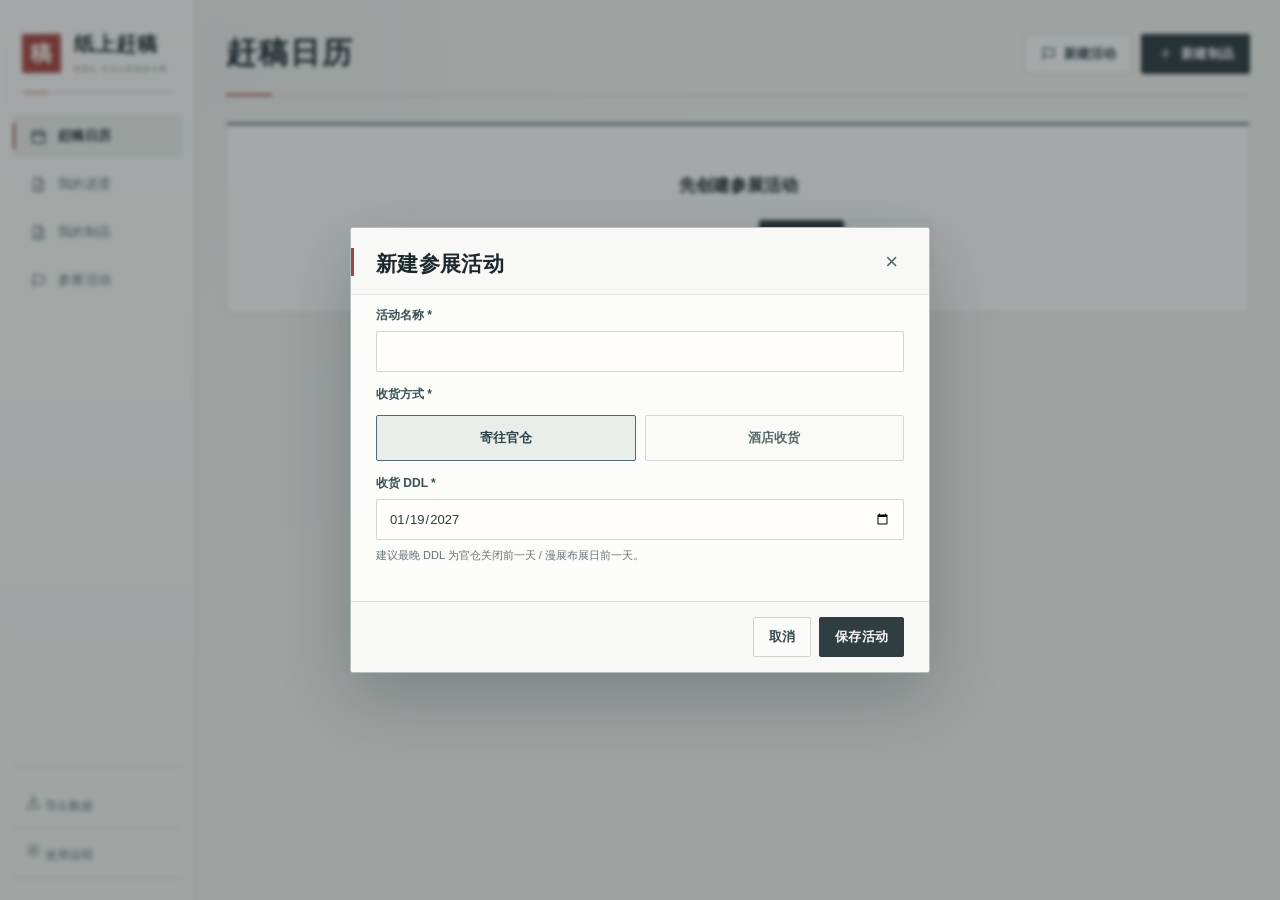
<file: projects/fandom-ddl-calendar/v0.9-ink/index.html>
<!doctype html>
<html lang="zh-CN">
<head>
<meta charset="utf-8" />
<meta name="viewport" content="width=device-width, initial-scale=1" />
<meta name="color-scheme" content="light" />
<title>纸上赶稿 · 水墨冷峻版｜交叉数据与日期修复</title>
<style>
:root{--bg:#f8f8f5;--panel:#fff;--panel2:#f5f6f4;--ink:#222726;--muted:#75807b;--line:#e6eae6;--accent:#30796e;--accent-soft:#e8f2ef;--warn:#b86b43;--warn-soft:#fff2e8;--blue:#6486a7;--shadow:0 15px 60px rgba(35,55,45,.09);--radius:14px}
*{box-sizing:border-box}html,body{margin:0;min-height:100%;font-family:Inter,"PingFang SC","Microsoft YaHei",system-ui,sans-serif;color:var(--ink);background:var(--bg)}button,input,select,textarea{font:inherit}button{cursor:pointer}button:disabled{opacity:.45;cursor:not-allowed}input,select,textarea{color:var(--ink)}a{color:inherit;text-decoration:none}h1,h2,h3,p{margin:0}small,.muted{color:var(--muted)}.hide{display:none!important}.app{min-height:100vh;display:grid;grid-template-columns:218px minmax(0,1fr)}.sidebar{height:100vh;position:sticky;top:0;background:white;border-right:1px solid var(--line);padding:26px 15px;display:flex;flex-direction:column}.brand{padding:0 13px 32px;display:flex;gap:10px;align-items:center;font-size:20px;letter-spacing:1px;font-weight:800}.brand-mark{width:33px;height:33px;background:var(--accent-soft);color:var(--accent);border-radius:10px;display:grid;place-items:center;font-size:19px}.brand small{font-size:10px;display:block;letter-spacing:1.6px;font-weight:500;margin-top:2px}.nav{display:grid;gap:5px}.nav-button{border:0;background:transparent;color:#5e6763;width:100%;padding:12px 14px;text-align:left;display:flex;gap:11px;align-items:center;border-radius:10px}.nav-button:hover,.nav-button.selected{background:var(--accent-soft);color:var(--accent);font-weight:700}.nav-button svg{width:18px;height:18px;flex-shrink:0}.sidebar-bottom{margin-top:auto;padding:12px 8px 0}.sidebar-bottom button{border:1px solid var(--line);border-radius:10px;background:#fff;padding:10px;width:100%;margin-top:8px;color:#55635b;text-align:left}.sidebar-tip{font-size:12px;color:var(--muted);line-height:1.8;padding:8px 4px}.main{min-width:0;padding:28px max(30px,calc((100vw - 1410px)/2)) 55px}.topbar{display:flex;justify-content:space-between;align-items:center;gap:15px;margin-bottom:25px}.eyebrow{font-size:11px;letter-spacing:2px;color:var(--accent);font-weight:800;margin-bottom:7px}.page-title{font-size:28px;letter-spacing:-.6px;font-weight:750}.page-desc{font-size:13px;color:var(--muted);margin-top:7px;line-height:1.7}.actions{display:flex;gap:9px;align-items:center;flex-wrap:wrap}.btn{border:1px solid var(--line);background:white;border-radius:10px;padding:10px 15px;font-size:13px;font-weight:650;min-height:39px;display:inline-flex;align-items:center;justify-content:center;gap:7px;transition:background .15s,border-color .15s}.btn:hover{background:#f4f8f6;border-color:#c7d8d1}.btn.primary{background:var(--accent);border-color:var(--accent);color:white}.btn.primary:hover{background:#266459}.btn.soft{background:var(--accent-soft);border-color:transparent;color:var(--accent)}.btn.ghost{border:none;background:transparent;color:var(--muted)}.btn.sm{font-size:12px;padding:7px 11px;min-height:30px}.btn.danger{color:#ac4d47}.iconbtn{display:inline-grid;place-items:center;width:36px;height:36px;border:1px solid var(--line);background:white;border-radius:10px;font-size:19px;color:#6e7973}.iconbtn:hover{background:var(--accent-soft)}.metrics{display:grid;grid-template-columns:repeat(3,minmax(0,1fr));gap:14px;margin-bottom:20px}.metric{background:white;border:1px solid var(--line);border-radius:var(--radius);padding:18px 20px;min-height:118px}.metric .label{font-size:12px;color:var(--muted);margin-bottom:13px}.metric .num{font-size:27px;font-weight:760;letter-spacing:-.5px}.metric .sub{font-size:12px;color:var(--muted);margin-top:7px}.metric.warn{background:#fff9f5;border-color:#f1e4d8}.metric.warn .num{color:var(--warn)}.pane{background:white;border:1px solid var(--line);border-radius:var(--radius);overflow:hidden}.pane-heading{padding:17px 20px;border-bottom:1px solid var(--line);display:flex;align-items:center;justify-content:space-between;gap:15px}.pane-title{font-weight:750;font-size:15px}.pane-sub{font-size:12px;color:var(--muted);margin-top:4px}.cal-tools{display:flex;align-items:center;gap:9px}.cal-layout{display:grid;grid-template-columns:minmax(0,1fr) 280px;gap:16px;align-items:start}.weekdays{display:grid;grid-template-columns:repeat(7,minmax(0,1fr));background:#fafbf9;border-bottom:1px solid var(--line)}.weekdays div{text-align:center;padding:12px 3px;font-size:12px;color:var(--muted)}.calendar-grid{display:grid;grid-template-columns:repeat(7,minmax(0,1fr))}.day{min-width:0;height:132px;padding:8px 6px;border-right:1px solid var(--line);border-bottom:1px solid var(--line);overflow:auto;background:white;scrollbar-width:thin}.day:nth-child(7n){border-right:0}.day.faded{background:#fafbf9;color:#a2aaa6}.day.today{background:#f6faf8}.day.selected{outline:2px solid rgba(48,121,110,.4);outline-offset:-2px}.day-date{display:flex;justify-content:space-between;align-items:center;font-size:11px;color:#89928e;margin-bottom:7px}.day-date strong{font-size:12px;font-weight:650;color:var(--ink);width:25px;height:25px;display:grid;place-items:center;border-radius:50%}.day.today .day-date strong{background:var(--accent);color:white}.day-task{display:block;width:100%;border:1px solid #dce8e3;background:#f2f8f5;border-radius:6px;padding:6px;margin-bottom:5px;text-align:left;font-size:10px;color:#3d695f;line-height:1.4}.day-task:hover{border-color:var(--accent);background:#e6f3ee}.day-task .task-name{display:block;overflow:hidden;text-overflow:ellipsis;white-space:nowrap;font-weight:750}.day-task .task-amt{display:block;margin-top:2px;overflow:hidden;text-overflow:ellipsis;white-space:nowrap}.day-task.external{background:#f5f6fa;color:#64748a;border-color:#e5e8ef}.day-task.completed{background:#f5f5f2;color:#84918a;text-decoration:line-through;border-color:#edefea}.day-task.deadline{background:#fff0e6;color:#a45e39;border-color:#f4dccb}.day .overflow{font-size:11px;color:var(--muted);padding:2px}.right-column{display:grid;gap:15px}.right-body{padding:17px}.focus-date{font-size:12px;color:var(--muted);margin-bottom:13px}.focus-item{border:1px solid var(--line);border-radius:10px;padding:12px;margin-bottom:9px}.focus-name{font-size:13px;font-weight:750;line-height:1.5}.focus-meta{font-size:11px;color:var(--muted);line-height:1.65;margin-top:4px}.focus-item .btn{width:100%;margin-top:9px}.empty{padding:45px 22px;text-align:center;color:var(--muted);font-size:13px;line-height:1.9}.empty strong{display:block;color:var(--ink);font-size:17px;margin-bottom:4px}.empty .btn{margin-top:14px}.deadline-row{padding:13px 0;border-bottom:1px solid var(--line);display:flex;justify-content:space-between;gap:10px;align-items:center}.deadline-row:last-child{border-bottom:0}.deadline-name{font-size:13px;font-weight:700}.deadline-meta{font-size:11px;color:var(--muted);margin-top:5px}.deadline-value{white-space:nowrap;font-size:12px;color:var(--accent);font-weight:700}.pill{font-size:11px;background:var(--panel2);border-radius:100px;padding:4px 9px;color:#687571;display:inline-block}.pill.green{color:var(--accent);background:var(--accent-soft)}.pill.orange{color:#a7633f;background:var(--warn-soft)}.rows{display:grid;gap:13px}.item-card{border:1px solid var(--line);border-radius:var(--radius);padding:17px;background:white}.item-header{display:flex;justify-content:space-between;gap:14px;align-items:flex-start}.item-title{font-size:17px;font-weight:750}.item-meta{font-size:12px;color:var(--muted);line-height:1.7;margin-top:6px}.row-end{display:flex;align-items:center;gap:8px}.bar{height:7px;background:#e9edeb;border-radius:20px;overflow:hidden}.bar-inner{height:100%;background:var(--accent);border-radius:20px}.progress-row{margin-top:14px;display:grid;gap:9px}.progress-top{display:flex;justify-content:space-between;gap:10px;font-size:12px;color:var(--muted)}.type-grid{display:grid;grid-template-columns:repeat(5,1fr);gap:10px;margin:12px 0}.type-card{background:white;border:1px solid var(--line);border-radius:12px;text-align:left;padding:14px 9px;min-height:86px;display:flex;flex-direction:column;gap:9px}.type-card.selected{background:var(--accent-soft);border-color:var(--accent);color:var(--accent)}.type-card .type-icon{font-size:21px}.type-card span{font-size:12px;font-weight:750}.section-head{display:flex;justify-content:space-between;align-items:center;gap:12px;margin:24px 0 12px}.section-head h2{font-size:17px}.detail-hero{background:white;border:1px solid var(--line);border-radius:var(--radius);padding:20px;margin-bottom:18px;display:flex;justify-content:space-between;gap:18px}.detail-hero h2{font-size:22px;margin-bottom:7px}.track-grid{display:grid;grid-template-columns:repeat(auto-fit,minmax(250px,1fr));gap:14px}.track-card{background:#fff;border:1px solid var(--line);border-radius:var(--radius);padding:15px}.track-head{display:flex;justify-content:space-between;gap:9px;align-items:start;margin-bottom:14px}.track-name{font-size:14px;font-weight:750}.track-owner{font-size:11px;color:var(--muted);margin-top:4px}.step-item{padding:11px 0;border-top:1px solid var(--line)}.step-info{display:flex;align-items:start;justify-content:space-between;gap:8px}.step-name{font-size:13px;font-weight:700}.step-details{font-size:11px;color:var(--muted);margin:5px 0 0;line-height:1.7}.step-actions{display:flex;gap:3px}.step-actions button{border:0;background:transparent;color:#83908a;padding:3px 5px;font-size:13px}.step-actions button:hover{color:var(--accent)}.step-controls{display:flex;gap:6px;flex-wrap:wrap;margin-top:10px}.step-controls .btn{min-height:29px}.production-chain{display:flex;flex-wrap:wrap;gap:8px;padding:18px}.chain-unit{border:1px solid var(--line);border-radius:9px;padding:10px 13px;background:#fff;min-width:106px}.chain-unit .label{font-size:12px;font-weight:700}.chain-unit .date{font-size:10px;color:var(--muted);margin-top:5px}.chain-unit .tools{display:flex;gap:7px;margin-top:8px}.chain-unit .tools button{border:0;background:transparent;padding:0;color:#637c73;font-size:11px}.arrow{display:flex;align-items:center;color:#adb7b0}.pieces-grid{display:grid;grid-template-columns:repeat(auto-fill,minmax(200px,1fr));gap:10px;padding:16px}.piece-card{border:1px solid var(--line);border-radius:10px;padding:12px}.piece-title{font-size:12px;font-weight:750;margin-bottom:10px;display:flex;justify-content:space-between;align-items:center}.piece-chips{display:flex;gap:4px;flex-wrap:wrap}.piece-chip{font-size:11px;padding:7px 8px;border:1px solid var(--line);border-radius:7px;background:white;color:var(--muted)}.piece-chip.active{color:var(--accent);border-color:#a9cfc0;background:var(--accent-soft)}.piece-chip:hover{border-color:var(--accent)}.alert{border:1px solid #f0d6bb;background:#fffbf6;color:#93603c;padding:12px 15px;font-size:12px;line-height:1.7;border-radius:10px;margin:12px 0}.toast{position:fixed;bottom:25px;left:50%;transform:translateX(-50%);background:#253b34;color:white;padding:12px 17px;border-radius:11px;font-size:12px;z-index:120;box-shadow:var(--shadow)}.modal-layer{position:fixed;inset:0;background:rgba(30,40,35,.3);display:flex;align-items:center;justify-content:center;padding:18px;z-index:100;overflow-y:auto}.modal{background:white;width:min(580px,100%);max-height:calc(100vh - 36px);overflow:auto;border-radius:18px;box-shadow:var(--shadow)}.modal.wide{width:min(700px,100%)}.modal-top{padding:22px 25px 12px;display:flex;justify-content:space-between;align-items:start;gap:15px}.modal-top h2{font-size:20px}.modal-top p{font-size:12px;color:var(--muted);margin-top:7px;line-height:1.7}.modal-body{padding:12px 25px 22px}.modal-foot{border-top:1px solid var(--line);padding:15px 25px;display:flex;align-items:center;justify-content:flex-end;gap:8px}.xbtn{border:0;background:transparent;font-size:22px;color:var(--muted);line-height:1}.form-grid{display:grid;grid-template-columns:repeat(2,minmax(0,1fr));gap:14px}.field{display:grid;gap:7px;margin-bottom:14px}.field label{font-size:12px;font-weight:700;color:#4a5650}.field input,.field select,.field textarea{width:100%;padding:11px 12px;border:1px solid #dce3de;border-radius:9px;background:white;font-size:13px;outline:none;min-height:41px}.field input:focus,.field select:focus,.field textarea:focus{border-color:var(--accent);box-shadow:0 0 0 3px var(--accent-soft)}.field small{font-size:11px;line-height:1.6}.choice-row{display:flex;gap:7px;flex-wrap:wrap}.choice{border:1px solid var(--line);background:white;border-radius:9px;padding:10px 13px;color:#59685f;font-size:12px}.choice.active{background:var(--accent-soft);border-color:var(--accent);color:var(--accent)}.welcome{padding:23px 25px 5px}.welcome h2{font-size:24px;margin-bottom:9px}.welcome p{font-size:13px;color:var(--muted);line-height:1.9}.timer-face{background:var(--panel2);border-radius:13px;text-align:center;padding:25px 12px;margin-bottom:17px}.timer-value{font-size:40px;font-weight:750;letter-spacing:1.6px;font-variant-numeric:tabular-nums}.timer-sub{font-size:12px;color:var(--muted);margin-top:7px}.timer-buttons{display:flex;gap:10px;justify-content:center;margin:14px 0 8px}.log-list{display:grid;gap:8px;margin:13px 0}.log-line{border:1px solid var(--line);border-radius:9px;padding:11px;display:flex;justify-content:space-between;gap:12px;align-items:center}.log-title{font-size:12px;font-weight:700}.log-detail{font-size:11px;color:var(--muted);margin-top:5px}.help-note{font-size:12px;color:var(--muted);line-height:1.8}.mobile-nav{display:none}.mobile-toggle{display:none}.week-agenda{display:none}.week-day{padding:13px 15px;border-bottom:1px solid var(--line)}.week-day-head{display:flex;justify-content:space-between;align-items:center;font-size:12px;font-weight:750;margin-bottom:9px}.week-date.today{color:var(--accent)}.week-date .small-day{font-weight:500;color:var(--muted);margin-left:8px}.week-item{padding:12px 13px;border:1px solid #dce8e3;border-radius:9px;background:#f2f8f5;margin:7px 0;width:100%;text-align:left;display:flex;justify-content:space-between;align-items:center;gap:12px}.week-item .primary-label{font-weight:750;font-size:12px;color:#315d50}.week-item .secondary-label{font-size:11px;color:#607970;margin-top:4px}.week-item.external{background:#f5f6fa;border-color:#e5e8ef}.week-item.deadline{background:#fff4e9;border-color:#edd9c7}.week-empty{font-size:11px;color:var(--muted);padding:5px 0}.line{height:1px;background:var(--line);margin:17px 0}.badge-count{font-size:11px;color:var(--accent);background:var(--accent-soft);padding:5px 8px;border-radius:7px}
@media (max-width:1240px){.cal-layout{grid-template-columns:minmax(0,1fr)}.right-column{grid-template-columns:repeat(2,minmax(0,1fr))}.main{padding:25px 28px 60px}}
@media (max-width:860px){.app{display:block}.sidebar{display:none}.main{padding:20px 15px 90px}.page-title{font-size:23px}.metrics{gap:8px}.metric{padding:13px;min-height:96px}.metric .num{font-size:22px}.metric .sub{font-size:10px}.topbar{align-items:flex-start}.cal-layout{display:block}.right-column{grid-template-columns:1fr;margin-top:15px}.day{height:115px;padding:5px 3px}.day-task{padding:4px 3px;font-size:9px}.day-date{margin-bottom:3px}.day .overflow{font-size:9px}.mobile-toggle{display:inline-flex}.mobile-week-mode .weekdays,.mobile-week-mode .calendar-grid{display:none}.mobile-week-mode .week-agenda{display:block}.mobile-nav{display:flex;position:fixed;bottom:0;left:0;right:0;z-index:70;background:#fff;border-top:1px solid var(--line);padding:8px 5px max(8px,env(safe-area-inset-bottom));justify-content:space-around}.mobile-nav button{border:0;background:transparent;color:var(--muted);display:grid;justify-items:center;gap:3px;font-size:10px;padding:6px 20px}.mobile-nav button.selected{color:var(--accent);font-weight:800}.mobile-nav svg{width:19px;height:19px}.type-grid{grid-template-columns:repeat(3,1fr)}.form-grid{grid-template-columns:1fr}.pane-heading{flex-wrap:wrap}.detail-hero{flex-wrap:wrap}}
@media (max-width:540px){.page-desc{font-size:12px}.topbar{flex-wrap:wrap;gap:12px}.actions{width:100%}.actions .btn{flex:1}.metrics{grid-template-columns:repeat(3,1fr)}.metric{padding:10px}.metric .label{font-size:10px}.metric .num{font-size:20px}.metric .sub{font-size:10px}.day{height:103px}.day-task{font-size:8px}.calendar-grid .day .day-task:nth-of-type(n+4){display:none}.modal-layer{padding:8px}.modal{max-height:calc(100vh - 16px)}.modal-top{padding:18px 17px 9px}.modal-body{padding:10px 17px 16px}.modal-foot{padding:12px 17px}.type-grid{grid-template-columns:repeat(3,1fr);gap:6px}.type-card{min-height:70px}.type-card span{font-size:11px}.track-grid{grid-template-columns:1fr}}

.production-chain{display:flex;flex-direction:column;gap:7px;padding:13px}.chain-unit{display:flex;gap:12px;align-items:center;flex-wrap:wrap;width:100%;padding:12px 14px}.chain-unit .label{min-width:110px}.chain-unit .date{margin-top:0;flex:1}.chain-unit .tools{margin-top:0}.chain-unit .tools button{padding:5px 2px}
.focus-item.finished-focus,.week-item.completed{background:#f5f6f3;border-color:#e9ece8;opacity:.74}
/* v0.2: restrained selection controls, compact content lanes, muted completed work */
.delivery-select{display:grid;grid-template-columns:repeat(2,minmax(0,1fr));gap:9px;margin-top:5px}
.delivery-option{display:block;position:relative;cursor:pointer}
.delivery-option input{position:absolute;opacity:0;width:1px;height:1px;pointer-events:none}
.delivery-option span{display:block;padding:13px 14px;text-align:center;border:1px solid var(--line);border-radius:10px;background:#fff;color:#53635c;font-size:13px;font-weight:650;transition:background .15s,border-color .15s}
.delivery-option input:checked+span{color:var(--accent);background:var(--accent-soft);border-color:var(--accent)}
.delivery-option input:focus-visible+span{outline:3px solid #a4c9be;outline-offset:2px}
.type-grid{display:grid;grid-template-columns:repeat(5,minmax(0,1fr));gap:7px;margin:8px 0}
.type-card{min-height:46px;padding:10px 4px;display:grid;place-items:center;text-align:center;font-weight:650;font-size:13px;border-radius:9px;line-height:1.35}
.type-card.selected{background:var(--accent-soft);border-color:var(--accent)}
.track-head{align-items:center}
.step-link{appearance:none;border:0;background:transparent;padding:0;text-align:left;color:var(--ink);font-size:13px;font-weight:750;cursor:pointer}
.step-link:hover{color:var(--accent);text-decoration:underline}
.step-item.is-finished,.chain-unit.is-finished{background:#f4f5f3;color:#89928e}
.step-item.is-finished{border-radius:9px;padding:11px 8px;margin:4px -8px 0;opacity:.7}
.step-item.is-finished .step-link,.chain-unit.is-finished .step-link{color:#8b948e}
.step-item.is-finished .bar-inner{background:#bbc3be}
.chain-unit.is-finished{order:99;opacity:.72}
.chain-unit.is-finished+.arrow{opacity:.25}
.muted-pill{color:#737c77;background:#e7eae7;margin-left:5px}
.mark-done{margin-top:15px;border-top:1px solid var(--line);padding-top:15px;display:grid;gap:5px}
.done-check{display:flex;gap:10px;align-items:center;font-weight:650;font-size:13px;cursor:pointer}
.done-check input{accent-color:var(--accent);width:18px;height:18px}
.mark-done small{font-size:11px;padding-left:28px}
@media(max-width:540px){.type-grid{gap:4px}.type-card{font-size:12px;padding:9px 2px;min-height:44px}}


/* v0.3 清晰化日历：减少层级、三种视图独立承载信息 */
:root{--ddl:#c34b52;--ddl-bg:#fff0f0;--node:#4f78a6;--node-bg:#edf3fc;--remind:#ad7a21;--remind-bg:#fff7df;--personal:#287f62;--personal-bg:#edf8f2}
.calendar-toolbar{padding:17px 20px 13px;display:flex;justify-content:space-between;align-items:center;gap:15px;flex-wrap:wrap}
.calendar-toolbar-main{display:flex;align-items:center;gap:26px;flex-wrap:wrap}.cal-month{font-size:17px;font-weight:750;white-space:nowrap}
.mode-tabs{display:inline-flex;padding:4px;background:#f3f5f3;border-radius:12px;gap:3px}.mode-tab{border:0;border-radius:9px;padding:8px 17px;background:transparent;font-size:13px;color:#67736c;font-weight:650}.mode-tab.active{background:#fff;color:#245e51;box-shadow:0 1px 5px rgba(0,0,0,.07)}.mode-tab:hover:not(.active){background:#e9efeb}
.cal-hint{border-top:1px solid var(--line);padding:11px 20px;display:flex;justify-content:space-between;gap:12px;flex-wrap:wrap;align-items:center;font-size:12px;color:var(--muted)}.legend{display:flex;gap:15px;align-items:center;flex-wrap:wrap}.legend-item{display:flex;align-items:center;gap:6px;white-space:nowrap}.legend-dot{display:inline-block;width:8px;height:8px;border-radius:3px}.legend-dot.red{background:var(--ddl)}.legend-dot.blue{background:var(--node)}.legend-dot.yellow{background:var(--remind)}.legend-dot.green{background:var(--personal)}
.clean-day{height:125px;overflow:hidden;padding:7px 5px}.clean-day .day-date{margin-bottom:5px}.day-count{font-size:10px;color:#9ba7a0}.day-entries{display:grid;gap:4px}.calendar-chip{display:block;width:100%;border:0;border-left:3px solid;border-radius:4px;padding:5px 6px;text-align:left;font-size:10px;font-weight:650;line-height:1.35;min-width:0}.chip-name{display:block;white-space:nowrap;overflow:hidden;text-overflow:ellipsis}.chip-description{display:block;font-size:11px;font-weight:400;margin-top:3px;opacity:.8;line-height:1.4}.tone-red{background:var(--ddl-bg)!important;color:var(--ddl)!important;border-color:var(--ddl)!important}.tone-yellow{background:var(--remind-bg)!important;color:var(--remind)!important;border-color:var(--remind)!important}.tone-orange{background:#fff1e8!important;color:#b2683b!important;border-color:#c98954!important}.tone-blue{background:var(--node-bg)!important;color:var(--node)!important;border-color:var(--node)!important}.tone-purple{background:#f5f0fc!important;color:#7d60ad!important;border-color:#9273c2!important}.tone-gray{background:#f1f2f2!important;color:#657274!important;border-color:#849091!important}.tone-green{background:var(--personal-bg)!important;color:var(--personal)!important;border-color:var(--personal)!important}
.calendar-chip:hover,.focus-entry:hover,.week-item:hover{filter:brightness(.97)}.more-entries{padding:3px 6px;border:0;background:none;font-size:10px;color:#7c8981;text-align:left}
.selected-day-pane{margin-top:16px}.focus-list{padding:12px 17px;display:grid;grid-template-columns:repeat(auto-fit,minmax(210px,1fr));gap:9px}.focus-entry{border:1px solid var(--line);border-left-width:4px;border-radius:9px;text-align:left;padding:11px 13px;font-size:13px;font-weight:650;min-height:64px}.focus-empty{grid-column:1/-1;padding:17px 5px;color:var(--muted);font-size:12px}.selected-day-count{font-weight:500;font-size:11px;color:var(--muted)}
.clean-calendar .week-item{width:100%;border-left-width:4px;padding:10px 12px;display:block;text-align:left;min-height:50px;line-height:1.4}.clean-calendar .week-item .chip-name{font-size:12px}.clean-calendar .week-item .chip-description{font-size:11px}
.mine-mark{font-weight:600;font-size:10px;margin-left:6px;color:var(--personal);background:var(--personal-bg);border-radius:6px;padding:3px 6px;white-space:nowrap}.work-owner-check{display:flex;align-items:center;gap:8px;margin-top:17px;font-size:13px;font-weight:600}.work-owner-check input{accent-color:var(--accent);width:16px;height:16px}.form-divider{border-top:1px solid var(--line);margin:19px 0 16px}.reminder-quick{color:#9a731c!important}.node-overview{display:grid;grid-template-columns:repeat(3,1fr);gap:8px}.node-overview>div{display:grid;gap:5px;background:var(--panel2);padding:12px;border-radius:9px}.node-overview small{font-size:11px}.node-overview strong{font-size:13px;word-break:break-word}
@media(max-width:860px){.calendar-toolbar{padding:13px 14px}.calendar-toolbar-main{width:100%;justify-content:space-between;gap:8px}.mode-tabs{width:100%;display:flex;order:2}.mode-tab{flex:1;padding:10px 0}.cal-hint{padding:10px 14px;align-items:start}.clean-calendar .week-agenda{display:block}.clean-calendar:not(.mobile-week-mode) .week-agenda{display:none}.clean-calendar.mobile-week-mode .calendar-grid,.clean-calendar.mobile-week-mode .weekdays{display:none}.focus-list{grid-template-columns:1fr}.clean-day{height:105px}.node-overview{grid-template-columns:1fr}}


/* v0.3 制品详情：可展开路线，默认折叠所有编辑操作 */
.slim-tracks{display:grid;gap:10px}.slim-track{padding:0;overflow:hidden}.slim-track-header{display:flex;align-items:center;justify-content:space-between;gap:15px;padding:15px 18px}.slim-track-header .row-end{flex-shrink:0}.track-overview{min-width:0}.track-summary{font-size:12px;margin-top:6px;color:var(--muted)}.slim-step-list{border-top:1px solid var(--line)}.slim-step{border-bottom:1px solid var(--line);padding:10px 17px;display:flex;gap:10px;align-items:center;flex-wrap:wrap}.slim-step:last-child{border-bottom:none}.slim-step-main{flex:1;min-width:160px;text-align:left;border:0;background:transparent;display:grid;gap:5px;padding:5px 0}.slim-step-main:hover .slim-step-name{color:var(--accent)}.slim-step-name{font-size:13px;font-weight:700}.slim-step-meta{font-size:11px;color:var(--muted)}.slim-step-ends{display:flex;gap:8px;align-items:center}.reminder-pill{border:0;border-radius:6px;background:var(--remind-bg);color:var(--remind);padding:6px 9px;font-size:11px}.slim-action{border:1px solid var(--line);background:#fff;color:#596963;border-radius:7px;padding:6px 9px;font-size:11px}.slim-manage{width:100%;display:flex;gap:12px;justify-content:end;border-top:1px dashed var(--line);padding-top:9px}.slim-manage button{font-size:11px;background:none;border:0;color:#64776e}.slim-manage button:hover{color:var(--accent)}.slim-track-foot{display:flex;justify-content:flex-end;gap:8px;padding:10px 17px;background:#fafbf9}.step-faded{opacity:.52;background:#f7f8f6}.step-faded .reminder-pill{display:none}.compact-production,.compact-logs{padding:5px 0}.compact-hero{padding:18px 20px}.compact-hero h2{font-size:21px}.compact-logs .log-line{padding:12px 17px}
@media(max-width:540px){.slim-track-header{padding:13px 12px;gap:9px}.slim-step{padding:9px 12px}.slim-step-ends{gap:5px}.reminder-pill{padding:5px 6px}.slim-manage{flex-wrap:wrap}.compact-hero{display:block}.compact-hero .row-end{margin-top:12px}}

/* v0.5: small, persistent organizer inbox; delivery history only when opening a node */
.followup-inbox{margin:0 0 16px;border-color:#e7e9df}.followup-inbox .pane-heading{padding:14px 17px}
.inbox-sub{font-size:11px}.inbox-list{padding:4px 15px 8px}.inbox-row{padding:11px 2px;display:flex;justify-content:space-between;gap:10px;align-items:center;border-bottom:1px solid var(--line)}.inbox-row:last-child{border-bottom:0}
.inbox-main{display:flex;align-items:center;gap:8px;flex-wrap:wrap;min-width:0}.inbox-main strong{font-size:12px;font-weight:650}.inbox-main small{font-size:11px}.inbox-state{font-size:10px;color:#926f1b;background:#fff4d9;border-radius:6px;padding:3px 7px;white-space:nowrap}.inbox-state.urgent{color:#a64040;background:#fff0ef}.inbox-actions{display:flex;gap:6px;flex-shrink:0}.inbox-more{font-size:11px;color:var(--muted);padding:11px 0}.node-state-line{display:flex;align-items:center;gap:9px;margin:0 0 13px}.history-list{border-top:1px solid var(--line);padding-top:10px;max-height:160px;overflow:auto}.history-entry{font-size:11px;color:var(--muted);padding:5px 0}.modal-foot{flex-wrap:wrap}
@media(max-width:600px){.inbox-row{align-items:flex-start;flex-direction:column}.inbox-actions{align-self:flex-end}.inbox-sub{display:none}}
/* v0.6：日历合并与分栏，所有日常操作集中在“我的进度” */
.app{grid-template-columns:196px minmax(0,1fr)}
.app.has-subnav{grid-template-columns:196px 218px minmax(0,1fr)}
.secondary-nav{height:100vh;position:sticky;top:0;min-width:0;background:#fbfcfa;border-right:1px solid var(--line);padding:29px 12px;overflow:auto}
.secondary-title{display:flex;align-items:center;justify-content:space-between;padding:0 11px 17px;font-size:13px;color:#53645c;font-weight:750}
.secondary-title button{background:white;border:1px solid var(--line);border-radius:8px;width:29px;height:29px;font-size:18px;color:#477368}
.secondary-list{display:grid;gap:4px}.secondary-item{border:0;background:transparent;text-align:left;padding:12px;border-radius:9px;display:grid;gap:5px;width:100%;min-width:0;color:#5d675f}
.secondary-item strong{font-size:13px;white-space:nowrap;overflow:hidden;text-overflow:ellipsis}.secondary-item small{font-size:11px;color:#86918a}
.secondary-item:hover,.secondary-item.active{background:#eaf1ec;color:#245e51}.secondary-empty{color:var(--muted);padding:15px;font-size:12px}
.mobile-submenu{display:none}.main{padding-left:30px;padding-right:30px;max-width:1700px}.unified-calendar .calendar-toolbar{padding:18px 20px}.unified-calendar .cal-hint{padding:12px 20px}
.unified-calendar .day-date-link{border:0;background:transparent;width:100%;padding:0;text-align:left;cursor:pointer}.unified-calendar .day-date-link:hover strong{background:#e8f2ef;color:var(--accent)}
.unified-calendar .clean-day{height:142px}.unified-calendar .day-entries{display:grid;gap:4px}.unified-calendar .calendar-chip{margin:0}.unified-calendar .legend{gap:16px;flex-wrap:wrap}
.progress-header{display:flex;justify-content:space-between;align-items:center;gap:18px;margin-bottom:16px}.progress-header h2{font-size:22px}.progress-date-controls{display:flex;align-items:center;gap:6px}.progress-date-controls input{border:1px solid var(--line);border-radius:9px;background:#fff;padding:9px 10px;font-size:12px;max-width:155px}
.progress-summary{display:flex;gap:24px;align-items:center;flex-wrap:wrap;background:white;border:1px solid var(--line);border-radius:12px;padding:14px 20px;margin-bottom:15px;color:#6c7771;font-size:12px}
.progress-summary strong{font-size:18px;color:#223a30;margin-right:3px}.progress-columns{display:grid;grid-template-columns:minmax(0,1.5fr) minmax(270px,1fr);gap:15px;align-items:start}.progress-work,.progress-followups{display:grid;gap:15px}
.progress-task-list,.attention-list,.upcoming-list,.recent-list{padding:12px;display:grid;gap:10px}.today-task{border:1px solid var(--line);border-radius:11px;padding:15px 16px;background:#fff}.today-task.completed-work{background:#f6f7f5;color:#8a958d}.today-task-header{display:flex;justify-content:space-between;align-items:start;gap:12px}.today-task h3{font-size:15px;margin:5px 0 0}.today-task small{font-size:11px;color:var(--muted)}.status-todo,.status-done{font-size:11px;background:#e9f3ee;border-radius:16px;padding:5px 9px;white-space:nowrap;color:#286750}.status-done{background:#eff0ec;color:#8c968e}
.today-task-plan{display:flex;flex-wrap:wrap;gap:15px;font-size:12px;color:#63726a;margin-top:15px}.today-task-plan strong{font-size:14px;color:#273e33}.today-bar{margin-top:13px;background:#edf1ed;border-radius:20px;height:6px;overflow:hidden}.today-bar>span{display:block;height:100%;background:#4b9677}.today-remaining{font-size:11px;color:var(--muted);margin-top:7px}.today-task .btn{margin-top:12px}
.empty-inline{font-size:12px;padding:20px 13px;color:var(--muted);line-height:1.8}.attention-item{display:flex;gap:9px;padding:12px;border-bottom:1px solid var(--line);align-items:start}.attention-item:last-child{border-bottom:0}.attention-dot,.upcoming-mark{width:7px;height:7px;background:#d1a03e;border-radius:50%;flex-shrink:0;margin-top:6px}.attention-dot.red,.upcoming-mark.red{background:#c34b52}.upcoming-mark.blue{background:#6382ac}.attention-body{flex:1;display:grid;gap:6px;min-width:0}.attention-body strong{font-size:12px;line-height:1.55}.attention-body small{color:var(--muted);font-size:11px}.attention-actions{display:flex;gap:5px;flex-wrap:wrap}.attention-actions .btn{padding:5px 8px;font-size:11px}
.upcoming-row{border:0;border-bottom:1px solid var(--line);background:white;display:flex;align-items:center;gap:11px;text-align:left;padding:12px 7px;font-size:12px;width:100%;color:#495b51}.upcoming-row:last-child{border-bottom:0}.upcoming-row:hover{background:#f6f9f6}.upcoming-date{font-variant-numeric:tabular-nums;color:var(--muted);width:40px;flex-shrink:0}.upcoming-mark{margin:0}.recent-entry{display:grid;gap:4px;font-size:12px;padding:10px 8px;border-bottom:1px solid var(--line)}.recent-entry small{color:var(--muted)}
.day-modal-rows{padding:4px 0;display:grid;gap:8px}.day-modal-rows .focus-entry{width:100%}.event-products{padding:9px 12px}.event-product{width:100%;border:0;border-bottom:1px solid var(--line);background:white;padding:16px;text-align:left;display:flex;justify-content:space-between;gap:10px;align-items:center;color:#4f6256}.event-product:last-child{border-bottom:0}.event-product>span:first-child{display:grid;gap:7px}.event-product strong{font-size:14px}.event-product small{color:var(--muted);font-size:11px}.event-product:hover{background:#f6f9f7}
@media(max-width:1100px){.app.has-subnav{grid-template-columns:185px 185px minmax(0,1fr)}.app{grid-template-columns:185px minmax(0,1fr)}.main{padding-left:20px;padding-right:20px}.progress-columns{grid-template-columns:1fr}}
@media(max-width:860px){.app,.app.has-subnav{display:block}.sidebar,.secondary-nav{display:none}.mobile-submenu{display:flex;gap:7px;overflow-x:auto;margin:0 0 15px;scrollbar-width:thin;padding-bottom:6px}.mobile-submenu button{border:1px solid var(--line);border-radius:30px;padding:8px 12px;background:white;white-space:nowrap;font-size:12px;color:#64756c}.mobile-submenu button.active{background:var(--accent-soft);border-color:#add0c3;color:var(--accent);font-weight:700}.main{padding:19px 14px 105px}.unified-calendar .clean-day{height:112px}.unified-calendar .cal-hint{padding:12px 13px}.progress-header{align-items:flex-start;flex-wrap:wrap}.progress-date-controls{width:100%}.progress-columns{grid-template-columns:1fr}.progress-summary{gap:15px}.attention-item{flex-wrap:wrap}.attention-actions{margin-left:16px}.mobile-nav button{padding:6px 10px}}

/* v0.7: keep one calendar, restore functional filters; mobile first controls */
.calendar-toolbar-main{gap:16px}.calendar-filter{display:inline-flex;gap:3px;background:#f3f5f3;padding:4px;border-radius:10px}
.calendar-filter button{border:0;border-radius:7px;background:transparent;padding:8px 17px;color:#63736b;font-size:12px;font-weight:650;min-width:61px}
.calendar-filter button[aria-pressed="true"]{background:white;color:#266c5c;box-shadow:0 1px 5px rgba(0,0,0,.08)}
.calendar-filter button:focus-visible,.calendar-chip:focus-visible,.week-item:focus-visible,.focus-entry:focus-visible{outline:2px solid #267966;outline-offset:2px}
.calendar-view-picker{display:none;gap:3px;background:#f4f6f3;border-radius:9px;padding:3px}
.calendar-view-picker button{border:0;background:transparent;padding:7px 11px;border-radius:7px;color:#65736a;font-size:12px}
.calendar-view-picker button[aria-pressed="true"]{background:white;color:var(--accent);font-weight:700}
.unified-calendar .calendar-toolbar{gap:12px}
.my-progress-recent{margin-top:15px}.my-progress-recent .recent-list{grid-template-columns:repeat(auto-fit,minmax(220px,1fr))}
@media(max-width:860px){.unified-calendar .calendar-toolbar{padding:13px}.calendar-toolbar-main{width:100%;display:grid;grid-template-columns:1fr;gap:10px}.calendar-filter{display:flex;width:100%}.calendar-filter button{flex:1}.cal-tools{width:100%;justify-content:flex-end}.cal-month{margin-right:auto}.calendar-view-picker{display:flex}.my-progress-recent .recent-list{grid-template-columns:1fr}}
@media(max-width:520px){.calendar-filter button{padding:9px 7px}.cal-tools .iconbtn{width:38px;height:38px}}
.today-task.overdue-work{border-color:#dfb6a0;background:#fff9f6}
.overdue-note{color:#ad5538;font-size:12px;font-weight:600}
.calendar-chip.is-past,.week-item.is-past,.focus-entry.is-past{opacity:.58;filter:saturate(.45)}
.impact-note{font-size:13px;line-height:1.7;margin-bottom:10px}
.impact-rows{display:grid;gap:8px}.impact-row{display:grid;gap:5px;padding:10px;border:1px solid var(--line);border-radius:9px;background:#fafbf9}
.impact-row small{font-size:12px;color:var(--muted)}
</style>
<style id="ink-study-theme">
/*
 * 纸上赶稿 · 水墨冷峻 / INK STUDY
 * Pure presentation layer: retains v0.8 business logic, action handlers, and data schema.
 * Designed for full offline use: no images, remote fonts, scripts or network requests.
 */
:root {
  color-scheme: light;
  --bg: #f1f2ef;
  --panel: #fcfcfa;
  --panel2: #f4f5f2;
  --ink: #1c282c;
  --muted: #687579;
  --line: #d7ddda;
  --accent: #34474d;
  --accent-soft: #e7ebea;
  --warn: #a13b34;
  --warn-soft: #f7efec;
  --blue: #496777;
  --shadow: 0 18px 46px rgba(22,35,37,.12);
  --radius: 3px;
  --ddl: #a43c39;
  --ddl-bg: #f9f0ed;
  --node: #4d6b79;
  --node-bg: #edf1f2;
  --remind: #94723d;
  --remind-bg: #f7f4ec;
  --personal: #486b60;
  --personal-bg: #eef3f0;
  --serif: "Noto Serif CJK SC", "Source Han Serif SC", "Songti SC", "STSong", serif;
  --sans: "Noto Sans CJK SC", "PingFang SC", "Microsoft YaHei", sans-serif;
}
html,body{
  font-family:var(--sans);
  color:var(--ink);
  background-color:var(--bg);
  background-image:radial-gradient(circle at 17% 7%,rgba(94,112,119,.026),transparent 38%),
                   repeating-linear-gradient(0deg,transparent 0,transparent 11px,rgba(26,43,49,.007) 12px);
}
button,input,select,textarea {font-family:var(--sans)}
:focus-visible{outline:2px solid #7b9194;outline-offset:3px}
::selection {background:#c4d0cf;color:#1b292c}
/* Frame / ink seal */
.sidebar{
  background:linear-gradient(180deg,#f9faf8 0%,#f4f5f2 100%);
  border-right:1px solid #ccd3d0;
  padding:30px 13px 22px;
}
.brand{position:relative;align-items:center;gap:13px;padding:1px 9px 39px;font-family:var(--serif);font-size:20px;font-weight:650;letter-spacing:1.1px;line-height:1.35}
.brand:after{content:"";height:1px;position:absolute;left:10px;right:10px;bottom:21px;background:linear-gradient(90deg,#9e4941 0,#9e4941 25px,#c8cecb 25px,#c8cecb 100%)}
.brand-mark{
  width:39px;height:39px;flex-shrink:0;
  background:#a6413c;color:#fff9f1;
  border:1px solid #923d38;border-radius:2px;
  font-family:var(--serif);font-size:22px;font-weight:700;
  box-shadow:inset 0 0 0 3px rgba(255,255,255,.12);
  transform:rotate(-1deg);
}
.brand small{font-family:var(--sans);letter-spacing:2.1px;color:#75817d;font-size:9px;font-weight:500;margin-top:5px}
.nav{gap:4px}
.nav-button{position:relative;border-radius:2px;padding:13px 12px 13px 17px;color:#647072;font-size:13px;letter-spacing:.3px;transition:background .2s,color .2s}
.nav-button svg{stroke-width:1.6;width:17px;height:17px}
.nav-button:hover{background:#edf0ed;color:#2b4146}
.nav-button.selected{background:rgba(62,79,83,.075);color:#1d2a2f;font-weight:700}
.nav-button.selected:before{content:"";width:2px;background:#8e3d38;position:absolute;left:0;top:9px;bottom:9px}
.sidebar-bottom{border-top:1px solid var(--line);padding:13px 0 0}
.sidebar-bottom button{border:none;border-bottom:1px solid var(--line);border-radius:0;background:transparent;margin:0;padding:13px 12px;color:#657276;font-size:12px}
.sidebar-bottom button:hover{color:var(--ink);background:#e9edeb}
.secondary-nav{background:#f6f7f4;border-right:1px solid var(--line);padding:33px 11px}
.secondary-title{font-family:var(--serif);font-size:15px;color:#25353a;letter-spacing:.6px;padding:0 10px 17px;margin-bottom:8px;border-bottom:1px solid var(--line)}
.secondary-title button{border-radius:1px;background:#fdfdfa;color:#3a5157}
.secondary-item{border-radius:2px;padding:13px 13px;border-bottom:1px solid rgba(120,134,137,.12);color:#687677}
.secondary-item strong{font-family:var(--serif);font-weight:650;font-size:13px}
.secondary-item small{font-size:10px;color:#889391}
.secondary-item.active,.secondary-item:hover{background:#e9eeeb;color:#233338}
.secondary-item.active{border-left:2px solid #9c4740;padding-left:11px}
/* Editorial page headings */
.main{padding-top:33px}
.topbar{border-bottom:1px solid #cfd5d2;padding-bottom:21px;margin-bottom:27px;position:relative}
.topbar::after{content:"";position:absolute;bottom:-1px;left:0;width:46px;height:2px;background:#9a4a44}
.page-title{font-family:var(--serif);font-size:30px;font-weight:650;letter-spacing:2px;color:#1c2b30}
.eyebrow{font-family:var(--serif);font-weight:600;color:#7b4542;letter-spacing:1px}
.page-desc{color:#68767b}
/* Buttons: restrained engraved controls */
.btn,.iconbtn,.choice,.delivery-option span,.type-card,.secondary-title button{
  border-radius:2px;box-shadow:none;
}
.btn{background:#fbfcfa;color:#36464c;border-color:#cdd5d2;font-weight:600;letter-spacing:.18px}
.btn:hover{background:#eef0ed;border-color:#8e9ca0}
.btn.primary{background:#303e42;border-color:#303e42;color:#f9faf7}
.btn.primary:hover{background:#1b292d;border-color:#1b292d}
.btn.soft{background:#e7edeb;border-color:#d1dcda;color:#30484d}
.btn.ghost{background:transparent;border-color:transparent;color:#657276}
.btn.danger{color:#a34139}
.iconbtn{color:#4e6167;background:#fbfcfa}
.iconbtn:hover{background:#e9eeeb}
/* Card surfaces */
.pane,.metric,.item-card,.track-card,.detail-hero,.progress-summary,.today-task,.piece-card,.focus-item,.log-line,.chain-unit{
  border-color:#d8dedb;border-radius:3px;
  background:var(--panel);
  box-shadow:none;
}
.pane{border-top:2px solid #394e53}
.pane-heading{border-bottom-color:#dbe0dc;background:rgba(247,248,245,.7)}
.pane-title{font-family:var(--serif);font-weight:650;letter-spacing:.4px;color:#25373b}
.metric .num,.metric .label{font-variant-numeric:tabular-nums}
.metric .num{font-family:var(--serif);color:#2f4246}
.metric.warn{background:#faf6f3;border-color:#e4d7d1}
.metric.warn .num{color:#9d4740}
.detail-hero{border-top:2px solid #36484d}
.detail-hero h2,.item-title,.track-name,.section-head h2{font-family:var(--serif);font-weight:650;letter-spacing:.3px}
.track-card{border-left:2px solid #8a9b9b}
.bar{background:#e3e8e5;border-radius:1px;height:5px}
.bar-inner,.today-bar>span{background:#536e68;border-radius:0}
.pill{background:#eff1ee;color:#62716f;border-radius:2px}
.pill.green{background:#e9eeeb;color:#416a5d}
.pill.orange{background:#f6f0e7;color:#886c43}
/* Calendar: ruled paper + precise red seal for today */
.unified-calendar .calendar-toolbar{background:var(--panel);padding:22px 22px 18px}
.cal-month{font-family:var(--serif);font-weight:650;font-size:21px;color:#203035;letter-spacing:.65px}
.calendar-filter,.mode-tabs,.calendar-view-picker{background:#edeFEB;border:1px solid #dce1dd;border-radius:2px;padding:3px;gap:2px}
.calendar-filter button,.mode-tab,.calendar-view-picker button{border-radius:1px;color:#687676;font-size:12px;letter-spacing:.2px}
.calendar-filter button[aria-pressed="true"],.mode-tab.active,.calendar-view-picker button[aria-pressed="true"]{background:#34464b;color:#fff;box-shadow:none}
.calendar-filter button:hover:not([aria-pressed="true"]){background:#dfe5e1}
.cal-hint{border-top:1px solid #e0e4e1;background:#f9faf8;color:#6f7b79}
.legend-dot{border-radius:0;width:7px;height:7px}
.weekdays{background:#f0f3f0}
.weekdays div{font-family:var(--serif);color:#576769;padding:13px 3px;letter-spacing:.4px}
.calendar-grid{background:#dce2de;gap:1px;border-top:1px solid #d8deda}
.calendar-grid .day{border:0;background:#fcfcfa;min-height:142px}
.calendar-grid .day.faded{background:#f5f6f3}
.calendar-grid .day.today{background:#f7f9f6}
.calendar-grid .day.selected{outline:1px solid #94a9a7;outline-offset:-1px}
.unified-calendar .clean-day{height:147px;padding:7px 6px}
.day-date{color:#8b9898;margin-bottom:8px}
.day-date strong{font-family:var(--serif);font-size:12px;font-weight:650;width:27px;height:27px;color:#2a3538}
.day.today .day-date strong{background:#a04440;color:#fffaf3;border-radius:2px;transform:rotate(-2deg)}
.unified-calendar .day-date-link:hover strong{background:#e6ebe8;color:#293f43;border-radius:2px}
.day-count{color:#859294;font-size:10px}
.calendar-chip{font-family:var(--sans);border-left-width:2px;border-radius:1px!important;font-weight:600;font-size:10px;padding:6px 7px;line-height:1.34}
.calendar-chip:hover,.focus-entry:hover,.week-item:hover{filter:brightness(.96)}
.day-entries{gap:4px}
.tone-red{background:var(--ddl-bg)!important;color:#963b36!important;border-color:var(--ddl)!important}
.tone-blue{background:var(--node-bg)!important;color:#3e6273!important;border-color:var(--node)!important}
.tone-yellow{background:var(--remind-bg)!important;color:#806137!important;border-color:var(--remind)!important}
.tone-green{background:var(--personal-bg)!important;color:#42665b!important;border-color:var(--personal)!important}
.tone-purple{background:#f3f0f6!important;color:#75617d!important;border-color:#786b86!important}
.tone-orange{background:#f7f0e9!important;color:#906344!important;border-color:#a87950!important}
.tone-gray{background:#f0f2f0!important;color:#626e70!important;border-color:#77878a!important}
.more-entries{padding:5px 6px;color:#5f7175;font-weight:650}
.week-item,.focus-entry{border-radius:2px!important}
.week-day{border-color:#dce1dd}
.week-day-head{font-family:var(--serif)}
.week-date.today{color:#923b36}
.week-item{background:#f7f9f7;border-color:#dce3e0}
.week-item .primary-label{color:#39575d}
/* Daily progress */
.progress-header{border-bottom:1px solid #d1d9d5;padding-bottom:17px;margin-bottom:19px}
.progress-header h2{font-family:var(--serif);font-size:25px;letter-spacing:1px;font-weight:650}
.progress-date-controls input{background:#fafbf9;border-color:#cbd4d0;border-radius:2px}
.progress-summary{border-left:2px solid #6e8889;background:#f9faf8;gap:19px}
.progress-summary strong{font-family:var(--serif);color:#26383d;font-weight:650}
.today-task{padding:17px;border-left:2px solid #a5b9b3}
.today-task h3{font-family:var(--serif);font-weight:650;letter-spacing:.15px;color:#203439}
.today-task.completed-work{background:#f4f5f1}
.status-todo,.status-done{border-radius:2px;background:#edf1ee;color:#436258}
.status-done{background:#edf0ed;color:#737d7a}
.today-task-plan strong{color:#2c4246}
.today-bar{border-radius:0;background:#e0e6e2;height:5px}
.today-task.overdue-work{background:#fbf5f2;border-color:#bf8a83}
.overdue-note{color:#994640}
.attention-dot,.upcoming-mark{border-radius:1px}
.upcoming-row,.event-product{background:transparent;color:#42575b}
.upcoming-row:hover,.event-product:hover{background:#eff2ef}
.event-product{border-radius:0}
.alert{background:#faf5f0;border:1px solid #e5d4cc;border-left:2px solid #a24540;color:#8d554b;border-radius:2px}
.inbox-state{background:#f6f1e8;border-radius:2px;color:#846a40}
.inbox-state.urgent{background:#faeeec;color:#9b4841}
/* Forms / small controls / dialogs */
.type-card{background:#fafbf8;min-height:47px}
.type-card.selected{background:#e9edeb;border-color:#546c72;color:#263e44}
.delivery-option span{background:#fafbf9;border-color:#cfd8d3;color:#586969}
.delivery-option input:checked+span{background:#e9eeeb;border-color:#526971;color:#2e4449}
.field label{color:#3a5055}
.field input,.field select,.field textarea{border-color:#cfd7d3;background:#fffefa;border-radius:2px;color:#293d41}
.field input:focus,.field select:focus,.field textarea:focus{box-shadow:0 0 0 2px #e6edeb;border-color:#627c80}
.step-link:hover{color:#344f54}
.step-item.is-finished,.chain-unit.is-finished{background:#f0f2ee;color:#798584;border-radius:2px}
.piece-chip{border-radius:2px;color:#647571}
.piece-chip.active{color:#385c57;border-color:#95aea6;background:#e9f0ec}
.reminder-pill,.muted-pill{border-radius:2px}
.modal-layer{background:rgba(24,33,35,.38);backdrop-filter:blur(2px)}
.modal{background:#fcfcf9;border:1px solid #b4c0bd;border-radius:3px;box-shadow:0 24px 70px rgba(18,31,34,.24)}
.modal-top{border-bottom:1px solid #e2e6e2;background:#f8f9f6;padding:22px 25px 16px;position:relative}
.modal-top:before{content:"";position:absolute;left:0;top:20px;bottom:18px;width:3px;background:#9d4541}
.modal-top h2{font-family:var(--serif);font-weight:650;font-size:21px;letter-spacing:.3px}
.modal-foot{background:#f8f9f6}
.xbtn{color:#54676a}
.mark-done{border-top-color:#dce2df}
.done-check input{accent-color:#48675f}
.toast{border-radius:2px;background:#29393d;color:#fafbf7;box-shadow:var(--shadow)}
/* Info-density: legibility in lists and badges */
.calendar-chip,.step-details,.attention-body small,.day-task,.recent-entry,.upcoming-row{letter-spacing:.05px}
.slim-track-header,.slim-step,.inbox-row{border-color:#dce2df}
.slim-track-header:hover,.slim-step:hover{background:#f6f8f5}
/* Mobile: preserve the sober typography, avoid squeezed controls */
@media (max-width:1100px){
 .main{padding-top:24px}
 .topbar{margin-bottom:20px}
}
@media (max-width:860px){
 .main{padding:21px 15px 100px}
 .topbar{padding-bottom:14px}
 .page-title{font-size:25px}
 .unified-calendar .calendar-toolbar{padding:15px 13px}
 .cal-month{font-size:19px}
 .calendar-filter{display:flex}
 .calendar-filter button{min-height:37px}
 .calendar-view-picker{background:#e9eeea}
 .mobile-nav{background:#f9faf7;border-top:1px solid #cbd4cf;box-shadow:0 -4px 20px rgba(28,40,43,.04)}
 .mobile-nav button.selected{color:#913e3a}
 .mobile-nav button{color:#657477}
 .mobile-submenu button{border-radius:2px;color:#58696e;background:#fafbf9}
 .mobile-submenu button.active{background:#e9eeea;color:#30484c;border-color:#9aaba7}
 .week-agenda{background:#fcfcfa}
 .week-day{padding:16px 13px}
 .progress-header h2{font-size:22px}
}
@media (max-width:520px){
 .page-title{font-size:23px}
 .unified-calendar .clean-day{height:115px;padding:5px 3px}
 .day-date strong{height:23px;width:23px}
 .calendar-chip{padding:4px 3px;font-size:9px}
 .calendar-filter button{padding:9px 6px}
 .modal-top{padding:18px 17px 13px}
 .modal-top:before{top:17px;bottom:13px}
 .progress-summary{padding:13px 15px}
 .progress-date-controls input{max-width:150px}
}
@media(prefers-reduced-motion:reduce){
 *,*:before,*:after{transition:none!important;animation:none!important;scroll-behavior:auto!important}
}

</style>
</head>
<body>
<div id="app"></div>
<div id="modal-root"></div>
<div id="toast-root"></div>
<script>
/* 纸上赶稿 P0 — Pure scheduling core, browser + Node (CommonJS), 2026-11-15.
   No DOM, no localStorage, no mutation of input. Dates are calendar days, not elapsed hours.
   This is a separately testable module, NOT a drop-in replacement for v0.3.1. */
(function (root, build) {
  const api = build();
  if (typeof module === 'object' && module.exports) module.exports = api;
  if (root) root.FandomSchedulerP0 = api;
})(typeof globalThis !== 'undefined' ? globalThis : this, function () {
  'use strict';
  const DAY = 86400000;
  function parseDate(s) {
    if (typeof s !== 'string' || !/^\d{4}-\d{2}-\d{2}$/.test(s)) throw new Error('日期必须是 YYYY-MM-DD: ' + s);
    const t = Date.parse(s + 'T00:00:00.000Z');
    if (!Number.isFinite(t) || new Date(t).toISOString().slice(0, 10) !== s) throw new Error('非法日期: ' + s);
    return t;
  }
  function dateOf(t) { return new Date(t).toISOString().slice(0, 10); }
  function addDate(s, n) { if (!Number.isInteger(n)) throw new Error('日期偏移必须是整数'); return dateOf(parseDate(s) + n * DAY); }
  function daysBetween(a, b) { return (parseDate(b) - parseDate(a)) / DAY; }
  function maxDate(...xs) { return xs.reduce((a, b) => !a || b > a ? b : a, null); }
  function minDate(...xs) { return xs.reduce((a, b) => !a || b < a ? b : a, null); }
  function asDate(value) { return value == null || value === '' ? null : (parseDate(value), value); }
  function nonneg(value, label) { if (!Number.isInteger(value) || value < 0) throw new Error(label + '必须为非负整数'); return value; }

  // Graph convention: each step occupies 1+ full calendar dates, a successor starts the next day.
  // A terminal step must finish by production-ready deadline. Milestones shipping/receipt are separate.
  function plan(req) {
    if (!req || typeof req !== 'object') throw new Error('缺少排程输入');
    const now = asDate(req.today), receipt = asDate(req.receiptDeadline);
    if (!now || !receipt) throw new Error('需要今天和收货 DDL');
    const transit = nonneg(req.transitDays, '运输提前天数');
    const buffer = nonneg(req.handoffBufferDays, '寄出前缓冲天数');
    const latestDispatch = addDate(receipt, -transit);
    const latestProductReady = addDate(latestDispatch, -buffer);
    const steps = req.steps || [];
    if (!Array.isArray(steps)) throw new Error('工序需要数组');
    const byId = new Map(), succ = new Map(), indegree = new Map();
    for (const s of steps) {
      if (!s || typeof s.id !== 'string' || !s.id.trim() || byId.has(s.id)) throw new Error('工序 ID 为空或重复');
      if (!Number.isInteger(s.days) || s.days < 1) throw new Error('工序预计工期至少一天: ' + s.id);
      if (s.predecessors && !Array.isArray(s.predecessors)) throw new Error('前置工序必须是数组');
      for (const k of ['actualFinished', 'promisedDelivery', 'dueBy']) asDate(s[k]);
      byId.set(s.id, s); succ.set(s.id, []); indegree.set(s.id, 0);
    }
    for (const s of steps) {
      const seen = new Set();
      for (const p of (s.predecessors || [])) {
        if (!byId.has(p) || p === s.id || seen.has(p)) throw new Error('未知/重复/自引用依赖: ' + s.id + ' → ' + p);
        seen.add(p); succ.get(p).push(s.id); indegree.set(s.id, indegree.get(s.id) + 1);
      }
    }
    const order = [], ready = steps.filter(s => !indegree.get(s.id)).map(s => s.id);
    for (let i = 0; i < ready.length; i++) {
      const id = ready[i]; order.push(id);
      for (const child of succ.get(id)) {
        indegree.set(child, indegree.get(child) - 1);
        if (!indegree.get(child)) ready.push(child);
      }
    }
    if (order.length !== steps.length) throw new Error('工序依赖中存在循环');
    const rows = Object.create(null), diagnostics = [];
    const emit = (type, stepId, detail = {}) => diagnostics.push({type, stepId, ...detail});

    // Reverse pass — completed steps must NOT be filtered out.
    for (const id of [...order].reverse()) {
      const s = byId.get(id);
      let latest = succ.get(id).length
        ? minDate(...succ.get(id).map(child => addDate(rows[child].latestStart, -1)))
        : latestProductReady;
      if (s.dueBy) latest = minDate(latest, s.dueBy);
      const start = addDate(latest, -s.days + 1);
      rows[id] = {
        id, latestStart: start, latestFinish: latest, forecastStart: null,
        forecastFinish: null, actualFinished: s.actualFinished || null,
        completed: !!s.completed, forecastConfidence: 'none', slackDays: null,
        latestProvisional: !!s.durationProvisional || succ.get(id).some(child => rows[child].latestProvisional)
      };
      if (s.promisedDelivery && s.promisedDelivery > latest)
        emit('promise_after_latest', id, {days: daysBetween(latest, s.promisedDelivery), promised: s.promisedDelivery, latest});
    }

    // Forward pass — if completion time is missing, block downstream instead of pretending it finished today.
    for (const id of order) {
      const s = byId.get(id), row = rows[id];
      if (s.completed) {
        row.forecastFinish = s.actualFinished || null;
        row.forecastConfidence = s.actualFinished ? 'actual' : 'unknown';
        if (!s.actualFinished) emit('missing_actual_date', id);
        else if (s.actualFinished > row.latestFinish)
          emit('historically_late', id, {days: daysBetween(row.latestFinish, s.actualFinished)});
        if (s.actualFinished) for (const pred of s.predecessors || []) {
          const p = byId.get(pred), r = rows[pred];
          if (!p.completed) emit('completed_before_predecessor', id, {predecessorId: pred});
          else if (r.actualFinished && s.actualFinished <= r.actualFinished)
            emit('actual_order_conflict', id, {predecessorId: pred});
        }
        continue;
      }
      if (s.promisedDelivery && s.promisedDelivery < now)
        emit('overdue_promise', id, {days: daysBetween(s.promisedDelivery, now), promised: s.promisedDelivery});
      const predecessors = (s.predecessors || []).map(p => rows[p]);
      if (predecessors.some(p => !p.forecastFinish)) {
        row.forecastConfidence = 'blocked';
        emit('blocked_by_unknown_predecessor', id, {predecessorIds: (s.predecessors || []).filter(p => !rows[p].forecastFinish)});
        continue;
      }
      const earliest = maxDate(now, ...predecessors.map(p => addDate(p.forecastFinish, 1)));
      const minExpected = addDate(earliest, s.days - 1);
      const forecast = s.promisedDelivery && s.promisedDelivery >= now
        ? maxDate(minExpected, s.promisedDelivery) : minExpected;
      row.forecastStart = earliest; row.forecastFinish = forecast;
      row.forecastConfidence = s.durationProvisional ? 'provisional' : 'estimated';
      row.slackDays = daysBetween(forecast, row.latestFinish);
      if (forecast > row.latestFinish) emit('predicted_late', id, {days: daysBetween(row.latestFinish, forecast)});
      if (s.durationProvisional) emit('unquantified_duration', id);
    }
    const actualDispatch = asDate(req.actualDispatch), actualReceipt = asDate(req.actualReceipt);
    if (actualDispatch) {
      if (actualDispatch > latestDispatch) emit('late_dispatch', null, {days: daysBetween(latestDispatch, actualDispatch)});
      if (steps.some(s => !s.completed)) emit('dispatched_with_incomplete_steps', null, {stepIds: steps.filter(s => !s.completed).map(s => s.id)});
      if (steps.some(s => s.completed && !s.actualFinished)) emit('dispatched_with_unknown_dates', null);
    }
    if (actualReceipt && actualReceipt > receipt) emit('late_receipt', null, {days: daysBetween(receipt, actualReceipt)});
    if (actualReceipt && !actualDispatch) emit('received_without_dispatch', null);
    return {
      today: now, receiptDeadline: receipt, latestDispatch, latestProductReady,
      predictedReceiptFromDispatch: actualDispatch ? addDate(actualDispatch, transit) : null,
      rows, order, diagnostics
    };
  }

  // Integer micro-units make even fractional P quantities sum exactly; partial pages use quantum=0.5.
  function allocateQuantity({total, initialDone = 0, logs = [], unit = 1, start, finish, excludedDates = []}) {
    if (!(unit > 0) || !Number.isFinite(unit) || !Number.isFinite(total) || !Number.isFinite(initialDone)) throw new Error('非法工作量');
    const toTicks = (v) => {const n=v / unit; if (Math.abs(n-Math.round(n)) > 1e-7) throw new Error('数量不是最小单位的整数倍');return Math.round(n);};
    let done = toTicks(initialDone);
    if (done < 0) throw new Error('初始完成量不能为负');
    for (const x of logs) if (!x.voided && !x.deleted) done += toTicks(Number(x.amount || 0));
    if (done < 0) throw new Error('累计完成量不能为负');
    const target = toTicks(total), left = Math.max(0, target - done);
    const dates = [];
    const excluded = new Set(excludedDates);
    if (daysBetween(start, finish) >= 0) for (let d = start; d <= finish; d = addDate(d, 1)) {
      if (!excluded.has(d)) dates.push(d);
    }
    const quotas = {};
    dates.forEach((date, i) => quotas[date] = (Math.floor((i+1)*left/dates.length)-Math.floor(i*left/dates.length))*unit);
    const planned = Object.values(quotas).reduce((a,b)=>a+b,0);
    return {target:target*unit, done:done*unit, remaining:left*unit, overTarget:Math.max(0,(done-target)*unit),
      quotas, unscheduled:left>0 && !dates.length ? left*unit : 0,
      conserved:Math.abs(planned - (left && dates.length?left*unit:0)) < 1e-7};
  }

  return Object.freeze({plan, allocateQuantity, addDate, daysBetween});
});

/* Read-only adapter: v0.3.1 localStorage JSON -> proposed P0 DAG.
   No guessed completion timestamps and no automatic migration/write-back. */
(function(root, build) {
  const core = typeof module === 'object' && module.exports ? require('./scheduler.js') : root.FandomSchedulerP0;
  const api = build(core);
  if (typeof module === 'object' && module.exports) module.exports = api;
  if (root) root.FandomLegacyAdapterP0 = api;
})(typeof globalThis !== 'undefined' ? globalThis : this, function(core) {
  'use strict';
  if (!core) throw new Error('需要先载入 scheduler.js');
  const validDate = value => typeof value === 'string' && /^\d{4}-\d{2}-\d{2}$/.test(value) && (()=>{try{core.daysBetween(value,value);return true;}catch{return false;}})();
  const shippingStep = s => s?.purpose === 'shipping' || (s?.kind === 'external' && /^(运输|快递运输|物流运输)$/.test(s.name || ''));
  function migratePreview({product, event, logs = [], today}) {
    if (!product || !event || !validDate(event.ddl)) throw new Error('制品必须关联含有效收货 DDL 的活动');
    if (!Array.isArray(product.tracks) || !Array.isArray(product.shared)) throw new Error('旧版制品结构不完整');
    const warnings = [], meta = Object.create(null), steps = [];
    const allLogs = logs.filter(l => l.productId === product.id);
    const production = product.shared.slice();
    const shipIndices = production.map((s,i)=>shippingStep(s)?i:-1).filter(i=>i>=0);
    let ship = null;
    if (shipIndices.length === 1 && shipIndices[0] === production.length-1) {
      ship = production.pop();
    } else if (shipIndices.length) {
      throw new Error('运输工序需要恰好一条且为下印流程末项；请人工修复，不能自动猜');
    } else warnings.push({type:'missing_shipping',message:'旧数据未提供运输工序；暂按运输 0 天演示，必须由主催确认。'});
    const transit = ship ? Math.max(0, Math.round(Number(ship.days)||0)) : 0;
    const buffer = Number.isInteger(product.handoffBufferDays) && product.handoffBufferDays>=0 ? product.handoffBufferDays : 1;
    if (product.handoffBufferDays === undefined) warnings.push({type:'inferred_buffer',message:'旧版采用隐含交接缓冲；此处暂按 1 天演示，正式迁移须确认。'});

    const completionFor = (s) => {
      const related = allLogs.filter(l=>l.stepId===s.id && !l.deleted && !l.voided).sort((a,b)=>(a.date||'').localeCompare(b.date||''));
      const isPiece = !!s.pieceStage && Array.isArray(product.pieces);
      const initial = Number(s.done)||0;
      const written = related.reduce((sum,l)=>sum+(Number(l.amount)||0),0);
      const finishedCount = isPiece ? product.pieces.filter(piece=>!!piece[s.pieceStage]).length : Math.max(0,initial+written);
      const completed = !!s.completed || (s.kind==='quantity' && Number(s.total)>0 && finishedCount >= Number(s.total));
      let at = validDate(s.completedAt) ? s.completedAt : null;
      if (!at && s.completedAt) warnings.push({type:'bad_completion_date',stepId:s.id,message:'旧环节实际完成日无效，不会采用'});
      if (!at && !isPiece) {
        const marked = related.filter(l=>l.completedByLog && validDate(l.date));
        if (marked.length) at=marked[marked.length-1].date;
      }
      // Quantity completion from persisted logs is inferable only if initialDone is below goal
      // and valid logs can prove the threshold-crossing date. Never infer from piece booleans.
      if (!at && !isPiece && completed && s.kind === 'quantity' && initial < Number(s.total)) {
        let count = initial;
        for(const log of related){count += Number(log.amount)||0;if(count>=Number(s.total)&&validDate(log.date)){at=log.date;break;}}
      }
      if (completed && !at) warnings.push({type:'unknown_actual',stepId:s.id,message:'工序标记完成但无法证明实际完成日期；保留为未知'});
      return {completed,actualFinished:completed?at:null,finishedCount};
    };
    const addStep=(s,predecessors,area,track)=>{
      if(!s.id || meta[s.id])throw new Error('工序 ID 无效或重复: '+s.id);
      const c=completionFor(s);
      // An unconfigured quantity workload MUST NOT imply it can truly finish in one day.
      // The one-day placeholder is explicitly marked provisional and never treated as a reliable ETA.
      const duration = s.kind==='quantity'
        ? (Number.isInteger(s.plannedDays) && s.plannedDays>=1 ? s.plannedDays : 1)
        : Math.max(1, Math.ceil(Number(s.days)||1));
      const durationProvisional = s.kind==='quantity' && !(Number.isInteger(s.plannedDays) && s.plannedDays>=1);
      if(durationProvisional)warnings.push({type:'quantity_duration_unknown',stepId:s.id,message:'旧数据缺少稳定的数量型工期；先用一日技术占位，禁止直接作为可靠预测'});
      steps.push({id:s.id,days:duration,predecessors:[...predecessors],completed:c.completed,
        actualFinished:c.actualFinished, promisedDelivery:validDate(s.promisedDelivery)?s.promisedDelivery:null,
        dueBy:validDate(s.dueBy)?s.dueBy:null,durationProvisional});
      meta[s.id]={productId:product.id,stepName:s.name,area,trackId:track?.id||null,
        owner:track?.owner||null,isMine:typeof s.isMine==='boolean'?s.isMine:(typeof track?.isMine==='boolean'?track.isMine:track?.owner==='主催'),
        durationProvisional,originalKind:s.kind,completed:c.completed,completedCount:c.finishedCount,
        target:Number(s.total)||0};
    };
    const ends = [];
    for(const track of product.tracks){
      let predecessor=[];
      for(const s of (track.steps||[])){
        addStep(s,predecessor,'track',track);predecessor=[s.id];
      }
      if(predecessor.length)ends.push(predecessor[0]);
    }
    let predecessor=ends;
    for(const s of production){addStep(s,predecessor,'production',null);predecessor=[s.id];}
    if(!production.length && !ends.length)warnings.push({type:'no_steps',message:'制品没有任何工序，无法推算创作时间'});
    const shipLogs = ship ? allLogs.filter(l=>l.stepId===ship.id && l.completedByLog && validDate(l.date)) : [];
    const actualDispatch = ship && validDate(ship.completedAt) ? ship.completedAt
      : shipLogs.length ? shipLogs.sort((a,b)=>a.date.localeCompare(b.date)).at(-1).date:null;
    if (ship?.completed && !actualDispatch) warnings.push({type:'unknown_dispatch_date',message:'旧版标记为已寄出，但缺少实际寄出日期'});
    const input={today,receiptDeadline:event.ddl,transitDays:transit,handoffBufferDays:buffer,
      steps,actualDispatch,actualReceipt:validDate(product.actualReceipt)?product.actualReceipt:null};
    return {input,meta,warnings};
  }
  function previewAll(raw, today) {
    const d = raw && raw.data && Array.isArray(raw.data.products) ? raw.data : raw;
    if(!d || !Array.isArray(d.events) || !Array.isArray(d.products) || !Array.isArray(d.logs))throw new Error('不是有效的旧版纸上赶稿备份');
    const results=[];
    for(const p of d.products){
      const e=d.events.find(e=>e.id===p.eventId);
      try{
        const converted=migratePreview({product:p,event:e,logs:d.logs,today});
        results.push({productId:p.id,title:p.title,preview:converted,plan:core.plan(converted.input)});
      }catch(err){results.push({productId:p.id,title:p.title,error:String(err.message||err)});}
    }
    return results;
  }
  return Object.freeze({migratePreview,previewAll});
});

/* 纸上赶稿 v0.4 - bridge from v0.3.1 data to P0 dual-pass schedule.
   Pure, read-only: estimates flexible durations without mutating source records. */
(function(root,build){
 const api=build(typeof module==='object'&&module.exports?require('./scheduler.js'):root.FandomSchedulerP0,
                 typeof module==='object'&&module.exports?require('./legacy_adapter.js'):root.FandomLegacyAdapterP0);
 if(typeof module==='object'&&module.exports)module.exports=api;
 if(root)root.FandomP0Bridge=api;
})(typeof globalThis!=='undefined'?globalThis:this,function(core,adapter){
 'use strict';
 function compute({product,event,logs=[],today}){
   const copy=JSON.parse(JSON.stringify(product));
   // For an active revision, forecast against the latest promised redo date; source promise/history remains unchanged.
   for(const st of [...(copy.tracks||[]).flatMap(t=>t.steps||[]),...(copy.shared||[])]){const rev=Array.isArray(st.revisions)?st.revisions.at(-1):null;if(rev?.dueDate&&!st.completed)st.promisedDelivery=rev.dueDate;}
   const reminders=[];
   const prod=copy.shared||[];
   const ship=prod.at(-1);
   const isShip=ship&&(ship.purpose==='shipping'||/^(运输|快递运输|物流运输)$/.test(ship.name||''));
   const transit=isShip?Math.max(0,Math.round(+ship.days||0)):0;
   const buffer=Number.isInteger(copy.handoffBufferDays)?copy.handoffBufferDays:1;
   const end=core.addDate(event.ddl,-transit-buffer);
   const productionDays=prod.filter(s=>s!==ship||!isShip).reduce((n,s)=>n+Math.max(1,Math.ceil(+s.days||1)),0);
   const contentDue=core.addDate(end,-productionDays);
   for(const track of copy.tracks||[]){
     const incomplete=(track.steps||[]).filter(s=>!s.completed);
     const quantities=incomplete.filter(s=>s.kind==='quantity'&&!Number.isInteger(s.plannedDays));
     const rest=incomplete.filter(s=>s.kind!=='quantity'||Number.isInteger(s.plannedDays))
       .reduce((n,s)=>n+Math.max(1,Math.ceil(+(s.kind==='quantity'?s.plannedDays:s.days)||1)),0);
     const usable=Math.max(1,core.daysBetween(today,contentDue)+1-rest);
     const pool=quantities.map(s=>({s, weight:Math.max(1,(Math.max(0,(+s.total||0)-(+s.done||0)))*Math.max(0.01,(+s.unitMinutes||1)))}));
     const weightSum=pool.reduce((n,x)=>n+x.weight,0);
     let remainingDays=Math.max(pool.length,usable);
     const fractions=pool.map(x=>remainingDays*x.weight/weightSum);
     const assigned=pool.map((x,i)=>Math.max(1,Math.floor(fractions[i])));
     let remainder=Math.max(0,remainingDays-assigned.reduce((a,b)=>a+b,0));
     const sorted=pool.map((_,i)=>i).sort((a,b)=>(fractions[b]-Math.floor(fractions[b]))-(fractions[a]-Math.floor(fractions[a])));
     for(let j=0;j<remainder;j++) assigned[sorted[j%sorted.length]]++;
     pool.forEach(({s},i)=>{s.plannedDays=assigned[i];reminders.push({type:'auto_duration',stepId:s.id,days:assigned[i],message:'缺少人工预计工期：用当前剩余时间临时分配，不作为确定工期'});});
   }
   const converted=adapter.migratePreview({product:copy,event,logs,today});
   for(const x of reminders){const row=converted.input.steps.find(s=>s.id===x.stepId);if(row)row.durationProvisional=true;converted.warnings.push(x);}
   const result=core.plan(converted.input);
   return {input:converted.input,meta:converted.meta,warnings:converted.warnings,plan:result,contentDue};
 }
 function baselineFor(product,event,logs,today){
   const result=compute({product,event,logs,today});
   const dates={};for(const id of result.plan.order)dates[id]={latestStart:result.plan.rows[id].latestStart,latestFinish:result.plan.rows[id].latestFinish};
   return {version:1,createdAt:new Date().toISOString(),anchorDay:today,eventDDL:event.ddl,latestDispatch:result.plan.latestDispatch,dates,
     hasProvisional:result.warnings.some(w=>w.type==='auto_duration'||w.type==='quantity_duration_unknown')};
 }
 return Object.freeze({compute,baselineFor});
});

/* 纸上赶稿 P1：独立催稿状态、提醒与交付历史（纯逻辑，不操作 DOM）。 */
(function (root, factory) {
  const api = factory();
  if (typeof module === 'object' && module.exports) module.exports = api;
  if (root) root.FandomFollowUpP1 = api;
})(typeof globalThis !== 'undefined' ? globalThis : this, function () {
  'use strict';
  const statuses = Object.freeze(['pending','submitted','revision','accepted']);
  const localDay = (value) => /^\d{4}-\d{2}-\d{2}$/.test(value || '');
  function addDays(iso, n) {
    if (!localDay(iso)) return null;
    const [y,m,d] = iso.split('-').map(Number);
    const date = new Date(Date.UTC(y,m-1,d+n));
    return date.toISOString().slice(0,10);
  }
  function statusOf(step) {
    if (step.completed) return 'accepted';
    const s = step.deliveryStatus;
    return statuses.includes(s) && s !== 'accepted' ? s : 'pending';
  }
  function currentRevision(step) {
    const a = Array.isArray(step.revisions) ? step.revisions : [];
    return a.length ? a[a.length-1] : null;
  }
  function targetDate(step, calculated, shipping = false) {
    if (shipping) return calculated || null;
    const active = currentRevision(step);
    return (active && active.dueDate) || step.promisedDelivery || calculated || null;
  }
  function targetKey(step, date) {
    return `${currentRevision(step)?.id || 'base'}|${date || 'unknown'}`;
  }
  function contacted(step, date) {
    const key = targetKey(step,date);
    return (step.contactHistory || []).some(entry => entry.targetKey === key);
  }
  function stateFor(step, calculatedDate, today, shipping=false) {
    const status = statusOf(step);
    const date = targetDate(step,calculatedDate,shipping);
    const remindDays = Math.max(0,Math.floor(Number(step.remindDays ?? 7) || 0));
    const reminderDate = remindDays > 0 && date ? addDays(date,-remindDays) : null;
    const hasContact = !!date && contacted(step,date);
    let bucket = null;
    if (status !== 'accepted') {
      if (status === 'submitted') bucket = 'review';
      else if (date && today > date) bucket = 'overdue';
      else if (date && today === date) bucket = 'due';
      else if (status === 'revision' && date && reminderDate && today >= reminderDate && !hasContact) bucket = 'revision';
      else if (reminderDate && today >= reminderDate && !hasContact) bucket = 'contact';
    }
    return {status, date, reminderDate, remindDays, hasContact, bucket, targetKey:targetKey(step,date),
      actionable: !!bucket, severity:bucket==='overdue'?'critical':bucket==='due'?'important':'normal'};
  }
  function recordContact(step, at, note='', id='', calculatedDate=null, shipping=false) {
    if (!localDay(at)) throw Error('联系日期无效');
    const target = targetDate(step,calculatedDate,shipping);
    if (!target) throw Error('尚无有效交稿日期');
    const row = {id:id||'contact-'+Date.now(),date:at,targetKey:targetKey(step,target),targetDate:target,note};
    (step.contactHistory ||= []).push(row);
    return row;
  }
  function updateDelivery(step, next, date, note='', id='') {
    if (!statuses.includes(next)) throw Error('交付状态无效');
    const from=statusOf(step);
    if (from==='accepted' && next!=='accepted') throw Error('已验收的工序必须创建返修节点，不能抹去完成历史');
    if ((next==='accepted') && date && !localDay(date)) throw Error('验收日期无效');
    if ((next==='submitted') && date && !localDay(date)) throw Error('提交日期无效');
    if (next==='accepted') {step.completed=true;step.completedAt=date||step.completedAt||null;}
    else {step.completed=false;step.completedAt=null;}
    step.deliveryStatus=next;
    const entry={id:id||'event-'+Date.now(),type:next,date:date||null,note,previous:from};
    (step.deliveryHistory ||= []).push(entry);
    return entry;
  }
  function requestRevision(step,{date,dueDate,note='',id=''}) {
    if (statusOf(step)==='accepted') throw Error('已验收，请创建独立返修工序');
    if (!localDay(date) || (dueDate && !localDay(dueDate))) throw Error('返修日期无效');
    const rev={id:id||'revision-'+Date.now(),requestedAt:date,dueDate:dueDate||null,note};
    (step.revisions ||= []).push(rev);
    updateDelivery(step,'revision',date,note);
    return rev;
  }
  function followupLabel(bucket) {
    return ({contact:'待联系',due:'今日交稿',overdue:'交付逾期',review:'待验收',revision:'返修待跟进'})[bucket] || '—';
  }
  return Object.freeze({addDays,statusOf,currentRevision,targetDate,targetKey,contacted,stateFor,recordContact,updateDelivery,requestRevision,followupLabel});
});


'use strict';
const STORAGE='zhishang-fandom-ddl-v08-new';
const TYPE_NAMES={novel:'文本',comic:'漫本',anthology:'合志',artbook:'图集',goods:'周边'};
const TYPE_ICONS={novel:'文',comic:'漫',anthology:'合',artbook:'绘',goods:'物'};
const PIECE_PHASES=[['sketch','草稿'],['color','上色'],['refine','细化']];
const todayISO=()=>{const d=new Date();return dateISO(d)};
function dateISO(d){return [d.getFullYear(),String(d.getMonth()+1).padStart(2,'0'),String(d.getDate()).padStart(2,'0')].join('-')}
function parseDay(s){const [y,m,d]=(s||todayISO()).split('-').map(Number);return new Date(y,m-1,d,12)}
function addDay(s,n){const d=parseDay(s);d.setDate(d.getDate()+n);return dateISO(d)}
function dayDiff(a,b){return Math.round((parseDay(b)-parseDay(a))/86400000)}
function fmtDay(s){if(!s)return '—';const [,m,d]=s.split('-');return `${+m}月${+d}日`}
function fmtSpan(a,b){return a===b?fmtDay(a):`${fmtDay(a)}—${fmtDay(b)}`}
function uuid(){return 'i'+Math.random().toString(36).slice(2,10)}
function safe(t){return String(t??'').replace(/[&<>"']/g,c=>({'&':'&amp;','<':'&lt;','>':'&gt;','"':'&quot;',"'":'&#39;'}[c]))}
function nval(x,f=0){const n=Number(x);return Number.isFinite(n)?n:f}
function cleanN(n,d=1){return Number(n.toFixed(d)).toLocaleString('zh-CN',{maximumFractionDigits:d})}
function formatHours(min){if(min==null||min<=0)return '未设';if(min<60)return cleanN(min,0)+' 分钟';return cleanN(min/60,1)+' 小时'}
function formatDuration(s){const ms=Math.max(0,s||0);const sec=Math.floor(ms/1000),h=Math.floor(sec/3600),m=Math.floor(sec%3600/60),ss=sec%60;return [h,m,ss].map(x=>String(x).padStart(2,'0')).join(':')}
function dateFriendly(s){return `${s.slice(0,4)} 年 ${+s.slice(5,7)} 月 ${+s.slice(8,10)} 日`}
function escAttr(s){return safe(s)}
function icon(name){const paths={calendar:'<rect x="3" y="5" width="18" height="16" rx="2"/><path d="M16 3v4M8 3v4M3 10h18"/>',file:'<path d="M7 3h7l5 5v13H5V3z"/><path d="M14 3v6h5M8 13h8M8 17h8"/>',flag:'<path d="M5 21V4m0 1c6-4 8 4 15 0v11c-7 4-9-4-15 0"/>',plus:'<path d="M12 5v14M5 12h14"/>',settings:'<path d="M12 2v2m0 16v2M4.9 4.9l1.4 1.4m11.4 11.4 1.4 1.4M2 12h2m16 0h2M4.9 19.1l1.4-1.4M17.7 6.3l1.4-1.4"/><circle cx="12" cy="12" r="4"/>',chevLeft:'<path d="m15 18-6-6 6-6"/>',chevRight:'<path d="m9 18 6-6-6-6"/>',play:'<path d="m8 5 11 7-11 7z"/>',pause:'<path d="M9 5v14M15 5v14"/>',check:'<path d="m5 12 4 4L19 6"/>',clock:'<circle cx="12" cy="12" r="9"/><path d="M12 7v5l4 3"/>',box:'<path d="m3 7 9-4 9 4-9 4zM3 7v10l9 4 9-4V7M12 11v10"/>',download:'<path d="M12 3v12m-5-5 5 5 5-5M4 17v4h16v-4"/>',edit:'<path d="m4 20 5-.8L20 8l-4-4L5 15z"/>',trash:'<path d="M5 6h14M9 6V4h6v2m3 0-1 15H7L6 6M10 10v7m4-7v7"/>',alert:'<path d="m12 3 10 18H2zM12 9v5m0 4h.01"/>',arrow:'<path d="M4 12h16m-6-6 6 6-6 6"/>'};return `<svg width="17" height="17" viewBox="0 0 24 24" fill="none" stroke="currentColor" stroke-width="1.7" stroke-linecap="round" stroke-linejoin="round" aria-hidden="true">${paths[name]||paths.file}</svg>`}
function mkStep(name,kind='fixed',extra={}){return {id:uuid(),name,kind,days:2,total:0,done:0,unit:'',unitMinutes:null,completed:false,pieceStage:null,remindDays:7,nodeColor:'blue',remindColor:'yellow',...extra}}
function isShippingStep(s){return s?.purpose==='shipping'||(s?.kind==='external'&&/^(运输|快递运输|物流运输)$/.test(s?.name||''))}
function mkTrack(name,owner,steps){return {id:uuid(),name,owner,isMine:owner==='主催',steps}}
function participantSteps(type){return type==='text'?[mkStep('大纲','fixed',{days:2}),mkStep('正文','quantity',{total:10000,unit:'字',unitMinutes:.06})]:type==='illustration'?[mkStep('草稿','fixed',{days:2}),mkStep('上色','fixed',{days:3}),mkStep('成图','fixed',{days:2})]:type==='cover'?[mkStep('封面约稿','external',{days:10}),mkStep('美工','fixed',{days:2})]:[]}
function mkTemplate(type,count,owner='主催'){
 const n=Math.max(1,type==='artbook'?Math.min(100,Number(count)||8):Number(count)||8);
 const shared=type==='novel'?[
 mkStep('排版', 'fixed',{days:2}),mkStep('印厂对接','fixed',{days:2}),mkStep('打样','external',{days:5}),mkStep('大货生产','external',{days:7}),mkStep('运输','external',{days:3,purpose:'shipping'})
 ]: type==='goods'?[
 mkStep('印厂对接','fixed',{days:2}),mkStep('拼车等待','external',{days:5}),mkStep('打样','external',{days:5}),mkStep('大货生产','external',{days:7}),mkStep('运输','external',{days:3,purpose:'shipping'})
 ]:[mkStep('印厂对接','fixed',{days:2}),mkStep('打样','external',{days:5}),mkStep('大货生产','external',{days:7}),mkStep('运输','external',{days:3,purpose:'shipping'})];
 let tracks=[],pieces=[];
 if(type==='novel')tracks=[mkTrack('正文制作',owner,[mkStep('大纲','fixed',{days:2}),mkStep('正文','quantity',{total:n,unit:'字',unitMinutes:.06}),mkStep('校对','fixed',{days:2})]),mkTrack('封面制作','封面画师',[mkStep('封设约稿','external',{days:10}),mkStep('美工','fixed',{days:2})])];
 if(type==='comic')tracks=[mkTrack('漫画制作',owner,[mkStep('脚本','fixed',{days:3}),mkStep('分镜','quantity',{total:n,unit:'P',unitMinutes:60}),mkStep('漫画正稿','quantity',{total:n,unit:'P',unitMinutes:240})]),mkTrack('封面设计','封面画师',[mkStep('封面设计','external',{days:5})])];
 if(type==='anthology')tracks=Array.from({length:Math.min(60,Math.max(1,n))},(_,i)=>{const name=i===1?'画师B':`作者${String.fromCharCode(65+i)}`;const category=i===1?'illustration':'text';const steps=category==='text'?[mkStep('大纲','fixed',{days:2}),mkStep('正文','quantity',{total:10000,unit:'字',unitMinutes:.06})]:[mkStep('草稿','fixed',{days:2}),mkStep('上色','fixed',{days:3}),mkStep('成图','fixed',{days:2})];return {...mkTrack(`${category==='text'?'文本内容':'绘图内容'}-${name}`,name,steps),category};});
 if(type==='artbook'){
 pieces=Array.from({length:n},(_,i)=>({id:uuid(),name:`插画 ${String(i+1).padStart(2,'0')}`,sketch:false,color:false,refine:false}));
 tracks=[mkTrack('插画制作',owner,[mkStep('草稿','quantity',{total:n,unit:'张',unitMinutes:60,pieceStage:'sketch'}),mkStep('上色','quantity',{total:n,unit:'张',unitMinutes:150,pieceStage:'color'}),mkStep('细化','quantity',{total:n,unit:'张',unitMinutes:90,pieceStage:'refine'})])];
 }
 if(type==='goods'){
 pieces=[{id:uuid(),name:'制品设计稿',sketch:false,color:false,refine:false}];
 tracks=[mkTrack('图稿制作',owner,[mkStep('草稿','quantity',{total:1,unit:'张',unitMinutes:60,pieceStage:'sketch'}),mkStep('上色','quantity',{total:1,unit:'张',unitMinutes:150,pieceStage:'color'}),mkStep('细化','quantity',{total:1,unit:'张',unitMinutes:90,pieceStage:'refine'})])];
 }
 return {tracks,shared,pieces};
}
let data;
try{data=JSON.parse(localStorage.getItem(STORAGE)||'null')}catch(e){data=null}
if(!data||!Array.isArray(data.events)||!Array.isArray(data.products)||!Array.isArray(data.logs))data={events:[],products:[],logs:[],baselines:{}};
if(!data.baselines||typeof data.baselines!=='object')data.baselines={};if(!data.schemaVersion)data.schemaVersion=4;
// 兼容 v0.1/v0.2 的本地备份与旧数据；不会更改旧进度。
function normalizeData(){for(const p of data.products){for(const t of p.tracks||[]){if(typeof t.isMine!=='boolean')t.isMine=t.owner==='主催';for(const step of t.steps||[])normalizeStep(step)}for(const step of p.shared||[])normalizeStep(step)}}
function normalizeStep(s){if(s.remindDays===undefined)s.remindDays=7;if(!s.nodeColor)s.nodeColor='blue';if(!s.remindColor)s.remindColor='yellow';if(!Array.isArray(s.contactHistory))s.contactHistory=[];if(!Array.isArray(s.deliveryHistory))s.deliveryHistory=[];if(!Array.isArray(s.revisions))s.revisions=[];}
normalizeData();
const ui={view:'calendar',month:new Date(),selectedDate:todayISO(),selectedProduct:null,selectedEvent:null,modal:null,context:null,calendarMode:'all',expandedTracks:new Set(),manageTracks:new Set(),manageProduction:false,showPieces:false,showAllFollowups:false,mobileMode:window.innerWidth<=860?'week':'month'};
function persist(){localStorage.setItem(STORAGE,JSON.stringify(data))}
function notify(t){const x=document.getElementById('toast-root');x.innerHTML=`<div class="toast">${safe(t)}</div>`;clearTimeout(notify.timer);notify.timer=setTimeout(()=>x.innerHTML='',2800)}
function eventBy(id){return data.events.find(e=>e.id===id)}
function productBy(id){return data.products.find(e=>e.id===id)}
function stepBy(id){for(const p of data.products){for(const t of p.tracks){const s=t.steps.find(s=>s.id===id);if(s)return {p,t,s,shared:false}}const s=p.shared.find(s=>s.id===id);if(s)return {p,t:null,s,shared:true}}return null}
function sumLogged(stepId,field='amount'){return data.logs.filter(x=>x.stepId===stepId).reduce((a,x)=>a+nval(x[field]),0)}
function pieceStageLogDate(p,pieceId,phase){
 const ids=new Set(p.tracks.flatMap(t=>t.steps.filter(st=>st.pieceStage===phase).map(st=>st.id)));
 const matching=data.logs.filter(l=>l.productId===p.id&&ids.has(l.stepId)&&(l.pieceIds||[]).includes(pieceId)&&!l.deleted&&!l.voided);
 return matching.map(l=>l.date).filter(Boolean).sort().at(-1)||null;
}
function pieceEffectiveDate(p,piece,phase){
 const manual=piece.manualPhases?.[phase]||null;
 const logged=pieceStageLogDate(p,piece.id,phase);
 return [manual,logged].filter(Boolean).sort().at(-1)||null;
}
// One source of truth: explicit manual confirmation and valid log allocations.
// A deleted log cannot erase a later manual confirmation.
function syncPieceProgress(p){
 if(!Array.isArray(p.pieces))return;
 for(const piece of p.pieces)for(const phase of ['sketch','color','refine'])piece[phase]=!!pieceEffectiveDate(p,piece,phase);
 for(const st of p.tracks.flatMap(t=>t.steps).filter(st=>st.pieceStage)){
  st.total=p.pieces.length;
  const dates=p.pieces.map(piece=>pieceEffectiveDate(p,piece,st.pieceStage));
  st.completed=false; // quantity completion is derived from all pieces, never from a global checkbox
  st.completedAt=dates.length>0&&dates.every(Boolean)?dates.sort().at(-1):null;
 }
}
function stepDone(p,s){if(s.pieceStage&&Array.isArray(p.pieces))return p.pieces.filter(x=>x[s.pieceStage]).length;return Math.max(0,nval(s.done)+sumLogged(s.id))}
function doneStep(p,s){return !!s.completed || (s.kind==='quantity'&&stepDone(p,s)>=nval(s.total))}
function remaining(p,s){return Math.max(0,nval(s.total)-stepDone(p,s))}
function stepRateText(s){if(!nval(s.unitMinutes))return '';const base=s.unit==='字'?1000:1;return `${formatHours(nval(s.unitMinutes)*base)} / ${base===1000?'1000':''}${s.unit||'单位'}`}
function daysOf(a,b){return dayDiff(a,b)+1}
function allocateDays(total,weights){const n=weights.length;if(!n)return [];const min=total>=n?1:0;const alloc=Array(n).fill(min);let left=Math.max(0,total-n*min);const w=weights.map(x=>Math.max(.001,x));const sum=w.reduce((a,b)=>a+b,0);const remainders=w.map(x=>left*x/sum);const base=remainders.map(Math.floor);let allocated=base.reduce((a,b)=>a+b,0);for(let i=0;i<n;i++)alloc[i]+=base[i];for(const i of remainders.map((v,i)=>({i,r:v-base[i]})).sort((a,b)=>b.r-a.r).map(x=>x.i)){if(allocated>=left)break;alloc[i]++;allocated++}return alloc}
function p0Compute(p,now=todayISO()){
 const event=eventBy(p.eventId);if(!event)return null;
 return FandomP0Bridge.compute({product:p,event,logs:data.logs,today:now});
}
function scheduleProduct(p,now=todayISO()){
 const event=eventBy(p.eventId);
 if(!event)return {event:null,shared:[],tracks:[],risk:['尚未关联参展活动'],cards:[],p0:null};
 let r;try{r=p0Compute(p,now)}catch(err){return {event,deadline:event.ddl,shared:[],tracks:[],cards:[],risk:['无法计算排程：'+err.message],p0:null}}
 const d=r.plan, cards=[],risk=[];
 const warningType={missing_actual_date:'已完成但缺少实际完成日',blocked_by_unknown_predecessor:'前置完成日期未知，当前预测受阻',promise_after_latest:'承诺交稿晚于最晚允许日',predicted_late:'按当前进度预计逾期',overdue_promise:'约定交稿日期已过，尚未验收',historically_late:'实际完成晚于要求',completed_before_predecessor:'后续已完成但前置尚未完成',actual_order_conflict:'实际日期顺序冲突',late_dispatch:'实际寄出晚于最晚寄出',dispatched_with_incomplete_steps:'已寄出但生产工序仍未完成',unquantified_duration:'数量任务使用临时预计工期',missing_shipping:'未设置物流工期'};
 for(const x of d.diagnostics){const label=warningType[x.type]||x.type;const ref=x.stepId?stepBy(x.stepId):null;risk.push((ref?.s?.name?ref.s.name+'：':'')+label+(x.days?' '+x.days+' 天':''));}
 for(const w of r.warnings)if(['missing_shipping','unknown_dispatch_date','unknown_actual','inferred_buffer'].includes(w.type))risk.push(w.message);
 if(r.warnings.some(w=>w.type==='auto_duration'))risk.push('存在未填写预计工期的数量任务，已临时分配天数，请核对');
 const trackRows=p.tracks.map(track=>{
   const list=track.steps.map(step=>{
     const row=d.rows[step.id];if(!row)return null;
     const complete=doneStep(p,step),end=row.latestFinish,start=row.latestStart;
     if(!complete&&isMineStep(track,step)&&step.kind==='quantity'){
       const first=row.forecastStart&&row.forecastStart>now?row.forecastStart:now;
       const begin=first>start?first:start;
       const quantity=stepDone(p,step),total=nval(step.total);
       if(begin<=end&&total>quantity){
         try{
           const unit=step.unit==='字'||step.pieceStage?1:0.5;
           const allocated=FandomSchedulerP0.allocateQuantity({total,initialDone:quantity,unit,start:begin,finish:end});
           for(const [date,amount] of Object.entries(allocated.quotas))if(amount>0)cards.push({date,product:p,step,track,kind:'quantity',title:step.name,target:`${cleanN(amount)} ${step.unit||'单位'}`,plan:amount,provisional:row.latestProvisional});
         }catch(ex){risk.push(step.name+'：任务数量格式需检查');}
       }
     }else if(!complete&&isMineStep(track,step)&&step.kind==='fixed'){
       const first=row.forecastStart||now;
       for(let day=first;day<=end&&day<=addDay(now,120);day=addDay(day,1))cards.push({date:day,product:p,step,track,kind:'fixed',title:step.name,target:'阶段任务',plan:0});
     }
     return {step,start,end,days:step.kind==='quantity'?(r.input.steps.find(x=>x.id===step.id)?.days||1):step.days,complete,forecastFinish:row.forecastFinish,forecastConfidence:row.forecastConfidence,actualFinished:row.actualFinished,provisional:row.latestProvisional};
   }).filter(Boolean);
   return {track,steps:list,trackDeadline:list.length?list.at(-1).end:null,earliest:list.find(s=>!s.complete)?.start||null};
 });
 const shared=p.shared.map(step=>{
   const shipping=isShippingStep(step);
   const row=d.rows[step.id];
   return {step,start:shipping?null:row?.latestStart||null,end:shipping?d.latestDispatch:row?.latestFinish||null,
           dispatchDate:shipping?d.latestDispatch:null,shipping,complete:doneStep(p,step),
           forecastFinish:row?.forecastFinish||null,actualFinished:shipping?r.input.actualDispatch:row?.actualFinished||null};
 });
 const trackDeadline=r.contentDue;
 cards.push({date:event.ddl,product:p,step:null,track:null,kind:'deadline',title:'活动收货 DDL',target:fmtDay(event.ddl),plan:0});
 return {event,deadline:event.ddl,trackDeadline,shared,tracks:trackRows,cards,risk:[...new Set(risk)],p0:r};
}
function allSchedules(){return data.products.map(p=>({p,s:scheduleProduct(p)}))}
function allCards(){const cards=allSchedules().flatMap(x=>x.s.cards);const logByDay=new Map();for(const log of data.logs){const key=`${log.date}|${log.stepId}`;const a=logByDay.get(key)||{amount:0,minutes:0,lastNote:'',completed:false};a.amount+=nval(log.amount);a.minutes+=nval(log.minutes);if(log.note)a.lastNote=log.note;a.completed ||= !!log.completedByLog;logByDay.set(key,a)}for(const c of cards)c.logged=logByDay.get(`${c.date}|${c.step?.id}`)||null;
 for(const log of data.logs){if(cards.some(c=>c.date===log.date&&c.step?.id===log.stepId))continue;const ref=stepBy(log.stepId);if(!ref)continue;const k=`${log.date}|${log.stepId}`;if(cards.some(c=>c.history===k))continue;const v=logByDay.get(k);cards.push({date:log.date,product:ref.p,step:ref.s,track:ref.t,kind:'historical',title:ref.s.name,target:ref.s.kind==='quantity'?`已完成 ${cleanN(v.amount)} ${ref.s.unit||''}`:(v.lastNote|| (v.completed?'已完成':'已记录')),plan:0,logged:v,history:k})}
 return cards.sort((a,b)=>a.date.localeCompare(b.date)||Number(a.kind==='historical')-Number(b.kind==='historical'))}

function isMineStep(track,step){if(typeof step?.isMine==='boolean')return step.isMine;if(track)return typeof track.isMine==='boolean'?track.isMine:track.owner==='主催';return step?.kind==='fixed'}
function entryTone(entry){return entry.kind==='deadline'?'red':entry.kind==='reminder'?entry.remindColor||'yellow':entry.kind==='node'?entry.nodeColor||'blue':'green'}
function organizerNodes(){
 const rows=[];
 for(const {p,s} of allSchedules()){
  for(const row of [...s.tracks.flatMap(t=>t.steps.map(x=>({...x,track:t.track}))),...s.shared.map(x=>({...x,track:null}))]){
   if(!row.end&&!row.actualFinished)continue;
   const st=row.step,shipping=!!row.shipping;
   // 主催日历追踪外部交付/下印节点；本人创作量留给「我的」。
   if(row.track&&isMineStep(row.track,st))continue;
   const f=FandomFollowUpP1.stateFor(st,row.end,todayISO(),shipping);
   if(row.complete){f.date=row.actualFinished||st.completedAt||row.end;f.actionable=false;f.bucket=null;f.reminderDate=null;}
   rows.push({p,st,track:row.track,shipping,row,followup:f,history:!!row.complete});
  }
 }
 return rows;
}
function pendingFollowups(now=todayISO()){
 const rows=[];
 for(const x of organizerNodes()){
  const state=FandomFollowUpP1.stateFor(x.st,x.row.end,now,x.shipping);
  if(x.history||!state.actionable)continue;
  rows.push({...x,followup:state});
 }
 const rank={overdue:0,due:1,review:2,revision:3,contact:4};
 return rows.sort((a,b)=>(rank[a.followup.bucket]??9)-(rank[b.followup.bucket]??9) || (a.followup.date||'').localeCompare(b.followup.date||'') || a.p.title.localeCompare(b.p.title));
}
function allCalendarEntries(){
 const items=[];
 // All views read from this same event projection; filters never alter scheduling data.
 for(const {p,s} of allSchedules()){
  if(!s.deadline)continue;
  items.push({date:s.deadline,product:p,step:null,track:null,kind:'deadline',title:'收货 DDL',target:'',tone:'red'});
 }
 for(const {p,st,track,shipping,row,followup:f} of organizerNodes()){
  if(!f.date)continue;
  items.push({date:f.date,product:p,step:st,track,kind:'node',history:!!row.complete,title:shipping?'最晚寄出':st.name,target:shipping?'最晚寄出':f.status==='submitted'?'待验收':f.status==='revision'?'返修交付':'节点',shipping,nodeColor:st.nodeColor||'blue'});
  if(f.reminderDate && f.status!=='submitted' && !f.hasContact){
   items.push({date:f.reminderDate,product:p,step:st,track,kind:'reminder',title:st.name,target:`提前 ${f.remindDays} 天`,shipping,remindColor:st.remindColor||'yellow'});
  }
 }
 for(const c of allCards()){
  if(!c.step || !isMineStep(c.track,c.step))continue;
  if(!['quantity','fixed','historical'].includes(c.kind))continue;
  items.push({...c,kind:c.kind==='historical'?'historical':'mine',tone:'green'});
 }
 const rank={deadline:0,reminder:1,node:2,mine:3,historical:4};
 return items.filter(x=>x.date).sort((a,b)=>a.date.localeCompare(b.date)||(rank[a.kind]??9)-(rank[b.kind]??9)||a.product.title.localeCompare(b.product.title));
}

function calendarEntriesForMode(mode=ui.calendarMode){
 const all=allCalendarEntries();
 if(mode==='organizer')return all.filter(x=>['deadline','node','reminder'].includes(x.kind));
 if(mode==='mine')return all.filter(x=>['mine','historical'].includes(x.kind));
 return all;
}
function calendarFilterButtons(){
 const names=[['all','全部'],['organizer','主催'],['mine','我的']];
 return `<div class="calendar-filter" role="group" aria-label="日历内容筛选">${names.map(([v,label])=>`<button type="button" data-action="calendar-filter" data-mode="${v}" aria-pressed="${ui.calendarMode===v}">${label}</button>`).join('')}</div>`;
}
function entryText(c){if(c.kind==='deadline')return `${c.product.title} · DDL`;if(c.kind==='reminder')return `${c.product.title} · ${c.shipping?'寄出提醒':c.step.name+'提醒'}`;if(c.kind==='node')return `${c.product.title} · ${c.shipping?'最晚寄出':c.step.name}`;return `${c.product.title} · ${c.step.name}`}
function entrySub(c){if(c.kind==='deadline')return '收货截止';if(c.kind==='node')return c.shipping?'根据运输工期倒推的最晚发货日':`${c.track?.owner?c.track.owner+' · ':''}最晚节点`;
 if(c.kind==='reminder')return c.shipping?`发货节点 · ${c.target}`:`${c.track?.owner?c.track.owner+' · ':''}${c.step.name} · ${c.target}`;
 return c.kind==='historical'?c.target:c.target||'今日进度';}
function entryButton(c,day,cssClass='calendar-chip'){
 const tone=entryTone(c);return `<button class="${cssClass} tone-${tone} ${(c.kind==='historical'||c.history)?'is-past':''}" data-action="calendar-entry" data-kind="${c.kind}" data-day="${day}" data-step="${c.step?.id||''}" data-product="${c.product.id}" title="${escAttr(`${c.product.title} · ${c.title} · ${entrySub(c)}`)}"><span class="chip-name">${safe(entryText(c))}</span>${cssClass==='week-item'||cssClass==='focus-entry'?`<span class="chip-description">${safe(entrySub(c))}</span>`:''}</button>`
}
function pageTitle(){
 if(ui.view==='calendar')return ['赶稿日历',''];
 if(ui.view==='progress')return ['我的进度',''];
 if(ui.view==='products')return ['我的制品',''];
 if(ui.view==='events')return ['参展活动',''];
 return ['纸上赶稿',''];
}
function navButton(v,name,ico){return `<button class="nav-button ${ui.view===v?'selected':''}" data-action="view" data-view="${v}">${icon(ico)} ${name}</button>`}
function sideMenu(){
 if(ui.view==='products')return `<aside class="secondary-nav" aria-label="制品列表"><div class="secondary-title">我的制品</div><div class="secondary-list">${data.products.map(p=>`<button class="secondary-item ${p.id===ui.selectedProduct?'active':''}" data-action="select-product" data-product="${p.id}"><strong>${safe(p.title)}</strong><small>${TYPE_NAMES[p.type]||'制品'}</small></button>`).join('')||'<div class="secondary-empty">还没有制品</div>'}</div></aside>`;
 if(ui.view==='events')return `<aside class="secondary-nav" aria-label="参展活动列表"><div class="secondary-title">参展活动</div><div class="secondary-list">${data.events.map(e=>`<button class="secondary-item ${e.id===ui.selectedEvent?'active':''}" data-action="select-event" data-event="${e.id}"><strong>${safe(e.name)}</strong><small>${fmtDay(e.ddl)} 收货</small></button>`).join('')||'<div class="secondary-empty">还没有活动</div>'}</div></aside>`;
 return '';
}
function appShell(body){
 const [title]=pageTitle(),second=ui.view==='products'||ui.view==='events';
 const primary=ui.view==='events'?['新建活动','new-event']:['新建制品','new-product'];
 return `<div class="app ${second?'has-subnav':''}">
 <aside class="sidebar"><div class="brand"><span class="brand-mark">稿</span><span>纸上赶稿<small>DDL CALENDAR</small></span></div><nav class="nav">${navButton('calendar','赶稿日历','calendar')}${navButton('progress','我的进度','file')}${navButton('products','我的制品','file')}${navButton('events','参展活动','flag')}</nav><div class="sidebar-bottom"><button data-action="backup">${icon('download')} 导出数据</button><button data-action="help">${icon('settings')} 使用说明</button></div></aside>
 ${sideMenu()}
 <main class="main"><header class="topbar"><div><h1 class="page-title">${safe(title)}</h1></div><div class="actions">${ui.view==='calendar'||ui.view==='progress'?`<button class="btn" data-action="new-event">${icon('flag')} 新建活动</button>`:''}<button class="btn primary" data-action="${primary[1]}">${icon('plus')} ${primary[0]}</button></div></header>
 ${second?`<div class="mobile-submenu">${ui.view==='products'?data.products.map(p=>`<button data-action="select-product" data-product="${p.id}" class="${p.id===ui.selectedProduct?'active':''}">${safe(p.title)}</button>`).join(''):data.events.map(e=>`<button data-action="select-event" data-event="${e.id}" class="${e.id===ui.selectedEvent?'active':''}">${safe(e.name)}</button>`).join('')}</div>`:''}${body}</main>
 <nav class="mobile-nav">${[['calendar','日历','calendar'],['progress','进度','file'],['products','制品','file'],['events','活动','flag']].map(([v,name,ico])=>`<button data-action="view" data-view="${v}" class="${ui.view===v?'selected':''}">${icon(ico)}${name}</button>`).join('')}</nav></div>`;
}

function calendarPage(){
 if(!data.events.length)return `<div class="pane empty"><strong>先创建参展活动</strong>输入活动收货 DDL 后即可添加制品。<button class="btn primary" data-action="new-event">新建活动</button> <button class="btn" data-action="sample">体验演示</button></div>`;
 const entries=calendarEntriesForMode(),now=todayISO(),year=ui.month.getFullYear(),month=ui.month.getMonth();
 const first=new Date(year,month,1,12),mDays=new Date(year,month+1,0).getDate(),offset=(first.getDay()+6)%7,totalCells=Math.ceil((offset+mDays)/7)*7;
 const dayMap=new Map();for(const e of entries){if(!dayMap.has(e.date))dayMap.set(e.date,[]);dayMap.get(e.date).push(e)}
 let days='';for(let i=0;i<totalCells;i++){
  const d=new Date(year,month,1-offset+i,12),iso=dateISO(d),onMonth=d.getMonth()===month,rows=dayMap.get(iso)||[];
  const visible=rows.slice(0,3);
  days+=`<div class="day clean-day ${onMonth?'':'faded'} ${iso===now?'today':''} ${iso===ui.selectedDate?'selected':''}"><button class="day-date day-date-link" data-action="open-calendar-day" data-day="${iso}" title="查看${fmtDay(iso)}的进度"><strong>${d.getDate()}</strong>${rows.length?`<span class="day-count">${rows.length}</span>`:''}</button><div class="day-entries">${visible.map(e=>entryButton(e,iso)).join('')}${rows.length>visible.length?`<button class="more-entries" data-action="open-calendar-day" data-day="${iso}">+${rows.length-visible.length} 项</button>`:''}</div></div>`;
 }
 let weekly='';const weekStart=addDay(ui.selectedDate,-(parseDay(ui.selectedDate).getDay()+6)%7);
 for(let i=0;i<7;i++){const day=addDay(weekStart,i),rows=dayMap.get(day)||[];weekly+=`<div class="week-day"><div class="week-day-head"><button class="btn ghost sm week-date ${day===now?'today':''}" data-action="open-calendar-day" data-day="${day}">${fmtDay(day)} <span class="small-day">周${'一二三四五六日'[i]}</span></button><span class="pill">${rows.length} 项</span></div>${rows.length?rows.map(r=>entryButton(r,day,'week-item')).join(''):'<div class="week-empty">—</div>'}</div>`;}
 return `<section class="pane clean-calendar unified-calendar ${ui.mobileMode==='week'?'mobile-week-mode':''}">
  <div class="calendar-toolbar"><div class="calendar-toolbar-main"><div class="cal-month">${year} 年 ${month+1} 月</div>${calendarFilterButtons()}</div><div class="cal-tools"><div class="calendar-view-picker" role="group" aria-label="日历显示范围"><button type="button" data-action="set-mobile-mode" data-mode="week" aria-pressed="${ui.mobileMode==='week'}">周</button><button type="button" data-action="set-mobile-mode" data-mode="month" aria-pressed="${ui.mobileMode==='month'}">月</button></div><button class="iconbtn" data-action="month-prev" aria-label="${ui.mobileMode==='week'?'上一周':'上个月'}">${icon('chevLeft')}</button><button class="iconbtn" data-action="month-next" aria-label="${ui.mobileMode==='week'?'下一周':'下个月'}">${icon('chevRight')}</button></div></div>
  <div class="cal-hint"><span class="legend"><span class="legend-item"><i class="legend-dot red"></i>收货 DDL</span><span class="legend-item"><i class="legend-dot blue"></i>交稿 / 下印</span><span class="legend-item"><i class="legend-dot yellow"></i>提前提醒</span><span class="legend-item"><i class="legend-dot green"></i>我的工作</span></span></div>
  <div class="weekdays">${'一二三四五六日'.split('').map(x=>`<div>周${x}</div>`).join('')}</div><div class="calendar-grid">${days}</div><div class="week-agenda">${weekly}</div></section>`;
}
function calendarDayModal(){
 const day=ui.context?.day||ui.selectedDate,rows=calendarEntriesForMode().filter(c=>c.date===day);
 return wrapModal(fmtDay(day)+' · 日历事项','',`<div class="day-modal-rows">${rows.length?rows.map(c=>entryButton(c,day,'focus-entry')).join(''):'<div class="empty-inline">当天没有事项。</div>'}</div>`,`<button class="btn" data-action="close-modal">关闭</button>`);
}
function ddlModal(){
 const p=productBy(ui.context?.productId);
 if(!p)return wrapModal('收货 DDL','',`<p>这件制品已不存在。</p>`);
 const ev=eventBy(p.eventId),plan=scheduleProduct(p);
 const node=plan.shared?.find(x=>x.shipping),dispatch=node?.dispatchDate||plan.p0?.latestDispatch||null;
 return wrapModal('收货 DDL','',`<div class="node-overview"><div><small>制品</small><strong>${safe(p.title)}</strong></div><div><small>收货期限</small><strong>${safe(ev?.ddl||'未定')}</strong></div><div><small>最晚寄出</small><strong>${safe(dispatch||'待核算')}</strong></div></div><p class="page-desc" style="margin-top:15px">${safe(ev?.name||'活动未找到')} · ${ev?.mode==='official'?'官仓收货':'酒店收货'}</p><p class="page-desc">${plan.risk?.length?'排程有待确认事项，请以制品详情为准。':'详细工期请查看关联制品。'}</p>`,`<button class="btn" data-action="close-modal">关闭</button><button class="btn" data-action="open-ddl-event" data-event="${ev?.id||''}">查看活动</button><button class="btn primary" data-action="open-ddl-product" data-product="${p.id}">查看制品</button>`);
}
function personalTodayRows(day){
 const m=new Map();
 for(const c of allCards()){
  if(c.date!==day||!c.step||!isMineStep(c.track,c.step)||!['quantity','fixed','historical'].includes(c.kind))continue;
  const old=m.get(c.step.id);
  if(!old|| (old.kind==='historical'&&c.kind!=='historical'))m.set(c.step.id,c);
 }
 // A missed latest finish removes daily quotas but must NOT hide unfinished work.
 if(day===todayISO())for(const {p,s} of allSchedules())for(const t of s.tracks)for(const row of t.steps){
  const st=row.step;
  if(!st||doneStep(p,st)||!isMineStep(t.track,st)||!row.end||row.end>=day||m.has(st.id))continue;
  m.set(st.id,{date:day,product:p,step:st,track:t.track,kind:'overdue',overdue:true,
    due:row.end,forecastFinish:row.forecastFinish,target:'已过原定截止日 · 需重新安排',plan:null});
 }
 return [...m.values()].sort((a,b)=>Number(doneStep(a.product,a.step))-Number(doneStep(b.product,b.step))||a.product.title.localeCompare(b.product.title));
}
function myProgressPage(){
 const day=ui.selectedDate,now=todayISO(),rows=personalTodayRows(day),pending=pendingFollowups(now);
 const todayLogs=data.logs.filter(l=>l.date===day).filter(l=>{const ref=stepBy(l.stepId);return ref&&isMineStep(ref.t,ref.s)});
 const recentLogs=data.logs.filter(l=>{const ref=stepBy(l.stepId);return ref&&isMineStep(ref.t,ref.s)}).sort((a,b)=>(b.date||'').localeCompare(a.date||'')||(b.createdAt||'').localeCompare(a.createdAt||'' )).slice(0,8);
 const minutes=todayLogs.reduce((sum,l)=>sum+nval(l.minutes),0);
 const incomplete=rows.filter(r=>!doneStep(r.product,r.step)).length;
 const allNodes=organizerNodes().filter(x=>x.followup.date&&x.followup.date>=now&&x.followup.date<=addDay(now,14));
 const future=allNodes.filter(x=>!pending.some(y=>y.st.id===x.st.id)).sort((a,b)=>a.followup.date.localeCompare(b.followup.date)).slice(0,7);
 const deadlineRows=allSchedules().filter(x=>x.s.deadline&&x.s.deadline>=now&&x.s.deadline<=addDay(now,14)).sort((a,b)=>a.s.deadline.localeCompare(b.s.deadline));
 const taskHTML=rows.length?rows.map(c=>{const p=c.product,st=c.step,done=doneStep(p,st),quantity=st.kind==='quantity',logs=todayLogs.filter(x=>x.stepId===st.id),actual=logs.reduce((sum,l)=>sum+nval(l.amount),0),used=logs.reduce((sum,l)=>sum+nval(l.minutes),0),total=quantity?nval(st.total):0,finish=quantity?stepDone(p,st):0,ratio=quantity&&total>0?Math.min(100,Math.max(0,finish/total*100)):0;
  return `<article class="today-task ${done?'completed-work':''} ${c.overdue?'overdue-work':''}"><div class="today-task-header"><div><small>${safe(p.title)}${c.track?' · '+safe(c.track.name):''}</small><h3>${safe(st.name)}</h3></div><span class="${done?'status-done':'status-todo'}">${done?'已完成':'待进行'}</span></div>
  <div class="today-task-plan">${quantity?`<span>${c.overdue?'逾期任务':'今日计划'} <strong>${safe(c.target||'待安排')}</strong></span><span>今日已记 <strong>${cleanN(actual)} ${safe(st.unit||'')}</strong></span>`:`<span>${safe(c.target||'按预计工期推进')}</span>`}${c.overdue?`<span class="overdue-note">原定截止 ${fmtDay(c.due)} · 当前仍未完成</span>`:''}</div>
  ${quantity?`<div class="today-bar"><span style="width:${ratio}%"></span></div><div class="today-remaining">累计 ${cleanN(finish)} / ${cleanN(total)} ${safe(st.unit||'')}${used?' · 今日 '+formatHours(used):''}</div>`:`<div class="today-remaining">${used?'今日 '+formatHours(used):'可填写阶段进度与用时'}</div>`}
  <button class="btn sm ${done?'':'soft'}" data-action="task" data-step="${st.id}" data-day="${day}">${done?'查看 / 补记':'记录进度'}</button></article>`;
 }).join(''):`<div class="empty-inline">这一天没有安排自己的赶稿任务。${day===now?' 可在制品中将对应环节标记为「我的工作」。':''}</div>`;
 const reminderHTML=pending.length?pending.slice(0,ui.showAllFollowups?pending.length:5).map(x=>{const f=x.followup;return `<div class="attention-item"><span class="attention-dot ${f.bucket==='overdue'?'red':'yellow'}"></span><div class="attention-body"><strong>${safe(x.p.title)} · ${safe(x.st.name)}</strong><small>${safe(x.track?.owner||'下印')} · ${safe(FandomFollowUpP1.followupLabel(f.bucket))} · ${f.date?fmtDay(f.date):'未定日期'}</small></div><div class="attention-actions">${['contact','revision'].includes(f.bucket)?`<button class="btn sm" data-action="mark-contact" data-step="${x.st.id}">已联系</button>`:''}<button class="btn sm" data-action="open-node" data-step="${x.st.id}">详情</button></div></div>`}).join('')+(pending.length>5?`<button class="btn sm" data-action="toggle-followups">${ui.showAllFollowups?'收起':'展开其余 '+(pending.length-5)+' 项'}</button>`:''):`<div class="empty-inline">目前没有待处理的催稿或验收事项。</div>`;
 const upcoming=[...future.map(x=>({date:x.followup.date,kind:'node',title:x.p.title+' · '+(x.shipping?'最晚寄出':x.st.name),id:x.st.id})),...deadlineRows.map(x=>({date:x.s.deadline,kind:'deadline',title:x.p.title+' · 收货 DDL',id:x.p.id}))].sort((a,b)=>a.date.localeCompare(b.date)).slice(0,10);
 const upcomingHTML=upcoming.length?upcoming.map(e=>`<button class="upcoming-row" data-action="${e.kind==='deadline'?'detail':'open-node'}" data-${e.kind==='deadline'?'product':'step'}="${e.id}"><span class="upcoming-date">${fmtDay(e.date)}</span><span class="upcoming-mark ${e.kind==='deadline'?'red':'blue'}"></span><span>${safe(e.title)}</span></button>`).join(''):`<div class="empty-inline">未来两周暂无需要跟踪的节点。</div>`;
 return `<div class="progress-header"><div><div class="eyebrow">每日安排</div><h2>${day===now?'今天':fmtDay(day)}要做什么</h2></div><div class="progress-date-controls"><button class="iconbtn" data-action="progress-prev" aria-label="前一天">${icon('chevLeft')}</button><input type="date" id="progress-day" value="${day}" aria-label="选择进度日期"><button class="iconbtn" data-action="progress-next" aria-label="后一天">${icon('chevRight')}</button>${day!==now?'<button class="btn sm" data-action="today-progress">返回今天</button>':''}</div></div>
 <div class="progress-summary"><span><strong>${incomplete}</strong> 项待做</span><span><strong>${pending.length}</strong> 项待关注</span><span><strong>${todayLogs.length}</strong> 条已记录</span>${minutes?`<span><strong>${formatHours(minutes)}</strong> 今日用时</span>`:''}</div>
 <div class="progress-columns"><div class="progress-work"><section class="pane"><div class="pane-heading"><div class="pane-title">${day===now?'今日':'当日'}赶稿</div><span class="muted">只记录自己的工作</span></div><div class="progress-task-list">${taskHTML}</div></section>
 </div>
 <div class="progress-followups"><section class="pane"><div class="pane-heading"><div class="pane-title">需要关注${pending.length?` <span class="badge-count">${pending.length}</span>`:''}</div></div><div class="attention-list">${reminderHTML}</div></section><section class="pane"><div class="pane-heading"><div class="pane-title">未来 14 天</div></div><div class="upcoming-list">${upcomingHTML}</div></section></div></div>
 <details class="pane my-progress-recent"><summary class="pane-heading" style="cursor:pointer;font-weight:700">最近进度（${recentLogs.length} 条）</summary><div class="recent-list">${recentLogs.length?recentLogs.map(l=>{const ref=stepBy(l.stepId);return `<div class="recent-entry"><span>${safe(ref?.p.title||'制品')} · ${safe(ref?.s.name||'环节')}</span><small>${fmtDay(l.date)} · ${l.amount?cleanN(l.amount)+' '+safe(ref?.s.unit||''):l.note||'阶段记录'}${l.minutes?' · '+formatHours(l.minutes):''}</small></div>`}).join('') :'<div class="empty-inline">暂无进度记录。</div>'}</div></details>`;
}

function productProgress(p){let sum=0,done=0;for(const s of [...p.tracks.flatMap(t=>t.steps),...p.shared]){sum++;if(doneStep(p,s))done++;else if(s.kind==='quantity'&&nval(s.total)>0)done+=Math.min(1,stepDone(p,s)/s.total)}return sum?Math.round(done/sum*100):0}
function productsPage(){return `<div class="section-head"><h2>全部制品 <span class="badge-count">${data.products.length}</span></h2><button class="btn sm" data-action="new-product">${icon('plus')} 新建制品</button></div>${data.products.length?`<div class="rows">${data.products.map(p=>{const s=scheduleProduct(p),progress=productProgress(p);return `<div class="item-card"><div class="item-header"><div><div class="item-title">${safe(p.title)}</div><div class="item-meta">${TYPE_NAMES[p.type]||'自定义'} · ${safe(s.event?.name||'未关联活动')} · 收货 ${fmtDay(s.deadline)}</div></div><div class="row-end"><span class="pill ${s.risk.length?'orange':'green'}">${s.risk.length?'需核对工期':'排程中'}</span><button class="btn sm" data-action="detail" data-product="${p.id}">查看详情 ${icon('arrow')}</button></div></div><div class="progress-row"><div class="progress-top"><span>创作进度（各环节概览）</span><span>${progress}%</span></div><div class="bar"><div class="bar-inner" style="width:${progress}%"></div></div></div></div>`}).join('')}</div>`:`<div class="pane empty"><strong>还没有制品</strong>从文本本、漫本、合志、图集或其他制品模板中选择一个，系统会预先建立可修改的工序。<br><button class="btn primary" data-action="new-product">创建第一件制品</button></div>`}`}
function eventsPage(){
 const e=eventBy(ui.selectedEvent)||data.events[0];if(!e)return `<div class="pane empty"><strong>还没有参展活动</strong><button class="btn primary" data-action="new-event">新建活动</button></div>`;
 const ps=data.products.filter(p=>p.eventId===e.id);
 return `<div class="detail-hero compact-hero"><div><div class="eyebrow">${e.mode==='official'?'官仓收货':'酒店收货'}</div><h2>${safe(e.name)}</h2><p class="page-desc">收货 DDL · ${fmtDay(e.ddl)} · 关联 ${ps.length} 件制品</p></div><div class="row-end"><button class="btn sm" data-action="edit-event" data-event="${e.id}">编辑活动</button><button class="btn sm danger" data-action="delete-event" data-event="${e.id}">删除</button></div></div><div class="section-head"><h2>关联制品</h2><button class="btn sm" data-action="new-product">＋ 新建制品</button></div><section class="pane event-products">${ps.length?ps.map(p=>{const s=scheduleProduct(p);return `<button class="event-product" data-action="select-product" data-product="${p.id}"><span><strong>${safe(p.title)}</strong><small>${TYPE_NAMES[p.type]||'制品'} · 创作截稿 ${fmtDay(s.trackDeadline)}</small></span><span>查看 →</span></button>`}).join(''):'<div class="empty-inline">尚未关联制品。</div>'}</section>`;
}

function detailPage(){
 const p=productBy(ui.selectedProduct);if(!p){ui.view='products';return productsPage()}
 const sched=scheduleProduct(p),trackMap=new Map(sched.tracks.map(x=>[x.track.id,x]));const postById=new Map(sched.shared.map(x=>[x.step.id,x]));
 const allStages=p.tracks.map(t=>{
  const ts=trackMap.get(t.id), expanded=ui.expandedTracks.has(t.id), managing=ui.manageTracks.has(t.id),sorted=[...t.steps].sort((a,b)=>Number(doneStep(p,a))-Number(doneStep(p,b)));
  const pending=sorted.filter(x=>!doneStep(p,x));const current=pending[0];
  return `<article class="track-card slim-track"><header class="slim-track-header"><div class="track-overview"><div class="track-name">${safe(t.name)} ${t.isMine?'<span class="mine-mark">我的工作</span>':''}</div><div class="track-summary">${pending.length?`当前：${safe(current.name)} · ${pending.length} 个环节待完成`:'全部环节已完成'}</div></div><div class="row-end"><button class="btn sm" data-action="edit-track" data-product="${p.id}" data-track="${t.id}">设置</button><button class="btn sm ${expanded?'soft':''}" data-action="toggle-track" data-track="${t.id}">${expanded?'收起':'展开'}</button></div></header>
  ${expanded?`<div class="slim-step-list">${sorted.map(st=>{const plan=ts?.steps.find(x=>x.step.id===st.id),complete=doneStep(p,st),mine=isMineStep(t,st);const done=stepDone(p,st);const planEnd=plan?.end;
   const info=complete?'已完成':st.kind==='quantity'?`${cleanN(done)} / ${cleanN(st.total)} ${safe(st.unit)}`:`预计 ${nval(st.days,2)} 天`;
   return `<div class="slim-step ${complete?'step-faded':''}"><button class="slim-step-main" data-action="${mine?'task':'open-node'}" data-step="${st.id}"><span class="slim-step-name">${safe(st.name)}</span><span class="slim-step-meta">${info}${planEnd?` · 截至 ${fmtDay(planEnd)}`:''}</span></button><div class="slim-step-ends">${!complete&&!mine?`<button class="reminder-pill" data-action="reminder" data-step="${st.id}">${nval(st.remindDays,7)>0?`提前${nval(st.remindDays,7)}天`:'设置提醒'}</button>`:''}<button class="slim-action" data-action="${mine?'task':'open-node'}" data-step="${st.id}">${mine?'记录':'节点'}</button></div>${managing?`<div class="slim-manage"><button data-action="move-step" data-product="${p.id}" data-track="${t.id}" data-step="${st.id}" data-dir="-1">上移</button><button data-action="move-step" data-product="${p.id}" data-track="${t.id}" data-step="${st.id}" data-dir="1">下移</button><button data-action="edit-step" data-step="${st.id}">编辑</button><button data-action="delete-step" data-step="${st.id}">删除</button><button data-action="toggle-step" data-step="${st.id}">${complete?'恢复':'完成'}</button></div>`:''}</div>`;
  }).join('')}</div><footer class="slim-track-foot"><button class="btn sm" data-action="add-step" data-product="${p.id}" data-track="${t.id}">${icon('plus')} 加环节</button><button class="btn sm ${managing?'soft':''}" data-action="toggle-manage-track" data-track="${t.id}">${managing?'完成管理':'管理流程'}</button></footer>`:''}</article>`;
 }).join('');
 const shared=[...p.shared].sort((a,b)=>Number(doneStep(p,a))-Number(doneStep(p,b))).map(st=>{
  const plan=postById.get(st.id), complete=doneStep(p,st),mine=isMineStep(null,st);
  return `<div class="slim-step ${complete?'step-faded':''}"><button class="slim-step-main" data-action="${mine?'task':'open-node'}" data-step="${st.id}"><span class="slim-step-name">${safe(st.name)}</span><span class="slim-step-meta">${complete?'已完成':`预计 ${nval(st.days,2)} 天 · ${plan?.shipping?'最晚寄出 '+fmtDay(plan.dispatchDate):fmtSpan(plan?.start,plan?.end)}`}</span></button><div class="slim-step-ends">${!complete&&!mine?`<button class="reminder-pill" data-action="reminder" data-step="${st.id}">提前${nval(st.remindDays,7)}天</button>`:''}<button class="slim-action" data-action="${mine?'task':'open-node'}" data-step="${st.id}">${mine?'记录':'节点'}</button></div>${ui.manageProduction?`<div class="slim-manage"><button data-action="move-step" data-product="${p.id}" data-track="shared" data-step="${st.id}" data-dir="-1">上移</button><button data-action="move-step" data-product="${p.id}" data-track="shared" data-step="${st.id}" data-dir="1">下移</button><button data-action="edit-step" data-step="${st.id}">编辑</button><button data-action="delete-step" data-step="${st.id}">删除</button><button data-action="toggle-step" data-step="${st.id}">${complete?'恢复':'完成'}</button></div>`:''}</div>`;
 }).join('');
 const logs=data.logs.filter(l=>l.productId===p.id).sort((x,y)=>y.createdAt-x.createdAt).slice(0,6);
 return `<div class="detail-hero compact-hero"><div><div class="eyebrow">${TYPE_NAMES[p.type]||'制品'}</div><h2>${safe(p.title)}</h2><p class="page-desc">${safe(sched.event?.name||'无活动')} · 收货 DDL ${fmtDay(sched.deadline)} · 创作截稿 ${fmtDay(sched.trackDeadline)}</p></div><div class="row-end"><button class="btn sm ${data.baselines[p.id]?'soft':'primary'}" data-action="confirm-baseline" data-product="${p.id}">${data.baselines[p.id]?'重设原计划':'确认原计划'}</button><button class="btn sm" data-action="edit-product" data-product="${p.id}">基本信息</button><button class="btn sm danger" data-action="delete-product" data-product="${p.id}">删除</button></div></div>
 
 ${sched.risk.length?`<div class="alert">${icon('alert')} ${sched.risk.map(safe).join('；')}</div>`:''}
 <div class="section-head"><h2>制作内容 <span class="badge-count">${p.tracks.length}</span></h2><button class="btn sm" data-action="add-track" data-product="${p.id}">${icon('plus')} 添加内容</button></div>
 <div class="slim-tracks">${allStages}</div>
 <div class="section-head"><h2>下印环节</h2><div class="row-end"><button class="btn sm" data-action="add-step" data-product="${p.id}" data-track="shared">加环节</button><button class="btn sm ${ui.manageProduction?'soft':''}" data-action="toggle-production-manage">${ui.manageProduction?'完成管理':'管理流程'}</button></div></div>
 <section class="pane compact-production">${shared||'<div class="focus-empty">尚无环节</div>'}</section>
 ${p.pieces?.length?`<div class="section-head"><h2>逐张画稿 <span class="badge-count">${p.pieces.length}</span></h2><div class="row-end"><button class="btn sm" data-action="add-piece" data-product="${p.id}">${icon('plus')} 加画稿</button><button class="btn sm" data-action="toggle-pieces">${ui.showPieces?'收起':'展开'}</button></div></div>${ui.showPieces?`<div class="pane"><div class="pieces-grid">${p.pieces.map(piece=>`<div class="piece-card"><div class="piece-title"><span>${safe(piece.name)}</span><button class="btn ghost sm danger" data-action="delete-piece" data-product="${p.id}" data-piece="${piece.id}">×</button></div><div class="piece-chips">${PIECE_PHASES.map(([key,label])=>`<button class="piece-chip ${piece[key]?'active':''}" data-action="toggle-piece" data-product="${p.id}" data-piece="${piece.id}" data-phase="${key}">${piece[key]?'✓ ':''}${label}</button>`).join('')}</div></div>`).join('')}</div></div>`:''}`:''}
 <div class="section-head"><h2>最近进度</h2><button class="btn sm" data-action="view" data-view="calendar">返回日历</button></div>
 <div class="pane compact-logs">${logs.length?logs.map(l=>{const ref=stepBy(l.stepId);return `<div class="log-line"><div><div class="log-title">${fmtDay(l.date)} · ${safe(ref?.s.name||'已删除环节')}</div><div class="log-detail">${safe(l.note||'')} ${l.minutes?`· ${formatHours(l.minutes)}`:''}</div></div><div class="row-end"><span class="pill">${cleanN(l.amount)} ${safe(ref?.s.unit||'')}</span><button class="btn sm danger" data-action="delete-log" data-log="${l.id}">删除</button></div></div>`}).join(''):'<div class="focus-empty">暂无记录</div>'}</div>`;
}
function render(){if(ui.view==='products'&&!productBy(ui.selectedProduct))ui.selectedProduct=data.products[0]?.id||null;if(ui.view==='events'&&!eventBy(ui.selectedEvent))ui.selectedEvent=data.events[0]?.id||null;const body=ui.view==='calendar'?calendarPage():ui.view==='progress'?myProgressPage():ui.view==='events'?eventsPage():ui.view==='products'?(data.products.length?detailPage():productsPage()):detailPage();document.getElementById('app').innerHTML=appShell(body);renderModal()}
function openModal(type,context={}){ui.modal=type;ui.context=context;renderModal()}
function closeModal(){ui.modal=null;ui.context=null;document.getElementById('modal-root').innerHTML=''}
function wrapModal(title,subtitle,body,foot='',wide=false){return `<div class="modal-layer" data-action="overlay"><div class="modal ${wide?'wide':''}" role="dialog" aria-modal="true" aria-label="${safe(title)}"><header class="modal-top"><div><h2>${safe(title)}</h2>${subtitle?`<p>${safe(subtitle)}</p>`:''}</div><button class="xbtn" data-action="close-modal" aria-label="关闭">×</button></header><div class="modal-body">${body}</div>${foot?`<footer class="modal-foot">${foot}</footer>`:''}</div></div>`}
function eventModal(){const event=ui.context?.id?eventBy(ui.context.id):null,mode=event?.mode||'official';const form=`<form id="event-form"><div class="field"><label>活动名称 *</label><input name="name" required maxlength="100" value="${escAttr(event?.name||'')}"></div><div class="field"><label>收货方式 *</label><div class="delivery-select"><label class="delivery-option"><input type="radio" name="mode" value="official" ${mode==='official'?'checked':''}><span>寄往官仓</span></label><label class="delivery-option"><input type="radio" name="mode" value="hotel" ${mode==='hotel'?'checked':''}><span>酒店收货</span></label></div></div><div class="field"><label>收货 DDL *</label><input name="ddl" type="date" required value="${event?.ddl||addDay(todayISO(),45)}"><small>建议最晚 DDL 为官仓关闭前一天 / 漫展布展日前一天。</small></div></form>`;return wrapModal(event?'编辑参展活动':'新建参展活动','',form,`<button class="btn" data-action="close-modal">取消</button><button class="btn primary" data-action="save-event">保存活动</button>`)}
function pieceStageModal(){
 const ctx=ui.context||{},p=productBy(ctx.productId),piece=p?.pieces.find(q=>q.id===ctx.pieceId),phase=ctx.phase;
 if(!piece||!['sketch','color','refine'].includes(phase))return '';
 const label=({sketch:'草稿',color:'上色',refine:'细化'})[phase];
 const recorded=pieceStageLogDate(p,piece.id,phase);
 return wrapModal('确认画稿阶段',`${p.title} · ${piece.name} · ${label}`,
 `<form id="piece-stage-form"><div class="field"><label>实际完成日期</label><input name="date" type="date" value="${todayISO()}" max="${todayISO()}" required><small>默认今天，也可以补录过去日期。手动确认独立于赶稿日志。</small></div></form>${recorded?'<p class="help-note">此阶段已有赶稿日志。保存手动确认后，即使删除那条日志，独立确认也会保留。</p>':''}`,
 `<button class="btn" data-action="close-modal">取消</button><button class="btn primary" data-action="save-piece-stage">确认完成</button>`);
}
function eventImpactModal(){
 const ctx=ui.context||{},e=eventBy(ctx.id),draft=ctx.draft;
 if(!e||!draft)return '';
 const ps=data.products.filter(p=>p.eventId===e.id);
 const before=ps.map(p=>({p,plan:scheduleProduct(p)}));
 const original=e.ddl;e.ddl=draft.ddl;
 let after;try{after=ps.map(p=>({p,plan:scheduleProduct(p)}));}finally{e.ddl=original;}
 const rows=before.map((x,i)=>{
  const prev=x.plan,next=after[i].plan;
  const oldShip=prev.shared.find(y=>y.shipping)?.dispatchDate;
  const newShip=next.shared.find(y=>y.shipping)?.dispatchDate;
  return `<div class="impact-row"><strong>${safe(x.p.title)}</strong><small>最晚寄出：${fmtDay(oldShip)} → ${fmtDay(newShip)}</small><small>内容最晚齐备：${fmtDay(prev.trackDeadline)} → ${fmtDay(next.trackDeadline)}</small></div>`;
 }).join('');
 return wrapModal('确认调整收货 DDL',`${e.name} · ${fmtDay(original)} → ${fmtDay(draft.ddl)}`,
 `<p class="impact-note">修改后将重新推算以下 ${ps.length} 件制品的最晚日期。原计划基线及实际完成记录不会被覆盖。</p><div class="impact-rows">${rows}</div>`,
 `<button class="btn" data-action="edit-event-back">返回修改</button><button class="btn primary" data-action="confirm-event-impact">确认调整</button>`);
}
function productModal(){const edit=ui.context?.id?productBy(ui.context.id):null;const draft=ui.context?.draft||(ui.context.draft={type:edit?.type||'novel',count:edit?.type==='novel'?60000:edit?.type==='comic'?32:edit?.type==='artbook'?8:edit?.type==='anthology'?2:1});const t=draft.type;const countLabel=t==='novel'?'预估字数':t==='comic'?'预估 P 数':t==='artbook'?'预计画稿张数':t==='goods'?'设计稿数量':'参与者人数';const countDefault={novel:60000,comic:32,artbook:8,goods:1,anthology:2}[t];return wrapModal(edit?'编辑制品':'新建制品','',`<form id="product-form"><div class="field"><label>制品类型</label><div class="type-grid">${Object.keys(TYPE_NAMES).map(k=>`<button type="button" class="type-card ${t===k?'selected':''}" data-action="choose-type" data-type="${k}" ${edit?'disabled':''}>${TYPE_NAMES[k]}</button>`).join('')}</div></div><div class="field"><label>制品名称 *</label><input name="title" required maxlength="100" value="${escAttr(draft.title??edit?.title??'')}"></div><div class="form-grid"><div class="field"><label>关联参展活动 *</label><select name="eventId" required>${data.events.map(e=>`<option value="${e.id}" ${(draft.eventId||edit?.eventId||data.events[0]?.id)===e.id?'selected':''}>${safe(e.name)} · ${fmtDay(e.ddl)}</option>`).join('')}</select></div><div class="field"><label>寄出前预留（天）</label><input type="number" name="handoffBufferDays" min="0" max="30" step="1" value="${edit?.handoffBufferDays??1}"></div>${edit?'':`<div class="field"><label>${countLabel}</label><input name="count" type="number" min="1" max="${t==='artbook'?100:t==='anthology'?60:1000000}" step="1" value="${nval(draft.count,countDefault)}"><small>仅预估，创建后可以修改每个阶段的目标数量。</small></div>`}</div></form>`,`<button class="btn" data-action="close-modal">取消</button><button class="btn primary" data-action="save-product">${edit?'保存修改':'创建制品'}</button>`)}
function trackModal(){const ctx=ui.context||{},p=productBy(ctx.productId),t=p?.tracks.find(x=>x.id===ctx.trackId),isAnthology=p?.type==='anthology';return wrapModal(t?'编辑参与内容':'新增参与内容','',`<form id="track-form">${isAnthology?`<div class="field"><label>内容类型</label><select name="template"><option value="text" ${(t?.category||(t?.steps.some(s=>['草稿','上色','细化'].includes(s.name))?'illustration':'text')||'text')==='text'?'selected':''}>文本</option><option value="illustration" ${(t?.category||(t?.steps.some(s=>['草稿','上色','细化'].includes(s.name))?'illustration':'text'))==='illustration'?'selected':''}>绘图</option></select></div><div class="field"><label>参与者姓名 *</label><input name="owner" required value="${escAttr(t?.owner||'作者A')}"></div>`:`<div class="field"><label>工作内容 *</label><input name="name" required value="${escAttr(t?.name||'新工作内容')}"></div><div class="field"><label>参与者姓名</label><input name="owner" value="${escAttr(t?.owner||'主催')}"></div>${t?'':`<div class="field"><label>预设环节</label><select name="template"><option value="custom">自定义</option><option value="text">文本</option><option value="illustration">绘图</option><option value="cover">封面</option></select></div>`}`}<label class="work-owner-check"><input type="checkbox" name="isMine" value="yes" ${(t?!!t.isMine:false)?'checked':''}> 这是我的工作（显示在「我的」日历）</label></form>`,`<button class="btn" data-action="close-modal">取消</button>${t?'<button class="btn danger" data-action="delete-track">删除</button>':''}<button class="btn primary" data-action="save-track">保存</button>`)}
function stepModal(){const context=ui.context||{},ref=context.stepId?stepBy(context.stepId):null,s=ref?.s||mkStep('新环节','fixed',{days:2}),kind=s.kind;return wrapModal(ref?'编辑工序':'新增制作环节','数量型用于每天的赶稿量；预计工期和等待交付型用于倒排日期。',`<form id="step-form"><div class="field"><label>环节名称 *</label><input name="name" required value="${escAttr(ref?s.name:'新环节')}" maxlength="80"></div><div class="field"><label>环节类型</label><select name="kind" id="step-kind"><option value="quantity" ${kind==='quantity'?'selected':''}>数量进度 · 字数 / P / 张数</option><option value="fixed" ${kind==='fixed'?'selected':''}>预计工期 · 我需要完成</option><option value="external" ${kind==='external'?'selected':''}>等待交付 · 约稿 / 打样 / 大货</option></select></div><div id="qty-fields" class="${kind==='quantity'?'':'hide'}"><div class="form-grid"><div class="field"><label>预计总量</label><input name="total" type="number" min="0" step="0.5" value="${nval(s.total)}"></div><div class="field"><label>单位</label><input name="unit" value="${escAttr(s.unit||'P')}" placeholder="字 / P / 张"></div></div><div class="form-grid"><div class="field"><label>初始已完成量</label><input name="done" type="number" min="0" step="0.5" value="${nval(s.done)}"><small>今日进度会在此基础上累加</small></div><div class="field"><label>每单位预计耗时（小时，可留空）</label><input name="rate" type="number" min="0" step="0.05" value="${s.unitMinutes!=null?cleanN(nval(s.unitMinutes)*(s.unit==='字'?1000:1)/60,3):''}"><small>“字”按每 1000 字计算，其余按每 1 单位</small></div></div><div class="field"><label>预计工期（天，可空）</label><input name="plannedDays" type="number" min="1" step="1" value="${s.plannedDays||''}"><small>空白时按当前剩余日历临时分配，日期仅供参考。</small></div>${s.pieceStage?`<p class="help-note">此阶段与下方逐张画稿清单关联，已完成量由清单决定。</p>`:''}</div><div id="duration-fields" class="${kind==='quantity'?'hide':''}"><div class="field"><label>预计工期（天）</label><input name="days" type="number" min="1" max="365" step="1" value="${Math.max(1,nval(s.days,2))}"><small>按自然日计算；已完成环节仍保留历史与前后依赖。</small></div><label style="font-size:12px"><input name="completed" type="checkbox" ${s.completed?'checked':''}> 已完成 / 已交付</label></div><div id="reminder-settings" class="${isMineStep(ref?.t,s)?'hide':''}"><div class="form-divider"></div><div class="form-grid"><div class="field"><label>提前提醒（天，0 为关闭）</label><input type="number" name="remindDays" min="0" max="365" step="1" value="${s.remindDays===null?0:nval(s.remindDays,7)}"></div><div class="field"><label>节点颜色</label><select name="nodeColor">${[['blue','蓝色'],['purple','紫色'],['gray','灰色'],['green','绿色']].map(([v,l])=>`<option value="${v}" ${(s.nodeColor||'blue')===v?'selected':''}>${l}</option>`).join('')}</select></div></div><div class="field"><label>提醒颜色</label><select name="remindColor">${[['yellow','黄色'],['orange','橙色'],['purple','紫色']].map(([v,l])=>`<option value="${v}" ${(s.remindColor||'yellow')===v?'selected':''}>${l}</option>`).join('')}</select></div></div><label class="work-owner-check"><input type="checkbox" name="isMine" value="yes" ${isMineStep(ref?.t,s)?'checked':''}> 这是我的工作（进入每日计划）</label></form>`,`<button class="btn" data-action="close-modal">取消</button><button class="btn primary" data-action="save-step">保存工序</button>`)}

function logModal(){const ctx=ui.context||{},ref=stepBy(ctx.stepId);if(!ref)return '';const s=ref.s,unit=s.unit||'单位';return wrapModal('填写今日进度',`${ref.p.title} · ${s.name}`,`<form id="log-form"><div class="field"><label>时间</label><input type="date" name="date" value="${ctx.date||todayISO()}" required></div>${s.kind==='quantity'?`<div class="field"><label>今日进度（${safe(unit)}）</label><input type="number" name="amount" min="0" step="${unit==='字'||s.pieceStage?'1':'0.5'}" value="0" required><small>填写今日新增的数量。</small></div>`:`<div class="field"><label>今日进度</label><input name="progressText" maxlength="200" placeholder="填写今天完成了什么"></div>`}<div class="field"><label>今日用时（小时）</label><input type="number" name="hours" min="0" step="0.25" placeholder="可留空"></div><div class="mark-done"><label class="done-check"><input name="complete" type="checkbox" ${doneStep(ref.p,s)?'checked':''}><span>标记完成</span></label><small>完成后环节变灰，并排列到本路线末尾。</small></div></form>`,`<button class="btn" data-action="close-modal">取消</button><button class="btn primary" data-action="save-log">保存进度</button>`)}
function reminderModal(){const ref=stepBy(ui.context?.stepId);if(!ref)return '';const s=ref.s;const count=s.remindDays===null?0:nval(s.remindDays,7);return wrapModal('提前提醒',`${ref.p.title} · ${s.name}`,`<form id="reminder-form"><div class="field"><label>提前几天提醒</label><input type="number" name="days" min="0" max="365" step="1" value="${count}" required><small>默认提前 7 天，0 为关闭。</small></div><div class="form-grid"><div class="field"><label>节点颜色</label><select name="nodeColor">${[['blue','蓝色'],['purple','紫色'],['gray','灰色'],['green','绿色']].map(([v,l])=>`<option value="${v}" ${(s.nodeColor||'blue')===v?'selected':''}>${l}</option>`).join('')}</select></div><div class="field"><label>提醒颜色</label><select name="remindColor">${[['yellow','黄色'],['orange','橙色'],['purple','紫色']].map(([v,l])=>`<option value="${v}" ${(s.remindColor||'yellow')===v?'selected':''}>${l}</option>`).join('')}</select></div></div></form>`,`<button class="btn" data-action="close-modal">取消</button><button class="btn primary" data-action="save-reminder">保存提醒</button>`)}
function nodeModal(){
 const ref=stepBy(ui.context?.stepId);if(!ref)return '';
 const st=ref.s,sch=scheduleProduct(ref.p),row=sch.tracks.flatMap(x=>x.steps).concat(sch.shared).find(x=>x.step?.id===st.id);
 const shipping=!!row?.shipping,due=shipping?row.dispatchDate:row?.end;
 const p0row=sch.p0?.plan.rows[st.id],baseline=data.baselines[ref.p.id]?.dates[st.id];
 const actual=shipping?ref.p.actualDispatch||st.completedAt||'':st.completedAt||'';
 const state=FandomFollowUpP1.stateFor(st,due,todayISO(),shipping),accepted=FandomFollowUpP1.statusOf(st)==='accepted';
 const history=(st.deliveryHistory||[]).slice(-5).map(v=>`<div class="history-entry">${fmtDay(v.date)} · ${safe(({'pending':'等待交稿','submitted':'已提交待验收','revision':'需修改','accepted':'已确认完成','revision_due_changed':'返修改期'})[v.type]||v.type)}${v.note?` · ${safe(v.note)}`:''}</div>`).join('');
 const contacts=(st.contactHistory||[]).slice(-3).map(v=>`<div class="history-entry">${fmtDay(v.date)} 已联系 · 对应 ${fmtDay(v.targetDate)}${v.note?` · ${safe(v.note)}`:''}</div>`).join('');
 const why=p0row?.latestProvisional?'（临时估算）':'';
 if(shipping)return wrapModal('最晚寄出',`${ref.p.title} · ${st.name}`,
 `<div class="node-overview"><div><small>最晚寄出</small><strong>${fmtDay(due)}</strong></div><div><small>原计划</small><strong>${fmtDay(data.baselines[ref.p.id]?.latestDispatch)}</strong></div></div><form id="node-form"><div class="field"><label>实际寄出日期（可空）</label><input type="date" name="actualFinished" value="${escAttr(actual)}"></div><label class="work-owner-check"><input name="completed" type="checkbox" ${st.completed?'checked':''}> 已寄出（实际日期未填写则保持未知）</label></form>${contacts?`<div class="history-list">${contacts}</div>`:''}`,
 `<button class="btn" data-action="reminder" data-step="${st.id}">提醒设置</button><button class="btn primary" data-action="save-node">保存</button>`);
 const activeRevision=FandomFollowUpP1.currentRevision(st);
 return wrapModal('交稿节点',`${ref.p.title} · ${st.name}`,
 `<div class="node-overview"><div><small>倒排最晚日</small><strong>${fmtDay(due)}${why}</strong></div><div><small>当前交稿节点</small><strong>${fmtDay(state.date)}</strong></div><div><small>原计划</small><strong>${fmtDay(baseline?.latestFinish)}</strong></div></div>
 <div class="node-state-line"><span class="pill ${accepted?'green':state.bucket==='overdue'?'orange':''}">${accepted?'已验收':safe(({'pending':'等待交稿','submitted':'已提交待验收','revision':'需修改'})[state.status]||'等待交稿')}</span>${state.hasContact?'<span class="muted">本轮已联系</span>':''}</div>
 <form id="node-form"><div class="form-grid"><div class="field"><label>约定交稿日期</label><input type="date" name="promisedDelivery" value="${escAttr(st.promisedDelivery||'')}"></div><div class="field"><label>人工最晚日期</label><input type="date" name="dueBy" value="${escAttr(st.dueBy||'')}"></div></div>
 <div class="field"><label>交付状态</label><select name="deliveryStatus"><option value="pending" ${state.status==='pending'?'selected':''}>等待交稿</option><option value="submitted" ${state.status==='submitted'?'selected':''}>已提交待验收</option><option value="revision" ${state.status==='revision'?'selected':''}>需修改</option><option value="accepted" ${state.status==='accepted'?'selected':''}>已确认完成</option></select></div>
 <div class="form-grid"><div class="field"><label>本次状态日期 / 验收日期</label><input type="date" name="eventDate" value="${escAttr(actual||st.submittedAt||'')}"></div><div class="field"><label>返修交稿日（仅“需修改”时生效）</label><input type="date" name="revisionDue" value="${escAttr(activeRevision?.dueDate||'')}"></div></div>
 <div class="field"><label>备注</label><input name="deliveryNote" maxlength="200" value=""></div></form>
 ${(history||contacts)?`<div class="history-list">${history}${contacts}</div>`:''}`,
 `<button class="btn" data-action="reminder" data-step="${st.id}">提醒设置</button><button class="btn" data-action="mark-contact" data-step="${st.id}">已联系</button><button class="btn" data-action="new-revision" data-step="${st.id}">追加返修</button><button class="btn primary" data-action="save-node">保存</button>`);
}
function revisionModal(){
 const ref=stepBy(ui.context?.stepId);if(!ref)return '';
 return wrapModal('追加返修',`${ref.p.title} · ${ref.s.name}`,
 `<form id="revision-form"><div class="field"><label>提出返修日期</label><input type="date" name="date" value="${todayISO()}" required></div><div class="field"><label>预计返修交稿日</label><input type="date" name="dueDate" value=""></div><div class="field"><label>返修内容</label><textarea name="note" rows="3" maxlength="500"></textarea></div><div class="field"><label>预计工期（天）</label><input type="number" name="days" value="2" min="1" max="365"></div></form><p class="help-note">已验收的环节会保留原完成记录，并另建返修工序。尚未验收的环节会新增一轮返修交付节点。</p>`,
 `<button class="btn" data-action="close-modal">取消</button><button class="btn primary" data-action="save-revision">新增返修</button>`);
}
function backupModal(){return wrapModal('导出数据','数据只保存在此浏览器，请自行保存备份。',`<div class="rows"><button class="btn" data-action="export">下载本版 JSON 数据</button><button class="btn danger" data-action="clear-data">清空全部数据</button></div>`,`<button class="btn" data-action="close-modal">关闭</button>`)}

function helpModal(){return wrapModal('使用说明','',`<div class="help-note"><p>① 先创建参展活动，填写收货 DDL。</p><p>② 创建制品，设置参与者、创作阶段和下印流程。</p><p>③ 赶稿日历可切换全部 / 主催 / 我的，分别筛选 DDL、交稿节点、提醒与个人工作。</p><p>④ 我的进度显示当天的个人任务和需要关注的交稿事项；点击「记录进度」输入今日产出和用时。</p><p>⑤ 外部画师与作者不需使用网页，所有状态由你自己登记，提醒仅在网页内显示。</p></div>`,`<button class="btn primary" data-action="close-modal">关闭</button>`)}

function renderModal(){const root=document.getElementById('modal-root');if(!ui.modal){root.innerHTML='';return}root.innerHTML=ui.modal==='event'?eventModal():ui.modal==='event-impact'?eventImpactModal():ui.modal==='piece-stage'?pieceStageModal():ui.modal==='product'?productModal():ui.modal==='track'?trackModal():ui.modal==='step'?stepModal():ui.modal==='log'?logModal():ui.modal==='backup'?backupModal():ui.modal==='help'?helpModal():ui.modal==='reminder'?reminderModal():ui.modal==='day'?calendarDayModal():ui.modal==='ddl'?ddlModal():ui.modal==='node'?nodeModal():ui.modal==='revision'?revisionModal():''}
function readForm(id){const form=document.getElementById(id);if(!form||!form.reportValidity())return null;return Object.fromEntries(new FormData(form).entries())}



function saveStepModal(){const values=readForm('step-form');if(!values)return;const ctx=ui.context||{},ref=ctx.stepId?stepBy(ctx.stepId):null,p=ref?.p||productBy(ctx.productId);if(!p)return;const targetList=ref?(ref.shared?p.shared:ref.t.steps):(ctx.trackId==='shared'?p.shared:p.tracks.find(t=>t.id===ctx.trackId)?.steps);if(!targetList)return;const kind=values.kind||'fixed';if(ref&&isShippingStep(ref.s)&&kind!=='external'){notify('运输必须保留为物流工序，只能修改预计天数');return}if(!ref&&ctx.trackId==='shared'&&/^(运输|快递运输|物流运输)$/.test(values.name.trim())){notify('运输节点已存在，请编辑现有物流工序');return}if(ctx.trackId==='shared'&&kind==='quantity'){notify('下印环节暂不支持数量型，请添加到独立工作路线');return}const s=ref?.s||mkStep(values.name,kind);s.name=values.name.trim();s.kind=kind;s.remindDays=Math.max(0,Math.floor(nval(values.remindDays,7)));s.nodeColor=values.nodeColor||'blue';s.remindColor=values.remindColor||'yellow';s.isMine=!!values.isMine;if(!s.name){notify('请输入环节名称');return}if(ref&&isShippingStep(ref.s))s.name='运输';if(kind==='quantity'){
 s.plannedDays=values.plannedDays===''?null:Math.max(1,Math.ceil(nval(values.plannedDays,1)));
 s.unit=(values.unit||'P').trim();s.total=Math.max(0,nval(values.total));s.done=Math.max(0,nval(values.done));const base=s.unit==='字'?1000:1;s.unitMinutes=values.rate===''?null:Math.max(0,nval(values.rate))*60/base; if(!ref)s.completed=false;
 if(s.pieceStage){s.total=p.pieces?.length||0;s.done=0;s.unit='张'}
}else{s.days=Math.max(1,Math.round(nval(values.days,1)));const wasDone=!!s.completed;s.completed=!!values.completed;if(wasDone&&!s.completed){(s.completionHistory ||= []).push({date:todayISO(),type:'reopened',previousCompletedAt:s.completedAt||null});s.completedAt=null;s.completionSourceLogId=null}else if(!wasDone&&s.completed){s.completedAt=todayISO();s.completionSourceLogId=null}s.pieceStage=null}
 if(!ref){const shippingIndex=ctx.trackId==='shared'?targetList.findIndex(isShippingStep):-1;if(shippingIndex>=0)targetList.splice(shippingIndex,0,s);else targetList.push(s)}persist();closeModal();render();notify('工序已保存，日期已重新计算')}
function addExample(){if(data.events.length||data.products.length){if(!confirm('载入演示案例将清空当前数据，确定继续吗？'))return}const e={id:uuid(),name:'春日同人 ONLY（演示）',mode:'official',ddl:addDay(todayISO(),45)};const novel=mkTemplate('novel',42000),comic=mkTemplate('comic',24);novel.tracks[0].steps.find(s=>s.kind==='quantity').done=12000;comic.tracks[0].steps.find(s=>s.name==='分镜').done=8;data={baselines:{},schemaVersion:4,events:[e],products:[{id:uuid(),type:'novel',title:'《星光》小说本',eventId:e.id,handoffBufferDays:1,...novel},{id:uuid(),type:'comic',title:'《雨天》漫本',eventId:e.id,handoffBufferDays:1,...comic}],logs:[]};ui.view='calendar';ui.month=parseDay(todayISO());ui.selectedDate=todayISO();persist();closeModal();render();notify('已载入演示案例（可以随时清空）')}
function exportData(){const blob=new Blob([JSON.stringify({format:'zhishang-fandom-ddl-v08',savedAt:new Date().toISOString(),data},null,2)],{type:'application/json'});const url=URL.createObjectURL(blob);const a=document.createElement('a');a.href=url;a.download=`纸上赶稿_备份_${todayISO()}.json`;document.body.appendChild(a);a.click();a.remove();setTimeout(()=>URL.revokeObjectURL(url),1000);notify('数据备份已下载')}
function handleAction(node){const action=node.dataset.action,ids=node.dataset;
 if(action==='overlay'){closeModal();return}
 if(action==='close-modal'){closeModal();return}
 if(action==='view'){if(ids.view==='progress'&&ui.view!=='progress')ui.selectedDate=todayISO();ui.view=ids.view;if(ids.view==='products'&&!productBy(ui.selectedProduct))ui.selectedProduct=data.products[0]?.id||null;if(ids.view==='events'&&!eventBy(ui.selectedEvent))ui.selectedEvent=data.events[0]?.id||null;render();return}
 if(action==='select-product'){ui.selectedProduct=ids.product;ui.view='products';ui.expandedTracks=new Set();ui.manageTracks=new Set();ui.manageProduction=false;ui.showPieces=false;render();return}
 if(action==='select-event'){ui.selectedEvent=ids.event;ui.view='events';render();return}
 if(action==='open-calendar-day'){ui.selectedDate=ids.day;openModal('day',{day:ids.day});return}
 if(action==='today-progress'){ui.selectedDate=todayISO();render();return}
 if(action==='progress-prev'||action==='progress-next'){ui.selectedDate=addDay(ui.selectedDate,action==='progress-prev'?-1:1);render();return}
 if(action==='detail'){ui.selectedProduct=ids.product;ui.view='products';render();return}
 if(action==='month-prev'||action==='month-next'){const direction=action==='month-prev'?-1:1;if(window.innerWidth<=860&&ui.mobileMode==='week'){ui.selectedDate=addDay(ui.selectedDate,7*direction);ui.month=parseDay(ui.selectedDate)}else{ui.month=new Date(ui.month.getFullYear(),ui.month.getMonth()+direction,1,12);ui.selectedDate=dateISO(ui.month)}render();return}
 
 if(action==='calendar-filter'){
  if(!['all','organizer','mine'].includes(ids.mode))return;
  ui.calendarMode=ids.mode;render();return;
 }
 if(action==='set-mobile-mode'){
  if(!['month','week'].includes(ids.mode))return;
  ui.mobileMode=ids.mode;
  if(ui.mobileMode==='week'){const d=parseDay(ui.selectedDate); if(d.getFullYear()!==ui.month.getFullYear()||d.getMonth()!==ui.month.getMonth())ui.selectedDate=dateISO(ui.month)}
  render();return;
 }
 if(action==='open-ddl-product'){ui.selectedProduct=ids.product;ui.view='products';ui.manageProduction=false;ui.manageTracks=new Set();closeModal();render();return}
 if(action==='open-ddl-event'){ui.selectedEvent=ids.event;ui.view='events';closeModal();render();return}
 if(action==='toggle-followups'){ui.showAllFollowups=!ui.showAllFollowups;render();return}
 if(action==='select-day'){ui.selectedDate=ids.day;render();return}
 if(action==='new-event'){openModal('event');return}
 if(action==='edit-event'){openModal('event',{id:ids.event});return}
 if(action==='save-event'){
 const v=readForm('event-form');if(!v)return;if(!v.name.trim())return notify('活动名称不能为空');const edit=ui.context?.id?eventBy(ui.context.id):null;const isFirst=data.events.length===0;
 if(edit){if(edit.ddl!==v.ddl&&data.products.some(p=>p.eventId===edit.id)){openModal('event-impact',{id:edit.id,draft:{name:v.name.trim(),mode:v.mode,ddl:v.ddl}});return;}Object.assign(edit,{name:v.name.trim(),mode:v.mode,ddl:v.ddl});ui.selectedEvent=edit.id;}else{const added={id:uuid(),name:v.name.trim(),mode:v.mode||'official',ddl:v.ddl};data.events.push(added);ui.selectedEvent=added.id;}persist();closeModal();render();notify(edit?'活动已更新':'活动已创建');if(isFirst&&data.products.length===0)openModal('product',{draft:{type:'novel',count:60000,eventId:data.events[0].id}});return}
 if(action==='edit-event-back'){const ctx=ui.context;if(ctx?.id){openModal('event',{id:ctx.id});return}}
 if(action==='confirm-event-impact'){
  const ctx=ui.context,e=eventBy(ctx?.id);if(!e||!ctx.draft)return;
  Object.assign(e,ctx.draft);ui.selectedEvent=e.id;persist();closeModal();render();notify('已确认调整收货 DDL；原计划和实际记录保留');return;
 }
 if(action==='delete-event'){const e=eventBy(ids.event);if(!e)return;const used=data.products.filter(p=>p.eventId===e.id).length;if(used){notify('此活动已有制品关联。请先调整制品关联，再删除活动。');return}if(!confirm(`删除活动「${e.name}」？`))return;data.events=data.events.filter(x=>x.id!==e.id);ui.selectedEvent=data.events[0]?.id||null;persist();render();return}
 if(action==='new-product'){if(!data.events.length){openModal('event');notify('先创建一个参展活动');return}openModal('product',{draft:{type:'novel',count:60000,eventId:data.events[0].id}});return}
 if(action==='edit-product'){openModal('product',{id:ids.product});return}
 if(action==='choose-type'){const f=document.getElementById('product-form');const d=ui.context.draft;d.title=f?.elements.title.value||'';d.eventId=f?.elements.eventId.value||data.events[0]?.id;d.type=ids.type;d.count={novel:60000,comic:32,anthology:1,artbook:8,goods:1}[ids.type];renderModal();return}
 if(action==='save-product'){const v=readForm('product-form');if(!v)return;const edit=ui.context?.id?productBy(ui.context.id):null;const type=ui.context?.draft?.type||edit?.type||'novel';if(edit){edit.title=v.title.trim();edit.eventId=v.eventId;edit.handoffBufferDays=Math.max(0,Math.floor(nval(v.handoffBufferDays,1)));ui.selectedProduct=edit.id}else{const built=mkTemplate(type,Math.max(1,nval(v.count,8)));const p={id:uuid(),type,title:v.title.trim(),eventId:v.eventId,handoffBufferDays:Math.max(0,Math.floor(nval(v.handoffBufferDays,1))),...built};data.products.push(p);ui.selectedProduct=p.id}persist();closeModal();ui.view='products';render();notify(edit?'制品已更新':'制品已创建，可继续修改流程');return}
 if(action==='delete-product'){const p=productBy(ids.product);if(!p||!confirm(`删除「${p.title}」及其所有赶稿记录？此操作不可撤销。`))return;const stepIds=[...p.tracks.flatMap(t=>t.steps),...p.shared].map(s=>s.id);data.logs=data.logs.filter(l=>!stepIds.includes(l.stepId));data.products=data.products.filter(x=>x.id!==p.id);delete data.baselines[p.id];ui.selectedProduct=data.products[0]?.id||null;ui.view='products';persist();render();return}
 if(action==='toggle-track'){ui.expandedTracks.has(ids.track)?ui.expandedTracks.delete(ids.track):ui.expandedTracks.add(ids.track);render();return}
 if(action==='toggle-manage-track'){ui.manageTracks.has(ids.track)?ui.manageTracks.delete(ids.track):ui.manageTracks.add(ids.track);render();return}
 if(action==='toggle-production-manage'){ui.manageProduction=!ui.manageProduction;render();return}
 if(action==='toggle-pieces'){ui.showPieces=!ui.showPieces;render();return}
 if(action==='add-track'){openModal('track',{productId:ids.product});return}
 if(action==='edit-track'){openModal('track',{productId:ids.product,trackId:ids.track});return}
 if(action==='save-track'){const v=readForm('track-form');if(!v)return;const p=productBy(ui.context.productId),t=p?.tracks.find(x=>x.id===ui.context.trackId);if(!p)return;if(t){if(p.type==='anthology'){t.category=t.category||(t.steps.some(s=>['草稿','上色','细化'].includes(s.name))?'illustration':'text')}if(p.type==='anthology'&&v.template!==t.category){if(!confirm('改变内容类型会重置这位参与者的制作阶段及原有进度，是否继续？'))return;const ids=t.steps.map(x=>x.id);data.logs=data.logs.filter(l=>!ids.includes(l.stepId));t.steps=participantSteps(v.template);t.category=v.template;}t.owner=(v.owner||'主催').trim();t.isMine=!!v.isMine;t.name=p.type==='anthology'?`${t.category==='illustration'?'绘图内容':'文本内容'}-${t.owner}`:v.name.trim()}else{const preset=v.template||'custom';const name=p.type==='anthology'?`${preset==='illustration'?'绘图内容':'文本内容'}-${(v.owner||'作者A').trim()}`:v.name.trim();const steps=participantSteps(preset);const track=mkTrack(name,(v.owner||'主催').trim(),steps);track.isMine=!!v.isMine;if(p.type==='anthology')track.category=preset;p.tracks.push(track)}persist();closeModal();render();return}
 if(action==='delete-track'){const p=productBy(ui.context.productId),t=p?.tracks.find(x=>x.id===ui.context.trackId);if(!p||!t||!confirm(`删除路线「${t.name}」及其相关记录？`))return;const ss=t.steps.map(s=>s.id);data.logs=data.logs.filter(l=>!ss.includes(l.stepId));p.tracks=p.tracks.filter(x=>x.id!==t.id);persist();closeModal();render();return}
 if(action==='add-step'){openModal('step',{productId:ids.product,trackId:ids.track});return}
 if(action==='edit-step'){const ref=stepBy(ids.step);if(!ref)return;openModal('step',{stepId:ids.step,productId:ref.p.id,trackId:ref.shared?'shared':ref.t.id});return}
 if(action==='save-step'){saveStepModal();return}
 if(action==='delete-step'){const ref=stepBy(ids.step);if(!ref||!confirm(`删除工序「${ref.s.name}」及其赶稿记录？`))return;if(ref.shared){if(isShippingStep(ref.s)){notify('请在运输工序中修改预计天数，不能删除物流节点');return;}ref.p.shared=ref.p.shared.filter(s=>s.id!==ref.s.id);}else ref.t.steps=ref.t.steps.filter(s=>s.id!==ref.s.id);data.logs=data.logs.filter(l=>l.stepId!==ref.s.id);persist();render();return}
 if(action==='move-step'){const p=productBy(ids.product);if(!p)return;const arr=ids.track==='shared'?p.shared:p.tracks.find(t=>t.id===ids.track)?.steps;if(!arr)return;const i=arr.findIndex(x=>x.id===ids.step),j=i+nval(ids.dir);if(i>=0&&j>=0&&j<arr.length){if(ids.track==='shared'&&(isShippingStep(arr[i])||isShippingStep(arr[j]))){notify('运输必须是下印流程最后一项，不能移动');return;}[arr[i],arr[j]]=[arr[j],arr[i]];persist();render()}return}
 if(action==='toggle-step'){const ref=stepBy(ids.step);if(!ref)return;if(ref.s.pieceStage){notify('逐张画稿请在每张图的阶段按钮中确认完成日期');return;}if(doneStep(ref.p,ref.s)&&ref.s.kind==='quantity'&&stepDone(ref.p,ref.s)>=nval(ref.s.total)){notify('该环节已达到目标数量；如需恢复，请先调整目标数量或完成量');return}ref.s.completed=!ref.s.completed;ref.s.completedAt=ref.s.completed?todayISO():null;persist();closeModal();render();notify(ref.s.completed?'已标记完成':'已恢复');return}
 if(action==='add-piece'){const p=productBy(ids.product);if(!p)return;const name=prompt('新画稿名称：',`插画 ${String(p.pieces.length+1).padStart(2,'0')}`);if(name===null||!name.trim())return;p.pieces.push({id:uuid(),name:name.trim(),sketch:false,color:false,refine:false});for(const t of p.tracks)for(const s of t.steps)if(s.pieceStage)s.total=p.pieces.length;persist();render();return}
 if(action==='delete-piece'){
  const p=productBy(ids.product);if(!p||p.pieces.length<=1){notify('至少保留一张画稿');return}
  const piece=p.pieces.find(x=>x.id===ids.piece);if(!piece)return;
  const affected=data.logs.filter(l=>l.productId===p.id&&(l.pieceIds||[]).includes(piece.id));
  if(!confirm(`删除「${piece.name}」？关联的 ${affected.length} 条阶段日志会归档，不再计入当前进度。`))return;
  (p.archivedPieces ||= []).push({...piece,archivedAt:todayISO()});
  for(const log of affected){(p.archivedPieceLogs ||= []).push({...log,archivedForPiece:piece.id});
    log.pieceIds=log.pieceIds.filter(id=>id!==piece.id);log.amount=log.pieceIds.length;
    if(!log.pieceIds.length)data.logs=data.logs.filter(l=>l.id!==log.id);
  }
  p.pieces=p.pieces.filter(x=>x.id!==piece.id);syncPieceProgress(p);persist();render();return;
 }
 if(action==='toggle-piece'){
  const p=productBy(ids.product),piece=p?.pieces.find(x=>x.id===ids.piece),phase=ids.phase;
  if(!piece||!['sketch','color','refine'].includes(phase))return;
  const manual=piece.manualPhases?.[phase],logged=pieceStageLogDate(p,piece.id,phase);
  if(manual){delete piece.manualPhases[phase];syncPieceProgress(p);persist();render();notify(logged?'已撤销手动确认；赶稿日志记录仍有效':'已撤销手动确认');return;}
  openModal('piece-stage',{productId:p.id,pieceId:piece.id,phase});return;
 }
 if(action==='save-piece-stage'){
  const v=readForm('piece-stage-form'),ctx=ui.context||{},p=productBy(ctx.productId),piece=p?.pieces.find(x=>x.id===ctx.pieceId);
  if(!v||!p||!piece)return;
  if(!/^\d{4}-\d{2}-\d{2}$/.test(v.date)||dateISO(parseDay(v.date))!==v.date||v.date>todayISO())return notify('完成日期无效或晚于今天');
  (piece.manualPhases ||= {})[ctx.phase]=v.date;
  syncPieceProgress(p);persist();closeModal();render();notify('阶段完成日期已保存');return;
 }
 if(action==='open-node'){openModal('node',{stepId:ids.step});return}
 if(action==='calendar-entry'){if(ids.kind==='deadline'){openModal('ddl',{productId:ids.product})}else if(ids.kind==='node'||ids.kind==='reminder'){openModal('node',{stepId:ids.step})}else openModal('log',{stepId:ids.step,date:ids.day});return}
 if(action==='reminder'){const ref=stepBy(ids.step);if(!ref||isMineStep(ref.t,ref.s))return notify('本人工作请在「我的进度」中管理');openModal('reminder',{stepId:ids.step});return}
if(action==='mark-contact'){
  const ref=stepBy(ids.step||ui.context?.stepId);if(!ref)return;
  const sch=scheduleProduct(ref.p),row=sch.tracks.flatMap(x=>x.steps).concat(sch.shared).find(x=>x.step?.id===ref.s.id);
  const target=row?.shipping?row?.dispatchDate:row?.end;
  if(!target)return notify('尚无可用交稿日期');
  try{FandomFollowUpP1.recordContact(ref.s,todayISO(),'',uuid(),target,!!row.shipping);persist();closeModal();render();notify('已记录本轮联系；交稿状态不变');}catch(err){notify(err.message)}
  return;
}
if(action==='new-revision'){openModal('revision',{stepId:ids.step||ui.context?.stepId});return}
if(action==='save-revision'){
  const v=readForm('revision-form');if(!v)return;const ref=stepBy(ui.context?.stepId);if(!ref)return;
  const st=ref.s,accepted=FandomFollowUpP1.statusOf(st)==='accepted';
  if(isShippingStep(st))return notify('运输节点不支持返修');
  if(accepted){
    const target=ref.shared?ref.p.shared:ref.t.steps,index=target.findIndex(s=>s.id===st.id);
    const revisionMine=isMineStep(ref.t,st);
    const child=mkStep(st.name+' · 返修'+((st.revisionChildren||0)+1),revisionMine?'fixed':'external',{days:Math.max(1,Math.ceil(nval(v.days,2))),revisionOf:st.id,completed:false,deliveryStatus:'pending',promisedDelivery:v.dueDate||null,requestedAt:v.date,remindDays:st.remindDays,nodeColor:st.nodeColor,remindColor:st.remindColor,isMine:revisionMine});
    target.splice(index+1,0,child);st.revisionChildren=(st.revisionChildren||0)+1;
    (st.deliveryHistory ||= []).push({id:uuid(),type:'revision_child_created',date:v.date,note:v.note||'',childStepId:child.id});
  }else{
    FandomFollowUpP1.requestRevision(st,{date:v.date,dueDate:v.dueDate||null,note:v.note||'',id:uuid()});
  }
  persist();closeModal();render();notify('返修已增加，原交付历史保留');return;
}
if(action==='save-node'){
  const v=readForm('node-form');if(!v)return;const ref=stepBy(ui.context?.stepId);if(!ref)return;
  const st=ref.s,shipping=isShippingStep(st);
  if(shipping){ref.p.actualDispatch=v.actualFinished||null;st.completed=!!v.completed;st.completedAt=st.completed?(v.actualFinished||null):null;if(!st.completed)ref.p.actualDispatch=null;}
  else{
    const old=FandomFollowUpP1.statusOf(st),next=v.deliveryStatus||'pending';
    if(old==='accepted' && next!=='accepted')return notify('已验收的内容请用“追加返修”，原完成记录不会删除');
    st.promisedDelivery=v.promisedDelivery||null;st.dueBy=v.dueBy||null;
    const date=v.eventDate||null,note=(v.deliveryNote||'').trim();
    if(next==='revision'){
      const last=FandomFollowUpP1.currentRevision(st);
      if(old==='revision'&&last){
        if(last.dueDate!==(v.revisionDue||null)){(st.deliveryHistory ||= []).push({id:uuid(),type:'revision_due_changed',date:todayISO(),note:`${last.dueDate||'未定'} → ${v.revisionDue||'未定'}`});last.dueDate=v.revisionDue||null;}
      }else FandomFollowUpP1.requestRevision(st,{date:date||todayISO(),dueDate:v.revisionDue||null,note,id:uuid()});
    }else if(old!==next){
      FandomFollowUpP1.updateDelivery(st,next,date,note,uuid());
      if(next==='submitted')st.submittedAt=date;
    }else if(next==='accepted' && date!==st.completedAt){
      (st.deliveryHistory ||= []).push({id:uuid(),type:'accepted_date_corrected',date:todayISO(),note:`${st.completedAt||'未知'} → ${date||'未知'}`});st.completedAt=date;
    }
  }
  persist();closeModal();render();notify('交稿节点已更新');return;
}
 if(action==='confirm-baseline'){
   const p=productBy(ids.product),e=eventBy(p?.eventId);if(!p||!e)return;
   if(data.baselines[p.id]&&!confirm('重新确认会覆盖该制品的原计划基线。确定更新吗？'))return;
   try{data.baselines[p.id]=FandomP0Bridge.baselineFor(p,e,data.logs,todayISO());persist();render();notify('原计划基线已保存');}
   catch(err){notify('无法确认原计划：'+err.message)}return;
 }
 if(action==='save-reminder'){const v=readForm('reminder-form');if(!v)return;const ref=stepBy(ui.context?.stepId);if(!ref)return;ref.s.remindDays=Math.max(0,Math.floor(nval(v.days,7)));ref.s.nodeColor=v.nodeColor||'blue';ref.s.remindColor=v.remindColor||'yellow';persist();closeModal();render();notify('提前提醒已更新');return}
 if(action==='task'){if(!ids.step){ui.selectedProduct=ids.product;ui.view='products';render();return}openModal('log',{stepId:ids.step,date:ids.day||todayISO()});return}
 if(action==='save-log'){const v=readForm('log-form');if(!v)return;const ref=stepBy(ui.context.stepId);if(!ref)return;if(v.date>todayISO())return notify('实际进度不能填写未来日期；未来工作请在日历中查看计划');const hours=v.hours===''?0:Math.max(0,nval(v.hours));if(hours>1000)return notify('请核对今日用时');const minutes=hours*60;let amount=ref.s.kind==='quantity'?Math.max(0,nval(v.amount)):0;let pieceIds=[];
 if(ref.s.kind==='quantity'&&!ref.s.pieceStage&&stepDone(ref.p,ref.s)+amount>nval(ref.s.total)){
  if(!confirm(`预计总量为 ${cleanN(ref.s.total)} ${ref.s.unit||''}，此次录入后累计将超过目标。确定仍按实际产出保存吗？`))return;
 }
 if(ref.s.pieceStage){const avail=ref.p.pieces.filter(p=>!p[ref.s.pieceStage]);const k=Math.min(avail.length,Math.floor(amount));pieceIds=avail.slice(0,k).map(p=>p.id);if(amount>k)notify('超出剩余画稿数量，已按实际可完成数量记录');amount=k}const wasDone=!!ref.s.completed;
 const completedByLog=!!v.complete&&!wasDone&&!ref.s.pieceStage;
 if(!ref.s.pieceStage){
  if(v.complete){if(!wasDone){ref.s.completed=true;ref.s.completedAt=v.date||todayISO();}}
  else if(ref.s.completed){(ref.s.completionHistory ||= []).push({date:todayISO(),type:'reopened',previousCompletedAt:ref.s.completedAt||null});ref.s.completed=false;ref.s.completedAt=null;ref.s.completionSourceLogId=null;}
 }
 const log={id:uuid(),date:v.date||todayISO(),productId:ref.p.id,trackId:ref.t?.id||null,stepId:ref.s.id,minutes,amount,note:(v.progressText||'').trim(),pieceIds,completedByLog,createdAt:Date.now()};data.logs.push(log);if(completedByLog)ref.s.completionSourceLogId=log.id;if(ref.s.pieceStage)syncPieceProgress(ref.p);persist();ui.month=parseDay(log.date);ui.selectedDate=log.date;if(!['progress','products'].includes(ui.view))ui.view='calendar';closeModal();render();notify('进度已保存');return}
 if(action==='delete-log'){const log=data.logs.find(l=>l.id===ids.log);if(!log||!confirm('删除这条赶稿记录？'))return;const ref=stepBy(log.stepId);data.logs=data.logs.filter(x=>x.id!==log.id);
 if(ref?.s.pieceStage)syncPieceProgress(ref.p);
 if(ref&&ref.s.completionSourceLogId===log.id){ref.s.completed=false;ref.s.completedAt=null;ref.s.completionSourceLogId=null;}persist();render();return}
 if(action==='backup'){openModal('backup');return}
 if(action==='help'){openModal('help');return}
 if(action==='export'){exportData();return}
 if(action==='clear-data'){if(!confirm('清空所有活动、制品和赶稿记录？此操作不能撤销。'))return;data={events:[],products:[],logs:[],baselines:{},schemaVersion:4};persist();closeModal();ui.view='calendar';render();return}
 if(action==='sample'){addExample();return}
}
document.addEventListener('click',e=>{const el=e.target.closest('[data-action]');if(!el)return;if(el.dataset.action==='overlay'&&e.target!==el)return;e.stopPropagation();handleAction(el)});
document.addEventListener('change',async e=>{if(e.target.id==='progress-day'){ui.selectedDate=e.target.value||todayISO();render();return}if(e.target.id==='step-kind'){const kind=e.target.value;document.getElementById('qty-fields').classList.toggle('hide',kind!=='quantity');document.getElementById('duration-fields').classList.toggle('hide',kind==='quantity')}if(e.target.name==='isMine'&&e.target.closest('#step-form'))document.getElementById('reminder-settings')?.classList.toggle('hide',e.target.checked)
});
render();
if(!data.events.length&&!data.products.length)setTimeout(()=>openModal('event'),200);
</script>
</body>
</html>
</file>
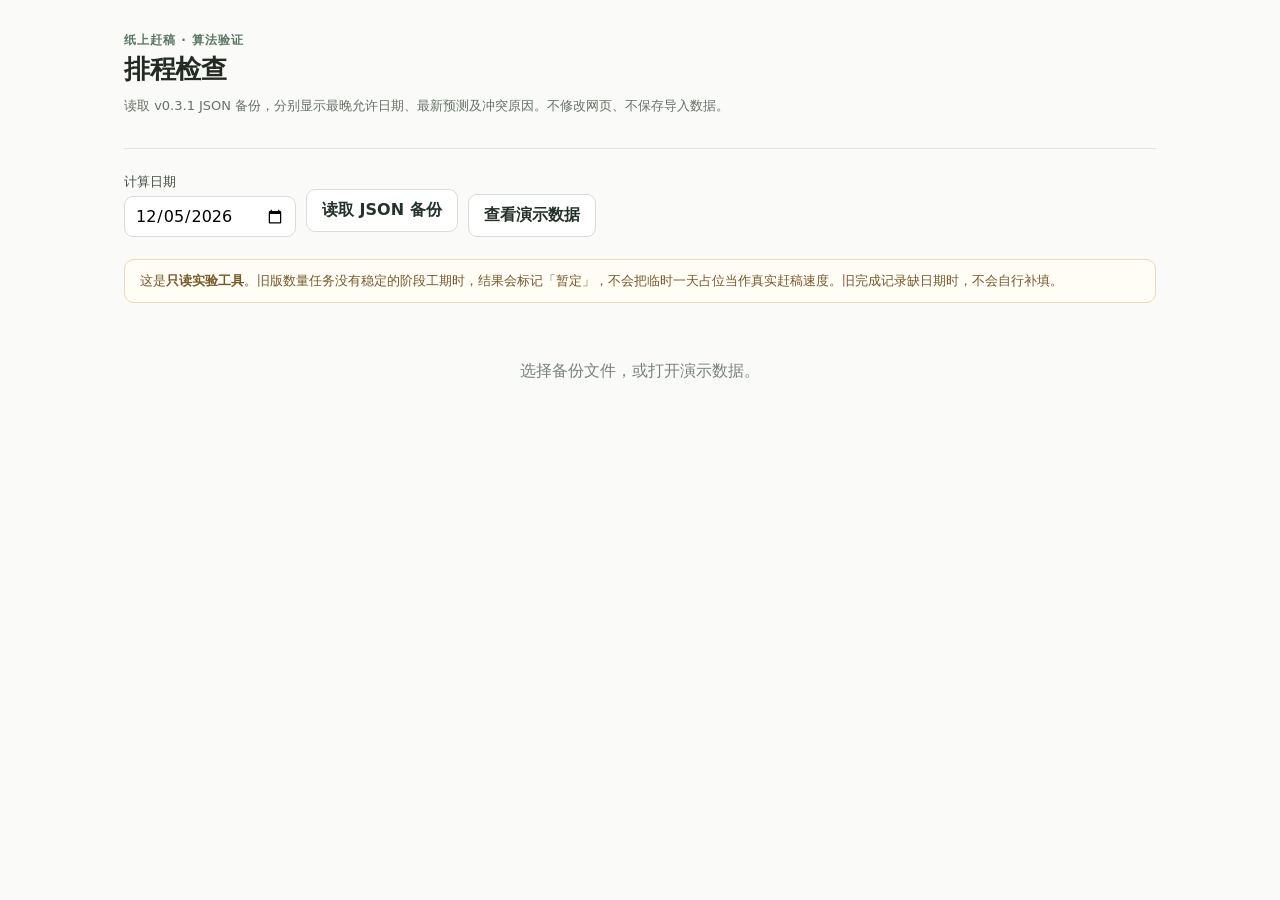
<file: projects/fandom-ddl-calendar/p0/P0_排程只读检查.html>
<!DOCTYPE html><html lang="zh-CN"><head><meta charset="utf-8"><meta name="viewport" content="width=device-width, initial-scale=1"><title>纸上赶稿 · P0 排程检查</title>
<style>
:root{color-scheme:light;font-family:system-ui,-apple-system,"Microsoft YaHei",sans-serif;background:#fafaf8;color:#232923}
*{box-sizing:border-box}body{margin:0}main{max-width:1080px;margin:0 auto;padding:32px 24px 80px}
h1{font-size:26px;letter-spacing:-.5px;margin:3px 0 8px}h2{font-size:19px;margin:0 0 8px}p{line-height:1.65;margin:5px 0 12px}small,.muted{color:#667269;font-size:13px}
header{padding-bottom:20px;border-bottom:1px solid #e1e5df;margin-bottom:24px}.eyebrow{font-size:12px;color:#587864;font-weight:700;letter-spacing:1px}
.controls{display:flex;flex-wrap:wrap;gap:10px;align-items:end;margin:16px 0 22px}label{font-size:13px;color:#445047;display:block;margin-bottom:5px}
button,.filebutton,input{font:inherit}button,.filebutton{border:1px solid #d7ded8;border-radius:9px;background:white;color:#24322a;padding:10px 15px;font-weight:600;cursor:pointer;display:inline-block}
button:hover,.filebutton:hover{border-color:#7f9d86}.primary{background:#286b4e;color:#fff;border-color:#286b4e}input[type=date]{padding:9px 10px;border:1px solid #d7ded8;border-radius:9px;background:white}
.filebutton input{display:none}.notice{border:1px solid #eadbb2;border-radius:10px;padding:12px 15px;background:#fffdf6;color:#775828;font-size:13px}
.card{border:1px solid #e0e5df;background:white;padding:20px;margin:16px 0;border-radius:12px;box-shadow:0 2px 8px #162c1707}
.summary{display:flex;gap:14px;flex-wrap:wrap;margin:16px 0}.metric{border:1px solid #e5eae3;border-radius:8px;padding:10px 14px;min-width:130px;flex:1}.metric strong{display:block;font-size:20px;margin-top:5px}
.badge{display:inline-block;padding:3px 8px;background:#ebf3ed;border-radius:6px;color:#406b4a;font-size:12px}.bad{background:#f9e9e9;color:#a03c43}.warn{background:#fff3d5;color:#886321}
.issue{border-left:3px solid #d2a842;background:#fffbf2;padding:9px 13px;margin:8px 0;font-size:13px;line-height:1.6}.issue.critical{border-left-color:#cb535e;background:#fff7f7}
.scroll{max-width:100%;overflow:auto}table{border-collapse:collapse;width:100%;font-size:13px;margin:10px 0 0}td,th{text-align:left;padding:11px 9px;border-top:1px solid #ebeeea;white-space:nowrap}th{color:#607167;font-weight:600;background:#fcfdfb}td small{display:block}.empty{text-align:center;color:#79837c;padding:50px 10px}
@media(max-width:620px){main{padding:20px 13px 50px}h1{font-size:23px}.card{padding:13px}.metric{min-width:43%}.controls>*{flex-grow:1}button,.filebutton{font-size:14px;text-align:center}}
</style></head><body><main><header><div class="eyebrow">纸上赶稿 · 算法验证</div><h1>排程检查</h1><p class="muted">读取 v0.3.1 JSON 备份，分别显示最晚允许日期、最新预测及冲突原因。不修改网页、不保存导入数据。</p></header>
<section><div class="controls"><div><label for="today">计算日期</label><input id="today" type="date"></div><label class="filebutton">读取 JSON 备份<input id="file" type="file" accept=".json,application/json"></label><button id="demo">查看演示数据</button></div>
<div class="notice">这是<strong>只读实验工具</strong>。旧版数量任务没有稳定的阶段工期时，结果会标记「暂定」，不会把临时一天占位当作真实赶稿速度。旧完成记录缺日期时，不会自行补填。</div></section>
<section id="result"><p class="empty">选择备份文件，或打开演示数据。</p></section>
</main>
<script>
/* 纸上赶稿 P0 — Pure scheduling core, browser + Node (CommonJS), 2026-11-15.
   No DOM, no localStorage, no mutation of input. Dates are calendar days, not elapsed hours.
   This is a separately testable module, NOT a drop-in replacement for v0.3.1. */
(function (root, build) {
  const api = build();
  if (typeof module === 'object' && module.exports) module.exports = api;
  if (root) root.FandomSchedulerP0 = api;
})(typeof globalThis !== 'undefined' ? globalThis : this, function () {
  'use strict';
  const DAY = 86400000;
  function parseDate(s) {
    if (typeof s !== 'string' || !/^\d{4}-\d{2}-\d{2}$/.test(s)) throw new Error('日期必须是 YYYY-MM-DD: ' + s);
    const t = Date.parse(s + 'T00:00:00.000Z');
    if (!Number.isFinite(t) || new Date(t).toISOString().slice(0, 10) !== s) throw new Error('非法日期: ' + s);
    return t;
  }
  function dateOf(t) { return new Date(t).toISOString().slice(0, 10); }
  function addDate(s, n) { if (!Number.isInteger(n)) throw new Error('日期偏移必须是整数'); return dateOf(parseDate(s) + n * DAY); }
  function daysBetween(a, b) { return (parseDate(b) - parseDate(a)) / DAY; }
  function maxDate(...xs) { return xs.reduce((a, b) => !a || b > a ? b : a, null); }
  function minDate(...xs) { return xs.reduce((a, b) => !a || b < a ? b : a, null); }
  function asDate(value) { return value == null || value === '' ? null : (parseDate(value), value); }
  function nonneg(value, label) { if (!Number.isInteger(value) || value < 0) throw new Error(label + '必须为非负整数'); return value; }

  // Graph convention: each step occupies 1+ full calendar dates, a successor starts the next day.
  // A terminal step must finish by production-ready deadline. Milestones shipping/receipt are separate.
  function plan(req) {
    if (!req || typeof req !== 'object') throw new Error('缺少排程输入');
    const now = asDate(req.today), receipt = asDate(req.receiptDeadline);
    if (!now || !receipt) throw new Error('需要今天和收货 DDL');
    const transit = nonneg(req.transitDays, '运输提前天数');
    const buffer = nonneg(req.handoffBufferDays, '寄出前缓冲天数');
    const latestDispatch = addDate(receipt, -transit);
    const latestProductReady = addDate(latestDispatch, -buffer);
    const steps = req.steps || [];
    if (!Array.isArray(steps)) throw new Error('工序需要数组');
    const byId = new Map(), succ = new Map(), indegree = new Map();
    for (const s of steps) {
      if (!s || typeof s.id !== 'string' || !s.id.trim() || byId.has(s.id)) throw new Error('工序 ID 为空或重复');
      if (!Number.isInteger(s.days) || s.days < 1) throw new Error('工序预计工期至少一天: ' + s.id);
      if (s.predecessors && !Array.isArray(s.predecessors)) throw new Error('前置工序必须是数组');
      for (const k of ['actualFinished', 'promisedDelivery', 'dueBy']) asDate(s[k]);
      byId.set(s.id, s); succ.set(s.id, []); indegree.set(s.id, 0);
    }
    for (const s of steps) {
      const seen = new Set();
      for (const p of (s.predecessors || [])) {
        if (!byId.has(p) || p === s.id || seen.has(p)) throw new Error('未知/重复/自引用依赖: ' + s.id + ' → ' + p);
        seen.add(p); succ.get(p).push(s.id); indegree.set(s.id, indegree.get(s.id) + 1);
      }
    }
    const order = [], ready = steps.filter(s => !indegree.get(s.id)).map(s => s.id);
    for (let i = 0; i < ready.length; i++) {
      const id = ready[i]; order.push(id);
      for (const child of succ.get(id)) {
        indegree.set(child, indegree.get(child) - 1);
        if (!indegree.get(child)) ready.push(child);
      }
    }
    if (order.length !== steps.length) throw new Error('工序依赖中存在循环');
    const rows = Object.create(null), diagnostics = [];
    const emit = (type, stepId, detail = {}) => diagnostics.push({type, stepId, ...detail});

    // Reverse pass — completed steps must NOT be filtered out.
    for (const id of [...order].reverse()) {
      const s = byId.get(id);
      let latest = succ.get(id).length
        ? minDate(...succ.get(id).map(child => addDate(rows[child].latestStart, -1)))
        : latestProductReady;
      if (s.dueBy) latest = minDate(latest, s.dueBy);
      const start = addDate(latest, -s.days + 1);
      rows[id] = {
        id, latestStart: start, latestFinish: latest, forecastStart: null,
        forecastFinish: null, actualFinished: s.actualFinished || null,
        completed: !!s.completed, forecastConfidence: 'none', slackDays: null,
        latestProvisional: !!s.durationProvisional || succ.get(id).some(child => rows[child].latestProvisional)
      };
      if (s.promisedDelivery && s.promisedDelivery > latest)
        emit('promise_after_latest', id, {days: daysBetween(latest, s.promisedDelivery), promised: s.promisedDelivery, latest});
    }

    // Forward pass — if completion time is missing, block downstream instead of pretending it finished today.
    for (const id of order) {
      const s = byId.get(id), row = rows[id];
      if (s.completed) {
        row.forecastFinish = s.actualFinished || null;
        row.forecastConfidence = s.actualFinished ? 'actual' : 'unknown';
        if (!s.actualFinished) emit('missing_actual_date', id);
        else if (s.actualFinished > row.latestFinish)
          emit('historically_late', id, {days: daysBetween(row.latestFinish, s.actualFinished)});
        if (s.actualFinished) for (const pred of s.predecessors || []) {
          const p = byId.get(pred), r = rows[pred];
          if (!p.completed) emit('completed_before_predecessor', id, {predecessorId: pred});
          else if (r.actualFinished && s.actualFinished <= r.actualFinished)
            emit('actual_order_conflict', id, {predecessorId: pred});
        }
        continue;
      }
      if (s.promisedDelivery && s.promisedDelivery < now)
        emit('overdue_promise', id, {days: daysBetween(s.promisedDelivery, now), promised: s.promisedDelivery});
      const predecessors = (s.predecessors || []).map(p => rows[p]);
      if (predecessors.some(p => !p.forecastFinish)) {
        row.forecastConfidence = 'blocked';
        emit('blocked_by_unknown_predecessor', id, {predecessorIds: (s.predecessors || []).filter(p => !rows[p].forecastFinish)});
        continue;
      }
      const earliest = maxDate(now, ...predecessors.map(p => addDate(p.forecastFinish, 1)));
      const minExpected = addDate(earliest, s.days - 1);
      const forecast = s.promisedDelivery && s.promisedDelivery >= now
        ? maxDate(minExpected, s.promisedDelivery) : minExpected;
      row.forecastStart = earliest; row.forecastFinish = forecast;
      row.forecastConfidence = s.durationProvisional ? 'provisional' : 'estimated';
      row.slackDays = daysBetween(forecast, row.latestFinish);
      if (forecast > row.latestFinish) emit('predicted_late', id, {days: daysBetween(row.latestFinish, forecast)});
      if (s.durationProvisional) emit('unquantified_duration', id);
    }
    const actualDispatch = asDate(req.actualDispatch), actualReceipt = asDate(req.actualReceipt);
    if (actualDispatch) {
      if (actualDispatch > latestDispatch) emit('late_dispatch', null, {days: daysBetween(latestDispatch, actualDispatch)});
      if (steps.some(s => !s.completed)) emit('dispatched_with_incomplete_steps', null, {stepIds: steps.filter(s => !s.completed).map(s => s.id)});
      if (steps.some(s => s.completed && !s.actualFinished)) emit('dispatched_with_unknown_dates', null);
    }
    if (actualReceipt && actualReceipt > receipt) emit('late_receipt', null, {days: daysBetween(receipt, actualReceipt)});
    if (actualReceipt && !actualDispatch) emit('received_without_dispatch', null);
    return {
      today: now, receiptDeadline: receipt, latestDispatch, latestProductReady,
      predictedReceiptFromDispatch: actualDispatch ? addDate(actualDispatch, transit) : null,
      rows, order, diagnostics
    };
  }

  // Integer micro-units make even fractional P quantities sum exactly; partial pages use quantum=0.5.
  function allocateQuantity({total, initialDone = 0, logs = [], unit = 1, start, finish, excludedDates = []}) {
    if (!(unit > 0) || !Number.isFinite(unit) || !Number.isFinite(total) || !Number.isFinite(initialDone)) throw new Error('非法工作量');
    const toTicks = (v) => {const n=v / unit; if (Math.abs(n-Math.round(n)) > 1e-7) throw new Error('数量不是最小单位的整数倍');return Math.round(n);};
    let done = toTicks(initialDone);
    if (done < 0) throw new Error('初始完成量不能为负');
    for (const x of logs) if (!x.voided && !x.deleted) done += toTicks(Number(x.amount || 0));
    if (done < 0) throw new Error('累计完成量不能为负');
    const target = toTicks(total), left = Math.max(0, target - done);
    const dates = [];
    const excluded = new Set(excludedDates);
    if (daysBetween(start, finish) >= 0) for (let d = start; d <= finish; d = addDate(d, 1)) {
      if (!excluded.has(d)) dates.push(d);
    }
    const quotas = {};
    dates.forEach((date, i) => quotas[date] = (Math.floor((i+1)*left/dates.length)-Math.floor(i*left/dates.length))*unit);
    const planned = Object.values(quotas).reduce((a,b)=>a+b,0);
    return {target:target*unit, done:done*unit, remaining:left*unit, overTarget:Math.max(0,(done-target)*unit),
      quotas, unscheduled:left>0 && !dates.length ? left*unit : 0,
      conserved:Math.abs(planned - (left && dates.length?left*unit:0)) < 1e-7};
  }

  return Object.freeze({plan, allocateQuantity, addDate, daysBetween});
});

/* Read-only adapter: v0.3.1 localStorage JSON -> proposed P0 DAG.
   No guessed completion timestamps and no automatic migration/write-back. */
(function(root, build) {
  const core = typeof module === 'object' && module.exports ? require('./scheduler.js') : root.FandomSchedulerP0;
  const api = build(core);
  if (typeof module === 'object' && module.exports) module.exports = api;
  if (root) root.FandomLegacyAdapterP0 = api;
})(typeof globalThis !== 'undefined' ? globalThis : this, function(core) {
  'use strict';
  if (!core) throw new Error('需要先载入 scheduler.js');
  const validDate = value => typeof value === 'string' && /^\d{4}-\d{2}-\d{2}$/.test(value) && (()=>{try{core.daysBetween(value,value);return true;}catch{return false;}})();
  const shippingStep = s => s?.purpose === 'shipping' || (s?.kind === 'external' && /^(运输|快递运输|物流运输)$/.test(s.name || ''));
  function migratePreview({product, event, logs = [], today}) {
    if (!product || !event || !validDate(event.ddl)) throw new Error('制品必须关联含有效收货 DDL 的活动');
    if (!Array.isArray(product.tracks) || !Array.isArray(product.shared)) throw new Error('旧版制品结构不完整');
    const warnings = [], meta = Object.create(null), steps = [];
    const allLogs = logs.filter(l => l.productId === product.id);
    const production = product.shared.slice();
    const shipIndices = production.map((s,i)=>shippingStep(s)?i:-1).filter(i=>i>=0);
    let ship = null;
    if (shipIndices.length === 1 && shipIndices[0] === production.length-1) {
      ship = production.pop();
    } else if (shipIndices.length) {
      throw new Error('运输工序需要恰好一条且为下印流程末项；请人工修复，不能自动猜');
    } else warnings.push({type:'missing_shipping',message:'旧数据未提供运输工序；暂按运输 0 天演示，必须由主催确认。'});
    const transit = ship ? Math.max(0, Math.round(Number(ship.days)||0)) : 0;
    const buffer = Number.isInteger(product.handoffBufferDays) && product.handoffBufferDays>=0 ? product.handoffBufferDays : 1;
    if (product.handoffBufferDays === undefined) warnings.push({type:'inferred_buffer',message:'旧版采用隐含交接缓冲；此处暂按 1 天演示，正式迁移须确认。'});

    const completionFor = (s) => {
      const related = allLogs.filter(l=>l.stepId===s.id && !l.deleted && !l.voided).sort((a,b)=>(a.date||'').localeCompare(b.date||''));
      const isPiece = !!s.pieceStage && Array.isArray(product.pieces);
      const initial = Number(s.done)||0;
      const written = related.reduce((sum,l)=>sum+(Number(l.amount)||0),0);
      const finishedCount = isPiece ? product.pieces.filter(piece=>!!piece[s.pieceStage]).length : Math.max(0,initial+written);
      const completed = !!s.completed || (s.kind==='quantity' && Number(s.total)>0 && finishedCount >= Number(s.total));
      let at = validDate(s.completedAt) ? s.completedAt : null;
      if (!at && s.completedAt) warnings.push({type:'bad_completion_date',stepId:s.id,message:'旧环节实际完成日无效，不会采用'});
      if (!at && !isPiece) {
        const marked = related.filter(l=>l.completedByLog && validDate(l.date));
        if (marked.length) at=marked[marked.length-1].date;
      }
      // Quantity completion from persisted logs is inferable only if initialDone is below goal
      // and valid logs can prove the threshold-crossing date. Never infer from piece booleans.
      if (!at && !isPiece && completed && s.kind === 'quantity' && initial < Number(s.total)) {
        let count = initial;
        for(const log of related){count += Number(log.amount)||0;if(count>=Number(s.total)&&validDate(log.date)){at=log.date;break;}}
      }
      if (completed && !at) warnings.push({type:'unknown_actual',stepId:s.id,message:'工序标记完成但无法证明实际完成日期；保留为未知'});
      return {completed,actualFinished:completed?at:null,finishedCount};
    };
    const addStep=(s,predecessors,area,track)=>{
      if(!s.id || meta[s.id])throw new Error('工序 ID 无效或重复: '+s.id);
      const c=completionFor(s);
      // An unconfigured quantity workload MUST NOT imply it can truly finish in one day.
      // The one-day placeholder is explicitly marked provisional and never treated as a reliable ETA.
      const duration = s.kind==='quantity'
        ? (Number.isInteger(s.plannedDays) && s.plannedDays>=1 ? s.plannedDays : 1)
        : Math.max(1, Math.ceil(Number(s.days)||1));
      const durationProvisional = s.kind==='quantity' && !(Number.isInteger(s.plannedDays) && s.plannedDays>=1);
      if(durationProvisional)warnings.push({type:'quantity_duration_unknown',stepId:s.id,message:'旧数据缺少稳定的数量型工期；先用一日技术占位，禁止直接作为可靠预测'});
      steps.push({id:s.id,days:duration,predecessors:[...predecessors],completed:c.completed,
        actualFinished:c.actualFinished, promisedDelivery:validDate(s.promisedDelivery)?s.promisedDelivery:null,
        dueBy:validDate(s.dueBy)?s.dueBy:null,durationProvisional});
      meta[s.id]={productId:product.id,stepName:s.name,area,trackId:track?.id||null,
        owner:track?.owner||null,isMine:typeof s.isMine==='boolean'?s.isMine:(typeof track?.isMine==='boolean'?track.isMine:track?.owner==='主催'),
        durationProvisional,originalKind:s.kind,completed:c.completed,completedCount:c.finishedCount,
        target:Number(s.total)||0};
    };
    const ends = [];
    for(const track of product.tracks){
      let predecessor=[];
      for(const s of (track.steps||[])){
        addStep(s,predecessor,'track',track);predecessor=[s.id];
      }
      if(predecessor.length)ends.push(predecessor[0]);
    }
    let predecessor=ends;
    for(const s of production){addStep(s,predecessor,'production',null);predecessor=[s.id];}
    if(!production.length && !ends.length)warnings.push({type:'no_steps',message:'制品没有任何工序，无法推算创作时间'});
    const shipLogs = ship ? allLogs.filter(l=>l.stepId===ship.id && l.completedByLog && validDate(l.date)) : [];
    const actualDispatch = ship && validDate(ship.completedAt) ? ship.completedAt
      : shipLogs.length ? shipLogs.sort((a,b)=>a.date.localeCompare(b.date)).at(-1).date:null;
    if (ship?.completed && !actualDispatch) warnings.push({type:'unknown_dispatch_date',message:'旧版标记为已寄出，但缺少实际寄出日期'});
    const input={today,receiptDeadline:event.ddl,transitDays:transit,handoffBufferDays:buffer,
      steps,actualDispatch,actualReceipt:validDate(product.actualReceipt)?product.actualReceipt:null};
    return {input,meta,warnings};
  }
  function previewAll(raw, today) {
    const d = raw && raw.data && Array.isArray(raw.data.products) ? raw.data : raw;
    if(!d || !Array.isArray(d.events) || !Array.isArray(d.products) || !Array.isArray(d.logs))throw new Error('不是有效的旧版纸上赶稿备份');
    const results=[];
    for(const p of d.products){
      const e=d.events.find(e=>e.id===p.eventId);
      try{
        const converted=migratePreview({product:p,event:e,logs:d.logs,today});
        results.push({productId:p.id,title:p.title,preview:converted,plan:core.plan(converted.input)});
      }catch(err){results.push({productId:p.id,title:p.title,error:String(err.message||err)});}
    }
    return results;
  }
  return Object.freeze({migratePreview,previewAll});
});


const DEMO = {"events": [{"id": "demo-ev", "name": "春日活动（演示）", "mode": "official", "ddl": "2026-12-30"}], "products": [{"id": "demo-prod", "title": "《示例合志》", "eventId": "demo-ev", "type": "anthology", "tracks": [{"id": "writerA", "name": "文本内容-作者A", "owner": "作者A", "isMine": false, "steps": [{"id": "outline", "name": "大纲", "kind": "fixed", "days": 2, "completed": true, "completedAt": "2026-12-01"}, {"id": "body", "name": "正文", "kind": "quantity", "unit": "字", "total": 20000, "done": 12000, "promisedDelivery": "2026-12-24"}]}, {"id": "artistB", "name": "绘图内容-画师B", "owner": "画师B", "isMine": false, "steps": [{"id": "draft", "name": "草稿", "kind": "external", "days": 3, "completed": true, "completedAt": "2026-12-04"}, {"id": "final-art", "name": "成图", "kind": "external", "days": 6, "promisedDelivery": "2026-12-20"}]}], "shared": [{"id": "typeset", "name": "排版", "kind": "fixed", "days": 2}, {"id": "sample", "name": "打样", "kind": "external", "days": 5}, {"id": "big", "name": "大货", "kind": "external", "days": 7}, {"id": "ship", "name": "运输", "kind": "external", "days": 3, "purpose": "shipping"}], "pieces": []}], "logs": []};
const $ = s => document.querySelector(s);
const esc = s => String(s??'').replace(/[&<>"']/g, c=>({'&':'&amp;','<':'&lt;','>':'&gt;','"':'&quot;',"'":'&#39;'}[c]));
const getToday = () => {const d=new Date();return [d.getFullYear(),String(d.getMonth()+1).padStart(2,'0'),String(d.getDate()).padStart(2,'0')].join('-')};
let current=null;$('#today').value=getToday();
const messages = {
 promise_after_latest:'约定交稿晚于允许日期',predicted_late:'按预计工期可能超期',
 missing_actual_date:'旧版已完成记录缺少实际日期',blocked_by_unknown_predecessor:'前置工序日期未知，当前预测不可计算',
 overdue_promise:'外部交稿承诺已过期',completed_before_predecessor:'下游已完成但前置环节未完成',
 actual_order_conflict:'工序实际完成日期顺序冲突',historically_late:'历史完成日超过最晚日期',
 unquantified_duration:'数量工作缺少稳定工期',dispatched_with_incomplete_steps:'已寄出但仍有工序未标完成',
 dispatched_with_unknown_dates:'已寄出但前置工序实际日期未知',late_dispatch:'实际寄出超期',late_receipt:'签收超期',
 received_without_dispatch:'有签收记录但缺少寄出记录'};
function render(){
 if(!current)return;
 let results;
 try{results=FandomLegacyAdapterP0.previewAll(current,$('#today').value||getToday())}
 catch(e){$('#result').innerHTML='<div class="issue critical">'+esc(e.message)+'</div>';return;}
 const html=results.map(r=>{
   if(r.error)return `<article class="card"><h2>${esc(r.title)}</h2><div class="issue critical">${esc(r.error)}</div></article>`;
   const plan=r.plan,meta=r.preview.meta,issues=[...r.preview.warnings.map(w=>({...w,source:'兼容检查'})),...plan.diagnostics.map(w=>({...w,source:'排程检查'}))];
   const bad=issues.filter(w=>['predicted_late','promise_after_latest','late_dispatch','late_receipt','completed_before_predecessor','actual_order_conflict'].includes(w.type));
   const rows=plan.order.map(id=>{const row=plan.rows[id],st=meta[id];return `<tr><td>${esc(st.stepName)}<small>${esc(st.owner||'下印环节')}</small></td><td>${row.latestProvisional?`<span class="badge warn">暂定</span><br>`:''}${esc(row.latestFinish)}</td><td>${esc(row.forecastFinish||'待确认')}</td><td>${row.completed?'<span class="badge">已完成</span>':row.forecastConfidence==='blocked'?'<span class="badge warn">前置未知</span>':row.forecastConfidence==='provisional'?'<span class="badge warn">仅参考</span>':'待完成'}</td></tr>`}).join('');
   const selected=issues.slice(0,15).map(d=>`<div class="issue ${['predicted_late','promise_after_latest','late_dispatch','completed_before_predecessor'].includes(d.type)?'critical':''}"><b>${esc(d.source)} · ${esc(messages[d.type]||d.message||d.type)}</b> ${d.days!=null?`（相差 ${esc(d.days)} 天）`:''} ${d.stepId&&meta[d.stepId]?` · ${esc(meta[d.stepId].stepName)}`:''}</div>`).join('');
   return `<article class="card"><h2>${esc(r.title)} <span class="badge ${bad.length?'bad':''}">${bad.length?`${bad.length} 项关键问题`:'无确定性延期冲突'}</span></h2><div class="summary"><div class="metric"><small>收货 DDL</small><strong>${esc(plan.receiptDeadline)}</strong></div><div class="metric"><small>最晚寄出</small><strong>${esc(plan.latestDispatch)}</strong></div><div class="metric"><small>最晚生产完成</small><strong>${esc(plan.latestProductReady)}</strong></div></div>
   ${issues.length?`<details ${bad.length?'open':''}><summary>查看 ${issues.length} 项诊断及需确认事项</summary>${selected}${issues.length>15?`<p class="muted">另有 ${issues.length-15} 项，请查看完整数据。</p>`:''}</details>`:'<p class="muted">暂无诊断。</p>'}
   <details><summary>查看 ${plan.order.length} 项工序日期</summary><div class="scroll"><table><thead><tr><th>环节 / 参与者</th><th>最晚允许完成</th><th>最新预测</th><th>状态</th></tr></thead><tbody>${rows}</tbody></table></div></details></article>`;
 }).join('');
 $('#result').innerHTML=`<p class="muted">共 ${results.length} 件制品 · 仅查看，不修改历史记录。临时工期占位不构成真实可行性保证。</p>`+html;
}
$('#demo').onclick=()=>{current=DEMO;$('#today').value='2026-12-08';render();};
$('#file').onchange=async e=>{try{const f=e.target.files?.[0];if(!f)return;current=JSON.parse(await f.text());render();}catch(err){$('#result').innerHTML='<div class="issue critical">'+esc(err.message)+'</div>';}};
$('#today').onchange=render;

</script></body></html>
</file>
